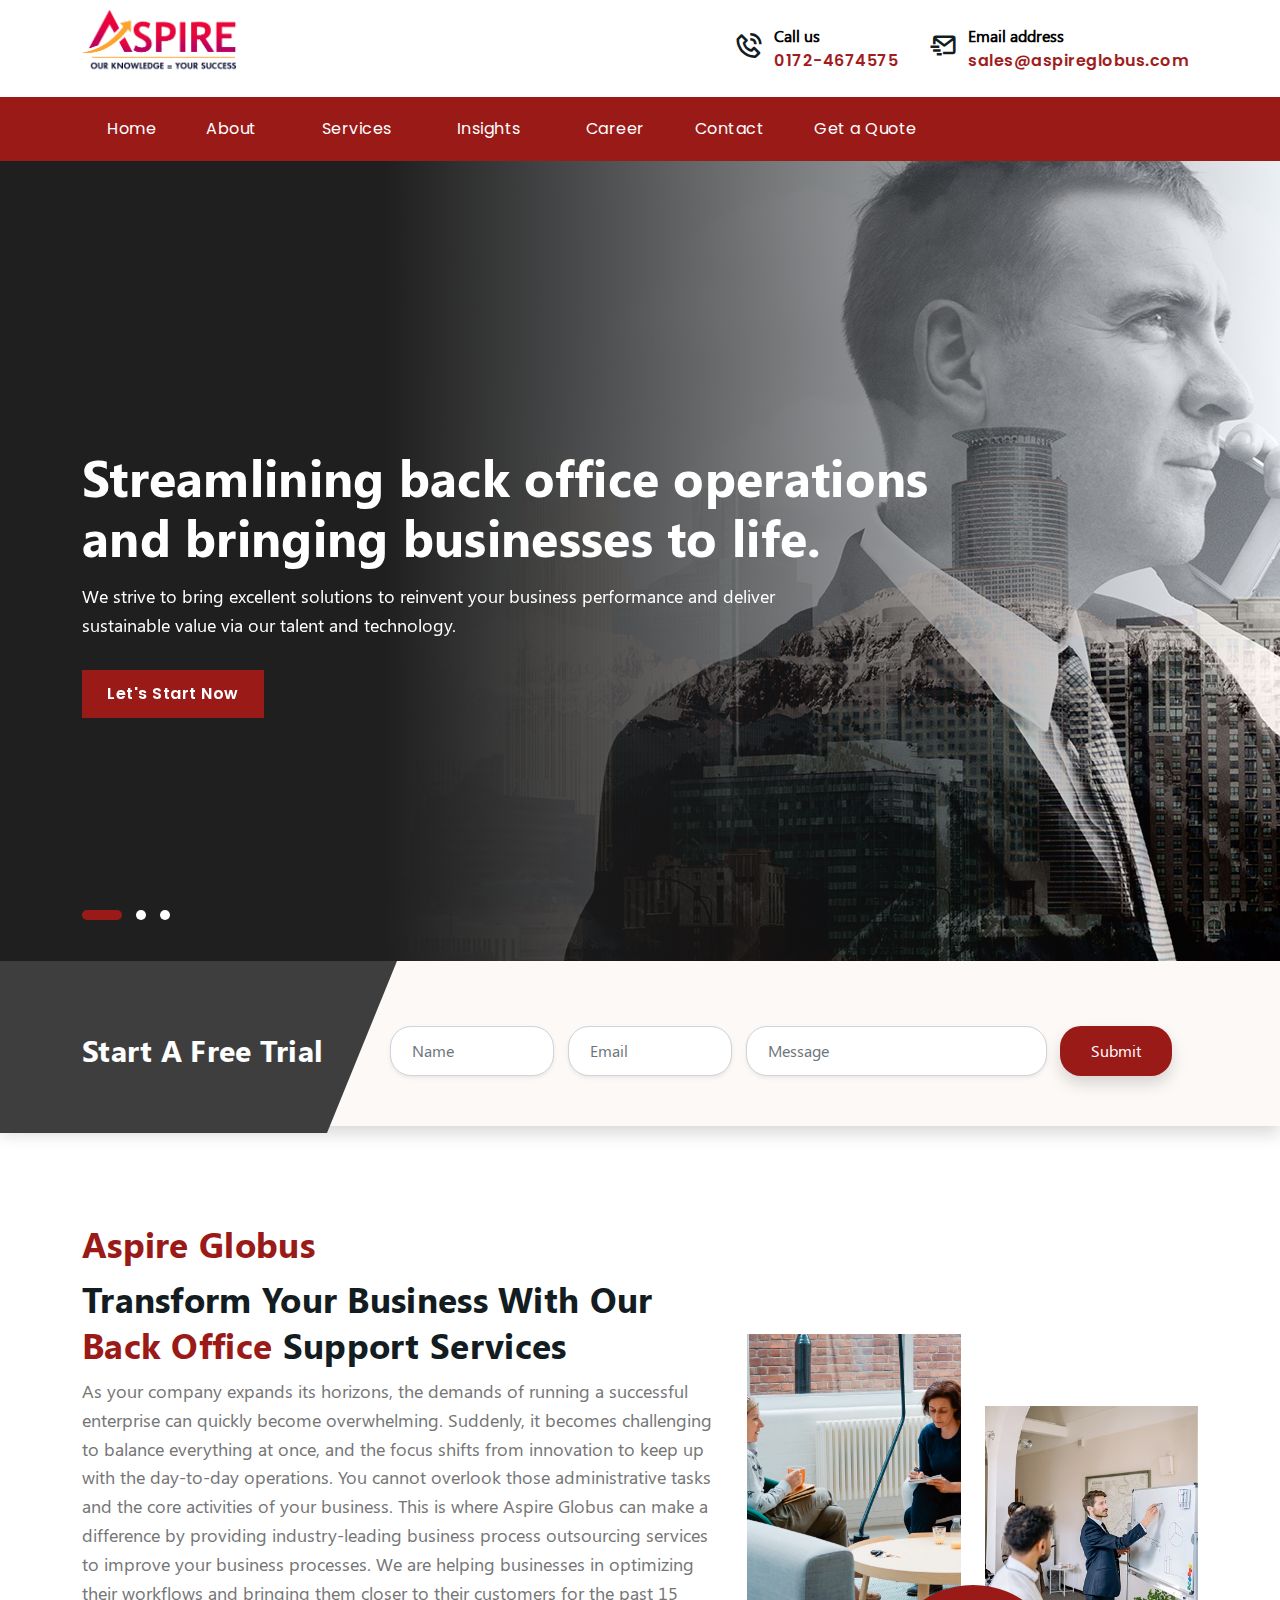
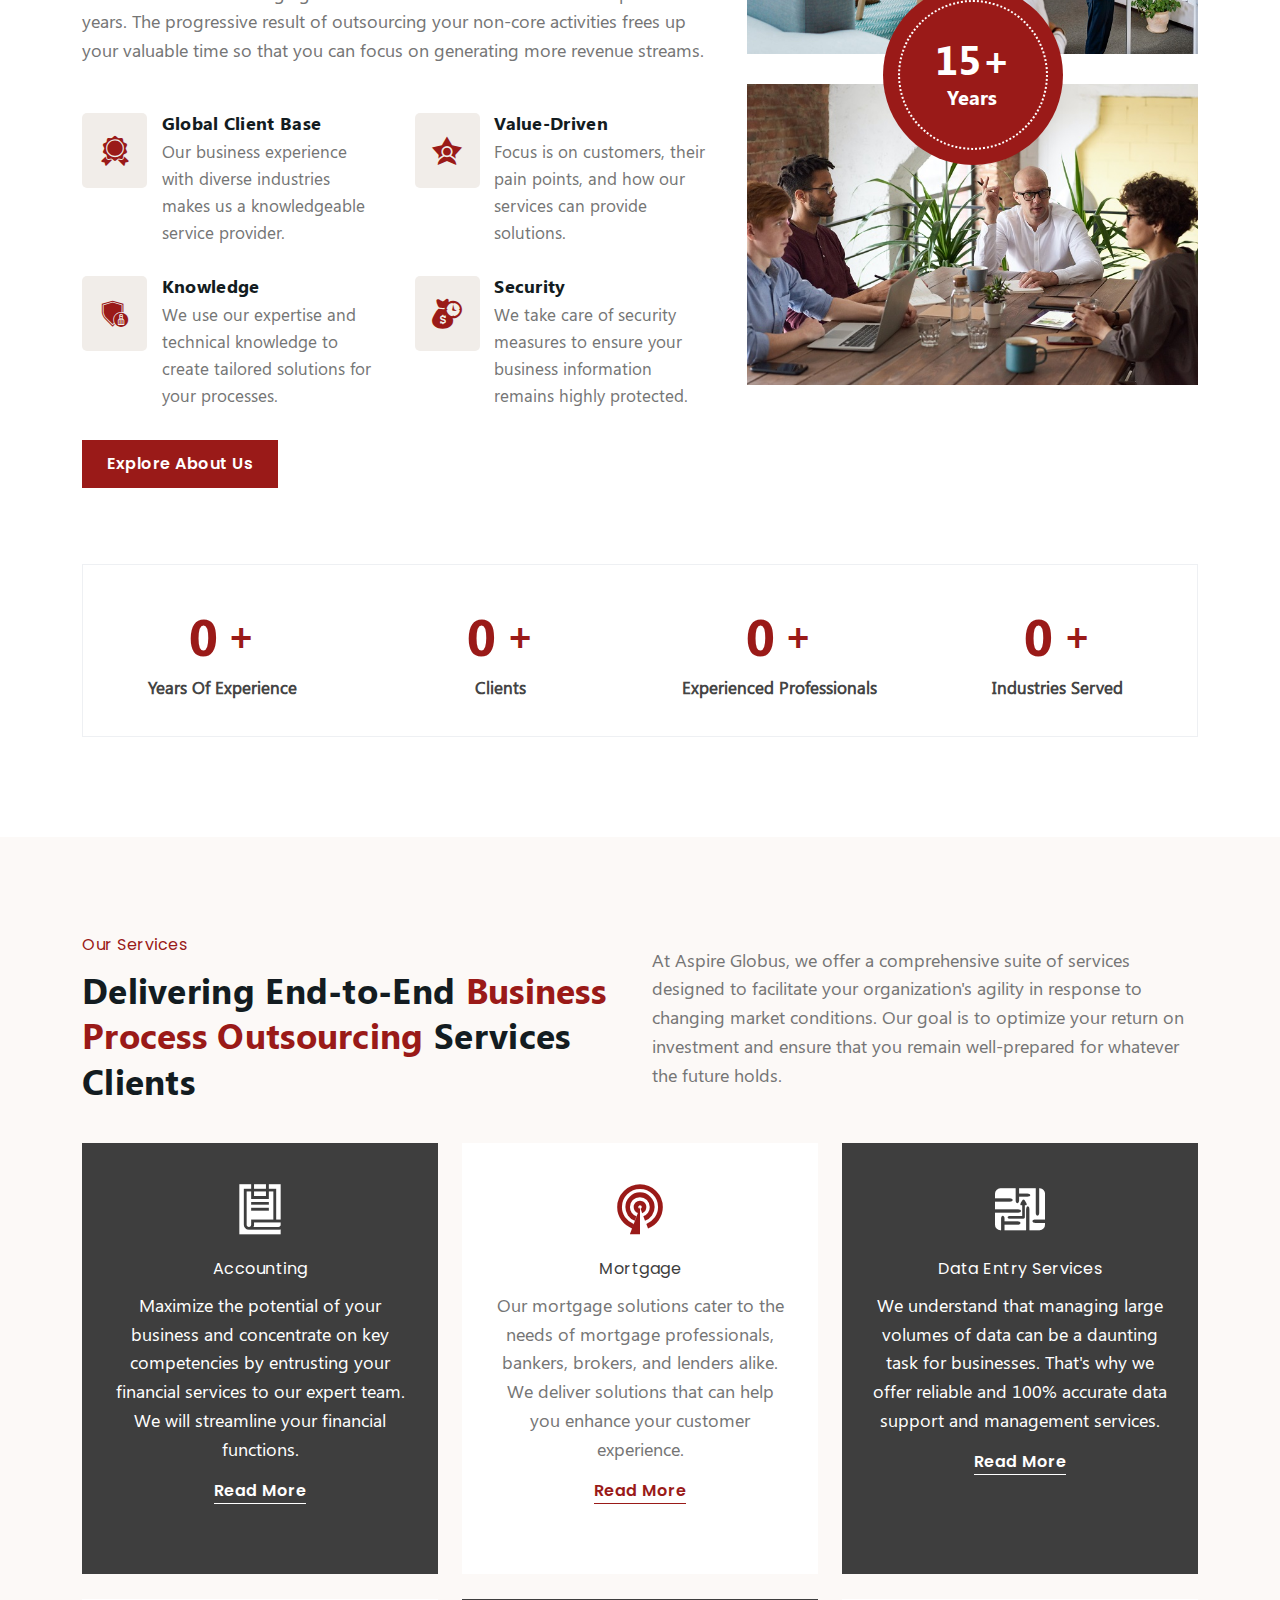
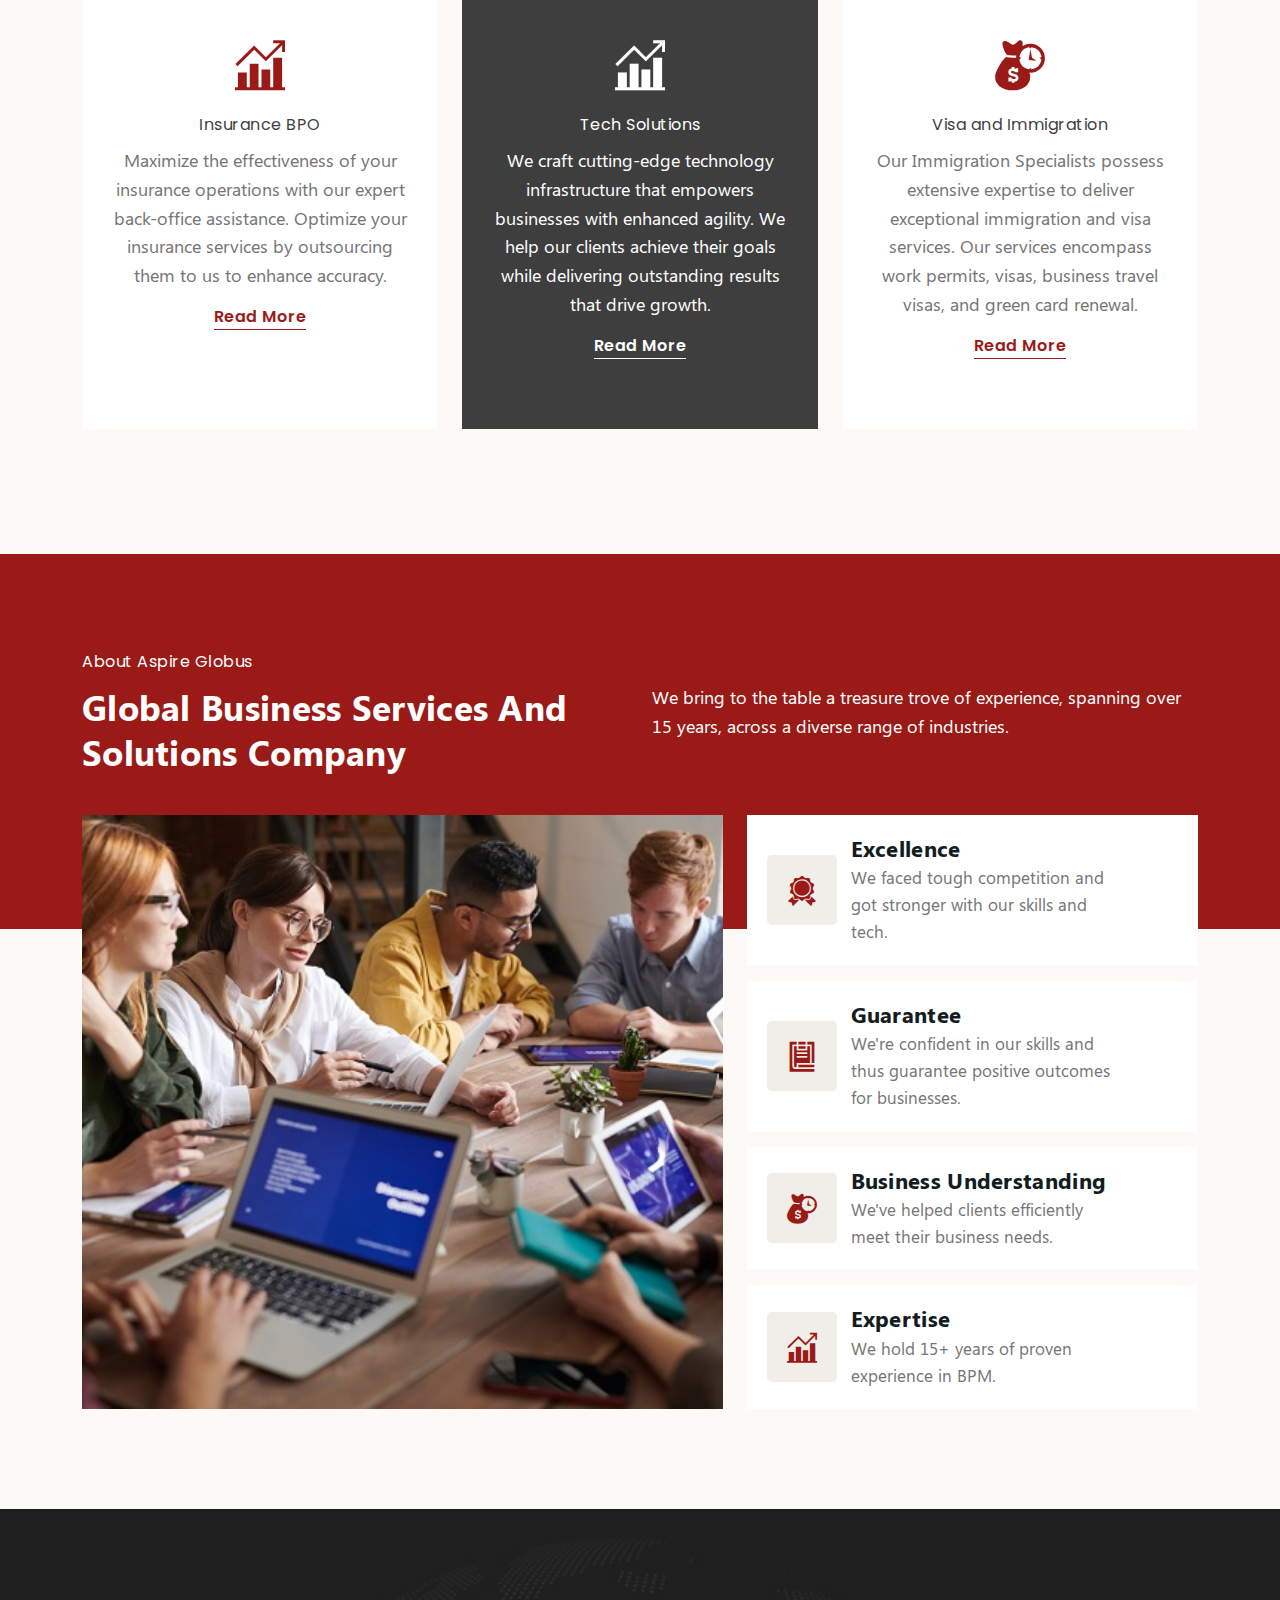
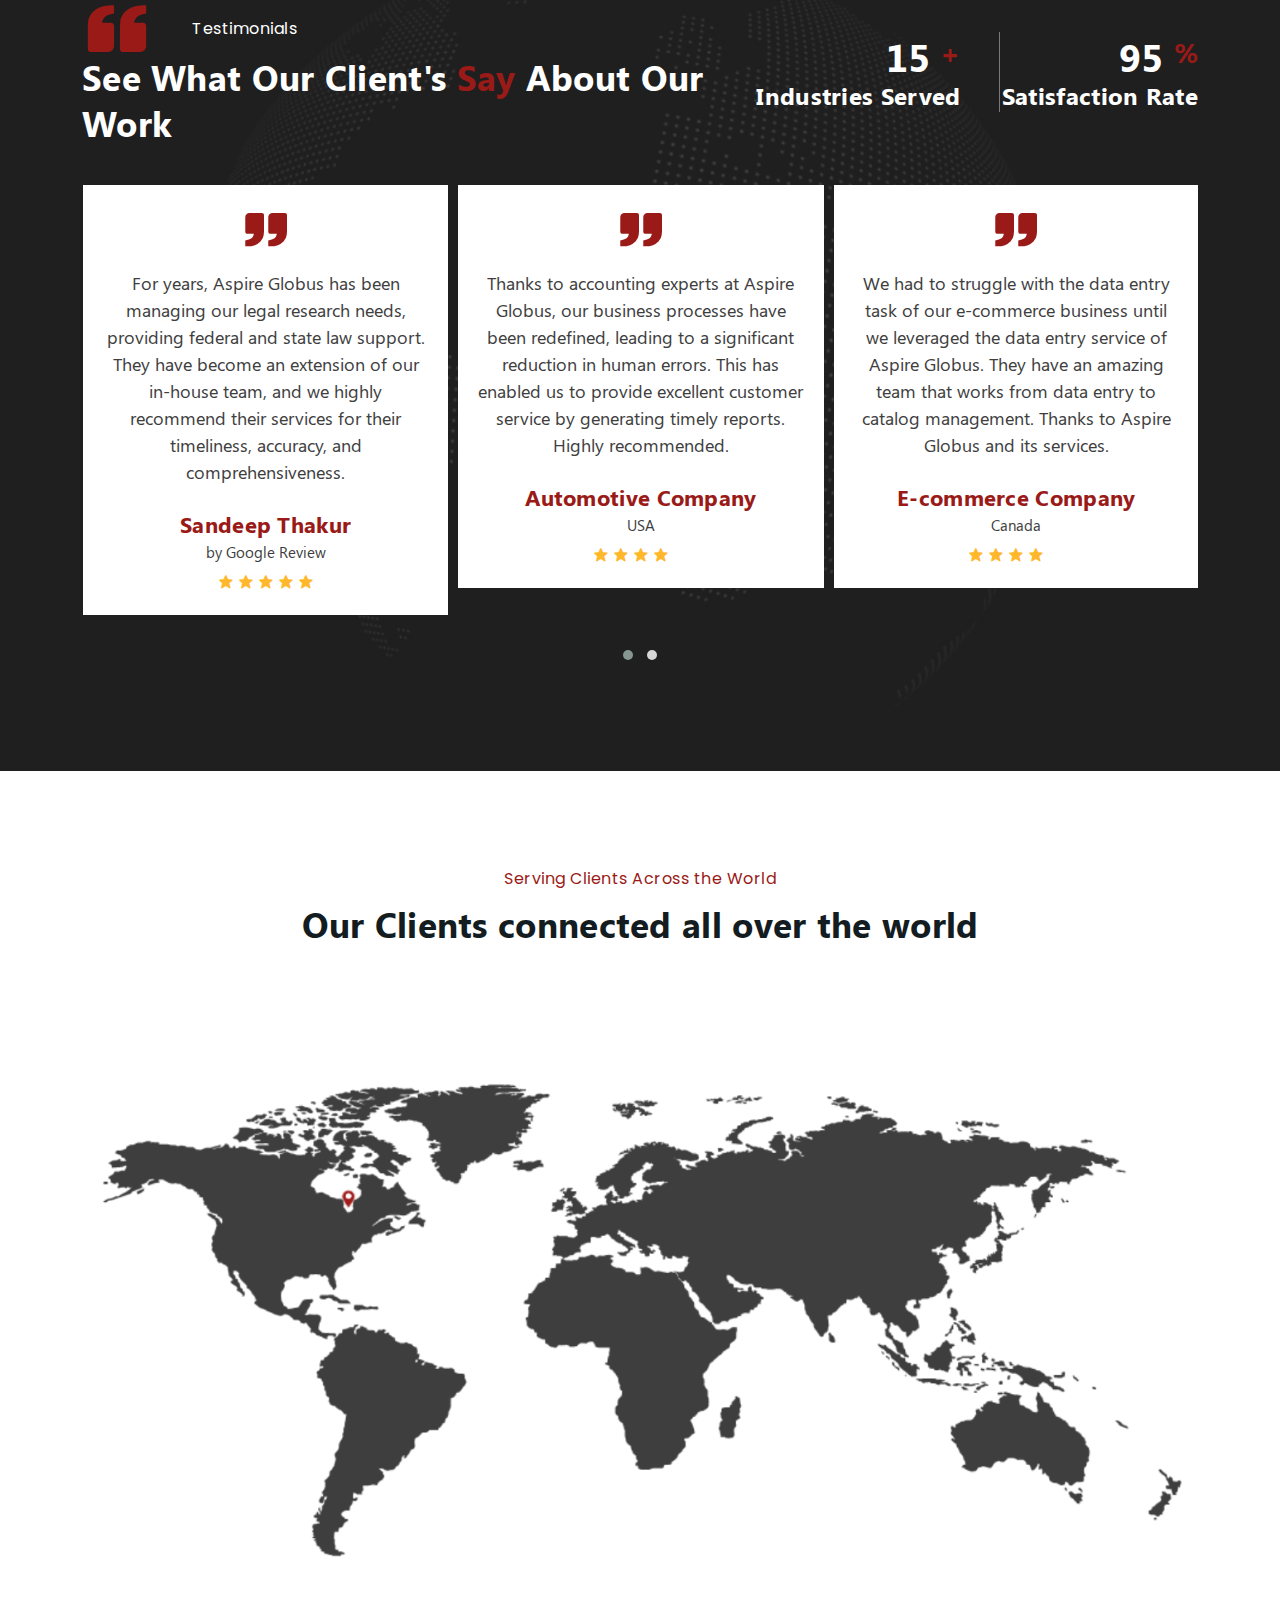
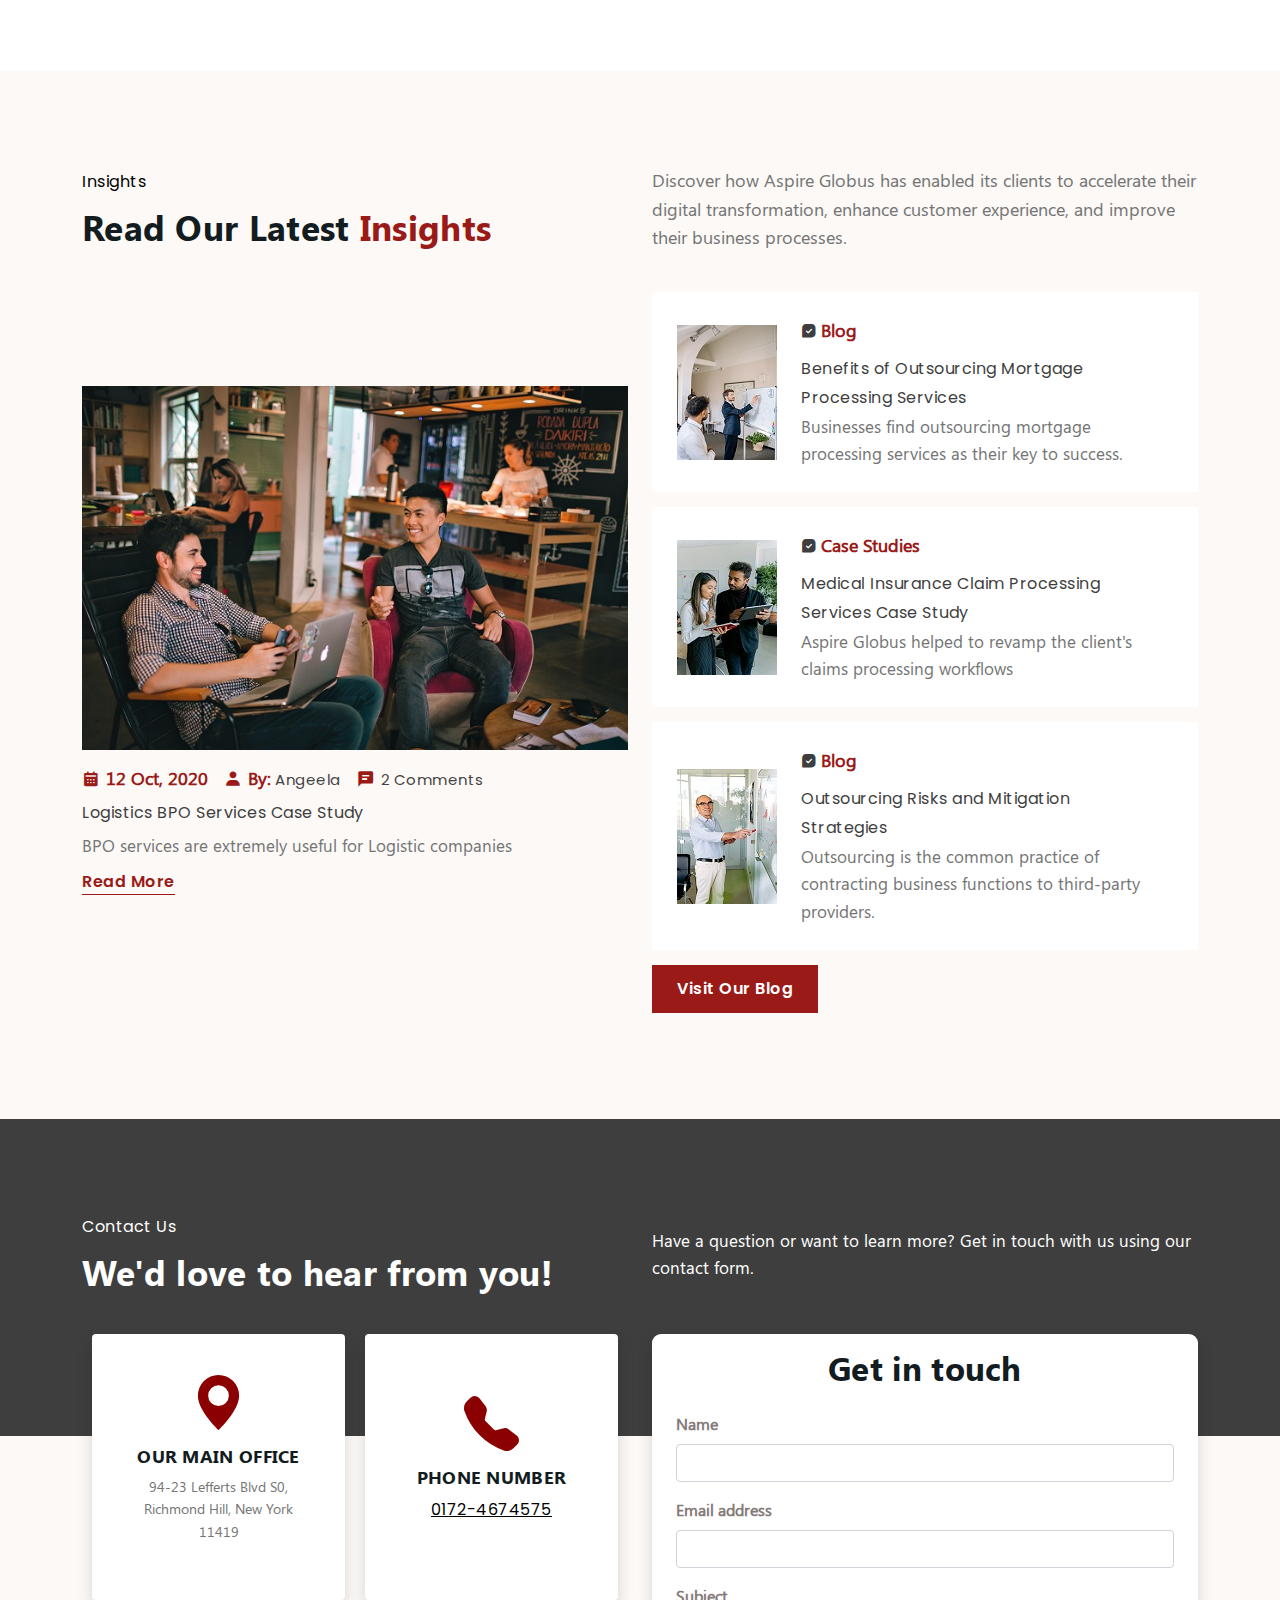
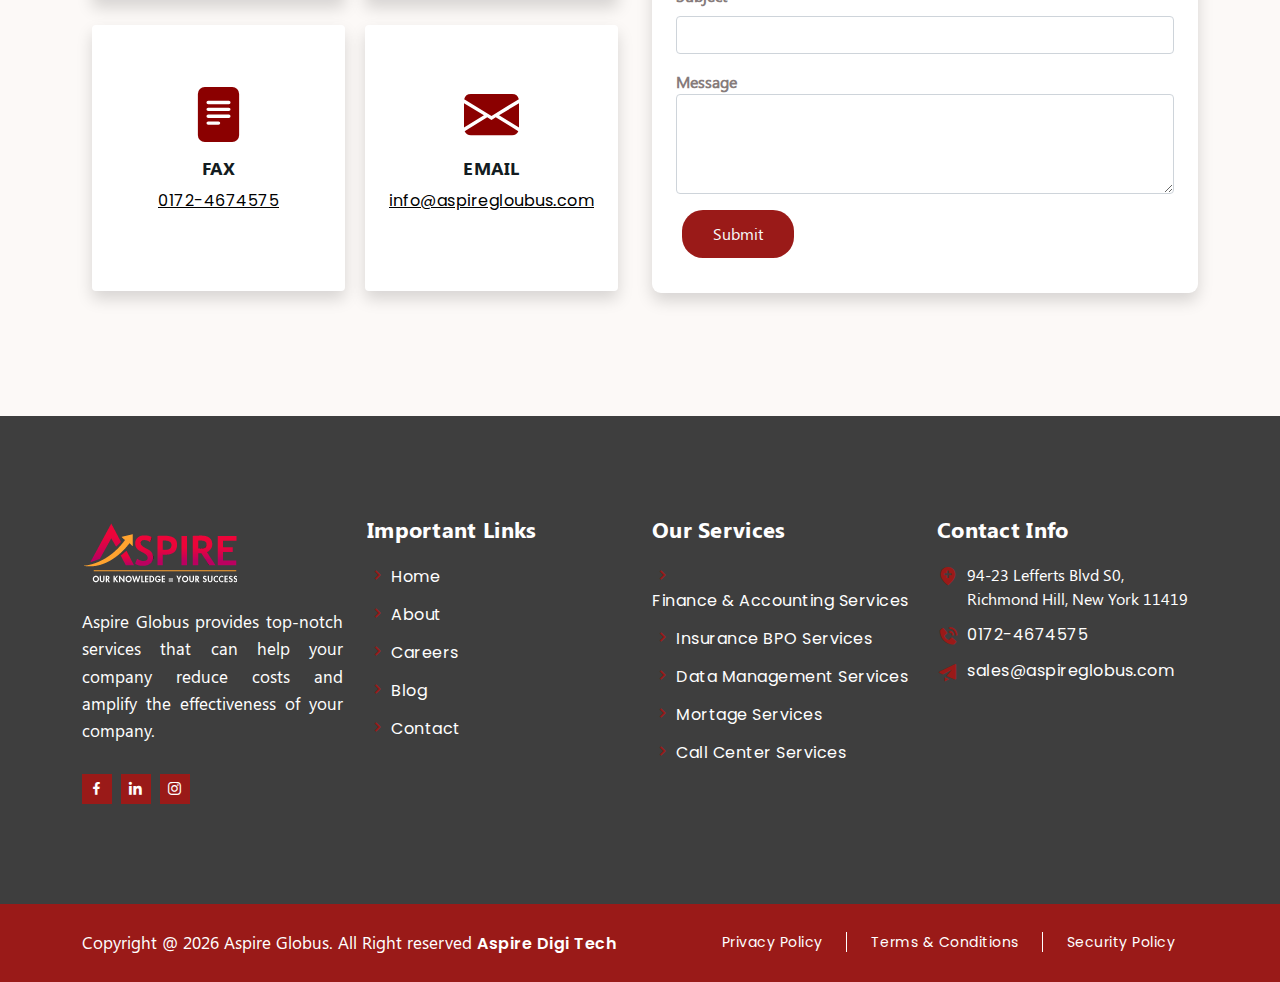
<file: index.html>
<!DOCTYPE html>
<html lang="en">

<head>
  <meta http-equiv="Cache-Control" content="no-store" />
  <meta charset="UTF-8" />
  <meta name="viewport" content="width=device-width, initial-scale=1.0" />

  <!-- Bootstrap CSS -->
  <link rel="stylesheet" href="assets/css/bootstrap.min.css" />
  <!-- Box Icons CSS -->
  <link rel="stylesheet" href="assets/css/boxicons.min.css" />
  <!-- Mean Menu CSS -->
  <link rel="stylesheet" href="assets/css/meanmenu.css" />
  <!-- Animate CSS -->
  <link rel="stylesheet" href="assets/css/animate.min.css" />
  <!-- Owl Carousel CSS -->
  <link rel="stylesheet" href="assets/css/owl.carousel.min.css" />
  <link rel="stylesheet" href="assets/css/owl.theme.default.min.css" />
  <!-- Flat Icon CSS -->
  <link rel="stylesheet" href="assets/fonts/flaticon.css" />
  <!-- Modal Video CSS -->
  <link rel="stylesheet" href="assets/css/modal-video.min.css" />
  <!-- Odometer CSS -->
  <link rel="stylesheet" href="assets/css/odometer.min.css" />
  <!-- Style CSS -->
  <link rel="stylesheet" href="assets/css/style.css" />
  <!-- Responsive CSS -->
  <link rel="stylesheet" href="assets/css/responsive.css" />
  <!-- Theme Dark CSS -->
  <link rel="stylesheet" href="assets/css/theme-dark.css" />
  <link rel="stylesheet" href="assets/fonts/style.css" />
  <link rel="stylesheet" href="assets/fonts/font-awesome.min.css">
  <link rel="stylesheet" href="assets/css/rm_menu.css">
  <link rel="stylesheet" href="assets/css/animate.min.css">
  <link rel="stylesheet" href="assets/fonts/font-flaticon-v2.min.css">


  <title>Aspire Globus :: Home</title>

  <link rel="icon" type="image/png" href="assets/img/favicon.jpg" />

</head>

<body>
  <!-- Preloader -->
  <div class="loader">
    <div class="d-table">
      <div class="d-table-cell">
        <div class="pre-load">
          <img src="./assets/images/aspire-logo.gif">

        </div>
      </div>
    </div>
  </div>
  <!-- End Preloader -->
  <header>
    <div class="header__middle">
      <div class="container">
        <div class="header__toparea">
          <div class="logo">
            <a href="index.html">
              <img src="assets/img/logo.png" class="logo-one" alt="Logo">
              </a>
          </div>
          <div class="info">
            <ul>
              <li>
                <div class="thumb">
                  <i class='bx bx-phone-call' ></i>
                </div>
                <div class="text">
                  <span>Call us</span>
                  <a href="tel:+0172-4674575"> 0172-4674575</a>
                </div>
              </li>
              <li>
                <div class="thumb">
                  <i class='bx bx-mail-send' ></i>
                </div>
                <div class="text">
                  <span>Email address</span>
                  <a href="mailto:sales@aspireglobus.com">sales@aspireglobus.com</a>
                </div>
              </li>
            </ul>
          </div>
        </div>
      </div>
    </div>
  </header>
<header>
  <div class="nav">
    <div class="container">
      <nav>
        <a href="javascript:void(0);" class="mobile-menu-trigger">Open mobile menu</a>
        <ul class="menu menu-bar">
          <li>
            <a href="" class="menu-link menu-list-link">Home</a>
          </li>
          <li>
            <a href="javascript:void(0);" class="menu-link menu-bar-link" aria-haspopup="true">About</a>
            <ul class="mega-menu mega-menu--multiLevel">
              <li>
                <a href="javascript:void(0);" class="menu-link mega-menu-link"> <i class='bx bx-buildings size-larged'></i> Corporate Overview </a>
              </li>
              <li>
                <a href="javascript:void(0);" class="menu-link mega-menu-link"> <i class='bx bx-cross size-larged'></i> Why us
                </a>
              </li>
              <li>
                <a href="javascript:void(0);" class="menu-link mega-menu-link"> <i class='bx bxs-user-check size-larged'></i> Leadership team
                </a>
              </li>
            </ul>
           
          </li>
          <li>
            <a href="javascript:void(0);" class="menu-link menu-bar-link" aria-haspopup="true">Services</a>
            <ul class="mega-menu mega-menu--multiLevel">
              <li>
                <a href="javascript:void(0);" class="menu-link mega-menu-link" aria-haspopup="true">Finance &
                  Accounting</a>
                <ul class="menu menu-list">
                  <li>
                    <a href="#" class="menu-link menu-list-link">Account Payable Services </a>
                  </li>
                  <li>
                    <a href="#" class="menu-link menu-list-link">Account Receivable Services</a>
                  </li>
                  <li>
                    <a href="javascript:void(0);" class="menu-link" >Bookkeeping </a>
                    <!-- <ul class="menu menu-list">
                      <li>
                        <a href="#" class="menu-link menu-list-link">1.1.2.1 Page link</a>
                      </li>
                      <li>
                        <a href="#" class="menu-link menu-list-link">1.1.2.2 Page link</a>
                      </li>
                    </ul> -->
                  </li>
                  <li>
                    <a href="#" class="menu-link menu-list-link">
                      Tax Preparation
                    </a>
                  </li>
                  <li>
                    <a href="#" class="menu-link menu-list-link">Reconciliation
                    </a>
                  </li>
                  <li>
                    <a href="#" class="menu-link menu-list-link">Payroll</a>
                  </li>
                  <li>
                    <a href="#" class="menu-link menu-list-link">Financial Reporting </a>
                  </li>
                </ul>
              </li>
              <li>
                <a href="javascript:void(0);" class="menu-link mega-menu-link" aria-haspopup="true">Insurance BPO
                </a>
                <ul class="menu menu-list">
                  <li>
                    <a href="#" class="menu-link menu-list-link">Underwriting Support
                    </a>
                  </li>
                  <li>
                    <a href="#" class="menu-link menu-list-link">Policy Maintenance
                    </a>
                  </li>
                  <li>
                    <a href="#" class="menu-link menu-list-link">New Business Services
                    </a>
                  </li>
                  <li>
                    <a href="#" class="menu-link menu-list-link">Claim Management
                    </a>
                  </li>
                  <li>
                    <a href="#" class="menu-link menu-list-link">Commission management

                    </a>
                  </li>
                  <li>
                    <a href="#" class="menu-link menu-list-link">Insurance Data Entry
                    </a>
                  </li>
                  <li>
                    <a href="#" class="menu-link menu-list-link">Insurance Reporting
                    </a>
                  </li>
                </ul>
              </li>
              <li>
                <a href="javascript:void(0);" class="menu-link mega-menu-link" aria-haspopup="true">Data Management
                  link</a>
                <ul class="menu menu-list">
                  <li>
                    <a href="javascript:void(0);" class="menu-link menu-list-link" aria-haspopup="true">Data Entry</a>
                    <ul class="menu menu-list">
                      <li>
                        <a href="#" class="menu-link menu-list-link">E-com data entry
                        </a>
                      </li>
                      <li>
                        <a href="#" class="menu-link menu-list-link">Real estate
                        </a>
                      </li>
                      <li>
                        <a href="#" class="menu-link menu-list-link">Restaurant

                        </a>
                      </li>
                      <li>
                        <a href="#" class="menu-link menu-list-link">Accounting
                        </a>
                      </li>
                      <li>
                        <a href="#" class="menu-link menu-list-link">Bill of Lading

                        </a>
                      </li>
                    </ul>
                  </li>
                  <li>
                    <a href="#" class="menu-link menu-list-link">Data Processing
                    </a>
                  </li>
                  <li>
                    <a href="#" class="menu-link menu-list-link">Data Analytics
                    </a>
                  </li>
                  <li>
                    <a href="#" class="menu-link menu-list-link">Data Analytics
                    </a>
                  </li>
                  <li>
                    <a href="#" class="menu-link menu-list-link">Data Catalogue Management
                    </a>
                  </li>
                  <li>
                    <a href="#" class="menu-link menu-list-link">Forms processing
                    </a>
                  </li>
                </ul>
              </li>
              <li>
                <a href="javascript:void(0);" class="menu-link mega-menu-link" aria-haspopup="true">Call Centre Services

                </a>
                <ul class="menu menu-list">
                  <li>
                    <a href="#" class="menu-link menu-list-link">Inbound
                    </a>
                  </li>
                  <li>
                    <a href="#" class="menu-link menu-list-link">Outbound

                    </a>
                  </li>
                  <li>
                    <a href="#" class="menu-link menu-list-link">Order Management

                    </a>
                  </li>
                  <li>
                    <a href="#" class="menu-link menu-list-link">Sales and Customer Acquisition
                    </a>
                  </li>
                  <li>
                    <a href="#" class="menu-link menu-list-link">Customer care


                    </a>
                  </li>
                  <li>
                    <a href="#" class="menu-link menu-list-link">Email Support

                    </a>
                  </li>
                  <li>
                    <a href="#" class="menu-link menu-list-link">Live Chat
                    </a>
                  </li>
                  <li>
                    <a href="#" class="menu-link menu-list-link">Technical and Help desk


                    </a>
                  </li>
                </ul>
              </li>
              <li>
                <a href="javascript:void(0);" class="menu-link mega-menu-link" aria-haspopup="true">Mortgage Services


                </a>
                <ul class="menu menu-list">
                  <li>
                    <a href="#" class="menu-link menu-list-link">Mortgage loan Processing

                    </a>
                  </li>
                  <li>
                    <a href="#" class="menu-link menu-list-link">Mortgage loan Appraisa

                    </a>
                  </li>
                  <li>
                    <a href="#" class="menu-link menu-list-link">Mortgage loan Closing

                    </a>
                  </li>
                  <li>
                    <a href="#" class="menu-link menu-list-link">Underwriting Services

                    </a>
                  </li>
                </ul>
              </li>
              <li>
                <a href="javascript:void(0);" class="menu-link mega-menu-link" aria-haspopup="true">Visa Immigration
                  Services



                </a>
                <ul class="menu menu-list">
                  <li>
                    <a href="#" class="menu-link menu-list-link">Work Permit


                    </a>
                  </li>
                  <li>
                    <a href="#" class="menu-link menu-list-link">Green Card


                    </a>
                  </li>
                  <li>
                    <a href="#" class="menu-link menu-list-link">Citizenship


                    </a>
                  </li>
                  <li>
                    <a href="#" class="menu-link menu-list-link">Passport renewal
                    </a>
                  </li>
                  <li>
                    <a href="#" class="menu-link menu-list-link">Interview Preparation
                    </a>
                  </li>
                  <li>
                    <a href="#" class="menu-link menu-list-link">Timely Status Update
                    </a>
                  </li>
                </ul>
              </li>
              <li class="mobile-menu-back-item">
                <a href="javascript:void(0);" class="menu-link mobile-menu-back-link">Back</a>
              </li>
            </ul>
          </li>
          <li>
            <a href="javascript:void(0);" class="menu-link menu-bar-link" aria-haspopup="true">Insights </a>
            <ul class="mega-menu mega-menu--multiLevel">
              <li>
                <a href="javascript:void(0);" class="menu-link mega-menu-link">Blogs
                </a>
              </li>
              <li>
                <a href="javascript:void(0);" class="menu-link mega-menu-link">Case Studies

                </a>
              </li>
              <li>
                <a href="javascript:void(0);" class="menu-link mega-menu-link">Whitepapers

                </a>
              </li>
              <li>
                <a href="javascript:void(0);" class="menu-link mega-menu-link">Infographics


                </a>
              </li>
              <li>
                <a href="javascript:void(0);" class="menu-link mega-menu-link">News ( for PR)


                </a>
              </li>
            </ul>
          </li>
          <!-- <li>
            <a href="javascript:void(0);" class="menu-link menu-bar-link" aria-haspopup="true">2. Flat mega menu (3
              cols)</a>
            <ul class="mega-menu mega-menu--flat">
              <li>
                <a href="#" class="menu-link mega-menu-link mega-menu-header">2.1 Page link header</a>
                <ul class="menu menu-list">
                  <li>
                    <a href="#" class="menu-link menu-list-link">2.1.1 Page link</a>
                  </li>
                  <li>
                    <a href="#" class="menu-link menu-list-link">2.1.2 Page link</a>
                  </li>
                  <li>
                    <a href="#" class="menu-link menu-list-link">2.1.3 Page link</a>
                  </li>
                </ul>
              </li>
              <li>
                <a href="#" class="menu-link mega-menu-link mega-menu-header">2.2 Page link header</a>
                <ul class="menu menu-list">
                  <li>
                    <a href="#" class="menu-link menu-list-link">2.2.1 Page link</a>
                  </li>
                  <li>
                    <a href="#" class="menu-link menu-list-link">2.2.2 Page link</a>
                  </li>
                  <li>
                    <a href="#" class="menu-link menu-list-link">2.2.3 Page link</a>
                  </li>
                </ul>
              </li>
              <li>
                <a href="#" class="menu-link mega-menu-link mega-menu-header">2.3 Page link header</a>
                <ul class="menu menu-list">
                  <li>
                    <a href="#" class="menu-link menu-list-link">2.2.1 Page link</a>
                  </li>
                  <li>
                    <a href="#" class="menu-link menu-list-link">2.2.2 Page link</a>
                  </li>
                </ul>
              </li>
              <li class="mobile-menu-back-item">
                <a href="javascript:void(0);" class="menu-link mobile-menu-back-link">Back</a>
              </li>
            </ul>
          </li> -->
          <!-- 
          <li>
            <a href="javascript:void(0);" class="menu-link menu-bar-link" aria-haspopup="true">3. Flat mega menu (2
              cols)</a>
            <ul class="mega-menu mega-menu--flat">
              <li>
                <a href="#" class="menu-link mega-menu-link mega-menu-header">3.1 Page link header</a>
                <ul class="menu menu-list">
                  <li>
                    <a href="#" class="menu-link menu-list-link">
                      3.1.1 Page link<br />
                      <small>Short decription of link</small>
                    </a>
                  </li>
                  <li>
                    <a href="#" class="menu-link menu-list-link">
                      3.1.2 Page link<br />
                      <small>Short decription of link</small>
                    </a>
                  </li>
                  <li>
                    <a href="#" class="menu-link menu-list-link">
                      3.1.2 Page link<br />
                      <small>Short decription of link</small>
                    </a>
                  </li>
                </ul>
              </li>
              <li class="mega-menu-content">
                <p class="mega-menu-header">3.2 Page link header</p>
                <p>This is just static content. You can add anything here. Images, text, buttons, your grandma's
                  secrect
                  recipe.</p>
              </li>
              <li class="mobile-menu-back-item">
                <a href="javascript:void(0);" class="menu-link mobile-menu-back-link">Back</a>
              </li>
            </ul>
          </li> -->

          <li>
            <a href="#" class="menu-link menu-bar-link">Career</a>
          </li>
          <li>
            <a href="#" class="menu-link menu-bar-link">Contact</a>
          </li>
          <li>
            <a href="#" class="menu-link menu-bar-link">Get a Quote</a>
          </li>


          <li class="mobile-menu-header">
            <a href="/home" class="">
              <span>Home</span>
            </a>
          </li>
        </ul>
      </nav>
    </div>

  </div>
</header>



  <!-- Mobile Menu Starts Here -->

  <nav class="mobile-menu">
    <ul class="pushNav js-topPushNav">
      <li class="closeLevel js-closeLevelTop hdg">
        <i class='bx bx-x'></i>
        Close
      </li>
      <li>
        <a href="#">
          <i class='bx bxs-home'></i>
          Home
        </a>
      </li>
      <li><!-- Begin section 1 -->
        <div class="openLevel js-openLevel">
          About Us
          <i class='bx bx-chevron-right'></i>
        </div>
        <ul class="pushNav pushNav_level js-pushNavLevel">
          <li class="closeLevel js-closeLevel hdg">
            <i class="bx bx-chevron-left"></i>
            Go Back
          </li>
          <li><a href="#">Corporate Overview
            </a></li>
          <li><a href="#">Why us
            </a></li>
          <li><a href="#">Leadership team
            </a></li>
        </ul>
      </li><!-- End section 1 -->
      <li><!-- Begin section 1 -->
        <div class="openLevel js-openLevel">
          Services
          <i class='bx bx-chevron-right'></i>
        </div>
        <ul class="pushNav pushNav_level js-pushNavLevel">
          <li class="closeLevel js-closeLevel hdg">
            <i class="bx bx-chevron-left"></i>
            Go Back
          </li>
          <li>
            <div class="openLevel js-openLevel">
              Finance & Accounting
              <i class='bx bx-chevron-right'></i>
            </div>
            <ul class="pushNav pushNav_level js-pushNavLevel">
              <li class="closeLevel js-closeLevel hdg">
                <i class='bx bx-chevron-left'></i>
                Go Back
              </li>
              <li><a href="#">Account Payable Services</a></li>
              <li><a href="#">Account Receivable Services</a></li>
              <li><a href="#">Bookkeeping</a></li>
              <li><a href="#">Tax Preparation</a></li>
              <li><a href="#">Reconciliation</a></li>
              <li><a href="#">Payroll</a></li>
              <li><a href="#">Financial Reporting</a></li>
            </ul>
          </li>
          <li>
            <div class="openLevel js-openLevel">
              Call Centre Services
              <i class='bx bx-chevron-right'></i>
            </div>
            <ul class="pushNav pushNav_level js-pushNavLevel">
              <li class="closeLevel js-closeLevel hdg">
                <i class='bx bx-chevron-left'></i>
                Go Back
              </li>
              <li><a href="#">Inbound</a></li>
              <li><a href="#">Outbound</a></li>
              <li><a href="#">Order Management </a></li>
              <li><a href="#">Sales and Customer Acquisition </a></li>
              <li><a href="#">Customer care </a></li>
              <li><a href="#">Email Support</a></li>
              <li><a href="#">Live Chat</a></li>
              <li><a href="#">Technical and Help desk</a></li>
            </ul>
          </li>
          <li>
            <div class="openLevel js-openLevel">
              Mortgage Services
              <i class='bx bx-chevron-right'></i>
            </div>
            <ul class="pushNav pushNav_level js-pushNavLevel">
              <li class="closeLevel js-closeLevel hdg">
                <i class='bx bx-chevron-left'></i>
                Go Back
              </li>
              <li><a href="#">Mortgage loan Processing</a></li>
              <li><a href="#">Mortgage loan Appraisal </a></li>
              <li><a href="#">Mortgage loan Closing</a></li>
              <li><a href="#">Underwriting Services </a></li>
            </ul>
          </li>
          <li>
            <div class="openLevel js-openLevel">
              Visa Immigration Services
              <i class='bx bx-chevron-right'></i>
            </div>
            <ul class="pushNav pushNav_level js-pushNavLevel">
              <li class="closeLevel js-closeLevel hdg">
                <i class='bx bx-chevron-left'></i>
                Go Back
              </li>
              <li><a href="#">Work Permit
                </a></li>
              <li><a href="#">Green Card</a></li>
              <li><a href="#">Citizenship</a></li>
              <li><a href="#">Passport renewal </a></li>
              <li><a href="#">Interview Preparation</a></li>
              <li><a href="#">Timely Status Update
                </a></li>
            </ul>
          </li>
          <li><a href="#">Link to page three</a></li>
          <li><a href="#">Link to page four</a></li>
        </ul>
      </li><!-- End section 1 -->

      <!-- <li>
              <div class="openLevel js-openLevel">
                Section 2
                <i class="fa fa-chevron-right"></i>
              </div>
              <ul class="pushNav pushNav_level js-pushNavLevel">
                <li class="closeLevel js-closeLevel hdg">
                  <i class='bx bx-chevron-left'></i>
                  Go Back
                </li>
                <li><a href="#">Link to page fourteen</a></li>
                <li><a href="#">Link to page fifteen</a></li>
                <li><a href="#">Link to page sixteen</a></li>
                <li><a href="#">Link to page seventeen</a></li>
                <li><a href="#">Link to page eighteen</a></li>
                <li><a href="#">Link to page nineteen</a></li>
              </ul>
            </li> -->
      <hr />

      <li><!-- Begin section 1 -->
        <div class="openLevel js-openLevel">
          Insights
          <i class='bx bx-chevron-right'></i>
        </div>
        <ul class="pushNav pushNav_level js-pushNavLevel">
          <li class="closeLevel js-closeLevel hdg">
            <i class="bx bx-chevron-left"></i>
            Go Back
          </li>
          <li><a href="#">Blogs</a></li>
          <li><a href="#">Case Studies</a></li>
          <li><a href="#">Whitepapers</a></li>
          <li><a href="#">News ( for PR)</a></li>
        </ul>
      </li><!-- End section 1 -->
      <li>
        <a href="#">Career</a>
      </li>
      <li>
        <a href="#">Contact Us</a>
      </li>
      <li>
        <a href="#">Get a Quote</a>
      </li>
    </ul>
  </nav>
  <!-- Mobile Menu Ends Here -->

  <div class="mobile-header-menu">
    <div class="container">
      <div class="row align-items-center">
        <div class="col-md-6 col-sm-6">
          <div class="logo">
            <a href="index.html">
              <img src="assets/img/logo.png" class="logo-one" alt="Logo">
            </a>
          </div>
        </div>
        <div class="col-md-6 col-sm-6">
          <div class="burger js-menuToggle">
            <i class='bx bx-menu'></i>
          </div>
        </div>
      </div>
    </div>
  </div>

  <!-- Banner -->
  <div class="banner-area">
    <div class="banner-slider owl-theme owl-carousel">
      <div class="">
        <div class="banner-item banner-bg-one">
          <div class="d-table">
            <div class="d-table-cell">
              <div class="container">
                <div class="banner-content">
                  <h1>
                    Streamlining back office operations and bringing
                    businesses to life.
                  </h1>
                  <p>
                    We strive to bring excellent solutions to reinvent your
                    business performance and deliver sustainable value via our
                    talent and technology.
                  </p>
                  <a class="common-btn" href="#">
                    Let's Start Now
                    <span></span>
                  </a>
                </div>
              </div>
            </div>
          </div>
        </div>
      </div>

      <div class="">
        <div class="banner-item banner-bg-two">
          <div class="d-table">
            <div class="d-table-cell">
              <div class="container">
                <div class="banner-content">
                  <h2>
                    Elevate business performance through intelligent
                    operations.
                  </h2>
                  <p>
                    Helping you to enjoy unbelievable benefits of outsourcing
                    by increasing your productivity and saving overhead costs.
                    Be a part of our happy clients’ list.
                  </p>
                  <a class="common-btn" href="#">
                    Let's Start Now
                    <span></span>
                  </a>
                </div>
              </div>
            </div>
          </div>
        </div>
      </div>

      <div class="">
        <div class="banner-item banner-bg-three">
          <div class="d-table">
            <div class="d-table-cell">
              <div class="container">
                <div class="banner-content">
                  <h2>
                    Unlock Your Financial Potential with Professional
                    Outsourcing services.
                  </h2>
                  <p>
                    Business owners like you don't spend time on daily
                    accounting and financial operations. They just outsource
                    to gain growth and transition.
                  </p>
                  <a class="common-btn" href="#">
                    Let's Start Now
                    <span></span>
                  </a>
                </div>
              </div>
            </div>
          </div>
        </div>
      </div>
    </div>
  </div>
  <!-- End Banner -->

  <!-- Logo -->
  <div class="logo-area shadow">
    <div class="container">
      <div class="row align-items-center">
        <div class="col-lg-3">
          <div class="logo-text boomX">
            <h3 class="boomQuote">Start A Free Trial</h3>
          </div>
        </div>

        <div class="col-lg-9">
          <form class="d-flex ctaform" method="POST" name="quoteform" action="quote.php">
            <input class="shadow-sm form-control" name="name" type="text" placeholder="Name" />
            <input class="shadow-sm form-control" name="email" type="email" placeholder="Email" />
            <input class="shadow-sm form-control boomR" name="msg" type="text" placeholder="Message" />
            <button class="btn btnColor shadow btn-primary" name="quote_submit" type="submit">
              Submit
            </button>
          </form>
        </div>
      </div>
    </div>
  </div>
  <!-- End Logo -->

  <!-- About -->
  <section class="about-area pt-100 pb-100">
    <div class="container">
      <div class="row align-items-center">
        <div class="col-lg-7">
          <div class="about-content">
            <div class="section-title">
              <span class="sub-title-about">About</span>
              <h2 class="boomHeading">Aspire Globus </h2>
              <h2 class="boomHeadingH2">
                Transform Your Business With Our
                <span class="fw-bold">Back Office </span>
                Support Services
              </h2>
              <p class="boomP">
                As your company expands its horizons, the demands of running a successful enterprise can quickly become
                overwhelming. Suddenly, it becomes challenging to balance everything at once, and the focus shifts from
                innovation to keep up with the day-to-day operations. You cannot overlook those administrative tasks and
                the core activities of your business. This is where Aspire Globus can make a difference by providing
                industry-leading business process outsourcing services to improve your business processes. We are
                helping businesses in optimizing their workflows and bringing them closer to their customers for the
                past 15 years. The progressive result of outsourcing your non-core activities frees up your valuable
                time so that you can focus on generating more revenue streams.
              </p>
            </div>

            <div class="row mt-5">
              <div class="col-sm-6 col-lg-6">
                <ul>
                  <li>
                    <i class="flaticon-medal-of-award"></i>
                  </li>
                  <li>
                    <h3>Global Client Base </h3>
                    <p>Our business experience with diverse industries makes us a knowledgeable service provider.
                    </p>
                  </li>
                </ul>
              </div>

              <div class="col-sm-6 col-lg-6">
                <ul>
                  <li>
                    <i class="flaticon-star"></i>
                  </li>
                  <li>
                    <h3>Value-Driven </h3>
                    <p>
                      Focus is on customers, their pain points, and how our services can provide solutions.
                    </p>
                  </li>
                </ul>
              </div>

              <div class="col-sm-6 col-lg-6">
                <ul>
                  <li>
                    <i class="flaticon-insurance"></i>
                  </li>
                  <li>
                    <h3>Knowledge</h3>
                    <p>We use our expertise and technical knowledge to create tailored solutions for your processes.
                    </p>
                  </li>
                </ul>
              </div>

              <div class="col-sm-6 col-lg-6">
                <ul>
                  <li>
                    <i class="flaticon-dollars-money-bag-with-a-clock"></i>
                  </li>
                  <li>
                    <h3>Security</h3>
                    <p>We take care of security measures to ensure your business information remains highly protected.

                    </p>
                  </li>
                </ul>
              </div>
            </div>
            <a class="common-btn" href="#">
              Explore About Us
              <span></span>
            </a>
          </div>
        </div>

        <div class="col-lg-5">
          <div class="about-img">
            <div class="row align-items-end">
              <div class="col-sm-6 col-lg-6 mobile-dnone">
                <img src="assets/img/about/about1.jpg" alt="About" />
              </div>
              <div class="col-sm-6 col-lg-6 mobile-dnone">
                <img src="assets/img/about/about2.jpg" alt="About" />
              </div>
              <div class="col-lg-12">
                <img src="assets/img/about/about3.jpg" alt="About" />
              </div>
            </div>
            <div class="years">
              <h3>
                15+ <br />
                <span>Years</span>
              </h3>
            </div>
          </div>
        </div>
      </div>
      <!-- Counter -->


      <div class="counter-area">
        <div class="container">
          <div class="row">
            <div class="col-sm-6 col-lg-3 card-overlay">
              <div class="counter-item">
                <h3>
                  <span class="odometer" data-count="15">00</span>
                  <span class="target">+</span>
                </h3>
                <p>Years Of Experience</p>
              </div>
            </div>

            <div class="col-sm-6 col-lg-3 card-overlay">
              <div class="counter-item">
                <h3>
                  <span class="odometer" data-count="800">00</span>
                  <span class="target">+</span>
                </h3>
                <p>Clients </p>
              </div>
            </div>

            <div class="col-sm-6 col-lg-3 card-overlay">
              <div class="counter-item">
                <h3>
                  <span class="odometer" data-count="250">00</span>
                  <span class="target">+</span>
                </h3>
                <p>Experienced Professionals </p>
              </div>
            </div>

            <div class="col-sm-6 col-lg-3 card-overlay">
              <div class="counter-item">
                <h3>
                  <span class="odometer" data-count="15"></span>
                  <span class="target">+</span>
                </h3>
                <p>Industries Served</p>
              </div>
            </div>
          </div>
        </div>
      </div>
      <!-- End Counter -->
    </div>
  </section>
  <!-- End About -->

  <!-- Services -->
  <section class="pt-100 pb-100 services-bg">
    <div class="container">
      <div class="section-title">
        <div class="row align-items-center">
          <div class="col-lg-6">
            <span class="sub-title">Our Services</span>
            <h2>
              Delivering End-to-End <span>Business Process Outsourcing</span>  Services
              Clients
            </h2>
          </div>
          <div class="col-lg-6">
            <p class="boomP">
              At Aspire Globus, we offer a comprehensive suite of services designed to facilitate your organization's agility in response to changing market conditions. Our goal is to optimize your return on investment and ensure that you remain well-prepared for whatever the future holds.

            </p>
          </div>
        </div>
      </div>

      <div class="row">
        <div class="col-sm-6 col-lg-4">
          <div class="services-item card-overlay active">
            <i class="flaticon-evaluate"></i>
            <h3>
              <a href="service-details.html">Accounting </a>
            </h3>
            <p class="boomP">Maximize the potential of your business and concentrate on key competencies by entrusting
              your financial services to our expert team. We will streamline your financial functions.
            </p>
            <a class="services-btn" href="service-details.html">Read More</a>
            
          </div>
        </div>

        <div class="col-sm-6 col-lg-4">
          <div class="services-item card-overlay">
            <i class="flaticon-marketing-strategy"></i>
            <h3>
              <a href="service-details.html">Mortgage</a>
            </h3>
            <p class="boomP">Our mortgage solutions cater to the needs of mortgage professionals, bankers, brokers, and
              lenders alike. We deliver solutions that can help you enhance your customer experience.
            </p>
            <a class="services-btn" href="service-details.html">Read More</a>            
          </div>
        </div>

        <div class="col-sm-6 col-lg-4">
          <div class="services-item card-overlay active">
            <i class="flaticon-strategy-in-a-labyrinth"></i>
            <h3>
              <a href="service-details.html">Data Entry Services </a>
            </h3>
            <p class="boomP">We understand that managing large volumes of data can be a daunting task for businesses.
              That's why we offer reliable and 100% accurate data support and management services.
            </p>
            <a class="services-btn" href="service-details.html">Read More</a>
          </div>
        </div>

        <div class="col-sm-6 col-lg-4">
          <div class="services-item card-overlay">
            <i class="flaticon-trend"></i>
            <h3>
              <a href="service-details.html">Insurance BPO</a>
            </h3>
            <p class="boomP">Maximize the effectiveness of your insurance operations with our expert back-office
              assistance. Optimize your insurance services by outsourcing them to us to enhance accuracy.
            </p>
            <a class="services-btn" href="service-details.html">Read More</a>
          </div>
        </div>

        <div class="col-sm-6 col-lg-4">
          <div class="services-item card-overlay active">
            <i class="flaticon-trend"></i>
            <h3>
              <a href="service-details.html">Tech Solutions </a>
            </h3>
            <p class="boomP">We craft cutting-edge technology infrastructure that empowers businesses with enhanced
              agility. We help our clients achieve their goals while delivering outstanding results that drive growth.
            </p>
            <a class="services-btn" href="service-details.html">Read More</a>
           
          </div>
        </div>
        <div class="col-sm-6 col-lg-4">
          <div class="services-item card-overlay">
            <i class="flaticon-dollars-money-bag-with-a-clock"></i>
            <h3>
              <a href="service-details.html">Visa and Immigration</a>
            </h3>
            <p class="boomP">Our Immigration Specialists possess extensive expertise to deliver exceptional immigration and visa services. Our services encompass work permits, visas, business travel visas, and green card renewal.
            </p>
            <a class="services-btn" href="service-details.html">Read More</a>
          </div>
        </div>
      </div>
    </div>
  </section>
  <!-- End Services -->

  <!-- Work -->
  <section class="work-area ptb-100">
    <div class="container">
      <div class="section-title">
        <div class="row align-items-center">
          <div class="col-lg-6">
            <span class="sub-title">About Aspire Globus </span>
            <h2>Global Business Services And Solutions Company</h2>
          </div>
          <div class="col-lg-6">
            <p class="boomP">We bring to the table a treasure trove of experience, spanning over 15 years, across a
              diverse range of industries.
            </p>
          </div>
        </div>
      </div>

      <div class="row">
        <div class="col-lg-7">
          <div class="work-video">
            <img src="assets/img/work1.jpg" class="rounded" alt="Work" />
          </div>
        </div>

        <div class="col-lg-5">
          <div class="work-item">
            <ul class="align-items-center">
              <li>
                <i class="flaticon-medal-of-award"></i>
              </li>
              <li>
                <h3>Excellence</h3>
                <p>We faced tough competition and got stronger with our skills and tech.</p>
              </li>
            </ul>
          </div>
          <div class="work-item">
            <ul class="align-items-center">
              <li>
                <i class="flaticon-evaluate"></i>
              </li>
              <li>
                <h3>Guarantee</h3>
                <p>We're confident in our skills and thus guarantee positive outcomes for businesses.</p>
              </li>
            </ul>
          </div>
          <div class="work-item">
            <ul class="align-items-center">
              <li>
                <i class="flaticon-dollars-money-bag-with-a-clock"></i>
              </li>
              <li>
                <h3>Business Understanding </h3>
                <p>We've helped clients efficiently meet their business needs.</p>
              </li>
            </ul>
          </div>
          <div class="work-item">
            <ul class="align-items-center">
              <li>
                <i class="flaticon-trend"></i>
              </li>
              <li>
                <h3>Expertise</h3>
                <p>We hold 15+ years of proven experience in BPM.</p>
              </li>
            </ul>
          </div>
        </div>
      </div>
    </div>
  </section>
  <!-- End Work -->





  <!-- Testimonials -->
  <section class="testimonial-section ptb-100 testimonials-area">
    <div class="container">
      <div class="section-title">
        <div class="row align-items-center">
          <div class="col-lg-7">
            <div class="testimonial-heading">
              <i class='bx bxs-quote-left size-larged'></i>
              <span class="sub-title">Testimonials</span>
            </div>
            <h2>See What Our Client's <span>Say</span> About Our Work</h2>
          </div>
          <div class="col-lg-5">
            <div class="row ">
              <div class="col-sm-6 col-lg-6">
                <div class="single_counter_inner custom-before-line">

                  <div class="countr_text">
                    <h1>15</h1>
                    <h3>+</h3>
                  </div>

                  <div class="counter_title">
                    <h4>Industries Served</h4>
                  </div>

                </div>
              </div>
              <div class="col-sm-6 col-lg-6">
                <div class="single_counter_inner">


                  <div class="countr_text">
                    <h1>95</h1>
                    <h3>%</h3>
                  </div>

                  <div class="counter_title">
                    <h4>Satisfaction Rate</h4>
                  </div>
                </div>
              </div>
            </div>
          </div>
        </div>
      </div>
      <div class="testimonials-slider owl-theme owl-carousel owl-loaded owl-drag">
        <div class="owl-stage-outer">
          <div class="owl-stage"
            style="transform: translate3d(-2592px, 0px, 0px); transition: all 1s ease 0s; width: 10368px;">
            <div class="owl-item cloned" style="width: 1296px;">
              <div class="testimonials-item">
                <i class="bx  bxs-quote-right icon"></i>
                <p>Thanks to accounting experts at Aspire Globus, our business processes have been redefined, 
                  leading to a significant reduction in human errors. This has enabled us to provide excellent 
                  customer service by generating timely reports. Highly recommended.
                </p>
                <h3>Automotive Company
                </h3>
                <span>USA </span>
                <ul>
                  <li>
                    <i class="bx bxs-star checked"></i>
                  </li>
                  <li>
                    <i class="bx bxs-star checked"></i>
                  </li>
                  <li>
                    <i class="bx bxs-star checked"></i>
                  </li>
                  <li>
                    <i class="bx bxs-star checked"></i>
                  </li>
                  <li>
                    <i class="bx bxs-star"></i>
                  </li>
                </ul>
              </div>
            </div>
            <div class="owl-item cloned" style="width: 1296px;">
              <div class="testimonials-item">
                <i class="bx bxs-quote-right icon"></i>
                <p>
                  We had to struggle with the data entry task of our e-commerce business until we leveraged the data entry service of Aspire Globus. They have an amazing team that works from data entry to catalog management. Thanks to Aspire Globus and its services.
                </p>
                <h3>E-commerce Company 
                </h3>
                <span>Canada
                </span>
                <ul>
                  <li>
                    <i class="bx bxs-star checked"></i>
                  </li>
                  <li>
                    <i class="bx bxs-star checked"></i>
                  </li>
                  <li>
                    <i class="bx bxs-star checked"></i>
                  </li>
                  <li>
                    <i class="bx bxs-star checked"></i>
                  </li>
                  <li>
                    <i class="bx bxs-star"></i>
                  </li>
                </ul>
              </div>
            </div>
            <div class="owl-item active" style="width: 1296px;">
              <div class="testimonials-item">
                <i class="bx bxs-quote-right icon"></i>
                <p>
                  For years, Aspire Globus has been managing our legal research needs, providing federal and state law support. They have become an extension of our in-house team, and we highly recommend their services for their timeliness, accuracy, and comprehensiveness.
                </p>
                <h3>Sandeep Thakur</h3>
                <span>by Google Review</span>
                <ul>
                  <li>
                    <i class="bx bxs-star checked"></i>
                  </li>
                  <li>
                    <i class="bx bxs-star checked"></i>
                  </li>
                  <li>
                    <i class="bx bxs-star checked"></i>
                  </li>
                  <li>
                    <i class="bx bxs-star checked"></i>
                  </li>
                  <li>
                    <i class="bx bxs-star checked"></i>
                  </li>
                </ul>
              </div>
            </div>
            <div class="owl-item cloned" style="width: 1296px;">
              <div class="testimonials-item">
                <i class="bx  bxs-quote-right icon"></i>
                <p>Aspire Globus' data analysis services provided us with valuable insights into our customer base, enabling us to build strong customer retention. We highly recommend them for their unmatched services</p>
                <h3>Legal Firm 
                </h3>
                <span>Usa</span>
                <ul>
                  <li>
                    <i class="bx bxs-star checked"></i>
                  </li>
                  <li>
                    <i class="bx bxs-star checked"></i>
                  </li>
                  <li>
                    <i class="bx bxs-star checked"></i>
                  </li>
                  <li>
                    <i class="bx bxs-star checked"></i>
                  </li>
                  <li>
                    <i class="bx bxs-star"></i>
                  </li>
                </ul>
              </div>
            </div>
          </div>
        </div>
      </div>
    </div>
  </section>
  <!-- End Testimonials -->

  <section class="ptb-100">
    <div class="container">
      <div class="section-title mb-0">
        <div class="row align-items-center">
          <div class="col-lg-12 text-center">
            <span class="sub-title"> Serving Clients Across the World</span>
            <h2>Our Clients connected all over the world</h2>
          </div>
        </div>
        <br>
        <br>
        <div class="col-lg-12 text-center">
          <img src="assets/images/map.gif">
          <!-- <img src="assets/images/red map.gif"> -->
        </div>
      </div>
    </div>
  </section>

  <!-- Blog -->
  <section class="blog-area pt-100 pb-100">
    <div class="container">
      <div class="section-title">
        <div class="row align-items-center">
          <div class="col-lg-6">
            <span class="sub-title boomProjects">Insights</span>
            <h2>
              Read Our Latest <span>Insights</span> 
            </h2>
          </div>
          <div class="col-lg-6">
            <p class="boomP">Discover how Aspire Globus has enabled its clients to accelerate their digital transformation, enhance customer experience, and improve their business processes.

            </p>
          </div>
        </div>
      </div>

      <div class="row align-items-center">
        <div class="col-lg-6">
          <div class="blog-item">
            <a href="blog-details.html">
              <img src="assets/img/blog/blog1.jpg" alt="Blog" />
            </a>
            <ul>
              <li>
                <i class="bx bxs-calendar"></i>
                <span>12 Oct, 2020</span>
              </li>
              <li>
                <i class="bx bxs-user"></i>
                <span>By:</span>
                <a href="#">Angeela</a>
              </li>
              <li>
                <i class="bx bxs-comment-detail"></i>
                <a href="#">2 Comments</a>
              </li>
            </ul>
            <h3>
              <a href="blog-details.html">Logistics BPO Services Case Study
              </a>
            </h3>
            <p>BPO services are extremely useful for Logistic companies 

            </p>
            <a class="blog-btn" href="#">Read More</a>
          </div>
        </div>

        <div class="col-lg-6">
          <div class="blog-side-item">
            <ul class="align-items-center">
              <li>
                <a href="blog-details.html">
                  <img src="assets/img/blog/blog-side1.jpg" alt="Blog" />
                </a>
              </li>
              <li>
                <i class='bx bxs-message-square-check'></i>
                <span>Blog</span>
                <h4>
                  <a href="blog-details.html">Benefits of Outsourcing Mortgage Processing Services 
 
                  </a>
                </h4>
                <p>Businesses find outsourcing mortgage processing services as their key to success.
                </p>
              </li>
            </ul>
          </div>
          <div class="blog-side-item">
            <ul class="align-items-center">
              <li>
                <a href="blog-details.html">
                  <img src="assets/img/blog/blog-side2.jpg" alt="Blog" />
                </a>
              </li>
              <li>
                <i class='bx bxs-message-square-check'></i>
                <span>Case Studies</span>
                <h4>
                  <a href="blog-details.html">Medical Insurance Claim Processing Services Case Study</a>
                </h4>
                <p>Aspire Globus helped to revamp the client's claims processing workflows
                </p>
              </li>
            </ul>
          </div>
          <div class="blog-side-item">
            <ul class="align-items-center">
              <li>
                <a href="blog-details.html">
                  <img src="assets/img/blog/blog-side3.jpg" alt="Blog" />
                </a>
              </li>
              <li>
                <i class='bx bxs-message-square-check'></i>
                <span>Blog</span>
                <h4>
                  <a href="blog-details.html">Outsourcing Risks and Mitigation Strategies</a>
                </h4>
                <p>Outsourcing is the common practice of contracting business functions to third-party providers.
                </p>
              </li>
            </ul>
          </div>
          <div class="visit-blog">
            <a class="common-btn" href="blog.html">
              Visit Our Blog
              <span></span>
            </a>
          </div>
        </div>
      </div>
    </div>
  </section>
  <!-- End Blog -->
  <section class="work-area contact-boom ptb-100">
    <div class="container">
      <div class="section-title">
        <div class="row align-items-center">
          <div class="col-lg-6">
            <span class="sub-title">Contact Us</span>
            <h2>We'd love to hear from you!</h2>
          </div>
          <div class="col-lg-6">
            <p>Have a question or want to learn more? Get in touch with us using our contact form.
            </p>
          </div>
        </div>
      </div>

      <div class="row dsd">
        <div class="col-lg-6">
          <div class="boomRow d-flex">
            <div class="card boomAddressCard shadow">
              <svg xmlns="http://www.w3.org/2000/svg" fill="currentColor" class="bi bi-geo-alt-fill"
                viewBox="0 0 16 16">
                <path d="M8 16s6-5.686 6-10A6 6 0 0 0 2 6c0 4.314 6 10 6 10zm0-7a3 3 0 1 1 0-6 3 3 0 0 1 0 6z" />
              </svg>
              <div class="card-body">
                <h5 class="card-title">OUR MAIN OFFICE</h5>
                <p class="dds card-text">
                  94-23 Lefferts Blvd S0, Richmond Hill, New York 11419
                </p>
              </div>
            </div>
            <div class="card boomAddressCard shadow">
              <svg xmlns="http://www.w3.org/2000/svg" fill="currentColor" class="bi bi-telephone-fill"
                viewBox="0 0 16 16">
                <path fill-rule="evenodd"
                  d="M1.885.511a1.745 1.745 0 0 1 2.61.163L6.29 2.98c.329.423.445.974.315 1.494l-.547 2.19a.678.678 0 0 0 .178.643l2.457 2.457a.678.678 0 0 0 .644.178l2.189-.547a1.745 1.745 0 0 1 1.494.315l2.306 1.794c.829.645.905 1.87.163 2.611l-1.034 1.034c-.74.74-1.846 1.065-2.877.702a18.634 18.634 0 0 1-7.01-4.42 18.634 18.634 0 0 1-4.42-7.009c-.362-1.03-.037-2.137.703-2.877L1.885.511z" />
              </svg>
              <div class="card-body">
                <h5 class="card-title">PHONE NUMBER</h5>
                <p class="card-text">
                  <a class="cald" href="tel:01724674575">0172-4674575</a>
                </p>
              </div>
            </div>
          </div>
          <div class="boomRow d-flex">
            <div class="card boomAddressCard shadow">
              <svg xmlns="http://www.w3.org/2000/svg" fill="currentColor" class="bi bi-file-text-fill"
                viewBox="0 0 16 16">
                <path
                  d="M12 0H4a2 2 0 0 0-2 2v12a2 2 0 0 0 2 2h8a2 2 0 0 0 2-2V2a2 2 0 0 0-2-2zM5 4h6a.5.5 0 0 1 0 1H5a.5.5 0 0 1 0-1zm-.5 2.5A.5.5 0 0 1 5 6h6a.5.5 0 0 1 0 1H5a.5.5 0 0 1-.5-.5zM5 8h6a.5.5 0 0 1 0 1H5a.5.5 0 0 1 0-1zm0 2h3a.5.5 0 0 1 0 1H5a.5.5 0 0 1 0-1z" />
              </svg>
              <div class="card-body">
                <h5 class="card-title">FAX</h5>
                <p class="card-text">
                  <a class="cald" href="tel:01724674575">0172-4674575</a>
                </p>
              </div>
            </div>
            <div class="card boomAddressCard shadow">
              <svg xmlns="http://www.w3.org/2000/svg" fill="currentColor" class="bi bi-envelope-fill"
                viewBox="0 0 16 16">
                <path
                  d="M.05 3.555A2 2 0 0 1 2 2h12a2 2 0 0 1 1.95 1.555L8 8.414.05 3.555ZM0 4.697v7.104l5.803-3.558L0 4.697ZM6.761 8.83l-6.57 4.027A2 2 0 0 0 2 14h12a2 2 0 0 0 1.808-1.144l-6.57-4.027L8 9.586l-1.239-.757Zm3.436-.586L16 11.801V4.697l-5.803 3.546Z" />
              </svg>
              <div class="card-body">
                <h5 class="card-title">EMAIL</h5>
                <p class="card-text">
                  <a class="cald" href="tel:info@aspireglobus.com">info@aspiregloubus.com</a>
                </p>
              </div>
            </div>
          </div>
        </div>
        <div class="col-lg-6">
          <form class="ctz shadow">
            <h3>Get in touch</h3>
            <div class="mb-3">
              <label for="exampleInputEmail1" class="form-label">Name </label>
              <input type="text" class="form-control" id="exampleInputEmail1" aria-describedby="emailHelp" />
            </div>

            <div class="mb-3">
              <label for="exampleInputEmail1" class="form-label">Email address</label>
              <input type="email" class="form-control" id="exampleInputEmail1" aria-describedby="emailHelp" />
            </div>
            <div class="mb-3">
              <label for="exampleInputEmail1" class="form-label">Subject</label>
              <input type="text" class="form-control" id="exampleInputEmail1" aria-describedby="emailHelp" />
            </div>
            <div class="mb-3">
              <label for="">Message</label>

              <textarea class="form-control" id="floatingTextarea2" style="height: 100px"></textarea>
            </div>
            <button type="submit" class="text-light btn btnColor">
              Submit
            </button>
          </form>
        </div>
      </div>
    </div>
  </section>
  <!-- Footer -->
  <footer class="footer-area pt-100">
    <div class="container">
      <div class="row">
        <div class="col-sm-6 col-lg-3">
          <div class="footer-item">
            <div class="footer-logo">
              <a class="footer-inva" href="index.html">
                <img src="assets/images/Logo-white.png" class="footerLogo" alt="Logo" />
              </a>
              <p class="footerContent">
                Aspire Globus provides top-notch services that can
                help your company reduce costs and amplify the effectiveness
                of your company.
              </p>
              <ul>
                <li>
                  <a href="https://www.facebook.com/aspiremofficial/" target="_blank">
                    <i class="bx bxl-facebook"></i>
                  </a>
                </li>

                <li>
                  <a href="https://www.linkedin.com/company/aspireminc/" target="_blank">
                    <i class="bx bxl-linkedin"></i>
                  </a>
                </li>
                <li>
                  <a href="https://www.instagram.com/aspire.business.solutions/" target="_blank">
                    <i class="bx bxl-instagram"></i>
                  </a>
                </li>
              </ul>
            </div>
          </div>
        </div>

        <div class="col-sm-6 col-lg-3">
          <div class="footer-item">
            <div class="footer-link">
              <h3>Important Links</h3>
              <ul>
                <li>
                  <i class="bx bx-chevron-right"></i>
                  <a href="index.html">Home</a>
                </li>
                <li>
                  <i class="bx bx-chevron-right"></i>
                  <a href="about.html">About</a>
                </li>
                <li>
                  <i class="bx bx-chevron-right"></i>
                  <a href="projects.html">Careers</a>
                </li>
                <li>
                  <i class="bx bx-chevron-right"></i>
                  <a href="blog.html">Blog</a>
                </li>
                <li>
                  <i class="bx bx-chevron-right"></i>
                  <a href="faq.html">Contact</a>
                </li>
              </ul>
            </div>
          </div>
        </div>

        <div class="col-sm-6 col-lg-3">
          <div class="footer-item">
            <div class="footer-link">
              <h3>Our Services</h3>
              <ul>
                <li>
                  <i class="bx bx-chevron-right"></i>
                  <a href="#">Finance & Accounting Services</a>
                </li>
                <li>
                  <i class="bx bx-chevron-right"></i>
                  <a href="#">Insurance BPO Services</a>
                </li>
                <li>
                  <i class="bx bx-chevron-right"></i>
                  <a href="#">Data Management Services </a>
                </li>

                <li>
                  <i class="bx bx-chevron-right"></i>
                  <a href="#">Mortage Services </a>
                </li>
                <li>
                  <i class="bx bx-chevron-right"></i>
                  <a href="#">Call Center Services</a>
                </li>
              </ul>
            </div>
          </div>
        </div>

        <div class="col-sm-6 col-lg-3">
          <div class="footer-item">
            <div class="footer-contact">
              <h3>Contact Info</h3>
              <ul>
                <li>
                  <i class="bx bxs-location-plus"></i>
                  <span>94-23 Lefferts Blvd S0, Richmond Hill, New York
                    11419</span>
                </li>
                <li>
                  <i class="bx bxs-phone-call"></i>
                  <a href="tel:+0172-4674575"> 0172-4674575</a>
                </li>
                <li>
                  <i class="bx bxs-paper-plane"></i>
                  <a href="mailto:sales@aspireglobus.com">sales@aspireglobus.com</a>
                </li>
              </ul>
            </div>
          </div>
        </div>
      </div>
    </div>
    <div class="copyright-area">
      <div class="container">
        <div class="row">
          <div class="col-lg-6 col-sm-12">
            <p>
              Copyright @
              <script>
                document.write(new Date().getFullYear());
              </script>
              Aspire Globus. All Right reserved
              <a class="copyrightLocal" href="#" target="_blank">Aspire Digi Tech</a>
            </p>
          </div>
          <div class="col-lg-6 col-sm-12">
            <ul class="footer-links policies">
              <li class="nav-item">
                <a href="privacy-policy.php" target="_blank">Privacy Policy</a>
              </li>
              <li class="nav-item">
                <a href="terms-and-conditions.php">Terms &amp; Conditions</a>
              </li>
              <li class="nav-item">
                <a class="borRight" href="security-policy.php">Security Policy</a>
              </li>
            </ul>
          </div>
        </div>

      </div>
    </div>
  </footer>
  <!-- End Footer -->

  <!-- Go Top -->
  <div class="go-top">
    <i class="bx bxs-up-arrow-alt"></i>
    <i class="bx bxs-up-arrow-alt"></i>
  </div>
  <!-- End Go Top -->

  <!-- Essential JS -->
  <script src="assets/js/jquery.min.js"></script>
  <script src="assets/js/bootstrap.bundle.min.js"></script>
  <!-- Form Validator JS -->
  <script src="assets/js/form-validator.min.js"></script>
  <!-- Contact JS -->
  <script src="assets/js/contact-form-script.js"></script>
  <!-- Ajax Chip JS -->
  <script src="assets/js/jquery.ajaxchimp.min.js"></script>
  <!-- Mean Menu JS -->
  <script src="assets/js/jquery.meanmenu.js"></script>
  <!-- Wow JS -->
  <script src="assets/js/wow.min.js"></script>
  <!-- Owl Carousel JS -->
  <script src="assets/js/owl.carousel.min.js"></script>
  <!-- Modal Video JS -->
  <script src="assets/js/jquery-modal-video.min.js"></script>
  <!-- Odometer JS -->
  <script src="assets/js/odometer.min.js"></script>
  <script src="assets/js/jquery.appear.min.js"></script>
  <!-- Smooth Scroll JS -->
  <script src="assets/js/smoothscroll.min.js"></script>
  <!-- Custom JS -->
  <script src="assets/js/custom.js"></script>
  <script src="assets/js/Mobile-menu.js"></script>
  <script src='https://cdnjs.cloudflare.com/ajax/libs/jquery/2.1.3/jquery.min.js'></script>
  <script src="assets/js/rm_menu.js"></script>
  <script src="assets/js/jquery.slicknav.min.js"></script>
  <script src="assets/js/jquery-new.min.js"></script>

  <script>
    function openCity(evt, cityName) {
      // Declare all variables
      var i, tabcontent, tablinks;

      // Get all elements with class="tabcontent" and hide them
      tabcontent = document.getElementsByClassName("tabcontent");
      for (i = 0; i < tabcontent.length; i++) {
        tabcontent[i].style.display = "none";
      }

      // Get all elements with class="tablinks" and remove the class "active"
      tablinks = document.getElementsByClassName("tablinks");
      for (i = 0; i < tablinks.length; i++) {
        tablinks[i].className = tablinks[i].className.replace(" active", "");
      }

      // Show the current tab, and add an "active" class to the link that opened the tab
      document.getElementById(cityName).style.display = "block";
      evt.currentTarget.className += " active";
    }
  </script>
</body>

</html>
</file>
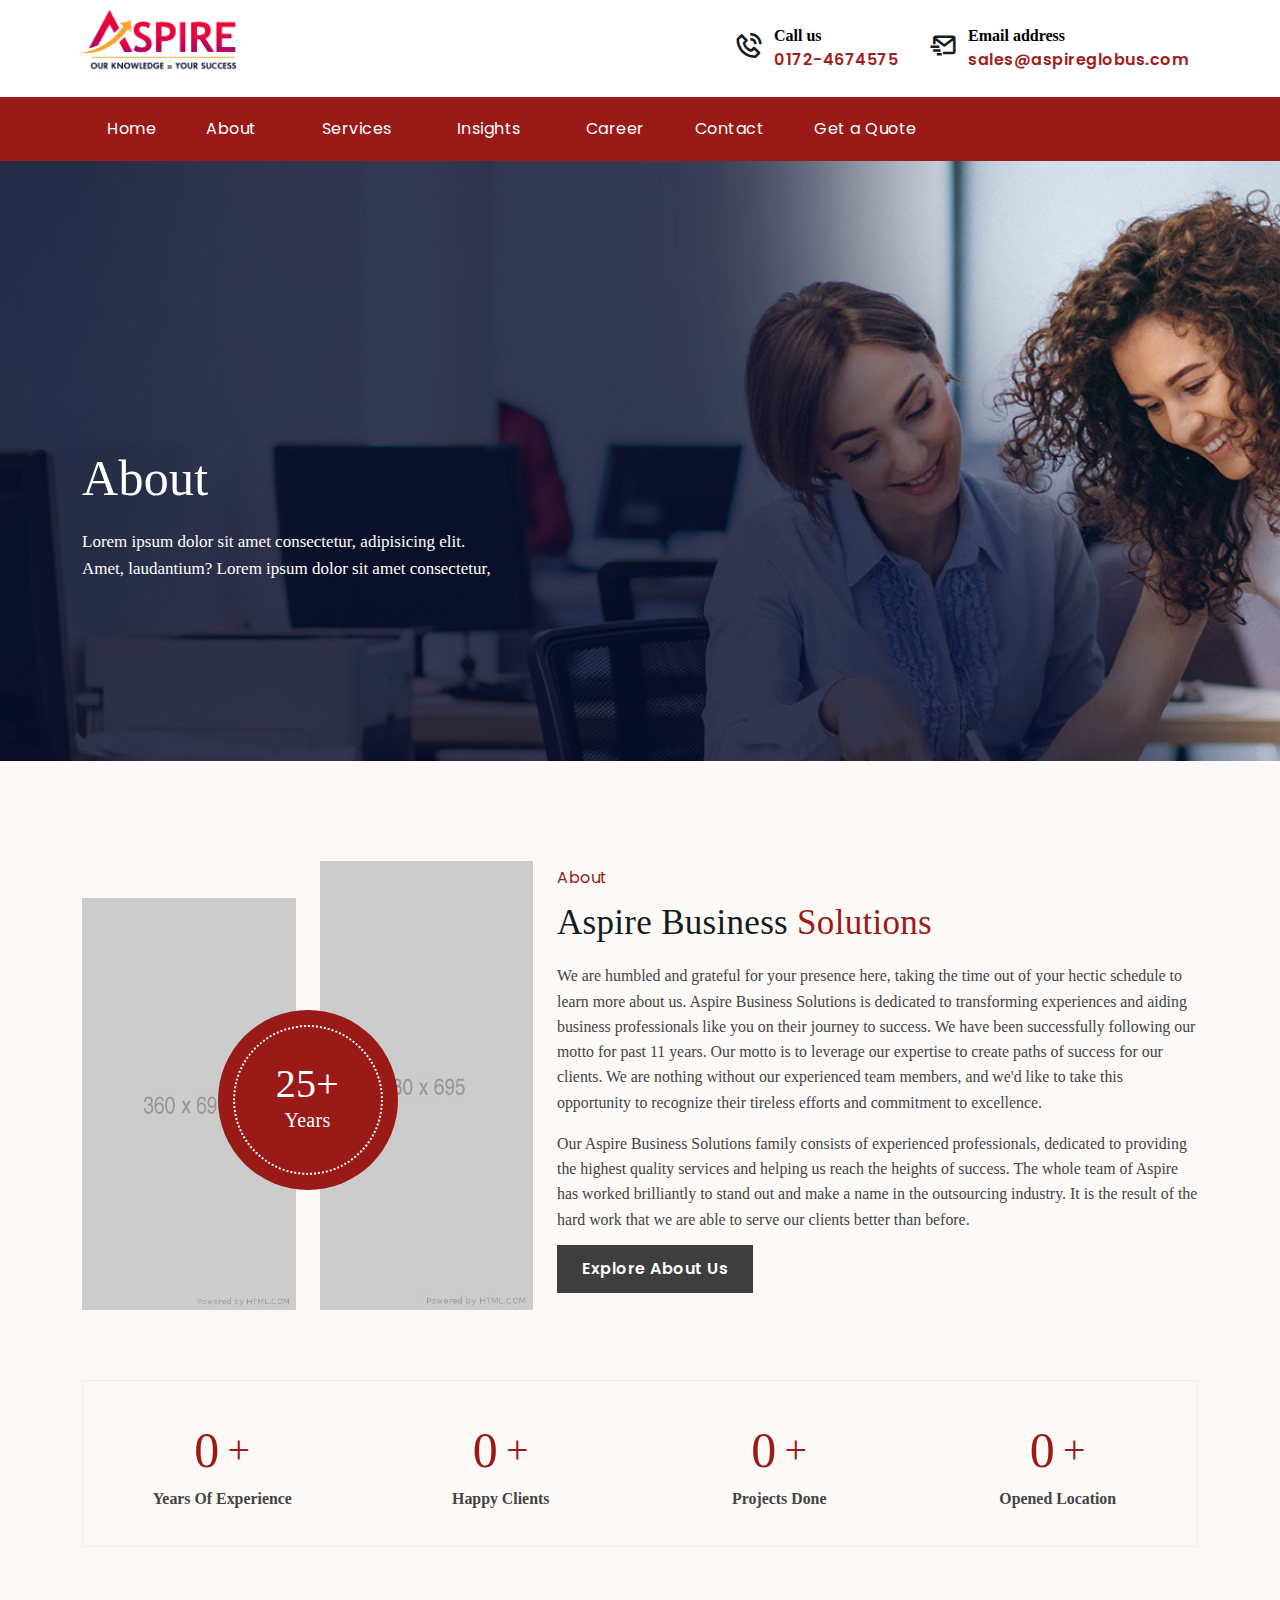
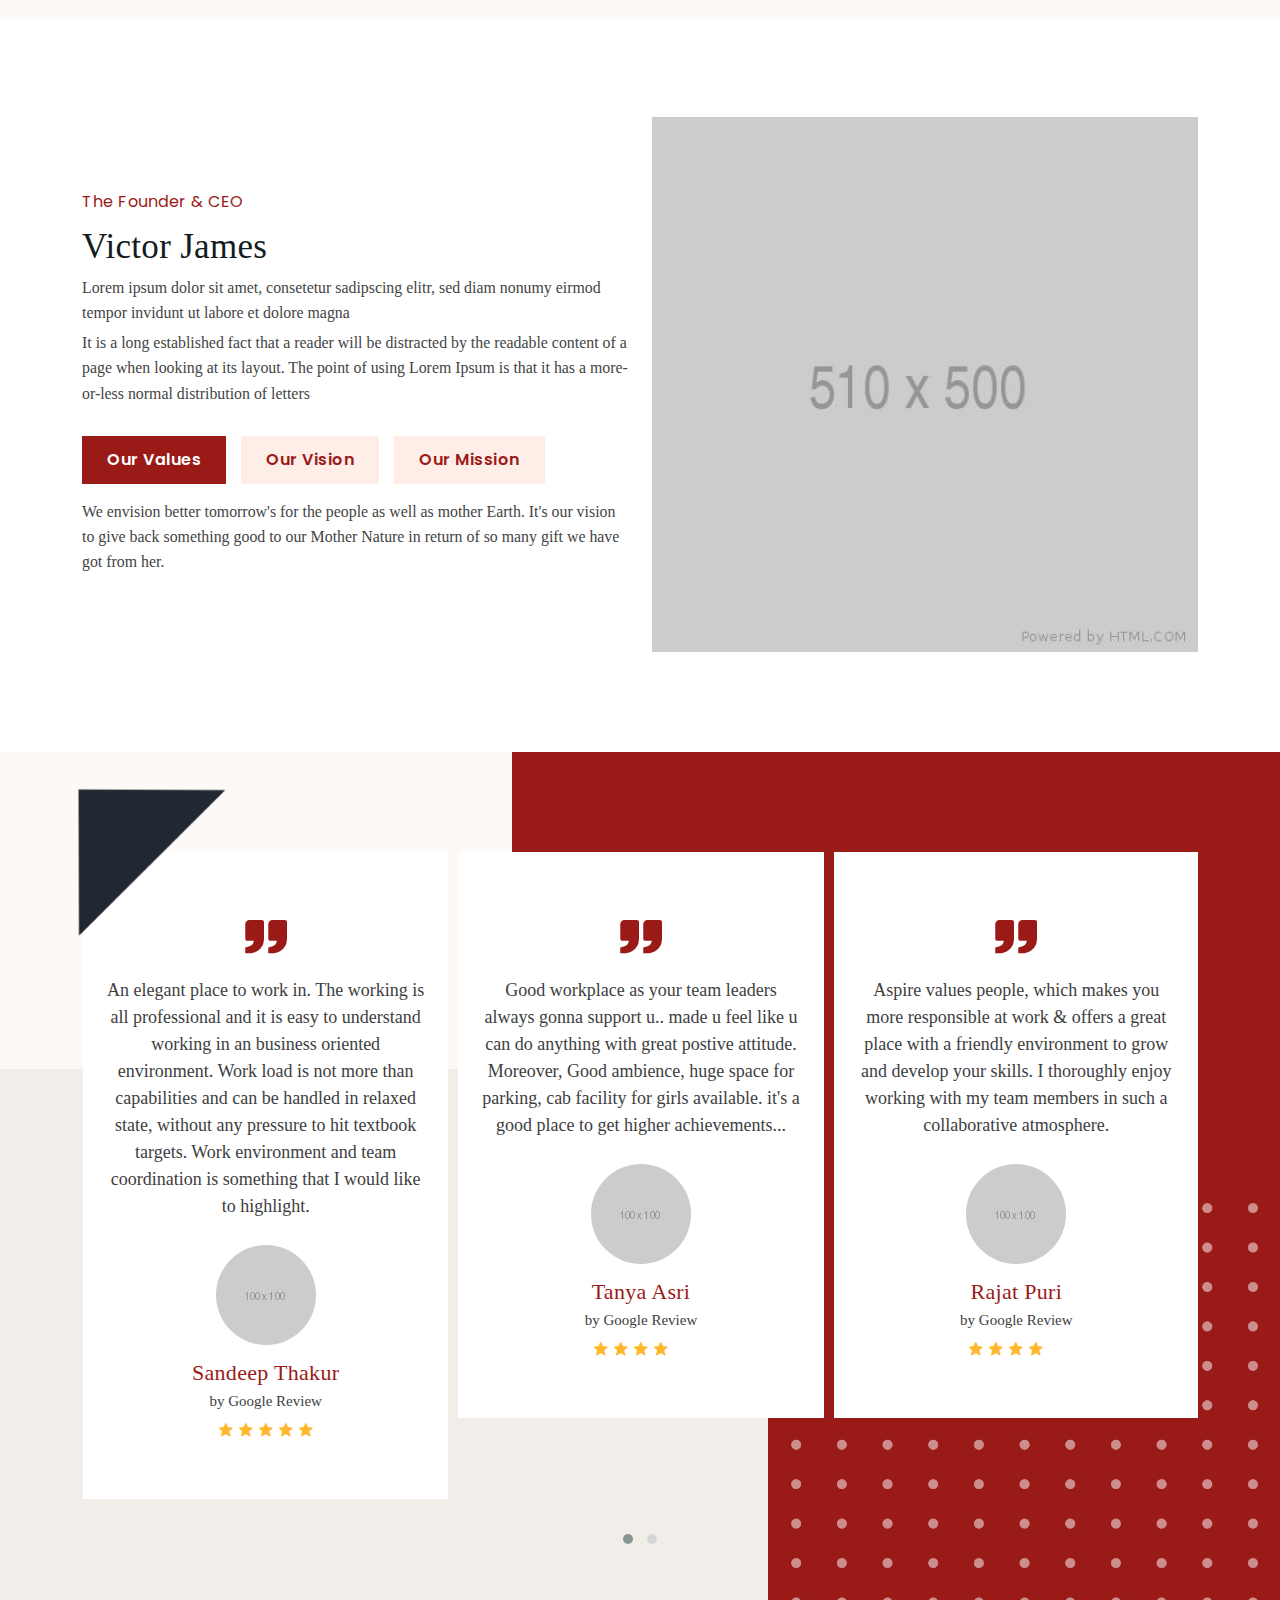
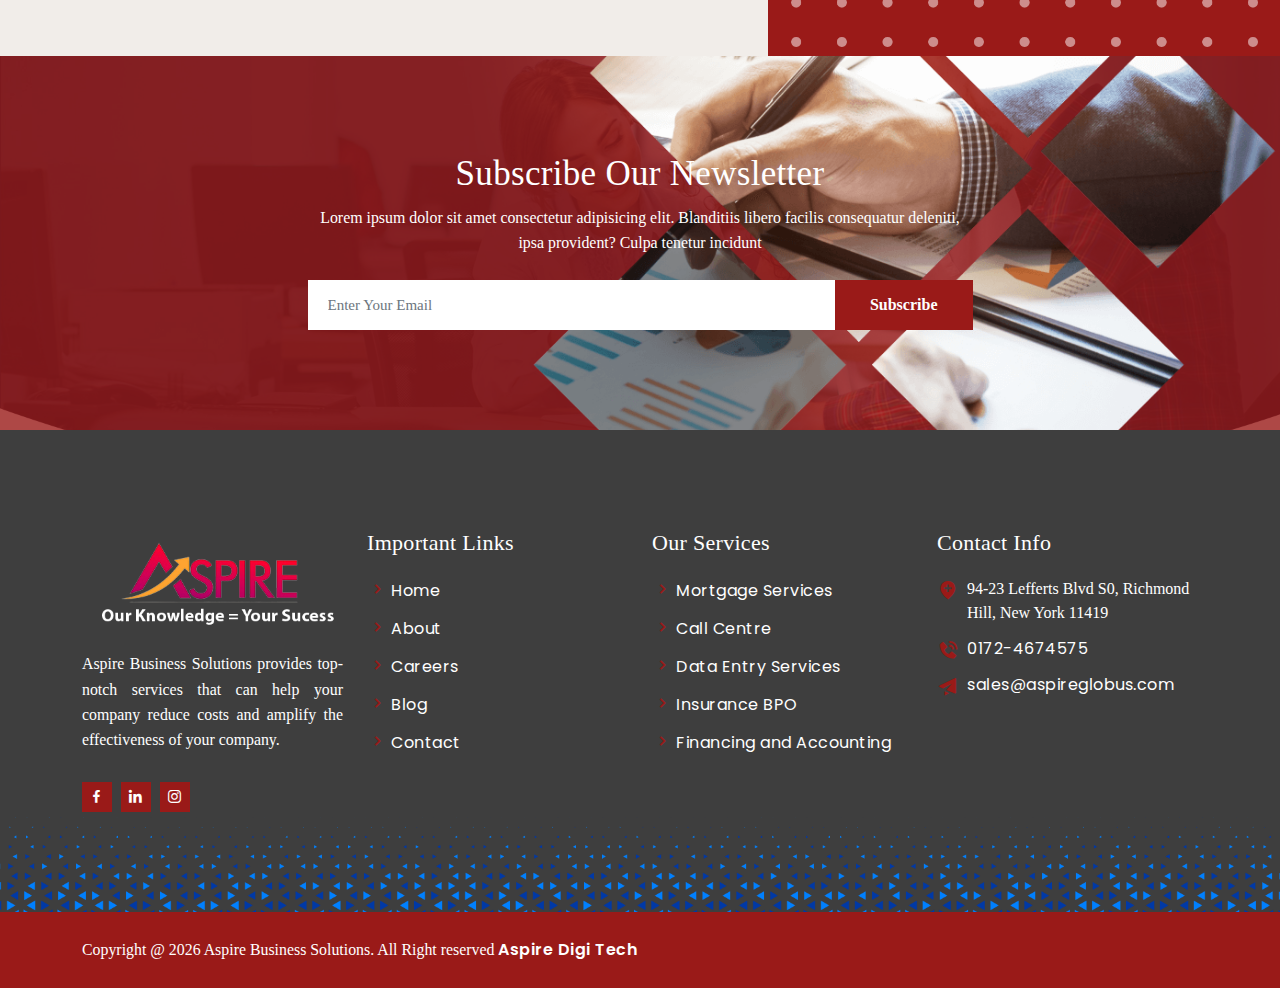
<file: about-new.html>
<!DOCTYPE html>
<html lang="zxx">

<head>
  <meta charset="UTF-8" />
  <meta name="viewport" content="width=device-width, initial-scale=1.0" />

  <!-- Bootstrap CSS -->
  <link rel="stylesheet" href="assets/css/bootstrap.min.css" />
  <!-- Box Icons CSS -->
  <link rel="stylesheet" href="assets/css/boxicons.min.css" />
  <!-- Mean Menu CSS -->
  <link rel="stylesheet" href="assets/css/meanmenu.css" />
  <!-- Animate CSS -->
  <link rel="stylesheet" href="assets/css/animate.min.css" />
  <!-- Owl Carousel CSS -->
  <link rel="stylesheet" href="assets/css/owl.carousel.min.css" />
  <link rel="stylesheet" href="assets/css/owl.theme.default.min.css" />
  <!-- Flat Icon CSS -->
  <link rel="stylesheet" href="assets/fonts/flaticon.css" />
  <!-- Modal Video CSS -->
  <link rel="stylesheet" href="assets/css/modal-video.min.css" />
  <!-- Odometer CSS -->
  <link rel="stylesheet" href="assets/css/odometer.min.css" />
  <!-- Style CSS -->
  <link rel="stylesheet" href="assets/css/style.css" />
  <!-- Responsive CSS -->
  <link rel="stylesheet" href="assets/css/responsive.css" />
  <!-- Theme Dark CSS -->
  <link rel="stylesheet" href="assets/css/theme-dark.css" />
  <!-- Theme Dark CSS -->
  <link rel="stylesheet" href="assets/css/theme-dark.css" />

  <title>Aspire Business Solutions</title>


  <link rel="icon" type="image/png" href="assets/img/favicon.jpg" />
</head>

<body>
  <!-- Preloader -->
  <div class="loader">
    <div class="d-table">
      <div class="d-table-cell">
        <div class="pre-load">
          <div class="inner one"></div>
          <div class="inner two"></div>
          <div class="inner three"></div>
        </div>
      </div>
    </div>
  </div>
  <!-- End Preloader -->
  
  <header>
    <div class="header__middle">
      <div class="container">
        <div class="header__toparea">
          <div class="logo">
            <a href="index.html">
              <img src="assets/img/logo.png" class="logo-one" alt="Logo">
              </a>
          </div>
          <div class="info">
            <ul>
              <li>
                <div class="thumb">
                  <i class='bx bx-phone-call' ></i>
                </div>
                <div class="text">
                  <span>Call us</span>
                  <a href="tel:+0172-4674575"> 0172-4674575</a>
                </div>
              </li>
              <li>
                <div class="thumb">
                  <i class='bx bx-mail-send' ></i>
                </div>
                <div class="text">
                  <span>Email address</span>
                  <a href="mailto:sales@aspireglobus.com">sales@aspireglobus.com</a>
                </div>
              </li>
            </ul>
          </div>
        </div>
      </div>
    </div>
  </header>

  <div class="nav">
    <div class="container">
      <nav>
        <a href="javascript:void(0);" class="mobile-menu-trigger">Open mobile menu</a>
        <ul class="menu menu-bar">
          <li>
            <a href="" class="menu-link menu-list-link">Home</a>
          </li>
          <li>
            <a href="javascript:void(0);" class="menu-link menu-bar-link" aria-haspopup="true">About</a>
            <ul class="mega-menu mega-menu--multiLevel">
              <li>
                <a href="javascript:void(0);" class="menu-link mega-menu-link">Corporate Overview </a>
              </li>
              <li>
                <a href="javascript:void(0);" class="menu-link mega-menu-link">Why us
                </a>
              </li>
              <li>
                <a href="javascript:void(0);" class="menu-link mega-menu-link">Leadership team
                </a>
              </li>
            </ul>
          </li>
          <li>
            <a href="javascript:void(0);" class="menu-link menu-bar-link" aria-haspopup="true">Services</a>
            <ul class="mega-menu mega-menu--multiLevel">
              <li>
                <a href="javascript:void(0);" class="menu-link mega-menu-link" aria-haspopup="true">Finance &
                  Accounting</a>
                <ul class="menu menu-list">
                  <li>
                    <a href="#" class="menu-link menu-list-link">Account Payable Services </a>
                  </li>
                  <li>
                    <a href="#" class="menu-link menu-list-link">Account Receivable Services</a>
                  </li>
                  <li>
                    <a href="javascript:void(0);" class="menu-link menu-list-link" aria-haspopup="true">Bookkeeping </a>
                    <ul class="menu menu-list">
                      <li>
                        <a href="#" class="menu-link menu-list-link">1.1.2.1 Page link</a>
                      </li>
                      <li>
                        <a href="#" class="menu-link menu-list-link">1.1.2.2 Page link</a>
                      </li>
                    </ul>
                  </li>
                  <li>
                    <a href="#" class="menu-link menu-list-link">
                      Tax Preparation
                    </a>
                  </li>
                  <li>
                    <a href="#" class="menu-link menu-list-link">Reconciliation
                    </a>
                  </li>
                  <li>
                    <a href="#" class="menu-link menu-list-link">Payroll</a>
                  </li>
                  <li>
                    <a href="#" class="menu-link menu-list-link">Financial Reporting </a>
                  </li>
                </ul>
              </li>
              <li>
                <a href="javascript:void(0);" class="menu-link mega-menu-link" aria-haspopup="true">Insurance BPO
                </a>
                <ul class="menu menu-list">
                  <li>
                    <a href="#" class="menu-link menu-list-link">Underwriting Support
                    </a>
                  </li>
                  <li>
                    <a href="#" class="menu-link menu-list-link">Policy Maintenance
                    </a>
                  </li>
                  <li>
                    <a href="#" class="menu-link menu-list-link">New Business Services
                    </a>
                  </li>
                  <li>
                    <a href="#" class="menu-link menu-list-link">Claim Management
                    </a>
                  </li>
                  <li>
                    <a href="#" class="menu-link menu-list-link">Commission management

                    </a>
                  </li>
                  <li>
                    <a href="#" class="menu-link menu-list-link">Insurance Data Entry
                    </a>
                  </li>
                  <li>
                    <a href="#" class="menu-link menu-list-link">Insurance Reporting
                    </a>
                  </li>
                </ul>
              </li>
              <li>
                <a href="javascript:void(0);" class="menu-link mega-menu-link" aria-haspopup="true">Data Management
                  link</a>
                <ul class="menu menu-list">
                  <li>
                    <a href="javascript:void(0);" class="menu-link menu-list-link" aria-haspopup="true">Data Entry</a>
                    <ul class="menu menu-list">
                      <li>
                        <a href="#" class="menu-link menu-list-link">E-com data entry
                        </a>
                      </li>
                      <li>
                        <a href="#" class="menu-link menu-list-link">Real estate
                        </a>
                      </li>
                      <li>
                        <a href="#" class="menu-link menu-list-link">Restaurant

                        </a>
                      </li>
                      <li>
                        <a href="#" class="menu-link menu-list-link">Accounting
                        </a>
                      </li>
                      <li>
                        <a href="#" class="menu-link menu-list-link">Bill of Lading

                        </a>
                      </li>
                    </ul>
                  </li>
                  <li>
                    <a href="#" class="menu-link menu-list-link">Data Processing
                    </a>
                  </li>
                  <li>
                    <a href="#" class="menu-link menu-list-link">Data Analytics
                    </a>
                  </li>
                  <li>
                    <a href="#" class="menu-link menu-list-link">Data Analytics
                    </a>
                  </li>
                  <li>
                    <a href="#" class="menu-link menu-list-link">Data Catalogue Management
                    </a>
                  </li>
                  <li>
                    <a href="#" class="menu-link menu-list-link">Forms processing
                    </a>
                  </li>
                </ul>
              </li>
              <li>
                <a href="javascript:void(0);" class="menu-link mega-menu-link" aria-haspopup="true">Call Centre Services

                </a>
                <ul class="menu menu-list">
                  <li>
                    <a href="#" class="menu-link menu-list-link">Inbound
                    </a>
                  </li>
                  <li>
                    <a href="#" class="menu-link menu-list-link">Outbound

                    </a>
                  </li>
                  <li>
                    <a href="#" class="menu-link menu-list-link">Order Management

                    </a>
                  </li>
                  <li>
                    <a href="#" class="menu-link menu-list-link">Sales and Customer Acquisition
                    </a>
                  </li>
                  <li>
                    <a href="#" class="menu-link menu-list-link">Customer care


                    </a>
                  </li>
                  <li>
                    <a href="#" class="menu-link menu-list-link">Email Support

                    </a>
                  </li>
                  <li>
                    <a href="#" class="menu-link menu-list-link">Live Chat
                    </a>
                  </li>
                  <li>
                    <a href="#" class="menu-link menu-list-link">Technical and Help desk


                    </a>
                  </li>
                </ul>
              </li>
              <li>
                <a href="javascript:void(0);" class="menu-link mega-menu-link" aria-haspopup="true">Mortgage Services


                </a>
                <ul class="menu menu-list">
                  <li>
                    <a href="#" class="menu-link menu-list-link">Mortgage loan Processing

                    </a>
                  </li>
                  <li>
                    <a href="#" class="menu-link menu-list-link">Mortgage loan Appraisa

                    </a>
                  </li>
                  <li>
                    <a href="#" class="menu-link menu-list-link">Mortgage loan Closing

                    </a>
                  </li>
                  <li>
                    <a href="#" class="menu-link menu-list-link">Underwriting Services

                    </a>
                  </li>
                </ul>
              </li>
              <li>
                <a href="javascript:void(0);" class="menu-link mega-menu-link" aria-haspopup="true">Visa Immigration
                  Services



                </a>
                <ul class="menu menu-list">
                  <li>
                    <a href="#" class="menu-link menu-list-link">Work Permit


                    </a>
                  </li>
                  <li>
                    <a href="#" class="menu-link menu-list-link">Green Card


                    </a>
                  </li>
                  <li>
                    <a href="#" class="menu-link menu-list-link">Citizenship


                    </a>
                  </li>
                  <li>
                    <a href="#" class="menu-link menu-list-link">Passport renewal
                    </a>
                  </li>
                  <li>
                    <a href="#" class="menu-link menu-list-link">Interview Preparation
                    </a>
                  </li>
                  <li>
                    <a href="#" class="menu-link menu-list-link">Timely Status Update
                    </a>
                  </li>
                </ul>
              </li>
              <li class="mobile-menu-back-item">
                <a href="javascript:void(0);" class="menu-link mobile-menu-back-link">Back</a>
              </li>
            </ul>
          </li>
          <li>
            <a href="javascript:void(0);" class="menu-link menu-bar-link" aria-haspopup="true">Insights </a>
            <ul class="mega-menu mega-menu--multiLevel">
              <li>
                <a href="javascript:void(0);" class="menu-link mega-menu-link">Blogs
                </a>
              </li>
              <li>
                <a href="javascript:void(0);" class="menu-link mega-menu-link">Case Studies

                </a>
              </li>
              <li>
                <a href="javascript:void(0);" class="menu-link mega-menu-link">Whitepapers

                </a>
              </li>
              <li>
                <a href="javascript:void(0);" class="menu-link mega-menu-link">Infographics


                </a>
              </li>
              <li>
                <a href="javascript:void(0);" class="menu-link mega-menu-link">News ( for PR)


                </a>
              </li>
            </ul>
          </li>
          <!-- <li>
            <a href="javascript:void(0);" class="menu-link menu-bar-link" aria-haspopup="true">2. Flat mega menu (3
              cols)</a>
            <ul class="mega-menu mega-menu--flat">
              <li>
                <a href="#" class="menu-link mega-menu-link mega-menu-header">2.1 Page link header</a>
                <ul class="menu menu-list">
                  <li>
                    <a href="#" class="menu-link menu-list-link">2.1.1 Page link</a>
                  </li>
                  <li>
                    <a href="#" class="menu-link menu-list-link">2.1.2 Page link</a>
                  </li>
                  <li>
                    <a href="#" class="menu-link menu-list-link">2.1.3 Page link</a>
                  </li>
                </ul>
              </li>
              <li>
                <a href="#" class="menu-link mega-menu-link mega-menu-header">2.2 Page link header</a>
                <ul class="menu menu-list">
                  <li>
                    <a href="#" class="menu-link menu-list-link">2.2.1 Page link</a>
                  </li>
                  <li>
                    <a href="#" class="menu-link menu-list-link">2.2.2 Page link</a>
                  </li>
                  <li>
                    <a href="#" class="menu-link menu-list-link">2.2.3 Page link</a>
                  </li>
                </ul>
              </li>
              <li>
                <a href="#" class="menu-link mega-menu-link mega-menu-header">2.3 Page link header</a>
                <ul class="menu menu-list">
                  <li>
                    <a href="#" class="menu-link menu-list-link">2.2.1 Page link</a>
                  </li>
                  <li>
                    <a href="#" class="menu-link menu-list-link">2.2.2 Page link</a>
                  </li>
                </ul>
              </li>
              <li class="mobile-menu-back-item">
                <a href="javascript:void(0);" class="menu-link mobile-menu-back-link">Back</a>
              </li>
            </ul>
          </li> -->
          <!-- 
          <li>
            <a href="javascript:void(0);" class="menu-link menu-bar-link" aria-haspopup="true">3. Flat mega menu (2
              cols)</a>
            <ul class="mega-menu mega-menu--flat">
              <li>
                <a href="#" class="menu-link mega-menu-link mega-menu-header">3.1 Page link header</a>
                <ul class="menu menu-list">
                  <li>
                    <a href="#" class="menu-link menu-list-link">
                      3.1.1 Page link<br />
                      <small>Short decription of link</small>
                    </a>
                  </li>
                  <li>
                    <a href="#" class="menu-link menu-list-link">
                      3.1.2 Page link<br />
                      <small>Short decription of link</small>
                    </a>
                  </li>
                  <li>
                    <a href="#" class="menu-link menu-list-link">
                      3.1.2 Page link<br />
                      <small>Short decription of link</small>
                    </a>
                  </li>
                </ul>
              </li>
              <li class="mega-menu-content">
                <p class="mega-menu-header">3.2 Page link header</p>
                <p>This is just static content. You can add anything here. Images, text, buttons, your grandma's
                  secrect
                  recipe.</p>
              </li>
              <li class="mobile-menu-back-item">
                <a href="javascript:void(0);" class="menu-link mobile-menu-back-link">Back</a>
              </li>
            </ul>
          </li> -->

          <li>
            <a href="#" class="menu-link menu-bar-link">Career</a>
          </li>
          <li>
            <a href="#" class="menu-link menu-bar-link">Contact</a>
          </li>
          <li>
            <a href="#" class="menu-link menu-bar-link">Get a Quote</a>
          </li>


          <li class="mobile-menu-header">
            <a href="/home" class="">
              <span>Home</span>
            </a>
          </li>
        </ul>
      </nav>
    </div>

  </div>






  <!-- Page Title -->
  <div class="page-title-area title-bg-one">
    <div class="d-table">
      <div class="d-table-cell">
        <div class="container">
          <div class="title-content">
            <h1>About</h1>
            <p class="inner-banner-para">Lorem ipsum dolor sit amet consectetur, adipisicing elit. Amet, laudantium?
              Lorem ipsum dolor sit amet consectetur,
            </p>
          </div>
        </div>
      </div>
    </div>
  </div>
  <!-- End Page Title -->

  <!-- About -->
  <section class="about-area four section-overlay pt-100 pb-70">
    <div class="container">
      <div class="row align-items-center">
        <div class="col-lg-5">
          <div class="about-img">
            <div class="row align-items-end">
              <div class="col-sm-6 col-lg-6">
                <img src="assets/img/about/about4.jpg" alt="About" />
              </div>
              <div class="col-sm-6 col-lg-6">
                <img src="assets/img/about/about5.jpg" alt="About" />
              </div>
            </div>
            <div class="years">
              <h3>
                25+ <br />
                <span>Years</span>
              </h3>
            </div>
          </div>
        </div>

        <div class="col-lg-7">
          <div class="about-content">
            <div class="section-title">
              <span class="sub-title">About</span>
              <h2>Aspire Business <span>Solutions</span></h2>
              <p class="py-2">
                We are humbled and grateful for your presence here, taking the
                time out of your hectic schedule to learn more about us.
                Aspire Business Solutions is dedicated to transforming
                experiences and aiding business professionals like you on
                their journey to success. We have been successfully following
                our motto for past 11 years. Our motto is to leverage our
                expertise to create paths of success for our clients. We are
                nothing without our experienced team members, and we'd like to
                take this opportunity to recognize their tireless efforts and
                commitment to excellence.
              </p>
              <p class="py-2">
                Our Aspire Business Solutions family consists of experienced
                professionals, dedicated to providing the highest quality
                services and helping us reach the heights of success. The
                whole team of Aspire has worked brilliantly to stand out and
                make a name in the outsourcing industry. It is the result of
                the hard work that we are able to serve our clients better
                than before.
              </p>
            </div>

            <!-- <div class="row">
                <div class="col-sm-6 col-lg-6">
                  <ul>
                    <li>
                      <i class="flaticon-medal-of-award"></i>
                    </li>
                    <li>
                      <h3>25+ Years Experience</h3>
                      <p>
                        Lorem, ipsum dolor sit amet consectetur adipisicing elit
                      </p>
                    </li>
                  </ul>
                </div>

                <div class="col-sm-6 col-lg-6">
                  <ul>
                    <li>
                      <i class="flaticon-star"></i>
                    </li>
                    <li>
                      <h3>Growing Success</h3>
                      <p>
                        Lorem, ipsum dolor sit amet consectetur adipisicing elit
                      </p>
                    </li>
                  </ul>
                </div>

                <div class="col-sm-6 col-lg-6">
                  <ul>
                    <li>
                      <i class="flaticon-insurance"></i>
                    </li>
                    <li>
                      <h3>100% Trusted Company</h3>
                      <p>
                        Lorem, ipsum dolor sit amet consectetur adipisicing elit
                      </p>
                    </li>
                  </ul>
                </div>

                <div class="col-sm-6 col-lg-6">
                  <ul>
                    <li>
                      <i class="flaticon-dollars-money-bag-with-a-clock"></i>
                    </li>
                    <li>
                      <h3>Finance Management</h3>
                      <p>
                        Lorem, ipsum dolor sit amet consectetur adipisicing elit
                      </p>
                    </li>
                  </ul>
                </div>
              </div> -->
            <a class="common-btn two" href="#">
              Explore About Us
              <span></span>
            </a>
          </div>
        </div>
      </div>
      <div class="counter-area pt-100 pb-70">
        <div class="container">
          <div class="row">
            <div class="col-sm-6 col-lg-3 card-overlay">
              <div class="counter-item">
                <h3>
                  <span class="odometer" data-count="25">00</span>
                  <span class="target">+</span>
                </h3>
                <p>Years Of Experience</p>
              </div>
            </div>

            <div class="col-sm-6 col-lg-3 card-overlay">
              <div class="counter-item">
                <h3>
                  <span class="odometer" data-count="150">00</span>
                  <span class="target">+</span>
                </h3>
                <p>Happy Clients</p>
              </div>
            </div>

            <div class="col-sm-6 col-lg-3 card-overlay">
              <div class="counter-item">
                <h3>
                  <span class="odometer" data-count="150">00</span>
                  <span class="target">+</span>
                </h3>
                <p>Projects Done</p>
              </div>
            </div>

            <div class="col-sm-6 col-lg-3 card-overlay">
              <div class="counter-item">
                <h3>
                  <span class="odometer" data-count="4">00</span>
                  <span class="target">+</span>
                </h3>
                <p>Opened Location</p>
              </div>
            </div>
          </div>
        </div>
      </div>
    </div>
  </section>
  <!-- End About -->

  <!-- End Counter -->

  <!-- Work -->
  <!-- <section class="work-area three ptb-100">
      <div class="container">
        <div class="section-title">
          <span class="sub-title">How We Work</span>
          <h2>See How We Manage Our Work</h2>
          <p>
            Lorem ipsum dolor sit amet consectetur adipisicing elit. Blanditiis
            libero facilis consequatur deleniti, ipsa provident? Culpa tenetur
            incidunt reprehenderit qui a voluptas
          </p>
        </div>
        <div class="row">
          <div class="col-lg-7">
            <div class="work-video">
              <img src="assets/img/work1.jpg" alt="Work" />
              <div class="video-wrap">
                <button class="js-modal-btn" data-video-id="80YJ4wNkGXU">
                  <i class="bx bx-play"></i>
                </button>
              </div>
            </div>
          </div>

          <div class="col-lg-5">
            <div class="work-item">
              <ul class="align-items-center">
                <li>
                  <i class="flaticon-medal-of-award"></i>
                </li>
                <li>
                  <h3>Great Efficiency</h3>
                  <p>Lorem ipsum dolor sit ame etyt, consetetur sadips</p>
                </li>
              </ul>
            </div>
            <div class="work-item">
              <ul class="align-items-center">
                <li>
                  <i class="flaticon-evaluate"></i>
                </li>
                <li>
                  <h3>Project Analysis & Budget</h3>
                  <p>Lorem ipsum dolor sit ame etyt, consetetur sadips</p>
                </li>
              </ul>
            </div>
            <div class="work-item">
              <ul class="align-items-center">
                <li>
                  <i class="flaticon-dollars-money-bag-with-a-clock"></i>
                </li>
                <li>
                  <h3>Finance Planning</h3>
                  <p>Lorem ipsum dolor sit ame etyt, consetetur sadips</p>
                </li>
              </ul>
            </div>
            <div class="work-item">
              <ul class="align-items-center">
                <li>
                  <i class="flaticon-trend"></i>
                </li>
                <li>
                  <h3>Growing Success</h3>
                  <p>Lorem ipsum dolor sit ame etyt, consetetur sadips</p>
                </li>
              </ul>
            </div>
          </div>
        </div>
      </div>
    </section> -->
  <!-- End Work -->

  <!-- Founder -->
  <section class="founder-area section-overlay pt-100 pb-70">
    <div class="container">
      <div class="row align-items-center">
        <div class="col-lg-6">
          <div class="founder-content">
            <div class="section-title">
              <span class="sub-title">The Founder & CEO</span>
              <h2>Victor James</h2>
              <p>
                Lorem ipsum dolor sit amet, consetetur sadipscing elitr, sed
                diam nonumy eirmod tempor invidunt ut labore et dolore magna
              </p>
            </div>
            <p class="founder-p">
              It is a long established fact that a reader will be distracted
              by the readable content of a page when looking at its layout.
              The point of using Lorem Ipsum is that it has a more-or-less
              normal distribution of letters
            </p>
            <ul class="nav nav-pills" id="pills-tab" role="tablist">
              <li class="nav-item" role="presentation">
                <a class="nav-link active" id="pills-home-tab" data-bs-toggle="pill" href="#pills-home" role="tab"
                  aria-controls="pills-home" aria-selected="true">Our Values</a>
              </li>
              <li class="nav-item" role="presentation">
                <a class="nav-link" id="pills-profile-tab" data-bs-toggle="pill" href="#pills-profile" role="tab"
                  aria-controls="pills-profile" aria-selected="false">Our Vision</a>
              </li>
              <li class="nav-item" role="presentation">
                <a class="nav-link" id="pills-contact-tab" data-bs-toggle="pill" href="#pills-contact" role="tab"
                  aria-controls="pills-contact" aria-selected="false">Our Mission</a>
              </li>
            </ul>
            <div class="tab-content" id="pills-tabContent">
              <div class="tab-pane fade show active" id="pills-home" role="tabpanel" aria-labelledby="pills-home-tab">
                <p>
                  We envision better tomorrow's for the people as well as
                  mother Earth. It's our vision to give back something good to
                  our Mother Nature in return of so many gift we have got from
                  her.
                </p>
              </div>
              <div class="tab-pane fade" id="pills-profile" role="tabpanel" aria-labelledby="pills-profile-tab">
                <p>
                  We believe in giving our consumers full value for their
                  money. It's our belief that people appreciate quality as
                  well timeliness; and we believe in doing our best to honour
                  our promises and exceed our patrons' expectations every time
                </p>
              </div>
              <div class="tab-pane fade" id="pills-contact" role="tabpanel" aria-labelledby="pills-contact-tab">
                <p>
                  We aim to contribute to the present technical excellence
                  with our committed research and development efforts. Our aim
                  is to simplify life with ground - breaking solutions and use
                  the benefits of technology to enrich everyone's life.
                </p>
              </div>
            </div>
          </div>
        </div>

        <div class="col-lg-6">
          <div class="founder-img">
            <img src="assets/img/founder-main1.jpg" alt="Founder" />
          </div>
        </div>
      </div>
    </div>
  </section>
  <!-- End Founder -->

  <!-- Team -->
  <!-- <section class="team-area four ptb-100">
      <div class="container">
        <div class="section-title">
          <span class="sub-title">Team Members</span>
          <h2>Meet Our Awesome <span>Team</span> To Whom We Are Dependent</h2>
        </div>

        <div class="row">
          <div class="col-sm-6 col-lg-4">
            <div class="team-item">
              <div class="top card-overlay">
                <img src="assets/img/team/team1.jpg" alt="Team" />
              </div>
              <div class="bottom">
                <ul>
                  <li>
                    <a href="#" target="_blank">
                      <i class="bx bxl-facebook"></i>
                    </a>
                  </li>
                  <li>
                    <a href="#" target="_blank">
                      <i class="bx bxl-linkedin"></i>
                    </a>
                  </li>
                  <li>
                    <a href="#" target="_blank">
                      <i class="bx bxl-twitter"></i>
                    </a>
                  </li>
                </ul>
                <h3>
                  <a href="team-details.html">David Seek</a>
                </h3>
                <span>Cheif Executive</span>
              </div>
            </div>
          </div>

          <div class="col-sm-6 col-lg-4">
            <div class="team-item">
              <div class="top card-overlay">
                <img src="assets/img/team/team2.jpg" alt="Team" />
              </div>
              <div class="bottom">
                <ul>
                  <li>
                    <a href="#" target="_blank">
                      <i class="bx bxl-facebook"></i>
                    </a>
                  </li>
                  <li>
                    <a href="#" target="_blank">
                      <i class="bx bxl-linkedin"></i>
                    </a>
                  </li>
                  <li>
                    <a href="#" target="_blank">
                      <i class="bx bxl-twitter"></i>
                    </a>
                  </li>
                </ul>
                <h3>
                  <a href="team-details.html">Angela Carter</a>
                </h3>
                <span>Cheif Marketing Researcher</span>
              </div>
            </div>
          </div>

          <div class="col-sm-6 offset-sm-3 offset-lg-0 col-lg-4">
            <div class="team-item">
              <div class="top card-overlay">
                <img src="assets/img/team/team3.jpg" alt="Team" />
              </div>
              <div class="bottom">
                <ul>
                  <li>
                    <a href="#" target="_blank">
                      <i class="bx bxl-facebook"></i>
                    </a>
                  </li>
                  <li>
                    <a href="#" target="_blank">
                      <i class="bx bxl-linkedin"></i>
                    </a>
                  </li>
                  <li>
                    <a href="#" target="_blank">
                      <i class="bx bxl-twitter"></i>
                    </a>
                  </li>
                </ul>
                <h3>
                  <a href="team-details.html">Moris James</a>
                </h3>
                <span>Cheif Finance Consultant</span>
              </div>
            </div>
          </div>
        </div>

        <div class="text-center">
          <a class="common-btn" href="team.html">
            All Members
            <span></span>
          </a>
        </div>
      </div>
    </section> -->
  <!-- End Team -->

  <!-- Testimonials -->
  <section class="testimonials-area three four ptb-100">
    <div class="testimonials-shape">
      <img src="assets/img/testimonials-shape2.png" alt="Shape" />
      <img src="assets/img/testimonials-shape3.png" alt="Shape" />
    </div>
    <div class="container">
      <div class="testimonials-slider owl-theme owl-carousel">
        <div class="testimonials-item">
          <i class="bx bxs-quote-right icon"></i>
          <p>
            An elegant place to work in. The working is all professional and
            it is easy to understand working in an business oriented
            environment. Work load is not more than capabilities and can be
            handled in relaxed state, without any pressure to hit textbook
            targets. Work environment and team coordination is something that
            I would like to highlight.
          </p>
          <img src="assets/img/testimonials1.jpg" alt="Testimonials" />
          <h3>Sandeep Thakur</h3>
          <span>by Google Review</span>
          <ul>
            <li>
              <i class="bx bxs-star checked"></i>
            </li>
            <li>
              <i class="bx bxs-star checked"></i>
            </li>
            <li>
              <i class="bx bxs-star checked"></i>
            </li>
            <li>
              <i class="bx bxs-star checked"></i>
            </li>
            <li>
              <i class="bx bxs-star checked"></i>
            </li>
          </ul>
        </div>

        <div class="testimonials-item">
          <i class="bx bxs-quote-right icon"></i>
          <p>
            Good workplace as your team leaders always gonna support u.. made
            u feel like u can do anything with great postive attitude.
            Moreover, Good ambience, huge space for parking, cab facility for
            girls available. it's a good place to get higher achievements...
          </p>
          <img src="assets/img/testimonials2.jpg" alt="Testimonials" />
          <h3>Tanya Asri</h3>
          <span>by Google Review</span>
          <ul>
            <li>
              <i class="bx bxs-star checked"></i>
            </li>
            <li>
              <i class="bx bxs-star checked"></i>
            </li>
            <li>
              <i class="bx bxs-star checked"></i>
            </li>
            <li>
              <i class="bx bxs-star checked"></i>
            </li>
            <li>
              <i class="bx bxs-star"></i>
            </li>
          </ul>
        </div>

        <div class="testimonials-item">
          <i class="bx bxs-quote-right icon"></i>
          <p>
            Aspire values people, which makes you more responsible at work &
            offers a great place with a friendly environment to grow and
            develop your skills. I thoroughly enjoy working with my team
            members in such a collaborative atmosphere.
          </p>
          <img src="assets/img/testimonials3.jpg" alt="Testimonials" />
          <h3>Rajat Puri</h3>
          <span>by Google Review</span>
          <ul>
            <li>
              <i class="bx bxs-star checked"></i>
            </li>
            <li>
              <i class="bx bxs-star checked"></i>
            </li>
            <li>
              <i class="bx bxs-star checked"></i>
            </li>
            <li>
              <i class="bx bxs-star checked"></i>
            </li>
            <li>
              <i class="bx bxs-star"></i>
            </li>
          </ul>
        </div>
        <div class="testimonials-item">
          <i class="bx bxs-quote-right icon"></i>
          <p>
            This place is awesome to work. The working environment is so
            friendly & calm. Best experience ever. Everyone is supportive &
            work culture is so motivating. I'm so lucky that I have got chance
            to work with this company.
          </p>
          <img src="assets/img/testimonials3.jpg" alt="Testimonials" />
          <h3>Sunaina Sharma</h3>
          <span>by Google Review</span>
          <ul>
            <li>
              <i class="bx bxs-star checked"></i>
            </li>
            <li>
              <i class="bx bxs-star checked"></i>
            </li>
            <li>
              <i class="bx bxs-star checked"></i>
            </li>
            <li>
              <i class="bx bxs-star checked"></i>
            </li>
            <li>
              <i class="bx bxs-star"></i>
            </li>
          </ul>
        </div>
      </div>
    </div>
  </section>
  <!-- End Testimonials -->

  <!-- Subscribe -->
  <section class="subscribe-area four ptb-100">
    <div class="subscribe-img">
      <img src="assets/img/subscribe-main2.png" alt="Subscribe" />
    </div>
    <div class="container">
      <div class="subscribe-wrap">
        <div class="section-title two">
          <h2>Subscribe Our Newsletter</h2>
          <p>
            Lorem ipsum dolor sit amet consectetur adipisicing elit.
            Blanditiis libero facilis consequatur deleniti, ipsa provident?
            Culpa tenetur incidunt
          </p>
        </div>
        <form class="newsletter-form" data-toggle="validator">
          <input type="email" class="form-control" placeholder="Enter Your Email" name="EMAIL" required
            autocomplete="off" />

          <button class="btn common-btn" type="submit">
            Subscribe
            <span></span>
          </button>
          <div id="validator-newsletter" class="form-result"></div>
        </form>
      </div>
    </div>
  </section>
  <!-- End Subscribe -->

  <!-- Footer -->
  <footer class="footer-area pt-100">
    <div class="container">
      <div class="row">
        <div class="col-sm-6 col-lg-3">
          <div class="footer-item">
            <div class="footer-logo">
              <a class="footer-inva" href="index.html">
                <img src="assets/img/aspirenew.png" class="footerLogo" alt="Logo" />
              </a>
              <p class="footerContent">
                Aspire Business Solutions provides top-notch services that can
                help your company reduce costs and amplify the effectiveness
                of your company.
              </p>
              <ul>
                <li>
                  <a href="https://www.facebook.com/aspiremofficial/" target="_blank">
                    <i class="bx bxl-facebook"></i>
                  </a>
                </li>

                <li>
                  <a href="https://www.linkedin.com/company/aspireminc/" target="_blank">
                    <i class="bx bxl-linkedin"></i>
                  </a>
                </li>
                <li>
                  <a href="https://www.instagram.com/aspire.business.solutions/" target="_blank">
                    <i class="bx bxl-instagram"></i>
                  </a>
                </li>
              </ul>
            </div>
          </div>
        </div>

        <div class="col-sm-6 col-lg-3">
          <div class="footer-item">
            <div class="footer-link">
              <h3>Important Links</h3>
              <ul>
                <li>
                  <i class="bx bx-chevron-right"></i>
                  <a href="index.html">Home</a>
                </li>
                <li>
                  <i class="bx bx-chevron-right"></i>
                  <a href="about.html">About</a>
                </li>
                <li>
                  <i class="bx bx-chevron-right"></i>
                  <a href="projects.html">Careers</a>
                </li>
                <li>
                  <i class="bx bx-chevron-right"></i>
                  <a href="blog.html">Blog</a>
                </li>
                <li>
                  <i class="bx bx-chevron-right"></i>
                  <a href="faq.html">Contact</a>
                </li>
              </ul>
            </div>
          </div>
        </div>

        <div class="col-sm-6 col-lg-3">
          <div class="footer-item">
            <div class="footer-link">
              <h3>Our Services</h3>
              <ul>
                <li>
                  <i class="bx bx-chevron-right"></i>
                  <a href="#">Mortgage Services</a>
                </li>
                <li>
                  <i class="bx bx-chevron-right"></i>
                  <a href="#">Call Centre</a>
                </li>
                <li>
                  <i class="bx bx-chevron-right"></i>
                  <a href="#">Data Entry Services </a>
                </li>

                <li>
                  <i class="bx bx-chevron-right"></i>
                  <a href="#">Insurance BPO </a>
                </li>
                <li>
                  <i class="bx bx-chevron-right"></i>
                  <a href="#">Financing and Accounting</a>
                </li>
              </ul>
            </div>
          </div>
        </div>

        <div class="col-sm-6 col-lg-3">
          <div class="footer-item">
            <div class="footer-contact">
              <h3>Contact Info</h3>
              <ul>
                <li>
                  <i class="bx bxs-location-plus"></i>
                  <span>94-23 Lefferts Blvd S0, Richmond Hill, New York
                    11419</span>
                </li>
                <li>
                  <i class="bx bxs-phone-call"></i>
                  <a href="tel:+0172-4674575"> 0172-4674575</a>
                </li>
                <li>
                  <i class="bx bxs-paper-plane"></i>
                  <a href="mailto:sales@aspireglobus.com">sales@aspireglobus.com</a>
                </li>
              </ul>
            </div>
          </div>
        </div>
      </div>
    </div>
    <div class="copyright-area">
      <div class="container">
        <p>
          Copyright @
          <script>
            document.write(new Date().getFullYear());
          </script>
          Aspire Business Solutions. All Right reserved
          <a class="copyrightLocal" href="#" target="_blank">Aspire Digi Tech</a>
        </p>
      </div>
    </div>
    <div class="footer-shape">
      <img src="assets/img/footer-bg.png" alt="Footer" />
    </div>
  </footer>
  <!-- End Footer -->

  <!-- Go Top -->
  <div class="go-top">
    <i class="bx bxs-up-arrow-alt"></i>
    <i class="bx bxs-up-arrow-alt"></i>
  </div>
  <!-- End Go Top -->
<script>
$(window).scroll(function(){
  var sticky = $('.sticky'),
      scroll = $(window).scrollTop();

  if (scroll >= 100) sticky.addClass('fixed');
  else sticky.removeClass('fixed');
});
</script>
  <!-- Essential JS -->
  <script src="assets/js/jquery.min.js"></script>
  <script src="assets/js/bootstrap.bundle.min.js"></script>
  <!-- Form Validator JS -->
  <script src="assets/js/form-validator.min.js"></script>
  <!-- Contact JS -->
  <script src="assets/js/contact-form-script.js"></script>
  <!-- Ajax Chip JS -->
  <script src="assets/js/jquery.ajaxchimp.min.js"></script>
  <!-- Mean Menu JS -->
  <script src="assets/js/jquery.meanmenu.js"></script>
  <!-- Wow JS -->
  <script src="assets/js/wow.min.js"></script>
  <!-- Owl Carousel JS -->
  <script src="assets/js/owl.carousel.min.js"></script>
  <!-- Modal Video JS -->
  <script src="assets/js/jquery-modal-video.min.js"></script>
  <!-- Odometer JS -->
  <script src="assets/js/odometer.min.js"></script>
  <script src="assets/js/jquery.appear.min.js"></script>
  <!-- Smooth Scroll JS -->
  <script src="assets/js/smoothscroll.min.js"></script>
  <!-- Custom JS -->
  <script src="assets/js/custom.js"></script>
</body>

</html>
</file>
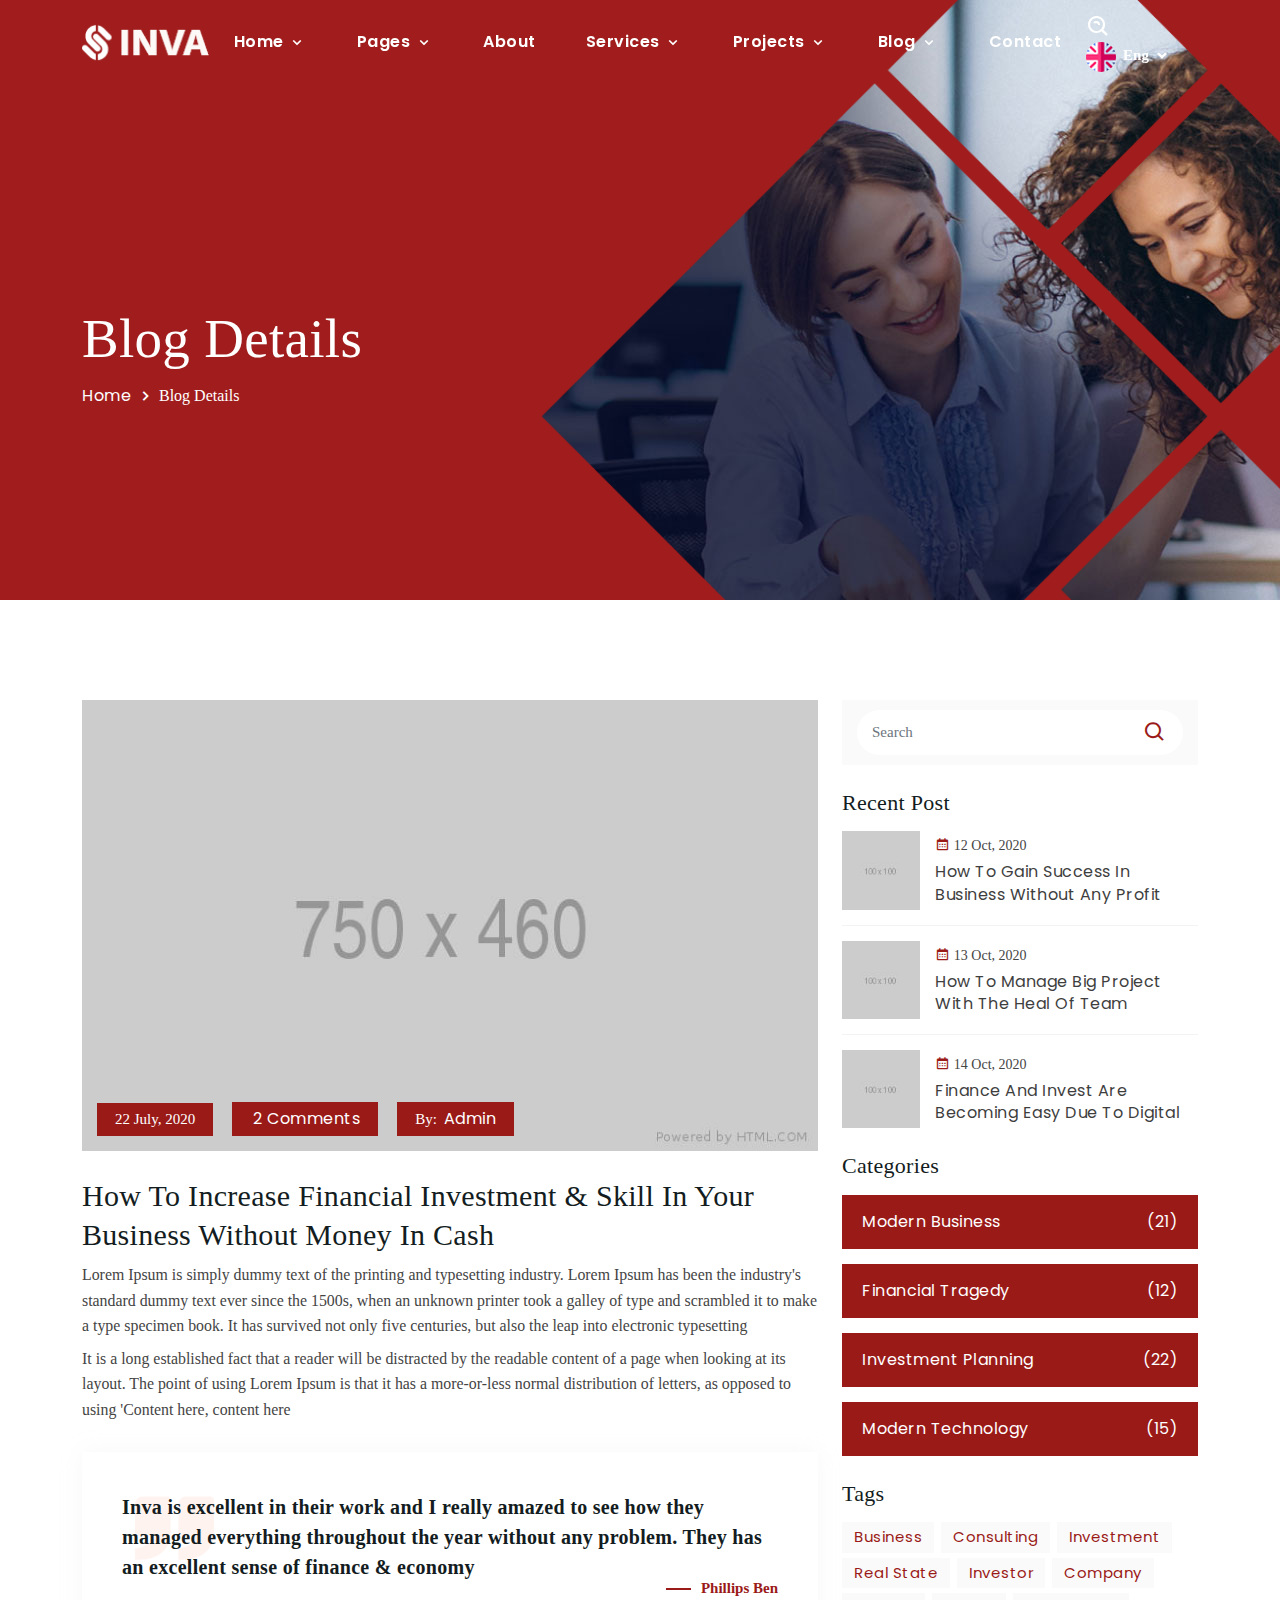
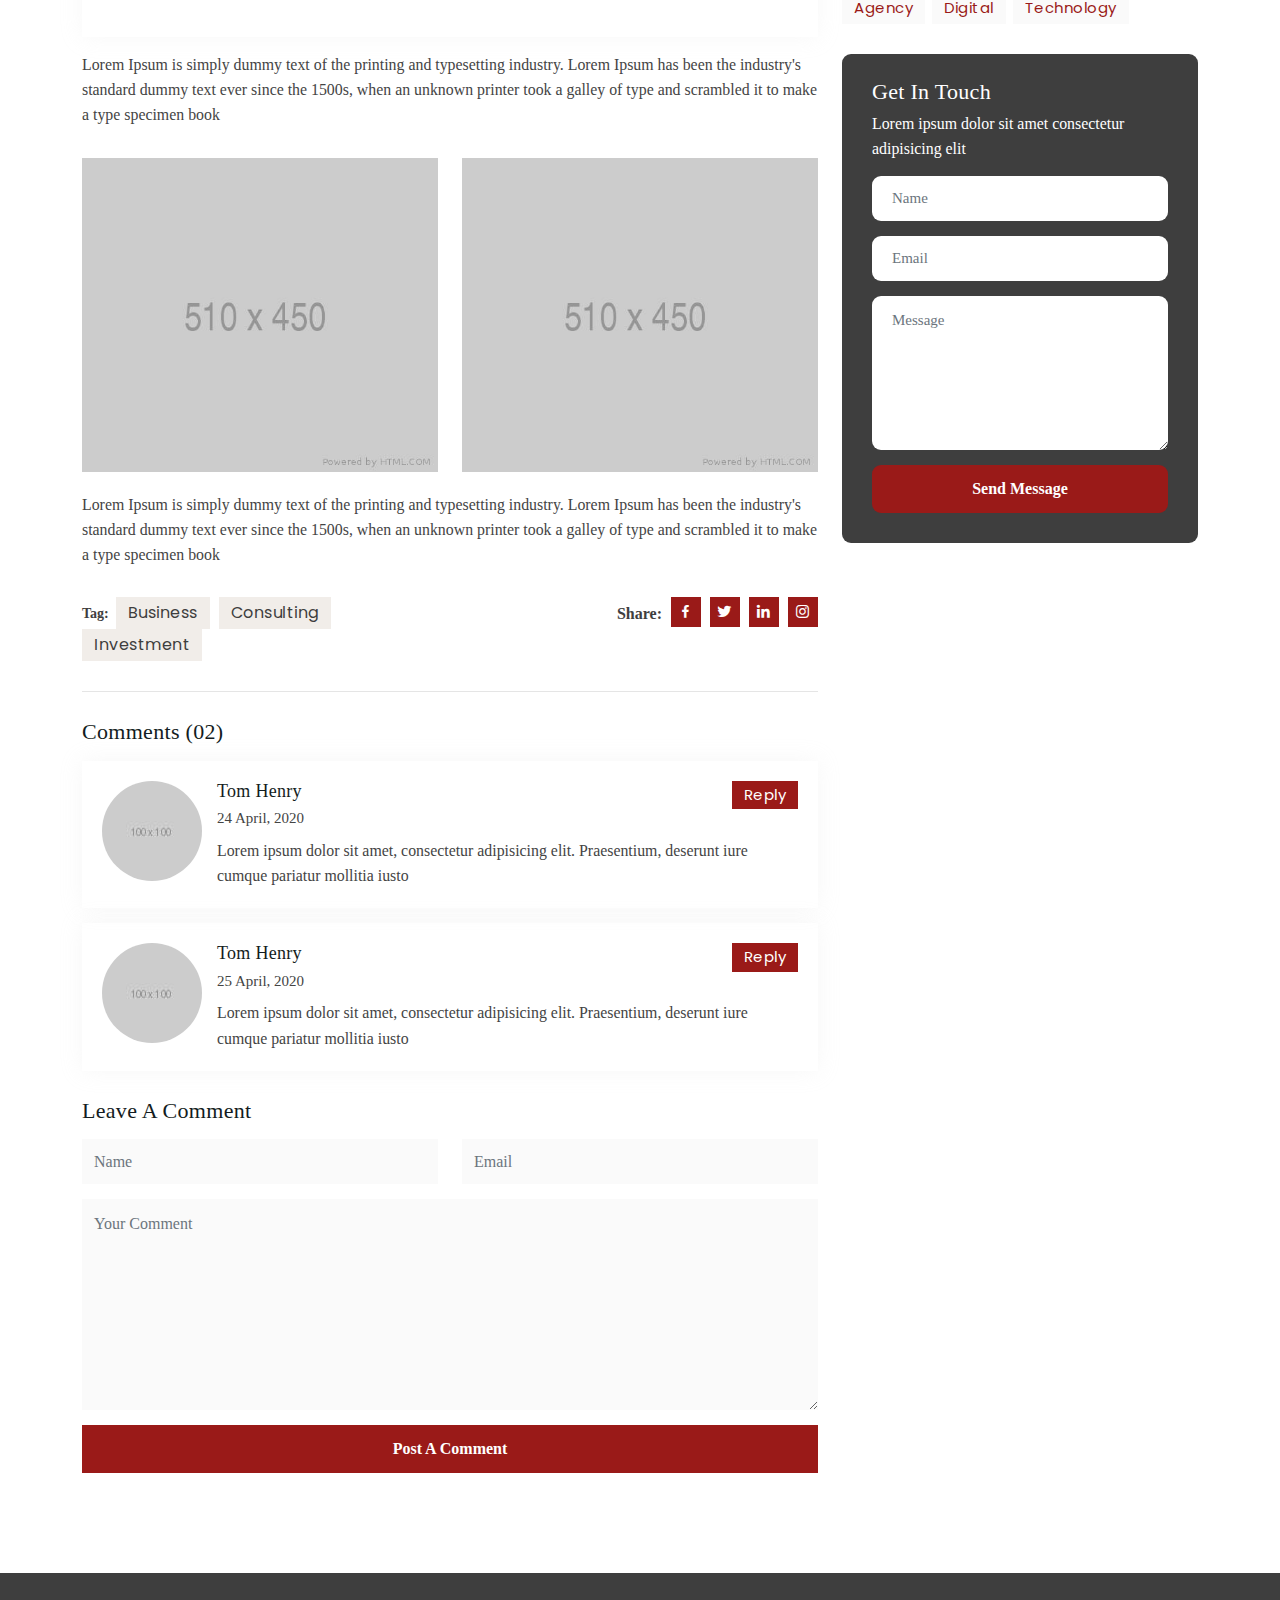
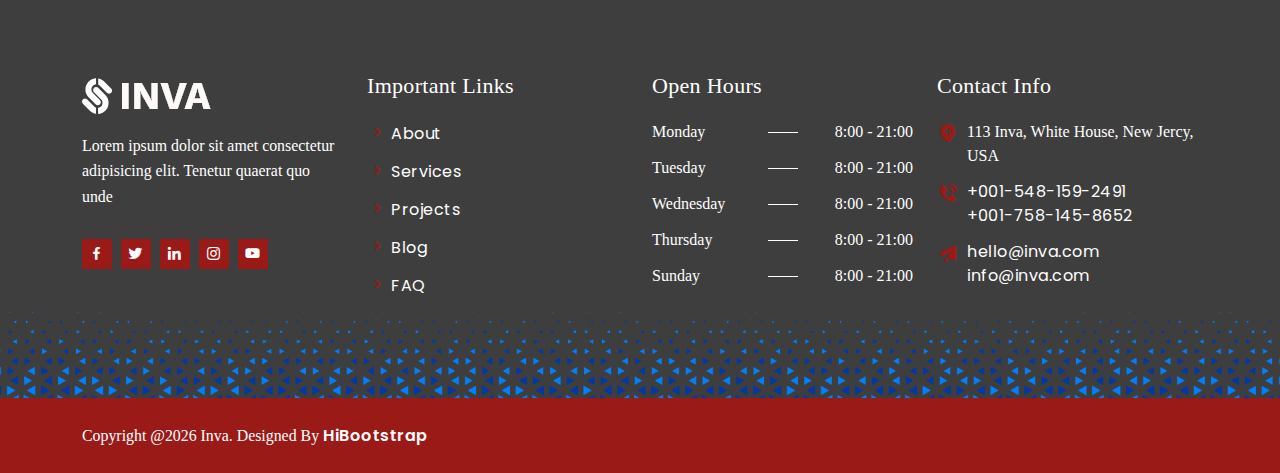
<file: blog-details.html>
<!DOCTYPE html>
<html lang="zxx">
    <head>
        <meta charset="UTF-8">
        <meta name="viewport" content="width=device-width, initial-scale=1.0">

        <!-- Bootstrap CSS -->
        <link rel="stylesheet" href="assets/css/bootstrap.min.css">
        <!-- Box Icons CSS -->
        <link rel="stylesheet" href="assets/css/boxicons.min.css">
        <!-- Mean Menu CSS -->
        <link rel="stylesheet" href="assets/css/meanmenu.css">
        <!-- Animate CSS -->
        <link rel="stylesheet" href="assets/css/animate.min.css">
        <!-- Owl Carousel CSS -->
        <link rel="stylesheet" href="assets/css/owl.carousel.min.css">
        <link rel="stylesheet" href="assets/css/owl.theme.default.min.css">
        <!-- Flat Icon CSS -->
        <link rel="stylesheet" href="assets/fonts/flaticon.css">
        <!-- Modal Video CSS -->
        <link rel="stylesheet" href="assets/css/modal-video.min.css">
        <!-- Odometer CSS -->
        <link rel="stylesheet" href="assets/css/odometer.min.css">
        <!-- Style CSS -->
        <link rel="stylesheet" href="assets/css/style.css">
        <!-- Responsive CSS -->
        <link rel="stylesheet" href="assets/css/responsive.css">
        <!-- Theme Dark CSS -->
        <link rel="stylesheet" href="assets/css/theme-dark.css">

        <title>Inva - Finance & Investment HTML Template</title>

        <link rel="icon" type="image/png" href="assets/img/favicon.png">
    </head>
    <body>
        <!-- Preloader -->
        <div class="loader">
            <div class="d-table">
                <div class="d-table-cell">
                    <div class="pre-load">
                        <div class="inner one"></div>
                        <div class="inner two"></div>
                        <div class="inner three"></div>
                    </div>
                </div>
            </div>
        </div>
        <!-- End Preloader -->

        <!-- Navbar -->
        <div class="navbar-area sticky-top">
            <!-- Menu For Mobile Device -->
            <div class="mobile-nav">
                <a href="index.html" class="logo">
                    <img src="assets/img/logo-three.png" alt="Logo">
                </a>
            </div>

            <!-- Menu For Desktop Device -->
            <div class="main-nav four">
                <div class="container">
                    <nav class="navbar navbar-expand-md navbar-light">
                        <a class="navbar-brand" href="index.html">
                            <img src="assets/img/logo-three.png" alt="Logo">
                        </a>
                        <div class="collapse navbar-collapse mean-menu" id="navbarSupportedContent">
                            <ul class="navbar-nav">
                                <li class="nav-item">
                                    <a href="#" class="nav-link dropdown-toggle">Home <i class='bx bx-chevron-down'></i></a>
                                    <ul class="dropdown-menu">
                                        <li class="nav-item">
                                            <a href="index.html" class="nav-link">Home Demo One</a>
                                        </li>
                                        <li class="nav-item">
                                            <a href="index-2.html" class="nav-link">Home Demo Two</a>
                                        </li>
                                        <li class="nav-item">
                                            <a href="index-3.html" class="nav-link">Home Demo Three</a>
                                        </li>
                                    </ul>
                                </li>
                                <li class="nav-item">
                                    <a href="#" class="nav-link dropdown-toggle">Pages <i class='bx bx-chevron-down'></i></a>
                                    <ul class="dropdown-menu">
                                        <li class="nav-item">
                                            <a href="#" class="nav-link dropdown-toggle">Users <i class='bx bx-chevron-down'></i></a>
                                            <ul class="dropdown-menu">
                                                <li class="nav-item">
                                                    <a href="sign-in.html" class="nav-link">Sign In</a>
                                                </li>
                                                <li class="nav-item">
                                                    <a href="sign-up.html" class="nav-link">Sign Up</a>
                                                </li>
                                            </ul>
                                        </li>
                                        <li class="nav-item">
                                            <a href="#" class="nav-link dropdown-toggle">Team <i class='bx bx-chevron-down'></i></a>
                                            <ul class="dropdown-menu">
                                                <li class="nav-item">
                                                    <a href="team.html" class="nav-link">Team</a>
                                                </li>
                                                <li class="nav-item">
                                                    <a href="team-details.html" class="nav-link">Team Details</a>
                                                </li>
                                            </ul>
                                        </li>
                                        <li class="nav-item">
                                            <a href="Pricing.html" class="nav-link">Pricing</a>
                                        </li>
                                        <li class="nav-item">
                                            <a href="testimonials.html" class="nav-link">Testimonials</a>
                                        </li>
                                        <li class="nav-item">
                                            <a href="faq.html" class="nav-link">FAQ</a>
                                        </li>
                                        <li class="nav-item">
                                            <a href="404.html" class="nav-link">404 Error Page</a>
                                        </li>
                                        <li class="nav-item">
                                            <a href="coming-soon.html" class="nav-link">Coming Soon</a>
                                        </li>
                                        <li class="nav-item">
                                            <a href="privacy-policy.html" class="nav-link">Privacy Policy</a>
                                        </li>
                                        <li class="nav-item">
                                            <a href="terms-conditions.html" class="nav-link">Terms & Conditions</a>
                                        </li>
                                    </ul>
                                </li>
                                <li class="nav-item">
                                    <a href="about.html" class="nav-link">About</a>
                                </li>
                                <li class="nav-item">
                                    <a href="#" class="nav-link dropdown-toggle">Services <i class='bx bx-chevron-down'></i></a>
                                    <ul class="dropdown-menu">
                                        <li class="nav-item">
                                            <a href="services.html" class="nav-link">Services</a>
                                        </li>
                                        <li class="nav-item">
                                            <a href="service-details.html" class="nav-link">Service Details</a>
                                        </li>
                                    </ul>
                                </li>
                                <li class="nav-item">
                                    <a href="#" class="nav-link dropdown-toggle">Projects <i class='bx bx-chevron-down'></i></a>
                                    <ul class="dropdown-menu">
                                        <li class="nav-item">
                                            <a href="projects.html" class="nav-link">Projects</a>
                                        </li>
                                        <li class="nav-item">
                                            <a href="project-details.html" class="nav-link">Project Details</a>
                                        </li>
                                    </ul>
                                </li>
                                <li class="nav-item">
                                    <a href="#" class="nav-link dropdown-toggle active">Blog <i class='bx bx-chevron-down'></i></a>
                                    <ul class="dropdown-menu">
                                        <li class="nav-item">
                                            <a href="blog.html" class="nav-link">Blog</a>
                                        </li>
                                        <li class="nav-item">
                                            <a href="blog-details.html" class="nav-link active">Blog Details</a>
                                        </li>
                                    </ul>
                                </li>
                                <li class="nav-item">
                                    <a href="contact.html" class="nav-link">Contact</a>
                                </li>
                            </ul>

                            <div class="side-nav">
                                <div class="nav-search">
                                    <i id="search-btn" class="bx bx-search-alt"></i>
                                    <div id="search-overlay" class="block">
                                        <div class="centered">
                                            <div id="search-box">
                                                <i id="close-btn" class="bx bx-x"></i>
                                                <form>
                                                    <input type="text" class="form-control" placeholder="Search..."/>
                                                    <button type="submit" class="btn">Search</button>
                                                </form>
                                            </div>
                                        </div>
                                    </div>
                                </div>
                                <div class="dropdown nav-flag-dropdown">
                                    <button class="btn dropdown-toggle" type="button" id="dropdownMenuButton" data-bs-toggle="dropdown" aria-haspopup="true" aria-expanded="false">
                                        <img src="assets/img/flag1.jpg" alt="Flag">
                                        Eng
                                        <i class='bx bx-chevron-down'></i>
                                    </button>
                                    <div class="dropdown-menu" aria-labelledby="dropdownMenuButton">
                                        <a class="dropdown-item" href="#">
                                            <img src="assets/img/flag2.jpg" alt="Flag">
                                            Ger
                                        </a>
                                        <a class="dropdown-item" href="#">
                                            <img src="assets/img/flag3.jpg" alt="Flag">
                                            Isr
                                        </a>
                                        <a class="dropdown-item" href="#">
                                            <img src="assets/img/flag4.jpg" alt="Flag">
                                            USA
                                        </a>
                                    </div>
                                </div>
                            </div>

                        </div>
                    </nav>
                </div>
            </div>
        </div>
        <!-- End Navbar -->

        <!-- Page Title -->
        <div class="page-title-area title-bg-four">
            <div class="title-shape">
                <img src="assets/img/title/title-bg-shape.png" alt="Shape">
            </div>
            <div class="d-table">
                <div class="d-table-cell">
                    <div class="container">
                        <div class="title-content">
                            <h2>Blog Details</h2>
                            <ul>
                                <li>
                                    <a href="index.html">Home</a>
                                </li>
                                <li>
                                    <i class='bx bx-chevron-right'></i>
                                </li>
                                <li>
                                    <span>Blog Details</span>
                                </li>
                            </ul>
                        </div>
                    </div>
                </div>
            </div>
        </div>
        <!-- End Page Title -->

        <!-- Blog Details -->
        <div class="blog-details-area ptb-100">
            <div class="container">
                <div class="row">

                    <div class="col-lg-8">
                        <div class="details-item">

                            <div class="details-img">
                                <img src="assets/img/blog/blog-details1.jpg" alt="Details">
                                <ul>
                                    <li>
                                        <span>22 July, 2020</span>
                                    </li>
                                    <li>
                                        <a href="#">2 Comments</a>
                                    </li>
                                    <li>
                                        <span>By:</span>
                                        <a href="#">Admin</a>
                                    </li>
                                </ul>
                            </div>

                            <div class="details-head">
                                <h2>How To Increase Financial Investment  & Skill In Your Business Without Money In Cash</h2>
                                <p>Lorem Ipsum is simply dummy text of the printing and typesetting industry. Lorem Ipsum has been the industry's standard dummy text ever since the 1500s, when an unknown printer took a galley of type and scrambled it to make a type specimen book. It has survived not only five centuries, but also the leap into electronic typesetting</p>
                                <p>It is a long established fact that a reader will be distracted by the readable content of a page when looking at its layout. The point of using Lorem Ipsum is that it has a more-or-less normal distribution of letters, as opposed to using 'Content here, content here</p>
                            </div>

                            <div class="details-quote">
                                <blockquote>
                                    <i class='bx bxs-quote-right'></i>
                                    <h4>Inva is excellent in their work and I really amazed to see how they managed everything throughout the year without any problem. They has an excellent sense of finance & economy</h4>
                                    <span>Phillips Ben</span>
                                </blockquote>
                                <p>Lorem Ipsum is simply dummy text of the printing and typesetting industry. Lorem Ipsum has been the industry's standard dummy text ever since the 1500s, when an unknown printer took a galley of type and scrambled it to make a type specimen book</p>
                            </div>

                            <div class="details-text">
                                <div class="row">
                                    <div class="col-sm-6 col-lg-6">
                                        <img src="assets/img/blog/blog-details2.jpg" alt="Details">
                                    </div>
                                    <div class="col-sm-6 col-lg-6">
                                        <img src="assets/img/blog/blog-details3.jpg" alt="Details">
                                    </div>
                                </div>
                                <p>Lorem Ipsum is simply dummy text of the printing and typesetting industry. Lorem Ipsum has been the industry's standard dummy text ever since the 1500s, when an unknown printer took a galley of type and scrambled it to make a type specimen book</p>
                            </div>

                            <div class="details-tag">
                                <div class="row">

                                    <div class="col-sm-6 col-lg-6">
                                        <div class="left">
                                            <ul>
                                                <li>
                                                    <span>Tag:</span>
                                                </li>
                                                <li>
                                                    <a href="#">Business</a>
                                                </li>
                                                <li>
                                                    <a href="#">Consulting</a>
                                                </li>
                                                <li>
                                                    <a href="#">Investment</a>
                                                </li>
                                            </ul>
                                        </div>
                                    </div>

                                    <div class="col-sm-6 col-lg-6">
                                        <div class="right">
                                            <ul>
                                                <li>
                                                    <span>Share:</span>
                                                </li>
                                                <li>
                                                    <a href="#" target="_blank">
                                                        <i class='bx bxl-facebook'></i>
                                                    </a>
                                                </li>
                                                <li>
                                                    <a href="#" target="_blank">
                                                        <i class='bx bxl-twitter'></i>
                                                    </a>
                                                </li>
                                                <li>
                                                    <a href="#" target="_blank">
                                                        <i class='bx bxl-linkedin'></i>
                                                    </a>
                                                </li>
                                                <li>
                                                    <a href="#" target="_blank">
                                                        <i class='bx bxl-instagram'></i>
                                                    </a>
                                                </li>
                                            </ul>
                                        </div>
                                    </div>

                                </div>
                            </div>

                            <div class="details-comments">
                                <h3>Comments (02)</h3>
                                <ul>
                                    <li>
                                        <img src="assets/img/blog/blog-cmnt1.jpg" alt="Blog">
                                        <h4>Tom Henry</h4>
                                        <span>24 April, 2020</span>
                                        <p>Lorem ipsum dolor sit amet, consectetur adipisicing elit. Praesentium, deserunt iure cumque pariatur mollitia iusto</p>
                                        <a href="#">Reply</a>
                                    </li>
                                    <li>
                                        <img src="assets/img/blog/blog-cmnt2.jpg" alt="Blog">
                                        <h4>Tom Henry</h4>
                                        <span>25 April, 2020</span>
                                        <p>Lorem ipsum dolor sit amet, consectetur adipisicing elit. Praesentium, deserunt iure cumque pariatur mollitia iusto</p>
                                        <a href="#">Reply</a>
                                    </li>
                                </ul>
                            </div>

                            <div class="details-form">
                                <h3>Leave A Comment</h3>
                                <form>
                                    <div class="row">
                                        <div class="col-lg-6">
                                            <div class="form-group">
                                                <input type="text" class="form-control" placeholder="Name">
                                            </div>
                                        </div>
                                        <div class="col-lg-6">
                                            <div class="form-group">
                                                <input type="email" class="form-control" placeholder="Email">
                                            </div>
                                        </div>
                                        <div class="col-lg-12">
                                            <div class="form-group">
                                                <textarea id="your-comment" rows="8" class="form-control" placeholder="Your Comment"></textarea>
                                            </div>
                                        </div>
                                        <div class="col-lg-12">
                                            <button type="submit" class="btn common-btn">
                                                Post A Comment
                                                <span></span>
                                            </button>
                                        </div>
                                    </div>
                                </form>
                            </div>

                        </div>
                    </div>

                    <div class="col-lg-4">
                        <div class="widget-area">

                            <div class="search widget-item">
                                <form>
                                    <input type="text" class="form-control" placeholder="Search">
                                    <button type="submit" class="btn">
                                        <i class='bx bx-search'></i>
                                    </button>
                                </form>
                            </div>

                            <div class="recent widget-item">
                                <h3>Recent Post</h3>
                                <div class="inner">
                                    <ul class="align-items-center">
                                        <li>
                                            <img src="assets/img/blog/blog-thumb1.jpg" alt="Details">
                                        </li>
                                        <li>
                                            <span><i class='bx bx-calendar'></i> 12 Oct, 2020</span>
                                            <h4>
                                                <a href="#">How To Gain Success In Business Without Any Profit</a>
                                            </h4>
                                        </li>
                                    </ul>
                                </div>
                                <div class="inner">
                                    <ul class="align-items-center">
                                        <li>
                                            <img src="assets/img/blog/blog-thumb2.jpg" alt="Details">
                                        </li>
                                        <li>
                                            <span><i class='bx bx-calendar'></i> 13 Oct, 2020</span>
                                            <h4>
                                                <a href="#">How To Manage Big Project With The Heal Of Team</a>
                                            </h4>
                                        </li>
                                    </ul>
                                </div>
                                <div class="inner">
                                    <ul class="align-items-center">
                                        <li>
                                            <img src="assets/img/blog/blog-thumb3.jpg" alt="Details">
                                        </li>
                                        <li>
                                            <span><i class='bx bx-calendar'></i> 14 Oct, 2020</span>
                                            <h4>
                                                <a href="#">Finance And Invest Are Becoming Easy Due To Digital</a>
                                            </h4>
                                        </li>
                                    </ul>
                                </div>
                            </div>

                            <div class="categories widget-item">
                                <h3>Categories</h3>  
                                <ul>
                                    <li>
                                        <a href="#">Modern Business <span>(21)</span></a>
                                    </li>
                                    <li>
                                        <a href="#">Financial Tragedy <span>(12)</span></a>
                                    </li>
                                    <li>
                                        <a href="#">Investment Planning <span>(22)</span></a>
                                    </li>
                                    <li>
                                        <a href="#">Modern Technology <span>(15)</span></a>
                                    </li>
                                </ul>             
                            </div>

                            <div class="tags widget-item">
                                <h3>Tags</h3>
                                <ul>
                                    <li>
                                        <a href="#">Business</a>
                                    </li>
                                    <li>
                                        <a href="#">Consulting</a>
                                    </li>
                                    <li>
                                        <a href="#">Investment</a>
                                    </li>
                                    <li>
                                        <a href="#">Real State</a>
                                    </li>
                                    <li>
                                        <a href="#">Investor</a>
                                    </li>
                                    <li>
                                        <a href="#">Company</a>
                                    </li>
                                    <li>
                                        <a href="#">Agency</a>
                                    </li>
                                    <li>
                                        <a href="#">Digital</a>
                                    </li>
                                    <li>
                                        <a href="#">Technology</a>
                                    </li>
                                </ul>
                            </div>

                            <div class="touch widget-item">
                                <h3>Get In Touch</h3>
                                <p>Lorem ipsum dolor sit amet consectetur adipisicing elit</p>
                                <form>
                                    <div class="form-group">
                                        <input type="text" class="form-control" placeholder="Name">
                                    </div>
                                    <div class="form-group">
                                        <input type="email" class="form-control" placeholder="Email">
                                    </div>
                                    <div class="form-group">
                                        <textarea name="your-message" rows="6" class="form-control" placeholder="Message"></textarea>
                                    </div>
                                    <div class="text-center">
                                        <button type="submit" class="btn common-btn">
                                            Send Message
                                            <span></span>
                                        </button>
                                    </div>
                                </form>
                            </div>

                        </div>
                    </div>

                </div>
            </div>
        </div>
        <!-- End Blog Details -->

        <!-- Footer -->
        <footer class="footer-area pt-100">
            <div class="container">
                <div class="row">

                    <div class="col-sm-6 col-lg-3">
                        <div class="footer-item">
                            <div class="footer-logo">
                                <a class="footer-inva" href="index.html">
                                    <img src="assets/img/logo-three.png" alt="Logo">
                                </a>
                                <p>Lorem ipsum dolor sit amet consectetur adipisicing elit. Tenetur quaerat quo unde</p>
                                <ul>
                                    <li>
                                        <a href="#" target="_blank">
                                            <i class='bx bxl-facebook'></i>
                                        </a>
                                    </li>
                                    <li>
                                        <a href="#" target="_blank">
                                            <i class='bx bxl-twitter'></i>
                                        </a>
                                    </li>
                                    <li>
                                        <a href="#" target="_blank">
                                            <i class='bx bxl-linkedin'></i>
                                        </a>
                                    </li>
                                    <li>
                                        <a href="#" target="_blank">
                                            <i class='bx bxl-instagram'></i>
                                        </a>
                                    </li>
                                    <li>
                                        <a href="#" target="_blank">
                                            <i class='bx bxl-youtube'></i>
                                        </a>
                                    </li>
                                </ul>
                            </div>
                        </div>
                    </div>

                    <div class="col-sm-6 col-lg-3">
                        <div class="footer-item">
                            <div class="footer-link">
                                <h3>Important Links</h3>
                                <ul>
                                    <li>
                                        <i class='bx bx-chevron-right' ></i>
                                        <a href="about.html">About</a>
                                    </li>
                                    <li>
                                        <i class='bx bx-chevron-right' ></i>
                                        <a href="services.html">Services</a>
                                    </li>
                                    <li>
                                        <i class='bx bx-chevron-right' ></i>
                                        <a href="projects.html">Projects</a>
                                    </li>
                                    <li>
                                        <i class='bx bx-chevron-right' ></i>
                                        <a href="blog.html">Blog</a>
                                    </li>
                                    <li>
                                        <i class='bx bx-chevron-right' ></i>
                                        <a href="faq.html">FAQ</a>
                                    </li>
                                </ul>
                            </div>
                        </div>
                    </div>

                    <div class="col-sm-6 col-lg-3">
                        <div class="footer-item">
                            <div class="footer-hours">
                                <h3>Open Hours</h3>
                                <ul>
                                    <li>Monday <span>8:00 - 21:00</span></li>
                                    <li>Tuesday <span>8:00 - 21:00</span></li>
                                    <li>Wednesday <span>8:00 - 21:00</span></li>
                                    <li>Thursday <span>8:00 - 21:00</span></li>
                                    <li>Sunday <span>8:00 - 21:00</span></li>
                                </ul>
                            </div>
                        </div>
                    </div>

                    <div class="col-sm-6 col-lg-3">
                        <div class="footer-item">
                            <div class="footer-contact">
                                <h3>Contact Info</h3>
                                <ul>
                                    <li>
                                        <i class='bx bxs-location-plus'></i>
                                        <span>113 Inva, White House, New Jercy, USA</span>
                                    </li>
                                    <li>
                                        <i class='bx bxs-phone-call'></i>
                                        <a href="tel:+0015481592491">+001-548-159-2491</a>
                                        <a href="tel:+0017581458652">+001-758-145-8652</a>
                                    </li>
                                    <li>
                                        <i class='bx bxs-paper-plane'></i>
                                        <a href="mailto:hello@inva.com">hello@inva.com</a>
                                        <a href="mailto:info@inva.com">info@inva.com</a>
                                    </li>
                                </ul>
                            </div>
                        </div>
                    </div>

                </div>
            </div>
            <div class="copyright-area">
                <div class="container">
                    <p>Copyright @<script>document.write(new Date().getFullYear())</script> Inva. Designed By <a href="https://hibootstrap.com/" target="_blank">HiBootstrap</a></p>
                </div>
            </div>
            <div class="footer-shape">
                <img src="assets/img/footer-bg.png" alt="Footer">
            </div>
        </footer>
        <!-- End Footer -->

        <!-- Go Top -->
        <div class="go-top">
            <i class="bx bxs-up-arrow-alt"></i>
            <i class="bx bxs-up-arrow-alt"></i>
        </div>
        <!-- End Go Top -->


        <!-- Essential JS -->
        <script src="assets/js/jquery.min.js"></script>
        <script src="assets/js/bootstrap.bundle.min.js"></script>
        <!-- Form Validator JS -->
        <script src="assets/js/form-validator.min.js"></script>
        <!-- Contact JS -->
        <script src="assets/js/contact-form-script.js"></script>
        <!-- Ajax Chip JS -->
        <script src="assets/js/jquery.ajaxchimp.min.js"></script>
        <!-- Mean Menu JS -->
        <script src="assets/js/jquery.meanmenu.js"></script>
        <!-- Wow JS -->
        <script src="assets/js/wow.min.js"></script>
        <!-- Owl Carousel JS -->
        <script src="assets/js/owl.carousel.min.js"></script>
        <!-- Modal Video JS -->
        <script src="assets/js/jquery-modal-video.min.js"></script>
        <!-- Odometer JS -->
        <script src="assets/js/odometer.min.js"></script>
        <script src="assets/js/jquery.appear.min.js"></script>
        <!-- Smooth Scroll JS -->
        <script src="assets/js/smoothscroll.min.js"></script>
        <!-- Custom JS -->
        <script src="assets/js/custom.js"></script>
    </body>
</html>
</file>
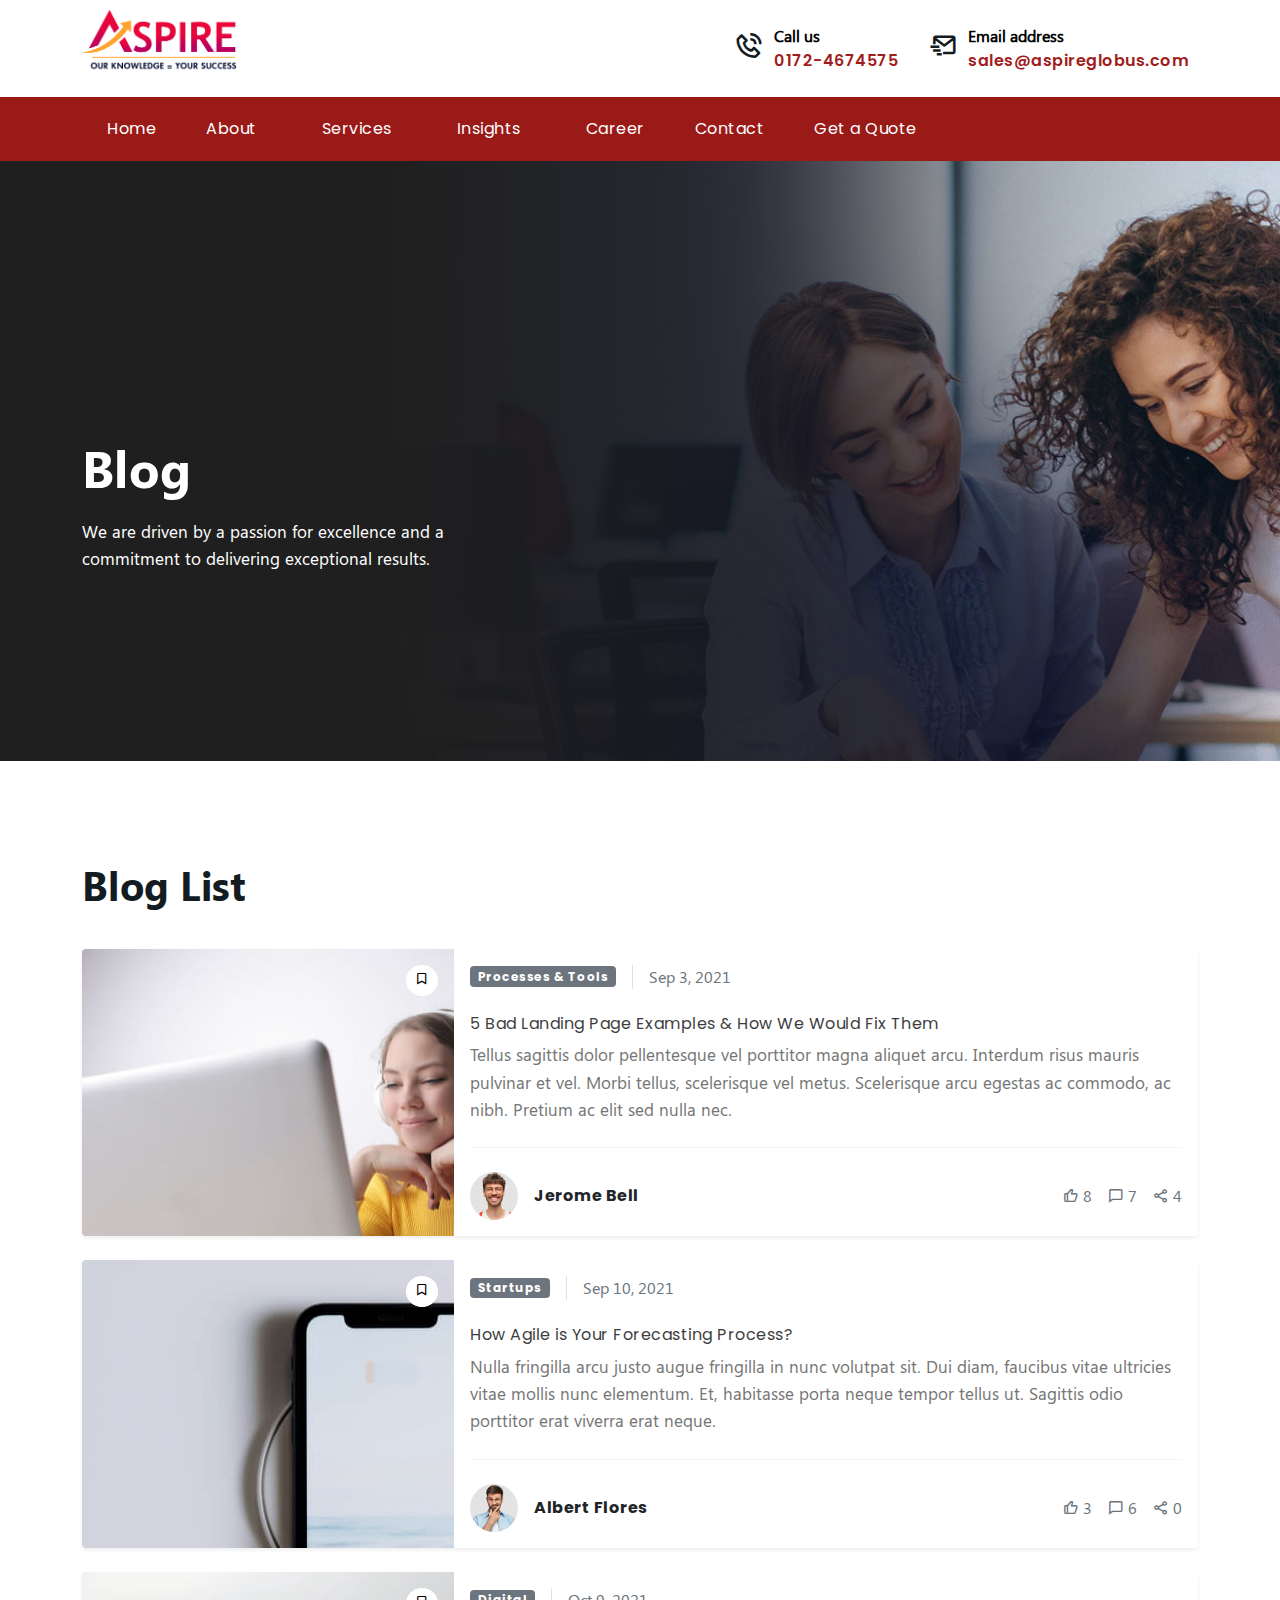
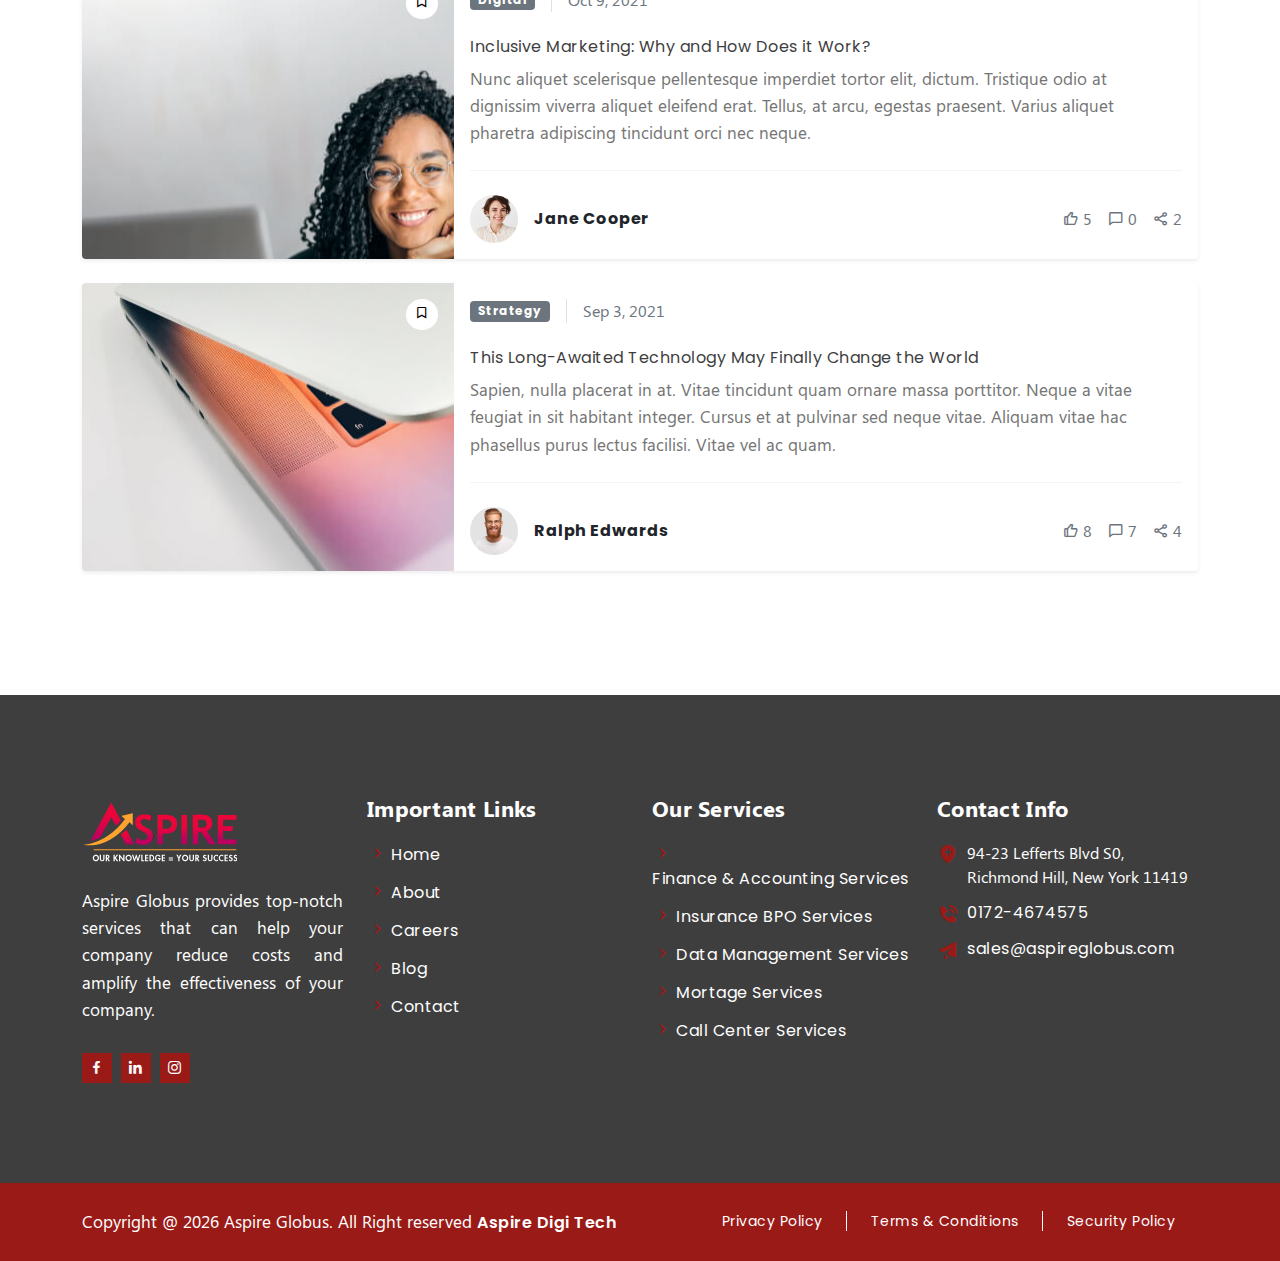
<file: blog.html>
<!DOCTYPE html>
<html lang="en">

<head>
  <meta http-equiv="Cache-Control" content="no-store" />
  <meta charset="UTF-8" />
  <meta name="viewport" content="width=device-width, initial-scale=1.0" />

  <!-- Bootstrap CSS -->
  <link rel="stylesheet" href="assets/css/bootstrap.min.css" />
  <!-- Box Icons CSS -->
  <link rel="stylesheet" href="assets/css/boxicons.min.css" />
  <!-- Mean Menu CSS -->
  <link rel="stylesheet" href="assets/css/meanmenu.css" />
  <!-- Animate CSS -->
  <link rel="stylesheet" href="assets/css/animate.min.css" />
  <!-- Owl Carousel CSS -->
  <link rel="stylesheet" href="assets/css/owl.carousel.min.css" />
  <link rel="stylesheet" href="assets/css/owl.theme.default.min.css" />
  <!-- Flat Icon CSS -->
  <link rel="stylesheet" href="assets/fonts/flaticon.css" />
  <!-- Modal Video CSS -->
  <link rel="stylesheet" href="assets/css/modal-video.min.css" />
  <!-- Odometer CSS -->
  <link rel="stylesheet" href="assets/css/odometer.min.css" />
  <!-- Style CSS -->
  <link rel="stylesheet" href="assets/css/style.css" />
  <!-- Responsive CSS -->
  <link rel="stylesheet" href="assets/css/responsive.css" />
  <!-- Theme Dark CSS -->
  <link rel="stylesheet" href="assets/css/theme-dark.css" />
  <link rel="stylesheet" href="assets/fonts/style.css" />
  <link rel="stylesheet" href="assets/fonts/font-awesome.min.css">
  <link rel="stylesheet" href="assets/css/rm_menu.css">
  <link rel="stylesheet" href="assets/css/animate.min.css">
  <link rel="stylesheet" href="assets/fonts/font-flaticon-v2.min.css">


  <title>Aspire Globus :: Home</title>

  <link rel="icon" type="image/png" href="assets/img/favicon.jpg" />

</head>

<body>
  <!-- Preloader -->
  <div class="loader">
    <div class="d-table">
      <div class="d-table-cell">
        <div class="pre-load">
          <img src="./assets/images/aspire-logo.gif">

        </div>
      </div>
    </div>
  </div>
  <!-- End Preloader -->
  <header>
    <div class="header__middle">
      <div class="container">
        <div class="header__toparea">
          <div class="logo">
            <a href="index.html">
              <img src="assets/img/logo.png" class="logo-one" alt="Logo">
              </a>
          </div>
          <div class="info">
            <ul>
              <li>
                <div class="thumb">
                  <i class='bx bx-phone-call' ></i>
                </div>
                <div class="text">
                  <span>Call us</span>
                  <a href="tel:+0172-4674575"> 0172-4674575</a>
                </div>
              </li>
              <li>
                <div class="thumb">
                  <i class='bx bx-mail-send' ></i>
                </div>
                <div class="text">
                  <span>Email address</span>
                  <a href="mailto:sales@aspireglobus.com">sales@aspireglobus.com</a>
                </div>
              </li>
            </ul>
          </div>
        </div>
      </div>
    </div>
  </header>
<header>
  <div class="nav">
    <div class="container">
      <nav>
        <a href="javascript:void(0);" class="mobile-menu-trigger">Open mobile menu</a>
        <ul class="menu menu-bar">
          <li>
            <a href="" class="menu-link menu-list-link">Home</a>
          </li>
          <li>
            <a href="javascript:void(0);" class="menu-link menu-bar-link" aria-haspopup="true">About</a>
            <ul class="mega-menu mega-menu--multiLevel">
              <li>
                <a href="javascript:void(0);" class="menu-link mega-menu-link"> <i class='bx bx-buildings size-larged'></i> Corporate Overview </a>
              </li>
              <li>
                <a href="javascript:void(0);" class="menu-link mega-menu-link"> <i class='bx bx-cross size-larged'></i> Why us
                </a>
              </li>
              <li>
                <a href="javascript:void(0);" class="menu-link mega-menu-link"> <i class='bx bxs-user-check size-larged'></i> Leadership team
                </a>
              </li>
            </ul>
           
          </li>
          <li>
            <a href="javascript:void(0);" class="menu-link menu-bar-link" aria-haspopup="true">Services</a>
            <ul class="mega-menu mega-menu--multiLevel">
              <li>
                <a href="javascript:void(0);" class="menu-link mega-menu-link" aria-haspopup="true">Finance &
                  Accounting</a>
                <ul class="menu menu-list">
                  <li>
                    <a href="#" class="menu-link menu-list-link">Account Payable Services </a>
                  </li>
                  <li>
                    <a href="#" class="menu-link menu-list-link">Account Receivable Services</a>
                  </li>
                  <li>
                    <a href="javascript:void(0);" class="menu-link" >Bookkeeping </a>
                    <!-- <ul class="menu menu-list">
                      <li>
                        <a href="#" class="menu-link menu-list-link">1.1.2.1 Page link</a>
                      </li>
                      <li>
                        <a href="#" class="menu-link menu-list-link">1.1.2.2 Page link</a>
                      </li>
                    </ul> -->
                  </li>
                  <li>
                    <a href="#" class="menu-link menu-list-link">
                      Tax Preparation
                    </a>
                  </li>
                  <li>
                    <a href="#" class="menu-link menu-list-link">Reconciliation
                    </a>
                  </li>
                  <li>
                    <a href="#" class="menu-link menu-list-link">Payroll</a>
                  </li>
                  <li>
                    <a href="#" class="menu-link menu-list-link">Financial Reporting </a>
                  </li>
                </ul>
              </li>
              <li>
                <a href="javascript:void(0);" class="menu-link mega-menu-link" aria-haspopup="true">Insurance BPO
                </a>
                <ul class="menu menu-list">
                  <li>
                    <a href="#" class="menu-link menu-list-link">Underwriting Support
                    </a>
                  </li>
                  <li>
                    <a href="#" class="menu-link menu-list-link">Policy Maintenance
                    </a>
                  </li>
                  <li>
                    <a href="#" class="menu-link menu-list-link">New Business Services
                    </a>
                  </li>
                  <li>
                    <a href="#" class="menu-link menu-list-link">Claim Management
                    </a>
                  </li>
                  <li>
                    <a href="#" class="menu-link menu-list-link">Commission management

                    </a>
                  </li>
                  <li>
                    <a href="#" class="menu-link menu-list-link">Insurance Data Entry
                    </a>
                  </li>
                  <li>
                    <a href="#" class="menu-link menu-list-link">Insurance Reporting
                    </a>
                  </li>
                </ul>
              </li>
              <li>
                <a href="javascript:void(0);" class="menu-link mega-menu-link" aria-haspopup="true">Data Management
                  link</a>
                <ul class="menu menu-list">
                  <li>
                    <a href="javascript:void(0);" class="menu-link menu-list-link" aria-haspopup="true">Data Entry</a>
                    <ul class="menu menu-list">
                      <li>
                        <a href="#" class="menu-link menu-list-link">E-com data entry
                        </a>
                      </li>
                      <li>
                        <a href="#" class="menu-link menu-list-link">Real estate
                        </a>
                      </li>
                      <li>
                        <a href="#" class="menu-link menu-list-link">Restaurant

                        </a>
                      </li>
                      <li>
                        <a href="#" class="menu-link menu-list-link">Accounting
                        </a>
                      </li>
                      <li>
                        <a href="#" class="menu-link menu-list-link">Bill of Lading

                        </a>
                      </li>
                    </ul>
                  </li>
                  <li>
                    <a href="#" class="menu-link menu-list-link">Data Processing
                    </a>
                  </li>
                  <li>
                    <a href="#" class="menu-link menu-list-link">Data Analytics
                    </a>
                  </li>
                  <li>
                    <a href="#" class="menu-link menu-list-link">Data Analytics
                    </a>
                  </li>
                  <li>
                    <a href="#" class="menu-link menu-list-link">Data Catalogue Management
                    </a>
                  </li>
                  <li>
                    <a href="#" class="menu-link menu-list-link">Forms processing
                    </a>
                  </li>
                </ul>
              </li>
              <li>
                <a href="javascript:void(0);" class="menu-link mega-menu-link" aria-haspopup="true">Call Centre Services

                </a>
                <ul class="menu menu-list">
                  <li>
                    <a href="#" class="menu-link menu-list-link">Inbound
                    </a>
                  </li>
                  <li>
                    <a href="#" class="menu-link menu-list-link">Outbound

                    </a>
                  </li>
                  <li>
                    <a href="#" class="menu-link menu-list-link">Order Management

                    </a>
                  </li>
                  <li>
                    <a href="#" class="menu-link menu-list-link">Sales and Customer Acquisition
                    </a>
                  </li>
                  <li>
                    <a href="#" class="menu-link menu-list-link">Customer care


                    </a>
                  </li>
                  <li>
                    <a href="#" class="menu-link menu-list-link">Email Support

                    </a>
                  </li>
                  <li>
                    <a href="#" class="menu-link menu-list-link">Live Chat
                    </a>
                  </li>
                  <li>
                    <a href="#" class="menu-link menu-list-link">Technical and Help desk


                    </a>
                  </li>
                </ul>
              </li>
              <li>
                <a href="javascript:void(0);" class="menu-link mega-menu-link" aria-haspopup="true">Mortgage Services


                </a>
                <ul class="menu menu-list">
                  <li>
                    <a href="#" class="menu-link menu-list-link">Mortgage loan Processing

                    </a>
                  </li>
                  <li>
                    <a href="#" class="menu-link menu-list-link">Mortgage loan Appraisa

                    </a>
                  </li>
                  <li>
                    <a href="#" class="menu-link menu-list-link">Mortgage loan Closing

                    </a>
                  </li>
                  <li>
                    <a href="#" class="menu-link menu-list-link">Underwriting Services

                    </a>
                  </li>
                </ul>
              </li>
              <li>
                <a href="javascript:void(0);" class="menu-link mega-menu-link" aria-haspopup="true">Visa Immigration
                  Services



                </a>
                <ul class="menu menu-list">
                  <li>
                    <a href="#" class="menu-link menu-list-link">Work Permit


                    </a>
                  </li>
                  <li>
                    <a href="#" class="menu-link menu-list-link">Green Card


                    </a>
                  </li>
                  <li>
                    <a href="#" class="menu-link menu-list-link">Citizenship


                    </a>
                  </li>
                  <li>
                    <a href="#" class="menu-link menu-list-link">Passport renewal
                    </a>
                  </li>
                  <li>
                    <a href="#" class="menu-link menu-list-link">Interview Preparation
                    </a>
                  </li>
                  <li>
                    <a href="#" class="menu-link menu-list-link">Timely Status Update
                    </a>
                  </li>
                </ul>
              </li>
              <li class="mobile-menu-back-item">
                <a href="javascript:void(0);" class="menu-link mobile-menu-back-link">Back</a>
              </li>
            </ul>
          </li>
          <li>
            <a href="javascript:void(0);" class="menu-link menu-bar-link" aria-haspopup="true">Insights </a>
            <ul class="mega-menu mega-menu--multiLevel">
              <li>
                <a href="javascript:void(0);" class="menu-link mega-menu-link">Blogs
                </a>
              </li>
              <li>
                <a href="javascript:void(0);" class="menu-link mega-menu-link">Case Studies

                </a>
              </li>
              <li>
                <a href="javascript:void(0);" class="menu-link mega-menu-link">Whitepapers

                </a>
              </li>
              <li>
                <a href="javascript:void(0);" class="menu-link mega-menu-link">Infographics


                </a>
              </li>
              <li>
                <a href="javascript:void(0);" class="menu-link mega-menu-link">News ( for PR)


                </a>
              </li>
            </ul>
          </li>
          <!-- <li>
            <a href="javascript:void(0);" class="menu-link menu-bar-link" aria-haspopup="true">2. Flat mega menu (3
              cols)</a>
            <ul class="mega-menu mega-menu--flat">
              <li>
                <a href="#" class="menu-link mega-menu-link mega-menu-header">2.1 Page link header</a>
                <ul class="menu menu-list">
                  <li>
                    <a href="#" class="menu-link menu-list-link">2.1.1 Page link</a>
                  </li>
                  <li>
                    <a href="#" class="menu-link menu-list-link">2.1.2 Page link</a>
                  </li>
                  <li>
                    <a href="#" class="menu-link menu-list-link">2.1.3 Page link</a>
                  </li>
                </ul>
              </li>
              <li>
                <a href="#" class="menu-link mega-menu-link mega-menu-header">2.2 Page link header</a>
                <ul class="menu menu-list">
                  <li>
                    <a href="#" class="menu-link menu-list-link">2.2.1 Page link</a>
                  </li>
                  <li>
                    <a href="#" class="menu-link menu-list-link">2.2.2 Page link</a>
                  </li>
                  <li>
                    <a href="#" class="menu-link menu-list-link">2.2.3 Page link</a>
                  </li>
                </ul>
              </li>
              <li>
                <a href="#" class="menu-link mega-menu-link mega-menu-header">2.3 Page link header</a>
                <ul class="menu menu-list">
                  <li>
                    <a href="#" class="menu-link menu-list-link">2.2.1 Page link</a>
                  </li>
                  <li>
                    <a href="#" class="menu-link menu-list-link">2.2.2 Page link</a>
                  </li>
                </ul>
              </li>
              <li class="mobile-menu-back-item">
                <a href="javascript:void(0);" class="menu-link mobile-menu-back-link">Back</a>
              </li>
            </ul>
          </li> -->
          <!-- 
          <li>
            <a href="javascript:void(0);" class="menu-link menu-bar-link" aria-haspopup="true">3. Flat mega menu (2
              cols)</a>
            <ul class="mega-menu mega-menu--flat">
              <li>
                <a href="#" class="menu-link mega-menu-link mega-menu-header">3.1 Page link header</a>
                <ul class="menu menu-list">
                  <li>
                    <a href="#" class="menu-link menu-list-link">
                      3.1.1 Page link<br />
                      <small>Short decription of link</small>
                    </a>
                  </li>
                  <li>
                    <a href="#" class="menu-link menu-list-link">
                      3.1.2 Page link<br />
                      <small>Short decription of link</small>
                    </a>
                  </li>
                  <li>
                    <a href="#" class="menu-link menu-list-link">
                      3.1.2 Page link<br />
                      <small>Short decription of link</small>
                    </a>
                  </li>
                </ul>
              </li>
              <li class="mega-menu-content">
                <p class="mega-menu-header">3.2 Page link header</p>
                <p>This is just static content. You can add anything here. Images, text, buttons, your grandma's
                  secrect
                  recipe.</p>
              </li>
              <li class="mobile-menu-back-item">
                <a href="javascript:void(0);" class="menu-link mobile-menu-back-link">Back</a>
              </li>
            </ul>
          </li> -->

          <li>
            <a href="#" class="menu-link menu-bar-link">Career</a>
          </li>
          <li>
            <a href="#" class="menu-link menu-bar-link">Contact</a>
          </li>
          <li>
            <a href="#" class="menu-link menu-bar-link">Get a Quote</a>
          </li>


          <li class="mobile-menu-header">
            <a href="/home" class="">
              <span>Home</span>
            </a>
          </li>
        </ul>
      </nav>
    </div>

  </div>
</header>



  <!-- Mobile Menu Starts Here -->

  <nav class="mobile-menu">
    <ul class="pushNav js-topPushNav">
      <li class="closeLevel js-closeLevelTop hdg">
        <i class='bx bx-x'></i>
        Close
      </li>
      <li>
        <a href="#">
          <i class='bx bxs-home'></i>
          Home
        </a>
      </li>
      <li><!-- Begin section 1 -->
        <div class="openLevel js-openLevel">
          About Us
          <i class='bx bx-chevron-right'></i>
        </div>
        <ul class="pushNav pushNav_level js-pushNavLevel">
          <li class="closeLevel js-closeLevel hdg">
            <i class="bx bx-chevron-left"></i>
            Go Back
          </li>
          <li><a href="#">Corporate Overview
            </a></li>
          <li><a href="#">Why us
            </a></li>
          <li><a href="#">Leadership team
            </a></li>
        </ul>
      </li><!-- End section 1 -->
      <li><!-- Begin section 1 -->
        <div class="openLevel js-openLevel">
          Services
          <i class='bx bx-chevron-right'></i>
        </div>
        <ul class="pushNav pushNav_level js-pushNavLevel">
          <li class="closeLevel js-closeLevel hdg">
            <i class="bx bx-chevron-left"></i>
            Go Back
          </li>
          <li>
            <div class="openLevel js-openLevel">
              Finance & Accounting
              <i class='bx bx-chevron-right'></i>
            </div>
            <ul class="pushNav pushNav_level js-pushNavLevel">
              <li class="closeLevel js-closeLevel hdg">
                <i class='bx bx-chevron-left'></i>
                Go Back
              </li>
              <li><a href="#">Account Payable Services</a></li>
              <li><a href="#">Account Receivable Services</a></li>
              <li><a href="#">Bookkeeping</a></li>
              <li><a href="#">Tax Preparation</a></li>
              <li><a href="#">Reconciliation</a></li>
              <li><a href="#">Payroll</a></li>
              <li><a href="#">Financial Reporting</a></li>
            </ul>
          </li>
          <li>
            <div class="openLevel js-openLevel">
              Call Centre Services
              <i class='bx bx-chevron-right'></i>
            </div>
            <ul class="pushNav pushNav_level js-pushNavLevel">
              <li class="closeLevel js-closeLevel hdg">
                <i class='bx bx-chevron-left'></i>
                Go Back
              </li>
              <li><a href="#">Inbound</a></li>
              <li><a href="#">Outbound</a></li>
              <li><a href="#">Order Management </a></li>
              <li><a href="#">Sales and Customer Acquisition </a></li>
              <li><a href="#">Customer care </a></li>
              <li><a href="#">Email Support</a></li>
              <li><a href="#">Live Chat</a></li>
              <li><a href="#">Technical and Help desk</a></li>
            </ul>
          </li>
          <li>
            <div class="openLevel js-openLevel">
              Mortgage Services
              <i class='bx bx-chevron-right'></i>
            </div>
            <ul class="pushNav pushNav_level js-pushNavLevel">
              <li class="closeLevel js-closeLevel hdg">
                <i class='bx bx-chevron-left'></i>
                Go Back
              </li>
              <li><a href="#">Mortgage loan Processing</a></li>
              <li><a href="#">Mortgage loan Appraisal </a></li>
              <li><a href="#">Mortgage loan Closing</a></li>
              <li><a href="#">Underwriting Services </a></li>
            </ul>
          </li>
          <li>
            <div class="openLevel js-openLevel">
              Visa Immigration Services
              <i class='bx bx-chevron-right'></i>
            </div>
            <ul class="pushNav pushNav_level js-pushNavLevel">
              <li class="closeLevel js-closeLevel hdg">
                <i class='bx bx-chevron-left'></i>
                Go Back
              </li>
              <li><a href="#">Work Permit
                </a></li>
              <li><a href="#">Green Card</a></li>
              <li><a href="#">Citizenship</a></li>
              <li><a href="#">Passport renewal </a></li>
              <li><a href="#">Interview Preparation</a></li>
              <li><a href="#">Timely Status Update
                </a></li>
            </ul>
          </li>
          <li><a href="#">Link to page three</a></li>
          <li><a href="#">Link to page four</a></li>
        </ul>
      </li><!-- End section 1 -->

      <!-- <li>
              <div class="openLevel js-openLevel">
                Section 2
                <i class="fa fa-chevron-right"></i>
              </div>
              <ul class="pushNav pushNav_level js-pushNavLevel">
                <li class="closeLevel js-closeLevel hdg">
                  <i class='bx bx-chevron-left'></i>
                  Go Back
                </li>
                <li><a href="#">Link to page fourteen</a></li>
                <li><a href="#">Link to page fifteen</a></li>
                <li><a href="#">Link to page sixteen</a></li>
                <li><a href="#">Link to page seventeen</a></li>
                <li><a href="#">Link to page eighteen</a></li>
                <li><a href="#">Link to page nineteen</a></li>
              </ul>
            </li> -->
      <hr />

      <li><!-- Begin section 1 -->
        <div class="openLevel js-openLevel">
          Insights
          <i class='bx bx-chevron-right'></i>
        </div>
        <ul class="pushNav pushNav_level js-pushNavLevel">
          <li class="closeLevel js-closeLevel hdg">
            <i class="bx bx-chevron-left"></i>
            Go Back
          </li>
          <li><a href="#">Blogs</a></li>
          <li><a href="#">Case Studies</a></li>
          <li><a href="#">Whitepapers</a></li>
          <li><a href="#">News ( for PR)</a></li>
        </ul>
      </li><!-- End section 1 -->
      <li>
        <a href="#">Career</a>
      </li>
      <li>
        <a href="#">Contact Us</a>
      </li>
      <li>
        <a href="#">Get a Quote</a>
      </li>
    </ul>
  </nav>
  <!-- Mobile Menu Ends Here -->

  <div class="mobile-header-menu">
    <div class="container">
      <div class="row align-items-center">
        <div class="col-md-6 col-sm-6">
          <div class="logo">
            <a href="index.html">
              <img src="assets/img/logo.png" class="logo-one" alt="Logo">
            </a>
          </div>
        </div>
        <div class="col-md-6 col-sm-6">
          <div class="burger js-menuToggle">
            <i class='bx bx-menu'></i>
          </div>
        </div>
      </div>
    </div>
  </div>

    <!-- Page Title -->
    <div class="page-title-area title-bg-one banner-item">
      <div class="d-table">
        <div class="d-table-cell">
          <div class="container">
            <div class="title-content">
              <h1>Blog</h1>
              <p class="inner-banner-para">We are driven by a passion for excellence and a commitment to delivering
                exceptional results.
              </p>
            </div>
          </div>
        </div>
      </div>
    </div>
    <!-- End Page Title -->




    <section class="container ptb-100">

      <!-- Page title + Layout switcher + Search form -->
      <div class="row align-items-end gy-3 mb-4 pb-lg-3 pb-1">
        <div class="col-lg-5 col-md-4">
          <h1 class="mb-2 mb-md-0">Blog List</h1>
        </div>
        
      </div>

      <!-- Item -->
      <article class="card border-0 shadow-sm overflow-hidden mb-4">
        <div class="row g-0">
          <div class="col-sm-4 position-relative bg-position-center bg-repeat-0 bg-size-cover" style="background-image: url(assets/images/img/blog/01.jpg); min-height: 15rem;">
            <a href="blog-single.html" class="position-absolute top-0 start-0 w-100 h-100" aria-label="Read more"></a>
            <a href="#" class="btn btn-icon btn-light bg-white border-white btn-sm rounded-circle position-absolute top-0 end-0 zindex-5 me-3 mt-3" data-bs-toggle="tooltip" data-bs-placement="left" aria-label="Read later" data-bs-original-title="Read later">
              <i class="bx bx-bookmark"></i>
            </a>
          </div>
          <div class="col-sm-8">
            <div class="card-body">
              <div class="d-flex align-items-center mb-3">
                <a href="#" class="badge fs-sm text-nav bg-secondary text-decoration-none">Processes &amp; Tools</a>
                <span class="fs-sm text-muted border-start ps-3 ms-3">Sep 3, 2021</span>
              </div>
              <h3 class="h4">
                <a href="blog-single.html">5 Bad Landing Page Examples &amp; How We Would Fix Them</a>
              </h3>
              <p>Tellus sagittis dolor pellentesque vel porttitor magna aliquet arcu. Interdum risus mauris pulvinar et vel. Morbi tellus, scelerisque vel metus. Scelerisque arcu egestas ac commodo, ac nibh. Pretium ac elit sed nulla nec.</p>
              <hr class="my-4">
              <div class="d-flex align-items-center justify-content-between">
                <a href="#" class="d-flex align-items-center fw-bold text-dark text-decoration-none me-3">
                  <img src="assets/images/blog-person1.jpg" class="rounded-circle me-3" width="48" alt="Avatar">
                  Jerome Bell
                </a>
                <div class="d-flex align-items-center text-muted">
                  <div class="d-flex align-items-center me-3">
                    <i class="bx bx-like fs-lg me-1"></i>
                    <span class="fs-sm">8</span>
                  </div>
                  <div class="d-flex align-items-center me-3">
                    <i class="bx bx-comment fs-lg me-1"></i>
                    <span class="fs-sm">7</span>
                  </div>
                  <div class="d-flex align-items-center">
                    <i class="bx bx-share-alt fs-lg me-1"></i>
                    <span class="fs-sm">4</span>
                  </div>
                </div>
              </div>
            </div>
          </div>
        </div>
      </article>

      <!-- Item -->
      <article class="card border-0 shadow-sm overflow-hidden mb-4">
        <div class="row g-0">
          <div class="col-sm-4 position-relative bg-position-center bg-repeat-0 bg-size-cover" style="background-image: url(assets/images/img/blog/06.jpg); min-height: 15rem;">
            <a href="blog-single.html" class="position-absolute top-0 start-0 w-100 h-100" aria-label="Read more"></a>
            <a href="#" class="btn btn-icon btn-light bg-white border-white btn-sm rounded-circle position-absolute top-0 end-0 zindex-5 me-3 mt-3" data-bs-toggle="tooltip" data-bs-placement="left" aria-label="Read later" data-bs-original-title="Read later">
              <i class="bx bx-bookmark"></i>
            </a>
          </div>
          <div class="col-sm-8">
            <div class="card-body">
              <div class="d-flex align-items-center mb-3">
                <a href="#" class="badge fs-sm text-nav bg-secondary text-decoration-none">Startups</a>
                <span class="fs-sm text-muted border-start ps-3 ms-3">Sep 10, 2021</span>
              </div>
              <h3 class="h4">
                <a href="blog-single.html">How Agile is Your Forecasting Process?</a>
              </h3>
              <p>Nulla fringilla arcu justo augue fringilla in nunc volutpat sit. Dui diam, faucibus vitae ultricies vitae mollis nunc elementum. Et, habitasse porta neque tempor tellus ut. Sagittis odio porttitor erat viverra erat neque.</p>
              <hr class="my-4">
              <div class="d-flex align-items-center justify-content-between">
                <a href="#" class="d-flex align-items-center fw-bold text-dark text-decoration-none me-3">
                  <img src="assets/images/blog-person2.jpg" class="rounded-circle me-3" width="48" alt="Avatar">
                  Albert Flores
                </a>
                <div class="d-flex align-items-center text-muted">
                  <div class="d-flex align-items-center me-3">
                    <i class="bx bx-like fs-lg me-1"></i>
                    <span class="fs-sm">3</span>
                  </div>
                  <div class="d-flex align-items-center me-3">
                    <i class="bx bx-comment fs-lg me-1"></i>
                    <span class="fs-sm">6</span>
                  </div>
                  <div class="d-flex align-items-center">
                    <i class="bx bx-share-alt fs-lg me-1"></i>
                    <span class="fs-sm">0</span>
                  </div>
                </div>
              </div>
            </div>
          </div>
        </div>
      </article>

      <!-- Item -->
      <article class="card border-0 shadow-sm overflow-hidden mb-4">
        <div class="row g-0">
          <div class="col-sm-4 position-relative bg-position-center bg-repeat-0 bg-size-cover" style="background-image: url(assets/images/img/blog/05.jpg); min-height: 15rem;">
            <a href="blog-single.html" class="position-absolute top-0 start-0 w-100 h-100" aria-label="Read more"></a>
            <a href="#" class="btn btn-icon btn-light bg-white border-white btn-sm rounded-circle position-absolute top-0 end-0 zindex-5 me-3 mt-3" data-bs-toggle="tooltip" data-bs-placement="left" aria-label="Read later" data-bs-original-title="Read later">
              <i class="bx bx-bookmark"></i>
            </a>
          </div>
          <div class="col-sm-8">
            <div class="card-body">
              <div class="d-flex align-items-center mb-3">
                <a href="#" class="badge fs-sm text-nav bg-secondary text-decoration-none">Digital</a>
                <span class="fs-sm text-muted border-start ps-3 ms-3">Oct 9, 2021</span>
              </div>
              <h3 class="h4">
                <a href="blog-single.html">Inclusive Marketing: Why and How Does it Work?</a>
              </h3>
              <p>Nunc aliquet scelerisque pellentesque imperdiet tortor elit, dictum. Tristique odio at dignissim viverra aliquet eleifend erat. Tellus, at arcu, egestas praesent. Varius aliquet pharetra adipiscing tincidunt orci nec neque.</p>
              <hr class="my-4">
              <div class="d-flex align-items-center justify-content-between">
                <a href="#" class="d-flex align-items-center fw-bold text-dark text-decoration-none me-3">
                  <img src="assets/images/blog-person3.jpg" class="rounded-circle me-3" width="48" alt="Avatar">
                  Jane Cooper
                </a>
                <div class="d-flex align-items-center text-muted">
                  <div class="d-flex align-items-center me-3">
                    <i class="bx bx-like fs-lg me-1"></i>
                    <span class="fs-sm">5</span>
                  </div>
                  <div class="d-flex align-items-center me-3">
                    <i class="bx bx-comment fs-lg me-1"></i>
                    <span class="fs-sm">0</span>
                  </div>
                  <div class="d-flex align-items-center">
                    <i class="bx bx-share-alt fs-lg me-1"></i>
                    <span class="fs-sm">2</span>
                  </div>
                </div>
              </div>
            </div>
          </div>
        </div>
      </article>

      <!-- Item -->
      <article class="card border-0 shadow-sm overflow-hidden mb-4">
        <div class="row g-0">
          <div class="col-sm-4 position-relative bg-position-center bg-repeat-0 bg-size-cover" style="background-image: url(assets/images/img/blog/09.jpg); min-height: 15rem;">
            <a href="blog-single.html" class="position-absolute top-0 start-0 w-100 h-100" aria-label="Read more"></a>
            <a href="#" class="btn btn-icon btn-light bg-white border-white btn-sm rounded-circle position-absolute top-0 end-0 zindex-5 me-3 mt-3" data-bs-toggle="tooltip" data-bs-placement="left" aria-label="Read later" data-bs-original-title="Read later">
              <i class="bx bx-bookmark"></i>
            </a>
          </div>
          <div class="col-sm-8">
            <div class="card-body">
              <div class="d-flex align-items-center mb-3">
                <a href="#" class="badge fs-sm text-nav bg-secondary text-decoration-none">Strategy</a>
                <span class="fs-sm text-muted border-start ps-3 ms-3">Sep 3, 2021</span>
              </div>
              <h3 class="h4">
                <a href="blog-single.html">This Long-Awaited Technology May Finally Change the World</a>
              </h3>
              <p>Sapien, nulla placerat in at. Vitae tincidunt quam ornare massa porttitor. Neque a vitae feugiat in sit habitant integer. Cursus et at pulvinar sed neque vitae. Aliquam vitae hac phasellus purus lectus facilisi. Vitae vel ac quam.</p>
              <hr class="my-4">
              <div class="d-flex align-items-center justify-content-between">
                <a href="#" class="d-flex align-items-center fw-bold text-dark text-decoration-none me-3">
                  <img src="assets/images/blog-person4.jpg" class="rounded-circle me-3" width="48" alt="Avatar">
                  Ralph Edwards
                </a>
                <div class="d-flex align-items-center text-muted">
                  <div class="d-flex align-items-center me-3">
                    <i class="bx bx-like fs-lg me-1"></i>
                    <span class="fs-sm">8</span>
                  </div>
                  <div class="d-flex align-items-center me-3">
                    <i class="bx bx-comment fs-lg me-1"></i>
                    <span class="fs-sm">7</span>
                  </div>
                  <div class="d-flex align-items-center">
                    <i class="bx bx-share-alt fs-lg me-1"></i>
                    <span class="fs-sm">4</span>
                  </div>
                </div>
              </div>
            </div>
          </div>
        </div>
      </article>

      <!-- Item -->
      

      <!-- Item -->
      

      <!-- Pagination -->
      
    </section>














  <!-- Footer -->
  <footer class="footer-area pt-100">
    <div class="container">
      <div class="row">
        <div class="col-sm-6 col-lg-3">
          <div class="footer-item">
            <div class="footer-logo">
              <a class="footer-inva" href="index.html">
                <img src="assets/images/Logo-white.png" class="footerLogo" alt="Logo" />
              </a>
              <p class="footerContent">
                Aspire Globus provides top-notch services that can
                help your company reduce costs and amplify the effectiveness
                of your company.
              </p>
              <ul>
                <li>
                  <a href="https://www.facebook.com/aspiremofficial/" target="_blank">
                    <i class="bx bxl-facebook"></i>
                  </a>
                </li>

                <li>
                  <a href="https://www.linkedin.com/company/aspireminc/" target="_blank">
                    <i class="bx bxl-linkedin"></i>
                  </a>
                </li>
                <li>
                  <a href="https://www.instagram.com/aspire.business.solutions/" target="_blank">
                    <i class="bx bxl-instagram"></i>
                  </a>
                </li>
              </ul>
            </div>
          </div>
        </div>

        <div class="col-sm-6 col-lg-3">
          <div class="footer-item">
            <div class="footer-link">
              <h3>Important Links</h3>
              <ul>
                <li>
                  <i class="bx bx-chevron-right"></i>
                  <a href="index.html">Home</a>
                </li>
                <li>
                  <i class="bx bx-chevron-right"></i>
                  <a href="about.html">About</a>
                </li>
                <li>
                  <i class="bx bx-chevron-right"></i>
                  <a href="projects.html">Careers</a>
                </li>
                <li>
                  <i class="bx bx-chevron-right"></i>
                  <a href="blog.html">Blog</a>
                </li>
                <li>
                  <i class="bx bx-chevron-right"></i>
                  <a href="faq.html">Contact</a>
                </li>
              </ul>
            </div>
          </div>
        </div>

        <div class="col-sm-6 col-lg-3">
          <div class="footer-item">
            <div class="footer-link">
              <h3>Our Services</h3>
              <ul>
                <li>
                  <i class="bx bx-chevron-right"></i>
                  <a href="#">Finance & Accounting Services</a>
                </li>
                <li>
                  <i class="bx bx-chevron-right"></i>
                  <a href="#">Insurance BPO Services</a>
                </li>
                <li>
                  <i class="bx bx-chevron-right"></i>
                  <a href="#">Data Management Services </a>
                </li>

                <li>
                  <i class="bx bx-chevron-right"></i>
                  <a href="#">Mortage Services </a>
                </li>
                <li>
                  <i class="bx bx-chevron-right"></i>
                  <a href="#">Call Center Services</a>
                </li>
              </ul>
            </div>
          </div>
        </div>

        <div class="col-sm-6 col-lg-3">
          <div class="footer-item">
            <div class="footer-contact">
              <h3>Contact Info</h3>
              <ul>
                <li>
                  <i class="bx bxs-location-plus"></i>
                  <span>94-23 Lefferts Blvd S0, Richmond Hill, New York
                    11419</span>
                </li>
                <li>
                  <i class="bx bxs-phone-call"></i>
                  <a href="tel:+0172-4674575"> 0172-4674575</a>
                </li>
                <li>
                  <i class="bx bxs-paper-plane"></i>
                  <a href="mailto:sales@aspireglobus.com">sales@aspireglobus.com</a>
                </li>
              </ul>
            </div>
          </div>
        </div>
      </div>
    </div>
    <div class="copyright-area">
      <div class="container">
        <div class="row">
          <div class="col-lg-6 col-sm-12">
            <p>
              Copyright @
              <script>
                document.write(new Date().getFullYear());
              </script>
              Aspire Globus. All Right reserved
              <a class="copyrightLocal" href="#" target="_blank">Aspire Digi Tech</a>
            </p>
          </div>
          <div class="col-lg-6 col-sm-12">
            <ul class="footer-links policies">
              <li class="nav-item">
                <a href="privacy-policy.php" target="_blank">Privacy Policy</a>
              </li>
              <li class="nav-item">
                <a href="terms-and-conditions.php">Terms &amp; Conditions</a>
              </li>
              <li class="nav-item">
                <a class="borRight" href="security-policy.php">Security Policy</a>
              </li>
            </ul>
          </div>
        </div>

      </div>
    </div>
  </footer>
  <!-- End Footer -->

  <!-- Go Top -->
  <div class="go-top">
    <i class="bx bxs-up-arrow-alt"></i>
    <i class="bx bxs-up-arrow-alt"></i>
  </div>
  <!-- End Go Top -->

  <!-- Essential JS -->
  <script src="assets/js/jquery.min.js"></script>
  <script src="assets/js/bootstrap.bundle.min.js"></script>
  <!-- Form Validator JS -->
  <script src="assets/js/form-validator.min.js"></script>
  <!-- Contact JS -->
  <script src="assets/js/contact-form-script.js"></script>
  <!-- Ajax Chip JS -->
  <script src="assets/js/jquery.ajaxchimp.min.js"></script>
  <!-- Mean Menu JS -->
  <script src="assets/js/jquery.meanmenu.js"></script>
  <!-- Wow JS -->
  <script src="assets/js/wow.min.js"></script>
  <!-- Owl Carousel JS -->
  <script src="assets/js/owl.carousel.min.js"></script>
  <!-- Modal Video JS -->
  <script src="assets/js/jquery-modal-video.min.js"></script>
  <!-- Odometer JS -->
  <script src="assets/js/odometer.min.js"></script>
  <script src="assets/js/jquery.appear.min.js"></script>
  <!-- Smooth Scroll JS -->
  <script src="assets/js/smoothscroll.min.js"></script>
  <!-- Custom JS -->
  <script src="assets/js/custom.js"></script>
  <script src="assets/js/Mobile-menu.js"></script>
  <script src='https://cdnjs.cloudflare.com/ajax/libs/jquery/2.1.3/jquery.min.js'></script>
  <script src="assets/js/rm_menu.js"></script>
  <script src="assets/js/jquery.slicknav.min.js"></script>
  <script src="assets/js/jquery-new.min.js"></script>

  <script>
    function openCity(evt, cityName) {
      // Declare all variables
      var i, tabcontent, tablinks;

      // Get all elements with class="tabcontent" and hide them
      tabcontent = document.getElementsByClassName("tabcontent");
      for (i = 0; i < tabcontent.length; i++) {
        tabcontent[i].style.display = "none";
      }

      // Get all elements with class="tablinks" and remove the class "active"
      tablinks = document.getElementsByClassName("tablinks");
      for (i = 0; i < tablinks.length; i++) {
        tablinks[i].className = tablinks[i].className.replace(" active", "");
      }

      // Show the current tab, and add an "active" class to the link that opened the tab
      document.getElementById(cityName).style.display = "block";
      evt.currentTarget.className += " active";
    }
  </script>
</body>

</html>
</file>
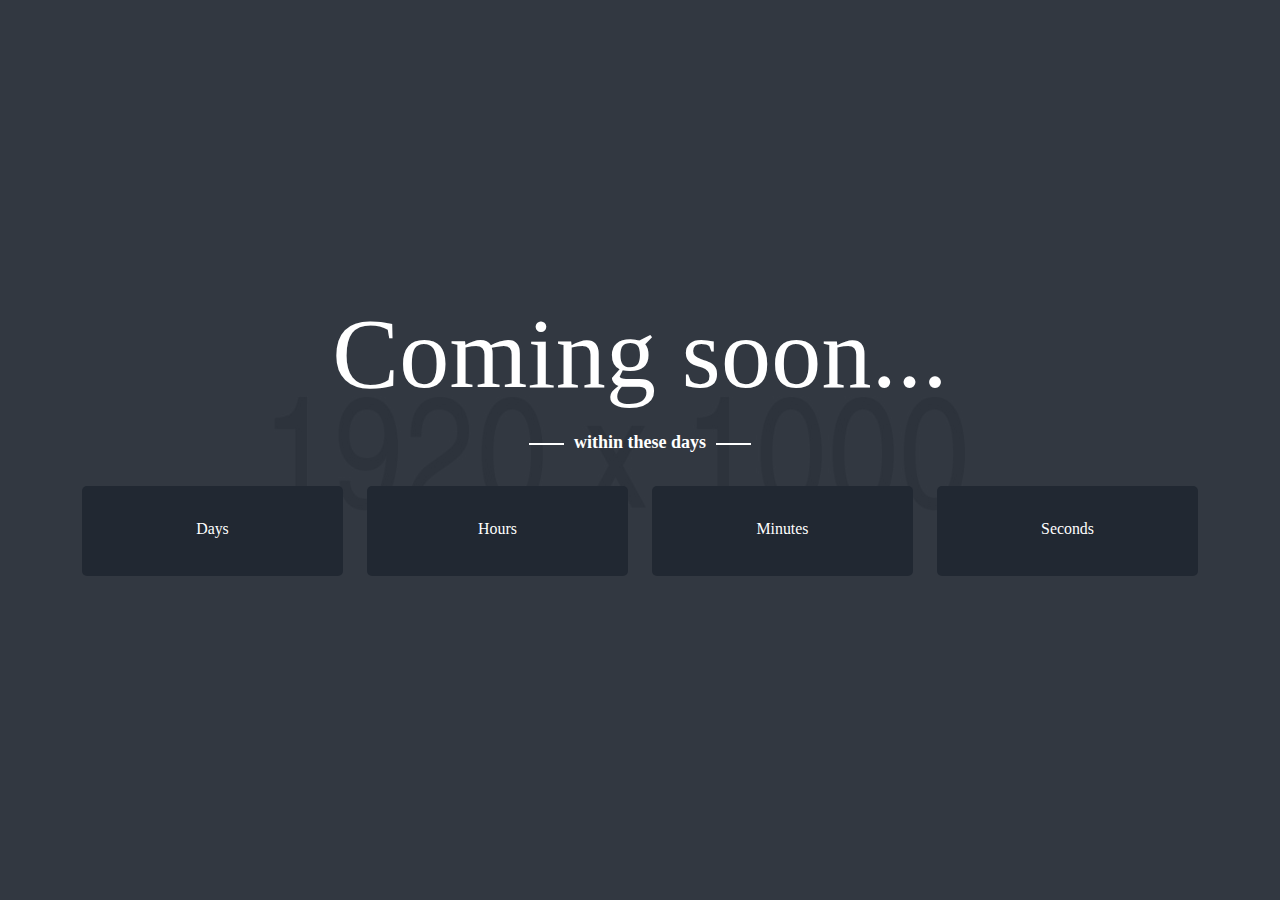
<file: coming-soon.html>
<!DOCTYPE html>
<html lang="zxx">
    <head>
        <meta charset="UTF-8">
        <meta name="viewport" content="width=device-width, initial-scale=1.0">

        <!-- Bootstrap CSS -->
        <link rel="stylesheet" href="assets/css/bootstrap.min.css">
        <!-- Box Icons CSS -->
        <link rel="stylesheet" href="assets/css/boxicons.min.css">
        <!-- Mean Menu CSS -->
        <link rel="stylesheet" href="assets/css/meanmenu.css">
        <!-- Animate CSS -->
        <link rel="stylesheet" href="assets/css/animate.min.css">
        <!-- Owl Carousel CSS -->
        <link rel="stylesheet" href="assets/css/owl.carousel.min.css">
        <link rel="stylesheet" href="assets/css/owl.theme.default.min.css">
        <!-- Flat Icon CSS -->
        <link rel="stylesheet" href="assets/fonts/flaticon.css">
        <!-- Modal Video CSS -->
        <link rel="stylesheet" href="assets/css/modal-video.min.css">
        <!-- Odometer CSS -->
        <link rel="stylesheet" href="assets/css/odometer.min.css">
        <!-- Style CSS -->
        <link rel="stylesheet" href="assets/css/style.css">
        <!-- Responsive CSS -->
        <link rel="stylesheet" href="assets/css/responsive.css">
        <!-- Theme Dark CSS -->
        <link rel="stylesheet" href="assets/css/theme-dark.css">

        <title>Inva - Finance & Investment HTML Template</title>

        <link rel="icon" type="image/png" href="assets/img/favicon.png">
    </head>
    <body>
        <!-- Preloader -->
        <div class="loader">
            <div class="d-table">
                <div class="d-table-cell">
                    <div class="pre-load">
                        <div class="inner one"></div>
                        <div class="inner two"></div>
                        <div class="inner three"></div>
                    </div>
                </div>
            </div>
        </div>
        <!-- End Preloader -->

        <!-- Coming Soon -->
        <div class="coming-soon-area">
            <div class="d-table">
                <div class="d-table-cell">
                    <div class="container">
                        <div class="soon-item">
                            <h1>Coming soon...</h1>
                            <span>within these days</span>
                            <div class="row">

                                <div class="col-6 col-sm-3 col-lg-3">
                                    <div class="coming-inner">
                                        <h3 id="days"></h3>
                                        <p>Days</p>
                                    </div>
                                </div>

                                <div class="col-6 col-sm-3 col-lg-3">
                                    <div class="coming-inner">
                                        <h3 id="hours"></h3>
                                        <p>Hours</p>
                                    </div>
                                </div>

                                <div class="col-6 col-sm-3 col-lg-3">
                                    <div class="coming-inner">
                                        <h3 id="minutes"></h3>
                                        <p>Minutes</p>
                                    </div>
                                </div>

                                <div class="col-6 col-sm-3 col-lg-3">
                                    <div class="coming-inner">
                                        <h3 id="seconds"></h3>
                                        <p>Seconds</p>
                                    </div>
                                </div>

                            </div>
                        </div>
                    </div>
                </div>
            </div>
        </div>
        <!-- End Coming Soon -->

        <!-- Go Top -->
        <div class="go-top">
            <i class="bx bxs-up-arrow-alt"></i>
            <i class="bx bxs-up-arrow-alt"></i>
        </div>
        <!-- End Go Top -->


        <!-- Essential JS -->
        <script src="assets/js/jquery.min.js"></script>
        <script src="assets/js/bootstrap.bundle.min.js"></script>
        <!-- Form Validator JS -->
        <script src="assets/js/form-validator.min.js"></script>
        <!-- Contact JS -->
        <script src="assets/js/contact-form-script.js"></script>
        <!-- Ajax Chip JS -->
        <script src="assets/js/jquery.ajaxchimp.min.js"></script>
        <!-- Mean Menu JS -->
        <script src="assets/js/jquery.meanmenu.js"></script>
        <!-- Wow JS -->
        <script src="assets/js/wow.min.js"></script>
        <!-- Owl Carousel JS -->
        <script src="assets/js/owl.carousel.min.js"></script>
        <!-- Modal Video JS -->
        <script src="assets/js/jquery-modal-video.min.js"></script>
        <!-- Odometer JS -->
        <script src="assets/js/odometer.min.js"></script>
        <script src="assets/js/jquery.appear.min.js"></script>
        <!-- Smooth Scroll JS -->
        <script src="assets/js/smoothscroll.min.js"></script>
        <!-- Custom JS -->
        <script src="assets/js/custom.js"></script>
    </body>
</html>
</file>
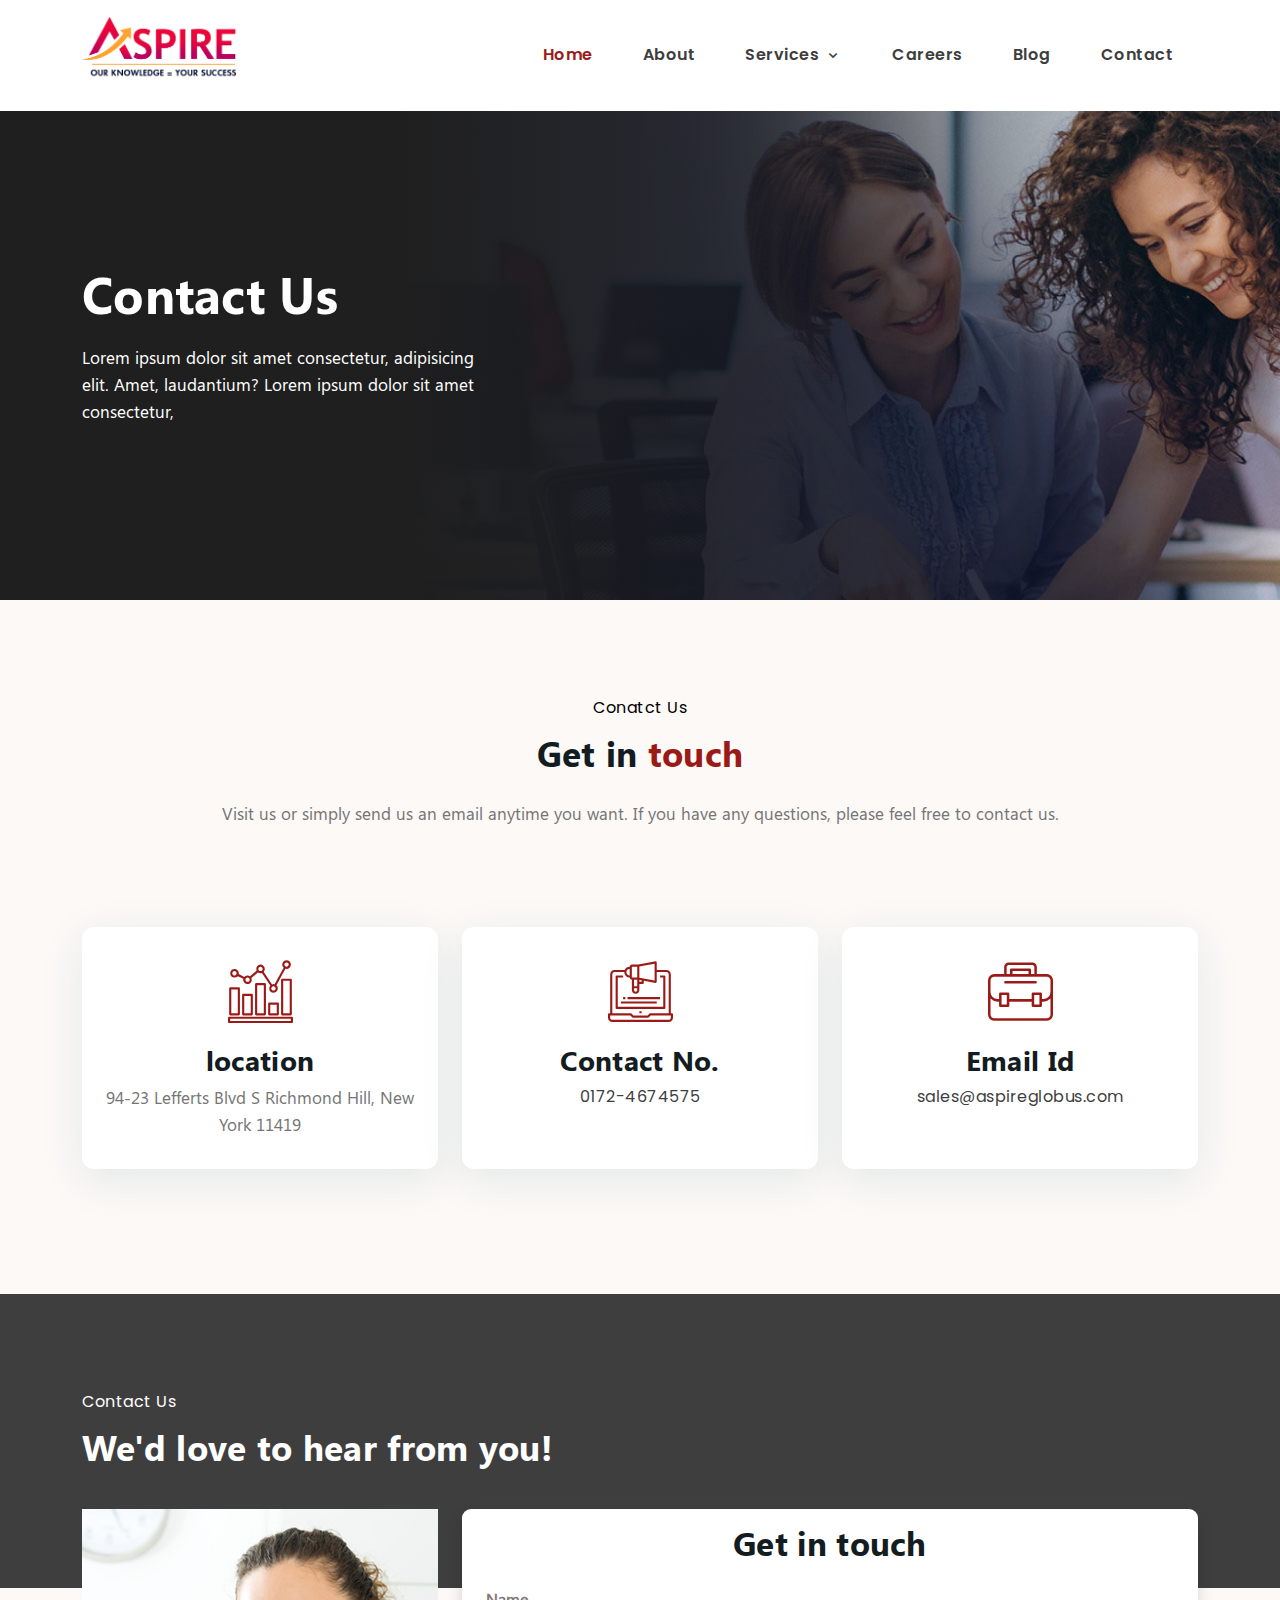
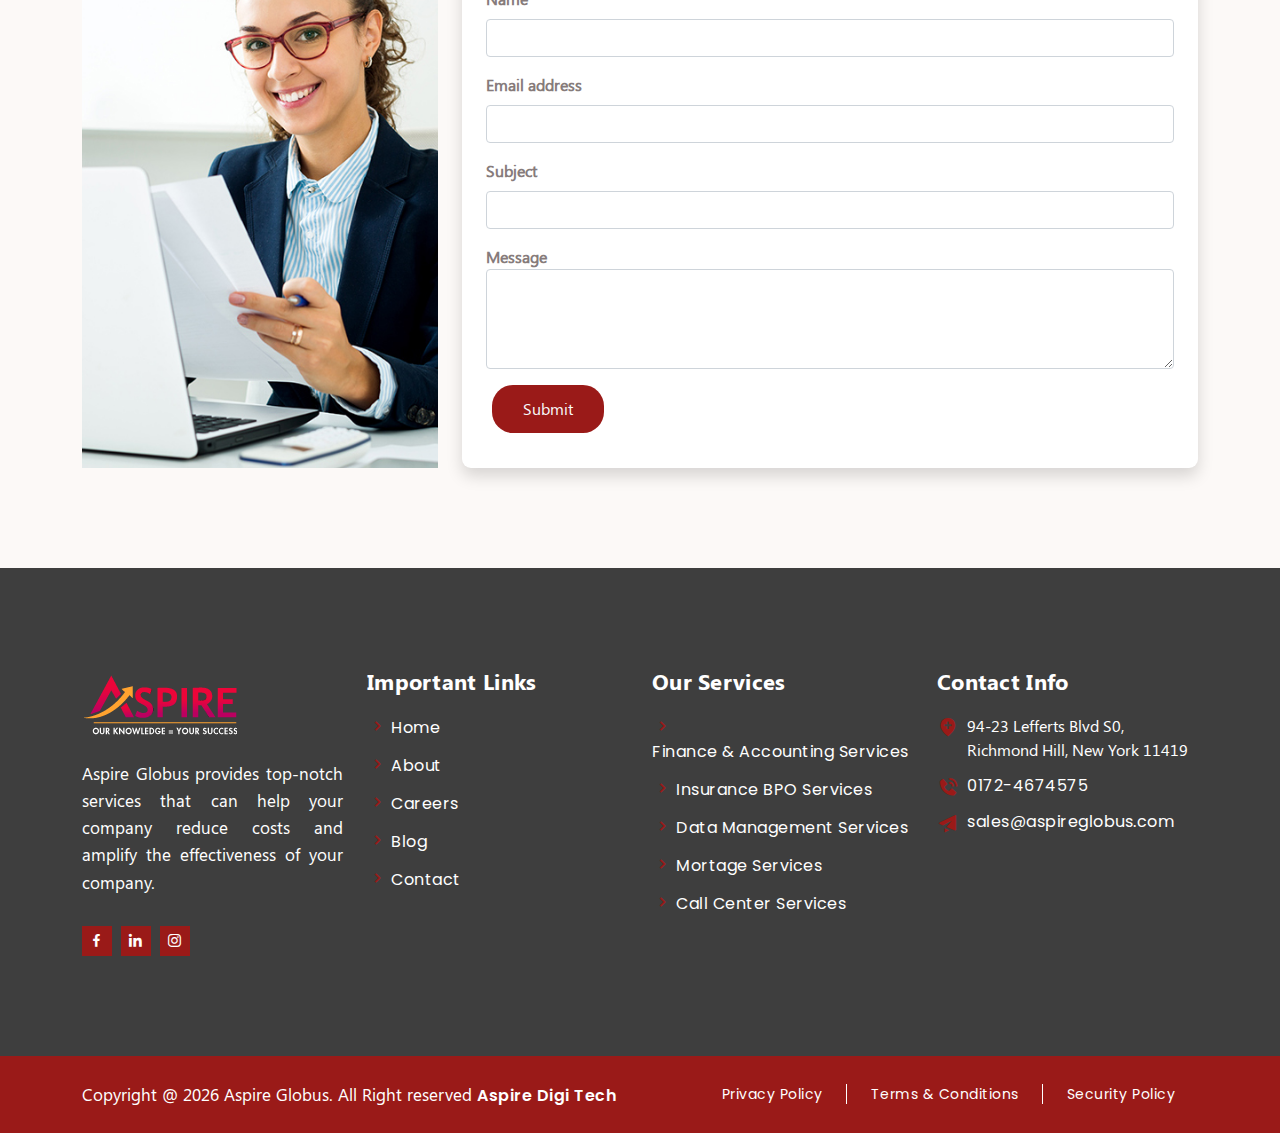
<file: contact.html>
<!DOCTYPE html>
<html lang="en">

<head>
  <meta http-equiv="Cache-Control" content="no-store" />
  <meta charset="UTF-8" />
  <meta name="viewport" content="width=device-width, initial-scale=1.0" />

  <!-- Bootstrap CSS -->
  <link rel="stylesheet" href="assets/css/bootstrap.min.css" />
  <!-- Box Icons CSS -->
  <link rel="stylesheet" href="assets/css/boxicons.min.css" />
  <!-- Mean Menu CSS -->
  <link rel="stylesheet" href="assets/css/meanmenu.css" />
  <!-- Animate CSS -->
  <link rel="stylesheet" href="assets/css/animate.min.css" />
  <!-- Owl Carousel CSS -->
  <link rel="stylesheet" href="assets/css/owl.carousel.min.css" />
  <link rel="stylesheet" href="assets/css/owl.theme.default.min.css" />
  <!-- Flat Icon CSS -->
  <link rel="stylesheet" href="assets/fonts/flaticon.css" />
  <!-- Modal Video CSS -->
  <link rel="stylesheet" href="assets/css/modal-video.min.css" />
  <!-- Odometer CSS -->
  <link rel="stylesheet" href="assets/css/odometer.min.css" />
  <!-- Style CSS -->
  <link rel="stylesheet" href="assets/css/style.css" />
  <!-- Responsive CSS -->
  <link rel="stylesheet" href="assets/css/responsive.css" />
  <!-- Theme Dark CSS -->
  <link rel="stylesheet" href="assets/css/theme-dark.css" />
  <link rel="stylesheet" href="assets/fonts/style.css" />
  <link rel="stylesheet" href="assets/fonts/font-awesome.min.css">
  <link rel="stylesheet" href="assets/css/rm_menu.css">
  <link rel="stylesheet" href="assets/css/animate.min.css">
  <link rel="stylesheet" href="assets/fonts/font-flaticon-v2.min.css">
  <link rel="stylesheet" href="https://cdn.jsdelivr.net/npm/bootstrap-icons@1.10.3/font/bootstrap-icons.css" />
  <link rel="stylesheet" href="assets/fonts/font-flaticon-v2.min.css">

  <title>Aspire Globus::Contact Us</title>

  <link rel="icon" type="image/png" href="assets/img/favicon.jpg" />

</head>

<body>
  <!-- Preloader -->
  <div class="loader">
    <div class="d-table">
      <div class="d-table-cell">
        <div class="pre-load">
          <img src="./assets/images/aspire-logo.gif">

        </div>
      </div>
    </div>
  </div>
  <!-- End Preloader -->

  <!-- Header -->

  <!-- End Header -->

  <!-- Navbar -->
  <div class="navbar-area sticky-top">
    <!-- Menu For Mobile Device -->
    <div class="mobile-nav">
      <a href="index.html" class="logo">
        <img src="assets/img/logo.png" alt="Logo" />
      </a>
    </div>

    <!-- Menu For Desktop Device -->
    <div class="main-nav">
      <div class="container">
        <nav class="navbar navbar-expand-md navbar-light">
          <a class="navbar-brand" href="index.html">
            <img src="assets/img/logo.png" class="logo-one" alt="Logo" />
            <img src="assets/img/logo.png" class="logo-two" alt="Logo" />
          </a>
          <div class="collapse navbar-collapse mean-menu" id="navbarSupportedContent">
            <ul class="navbar-nav ms-auto me-0">
              <li class="nav-item">
                <a href="#" class="nav-link active">Home</a>
              </li>

              <li class="nav-item">
                <a href="about.html" class="nav-link">About</a>
              </li>
              <li class="nav-item">
                <a href="#" class="nav-link dropdown-toggle">Services <i class="bx bx-chevron-down"></i></a>
                <ul class="dropdown-menu">
                  <li class="nav-item">
                    <a href="#" class="nav-link">Finance & Accounting</a>
                  </li>
                  <li class="nav-item">
                    <a href="#" class="nav-link">Insurance BPO Services</a>
                  </li>
                  <li class="nav-item">
                    <a href="#" class="nav-link">Data Management Services</a>
                  </li>
                  <li class="nav-item">
                    <a href="mortage-services.html" class="nav-link">Mortage Services</a>
                  </li>
                  <li class="nav-item">
                    <a href="#" class="nav-link">Call Center Services</a>
                  </li>
                </ul>
              </li>

              <li class="nav-item">
                <a href="#" class="nav-link dropdown-toggle">Careers</a>
              </li>

              <li class="nav-item">
                <a href="./blog.html" class="nav-link dropdown-toggle">Blog</a>
              </li>
              <li class="nav-item">
                <a href="contact.html" class="nav-link">Contact</a>
              </li>
            </ul>
          </div>
        </nav>
      </div>
    </div>
  </div>
  <!-- End Navbar -->

  <!-- Page Title -->
  <div class="page-title-area title-bg-one banner-item">
    <div class="d-table">
      <div class="d-table-cell">
        <div class="container">
          <div class="title-content">
            <h1>Contact Us</h1>
            <p class="inner-banner-para">Lorem ipsum dolor sit amet consectetur, adipisicing elit. Amet, laudantium?
              Lorem ipsum dolor sit amet consectetur,
            </p>
          </div>
        </div>
      </div>
    </div>
  </div>
  <!-- End Page Title -->

  <section class=" Blog-section insights-section-main ptb-100 text-center services-bg">
    <div class="container">
      <div class="section-title mb-0">
        <div class="row align-items-center pb-100">
          <div class="col-lg-12">
            <span class="sub-title boomProjects">Conatct Us</span>
            <h2>
              Get in<span> touch</span>
            </h2>
            <br>
            <p>Visit us or simply send us an email anytime you want. If you have any questions, please feel free to contact us.</p>
          </div>
        </div>
        <div class="row">
          <div class="col-lg-4 col-sm-12">
            <div class="item--meta">
              <div class="item--icon"> <i aria-hidden="true" class="flaticon-v2 flaticon-v2-stats"></i></div>
              <h3 class="item--title">location</h3>
              <p>94-23 Lefferts Blvd S Richmond Hill, New York 11419</p>
              
            </div>
          </div>
          <div class="col-lg-4 col-sm-12">
            <div class="item--meta">
              <div class="item--icon"> <i aria-hidden="true" class="flaticon-v2 flaticon-v2-digital-marketing-1"></i>
              </div>
              <h3 class="item--title">Contact No.</h3>
              <a href="tel:+0172-4674575"> 0172-4674575</a>
              
            </div>
          </div>
          <div class="col-lg-4 col-sm-12">
            <div class="item--meta">
              <div class="item--icon"> <i aria-hidden="true" class="flaticon-v2 flaticon-v2-suitcase"></i></div>
              <h3 class="item--title">Email Id</h3>
              <a href="mailto:sales@aspireglobus.com">sales@aspireglobus.com</a>
              
            </div>
          </div>
          
          
          
        </div>


      </div>
    </div>
  </section>


  <section class="work-area contact-boom ptb-100">
    <div class="container">
      <div class="section-title">
        <div class="row align-items-center">
          <div class="col-lg-6">
            <span class="sub-title">Contact Us</span>
            <h2>We'd love to hear from you!</h2>
          </div>
          <div class="col-lg-6">
            
          </div>
        </div>
      </div>

      <div class="row dsd">
        <div class="col-lg-4 ctz contact-left-img">
          <img src="assets/images/filler2-1-1.jpg">

        </div>
        <div class="col-lg-8">
          <form class="ctz shadow">
            <h3>Get in touch</h3>
            <div class="mb-3">
              <label for="exampleInputEmail1" class="form-label">Name </label>
              <input type="text" class="form-control" id="exampleInputEmail1" aria-describedby="emailHelp">
            </div>

            <div class="mb-3">
              <label for="exampleInputEmail1" class="form-label">Email address</label>
              <input type="email" class="form-control" id="exampleInputEmail1" aria-describedby="emailHelp">
            </div>
            <div class="mb-3">
              <label for="exampleInputEmail1" class="form-label">Subject</label>
              <input type="text" class="form-control" id="exampleInputEmail1" aria-describedby="emailHelp">
            </div>
            <div class="mb-3">
              <label for="">Message</label>

              <textarea class="form-control" id="floatingTextarea2" style="height: 100px"></textarea>
            </div>
            <button type="submit" class="text-light btn btnColor">
              Submit
            </button>
          </form>
        </div>
      </div>
    </div>
  </section>


  <!-- Footer -->
  <footer class="footer-area pt-100">
    <div class="container">
      <div class="row">
        <div class="col-sm-6 col-lg-3">
          <div class="footer-item">
            <div class="footer-logo">
              <a class="footer-inva" href="index.html">
                <img src="assets/images/Logo-white.png" class="footerLogo" alt="Logo" />
              </a>
              <p class="footerContent">
                Aspire Globus provides top-notch services that can
                help your company reduce costs and amplify the effectiveness
                of your company.
              </p>
              <ul>
                <li>
                  <a href="https://www.facebook.com/aspiremofficial/" target="_blank">
                    <i class="bx bxl-facebook"></i>
                  </a>
                </li>

                <li>
                  <a href="https://www.linkedin.com/company/aspireminc/" target="_blank">
                    <i class="bx bxl-linkedin"></i>
                  </a>
                </li>
                <li>
                  <a href="https://www.instagram.com/aspire.business.solutions/" target="_blank">
                    <i class="bx bxl-instagram"></i>
                  </a>
                </li>
              </ul>
            </div>
          </div>
        </div>

        <div class="col-sm-6 col-lg-3">
          <div class="footer-item">
            <div class="footer-link">
              <h3>Important Links</h3>
              <ul>
                <li>
                  <i class="bx bx-chevron-right"></i>
                  <a href="index.html">Home</a>
                </li>
                <li>
                  <i class="bx bx-chevron-right"></i>
                  <a href="about.html">About</a>
                </li>
                <li>
                  <i class="bx bx-chevron-right"></i>
                  <a href="projects.html">Careers</a>
                </li>
                <li>
                  <i class="bx bx-chevron-right"></i>
                  <a href="blog.html">Blog</a>
                </li>
                <li>
                  <i class="bx bx-chevron-right"></i>
                  <a href="faq.html">Contact</a>
                </li>
              </ul>
            </div>
          </div>
        </div>

        <div class="col-sm-6 col-lg-3">
          <div class="footer-item">
            <div class="footer-link">
              <h3>Our Services</h3>
              <ul>
                <li>
                  <i class="bx bx-chevron-right"></i>
                  <a href="#">Finance & Accounting Services</a>
                </li>
                <li>
                  <i class="bx bx-chevron-right"></i>
                  <a href="#">Insurance BPO Services</a>
                </li>
                <li>
                  <i class="bx bx-chevron-right"></i>
                  <a href="#">Data Management Services </a>
                </li>

                <li>
                  <i class="bx bx-chevron-right"></i>
                  <a href="#">Mortage Services </a>
                </li>
                <li>
                  <i class="bx bx-chevron-right"></i>
                  <a href="#">Call Center Services</a>
                </li>
              </ul>
            </div>
          </div>
        </div>

        <div class="col-sm-6 col-lg-3">
          <div class="footer-item">
            <div class="footer-contact">
              <h3>Contact Info</h3>
              <ul>
                <li>
                  <i class="bx bxs-location-plus"></i>
                  <span>94-23 Lefferts Blvd S0, Richmond Hill, New York
                    11419</span>
                </li>
                <li>
                  <i class="bx bxs-phone-call"></i>
                  <a href="tel:+0172-4674575"> 0172-4674575</a>
                </li>
                <li>
                  <i class="bx bxs-paper-plane"></i>
                  <a href="mailto:sales@aspireglobus.com">sales@aspireglobus.com</a>
                </li>
              </ul>
            </div>
          </div>
        </div>
      </div>
    </div>
    <div class="copyright-area">
      <div class="container">
        <div class="row">
          <div class="col-lg-6 col-sm-12">
            <p>
              Copyright @
              <script>
                document.write(new Date().getFullYear());
              </script>
              Aspire Globus. All Right reserved
              <a class="copyrightLocal" href="#" target="_blank">Aspire Digi Tech</a>
            </p>
          </div>
          <div class="col-lg-6 col-sm-12">
            <ul class="footer-links policies">
              <li class="nav-item">
                <a href="privacy-policy.php" target="_blank">Privacy Policy</a>
              </li>
              <li class="nav-item">
                <a href="terms-and-conditions.php">Terms &amp; Conditions</a>
              </li>
              <li class="nav-item">
                <a class="borRight" href="security-policy.php">Security Policy</a>
              </li>
            </ul>
          </div>
        </div>

      </div>
    </div>
  </footer>
  <!-- End Footer -->

  <!-- Go Top -->
  <div class="go-top">
    <i class="bx bxs-up-arrow-alt"></i>
    <i class="bx bxs-up-arrow-alt"></i>
  </div>
  <!-- End Go Top -->

  <!-- Essential JS -->
  <script src="assets/js/jquery.min.js"></script>
  <script src="assets/js/bootstrap.bundle.min.js"></script>
  <!-- Form Validator JS -->
  <script src="assets/js/form-validator.min.js"></script>
  <!-- Contact JS -->
  <script src="assets/js/contact-form-script.js"></script>
  <!-- Ajax Chip JS -->
  <script src="assets/js/jquery.ajaxchimp.min.js"></script>
  <!-- Mean Menu JS -->
  <script src="assets/js/jquery.meanmenu.js"></script>
  <!-- Wow JS -->
  <script src="assets/js/wow.min.js"></script>
  <!-- Owl Carousel JS -->
  <script src="assets/js/owl.carousel.min.js"></script>
  <!-- Modal Video JS -->
  <script src="assets/js/jquery-modal-video.min.js"></script>
  <!-- Odometer JS -->
  <script src="assets/js/odometer.min.js"></script>
  <script src="assets/js/jquery.appear.min.js"></script>
  <!-- Smooth Scroll JS -->
  <script src="assets/js/smoothscroll.min.js"></script>
  <!-- Custom JS -->
  <script src="assets/js/custom.js"></script>
  <script src="assets/js/Mobile-menu.js"></script>
  <script src='https://cdnjs.cloudflare.com/ajax/libs/jquery/2.1.3/jquery.min.js'></script>
  <script src="assets/js/rm_menu.js"></script>
  <script src="assets/js/jquery.slicknav.min.js"></script>
  <script src="assets/js/jquery-new.min.js"></script>

  <script>
    function openCity(evt, cityName) {
      // Declare all variables
      var i, tabcontent, tablinks;

      // Get all elements with class="tabcontent" and hide them
      tabcontent = document.getElementsByClassName("tabcontent");
      for (i = 0; i < tabcontent.length; i++) {
        tabcontent[i].style.display = "none";
      }

      // Get all elements with class="tablinks" and remove the class "active"
      tablinks = document.getElementsByClassName("tablinks");
      for (i = 0; i < tablinks.length; i++) {
        tablinks[i].className = tablinks[i].className.replace(" active", "");
      }

      // Show the current tab, and add an "active" class to the link that opened the tab
      document.getElementById(cityName).style.display = "block";
      evt.currentTarget.className += " active";
    }
  </script>
</body>

</html>
</file>
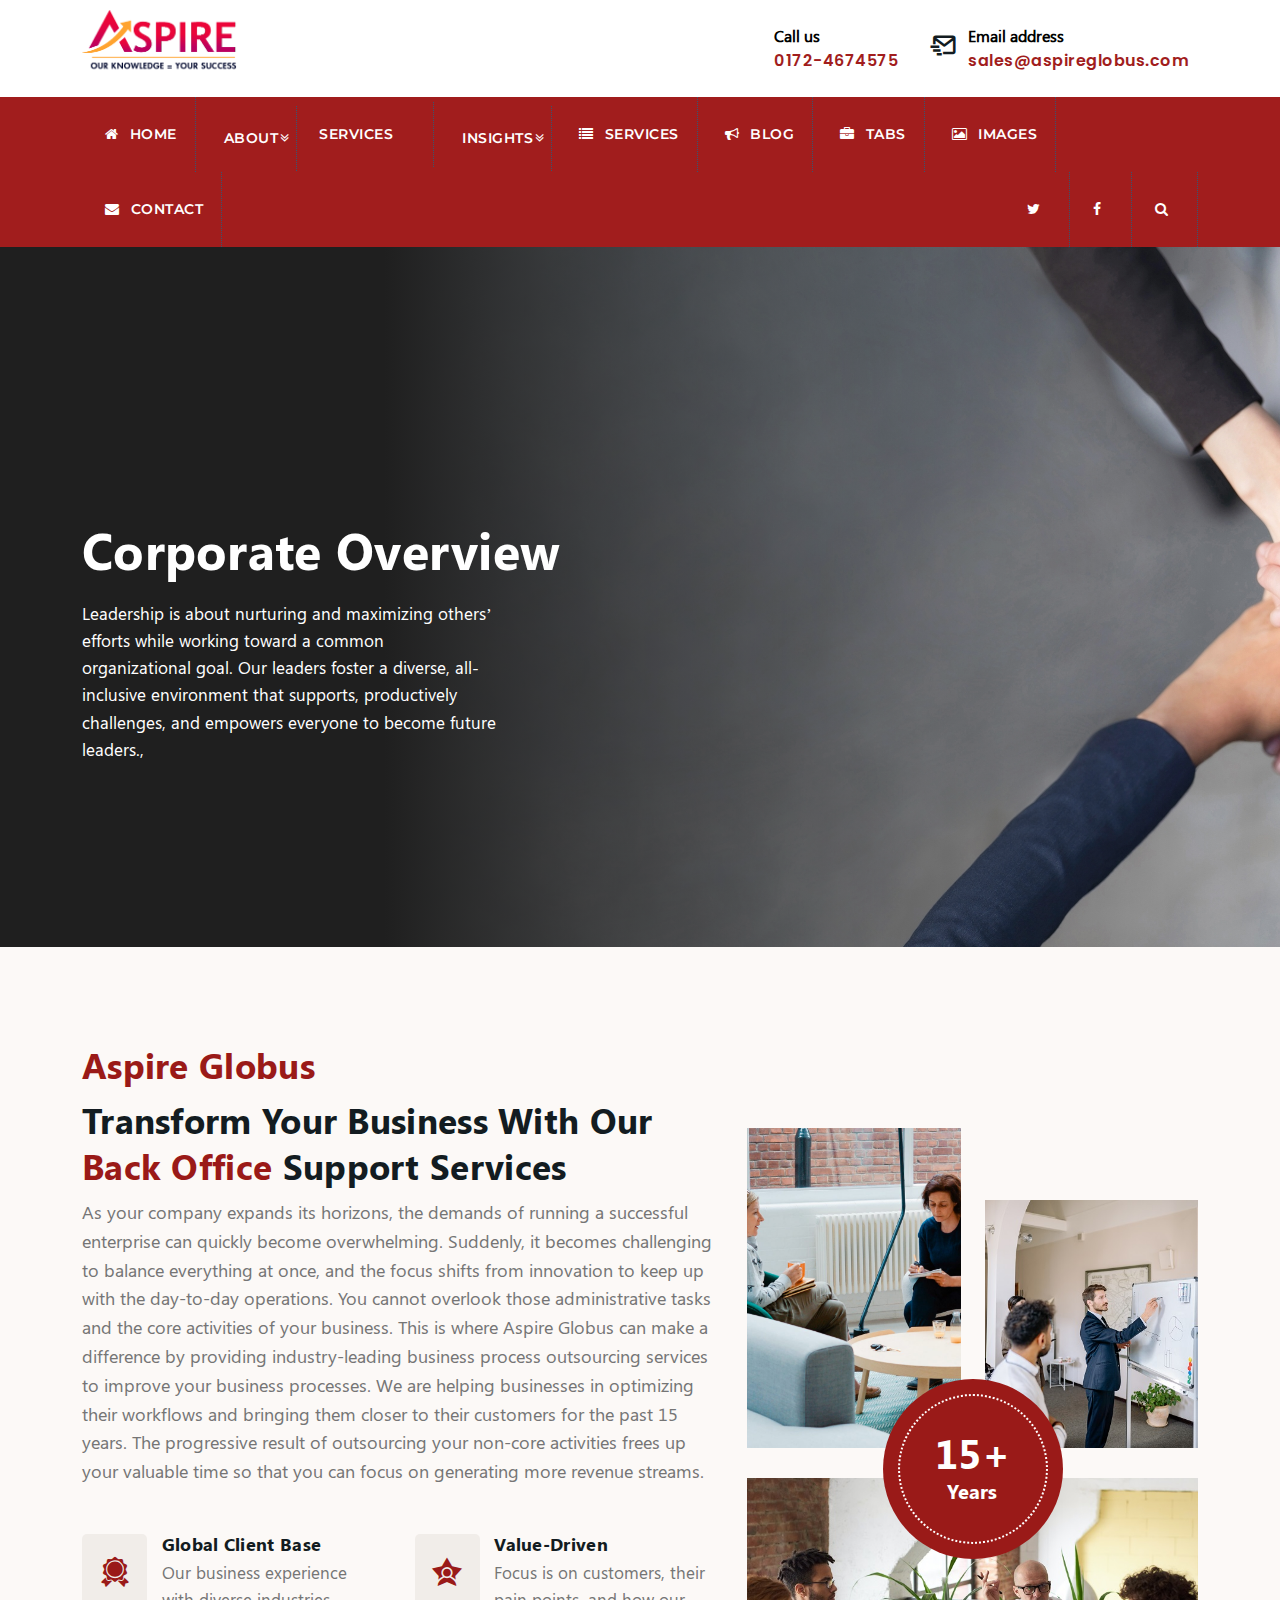
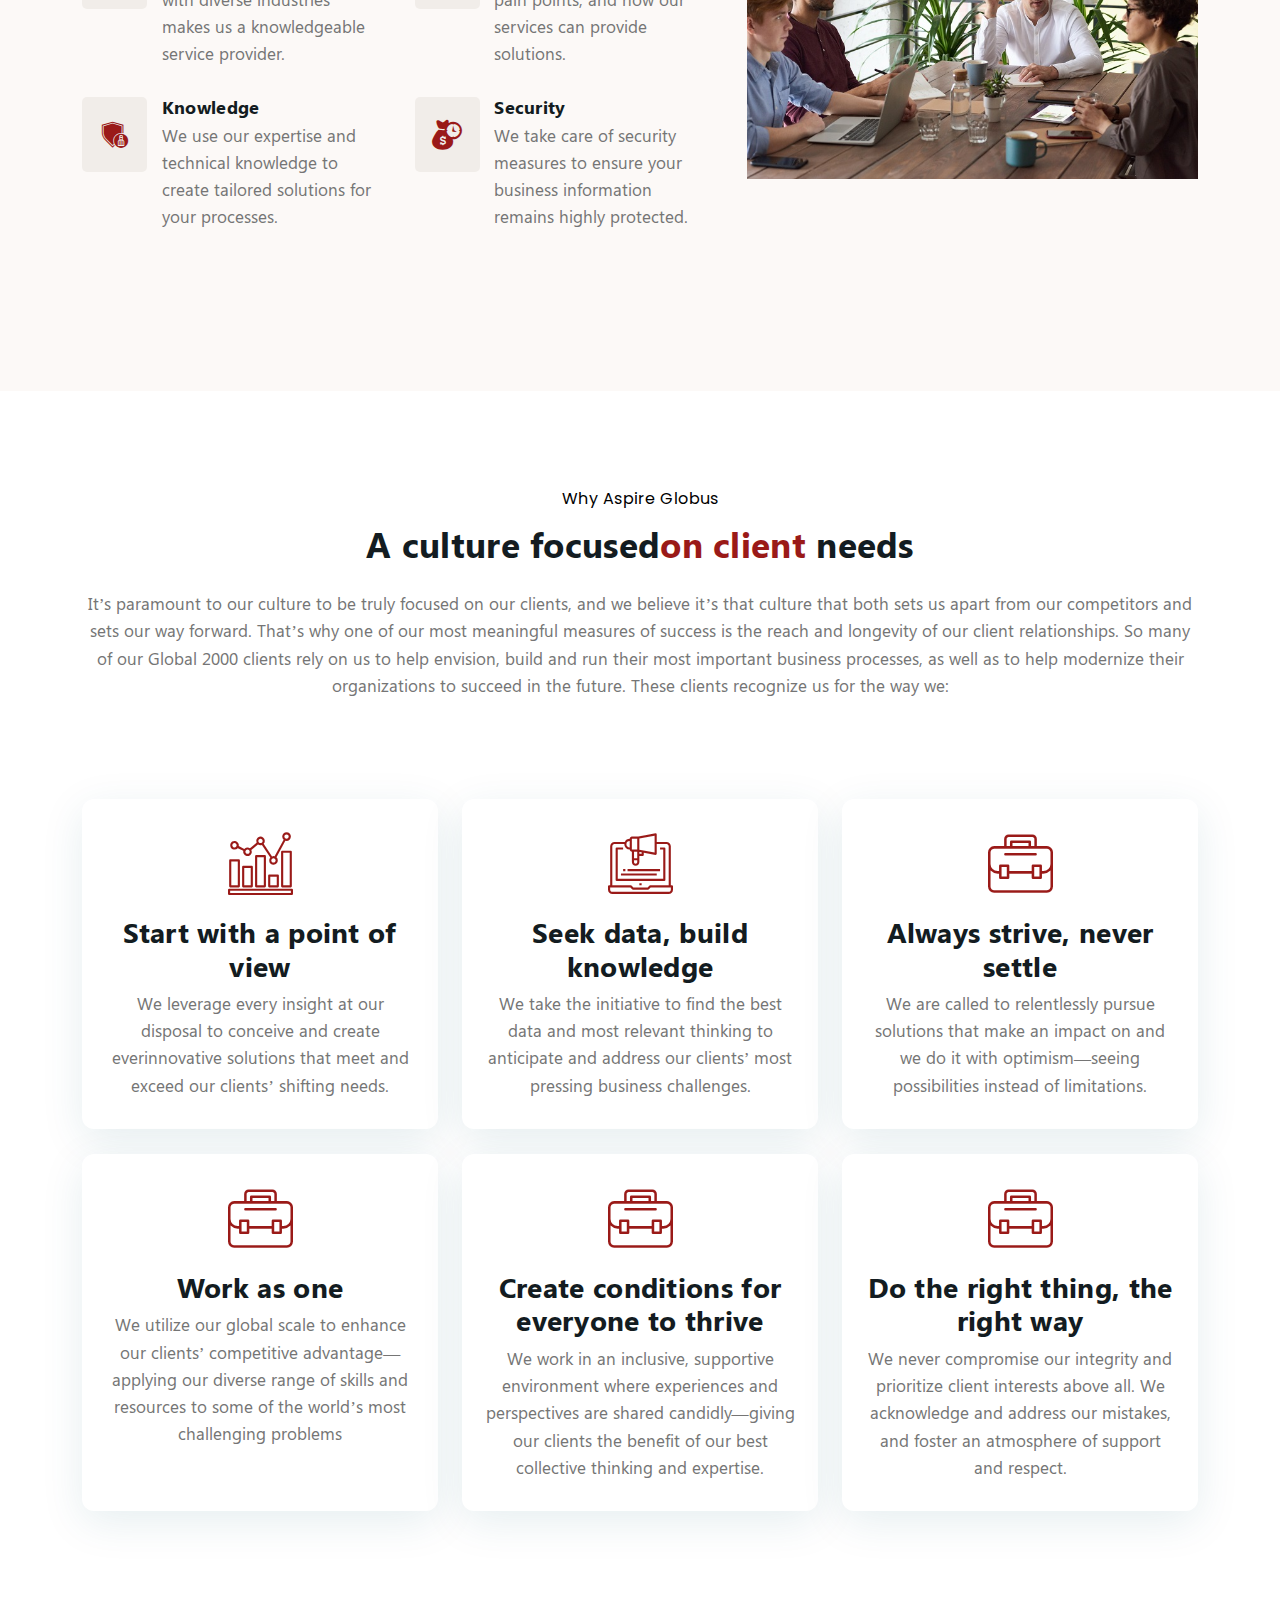
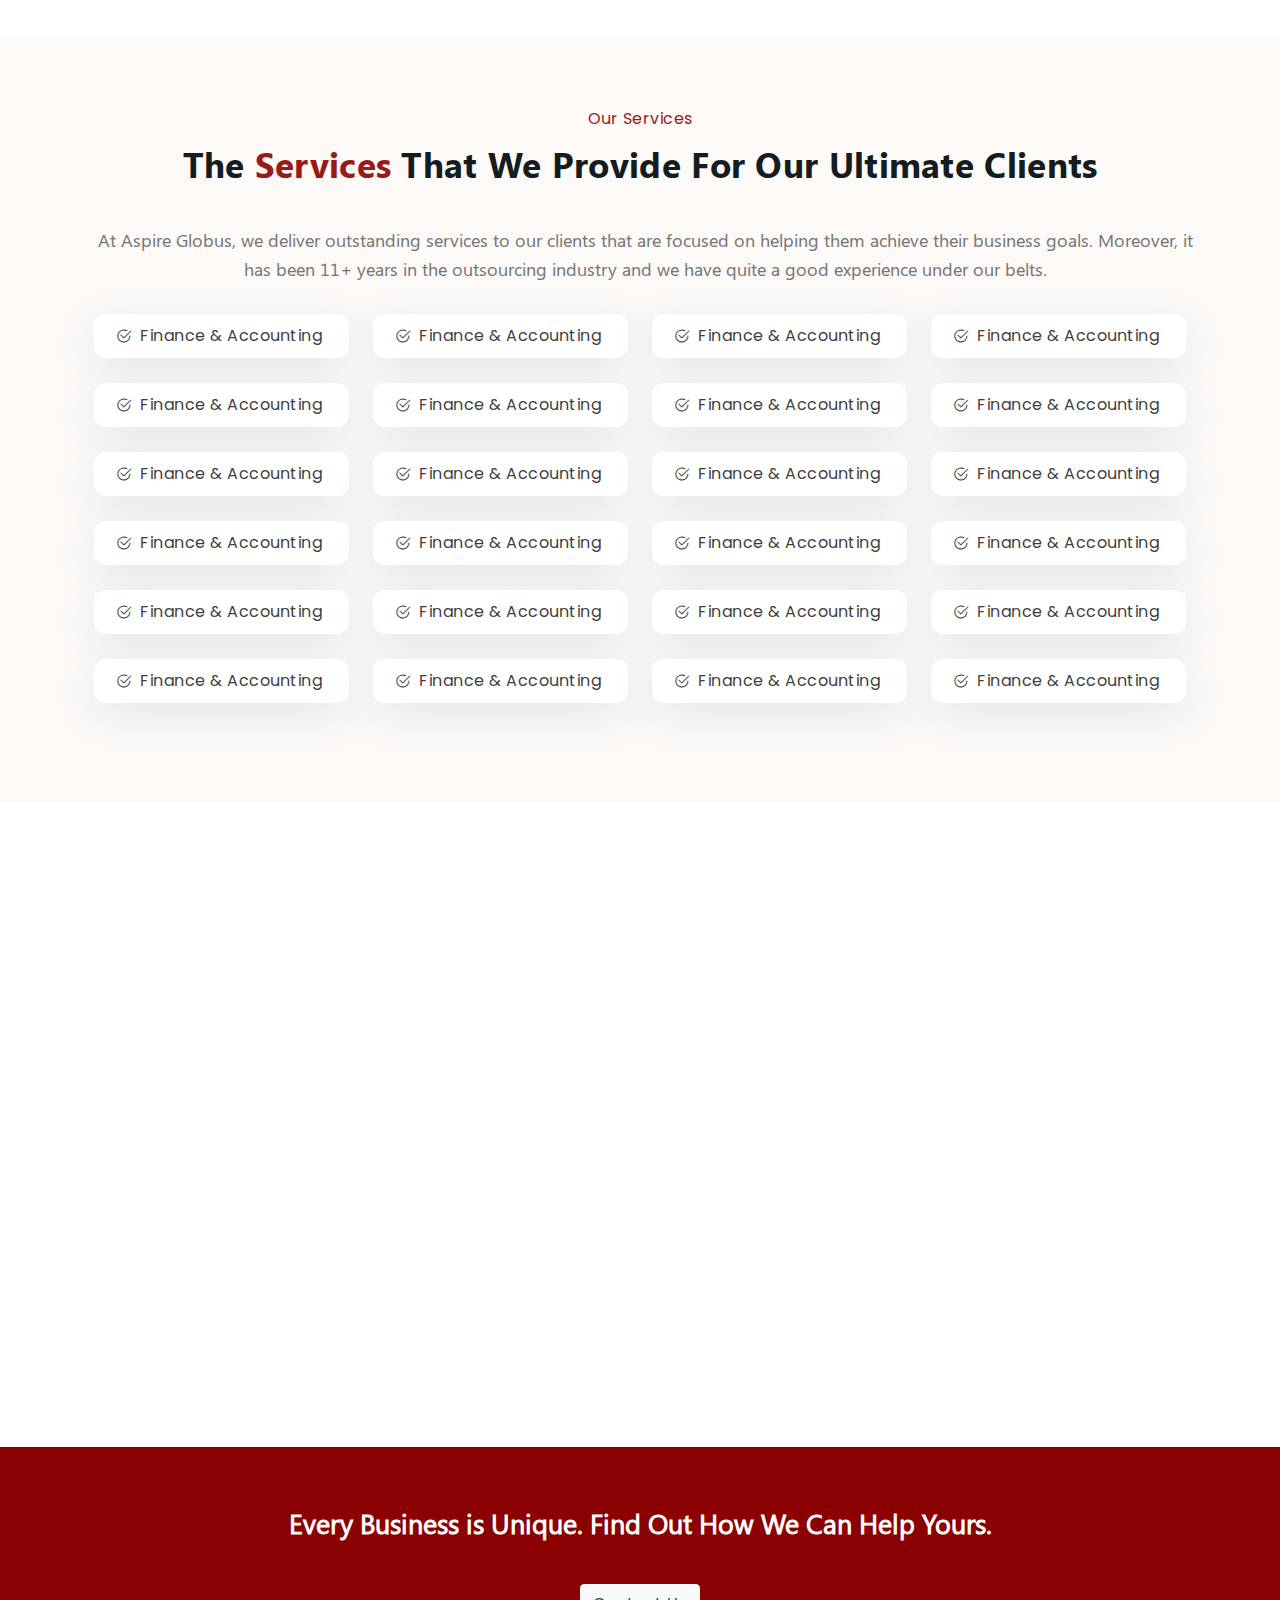
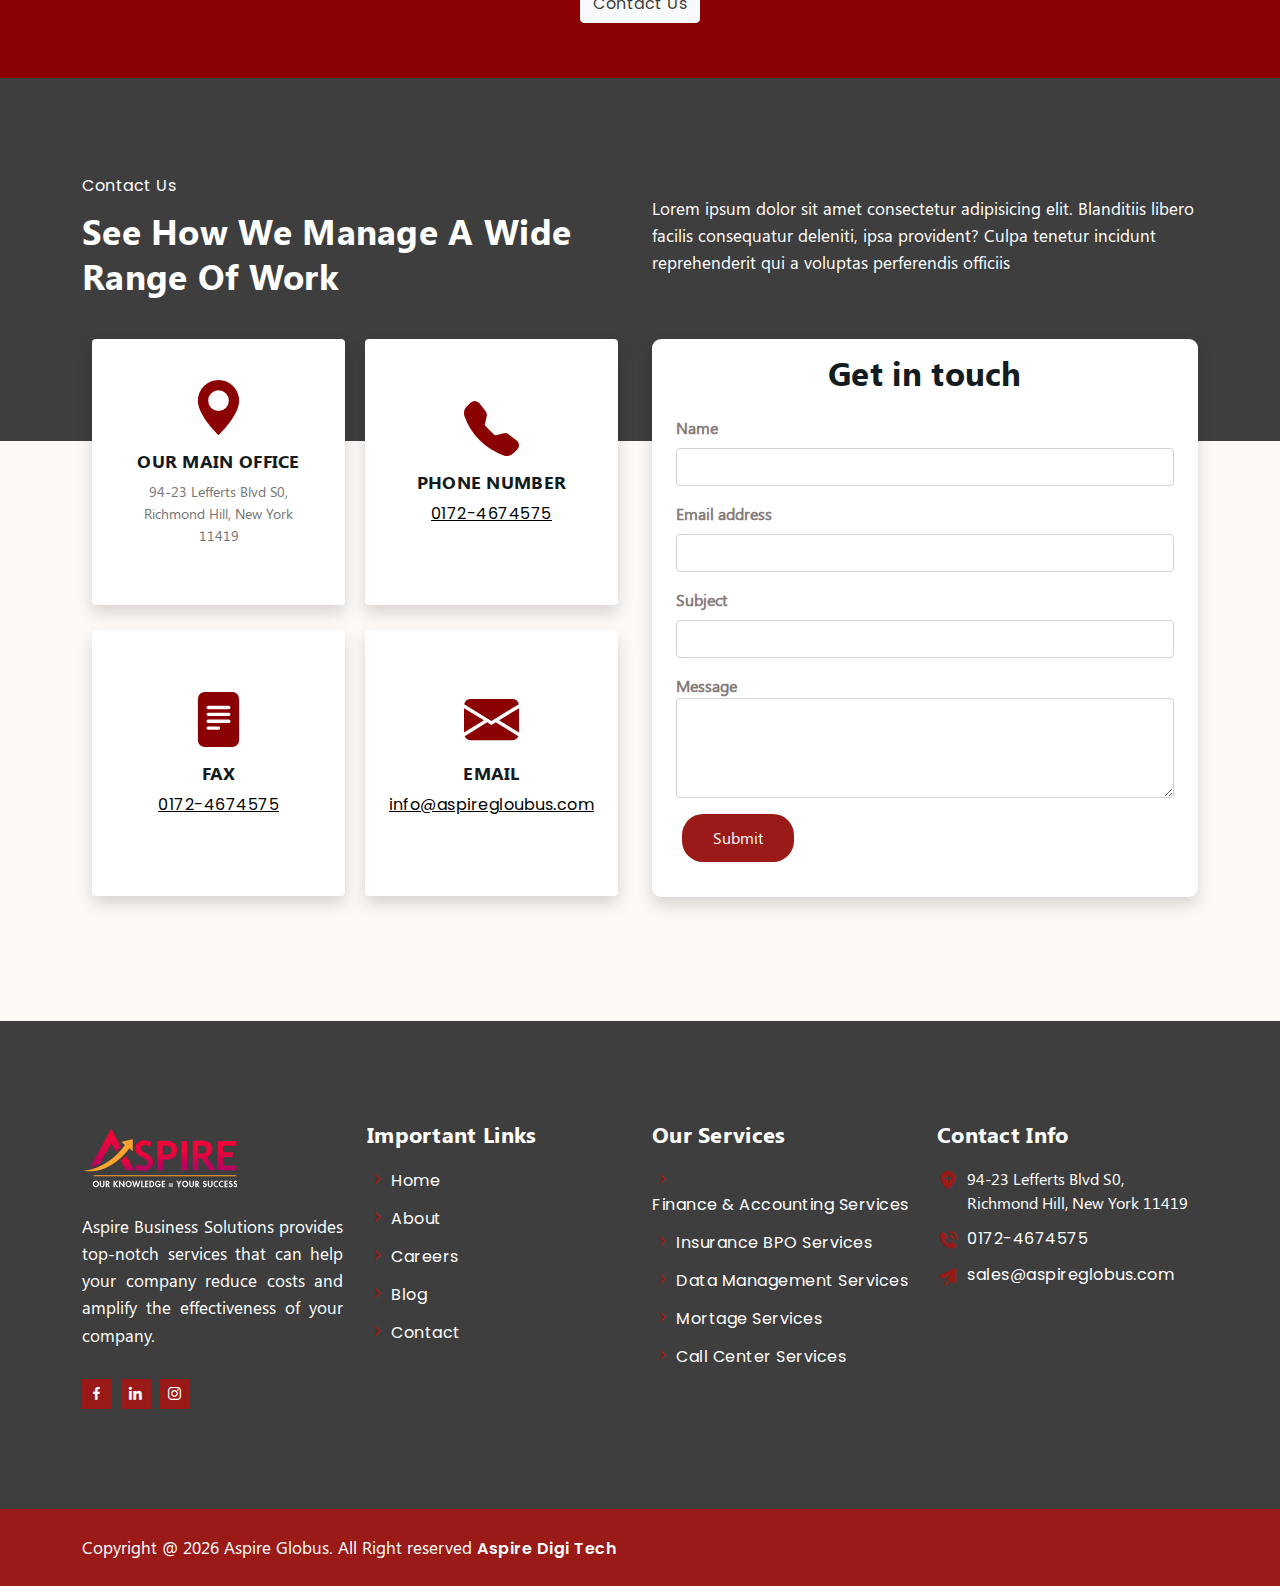
<file: corporate-overview.html>
<!DOCTYPE html>
<html lang="en">

<head>
  <meta http-equiv="Cache-Control" content="no-store" />
  <meta charset="UTF-8" />
  <meta name="viewport" content="width=device-width, initial-scale=1.0" />

  <!-- Bootstrap CSS -->
  <link rel="stylesheet" href="assets/css/bootstrap.min.css" />
  <!-- Box Icons CSS -->
  <link rel="stylesheet" href="assets/css/boxicons.min.css" />
  <!-- Mean Menu CSS -->
  <link rel="stylesheet" href="assets/css/meanmenu.css" />
  <!-- Animate CSS -->
  <link rel="stylesheet" href="assets/css/animate.min.css" />
  <!-- Owl Carousel CSS -->
  <link rel="stylesheet" href="assets/css/owl.carousel.min.css" />
  <link rel="stylesheet" href="assets/css/owl.theme.default.min.css" />
  <!-- Flat Icon CSS -->
  <link rel="stylesheet" href="assets/fonts/flaticon.css" />
  <!-- Modal Video CSS -->
  <link rel="stylesheet" href="assets/css/modal-video.min.css" />
  <!-- Odometer CSS -->
  <link rel="stylesheet" href="assets/css/odometer.min.css" />
  <!-- Style CSS -->
  <link rel="stylesheet" href="assets/css/style.css" />
  <!-- Responsive CSS -->
  <link rel="stylesheet" href="assets/css/responsive.css" />
  <!-- Theme Dark CSS -->
  <link rel="stylesheet" href="assets/css/theme-dark.css" />
  <link rel="stylesheet" href="assets/fonts/style.css" />
  <link rel="stylesheet" href="assets/fonts/font-awesome.min.css">
  <link rel="stylesheet" href="assets/css/rm_menu.css">
  <link rel="stylesheet" href="assets/css/animate.min.css">
  <link rel="stylesheet" href="assets/fonts/font-flaticon-v2.min.css">
  <link rel="stylesheet" href="https://cdn.jsdelivr.net/npm/bootstrap-icons@1.10.3/font/bootstrap-icons.css" />
  <link rel="stylesheet" href="assets/fonts/font-flaticon-v2.min.css">

  <title>Aspire Globus :: Corporate Overview</title>

  <link rel="icon" type="image/png" href="assets/img/favicon.jpg" />

</head>

<body>
  <!-- Preloader -->
  <div class="loader">
    <div class="d-table">
      <div class="d-table-cell">
        <div class="pre-load">
          <img src="./assets/images/aspire-logo.gif">

        </div>
      </div>
    </div>
  </div>
  <!-- End Preloader -->
  <header>
    <div class="header__middle">
      <div class="container">
        <div class="header__toparea">
          <div class="logo">
            <a href="index.html">
              <img src="assets/img/logo.png" class="logo-one" alt="Logo">
            </a>
          </div>
          <div class="info">
            <ul>
              <li>
                <div class="thumb">
                  <i class="flaticon flaticon-phone-call"></i>
                </div>
                <div class="text">
                  <span>Call us</span>
                  <a href="tel:+0172-4674575"> 0172-4674575</a>
                </div>
              </li>
              <li>
                <div class="thumb">
                  <i class='bx bx-mail-send'></i>
                </div>
                <div class="text">
                  <span>Email address</span>
                  <a href="mailto:sales@aspireglobus.com">sales@aspireglobus.com</a>
                </div>
              </li>
            </ul>
          </div>
        </div>
      </div>
    </div>

  </header>
  <div class="menu-area">
    <div id="header-sticky" class="mm-menu">
      <div class="container">
        <div class="row mmr">
          <ul class="exo-menu">
            <li><a class=" home-drop-down" href="#"><i class="fa fa-home"></i> Home</a>
              <ul class="Home animated fadeIn">
                <div class="col-md-3 hmp">
                  <div class="tab">
                    <button class="tablinks rmm active" onmouseover="openCity(event, 'Home')">Home</button>
                    <button class="tablinks rmm" onmouseover="openCity(event, 'Profile')">Profile</button>
                    <button class="tablinks rmm" onmouseover="openCity(event, 'Messages')">Messages</button>
                    <button class="tablinks rmm" onmouseover="openCity(event, 'Settings')">Settings</button>
                  </div>
                  <img src="assets/images/1.jpg" alt="">
                </div>

                <div id="Home" class="tabcontent active" style="display: block;">
                  <div class="col-md-3">
                    <h4 class="row mega-title">Standers</h4>
                    <ul class="stander">
                      <li><a href="#">Mobile</a></li>
                      <li><a href="#">Computer</a></li>
                      <li><a href="#">Watch</a></li>
                      <li><a href="#">laptop</a></li>
                      <li><a href="#">Camera</a></li>
                      <li><a href="#">I pad</a></li>
                      <li><a class="view-more btn- btn-sm" href="#">View more</a></li>
                    </ul>
                  </div>
                  <div class="col-md-3">
                    <h4 class="row mega-title">Description</h4>
                    <ul class="description">
                      <li><a href="#">Women</a>
                        <span>Description of Women</span>
                      </li>
                      <li><a href="#">Men</a>
                        <span>Description of men Cloths</span>
                      </li>
                      <li><a href="#">Kids</a>
                        <span>Description of Kids Cloths</span>
                      </li>
                      <li><a href="#">Others</a>
                        <span>Description of Others Cloths</span>
                      </li>
                      <li>
                        <a class="view-more btn btn-sm " href="#">View more</a>

                      </li>
                    </ul>
                  </div>
                  <div class="col-md-3">
                    <img class="img-responsive" src="assets/images/1.jpg">
                    <h4>Architecture </h4>
                    <div class="footer-icon">
                      <a href="#"><i class="fa fa-facebook"></i></a>
                      <a href="#"><i class="fa fa-twitter"></i></a>
                      <a href="#"><i class="fa fa-google"></i></a>
                      <a href="#"><i class="fa fa-instagram"></i></a>
                    </div>
                  </div>
                </div>
                <div id="Profile" class="tabcontent" style="display: none;">
                  <div class="col-md-3">
                    <img class="img-responsive mpik" src="assets/images/1.jpg">
                    <h4>MoviePoster </h4>
                  </div>
                  <div class="col-md-6">
                    <div class="details">
                      <form>
                        <div>
                          <label for="name">Full Name</label>
                          <input type="text" class="form-control" id="name">
                        </div>
                        <div>
                          <label for="email">Email Address</label>
                          <input type="email" class="form-control" id="email">
                        </div>
                        <div>
                          <label for="p-address">Property Address</label>
                          <input type="text" class="form-control" id="p-address">
                        </div>
                        <div>
                          <label for="p-type">Property Type</label>
                          <select class="form-control" id="p-type" name="p-type">
                            <option> Property Type 1</option>
                            <option> Property Type 2</option>
                            <option> Property Type 3</option>
                          </select>
                        </div>
                        <div class="submit-btn-wrapper">
                          <button class="rmm-btn" type="submit">Request Quote</button>
                        </div>
                      </form>
                    </div>
                  </div>
                </div>
                <div id="Messages" class="tabcontent" style="display: none;">
                  <div class="col-md-3">
                    <div class="padding-30px-left md-padding-20px-left sm-no-padding-left">
                      <h5>Integration of business</h5>
                      <p>Duis Integration aute irure design in reprehenderit in voluptate.</p>
                      <ul class="list-style-16">
                        <li>Exclusive design</li>
                        <li>Life time supports</li>
                        <li>Solve your problem with us</li>
                        <li>We Provide Awesome Services</li>
                        <li>Your business deserves best software</li>
                      </ul>

                    </div>
                  </div>
                  <div class="col-md-6">
                    <img class="img-responsive cover-background " src="assets/images/1.jpg">
                    <div class="text-center center-col absolute-middle-center">
                      <a class="video" href="https://www.youtube.com/embed/7e90gBu4pas?autoplay=1" data-type="iframe">
                        <span class="video_btn margin-10px-right margin-15px-bottom">
                          <i class="fa fa-play"></i>
                        </span>
                      </a>
                    </div>
                  </div>
                </div>
                <div id="Settings" class="tabcontent" style="display: none;">
                  <div class="col-md-3">
                    <img class="img-responsive" src="assets/images/1.jpg">
                    <h4>Real Street </h4>
                  </div>
                  <div class="col-md-3">
                    <img class="img-responsive" src="assets/images/1.jpg">
                    <h4>Real Street </h4>
                  </div>
                  <div class="col-md-3">
                    <img class="img-responsive" src="assets/images/1.jpg">
                    <h4>Real Street </h4>
                  </div>
                </div>
              </ul>
            </li>

            <li class="drop-down"><a href="#"><i class=""></i> About</a>
              <!--Drop Down-->
              <ul class="drop-down-ul animated fadeIndown">
                <li class="flyout-right"><a href="#">Flyout Right</a><!--Flyout Right-->
                  <ul class="animated fadeIn">
                    <li><a href="#">Mobile</a></li>
                    <li><a href="#">Computer</a></li>
                    <li class="flyout-right"><a href="#">Watch</a>
                      <ul class="animated fadeIn">
                        <li><a href="#">Team</a></li>
                        <li><a href="#">About us</a></li>
                        <li class="flyout-right"><a href="#">Blog</a>
                          <ul class="animated fadeIn">
                            <li><a href="#">Your Tittle 1</a></li>
                            <li><a href="#">Your Tittle 2</a></li>
                            <li><a href="#">Your Tittle 3</a></li>
                          </ul>
                        </li>
                      </ul>
                    </li>
                  </ul>
                </li>
                <li><a href="#">Corporate View</a></li>
                <li><a href="#">Why Us</a></li>
                <li><a href="#">Leardership Team View</a></li>
              </ul>
              <!--//End drop down-->
            </li>

            <li class="mega-drop-down">
              <a href="javascript:void(0);" class="menu-link menu-bar-link" aria-haspopup="true">Services</a>
              <div class="animated fadeIn mega-menu">
                <ul class="mega-menu mega-menu--multiLevel stander">
                  <li>
                    <a href="javascript:void(0);" class="menu-link mega-menu-link" aria-haspopup="true">Finance &amp;
                      Accounting</a>
                    <ul class="menu menu-list">
                      <li>
                        <a href="#" class="menu-link menu-list-link">Account Payable Services </a>
                      </li>
                      <li>
                        <a href="#" class="menu-link menu-list-link">Account Receivable Services</a>
                      </li>
                      <li>
                        <a href="#" class="menu-link menu-list-link">Bookkeeping</a>
                      </li>
                      <li>
                        <a href="#" class="menu-link menu-list-link">
                          Tax Preparation
                        </a>
                      </li>
                      <li>
                        <a href="#" class="menu-link menu-list-link">Reconciliation
                        </a>
                      </li>
                      <li>
                        <a href="#" class="menu-link menu-list-link">Payroll</a>
                      </li>
                      <li>
                        <a href="#" class="menu-link menu-list-link">Financial Reporting </a>
                      </li>
                    </ul>
                  </li>
                  <li>
                    <a href="javascript:void(0);" class="menu-link mega-menu-link" aria-haspopup="true">Insurance BPO
                    </a>
                    <ul class="menu menu-list">
                      <li>
                        <a href="#" class="menu-link menu-list-link">Underwriting Support
                        </a>
                      </li>
                      <li>
                        <a href="#" class="menu-link menu-list-link">Policy Maintenance
                        </a>
                      </li>
                      <li>
                        <a href="#" class="menu-link menu-list-link">New Business Services
                        </a>
                      </li>
                      <li>
                        <a href="#" class="menu-link menu-list-link">Claim Management
                        </a>
                      </li>
                      <li>
                        <a href="#" class="menu-link menu-list-link">Commission management

                        </a>
                      </li>
                      <li>
                        <a href="#" class="menu-link menu-list-link">Insurance Data Entry
                        </a>
                      </li>
                      <li>
                        <a href="#" class="menu-link menu-list-link">Insurance Reporting
                        </a>
                      </li>
                    </ul>
                  </li>
                  <li>
                    <a href="javascript:void(0);" class="menu-link mega-menu-link" aria-haspopup="true">Data Management
                      link</a>
                    <ul class="menu menu-list">
                      <li>
                        <a href="javascript:void(0);" class="menu-link menu-list-link" aria-haspopup="true">Data
                          Entry</a>
                        <ul class="menu menu-list">
                          <li>
                            <a href="#" class="menu-link menu-list-link">E-com data entry
                            </a>
                          </li>
                          <li>
                            <a href="#" class="menu-link menu-list-link">Real estate
                            </a>
                          </li>
                          <li>
                            <a href="#" class="menu-link menu-list-link">Restaurant

                            </a>
                          </li>
                          <li>
                            <a href="#" class="menu-link menu-list-link">Accounting
                            </a>
                          </li>
                          <li>
                            <a href="#" class="menu-link menu-list-link">Bill of Lading

                            </a>
                          </li>
                        </ul>
                      </li>
                      <li>
                        <a href="#" class="menu-link menu-list-link">Data Processing
                        </a>
                      </li>
                      <li>
                        <a href="#" class="menu-link menu-list-link">Data Analytics
                        </a>
                      </li>
                      <li>
                        <a href="#" class="menu-link menu-list-link">Data Analytics
                        </a>
                      </li>
                      <li>
                        <a href="#" class="menu-link menu-list-link">Data Catalogue Management
                        </a>
                      </li>
                      <li>
                        <a href="#" class="menu-link menu-list-link">Forms processing
                        </a>
                      </li>
                    </ul>
                  </li>
                  <li>
                    <a href="javascript:void(0);" class="menu-link mega-menu-link" aria-haspopup="true">Call Centre
                      Services

                    </a>
                    <ul class="menu menu-list">
                      <li>
                        <a href="#" class="menu-link menu-list-link">Inbound
                        </a>
                      </li>
                      <li>
                        <a href="#" class="menu-link menu-list-link">Outbound

                        </a>
                      </li>
                      <li>
                        <a href="#" class="menu-link menu-list-link">Order Management

                        </a>
                      </li>
                      <li>
                        <a href="#" class="menu-link menu-list-link">Sales and Customer Acquisition
                        </a>
                      </li>
                      <li>
                        <a href="#" class="menu-link menu-list-link">Customer care


                        </a>
                      </li>
                      <li>
                        <a href="#" class="menu-link menu-list-link">Email Support

                        </a>
                      </li>
                      <li>
                        <a href="#" class="menu-link menu-list-link">Live Chat
                        </a>
                      </li>
                      <li>
                        <a href="#" class="menu-link menu-list-link">Technical and Help desk


                        </a>
                      </li>
                    </ul>
                  </li>
                  <li>
                    <a href="javascript:void(0);" class="menu-link mega-menu-link" aria-haspopup="true">Mortgage
                      Services


                    </a>
                    <ul class="menu menu-list">
                      <li>
                        <a href="#" class="menu-link menu-list-link">Mortgage loan Processing

                        </a>
                      </li>
                      <li>
                        <a href="#" class="menu-link menu-list-link">Mortgage loan Appraisa

                        </a>
                      </li>
                      <li>
                        <a href="#" class="menu-link menu-list-link">Mortgage loan Closing

                        </a>
                      </li>
                      <li>
                        <a href="#" class="menu-link menu-list-link">Underwriting Services

                        </a>
                      </li>
                    </ul>
                  </li>
                  <li>
                    <a href="javascript:void(0);" class="menu-link mega-menu-link" aria-haspopup="true">Visa Immigration
                      Services



                    </a>
                    <ul class="menu menu-list">
                      <li>
                        <a href="#" class="menu-link menu-list-link">Work Permit


                        </a>
                      </li>
                      <li>
                        <a href="#" class="menu-link menu-list-link">Green Card


                        </a>
                      </li>
                      <li>
                        <a href="#" class="menu-link menu-list-link">Citizenship


                        </a>
                      </li>
                      <li>
                        <a href="#" class="menu-link menu-list-link">Passport renewal
                        </a>
                      </li>
                      <li>
                        <a href="#" class="menu-link menu-list-link">Interview Preparation
                        </a>
                      </li>
                      <li>
                        <a href="#" class="menu-link menu-list-link">Timely Status Update
                        </a>
                      </li>
                    </ul>
                  </li>
                  <li class="mobile-menu-back-item">
                    <a href="javascript:void(0);" class="menu-link mobile-menu-back-link">Back</a>
                  </li>
                </ul>
                <!--Drop Down-->
                <ul class="drop-down-ul animated fadeIndown stander">
                  <li class="flyout-right"><a href="#">Flyout Right</a><!--Flyout Right-->
                    <ul class="animated fadeIn">
                      <li><a href="#">Mobile</a></li>
                      <li><a href="#">Computer</a></li>
                      <li class="flyout-right"><a href="#">Watch</a>
                        <ul class="animated fadeIn">
                          <li><a href="#">Team</a></li>
                          <li><a href="#">About us</a></li>
                          <li class="flyout-right"><a href="#">Blog</a>
                            <ul class="animated fadeIn">
                              <li><a href="#">Your Tittle 1</a></li>
                              <li><a href="#">Your Tittle 2</a></li>
                              <li><a href="#">Your Tittle 3</a></li>
                            </ul>
                          </li>
                        </ul>
                      </li>
                    </ul>
                  </li>
                  <li><a href="#">Corporate View</a></li>
                  <li><a href="#">Why Us</a></li>
                  <li><a href="#">Leardership Team View</a></li>
                </ul>
                <!--//End drop down-->
              </div>
            </li>



            <li class="drop-down"><a href="#"><i class=""></i> Insights</a>
              <!--Drop Down-->
              <ul class="drop-down-ul animated fadeIndown">
                <li class="flyout-right"><a href="#">Flyout Right</a><!--Flyout Right-->
                  <ul class="animated fadeIn">
                    <li><a href="#">Mobile</a></li>
                    <li><a href="#">Computer</a></li>
                    <li class="flyout-right"><a href="#">Watch</a>
                      <ul class="animated fadeIn">
                        <li><a href="#">Team</a></li>
                        <li><a href="#">About us</a></li>
                        <li class="flyout-right"><a href="#">Blog</a>
                          <ul class="animated fadeIn">
                            <li><a href="#">Your Tittle 1</a></li>
                            <li><a href="#">Your Tittle 2</a></li>
                            <li><a href="#">Your Tittle 3</a></li>
                          </ul>
                        </li>
                      </ul>
                    </li>
                  </ul>
                </li>
                <li><a href="#">Blogs</a></li>
                <li><a href="#">Case Studies</a></li>
                <li><a href="#">Whitepapers</a></li>
                <li><a href="#">Infographics</a></li>
                <li><a href="#">News ( for PR)</a></li>

              </ul>
              <!--//End drop down-->
            </li>
            <li class="mega-drop-down"><a href="#"><i class="fa fa-list"></i> Services</a>
              <div class="animated fadeIn mega-menu">
                <div class="mega-menu-wrap">
                  <div class="row">
                    <ul class="service">
                      <li> <a href="">Finance &
                          Accounting</h4></a>
                        <ul>
                          <li><a href="#">Mobile</a></li>
                          <li><a href="#">Computer</a></li>
                          <li><a href="#">Watch</a></li>
                          <li><a href="#">laptop</a></li>
                          <li><a href="#">Camera</a></li>
                          <li><a href="#">I pad</a></li>
                        </ul>
                      </li>
                    </ul>


                    <div class="col-md-4">
                      <h4 class="row mega-title">Finance &
                        Accounting</h4>
                      <ul class="stander">
                        <li><a href="#">Mobile</a></li>
                        <li><a href="#">Computer</a></li>
                        <li><a href="#">Watch</a></li>
                        <li><a href="#">laptop</a></li>
                        <li><a href="#">Camera</a></li>
                        <li><a href="#">I pad</a></li>
                        <li><a class="view-more btn- btn-sm" href="#">View more</a></li>
                      </ul>
                    </div>
                    <div class="col-md-4">
                      <ul class="description">
                        <li><a href="#">Women</a>
                          <span>Description of Women</span>
                        </li>
                        <li><a href="#">Men</a>
                          <span>Description of men Cloths</span>
                        </li>
                        <li><a href="#">Kids</a>
                          <span>Description of Kids Cloths</span>
                        </li>
                        <li><a href="#">Others</a>
                          <span>Description of Others Cloths</span>
                        </li>
                        <li>
                          <a class="view-more btn btn-sm " href="#">View more</a>

                        </li>
                      </ul>
                    </div>
                    <div class="col-md-4">
                      <ul class="icon-des">
                        <li><a href="#"><i class="fa fa-globe"></i>Web</a></li>
                        <li><a href="#"><i class="fa fa-mobile"></i>Mobile</a></li>
                        <li><a href="#"><i class="fa fa-arrows-h"></i>Responsive</a></li>
                        <li><a href="#"><i class="fa fa-desktop"></i>Desktop</a></li>
                        <li><a href="#"><i class="fa fa-paint-brush"></i>UI/UX</a></li>
                      </ul>
                    </div>

                  </div>
                </div>
              </div>
            </li>
            <li class="blog-drop-down"><a href="#"><i class="fa fa-bullhorn"></i> Blog</a>
              <div class="Blog animated fadeIn">
                <div class="row">
                  <div class="col-md-4">
                    <div class="new-blog-builder">
                      <div class="blog-wrapper-image">
                        <img src="assets/images/1.jpg">
                      </div>
                      <div class="grid-content grid-blog">
                        <div class="meta-wrap">
                          <span class="bp-padd">
                            <i class="fa fa-folder-open-o"></i>
                            <a href="#">Branding</a> ,
                            <a href="#">Business</a>
                          </span>
                          <span>
                            <i class="fa fa-clock-o"></i>
                            <time class="entry-date" datetime="2019-11-18T17:14:38+00:00">Nov 18, 2017</time>
                          </span>
                          <h2 class="post-title-builder">
                            <a href="#">Fitness tips 12 bad runner habits</a>
                          </h2>
                          <p>Konglish is the use of English words derived from English words.Lorem ipsum dolor sit amet
                          </p>
                          <a class="blog-btn-more" href="#">READ MORE</a>
                        </div>
                      </div>
                    </div>
                  </div>
                  <div class="col-md-4">
                    <div class="new-blog-builder">
                      <div class="blog-wrapper-image">
                        <img src="assets/images/1.jpg">
                      </div>
                      <div class="grid-content grid-blog">
                        <div class="meta-wrap">
                          <span class="bp-padd">
                            <i class="fa fa-folder-open-o"></i>
                            <a href="#">Branding</a> ,
                            <a href="#">Business</a>
                          </span>
                          <span>
                            <i class="fa fa-clock-o"></i>
                            <time class="entry-date" datetime="2019-11-18T17:14:38+00:00">Nov 18, 2017</time>
                          </span>
                          <h2 class="post-title-builder">
                            <a href="#">Competently matrix is innovative markets</a>
                          </h2>
                          <p>Konglish is the use of English words derived from English words.Lorem ipsum dolor sit amet
                          </p>
                          <a class="blog-btn-more" href="#">READ MORE</a>
                        </div>
                      </div>
                    </div>
                  </div>
                  <div class="col-md-4">
                    <div class="new-blog-builder">
                      <div class="blog-wrapper-image">
                        <img src="assets/images/1.jpg">
                      </div>
                      <div class="grid-content grid-blog">
                        <div class="meta-wrap">
                          <span class="bp-padd">
                            <i class="fa fa-folder-open-o"></i>
                            <a href="#">Branding</a> ,
                            <a href="#">Business</a>
                          </span>
                          <span>
                            <i class="fa fa-clock-o"></i>
                            <time class="entry-date" datetime="2019-11-18T17:14:38+00:00">Nov 18, 2017</time>
                          </span>
                          <h2 class="post-title-builder">
                            <a href="#">Energistically redefine flexible benefits after</a>
                          </h2>
                          <p>Konglish is the use of English words derived from English words.Lorem ipsum dolor sit amet
                          </p>
                          <a class="blog-btn-more" href="#">READ MORE</a>
                        </div>
                      </div>
                    </div>
                  </div>
                </div>
              </div>
            </li>
            <li class="Tabs-drop-down"><a href="#"><i class="fa fa-briefcase"></i> Tabs</a>
              <div class="Tabs animated fadeIn">
                <div class="row">
                  <div class="col-md-3">
                    <div class="tab">
                      <button class="tablinks rmm" onmouseover="openCity(event, 'Asia')">Asia</button>
                      <button class="tablinks rmm" onmouseover="openCity(event, 'London')">London</button>
                      <button class="tablinks rmm" onmouseover="openCity(event, 'New York')">New York</button>
                      <button class="tablinks rmm" onmouseover="openCity(event, 'United States')">United States</button>
                    </div>
                  </div>
                  <div class="col-lg-3">
                    <div id="Asia" class="tabcontent active" style="display: none;">
                      <div class="col-md-3">
                        <img class="img-responsive" src="assets/images/1.jpg">
                        <h4>Architecture</h4>
                      </div>
                      <div class="col-md-3">
                        <img class="img-responsive" src="assets/images/1.jpg">
                        <h4>Architecture </h4>
                      </div>
                      <div class="col-md-3">
                        <img class="img-responsive" src="assets/images/1.jpg">
                        <h4>Architecture </h4>
                      </div>
                    </div>

                    <div id="New York" class="tabcontent" style="display: none;">
                      <div class="col-md-3">
                        <img class="img-responsive" src="assets/images/1.jpg">
                        <h4>Engineering </h4>
                      </div>
                      <div class="col-md-3">
                        <img class="img-responsive" src="assets/images/1.jpg">
                        <h4>Engineering </h4>
                      </div>
                      <div class="col-md-3">
                        <img class="img-responsive" src="assets/images/1.jpg">
                        <h4>Engineering </h4>
                      </div>
                    </div>

                    <div id="United States" class="tabcontent" style="display: none;">
                      <div class="col-md-3">
                        <img class="img-responsive" src="assets/images/1.jpg">
                        <h4>Real Street </h4>
                      </div>
                      <div class="col-md-3">
                        <img class="img-responsive" src="assets/images/1.jpg">
                        <h4>Real Street </h4>
                      </div>
                      <div class="col-md-3">
                        <img class="img-responsive" src="assets/images/1.jpg">
                        <h4>Real Street </h4>
                      </div>
                    </div>
                  </div>

                </div>


              </div>
            </li>

            <li class="images-drop-down"><a href="#"><i class="fa fa-photo"></i> Images</a>
              <div class="Images animated fadeIn">
                <div class="col-md-3">
                  <img class="img-responsive" src="assets/images/1.jpg">
                  <h4>Buisness </h4>
                </div>
                <div class="col-md-3">
                  <img class="img-responsive" src="assets/images/1.jpg">
                  <h4>Constraction </h4>
                </div>
                <div class="col-md-3">
                  <img class="img-responsive" src="assets/images/1.jpg">
                  <h4>Architecture </h4>
                </div>
                <div class="col-md-3">
                  <img class="img-responsive" src="assets/images/1.jpg">
                  <h4>Engineering </h4>
                </div>
                <p>Images can appear above, below, left, or right of the item text</p>
              </div>

            </li>
            <li class="contact-drop-down"><a href="#"><i class="fa fa-envelope"></i> Contact</a>
              <div class="contact animated fadeIn">
                <div class="col-md-6">
                  <div class="contact-wrapper mb-30">
                    <div class="contact-text">
                      <h4>Contact Info:</h4>
                      <p>Lorem ipsum dolor sit amet, consectetur adipisicing elit, sed do eius- mod tempor incididunt ut
                        labore et dolore magna aliqua. Ut enim ad minim veniam, quis nostrud exercitation ullamco
                        laboris </p>
                    </div>
                    <ul class="contact-menu">
                      <li>
                        <span class="address"><i class="fa fa-map-marker"></i>Address:</span>
                        <span class="contact-link">55, Lvabbari. Mikicuka, USA, 665087</span>
                      </li>
                      <li>
                        <span class="address"><i class="fa fa-phone"></i>Phone:</span>
                        <span class="contact-link">+23 4567 890 , +356 4657 8878</span>
                      </li>
                      <li>
                        <span class="address"><i class="fa fa-envelope"></i>Email:</span>
                        <span class="contact-link">support@megamenu.com</span>
                      </li>
                      <li>
                        <span class="address"><i class="fa fa-user"></i>Share:</span>
                        <div class="contact-icon">
                          <a href="#"><i class="fa fa-facebook-f"></i></a>
                          <a href="#"><i class="fa fa-twitter"></i></a>
                          <a href="#"><i class="fa fa-google-plus"></i></a>
                          <a href="#"><i class="fa fa-instagram"></i></a>
                        </div>
                      </li>
                    </ul>
                  </div>
                </div>
                <div class="col-md-6">
                  <div class="map-wrapper pos-relative mb-30">
                    <iframe
                      src="https://www.google.com/maps/embed?pb=!1m14!1m8!1m3!1d1825.7529629112532!2d90.38888959995522!3d23.76499199779321!3m2!1i1024!2i768!4f13.1!3m3!1m2!1s0x3755c75f2944fbf1%3A0xc2b073b23f015fea!2sElenbari+Jame+Masjid!5e0!3m2!1sen!2sbd!4v1549536484950"
                      width="600" height="450" frameborder="0" style="border:0" allowfullscreen=""></iframe>
                  </div>
                </div>
              </div>
            </li>
            <li class="search-drop-down drop-icon"><a href="#"><i class="fa fa-search"></i></a>
              <div class="search animated fadeIn">
                <form class="form">
                  <input type="text" class="form-control" placeholder="Search here..">
                  <button type="submit" class="btn rmmsearch"><i class="fa fa-search"></i></button>
                </form>
              </div>
            </li>
            <li class="search-drop-down drop-icon"><a href="#"><i class="fa fa-facebook"></i></a></li>
            <li class="search-drop-down drop-icon"><a href="#"><i class="fa fa-twitter"></i></a></li>
          </ul>
        </div>
      </div>
    </div>
  </div>

  <!-- Mobile Menu Starts Here -->

  <nav class="mobile-menu">
    <ul class="pushNav js-topPushNav">
      <li class="closeLevel js-closeLevelTop hdg">
        <i class='bx bx-x'></i>
        Close
      </li>
      <li>
        <a href="#">
          <i class='bx bxs-home'></i>
          Home
        </a>
      </li>
      <li><!-- Begin section 1 -->
        <div class="openLevel js-openLevel">
          About Us
          <i class='bx bx-chevron-right'></i>
        </div>
        <ul class="pushNav pushNav_level js-pushNavLevel">
          <li class="closeLevel js-closeLevel hdg">
            <i class="bx bx-chevron-left"></i>
            Go Back
          </li>
          <li><a href="#">Corporate Overview
            </a></li>
          <li><a href="#">Why us
            </a></li>
          <li><a href="#">Leadership team
            </a></li>
        </ul>
      </li><!-- End section 1 -->
      <li><!-- Begin section 1 -->
        <div class="openLevel js-openLevel">
          Services
          <i class='bx bx-chevron-right'></i>
        </div>
        <ul class="pushNav pushNav_level js-pushNavLevel">
          <li class="closeLevel js-closeLevel hdg">
            <i class="bx bx-chevron-left"></i>
            Go Back
          </li>
          <li>
            <div class="openLevel js-openLevel">
              Finance & Accounting
              <i class='bx bx-chevron-right'></i>
            </div>
            <ul class="pushNav pushNav_level js-pushNavLevel">
              <li class="closeLevel js-closeLevel hdg">
                <i class='bx bx-chevron-left'></i>
                Go Back
              </li>
              <li><a href="#">Account Payable Services</a></li>
              <li><a href="#">Account Receivable Services</a></li>
              <li><a href="#">Bookkeeping</a></li>
              <li><a href="#">Tax Preparation</a></li>
              <li><a href="#">Reconciliation</a></li>
              <li><a href="#">Payroll</a></li>
              <li><a href="#">Financial Reporting</a></li>
            </ul>
          </li>
          <li>
            <div class="openLevel js-openLevel">
              Call Centre Services
              <i class='bx bx-chevron-right'></i>
            </div>
            <ul class="pushNav pushNav_level js-pushNavLevel">
              <li class="closeLevel js-closeLevel hdg">
                <i class='bx bx-chevron-left'></i>
                Go Back
              </li>
              <li><a href="#">Inbound</a></li>
              <li><a href="#">Outbound</a></li>
              <li><a href="#">Order Management </a></li>
              <li><a href="#">Sales and Customer Acquisition </a></li>
              <li><a href="#">Customer care </a></li>
              <li><a href="#">Email Support</a></li>
              <li><a href="#">Live Chat</a></li>
              <li><a href="#">Technical and Help desk</a></li>
            </ul>
          </li>
          <li>
            <div class="openLevel js-openLevel">
              Mortgage Services
              <i class='bx bx-chevron-right'></i>
            </div>
            <ul class="pushNav pushNav_level js-pushNavLevel">
              <li class="closeLevel js-closeLevel hdg">
                <i class='bx bx-chevron-left'></i>
                Go Back
              </li>
              <li><a href="#">Mortgage loan Processing</a></li>
              <li><a href="#">Mortgage loan Appraisal </a></li>
              <li><a href="#">Mortgage loan Closing</a></li>
              <li><a href="#">Underwriting Services </a></li>
            </ul>
          </li>
          <li>
            <div class="openLevel js-openLevel">
              Visa Immigration Services
              <i class='bx bx-chevron-right'></i>
            </div>
            <ul class="pushNav pushNav_level js-pushNavLevel">
              <li class="closeLevel js-closeLevel hdg">
                <i class='bx bx-chevron-left'></i>
                Go Back
              </li>
              <li><a href="#">Work Permit
                </a></li>
              <li><a href="#">Green Card</a></li>
              <li><a href="#">Citizenship</a></li>
              <li><a href="#">Passport renewal </a></li>
              <li><a href="#">Interview Preparation</a></li>
              <li><a href="#">Timely Status Update
                </a></li>
            </ul>
          </li>
          <li><a href="#">Link to page three</a></li>
          <li><a href="#">Link to page four</a></li>
        </ul>
      </li><!-- End section 1 -->

      <!-- <li>
              <div class="openLevel js-openLevel">
                Section 2
                <i class="fa fa-chevron-right"></i>
              </div>
              <ul class="pushNav pushNav_level js-pushNavLevel">
                <li class="closeLevel js-closeLevel hdg">
                  <i class='bx bx-chevron-left'></i>
                  Go Back
                </li>
                <li><a href="#">Link to page fourteen</a></li>
                <li><a href="#">Link to page fifteen</a></li>
                <li><a href="#">Link to page sixteen</a></li>
                <li><a href="#">Link to page seventeen</a></li>
                <li><a href="#">Link to page eighteen</a></li>
                <li><a href="#">Link to page nineteen</a></li>
              </ul>
            </li> -->
      <hr />

      <li><!-- Begin section 1 -->
        <div class="openLevel js-openLevel">
          Insights
          <i class='bx bx-chevron-right'></i>
        </div>
        <ul class="pushNav pushNav_level js-pushNavLevel">
          <li class="closeLevel js-closeLevel hdg">
            <i class="bx bx-chevron-left"></i>
            Go Back
          </li>
          <li><a href="#">Blogs</a></li>
          <li><a href="#">Case Studies</a></li>
          <li><a href="#">Whitepapers</a></li>
          <li><a href="#">News ( for PR)</a></li>
        </ul>
      </li><!-- End section 1 -->
      <li>
        <a href="#">Career</a>
      </li>
      <li>
        <a href="#">Contact Us</a>
      </li>
      <li>
        <a href="#">Get a Quote</a>
      </li>
    </ul>
  </nav>
  <!-- Mobile Menu Ends Here -->

  <div class="mobile-header-menu">
    <div class="container">
      <div class="row align-items-center">
        <div class="col-md-6 col-sm-6">
          <div class="logo">
            <a href="index.html">
              <img src="assets/img/logo.png" class="logo-one" alt="Logo">
            </a>
          </div>
        </div>
        <div class="col-md-6 col-sm-6">
          <div class="burger js-menuToggle">
            <i class='bx bx-menu'></i>
          </div>
        </div>
      </div>
    </div>
  </div>
  <!-- Page Title -->
  <div class="page-title-area title-bg-one banner-item leadership">
    <div class="d-table">
      <div class="d-table-cell">
        <div class="container">
          <div class="title-content">
            <h1>Corporate Overview</h1>
            <p class="inner-banner-para">Leadership is about nurturing and maximizing others’ efforts while working
              toward a common organizational goal. Our leaders foster a diverse, all-inclusive environment that
              supports, productively challenges, and empowers everyone to become future leaders.,
            </p>
          </div>
        </div>
      </div>
    </div>
  </div>
  <!-- End Page Title -->

  <body>
    <section class="about-area pt-100 pb-100 services-area">
        <div class="container">
          <div class="row align-items-center">
            <div class="col-lg-7">
              <div class="about-content">
                <div class="section-title">
                  <span class="sub-title-about">About</span>
                  <h2 class="boomHeading">Aspire Globus </h2>
                  <h2 class="boomHeadingH2">
                    Transform Your Business With Our
                    <span class="fw-bold">Back Office </span>
                    Support Services
                  </h2>
                  <p class="boomP">
                    As your company expands its horizons, the demands of running a successful enterprise can quickly become
                    overwhelming. Suddenly, it becomes challenging to balance everything at once, and the focus shifts from
                    innovation to keep up with the day-to-day operations. You cannot overlook those administrative tasks and
                    the core activities of your business. This is where Aspire Globus can make a difference by providing
                    industry-leading business process outsourcing services to improve your business processes. We are
                    helping businesses in optimizing their workflows and bringing them closer to their customers for the
                    past 15 years. The progressive result of outsourcing your non-core activities frees up your valuable
                    time so that you can focus on generating more revenue streams.
                  </p>
                </div>
    
                <div class="row mt-5">
                    <div class="col-sm-6 col-lg-6">
                      <ul>
                        <li>
                          <i class="flaticon-medal-of-award"></i>
                        </li>
                        <li>
                          <h3>Global Client Base </h3>
                          <p>Our business experience with diverse industries makes us a knowledgeable service provider.
                          </p>
                        </li>
                      </ul>
                    </div>
      
                    <div class="col-sm-6 col-lg-6">
                      <ul>
                        <li>
                          <i class="flaticon-star"></i>
                        </li>
                        <li>
                          <h3>Value-Driven </h3>
                          <p>
                            Focus is on customers, their pain points, and how our services can provide solutions.
                          </p>
                        </li>
                      </ul>
                    </div>
      
                    <div class="col-sm-6 col-lg-6">
                      <ul>
                        <li>
                          <i class="flaticon-insurance"></i>
                        </li>
                        <li>
                          <h3>Knowledge</h3>
                          <p>We use our expertise and technical knowledge to create tailored solutions for your processes.
                          </p>
                        </li>
                      </ul>
                    </div>
      
                    <div class="col-sm-6 col-lg-6">
                      <ul>
                        <li>
                          <i class="flaticon-dollars-money-bag-with-a-clock"></i>
                        </li>
                        <li>
                          <h3>Security</h3>
                          <p>We take care of security measures to ensure your business information remains highly protected.
      
                          </p>
                        </li>
                      </ul>
                    </div>
                  </div>
              </div>
            </div>
    
            <div class="col-lg-5">
              <div class="about-img">
                <div class="row align-items-end">
                  <div class="col-sm-6 col-lg-6 mobile-dnone">
                    <img src="assets/img/about/about1.jpg" alt="About">
                  </div>
                  <div class="col-sm-6 col-lg-6 mobile-dnone">
                    <img src="assets/img/about/about2.jpg" alt="About">
                  </div>
                  <div class="col-lg-12">
                    <img src="assets/img/about/about3.jpg" alt="About">
                  </div>
                </div>
                <div class="years">
                  <h3>
                    15+ <br>
                    <span>Years</span>
                  </h3>
                </div>
              </div>
            </div>
          </div>
          <!-- Counter -->
    
<!--     
          <div class="counter-area">
            <div class="container">
              <div class="row">
                <div class="col-sm-6 col-lg-3 card-overlay">
                  <div class="counter-item">
                    <h3>
                      <span class="odometer odometer-auto-theme" data-count="15"><div class="odometer-inside"><span class="odometer-digit"><span class="odometer-digit-spacer">8</span><span class="odometer-digit-inner"><span class="odometer-ribbon"><span class="odometer-ribbon-inner"><span class="odometer-value">0</span></span></span></span></span></div></span>
                      <span class="target">+</span>
                    </h3>
                    <p>Years Of Experience</p>
                  </div>
                </div>
    
                <div class="col-sm-6 col-lg-3 card-overlay">
                  <div class="counter-item">
                    <h3>
                      <span class="odometer odometer-auto-theme" data-count="800"><div class="odometer-inside"><span class="odometer-digit"><span class="odometer-digit-spacer">8</span><span class="odometer-digit-inner"><span class="odometer-ribbon"><span class="odometer-ribbon-inner"><span class="odometer-value">0</span></span></span></span></span></div></span>
                      <span class="target">+</span>
                    </h3>
                    <p>Clients </p>
                  </div>
                </div>
    
                <div class="col-sm-6 col-lg-3 card-overlay">
                  <div class="counter-item">
                    <h3>
                      <span class="odometer odometer-auto-theme" data-count="250"><div class="odometer-inside"><span class="odometer-digit"><span class="odometer-digit-spacer">8</span><span class="odometer-digit-inner"><span class="odometer-ribbon"><span class="odometer-ribbon-inner"><span class="odometer-value">0</span></span></span></span></span></div></span>
                      <span class="target">+</span>
                    </h3>
                    <p>Experienced Professionals </p>
                  </div>
                </div>
    
                <div class="col-sm-6 col-lg-3 card-overlay">
                  <div class="counter-item">
                    <h3>
                      <span class="odometer odometer-auto-theme" data-count="15"><div class="odometer-inside"><span class="odometer-digit"><span class="odometer-digit-spacer">8</span><span class="odometer-digit-inner"><span class="odometer-ribbon"><span class="odometer-ribbon-inner"><span class="odometer-value">0</span></span></span></span></span></div></span>
                      <span class="target">+</span>
                    </h3>
                    <p>Industries Served</p>
                  </div>
                </div>
              </div>
            </div>
          </div> -->
          <!-- End Counter -->
        </div>
      </section>


    <section class=" Blog-section insights-section-main ptb-100 text-center">
      <div class="container">
        <div class="section-title mb-0">
          <div class="row align-items-center pb-100">
            <div class="col-lg-12">
              <span class="sub-title boomProjects">Why Aspire Globus</span>
              <h2>
                A culture focused<span>on client </span> needs
              </h2>
              <br>
              <p>It’s paramount to our culture to be truly focused on
                our clients, and we believe it’s that culture that both
                sets us apart from our competitors and sets our way
                forward. That’s why one of our most meaningful
                measures of success is the reach and longevity of
                our client relationships. So many of our Global 2000
                clients rely on us to help envision, build and run their
                most important business processes, as well as to help
                modernize their organizations to succeed in the future.
                These clients recognize us for the way we:</p>
            </div>
          </div>
          <div class="row">
            <div class="col-lg-4 col-sm-12">
              <div class="item--meta">
                <div class="item--icon"> <i aria-hidden="true" class="flaticon-v2 flaticon-v2-stats"></i></div>
                <h3 class="item--title">Start with a point of view</h3>
                <p>We leverage every insight at our disposal to conceive
                  and create everinnovative solutions that meet and
                  exceed our clients’ shifting needs.</p>
              </div>
            </div>
            <div class="col-lg-4 col-sm-12">
              <div class="item--meta">
                <div class="item--icon"> <i aria-hidden="true" class="flaticon-v2 flaticon-v2-digital-marketing-1"></i>
                </div>
                <h3 class="item--title">Seek data, build knowledge</h3>
                <p>We take the initiative to find the best data and most
                  relevant thinking to anticipate and address our clients’
                  most pressing business challenges.</p>
              </div>
            </div>
            <div class="col-lg-4 col-sm-12">
              <div class="item--meta">
                <div class="item--icon"> <i aria-hidden="true" class="flaticon-v2 flaticon-v2-suitcase"></i></div>
                <h3 class="item--title">Always strive, never settle</h3>
                <p>We are called to relentlessly pursue solutions that make an
                  impact on and we do it with
                  optimism—seeing possibilities instead of limitations.</p>
              </div>
            </div>
            <div class="col-lg-4 col-sm-12">
              <div class="item--meta">
                <div class="item--icon"> <i aria-hidden="true" class="flaticon-v2 flaticon-v2-suitcase"></i></div>
                <h3 class="item--title">Work as one</h3>
                <p>We utilize our global scale to enhance our clients’ competitive
                  advantage—applying our diverse range of skills and
                  resources to some of the world’s most challenging problems</p>
              </div>
            </div>
            <div class="col-lg-4 col-sm-12">
              <div class="item--meta">
                <div class="item--icon"> <i aria-hidden="true" class="flaticon-v2 flaticon-v2-suitcase"></i></div>
                <h3 class="item--title">Create conditions for everyone to thrive</h3>
                <p>We work in an inclusive, supportive environment where
                  experiences and perspectives are shared candidly—giving our
                  clients the benefit of our best collective thinking and expertise.</p>
              </div>
            </div>
            <div class="col-lg-4 col-sm-12">
              <div class="item--meta">
                <div class="item--icon"> <i aria-hidden="true" class="flaticon-v2 flaticon-v2-suitcase"></i></div>
                <h3 class="item--title">Do the right thing, the right way</h3>
                <p>We never compromise our integrity and prioritize client
                  interests above all. We acknowledge and address our
                  mistakes, and foster an atmosphere of support and respect.</p>
              </div>
            </div>
          </div>


        </div>
      </div>
    </section>
    <section class="whyDifferent services-bg">
      <div class="container">
        <div class="section-title">
          <span class="sub-title">Our Services</span>
          <h2>
            The <span>Services</span> That We Provide For Our Ultimate
            Clients
          </h2>
        </div>
        <p class="boomP">At Aspire Globus, we deliver outstanding services to our clients that are focused on helping them
          achieve their
          business goals. Moreover, it has been 11+ years in the outsourcing industry and we have quite a good experience
          under our belts.</p>
        <div class="row">
          <div class="col-lg-3 col-sm-12">
            <ul>
              <li><i class="bi bi-check2-circle"></i> <a href="">Finance &amp; Accounting</a></li>
              <li><i class="bi bi-check2-circle"></i> <a href="">Finance &amp; Accounting</a></li>
              <li><i class="bi bi-check2-circle"></i> <a href="">Finance &amp; Accounting</a></li>
              <li><i class="bi bi-check2-circle"></i> <a href="">Finance &amp; Accounting</a></li>
              <li><i class="bi bi-check2-circle"></i> <a href="">Finance &amp; Accounting</a></li>
              <li><i class="bi bi-check2-circle"></i> <a href="">Finance &amp; Accounting</a></li>
            </ul>
          </div>
          <div class="col-lg-3 col-sm-12">
            <ul>
              <li><i class="bi bi-check2-circle"></i> <a href="">Finance &amp; Accounting</a></li>
              <li><i class="bi bi-check2-circle"></i> <a href="">Finance &amp; Accounting</a></li>
              <li><i class="bi bi-check2-circle"></i> <a href="">Finance &amp; Accounting</a></li>
              <li><i class="bi bi-check2-circle"></i> <a href="">Finance &amp; Accounting</a></li>
              <li><i class="bi bi-check2-circle"></i> <a href="">Finance &amp; Accounting</a></li>
              <li><i class="bi bi-check2-circle"></i> <a href="">Finance &amp; Accounting</a></li>
            </ul>
          </div>
          <div class="col-lg-3 col-sm-12">
            <ul>
              <li><i class="bi bi-check2-circle"></i> <a href="">Finance &amp; Accounting</a></li>
              <li><i class="bi bi-check2-circle"></i> <a href="">Finance &amp; Accounting</a></li>
              <li><i class="bi bi-check2-circle"></i> <a href="">Finance &amp; Accounting</a></li>
              <li><i class="bi bi-check2-circle"></i> <a href="">Finance &amp; Accounting</a></li>
              <li><i class="bi bi-check2-circle"></i> <a href="">Finance &amp; Accounting</a></li>
              <li><i class="bi bi-check2-circle"></i> <a href="">Finance &amp; Accounting</a></li>
            </ul>
          </div>
          <div class="col-lg-3 col-sm-12">
            <ul>
              <li><i class="bi bi-check2-circle"></i> <a href="">Finance &amp; Accounting</a></li>
              <li><i class="bi bi-check2-circle"></i> <a href="">Finance &amp; Accounting</a></li>
              <li><i class="bi bi-check2-circle"></i> <a href="">Finance &amp; Accounting</a></li>
              <li><i class="bi bi-check2-circle"></i> <a href="">Finance &amp; Accounting</a></li>
              <li><i class="bi bi-check2-circle"></i> <a href="">Finance &amp; Accounting</a></li>
              <li><i class="bi bi-check2-circle"></i> <a href="">Finance &amp; Accounting</a></li>
            </ul>
          </div>
        </div>
      </div>
    </section>
 
    <!-- <section class="blog-area Blog-section insights-section-main">
      <div class="container-fluid">
        <div class="section-title">
          <div class="row align-items-center ptb-100">
            <div class="col-lg-12">
              <span class="sub-title boomProjects">Life At Aspire Globus</span>
              <h2>
                Read Our Latest <span>Insights</span> To Solve Your Business Problem
              </h2>
            </div>
          </div>
          <div class="row insights-section-list">
            <div class="col-lg-3 col-sm-12">
              <img src="assets/images/Insights/3.jpg">
            </div>
            <div class="col-lg-3 col-sm-12 Dark-red-bg ">
              <a href="" class="c-preview">
                <div class="section-title">
                  <h2>
                    Corporate<span>Social</span> Responsibility
                  </h2>
                  <p>Aspire Globus has been at the forefront of social commitment and transformation with its numerous
                    flagship programs that drive empowerment and emancipation of the under privileged social strata. Be
                    a part of our noble causes!</p>
                </div>
              </a>
            </div>
            <div class="col-lg-6 col-sm-12">
              <a href="" class="c-preview sqaure">
                <div class="square">
                  <img src="assets/images/Insights/2.jpg">
                  <div class="section-title ">
                    <span class="sub-title boomProjects">Aspire Globus</span>
                    <h2>
                      Corporate <span>Social</span> Responsibility
                    </h2>
                  </div>
                </div>
              </a>
            </div>
          </div>
          <div class="row insights-section-list">
            <div class="col-lg-3 col-sm-12 Dark-blue-bg">
              <div class="section-title">
                <h2>
                  To Solve Your<span>Business</span> Problem
                </h2>
                <p>Aspire Globus has been at the forefront of social commitment and transformation with its numerous
                  flagship programs that drive empowerment and emancipation of the under privileged social strata. Be a
                  part of our noble causes!</p>
              </div>
            </div>
            <div class="col-lg-6 col-sm-12">
              <a href="" class="c-preview sqaure">
                <div class="square">
                  <img src="assets/images/Insights/1.jpg">
                  <div class="section-title ">
                    <span class="sub-title boomProjects">Insights</span>
                    <h2>
                      To Solve Your<span>Business</span> Problem
                    </h2>
                  </div>
                </div>
              </a>
            </div>
            <div class="col-lg-3 col-sm-12 Dark-blue-bg">
              <div class="section-title">
                <span class="sub-title boomProjects">Insights</span>
                <h2>
                  To Solve Your<span>Business</span> Problem
                </h2>
                <p>Lorem ipsum dolor sit amet, consectetur adipisicing elit. Amet, doloribus!</p>
              </div>
            </div>


          </div>
        </div>
      </div>
    </section> -->

    <div class="choose-us-area ptb-100 custom-process">
        <div class="container">
          <div class="row align-items-center">
            <div class="col-lg-8">
              <div class="choose-us-content">
                <div class="wow animate__ animate__fadeInUp delay-0-2s animated animated animated" style="visibility: visible; animation-name: fadeInUp;">
                    <div class="testimonial-heading">
                        <i class="bx bxs-quote-left size-larged"></i>
                        <span class="top-title">Baltej Singh Brar | Chief Executive Officer</span>
                      </div>
                      <br>
                  
                  <h2>The trust and longevity that
                    define Aspire Globus  strategic
                    partnerships with global clients
                    provide exciting opportunities
                    to further strengthen and grow
                    these relationships as we expand
                    our portfolio of digital services.</h2>
                </div>
              </div>
            </div>
  
            <div class="col-lg-4">
              <div class="choose-us-img wow animate__ animate__fadeInUp delay-0-2s animated animated animated" style="visibility: visible; animation-name: fadeInUp;">
                <img src="assets/images/CEO.jpg" alt="Images">
              </div>
            </div>
          </div>
        </div>
      </div>
      <section class="container-fluid whyCTACover">
        <div class="whyCTA">
            <p>Every Business is Unique. Find Out How We Can Help Yours.</p>
            <button class="btn btn-light">
                 <a href="contact.html">Contact Us</a>  
            </button>
        </div>
    </section>
    <section class="work-area contact-boom ptb-100">
      <div class="container">
        <div class="section-title">
          <div class="row align-items-center">
            <div class="col-lg-6">
              <span class="sub-title">Contact Us</span>
              <h2>See How We Manage A Wide Range Of Work</h2>
            </div>
            <div class="col-lg-6">
              <p>
                Lorem ipsum dolor sit amet consectetur adipisicing elit.
                Blanditiis libero facilis consequatur deleniti, ipsa provident?
                Culpa tenetur incidunt reprehenderit qui a voluptas perferendis
                officiis
              </p>
            </div>
          </div>
        </div>
  
        <div class="row dsd">
          <div class="col-lg-6">
            <div class="boomRow d-flex">
              <div class="card boomAddressCard shadow">
                <svg xmlns="http://www.w3.org/2000/svg" fill="currentColor" class="bi bi-geo-alt-fill" viewBox="0 0 16 16">
                  <path d="M8 16s6-5.686 6-10A6 6 0 0 0 2 6c0 4.314 6 10 6 10zm0-7a3 3 0 1 1 0-6 3 3 0 0 1 0 6z"></path>
                </svg>
                <div class="card-body">
                  <h5 class="card-title">OUR MAIN OFFICE</h5>
                  <p class="dds card-text">
                    94-23 Lefferts Blvd S0, Richmond Hill, New York 11419
                  </p>
                </div>
              </div>
              <div class="card boomAddressCard shadow">
                <svg xmlns="http://www.w3.org/2000/svg" fill="currentColor" class="bi bi-telephone-fill" viewBox="0 0 16 16">
                  <path fill-rule="evenodd" d="M1.885.511a1.745 1.745 0 0 1 2.61.163L6.29 2.98c.329.423.445.974.315 1.494l-.547 2.19a.678.678 0 0 0 .178.643l2.457 2.457a.678.678 0 0 0 .644.178l2.189-.547a1.745 1.745 0 0 1 1.494.315l2.306 1.794c.829.645.905 1.87.163 2.611l-1.034 1.034c-.74.74-1.846 1.065-2.877.702a18.634 18.634 0 0 1-7.01-4.42 18.634 18.634 0 0 1-4.42-7.009c-.362-1.03-.037-2.137.703-2.877L1.885.511z"></path>
                </svg>
                <div class="card-body">
                  <h5 class="card-title">PHONE NUMBER</h5>
                  <p class="card-text">
                    <a class="cald" href="tel:01724674575">0172-4674575</a>
                  </p>
                </div>
              </div>
            </div>
            <div class="boomRow d-flex">
              <div class="card boomAddressCard shadow">
                <svg xmlns="http://www.w3.org/2000/svg" fill="currentColor" class="bi bi-file-text-fill" viewBox="0 0 16 16">
                  <path d="M12 0H4a2 2 0 0 0-2 2v12a2 2 0 0 0 2 2h8a2 2 0 0 0 2-2V2a2 2 0 0 0-2-2zM5 4h6a.5.5 0 0 1 0 1H5a.5.5 0 0 1 0-1zm-.5 2.5A.5.5 0 0 1 5 6h6a.5.5 0 0 1 0 1H5a.5.5 0 0 1-.5-.5zM5 8h6a.5.5 0 0 1 0 1H5a.5.5 0 0 1 0-1zm0 2h3a.5.5 0 0 1 0 1H5a.5.5 0 0 1 0-1z"></path>
                </svg>
                <div class="card-body">
                  <h5 class="card-title">FAX</h5>
                  <p class="card-text">
                    <a class="cald" href="tel:01724674575">0172-4674575</a>
                  </p>
                </div>
              </div>
              <div class="card boomAddressCard shadow">
                <svg xmlns="http://www.w3.org/2000/svg" fill="currentColor" class="bi bi-envelope-fill" viewBox="0 0 16 16">
                  <path d="M.05 3.555A2 2 0 0 1 2 2h12a2 2 0 0 1 1.95 1.555L8 8.414.05 3.555ZM0 4.697v7.104l5.803-3.558L0 4.697ZM6.761 8.83l-6.57 4.027A2 2 0 0 0 2 14h12a2 2 0 0 0 1.808-1.144l-6.57-4.027L8 9.586l-1.239-.757Zm3.436-.586L16 11.801V4.697l-5.803 3.546Z"></path>
                </svg>
                <div class="card-body">
                  <h5 class="card-title">EMAIL</h5>
                  <p class="card-text">
                    <a class="cald" href="tel:info@aspireglobus.com">info@aspiregloubus.com</a>
                  </p>
                </div>
              </div>
            </div>
          </div>
          <div class="col-lg-6">
            <form class="ctz shadow">
              <h3>Get in touch</h3>
              <div class="mb-3">
                <label for="exampleInputEmail1" class="form-label">Name </label>
                <input type="text" class="form-control" id="exampleInputEmail1" aria-describedby="emailHelp">
              </div>
  
              <div class="mb-3">
                <label for="exampleInputEmail1" class="form-label">Email address</label>
                <input type="email" class="form-control" id="exampleInputEmail1" aria-describedby="emailHelp">
              </div>
              <div class="mb-3">
                <label for="exampleInputEmail1" class="form-label">Subject</label>
                <input type="text" class="form-control" id="exampleInputEmail1" aria-describedby="emailHelp">
              </div>
              <div class="mb-3">
                <label for="">Message</label>
  
                <textarea class="form-control" id="floatingTextarea2" style="height: 100px"></textarea>
              </div>
              <button type="submit" class="text-light btn btnColor">
                Submit
              </button>
            </form>
          </div>
        </div>
      </div>
    </section>
  </body>

  <!-- Footer -->
  <footer class="footer-area pt-100">
    <div class="container">
      <div class="row">
        <div class="col-sm-6 col-lg-3">
          <div class="footer-item">
            <div class="footer-logo">
              <a class="footer-inva" href="index.html">
                <img src="assets/images/Logo-white.png" class="footerLogo" alt="Logo" />
              </a>
              <p class="footerContent">
                Aspire Business Solutions provides top-notch services that can
                help your company reduce costs and amplify the effectiveness
                of your company.
              </p>
              <ul>
                <li>
                  <a href="https://www.facebook.com/aspiremofficial/" target="_blank">
                    <i class="bx bxl-facebook"></i>
                  </a>
                </li>

                <li>
                  <a href="https://www.linkedin.com/company/aspireminc/" target="_blank">
                    <i class="bx bxl-linkedin"></i>
                  </a>
                </li>
                <li>
                  <a href="https://www.instagram.com/aspire.business.solutions/" target="_blank">
                    <i class="bx bxl-instagram"></i>
                  </a>
                </li>
              </ul>
            </div>
          </div>
        </div>

        <div class="col-sm-6 col-lg-3">
          <div class="footer-item">
            <div class="footer-link">
              <h3>Important Links</h3>
              <ul>
                <li>
                  <i class="bx bx-chevron-right"></i>
                  <a href="index.html">Home</a>
                </li>
                <li>
                  <i class="bx bx-chevron-right"></i>
                  <a href="about.html">About</a>
                </li>
                <li>
                  <i class="bx bx-chevron-right"></i>
                  <a href="projects.html">Careers</a>
                </li>
                <li>
                  <i class="bx bx-chevron-right"></i>
                  <a href="blog.html">Blog</a>
                </li>
                <li>
                  <i class="bx bx-chevron-right"></i>
                  <a href="faq.html">Contact</a>
                </li>
              </ul>
            </div>
          </div>
        </div>

        <div class="col-sm-6 col-lg-3">
          <div class="footer-item">
            <div class="footer-link">
              <h3>Our Services</h3>
              <ul>
                <li>
                  <i class="bx bx-chevron-right"></i>
                  <a href="#">Finance & Accounting Services</a>
                </li>
                <li>
                  <i class="bx bx-chevron-right"></i>
                  <a href="#">Insurance BPO Services</a>
                </li>
                <li>
                  <i class="bx bx-chevron-right"></i>
                  <a href="#">Data Management Services </a>
                </li>

                <li>
                  <i class="bx bx-chevron-right"></i>
                  <a href="#">Mortage Services </a>
                </li>
                <li>
                  <i class="bx bx-chevron-right"></i>
                  <a href="#">Call Center Services</a>
                </li>
              </ul>
            </div>
          </div>
        </div>

        <div class="col-sm-6 col-lg-3">
          <div class="footer-item">
            <div class="footer-contact">
              <h3>Contact Info</h3>
              <ul>
                <li>
                  <i class="bx bxs-location-plus"></i>
                  <span>94-23 Lefferts Blvd S0, Richmond Hill, New York
                    11419</span>
                </li>
                <li>
                  <i class="bx bxs-phone-call"></i>
                  <a href="tel:+0172-4674575"> 0172-4674575</a>
                </li>
                <li>
                  <i class="bx bxs-paper-plane"></i>
                  <a href="mailto:sales@aspireglobus.com">sales@aspireglobus.com</a>
                </li>
              </ul>
            </div>
          </div>
        </div>
      </div>
    </div>
    <div class="copyright-area">
      <div class="container">
        <p>
          Copyright @
          <script>
            document.write(new Date().getFullYear());
          </script>
          Aspire Globus. All Right reserved
          <a class="copyrightLocal" href="#" target="_blank">Aspire Digi Tech</a>
        </p>
      </div>
    </div>
  </footer>
  <!-- End Footer -->

  <!-- Go Top -->
  <div class="go-top">
    <i class="bx bxs-up-arrow-alt"></i>
    <i class="bx bxs-up-arrow-alt"></i>
  </div>
  <!-- End Go Top -->

  <!-- Essential JS -->
  <script src="assets/js/jquery.min.js"></script>
  <script src="assets/js/bootstrap.bundle.min.js"></script>
  <!-- Form Validator JS -->
  <script src="assets/js/form-validator.min.js"></script>
  <!-- Contact JS -->
  <script src="assets/js/contact-form-script.js"></script>
  <!-- Ajax Chip JS -->
  <script src="assets/js/jquery.ajaxchimp.min.js"></script>
  <!-- Mean Menu JS -->
  <script src="assets/js/jquery.meanmenu.js"></script>
  <!-- Wow JS -->
  <script src="assets/js/wow.min.js"></script>
  <!-- Owl Carousel JS -->
  <script src="assets/js/owl.carousel.min.js"></script>
  <!-- Modal Video JS -->
  <script src="assets/js/jquery-modal-video.min.js"></script>
  <!-- Odometer JS -->
  <script src="assets/js/odometer.min.js"></script>
  <script src="assets/js/jquery.appear.min.js"></script>
  <!-- Smooth Scroll JS -->
  <script src="assets/js/smoothscroll.min.js"></script>
  <!-- Custom JS -->
  <script src="assets/js/custom.js"></script>
  <script src="assets/js/Mobile-menu.js"></script>
  <script src='https://cdnjs.cloudflare.com/ajax/libs/jquery/2.1.3/jquery.min.js'></script>
  <script src="assets/js/rm_menu.js"></script>
  <script src="assets/js/jquery.slicknav.min.js"></script>
  <script src="assets/js/jquery-new.min.js"></script>

  <script>
    function openCity(evt, cityName) {
      // Declare all variables
      var i, tabcontent, tablinks;

      // Get all elements with class="tabcontent" and hide them
      tabcontent = document.getElementsByClassName("tabcontent");
      for (i = 0; i < tabcontent.length; i++) {
        tabcontent[i].style.display = "none";
      }

      // Get all elements with class="tablinks" and remove the class "active"
      tablinks = document.getElementsByClassName("tablinks");
      for (i = 0; i < tablinks.length; i++) {
        tablinks[i].className = tablinks[i].className.replace(" active", "");
      }

      // Show the current tab, and add an "active" class to the link that opened the tab
      document.getElementById(cityName).style.display = "block";
      evt.currentTarget.className += " active";
    }
  </script>
</body>

</html>
</file>
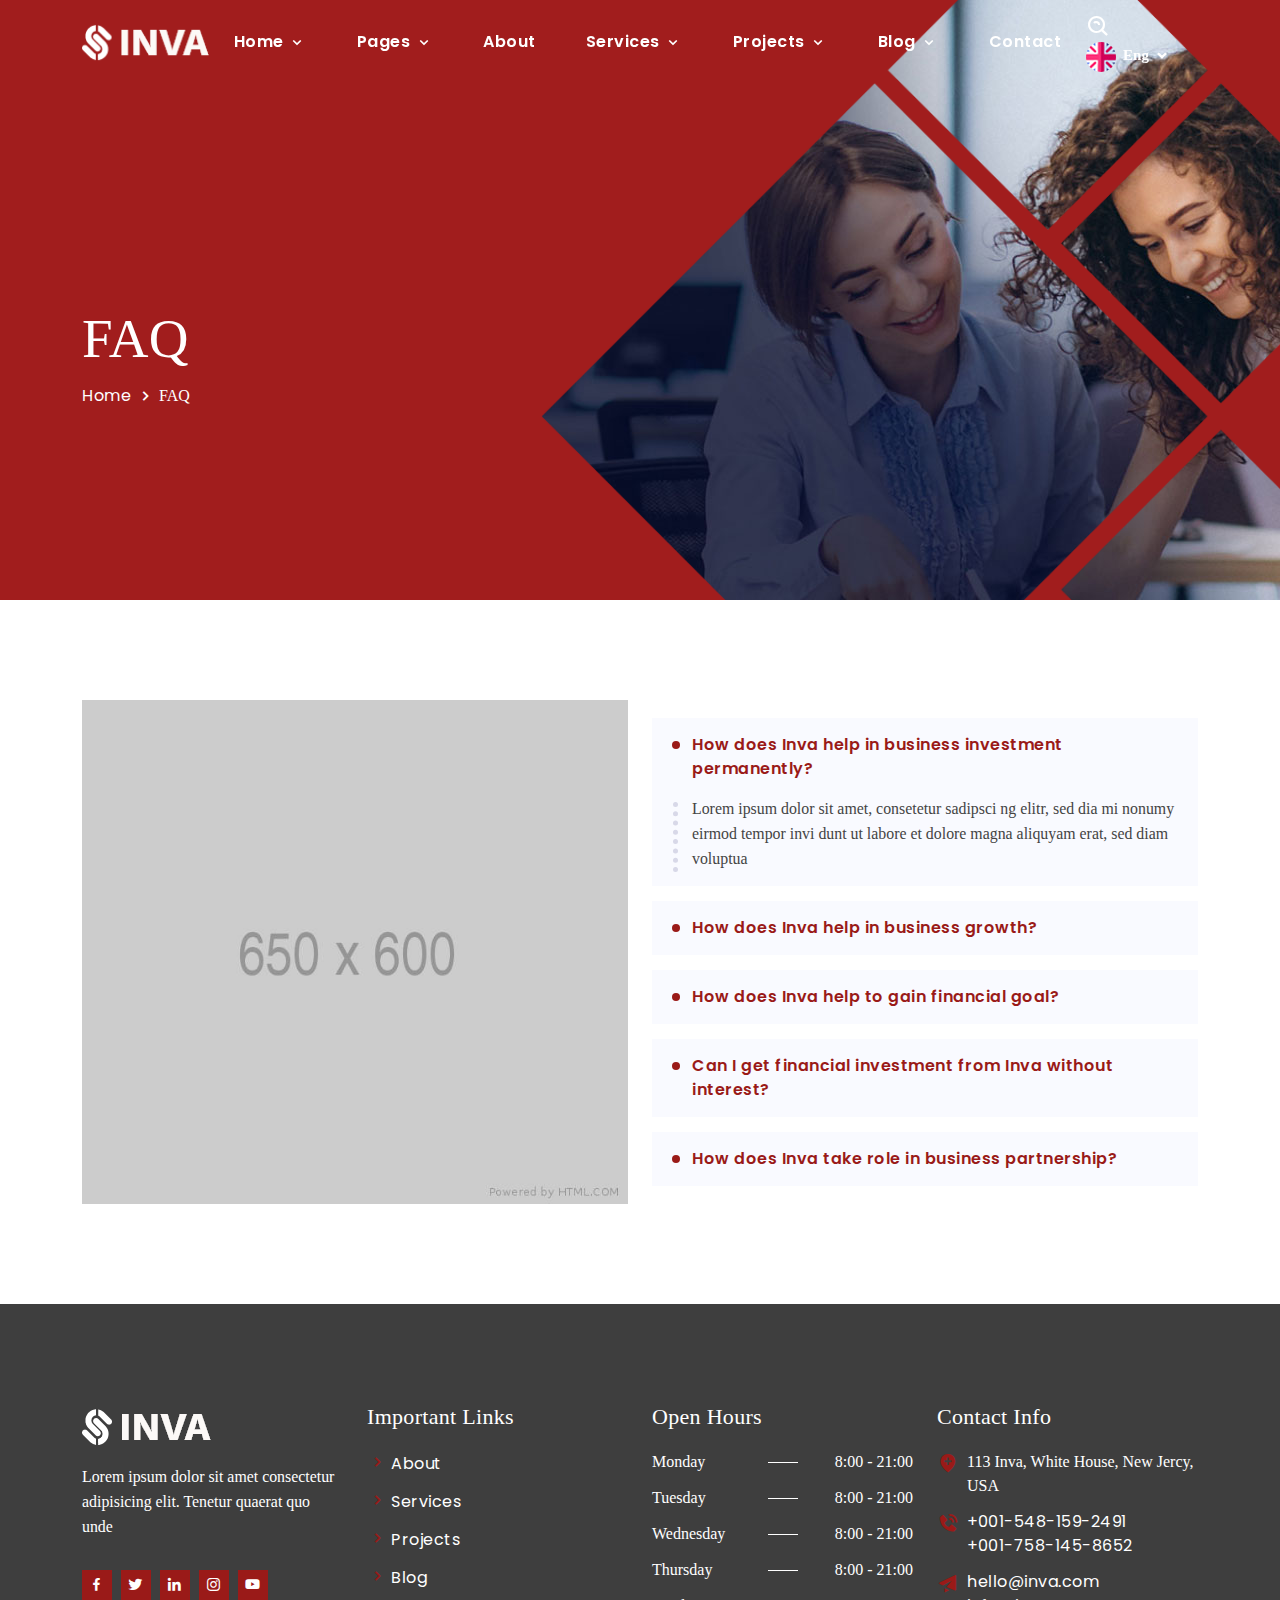
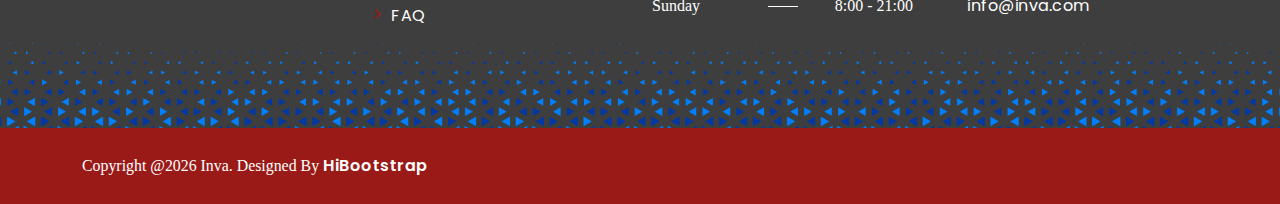
<file: faq.html>
<!DOCTYPE html>
<html lang="zxx">
    <head>
        <meta charset="UTF-8">
        <meta name="viewport" content="width=device-width, initial-scale=1.0">

        <!-- Bootstrap CSS -->
        <link rel="stylesheet" href="assets/css/bootstrap.min.css">
        <!-- Box Icons CSS -->
        <link rel="stylesheet" href="assets/css/boxicons.min.css">
        <!-- Mean Menu CSS -->
        <link rel="stylesheet" href="assets/css/meanmenu.css">
        <!-- Animate CSS -->
        <link rel="stylesheet" href="assets/css/animate.min.css">
        <!-- Owl Carousel CSS -->
        <link rel="stylesheet" href="assets/css/owl.carousel.min.css">
        <link rel="stylesheet" href="assets/css/owl.theme.default.min.css">
        <!-- Flat Icon CSS -->
        <link rel="stylesheet" href="assets/fonts/flaticon.css">
        <!-- Modal Video CSS -->
        <link rel="stylesheet" href="assets/css/modal-video.min.css">
        <!-- Odometer CSS -->
        <link rel="stylesheet" href="assets/css/odometer.min.css">
        <!-- Style CSS -->
        <link rel="stylesheet" href="assets/css/style.css">
        <!-- Responsive CSS -->
        <link rel="stylesheet" href="assets/css/responsive.css">
        <!-- Theme Dark CSS -->
        <link rel="stylesheet" href="assets/css/theme-dark.css">

        <title>Inva - Finance & Investment HTML Template</title>

        <link rel="icon" type="image/png" href="assets/img/favicon.png">
    </head>
    <body>
        <!-- Preloader -->
        <div class="loader">
            <div class="d-table">
                <div class="d-table-cell">
                    <div class="pre-load">
                        <div class="inner one"></div>
                        <div class="inner two"></div>
                        <div class="inner three"></div>
                    </div>
                </div>
            </div>
        </div>
        <!-- End Preloader -->

        <!-- Navbar -->
        <div class="navbar-area sticky-top">
            <!-- Menu For Mobile Device -->
            <div class="mobile-nav">
                <a href="index.html" class="logo">
                    <img src="assets/img/logo-three.png" alt="Logo">
                </a>
            </div>

            <!-- Menu For Desktop Device -->
            <div class="main-nav four">
                <div class="container">
                    <nav class="navbar navbar-expand-md navbar-light">
                        <a class="navbar-brand" href="index.html">
                            <img src="assets/img/logo-three.png" alt="Logo">
                        </a>
                        <div class="collapse navbar-collapse mean-menu" id="navbarSupportedContent">
                            <ul class="navbar-nav">
                                <li class="nav-item">
                                    <a href="#" class="nav-link dropdown-toggle">Home <i class='bx bx-chevron-down'></i></a>
                                    <ul class="dropdown-menu">
                                        <li class="nav-item">
                                            <a href="index.html" class="nav-link">Home Demo One</a>
                                        </li>
                                        <li class="nav-item">
                                            <a href="index-2.html" class="nav-link">Home Demo Two</a>
                                        </li>
                                        <li class="nav-item">
                                            <a href="index-3.html" class="nav-link">Home Demo Three</a>
                                        </li>
                                    </ul>
                                </li>
                                <li class="nav-item">
                                    <a href="#" class="nav-link dropdown-toggle active">Pages <i class='bx bx-chevron-down'></i></a>
                                    <ul class="dropdown-menu">
                                        <li class="nav-item">
                                            <a href="#" class="nav-link dropdown-toggle">Users <i class='bx bx-chevron-down'></i></a>
                                            <ul class="dropdown-menu">
                                                <li class="nav-item">
                                                    <a href="sign-in.html" class="nav-link">Sign In</a>
                                                </li>
                                                <li class="nav-item">
                                                    <a href="sign-up.html" class="nav-link">Sign Up</a>
                                                </li>
                                            </ul>
                                        </li>
                                        <li class="nav-item">
                                            <a href="#" class="nav-link dropdown-toggle">Team <i class='bx bx-chevron-down'></i></a>
                                            <ul class="dropdown-menu">
                                                <li class="nav-item">
                                                    <a href="team.html" class="nav-link">Team</a>
                                                </li>
                                                <li class="nav-item">
                                                    <a href="team-details.html" class="nav-link">Team Details</a>
                                                </li>
                                            </ul>
                                        </li>
                                        <li class="nav-item">
                                            <a href="Pricing.html" class="nav-link">Pricing</a>
                                        </li>
                                        <li class="nav-item">
                                            <a href="testimonials.html" class="nav-link">Testimonials</a>
                                        </li>
                                        <li class="nav-item">
                                            <a href="faq.html" class="nav-link active">FAQ</a>
                                        </li>
                                        <li class="nav-item">
                                            <a href="404.html" class="nav-link">404 Error Page</a>
                                        </li>
                                        <li class="nav-item">
                                            <a href="coming-soon.html" class="nav-link">Coming Soon</a>
                                        </li>
                                        <li class="nav-item">
                                            <a href="privacy-policy.html" class="nav-link">Privacy Policy</a>
                                        </li>
                                        <li class="nav-item">
                                            <a href="terms-conditions.html" class="nav-link">Terms & Conditions</a>
                                        </li>
                                    </ul>
                                </li>
                                <li class="nav-item">
                                    <a href="about.html" class="nav-link">About</a>
                                </li>
                                <li class="nav-item">
                                    <a href="#" class="nav-link dropdown-toggle">Services <i class='bx bx-chevron-down'></i></a>
                                    <ul class="dropdown-menu">
                                        <li class="nav-item">
                                            <a href="services.html" class="nav-link">Services</a>
                                        </li>
                                        <li class="nav-item">
                                            <a href="service-details.html" class="nav-link">Service Details</a>
                                        </li>
                                    </ul>
                                </li>
                                <li class="nav-item">
                                    <a href="#" class="nav-link dropdown-toggle">Projects <i class='bx bx-chevron-down'></i></a>
                                    <ul class="dropdown-menu">
                                        <li class="nav-item">
                                            <a href="projects.html" class="nav-link">Projects</a>
                                        </li>
                                        <li class="nav-item">
                                            <a href="project-details.html" class="nav-link">Project Details</a>
                                        </li>
                                    </ul>
                                </li>
                                <li class="nav-item">
                                    <a href="#" class="nav-link dropdown-toggle">Blog <i class='bx bx-chevron-down'></i></a>
                                    <ul class="dropdown-menu">
                                        <li class="nav-item">
                                            <a href="blog.html" class="nav-link">Blog</a>
                                        </li>
                                        <li class="nav-item">
                                            <a href="blog-details.html" class="nav-link">Blog Details</a>
                                        </li>
                                    </ul>
                                </li>
                                <li class="nav-item">
                                    <a href="contact.html" class="nav-link">Contact</a>
                                </li>
                            </ul>

                            <div class="side-nav">
                                <div class="nav-search">
                                    <i id="search-btn" class="bx bx-search-alt"></i>
                                    <div id="search-overlay" class="block">
                                        <div class="centered">
                                            <div id="search-box">
                                                <i id="close-btn" class="bx bx-x"></i>
                                                <form>
                                                    <input type="text" class="form-control" placeholder="Search..."/>
                                                    <button type="submit" class="btn">Search</button>
                                                </form>
                                            </div>
                                        </div>
                                    </div>
                                </div>
                                <div class="dropdown nav-flag-dropdown">
                                    <button class="btn dropdown-toggle" type="button" id="dropdownMenuButton" data-bs-toggle="dropdown" aria-haspopup="true" aria-expanded="false">
                                        <img src="assets/img/flag1.jpg" alt="Flag">
                                        Eng
                                        <i class='bx bx-chevron-down'></i>
                                    </button>
                                    <div class="dropdown-menu" aria-labelledby="dropdownMenuButton">
                                        <a class="dropdown-item" href="#">
                                            <img src="assets/img/flag2.jpg" alt="Flag">
                                            Ger
                                        </a>
                                        <a class="dropdown-item" href="#">
                                            <img src="assets/img/flag3.jpg" alt="Flag">
                                            Isr
                                        </a>
                                        <a class="dropdown-item" href="#">
                                            <img src="assets/img/flag4.jpg" alt="Flag">
                                            USA
                                        </a>
                                    </div>
                                </div>
                            </div>

                        </div>
                    </nav>
                </div>
            </div>
        </div>
        <!-- End Navbar -->

        <!-- Page Title -->
        <div class="page-title-area title-bg-six">
            <div class="title-shape">
                <img src="assets/img/title/title-bg-shape.png" alt="Shape">
            </div>
            <div class="d-table">
                <div class="d-table-cell">
                    <div class="container">
                        <div class="title-content">
                            <h2>FAQ</h2>
                            <ul>
                                <li>
                                    <a href="index.html">Home</a>
                                </li>
                                <li>
                                    <i class='bx bx-chevron-right'></i>
                                </li>
                                <li>
                                    <span>FAQ</span>
                                </li>
                            </ul>
                        </div>
                    </div>
                </div>
            </div>
        </div>
        <!-- End Page Title -->

        <!-- FAQ -->
        <div class="faq-area pt-100 pb-70">
            <div class="container">
                <div class="row align-items-center">

                    <div class="col-lg-6">
                        <div class="faq-img">
                            <img src="assets/img/faq-main1.jpg" alt="FAQ">
                        </div>
                    </div>

                    <div class="col-lg-6">
                        <div class="faq-item">
                            <ul class="accordion">
                                <li>
                                    <a>How does Inva help in business investment permanently?</a>
                                    <p>Lorem ipsum dolor sit amet, consetetur sadipsci ng elitr, sed dia mi nonumy eirmod tempor invi dunt ut labore et dolore magna aliquyam erat, sed diam voluptua</p>
                                </li>
                                <li>
                                    <a>How does Inva help in business growth?</a>
                                    <p>Lorem ipsum dolor sit amet, consetetur sadipsci ng elitr, sed dia mi nonumy eirmod tempor invi dunt ut labore et dolore magna aliquyam erat, sed diam voluptua</p>
                                </li>
                                <li>
                                    <a>How does Inva help to gain financial goal?</a>
                                    <p>Lorem ipsum dolor sit amet, consetetur sadipsci ng elitr, sed dia mi nonumy eirmod tempor invi dunt ut labore et dolore magna aliquyam erat, sed diam voluptua</p>
                                </li>
                                <li>
                                    <a>Can I get financial investment from Inva without interest?</a>
                                    <p>Lorem ipsum dolor sit amet, consetetur sadipsci ng elitr, sed dia mi nonumy eirmod tempor invi dunt ut labore et dolore magna aliquyam erat, sed diam voluptua</p>
                                </li>
                                <li>
                                    <a>How does Inva take role in business partnership?</a>
                                    <p>Lorem ipsum dolor sit amet, consetetur sadipsci ng elitr, sed dia mi nonumy eirmod tempor invi dunt ut labore et dolore magna aliquyam erat, sed diam voluptua</p>
                                </li>
                            </ul>
                        </div>
                    </div>

                </div>
            </div>
        </div>
        <!-- End FAQ -->

        <!-- Footer -->
        <footer class="footer-area pt-100">
            <div class="container">
                <div class="row">

                    <div class="col-sm-6 col-lg-3">
                        <div class="footer-item">
                            <div class="footer-logo">
                                <a class="footer-inva" href="index.html">
                                    <img src="assets/img/logo-three.png" alt="Logo">
                                </a>
                                <p>Lorem ipsum dolor sit amet consectetur adipisicing elit. Tenetur quaerat quo unde</p>
                                <ul>
                                    <li>
                                        <a href="#" target="_blank">
                                            <i class='bx bxl-facebook'></i>
                                        </a>
                                    </li>
                                    <li>
                                        <a href="#" target="_blank">
                                            <i class='bx bxl-twitter'></i>
                                        </a>
                                    </li>
                                    <li>
                                        <a href="#" target="_blank">
                                            <i class='bx bxl-linkedin'></i>
                                        </a>
                                    </li>
                                    <li>
                                        <a href="#" target="_blank">
                                            <i class='bx bxl-instagram'></i>
                                        </a>
                                    </li>
                                    <li>
                                        <a href="#" target="_blank">
                                            <i class='bx bxl-youtube'></i>
                                        </a>
                                    </li>
                                </ul>
                            </div>
                        </div>
                    </div>

                    <div class="col-sm-6 col-lg-3">
                        <div class="footer-item">
                            <div class="footer-link">
                                <h3>Important Links</h3>
                                <ul>
                                    <li>
                                        <i class='bx bx-chevron-right' ></i>
                                        <a href="about.html">About</a>
                                    </li>
                                    <li>
                                        <i class='bx bx-chevron-right' ></i>
                                        <a href="services.html">Services</a>
                                    </li>
                                    <li>
                                        <i class='bx bx-chevron-right' ></i>
                                        <a href="projects.html">Projects</a>
                                    </li>
                                    <li>
                                        <i class='bx bx-chevron-right' ></i>
                                        <a href="blog.html">Blog</a>
                                    </li>
                                    <li>
                                        <i class='bx bx-chevron-right' ></i>
                                        <a href="faq.html">FAQ</a>
                                    </li>
                                </ul>
                            </div>
                        </div>
                    </div>

                    <div class="col-sm-6 col-lg-3">
                        <div class="footer-item">
                            <div class="footer-hours">
                                <h3>Open Hours</h3>
                                <ul>
                                    <li>Monday <span>8:00 - 21:00</span></li>
                                    <li>Tuesday <span>8:00 - 21:00</span></li>
                                    <li>Wednesday <span>8:00 - 21:00</span></li>
                                    <li>Thursday <span>8:00 - 21:00</span></li>
                                    <li>Sunday <span>8:00 - 21:00</span></li>
                                </ul>
                            </div>
                        </div>
                    </div>

                    <div class="col-sm-6 col-lg-3">
                        <div class="footer-item">
                            <div class="footer-contact">
                                <h3>Contact Info</h3>
                                <ul>
                                    <li>
                                        <i class='bx bxs-location-plus'></i>
                                        <span>113 Inva, White House, New Jercy, USA</span>
                                    </li>
                                    <li>
                                        <i class='bx bxs-phone-call'></i>
                                        <a href="tel:+0015481592491">+001-548-159-2491</a>
                                        <a href="tel:+0017581458652">+001-758-145-8652</a>
                                    </li>
                                    <li>
                                        <i class='bx bxs-paper-plane'></i>
                                        <a href="mailto:hello@inva.com">hello@inva.com</a>
                                        <a href="mailto:info@inva.com">info@inva.com</a>
                                    </li>
                                </ul>
                            </div>
                        </div>
                    </div>

                </div>
            </div>
            <div class="copyright-area">
                <div class="container">
                    <p>Copyright @<script>document.write(new Date().getFullYear())</script> Inva. Designed By <a href="https://hibootstrap.com/" target="_blank">HiBootstrap</a></p>
                </div>
            </div>
            <div class="footer-shape">
                <img src="assets/img/footer-bg.png" alt="Footer">
            </div>
        </footer>
        <!-- End Footer -->

        <!-- Go Top -->
        <div class="go-top">
            <i class="bx bxs-up-arrow-alt"></i>
            <i class="bx bxs-up-arrow-alt"></i>
        </div>
        <!-- End Go Top -->


        <!-- Essential JS -->
        <script src="assets/js/jquery.min.js"></script>
        <script src="assets/js/bootstrap.bundle.min.js"></script>
        <!-- Form Validator JS -->
        <script src="assets/js/form-validator.min.js"></script>
        <!-- Contact JS -->
        <script src="assets/js/contact-form-script.js"></script>
        <!-- Ajax Chip JS -->
        <script src="assets/js/jquery.ajaxchimp.min.js"></script>
        <!-- Mean Menu JS -->
        <script src="assets/js/jquery.meanmenu.js"></script>
        <!-- Wow JS -->
        <script src="assets/js/wow.min.js"></script>
        <!-- Owl Carousel JS -->
        <script src="assets/js/owl.carousel.min.js"></script>
        <!-- Modal Video JS -->
        <script src="assets/js/jquery-modal-video.min.js"></script>
        <!-- Odometer JS -->
        <script src="assets/js/odometer.min.js"></script>
        <script src="assets/js/jquery.appear.min.js"></script>
        <!-- Smooth Scroll JS -->
        <script src="assets/js/smoothscroll.min.js"></script>
        <!-- Custom JS -->
        <script src="assets/js/custom.js"></script>
    </body>
</html>
</file>
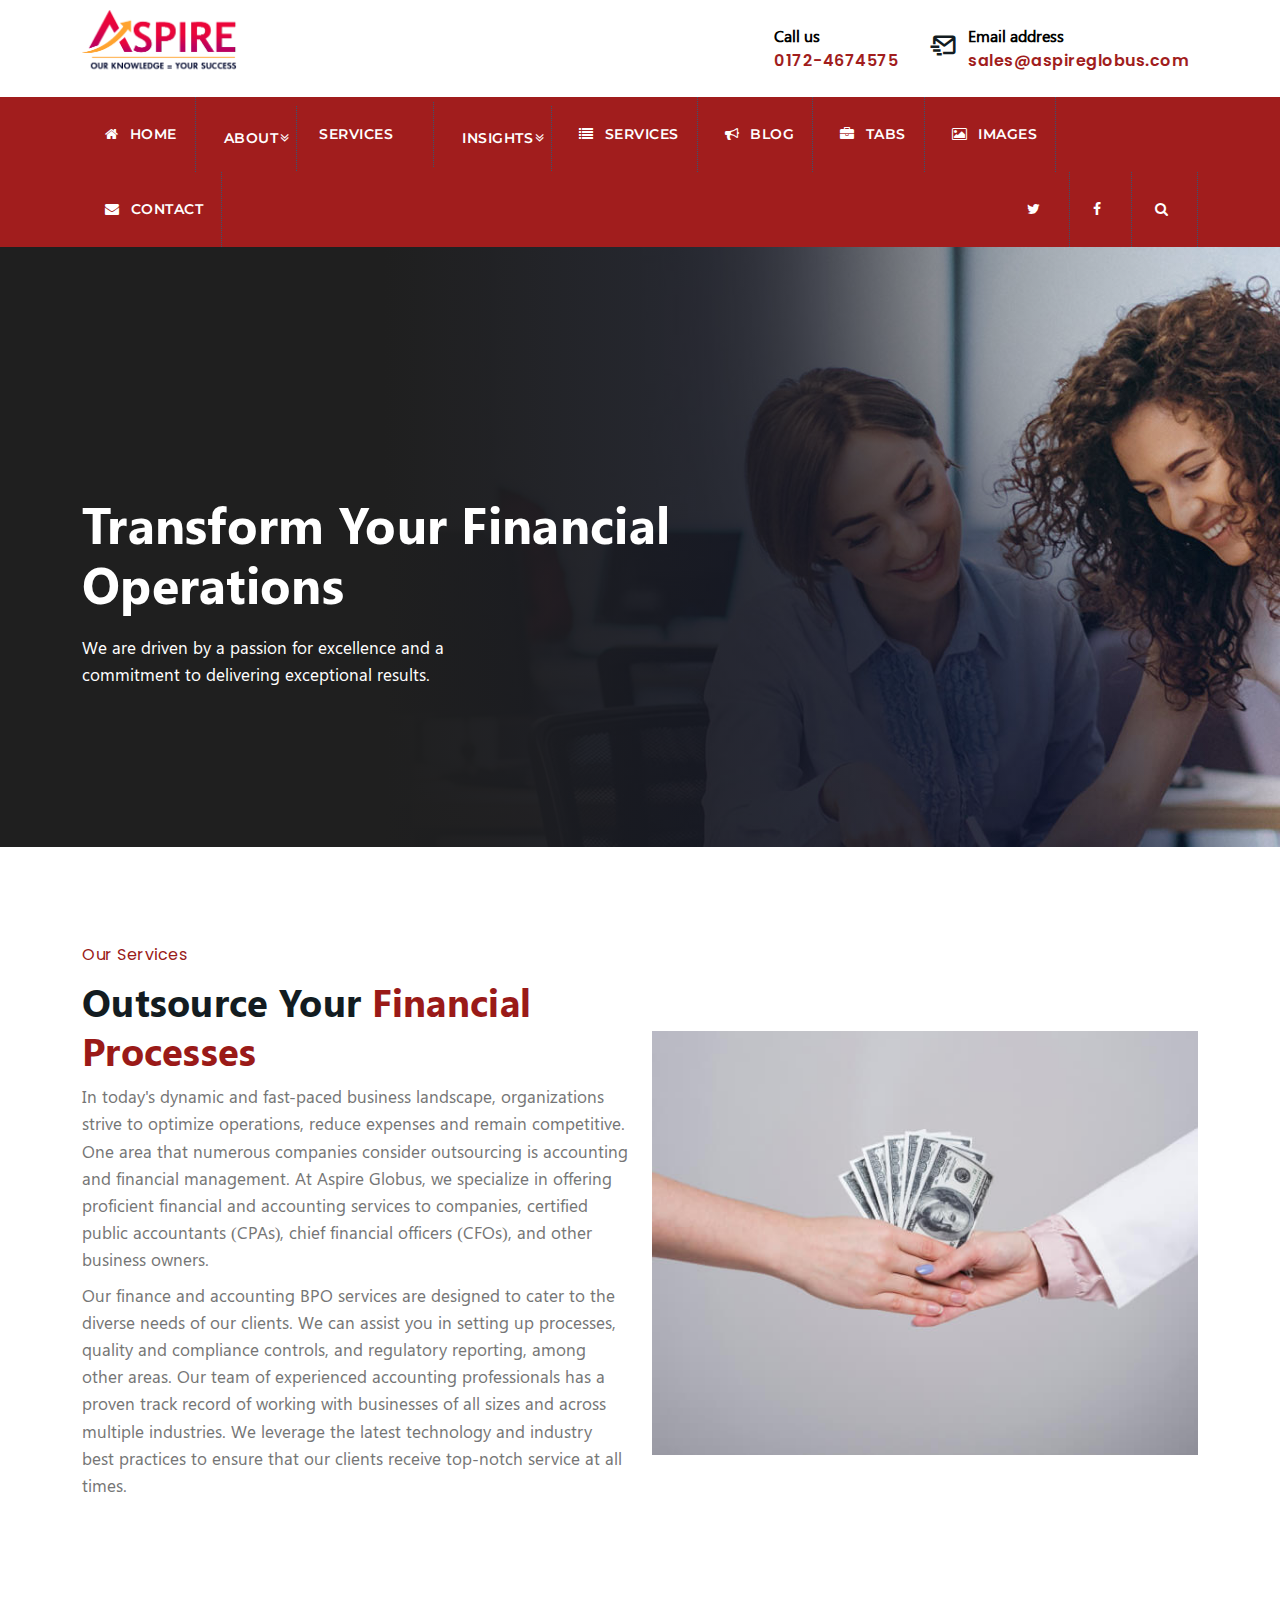
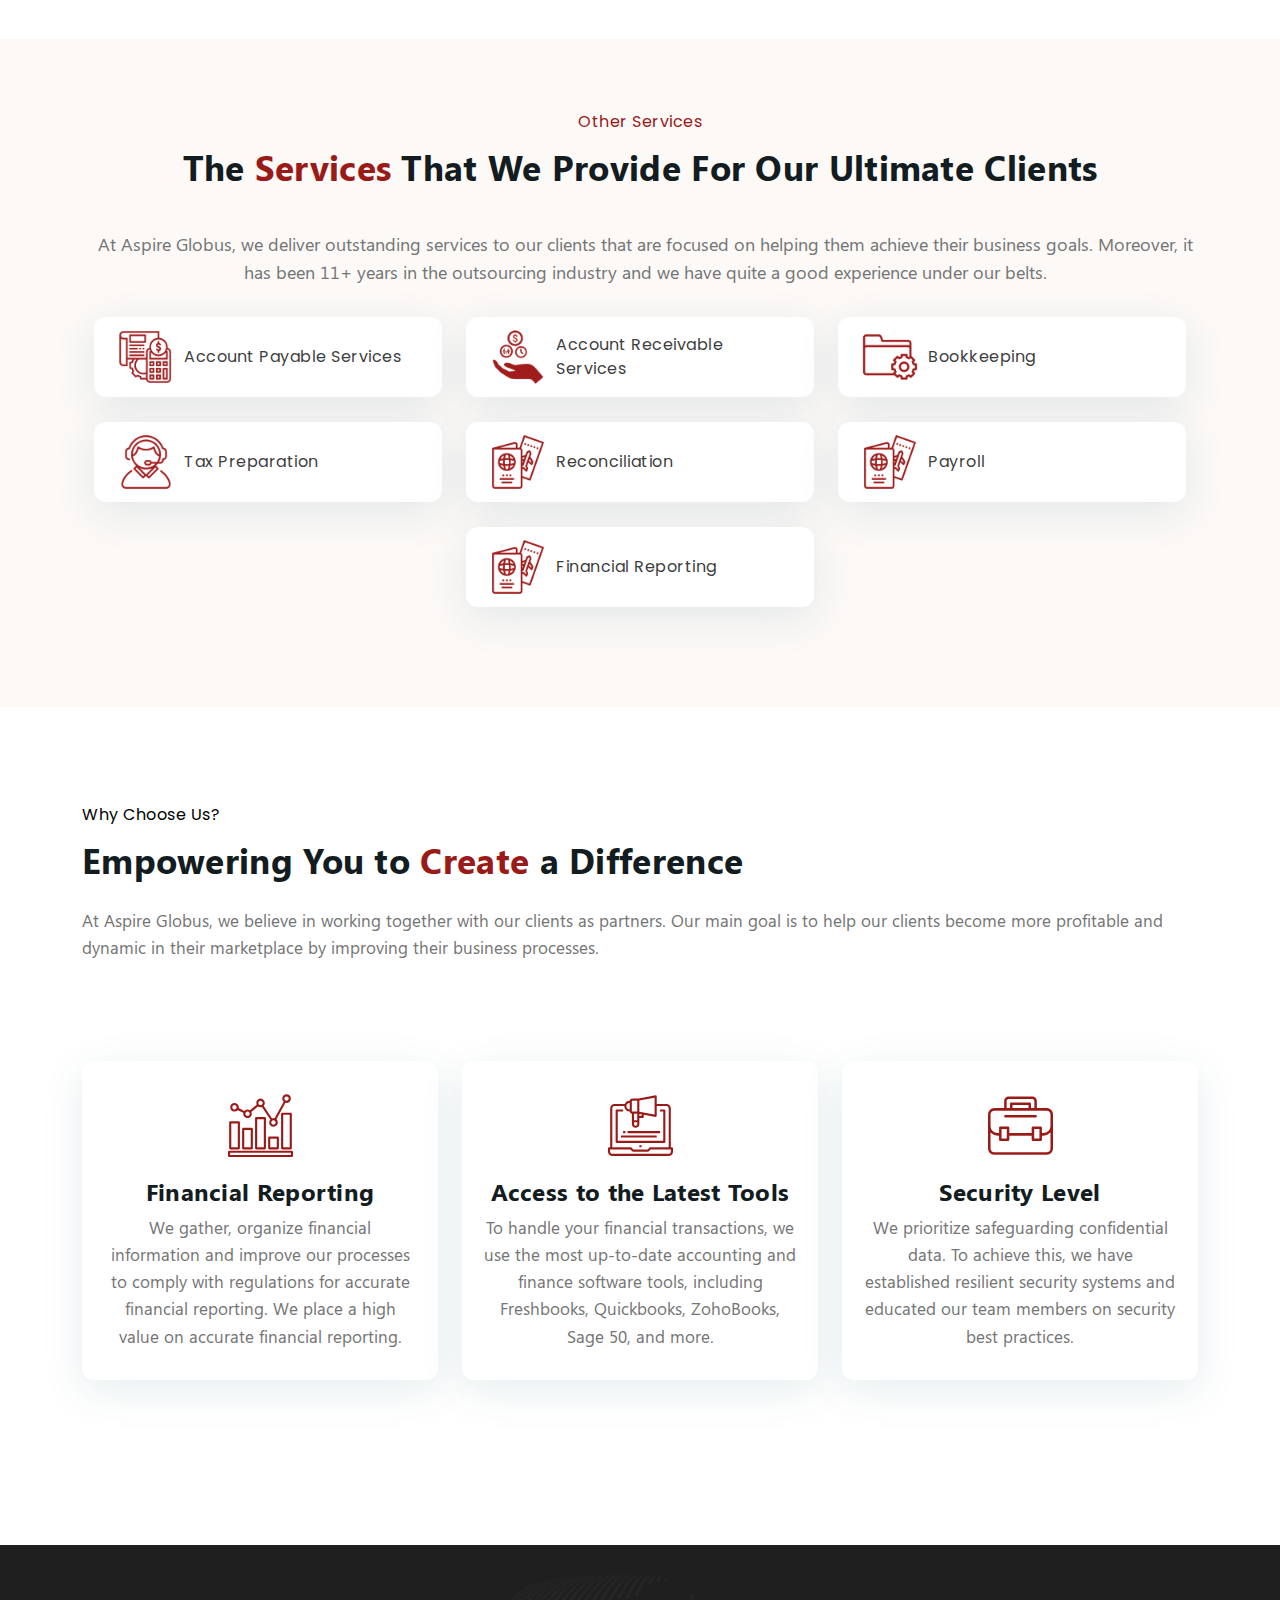
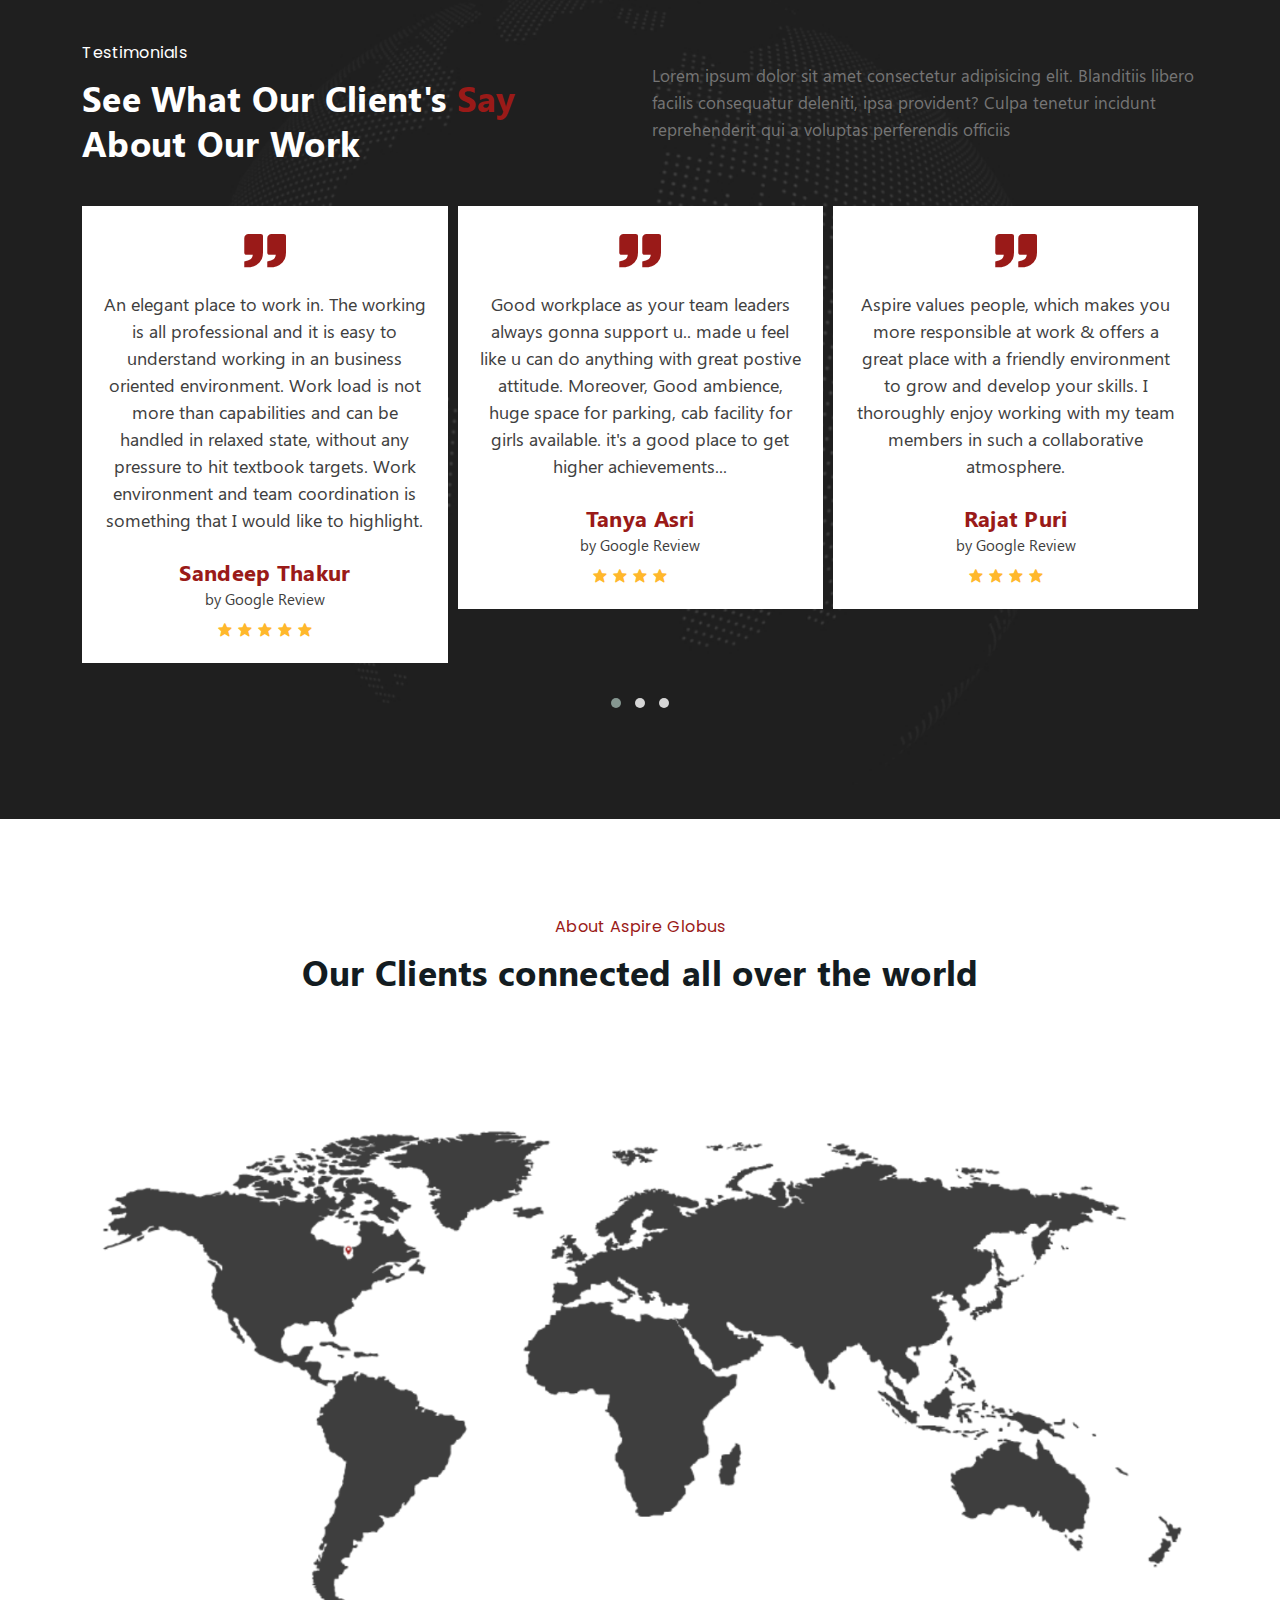
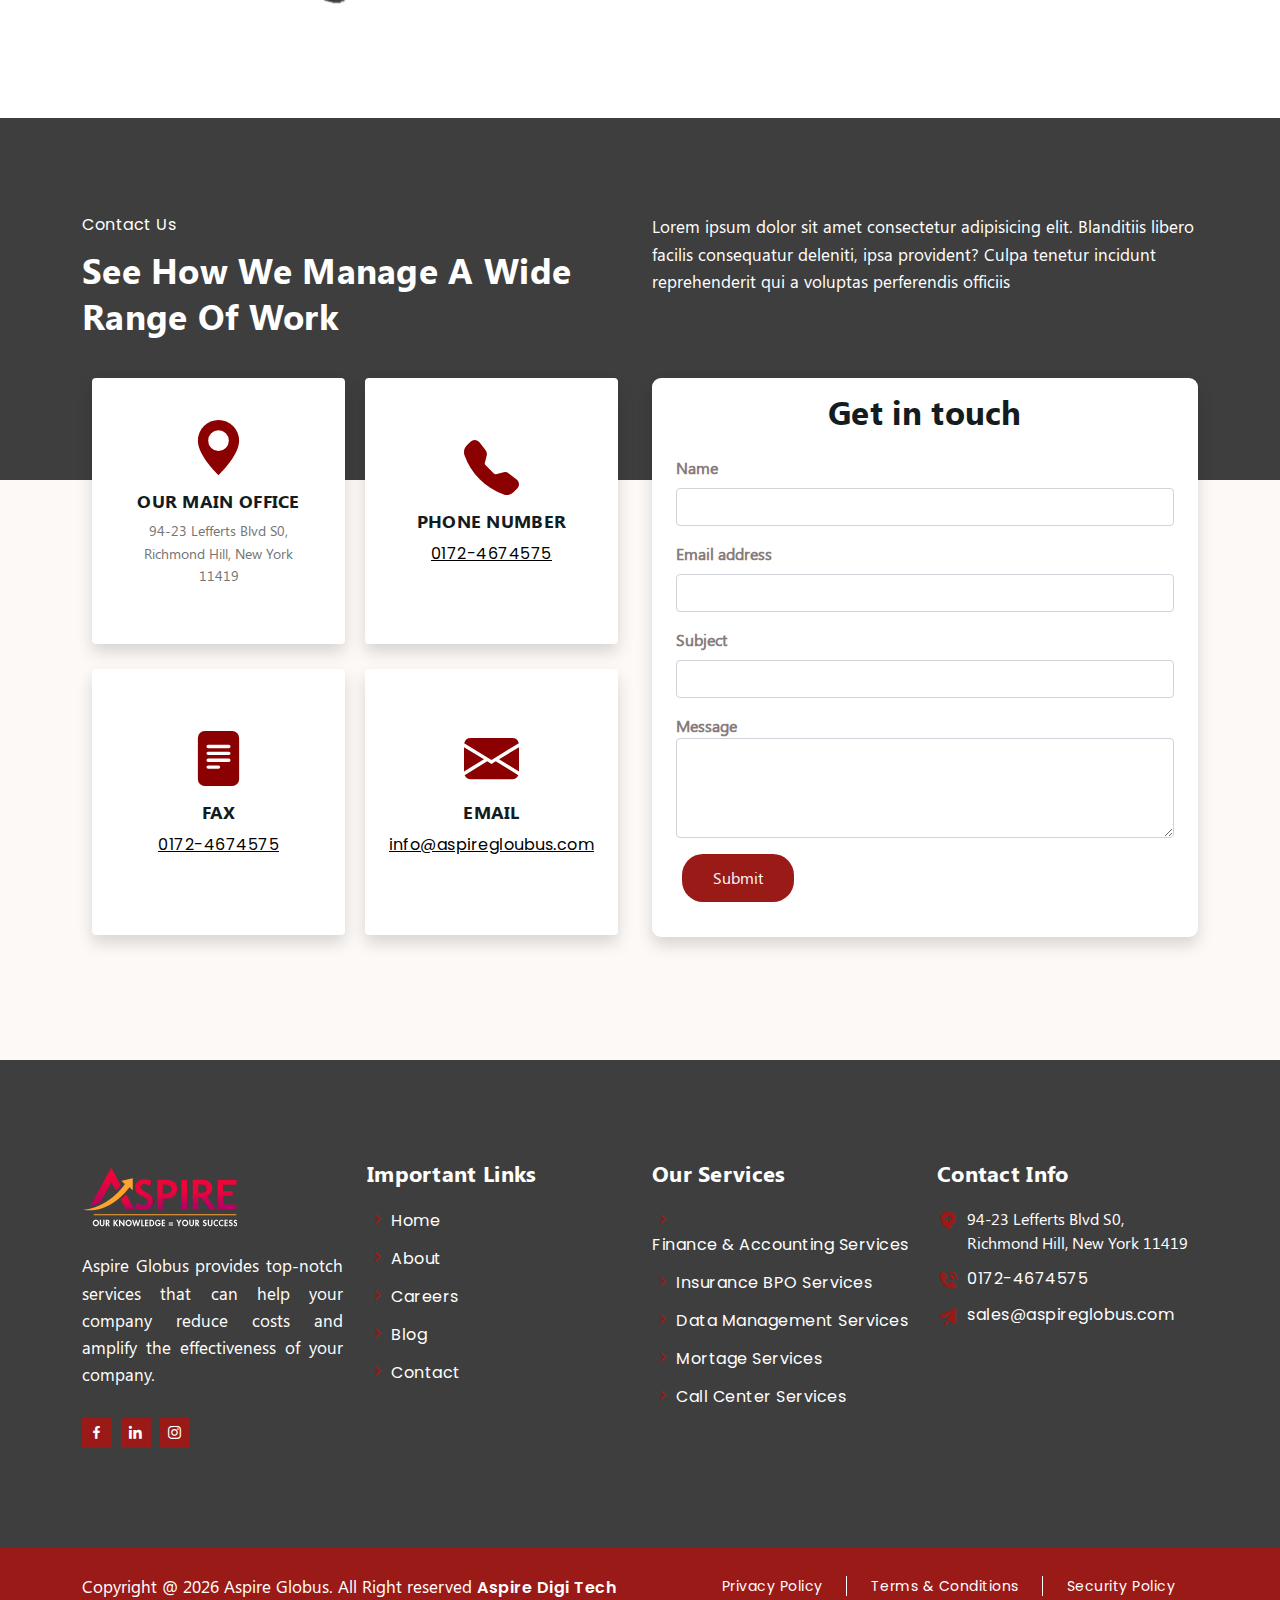
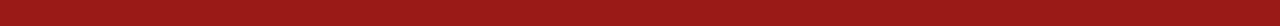
<file: finance-accounting.html>
<!DOCTYPE html>
<html lang="en">

<head>
  <meta http-equiv="Cache-Control" content="no-store" />
  <meta charset="UTF-8" />
  <meta name="viewport" content="width=device-width, initial-scale=1.0" />

  <!-- Bootstrap CSS -->
  <link rel="stylesheet" href="assets/css/bootstrap.min.css" />
  <!-- Box Icons CSS -->
  <link rel="stylesheet" href="assets/css/boxicons.min.css" />
  <!-- Mean Menu CSS -->
  <link rel="stylesheet" href="assets/css/meanmenu.css" />
  <!-- Animate CSS -->
  <link rel="stylesheet" href="assets/css/animate.min.css" />
  <!-- Owl Carousel CSS -->
  <link rel="stylesheet" href="assets/css/owl.carousel.min.css" />
  <link rel="stylesheet" href="assets/css/owl.theme.default.min.css" />
  <!-- Flat Icon CSS -->
  <link rel="stylesheet" href="assets/fonts/flaticon.css" />
  <!-- Modal Video CSS -->
  <link rel="stylesheet" href="assets/css/modal-video.min.css" />
  <!-- Odometer CSS -->
  <link rel="stylesheet" href="assets/css/odometer.min.css" />
  <!-- Style CSS -->
  <link rel="stylesheet" href="assets/css/style.css" />
  <!-- Responsive CSS -->
  <link rel="stylesheet" href="assets/css/responsive.css" />
  <!-- Theme Dark CSS -->
  <link rel="stylesheet" href="assets/css/theme-dark.css" />
  <link rel="stylesheet" href="assets/fonts/style.css" />
  <link rel="stylesheet" href="assets/fonts/font-awesome.min.css">
  <link rel="stylesheet" href="assets/css/rm_menu.css">
  <link rel="stylesheet" href="assets/css/animate.min.css">
  <link rel="stylesheet" href="assets/fonts/font-flaticon-v2.min.css">


  <title>Aspire Globus :: Home</title>

  <link rel="icon" type="image/png" href="assets/img/favicon.jpg" />

</head>

<body>
  <!-- Preloader -->
  <div class="loader">
    <div class="d-table">
      <div class="d-table-cell">
        <div class="pre-load">
          <img src="./assets/images/aspire-logo.gif">

        </div>
      </div>
    </div>
  </div>
  <!-- End Preloader -->
  <header>
    <div class="header__middle">
      <div class="container">
        <div class="header__toparea">
          <div class="logo">
            <a href="index.html">
              <img src="assets/img/logo.png" class="logo-one" alt="Logo">
            </a>
          </div>
          <div class="info">
            <ul>
              <li>
                <div class="thumb">
                  <i class="flaticon flaticon-phone-call"></i>
                </div>
                <div class="text">
                  <span>Call us</span>
                  <a href="tel:+0172-4674575"> 0172-4674575</a>
                </div>
              </li>
              <li>
                <div class="thumb">
                  <i class='bx bx-mail-send'></i>
                </div>
                <div class="text">
                  <span>Email address</span>
                  <a href="mailto:sales@aspireglobus.com">sales@aspireglobus.com</a>
                </div>
              </li>
            </ul>
          </div>
        </div>
      </div>
    </div>

  </header>
  <div class="menu-area">
    <div id="header-sticky" class="mm-menu">
      <div class="container">
        <div class="row mmr">
          <ul class="exo-menu">
            <li><a class=" home-drop-down" href="#"><i class="fa fa-home"></i> Home</a>
              <ul class="Home animated fadeIn">
                <div class="col-md-3 hmp">
                  <div class="tab">
                    <button class="tablinks rmm active" onmouseover="openCity(event, 'Home')">Home</button>
                    <button class="tablinks rmm" onmouseover="openCity(event, 'Profile')">Profile</button>
                    <button class="tablinks rmm" onmouseover="openCity(event, 'Messages')">Messages</button>
                    <button class="tablinks rmm" onmouseover="openCity(event, 'Settings')">Settings</button>
                  </div>
                  <img src="assets/images/1.jpg" alt="">
                </div>

                <div id="Home" class="tabcontent active" style="display: block;">
                  <div class="col-md-3">
                    <h4 class="row mega-title">Standers</h4>
                    <ul class="stander">
                      <li><a href="#">Mobile</a></li>
                      <li><a href="#">Computer</a></li>
                      <li><a href="#">Watch</a></li>
                      <li><a href="#">laptop</a></li>
                      <li><a href="#">Camera</a></li>
                      <li><a href="#">I pad</a></li>
                      <li><a class="view-more btn- btn-sm" href="#">View more</a></li>
                    </ul>
                  </div>
                  <div class="col-md-3">
                    <h4 class="row mega-title">Description</h4>
                    <ul class="description">
                      <li><a href="#">Women</a>
                        <span>Description of Women</span>
                      </li>
                      <li><a href="#">Men</a>
                        <span>Description of men Cloths</span>
                      </li>
                      <li><a href="#">Kids</a>
                        <span>Description of Kids Cloths</span>
                      </li>
                      <li><a href="#">Others</a>
                        <span>Description of Others Cloths</span>
                      </li>
                      <li>
                        <a class="view-more btn btn-sm " href="#">View more</a>

                      </li>
                    </ul>
                  </div>
                  <div class="col-md-3">
                    <img class="img-responsive" src="assets/images/1.jpg">
                    <h4>Architecture </h4>
                    <div class="footer-icon">
                      <a href="#"><i class="fa fa-facebook"></i></a>
                      <a href="#"><i class="fa fa-twitter"></i></a>
                      <a href="#"><i class="fa fa-google"></i></a>
                      <a href="#"><i class="fa fa-instagram"></i></a>
                    </div>
                  </div>
                </div>
                <div id="Profile" class="tabcontent" style="display: none;">
                  <div class="col-md-3">
                    <img class="img-responsive mpik" src="assets/images/1.jpg">
                    <h4>MoviePoster </h4>
                  </div>
                  <div class="col-md-6">
                    <div class="details">
                      <form>
                        <div>
                          <label for="name">Full Name</label>
                          <input type="text" class="form-control" id="name">
                        </div>
                        <div>
                          <label for="email">Email Address</label>
                          <input type="email" class="form-control" id="email">
                        </div>
                        <div>
                          <label for="p-address">Property Address</label>
                          <input type="text" class="form-control" id="p-address">
                        </div>
                        <div>
                          <label for="p-type">Property Type</label>
                          <select class="form-control" id="p-type" name="p-type">
                            <option> Property Type 1</option>
                            <option> Property Type 2</option>
                            <option> Property Type 3</option>
                          </select>
                        </div>
                        <div class="submit-btn-wrapper">
                          <button class="rmm-btn" type="submit">Request Quote</button>
                        </div>
                      </form>
                    </div>
                  </div>
                </div>
                <div id="Messages" class="tabcontent" style="display: none;">
                  <div class="col-md-3">
                    <div class="padding-30px-left md-padding-20px-left sm-no-padding-left">
                      <h5>Integration of business</h5>
                      <p>Duis Integration aute irure design in reprehenderit in voluptate.</p>
                      <ul class="list-style-16">
                        <li>Exclusive design</li>
                        <li>Life time supports</li>
                        <li>Solve your problem with us</li>
                        <li>We Provide Awesome Services</li>
                        <li>Your business deserves best software</li>
                      </ul>

                    </div>
                  </div>
                  <div class="col-md-6">
                    <img class="img-responsive cover-background " src="assets/images/1.jpg">
                    <div class="text-center center-col absolute-middle-center">
                      <a class="video" href="https://www.youtube.com/embed/7e90gBu4pas?autoplay=1" data-type="iframe">
                        <span class="video_btn margin-10px-right margin-15px-bottom">
                          <i class="fa fa-play"></i>
                        </span>
                      </a>
                    </div>
                  </div>
                </div>
                <div id="Settings" class="tabcontent" style="display: none;">
                  <div class="col-md-3">
                    <img class="img-responsive" src="assets/images/1.jpg">
                    <h4>Real Street </h4>
                  </div>
                  <div class="col-md-3">
                    <img class="img-responsive" src="assets/images/1.jpg">
                    <h4>Real Street </h4>
                  </div>
                  <div class="col-md-3">
                    <img class="img-responsive" src="assets/images/1.jpg">
                    <h4>Real Street </h4>
                  </div>
                </div>
              </ul>
            </li>

            <li class="drop-down"><a href="#"><i class=""></i> About</a>
              <!--Drop Down-->
              <ul class="drop-down-ul animated fadeIndown">
                <li class="flyout-right"><a href="#">Flyout Right</a><!--Flyout Right-->
                  <ul class="animated fadeIn">
                    <li><a href="#">Mobile</a></li>
                    <li><a href="#">Computer</a></li>
                    <li class="flyout-right"><a href="#">Watch</a>
                      <ul class="animated fadeIn">
                        <li><a href="#">Team</a></li>
                        <li><a href="#">About us</a></li>
                        <li class="flyout-right"><a href="#">Blog</a>
                          <ul class="animated fadeIn">
                            <li><a href="#">Your Tittle 1</a></li>
                            <li><a href="#">Your Tittle 2</a></li>
                            <li><a href="#">Your Tittle 3</a></li>
                          </ul>
                        </li>
                      </ul>
                    </li>
                  </ul>
                </li>
                <li><a href="#">Corporate View</a></li>
                <li><a href="#">Why Us</a></li>
                <li><a href="#">Leardership Team View</a></li>
              </ul>
              <!--//End drop down-->
            </li>

            <li class="mega-drop-down">
              <a href="javascript:void(0);" class="menu-link menu-bar-link" aria-haspopup="true">Services</a>
              <div class="animated fadeIn mega-menu">
                <ul class="mega-menu mega-menu--multiLevel stander">
                  <li>
                    <a href="javascript:void(0);" class="menu-link mega-menu-link" aria-haspopup="true">Finance &amp;
                      Accounting</a>
                    <ul class="menu menu-list">
                      <li>
                        <a href="#" class="menu-link menu-list-link">Account Payable Services </a>
                      </li>
                      <li>
                        <a href="#" class="menu-link menu-list-link">Account Receivable Services</a>
                      </li>
                      <li>
                        <a href="#" class="menu-link menu-list-link">Bookkeeping</a>
                      </li>
                      <li>
                        <a href="#" class="menu-link menu-list-link">
                          Tax Preparation
                        </a>
                      </li>
                      <li>
                        <a href="#" class="menu-link menu-list-link">Reconciliation
                        </a>
                      </li>
                      <li>
                        <a href="#" class="menu-link menu-list-link">Payroll</a>
                      </li>
                      <li>
                        <a href="#" class="menu-link menu-list-link">Financial Reporting </a>
                      </li>
                    </ul>
                  </li>
                  <li>
                    <a href="javascript:void(0);" class="menu-link mega-menu-link" aria-haspopup="true">Insurance BPO
                    </a>
                    <ul class="menu menu-list">
                      <li>
                        <a href="#" class="menu-link menu-list-link">Underwriting Support
                        </a>
                      </li>
                      <li>
                        <a href="#" class="menu-link menu-list-link">Policy Maintenance
                        </a>
                      </li>
                      <li>
                        <a href="#" class="menu-link menu-list-link">New Business Services
                        </a>
                      </li>
                      <li>
                        <a href="#" class="menu-link menu-list-link">Claim Management
                        </a>
                      </li>
                      <li>
                        <a href="#" class="menu-link menu-list-link">Commission management

                        </a>
                      </li>
                      <li>
                        <a href="#" class="menu-link menu-list-link">Insurance Data Entry
                        </a>
                      </li>
                      <li>
                        <a href="#" class="menu-link menu-list-link">Insurance Reporting
                        </a>
                      </li>
                    </ul>
                  </li>
                  <li>
                    <a href="javascript:void(0);" class="menu-link mega-menu-link" aria-haspopup="true">Data Management
                      link</a>
                    <ul class="menu menu-list">
                      <li>
                        <a href="javascript:void(0);" class="menu-link menu-list-link" aria-haspopup="true">Data
                          Entry</a>
                        <ul class="menu menu-list">
                          <li>
                            <a href="#" class="menu-link menu-list-link">E-com data entry
                            </a>
                          </li>
                          <li>
                            <a href="#" class="menu-link menu-list-link">Real estate
                            </a>
                          </li>
                          <li>
                            <a href="#" class="menu-link menu-list-link">Restaurant

                            </a>
                          </li>
                          <li>
                            <a href="#" class="menu-link menu-list-link">Accounting
                            </a>
                          </li>
                          <li>
                            <a href="#" class="menu-link menu-list-link">Bill of Lading

                            </a>
                          </li>
                        </ul>
                      </li>
                      <li>
                        <a href="#" class="menu-link menu-list-link">Data Processing
                        </a>
                      </li>
                      <li>
                        <a href="#" class="menu-link menu-list-link">Data Analytics
                        </a>
                      </li>
                      <li>
                        <a href="#" class="menu-link menu-list-link">Data Analytics
                        </a>
                      </li>
                      <li>
                        <a href="#" class="menu-link menu-list-link">Data Catalogue Management
                        </a>
                      </li>
                      <li>
                        <a href="#" class="menu-link menu-list-link">Forms processing
                        </a>
                      </li>
                    </ul>
                  </li>
                  <li>
                    <a href="javascript:void(0);" class="menu-link mega-menu-link" aria-haspopup="true">Call Centre
                      Services

                    </a>
                    <ul class="menu menu-list">
                      <li>
                        <a href="#" class="menu-link menu-list-link">Inbound
                        </a>
                      </li>
                      <li>
                        <a href="#" class="menu-link menu-list-link">Outbound

                        </a>
                      </li>
                      <li>
                        <a href="#" class="menu-link menu-list-link">Order Management

                        </a>
                      </li>
                      <li>
                        <a href="#" class="menu-link menu-list-link">Sales and Customer Acquisition
                        </a>
                      </li>
                      <li>
                        <a href="#" class="menu-link menu-list-link">Customer care


                        </a>
                      </li>
                      <li>
                        <a href="#" class="menu-link menu-list-link">Email Support

                        </a>
                      </li>
                      <li>
                        <a href="#" class="menu-link menu-list-link">Live Chat
                        </a>
                      </li>
                      <li>
                        <a href="#" class="menu-link menu-list-link">Technical and Help desk


                        </a>
                      </li>
                    </ul>
                  </li>
                  <li>
                    <a href="javascript:void(0);" class="menu-link mega-menu-link" aria-haspopup="true">Mortgage
                      Services


                    </a>
                    <ul class="menu menu-list">
                      <li>
                        <a href="#" class="menu-link menu-list-link">Mortgage loan Processing

                        </a>
                      </li>
                      <li>
                        <a href="#" class="menu-link menu-list-link">Mortgage loan Appraisa

                        </a>
                      </li>
                      <li>
                        <a href="#" class="menu-link menu-list-link">Mortgage loan Closing

                        </a>
                      </li>
                      <li>
                        <a href="#" class="menu-link menu-list-link">Underwriting Services

                        </a>
                      </li>
                    </ul>
                  </li>
                  <li>
                    <a href="javascript:void(0);" class="menu-link mega-menu-link" aria-haspopup="true">Visa Immigration
                      Services



                    </a>
                    <ul class="menu menu-list">
                      <li>
                        <a href="#" class="menu-link menu-list-link">Work Permit


                        </a>
                      </li>
                      <li>
                        <a href="#" class="menu-link menu-list-link">Green Card


                        </a>
                      </li>
                      <li>
                        <a href="#" class="menu-link menu-list-link">Citizenship


                        </a>
                      </li>
                      <li>
                        <a href="#" class="menu-link menu-list-link">Passport renewal
                        </a>
                      </li>
                      <li>
                        <a href="#" class="menu-link menu-list-link">Interview Preparation
                        </a>
                      </li>
                      <li>
                        <a href="#" class="menu-link menu-list-link">Timely Status Update
                        </a>
                      </li>
                    </ul>
                  </li>
                  <li class="mobile-menu-back-item">
                    <a href="javascript:void(0);" class="menu-link mobile-menu-back-link">Back</a>
                  </li>
                </ul>
                <!--Drop Down-->
                <ul class="drop-down-ul animated fadeIndown stander">
                  <li class="flyout-right"><a href="#">Flyout Right</a><!--Flyout Right-->
                    <ul class="animated fadeIn">
                      <li><a href="#">Mobile</a></li>
                      <li><a href="#">Computer</a></li>
                      <li class="flyout-right"><a href="#">Watch</a>
                        <ul class="animated fadeIn">
                          <li><a href="#">Team</a></li>
                          <li><a href="#">About us</a></li>
                          <li class="flyout-right"><a href="#">Blog</a>
                            <ul class="animated fadeIn">
                              <li><a href="#">Your Tittle 1</a></li>
                              <li><a href="#">Your Tittle 2</a></li>
                              <li><a href="#">Your Tittle 3</a></li>
                            </ul>
                          </li>
                        </ul>
                      </li>
                    </ul>
                  </li>
                  <li><a href="#">Corporate View</a></li>
                  <li><a href="#">Why Us</a></li>
                  <li><a href="#">Leardership Team View</a></li>
                </ul>
                <!--//End drop down-->
              </div>
            </li>



            <li class="drop-down"><a href="#"><i class=""></i> Insights</a>
              <!--Drop Down-->
              <ul class="drop-down-ul animated fadeIndown">
                <li class="flyout-right"><a href="#">Flyout Right</a><!--Flyout Right-->
                  <ul class="animated fadeIn">
                    <li><a href="#">Mobile</a></li>
                    <li><a href="#">Computer</a></li>
                    <li class="flyout-right"><a href="#">Watch</a>
                      <ul class="animated fadeIn">
                        <li><a href="#">Team</a></li>
                        <li><a href="#">About us</a></li>
                        <li class="flyout-right"><a href="#">Blog</a>
                          <ul class="animated fadeIn">
                            <li><a href="#">Your Tittle 1</a></li>
                            <li><a href="#">Your Tittle 2</a></li>
                            <li><a href="#">Your Tittle 3</a></li>
                          </ul>
                        </li>
                      </ul>
                    </li>
                  </ul>
                </li>
                <li><a href="#">Blogs</a></li>
                <li><a href="#">Case Studies</a></li>
                <li><a href="#">Whitepapers</a></li>
                <li><a href="#">Infographics</a></li>
                <li><a href="#">News ( for PR)</a></li>

              </ul>
              <!--//End drop down-->
            </li>
            <li class="mega-drop-down"><a href="#"><i class="fa fa-list"></i> Services</a>
              <div class="animated fadeIn mega-menu">
                <div class="mega-menu-wrap">
                  <div class="row">
                    <ul class="service">
                      <li> <a href="">Finance &
                          Accounting</h4></a>
                        <ul>
                          <li><a href="#">Mobile</a></li>
                          <li><a href="#">Computer</a></li>
                          <li><a href="#">Watch</a></li>
                          <li><a href="#">laptop</a></li>
                          <li><a href="#">Camera</a></li>
                          <li><a href="#">I pad</a></li>
                        </ul>
                      </li>
                    </ul>


                    <div class="col-md-4">
                      <h4 class="row mega-title">Finance &
                        Accounting</h4>
                      <ul class="stander">
                        <li><a href="#">Mobile</a></li>
                        <li><a href="#">Computer</a></li>
                        <li><a href="#">Watch</a></li>
                        <li><a href="#">laptop</a></li>
                        <li><a href="#">Camera</a></li>
                        <li><a href="#">I pad</a></li>
                        <li><a class="view-more btn- btn-sm" href="#">View more</a></li>
                      </ul>
                    </div>
                    <div class="col-md-4">
                      <ul class="description">
                        <li><a href="#">Women</a>
                          <span>Description of Women</span>
                        </li>
                        <li><a href="#">Men</a>
                          <span>Description of men Cloths</span>
                        </li>
                        <li><a href="#">Kids</a>
                          <span>Description of Kids Cloths</span>
                        </li>
                        <li><a href="#">Others</a>
                          <span>Description of Others Cloths</span>
                        </li>
                        <li>
                          <a class="view-more btn btn-sm " href="#">View more</a>

                        </li>
                      </ul>
                    </div>
                    <div class="col-md-4">
                      <ul class="icon-des">
                        <li><a href="#"><i class="fa fa-globe"></i>Web</a></li>
                        <li><a href="#"><i class="fa fa-mobile"></i>Mobile</a></li>
                        <li><a href="#"><i class="fa fa-arrows-h"></i>Responsive</a></li>
                        <li><a href="#"><i class="fa fa-desktop"></i>Desktop</a></li>
                        <li><a href="#"><i class="fa fa-paint-brush"></i>UI/UX</a></li>
                      </ul>
                    </div>

                  </div>
                </div>
              </div>
            </li>
            <li class="blog-drop-down"><a href="#"><i class="fa fa-bullhorn"></i> Blog</a>
              <div class="Blog animated fadeIn">
                <div class="row">
                  <div class="col-md-4">
                    <div class="new-blog-builder">
                      <div class="blog-wrapper-image">
                        <img src="assets/images/1.jpg">
                      </div>
                      <div class="grid-content grid-blog">
                        <div class="meta-wrap">
                          <span class="bp-padd">
                            <i class="fa fa-folder-open-o"></i>
                            <a href="#">Branding</a> ,
                            <a href="#">Business</a>
                          </span>
                          <span>
                            <i class="fa fa-clock-o"></i>
                            <time class="entry-date" datetime="2019-11-18T17:14:38+00:00">Nov 18, 2017</time>
                          </span>
                          <h2 class="post-title-builder">
                            <a href="#">Fitness tips 12 bad runner habits</a>
                          </h2>
                          <p>Konglish is the use of English words derived from English words.Lorem ipsum dolor sit amet
                          </p>
                          <a class="blog-btn-more" href="#">READ MORE</a>
                        </div>
                      </div>
                    </div>
                  </div>
                  <div class="col-md-4">
                    <div class="new-blog-builder">
                      <div class="blog-wrapper-image">
                        <img src="assets/images/1.jpg">
                      </div>
                      <div class="grid-content grid-blog">
                        <div class="meta-wrap">
                          <span class="bp-padd">
                            <i class="fa fa-folder-open-o"></i>
                            <a href="#">Branding</a> ,
                            <a href="#">Business</a>
                          </span>
                          <span>
                            <i class="fa fa-clock-o"></i>
                            <time class="entry-date" datetime="2019-11-18T17:14:38+00:00">Nov 18, 2017</time>
                          </span>
                          <h2 class="post-title-builder">
                            <a href="#">Competently matrix is innovative markets</a>
                          </h2>
                          <p>Konglish is the use of English words derived from English words.Lorem ipsum dolor sit amet
                          </p>
                          <a class="blog-btn-more" href="#">READ MORE</a>
                        </div>
                      </div>
                    </div>
                  </div>
                  <div class="col-md-4">
                    <div class="new-blog-builder">
                      <div class="blog-wrapper-image">
                        <img src="assets/images/1.jpg">
                      </div>
                      <div class="grid-content grid-blog">
                        <div class="meta-wrap">
                          <span class="bp-padd">
                            <i class="fa fa-folder-open-o"></i>
                            <a href="#">Branding</a> ,
                            <a href="#">Business</a>
                          </span>
                          <span>
                            <i class="fa fa-clock-o"></i>
                            <time class="entry-date" datetime="2019-11-18T17:14:38+00:00">Nov 18, 2017</time>
                          </span>
                          <h2 class="post-title-builder">
                            <a href="#">Energistically redefine flexible benefits after</a>
                          </h2>
                          <p>Konglish is the use of English words derived from English words.Lorem ipsum dolor sit amet
                          </p>
                          <a class="blog-btn-more" href="#">READ MORE</a>
                        </div>
                      </div>
                    </div>
                  </div>
                </div>
              </div>
            </li>
            <li class="Tabs-drop-down"><a href="#"><i class="fa fa-briefcase"></i> Tabs</a>
              <div class="Tabs animated fadeIn">
                <div class="row">
                  <div class="col-md-3">
                    <div class="tab">
                      <button class="tablinks rmm" onmouseover="openCity(event, 'Asia')">Asia</button>
                      <button class="tablinks rmm" onmouseover="openCity(event, 'London')">London</button>
                      <button class="tablinks rmm" onmouseover="openCity(event, 'New York')">New York</button>
                      <button class="tablinks rmm" onmouseover="openCity(event, 'United States')">United States</button>
                    </div>
                  </div>
                  <div class="col-lg-3">
                    <div id="Asia" class="tabcontent active" style="display: none;">
                      <div class="col-md-3">
                        <img class="img-responsive" src="assets/images/1.jpg">
                        <h4>Architecture</h4>
                      </div>
                      <div class="col-md-3">
                        <img class="img-responsive" src="assets/images/1.jpg">
                        <h4>Architecture </h4>
                      </div>
                      <div class="col-md-3">
                        <img class="img-responsive" src="assets/images/1.jpg">
                        <h4>Architecture </h4>
                      </div>
                    </div>

                    <div id="New York" class="tabcontent" style="display: none;">
                      <div class="col-md-3">
                        <img class="img-responsive" src="assets/images/1.jpg">
                        <h4>Engineering </h4>
                      </div>
                      <div class="col-md-3">
                        <img class="img-responsive" src="assets/images/1.jpg">
                        <h4>Engineering </h4>
                      </div>
                      <div class="col-md-3">
                        <img class="img-responsive" src="assets/images/1.jpg">
                        <h4>Engineering </h4>
                      </div>
                    </div>

                    <div id="United States" class="tabcontent" style="display: none;">
                      <div class="col-md-3">
                        <img class="img-responsive" src="assets/images/1.jpg">
                        <h4>Real Street </h4>
                      </div>
                      <div class="col-md-3">
                        <img class="img-responsive" src="assets/images/1.jpg">
                        <h4>Real Street </h4>
                      </div>
                      <div class="col-md-3">
                        <img class="img-responsive" src="assets/images/1.jpg">
                        <h4>Real Street </h4>
                      </div>
                    </div>
                  </div>

                </div>


              </div>
            </li>

            <li class="images-drop-down"><a href="#"><i class="fa fa-photo"></i> Images</a>
              <div class="Images animated fadeIn">
                <div class="col-md-3">
                  <img class="img-responsive" src="assets/images/1.jpg">
                  <h4>Buisness </h4>
                </div>
                <div class="col-md-3">
                  <img class="img-responsive" src="assets/images/1.jpg">
                  <h4>Constraction </h4>
                </div>
                <div class="col-md-3">
                  <img class="img-responsive" src="assets/images/1.jpg">
                  <h4>Architecture </h4>
                </div>
                <div class="col-md-3">
                  <img class="img-responsive" src="assets/images/1.jpg">
                  <h4>Engineering </h4>
                </div>
                <p>Images can appear above, below, left, or right of the item text</p>
              </div>

            </li>
            <li class="contact-drop-down"><a href="#"><i class="fa fa-envelope"></i> Contact</a>
              <div class="contact animated fadeIn">
                <div class="col-md-6">
                  <div class="contact-wrapper mb-30">
                    <div class="contact-text">
                      <h4>Contact Info:</h4>
                      <p>Lorem ipsum dolor sit amet, consectetur adipisicing elit, sed do eius- mod tempor incididunt ut
                        labore et dolore magna aliqua. Ut enim ad minim veniam, quis nostrud exercitation ullamco
                        laboris </p>
                    </div>
                    <ul class="contact-menu">
                      <li>
                        <span class="address"><i class="fa fa-map-marker"></i>Address:</span>
                        <span class="contact-link">55, Lvabbari. Mikicuka, USA, 665087</span>
                      </li>
                      <li>
                        <span class="address"><i class="fa fa-phone"></i>Phone:</span>
                        <span class="contact-link">+23 4567 890 , +356 4657 8878</span>
                      </li>
                      <li>
                        <span class="address"><i class="fa fa-envelope"></i>Email:</span>
                        <span class="contact-link">support@megamenu.com</span>
                      </li>
                      <li>
                        <span class="address"><i class="fa fa-user"></i>Share:</span>
                        <div class="contact-icon">
                          <a href="#"><i class="fa fa-facebook-f"></i></a>
                          <a href="#"><i class="fa fa-twitter"></i></a>
                          <a href="#"><i class="fa fa-google-plus"></i></a>
                          <a href="#"><i class="fa fa-instagram"></i></a>
                        </div>
                      </li>
                    </ul>
                  </div>
                </div>
                <div class="col-md-6">
                  <div class="map-wrapper pos-relative mb-30">
                    <iframe
                      src="https://www.google.com/maps/embed?pb=!1m14!1m8!1m3!1d1825.7529629112532!2d90.38888959995522!3d23.76499199779321!3m2!1i1024!2i768!4f13.1!3m3!1m2!1s0x3755c75f2944fbf1%3A0xc2b073b23f015fea!2sElenbari+Jame+Masjid!5e0!3m2!1sen!2sbd!4v1549536484950"
                      width="600" height="450" frameborder="0" style="border:0" allowfullscreen=""></iframe>
                  </div>
                </div>
              </div>
            </li>
            <li class="search-drop-down drop-icon"><a href="#"><i class="fa fa-search"></i></a>
              <div class="search animated fadeIn">
                <form class="form">
                  <input type="text" class="form-control" placeholder="Search here..">
                  <button type="submit" class="btn rmmsearch"><i class="fa fa-search"></i></button>
                </form>
              </div>
            </li>
            <li class="search-drop-down drop-icon"><a href="#"><i class="fa fa-facebook"></i></a></li>
            <li class="search-drop-down drop-icon"><a href="#"><i class="fa fa-twitter"></i></a></li>
          </ul>
        </div>
      </div>
    </div>
  </div>

  <!-- Mobile Menu Starts Here -->

  <nav class="mobile-menu">
    <ul class="pushNav js-topPushNav">
      <li class="closeLevel js-closeLevelTop hdg">
        <i class='bx bx-x'></i>
        Close
      </li>
      <li>
        <a href="#">
          <i class='bx bxs-home'></i>
          Home
        </a>
      </li>
      <li><!-- Begin section 1 -->
        <div class="openLevel js-openLevel">
          About Us
          <i class='bx bx-chevron-right'></i>
        </div>
        <ul class="pushNav pushNav_level js-pushNavLevel">
          <li class="closeLevel js-closeLevel hdg">
            <i class="bx bx-chevron-left"></i>
            Go Back
          </li>
          <li><a href="#">Corporate Overview
            </a></li>
          <li><a href="#">Why us
            </a></li>
          <li><a href="#">Leadership team
            </a></li>
        </ul>
      </li><!-- End section 1 -->
      <li><!-- Begin section 1 -->
        <div class="openLevel js-openLevel">
          Services
          <i class='bx bx-chevron-right'></i>
        </div>
        <ul class="pushNav pushNav_level js-pushNavLevel">
          <li class="closeLevel js-closeLevel hdg">
            <i class="bx bx-chevron-left"></i>
            Go Back
          </li>
          <li>
            <div class="openLevel js-openLevel">
              Finance & Accounting
              <i class='bx bx-chevron-right'></i>
            </div>
            <ul class="pushNav pushNav_level js-pushNavLevel">
              <li class="closeLevel js-closeLevel hdg">
                <i class='bx bx-chevron-left'></i>
                Go Back
              </li>
              <li><a href="#">Account Payable Services</a></li>
              <li><a href="#">Account Receivable Services</a></li>
              <li><a href="#">Bookkeeping</a></li>
              <li><a href="#">Tax Preparation</a></li>
              <li><a href="#">Reconciliation</a></li>
              <li><a href="#">Payroll</a></li>
              <li><a href="#">Financial Reporting</a></li>
            </ul>
          </li>
          <li>
            <div class="openLevel js-openLevel">
              Call Centre Services
              <i class='bx bx-chevron-right'></i>
            </div>
            <ul class="pushNav pushNav_level js-pushNavLevel">
              <li class="closeLevel js-closeLevel hdg">
                <i class='bx bx-chevron-left'></i>
                Go Back
              </li>
              <li><a href="#">Inbound</a></li>
              <li><a href="#">Outbound</a></li>
              <li><a href="#">Order Management </a></li>
              <li><a href="#">Sales and Customer Acquisition </a></li>
              <li><a href="#">Customer care </a></li>
              <li><a href="#">Email Support</a></li>
              <li><a href="#">Live Chat</a></li>
              <li><a href="#">Technical and Help desk</a></li>
            </ul>
          </li>
          <li>
            <div class="openLevel js-openLevel">
              Mortgage Services
              <i class='bx bx-chevron-right'></i>
            </div>
            <ul class="pushNav pushNav_level js-pushNavLevel">
              <li class="closeLevel js-closeLevel hdg">
                <i class='bx bx-chevron-left'></i>
                Go Back
              </li>
              <li><a href="#">Mortgage loan Processing</a></li>
              <li><a href="#">Mortgage loan Appraisal </a></li>
              <li><a href="#">Mortgage loan Closing</a></li>
              <li><a href="#">Underwriting Services </a></li>
            </ul>
          </li>
          <li>
            <div class="openLevel js-openLevel">
              Visa Immigration Services
              <i class='bx bx-chevron-right'></i>
            </div>
            <ul class="pushNav pushNav_level js-pushNavLevel">
              <li class="closeLevel js-closeLevel hdg">
                <i class='bx bx-chevron-left'></i>
                Go Back
              </li>
              <li><a href="#">Work Permit
                </a></li>
              <li><a href="#">Green Card</a></li>
              <li><a href="#">Citizenship</a></li>
              <li><a href="#">Passport renewal </a></li>
              <li><a href="#">Interview Preparation</a></li>
              <li><a href="#">Timely Status Update
                </a></li>
            </ul>
          </li>
          <li><a href="#">Link to page three</a></li>
          <li><a href="#">Link to page four</a></li>
        </ul>
      </li><!-- End section 1 -->

      <!-- <li>
              <div class="openLevel js-openLevel">
                Section 2
                <i class="fa fa-chevron-right"></i>
              </div>
              <ul class="pushNav pushNav_level js-pushNavLevel">
                <li class="closeLevel js-closeLevel hdg">
                  <i class='bx bx-chevron-left'></i>
                  Go Back
                </li>
                <li><a href="#">Link to page fourteen</a></li>
                <li><a href="#">Link to page fifteen</a></li>
                <li><a href="#">Link to page sixteen</a></li>
                <li><a href="#">Link to page seventeen</a></li>
                <li><a href="#">Link to page eighteen</a></li>
                <li><a href="#">Link to page nineteen</a></li>
              </ul>
            </li> -->
      <hr />

      <li><!-- Begin section 1 -->
        <div class="openLevel js-openLevel">
          Insights
          <i class='bx bx-chevron-right'></i>
        </div>
        <ul class="pushNav pushNav_level js-pushNavLevel">
          <li class="closeLevel js-closeLevel hdg">
            <i class="bx bx-chevron-left"></i>
            Go Back
          </li>
          <li><a href="#">Blogs</a></li>
          <li><a href="#">Case Studies</a></li>
          <li><a href="#">Whitepapers</a></li>
          <li><a href="#">News ( for PR)</a></li>
        </ul>
      </li><!-- End section 1 -->
      <li>
        <a href="#">Career</a>
      </li>
      <li>
        <a href="#">Contact Us</a>
      </li>
      <li>
        <a href="#">Get a Quote</a>
      </li>
    </ul>
  </nav>
  <!-- Mobile Menu Ends Here -->
  <!-- Mobile Menu Ends Here -->

  <div class="mobile-header-menu">
    <div class="container">
      <div class="row align-items-center">
        <div class="col-md-6 col-sm-6">
          <div class="logo">
            <a href="index.html">
              <img src="assets/img/logo.png" class="logo-one" alt="Logo">
            </a>
          </div>
        </div>
        <div class="col-md-6 col-sm-6">
          <div class="burger js-menuToggle">
            <i class='bx bx-menu'></i>
          </div>
        </div>
      </div>
    </div>
  </div>

  <!-- Page Title -->
  <div class="page-title-area title-bg-one banner-item">
    <div class="d-table">
      <div class="d-table-cell">
        <div class="container">
          <div class="title-content">
            <h1>Transform Your Financial Operations
            </h1>
            <p class="inner-banner-para">We are driven by a passion for excellence and a commitment to delivering
              exceptional results.
            </p>
          </div>
        </div>
      </div>
    </div>
  </div>
  <!-- End Page Title -->

     <!-- Another Section -->
     <div class="choose-us-area ptb-100 custom-process ">
      <div class="container">
        <div class="row align-items-center ">
          <div class="col-md-6 col-sm-12">
            <div class="section-title custom-align-left">
              <span class="sub-title">Our Services</span>
              <h1>Outsource Your <span> Financial Processes </span> </h1>
              <p class="py-2">In today's dynamic and fast-paced business landscape, organizations strive to optimize operations, reduce expenses and remain competitive. One area that numerous companies consider outsourcing is accounting and financial management. At Aspire Globus, we specialize in offering proficient financial and accounting services to companies, certified public accountants (CPAs), chief financial officers (CFOs), and other business owners.
              </p>
              <p>Our finance and accounting BPO services are designed to cater to the diverse needs of our clients. We can assist you in setting up processes, quality and compliance controls, and regulatory reporting, among other areas. Our team of experienced accounting professionals has a proven track record of working with businesses of all sizes and across multiple industries. We leverage the latest technology and industry best practices to ensure that our clients receive top-notch service at all times.
              </p>
            </div>
          </div>
          <div class="col-md-6 col-sm-12">
            <img src="assets/images/finance-img.jpg">
  
          </div>
        </div>
      </div>
    </div>
    <!-- Another Section Ending -->



    <section class="whyDifferent services-bg">
      <div class="container">
        <div class="section-title">
          <span class="sub-title">Other Services</span>
          <h2>
            The <span>Services</span> That We Provide For Our Ultimate
            Clients
          </h2>
        </div>
        <p class="boomP">At Aspire Globus, we deliver outstanding services to our clients that are focused on helping them
          achieve their
          business goals. Moreover, it has been 11+ years in the outsourcing industry and we have quite a good experience
          under our belts.</p>
        <div class="row justify-center">
          <div class="col-lg-4 col-sm-12">
            <ul>
              <li><img src="assets/images/Custom-icon/finance accounting.png"><a href="">Account Payable Services </a></li>
            </ul>
          </div>
          <div class="col-lg-4 col-sm-12">
            <ul>
              <li><img src="assets/images/Custom-icon/Insurance BPO.png"><a href="">Account Receivable Services</a></li>
            </ul>
          </div>
          <div class="col-lg-4 col-sm-12">
            <ul>
              <li><img src="assets/images/Custom-icon/Data management.png"><a href="">Bookkeeping</a></li>
            </ul>
          </div>
          <div class="col-lg-4 col-sm-12">
            <ul>
              <li><img src="assets/images/Custom-icon/Call Centre.png"><a href="">
                Tax Preparation
              </a></li>
            </ul>
          </div>
          <div class="col-lg-4 col-sm-12">
            <ul>
              <li><img src="assets/images/Custom-icon/visa immigration.png"><a href="">Reconciliation
              </a></li>
            </ul>
          </div>
          <div class="col-lg-4 col-sm-12">
            <ul>
              <li><img src="assets/images/Custom-icon/visa immigration.png"><a href="">Payroll</a></li>
            </ul>
          </div>
          <div class="col-lg-4 col-sm-12">
            <ul>
              <li><img src="assets/images/Custom-icon/visa immigration.png"><a href="">Financial Reporting </a></li>
            </ul>
          </div>
        </div>
      </div>
    </section>






    <!-- Who we are  -->

    <section class=" Blog-section insights-section-main ptb-100">
      <div class="container">
        <div class="section-title">
          <div class="row align-items-center pb-100">
            <div class="col-lg-12">
              <span class="sub-title boomProjects">Why Choose Us?</span>
              <h2>
                Empowering You to <span> Create </span>a Difference
              </h2>
              <br>
              <p>At Aspire Globus, we believe in working together with our clients as partners. Our main goal is to help
                our clients become more profitable and dynamic in their marketplace by improving their business processes.
              </p>
            </div>
          </div>
          <div class="row">
            <div class="col-lg-4 col-sm-12">
              <div class="item--meta">
                <div class="item--icon"> <i aria-hidden="true" class="flaticon-v2 flaticon-v2-stats"></i></div>
                <h4 class="item--title">Financial Reporting
                </h4>
                <p>We gather, organize financial information and improve our processes to comply with regulations for accurate financial reporting. We place a high value on accurate financial reporting.</p>
              </div>
            </div>
            <div class="col-lg-4 col-sm-12">
              <div class="item--meta">
                <div class="item--icon"> <i aria-hidden="true" class="flaticon-v2 flaticon-v2-digital-marketing-1"></i>
                </div>
                <h4 class="item--title">Access to the Latest Tools </h4>
                <p>To handle your financial transactions, we use the most up-to-date accounting and finance software tools, including Freshbooks, Quickbooks, ZohoBooks, Sage 50, and more.
                </p>
              </div>
            </div>
            <div class="col-lg-4 col-sm-12">
              <div class="item--meta">
                <div class="item--icon"> <i aria-hidden="true" class="flaticon-v2 flaticon-v2-suitcase"></i></div>
                <h4 class="item--title">Security Level </h4>
                <p>We prioritize safeguarding confidential data. To achieve this, we have established resilient security systems and educated our team members on security best practices.
                </p>
              </div>
            </div>
          </div>
  
  
        </div>
      </div>
    </section>

    <!-- Who we are  Ending -->


    <!-- Testimonials -->

    <section class="testimonials-area ptb-100">
        <div class="container">
          <div class="section-title" style="max-width:unset;">
            <div class="row align-items-center">
              <div class="col-lg-6">
                <span class="sub-title">Testimonials</span>
                <h2>See What Our Client's <span>Say</span> About Our Work</h2>
              </div>
              <div class="col-lg-6">
                <p>
                  Lorem ipsum dolor sit amet consectetur adipisicing elit.
                  Blanditiis libero facilis consequatur deleniti, ipsa provident?
                  Culpa tenetur incidunt reprehenderit qui a voluptas perferendis
                  officiis
                </p>
              </div>
            </div>
          </div>
  
          <div
            class="testimonials-slider owl-theme owl-carousel owl-loaded owl-drag"
          >
            <div class="owl-stage-outer">
              <div
                class="owl-stage"
                style="
                  transform: translate3d(-2592px, 0px, 0px);
                  transition: all 1s ease 0s;
                  width: 10368px;
                "
              >
                <div class="owl-item cloned" style="width: 1296px">
                  <div class="testimonials-item">
                    <i class="bx bxs-quote-right icon"></i>
                    <p>
                      Aspire values people, which makes you more responsible at
                      work &amp; offers a great place with a friendly environment
                      to grow and develop your skills. I thoroughly enjoy working
                      with my team members in such a collaborative atmosphere.
                    </p>
                    <h3>Rajat Puri</h3>
                    <span>by Google Review</span>
                    <ul>
                      <li>
                        <i class="bx bxs-star checked"></i>
                      </li>
                      <li>
                        <i class="bx bxs-star checked"></i>
                      </li>
                      <li>
                        <i class="bx bxs-star checked"></i>
                      </li>
                      <li>
                        <i class="bx bxs-star checked"></i>
                      </li>
                      <li>
                        <i class="bx bxs-star"></i>
                      </li>
                    </ul>
                  </div>
                </div>
                <div class="owl-item cloned" style="width: 1296px">
                  <div class="testimonials-item">
                    <i class="bx bxs-quote-right icon"></i>
                    <p>
                      This place is awesome to work. The working environment is so
                      friendly &amp; calm. Best experience ever. Everyone is
                      supportive &amp; work culture is so motivating. I'm so lucky
                      that I have got chance to work with this company.
                    </p>
                    <h3>Sunaina Sharma</h3>
                    <span>by Google Review</span>
                    <ul>
                      <li>
                        <i class="bx bxs-star checked"></i>
                      </li>
                      <li>
                        <i class="bx bxs-star checked"></i>
                      </li>
                      <li>
                        <i class="bx bxs-star checked"></i>
                      </li>
                      <li>
                        <i class="bx bxs-star checked"></i>
                      </li>
                      <li>
                        <i class="bx bxs-star"></i>
                      </li>
                    </ul>
                  </div>
                </div>
                <div class="owl-item active" style="width: 1296px">
                  <div class="testimonials-item">
                    <i class="bx bxs-quote-right icon"></i>
                    <p>
                      An elegant place to work in. The working is all professional
                      and it is easy to understand working in an business oriented
                      environment. Work load is not more than capabilities and can
                      be handled in relaxed state, without any pressure to hit
                      textbook targets. Work environment and team coordination is
                      something that I would like to highlight.
                    </p>
                    <h3>Sandeep Thakur</h3>
                    <span>by Google Review</span>
                    <ul>
                      <li>
                        <i class="bx bxs-star checked"></i>
                      </li>
                      <li>
                        <i class="bx bxs-star checked"></i>
                      </li>
                      <li>
                        <i class="bx bxs-star checked"></i>
                      </li>
                      <li>
                        <i class="bx bxs-star checked"></i>
                      </li>
                      <li>
                        <i class="bx bxs-star checked"></i>
                      </li>
                    </ul>
                  </div>
                </div>
                <div class="owl-item" style="width: 1296px">
                  <div class="testimonials-item">
                    <i class="bx bxs-quote-right icon"></i>
                    <p>
                      Good workplace as your team leaders always gonna support u..
                      made u feel like u can do anything with great postive
                      attitude. Moreover, Good ambience, huge space for parking,
                      cab facility for girls available. it's a good place to get
                      higher achievements...
                    </p>
                    <h3>Tanya Asri</h3>
                    <span>by Google Review</span>
                    <ul>
                      <li>
                        <i class="bx bxs-star checked"></i>
                      </li>
                      <li>
                        <i class="bx bxs-star checked"></i>
                      </li>
                      <li>
                        <i class="bx bxs-star checked"></i>
                      </li>
                      <li>
                        <i class="bx bxs-star checked"></i>
                      </li>
                      <li>
                        <i class="bx bxs-star"></i>
                      </li>
                    </ul>
                  </div>
                </div>
                <div class="owl-item" style="width: 1296px">
                  <div class="testimonials-item">
                    <i class="bx bxs-quote-right icon"></i>
                    <p>
                      Aspire values people, which makes you more responsible at
                      work &amp; offers a great place with a friendly environment
                      to grow and develop your skills. I thoroughly enjoy working
                      with my team members in such a collaborative atmosphere.
                    </p>
                    <h3>Rajat Puri</h3>
                    <span>by Google Review</span>
                    <ul>
                      <li>
                        <i class="bx bxs-star checked"></i>
                      </li>
                      <li>
                        <i class="bx bxs-star checked"></i>
                      </li>
                      <li>
                        <i class="bx bxs-star checked"></i>
                      </li>
                      <li>
                        <i class="bx bxs-star checked"></i>
                      </li>
                      <li>
                        <i class="bx bxs-star"></i>
                      </li>
                    </ul>
                  </div>
                </div>
                <div class="owl-item" style="width: 1296px">
                  <div class="testimonials-item">
                    <i class="bx bxs-quote-right icon"></i>
                    <p>
                      This place is awesome to work. The working environment is so
                      friendly &amp; calm. Best experience ever. Everyone is
                      supportive &amp; work culture is so motivating. I'm so lucky
                      that I have got chance to work with this company.
                    </p>
                    <h3>Sunaina Sharma</h3>
                    <span>by Google Review</span>
                    <ul>
                      <li>
                        <i class="bx bxs-star checked"></i>
                      </li>
                      <li>
                        <i class="bx bxs-star checked"></i>
                      </li>
                      <li>
                        <i class="bx bxs-star checked"></i>
                      </li>
                      <li>
                        <i class="bx bxs-star checked"></i>
                      </li>
                      <li>
                        <i class="bx bxs-star"></i>
                      </li>
                    </ul>
                  </div>
                </div>
                <div class="owl-item cloned" style="width: 1296px">
                  <div class="testimonials-item">
                    <i class="bx bxs-quote-right icon"></i>
                    <p>
                      An elegant place to work in. The working is all professional
                      and it is easy to understand working in an business oriented
                      environment. Work load is not more than capabilities and can
                      be handled in relaxed state, without any pressure to hit
                      textbook targets. Work environment and team coordination is
                      something that I would like to highlight.
                    </p>
                    <h3>Sandeep Thakur</h3>
                    <span>by Google Review</span>
                    <ul>
                      <li>
                        <i class="bx bxs-star checked"></i>
                      </li>
                      <li>
                        <i class="bx bxs-star checked"></i>
                      </li>
                      <li>
                        <i class="bx bxs-star checked"></i>
                      </li>
                      <li>
                        <i class="bx bxs-star checked"></i>
                      </li>
                      <li>
                        <i class="bx bxs-star checked"></i>
                      </li>
                    </ul>
                  </div>
                </div>
                <div class="owl-item cloned" style="width: 1296px">
                  <div class="testimonials-item">
                    <i class="bx bxs-quote-right icon"></i>
                    <p>
                      Good workplace as your team leaders always gonna support u..
                      made u feel like u can do anything with great postive
                      attitude. Moreover, Good ambience, huge space for parking,
                      cab facility for girls available. it's a good place to get
                      higher achievements...
                    </p>
                    <h3>Tanya Asri</h3>
                    <span>by Google Review</span>
                    <ul>
                      <li>
                        <i class="bx bxs-star checked"></i>
                      </li>
                      <li>
                        <i class="bx bxs-star checked"></i>
                      </li>
                      <li>
                        <i class="bx bxs-star checked"></i>
                      </li>
                      <li>
                        <i class="bx bxs-star checked"></i>
                      </li>
                      <li>
                        <i class="bx bxs-star"></i>
                      </li>
                    </ul>
                  </div>
                </div>
              </div>
            </div>
            <div class="owl-nav">
              <button type="button" role="presentation" class="owl-prev">
                <i class="bx bx-chevron-left"></i></button
              ><button type="button" role="presentation" class="owl-next">
                <i class="bx bx-chevron-right"></i>
              </button>
            </div>
            <div class="owl-dots disabled"></div>
          </div>
        </div>
      </section>
  
      <!-- Testimonial Ending  -->

      <section class="ptb-100">
        <div class="container">
          <div class="section-title mb-0">
            <div class="row align-items-center">
              <div class="col-lg-12 text-center">
                <span class="sub-title">About Aspire Globus </span>
                <h2>Our Clients connected all over the world</h2>
              </div>
            </div>
            <br>
            <br>
            <div class="col-lg-12 text-center">
              <img src="assets/images/map.gif">
              <!-- <img src="assets/images/red map.gif"> -->
            </div>
          </div>
        </div>
      </section>

    <!-- CTA  -->
    <section class="work-area contact-boom ptb-100">
      <div class="container">
        <div class="section-title" style="max-width: unset">
          <div class="row">
            <div class="col-lg-6">
              <span class="sub-title" style="display: block; text-align: left"
                >Contact Us</span
              >
              <h2 style="text-align: start">
                See How We Manage A Wide Range Of Work
              </h2>
            </div>
            <div class="col-lg-6">
              <p style="text-align: start">
                Lorem ipsum dolor sit amet consectetur adipisicing elit.
                Blanditiis libero facilis consequatur deleniti, ipsa provident?
                Culpa tenetur incidunt reprehenderit qui a voluptas perferendis
                officiis
              </p>
            </div>
          </div>
        </div>

        <div class="row dsd">
          <div class="col-lg-6">
            <div class="boomRow d-flex">
              <div class="card boomAddressCard shadow">
                <svg
                  xmlns="http://www.w3.org/2000/svg"
                  fill="currentColor"
                  class="bi bi-geo-alt-fill"
                  viewBox="0 0 16 16"
                >
                  <path
                    d="M8 16s6-5.686 6-10A6 6 0 0 0 2 6c0 4.314 6 10 6 10zm0-7a3 3 0 1 1 0-6 3 3 0 0 1 0 6z"
                  ></path>
                </svg>
                <div class="card-body">
                  <h5 class="card-title">OUR MAIN OFFICE</h5>
                  <p class="dds card-text">
                    94-23 Lefferts Blvd S0, Richmond Hill, New York 11419
                  </p>
                </div>
              </div>
              <div class="card boomAddressCard shadow">
                <svg
                  xmlns="http://www.w3.org/2000/svg"
                  fill="currentColor"
                  class="bi bi-telephone-fill"
                  viewBox="0 0 16 16"
                >
                  <path
                    fill-rule="evenodd"
                    d="M1.885.511a1.745 1.745 0 0 1 2.61.163L6.29 2.98c.329.423.445.974.315 1.494l-.547 2.19a.678.678 0 0 0 .178.643l2.457 2.457a.678.678 0 0 0 .644.178l2.189-.547a1.745 1.745 0 0 1 1.494.315l2.306 1.794c.829.645.905 1.87.163 2.611l-1.034 1.034c-.74.74-1.846 1.065-2.877.702a18.634 18.634 0 0 1-7.01-4.42 18.634 18.634 0 0 1-4.42-7.009c-.362-1.03-.037-2.137.703-2.877L1.885.511z"
                  ></path>
                </svg>
                <div class="card-body">
                  <h5 class="card-title">PHONE NUMBER</h5>
                  <p class="card-text">
                    <a class="cald" href="tel:01724674575">0172-4674575</a>
                  </p>
                </div>
              </div>
            </div>
            <div class="boomRow d-flex">
              <div class="card boomAddressCard shadow">
                <svg
                  xmlns="http://www.w3.org/2000/svg"
                  fill="currentColor"
                  class="bi bi-file-text-fill"
                  viewBox="0 0 16 16"
                >
                  <path
                    d="M12 0H4a2 2 0 0 0-2 2v12a2 2 0 0 0 2 2h8a2 2 0 0 0 2-2V2a2 2 0 0 0-2-2zM5 4h6a.5.5 0 0 1 0 1H5a.5.5 0 0 1 0-1zm-.5 2.5A.5.5 0 0 1 5 6h6a.5.5 0 0 1 0 1H5a.5.5 0 0 1-.5-.5zM5 8h6a.5.5 0 0 1 0 1H5a.5.5 0 0 1 0-1zm0 2h3a.5.5 0 0 1 0 1H5a.5.5 0 0 1 0-1z"
                  ></path>
                </svg>
                <div class="card-body">
                  <h5 class="card-title">FAX</h5>
                  <p class="card-text">
                    <a class="cald" href="tel:01724674575">0172-4674575</a>
                  </p>
                </div>
              </div>
              <div class="card boomAddressCard shadow">
                <svg
                  xmlns="http://www.w3.org/2000/svg"
                  fill="currentColor"
                  class="bi bi-envelope-fill"
                  viewBox="0 0 16 16"
                >
                  <path
                    d="M.05 3.555A2 2 0 0 1 2 2h12a2 2 0 0 1 1.95 1.555L8 8.414.05 3.555ZM0 4.697v7.104l5.803-3.558L0 4.697ZM6.761 8.83l-6.57 4.027A2 2 0 0 0 2 14h12a2 2 0 0 0 1.808-1.144l-6.57-4.027L8 9.586l-1.239-.757Zm3.436-.586L16 11.801V4.697l-5.803 3.546Z"
                  ></path>
                </svg>
                <div class="card-body">
                  <h5 class="card-title">EMAIL</h5>
                  <p class="card-text">
                    <a class="cald" href="tel:info@aspireglobus.com"
                      >info@aspiregloubus.com</a
                    >
                  </p>
                </div>
              </div>
            </div>
          </div>
          <div class="col-lg-6">
            <form class="ctz shadow">
              <h3>Get in touch</h3>
              <div class="mb-3">
                <label for="exampleInputEmail1" class="form-label">Name </label>
                <input
                  type="text"
                  class="form-control"
                  id="exampleInputEmail1"
                  aria-describedby="emailHelp"
                />
              </div>

              <div class="mb-3">
                <label for="exampleInputEmail1" class="form-label"
                  >Email address</label
                >
                <input
                  type="email"
                  class="form-control"
                  id="exampleInputEmail1"
                  aria-describedby="emailHelp"
                />
              </div>
              <div class="mb-3">
                <label for="exampleInputEmail1" class="form-label"
                  >Subject</label
                >
                <input
                  type="text"
                  class="form-control"
                  id="exampleInputEmail1"
                  aria-describedby="emailHelp"
                />
              </div>
              <div class="mb-3">
                <label for="">Message</label>

                <textarea
                  class="form-control"
                  id="floatingTextarea2"
                  style="height: 100px"
                ></textarea>
              </div>
              <button type="submit" class="text-light btn btnColor">
                Submit
              </button>
            </form>
          </div>
        </div>
      </div>
    </section>
    <!-- CTA Ending -->

  <!-- Footer -->
  <footer class="footer-area pt-100">
    <div class="container">
      <div class="row">
        <div class="col-sm-6 col-lg-3">
          <div class="footer-item">
            <div class="footer-logo">
              <a class="footer-inva" href="index.html">
                <img src="assets/images/Logo-white.png" class="footerLogo" alt="Logo" />
              </a>
              <p class="footerContent">
                Aspire Globus provides top-notch services that can
                help your company reduce costs and amplify the effectiveness
                of your company.
              </p>
              <ul>
                <li>
                  <a href="https://www.facebook.com/aspiremofficial/" target="_blank">
                    <i class="bx bxl-facebook"></i>
                  </a>
                </li>

                <li>
                  <a href="https://www.linkedin.com/company/aspireminc/" target="_blank">
                    <i class="bx bxl-linkedin"></i>
                  </a>
                </li>
                <li>
                  <a href="https://www.instagram.com/aspire.business.solutions/" target="_blank">
                    <i class="bx bxl-instagram"></i>
                  </a>
                </li>
              </ul>
            </div>
          </div>
        </div>

        <div class="col-sm-6 col-lg-3">
          <div class="footer-item">
            <div class="footer-link">
              <h3>Important Links</h3>
              <ul>
                <li>
                  <i class="bx bx-chevron-right"></i>
                  <a href="index.html">Home</a>
                </li>
                <li>
                  <i class="bx bx-chevron-right"></i>
                  <a href="about.html">About</a>
                </li>
                <li>
                  <i class="bx bx-chevron-right"></i>
                  <a href="projects.html">Careers</a>
                </li>
                <li>
                  <i class="bx bx-chevron-right"></i>
                  <a href="blog.html">Blog</a>
                </li>
                <li>
                  <i class="bx bx-chevron-right"></i>
                  <a href="faq.html">Contact</a>
                </li>
              </ul>
            </div>
          </div>
        </div>

        <div class="col-sm-6 col-lg-3">
          <div class="footer-item">
            <div class="footer-link">
              <h3>Our Services</h3>
              <ul>
                <li>
                  <i class="bx bx-chevron-right"></i>
                  <a href="#">Finance & Accounting Services</a>
                </li>
                <li>
                  <i class="bx bx-chevron-right"></i>
                  <a href="#">Insurance BPO Services</a>
                </li>
                <li>
                  <i class="bx bx-chevron-right"></i>
                  <a href="#">Data Management Services </a>
                </li>

                <li>
                  <i class="bx bx-chevron-right"></i>
                  <a href="#">Mortage Services </a>
                </li>
                <li>
                  <i class="bx bx-chevron-right"></i>
                  <a href="#">Call Center Services</a>
                </li>
              </ul>
            </div>
          </div>
        </div>

        <div class="col-sm-6 col-lg-3">
          <div class="footer-item">
            <div class="footer-contact">
              <h3>Contact Info</h3>
              <ul>
                <li>
                  <i class="bx bxs-location-plus"></i>
                  <span>94-23 Lefferts Blvd S0, Richmond Hill, New York
                    11419</span>
                </li>
                <li>
                  <i class="bx bxs-phone-call"></i>
                  <a href="tel:+0172-4674575"> 0172-4674575</a>
                </li>
                <li>
                  <i class="bx bxs-paper-plane"></i>
                  <a href="mailto:sales@aspireglobus.com">sales@aspireglobus.com</a>
                </li>
              </ul>
            </div>
          </div>
        </div>
      </div>
    </div>
    <div class="copyright-area">
      <div class="container">
        <div class="row">
          <div class="col-lg-6 col-sm-12">
            <p>
              Copyright @
              <script>
                document.write(new Date().getFullYear());
              </script>
              Aspire Globus. All Right reserved
              <a class="copyrightLocal" href="#" target="_blank">Aspire Digi Tech</a>
            </p>
          </div>
          <div class="col-lg-6 col-sm-12">
            <ul class="footer-links policies">
              <li class="nav-item">
                <a href="privacy-policy.php" target="_blank">Privacy Policy</a>
              </li>
              <li class="nav-item">
                <a href="terms-and-conditions.php">Terms &amp; Conditions</a>
              </li>
              <li class="nav-item">
                <a class="borRight" href="security-policy.php">Security Policy</a>
              </li>
            </ul>
          </div>
        </div>

      </div>
    </div>
  </footer>
  <!-- End Footer -->

  <!-- Go Top -->
  <div class="go-top">
    <i class="bx bxs-up-arrow-alt"></i>
    <i class="bx bxs-up-arrow-alt"></i>
  </div>
  <!-- End Go Top -->

  <!-- Essential JS -->
  <script src="assets/js/jquery.min.js"></script>
  <script src="assets/js/bootstrap.bundle.min.js"></script>
  <!-- Form Validator JS -->
  <script src="assets/js/form-validator.min.js"></script>
  <!-- Contact JS -->
  <script src="assets/js/contact-form-script.js"></script>
  <!-- Ajax Chip JS -->
  <script src="assets/js/jquery.ajaxchimp.min.js"></script>
  <!-- Mean Menu JS -->
  <script src="assets/js/jquery.meanmenu.js"></script>
  <!-- Wow JS -->
  <script src="assets/js/wow.min.js"></script>
  <!-- Owl Carousel JS -->
  <script src="assets/js/owl.carousel.min.js"></script>
  <!-- Modal Video JS -->
  <script src="assets/js/jquery-modal-video.min.js"></script>
  <!-- Odometer JS -->
  <script src="assets/js/odometer.min.js"></script>
  <script src="assets/js/jquery.appear.min.js"></script>
  <!-- Smooth Scroll JS -->
  <script src="assets/js/smoothscroll.min.js"></script>
  <!-- Custom JS -->
  <script src="assets/js/custom.js"></script>
  <script src="assets/js/Mobile-menu.js"></script>
  <script src='https://cdnjs.cloudflare.com/ajax/libs/jquery/2.1.3/jquery.min.js'></script>
  <script src="assets/js/rm_menu.js"></script>
  <script src="assets/js/jquery.slicknav.min.js"></script>
  <script src="assets/js/jquery-new.min.js"></script>

  <script>
    function openCity(evt, cityName) {
      // Declare all variables
      var i, tabcontent, tablinks;

      // Get all elements with class="tabcontent" and hide them
      tabcontent = document.getElementsByClassName("tabcontent");
      for (i = 0; i < tabcontent.length; i++) {
        tabcontent[i].style.display = "none";
      }

      // Get all elements with class="tablinks" and remove the class "active"
      tablinks = document.getElementsByClassName("tablinks");
      for (i = 0; i < tablinks.length; i++) {
        tablinks[i].className = tablinks[i].className.replace(" active", "");
      }

      // Show the current tab, and add an "active" class to the link that opened the tab
      document.getElementById(cityName).style.display = "block";
      evt.currentTarget.className += " active";
    }
  </script>
</body>

</html>
</file>
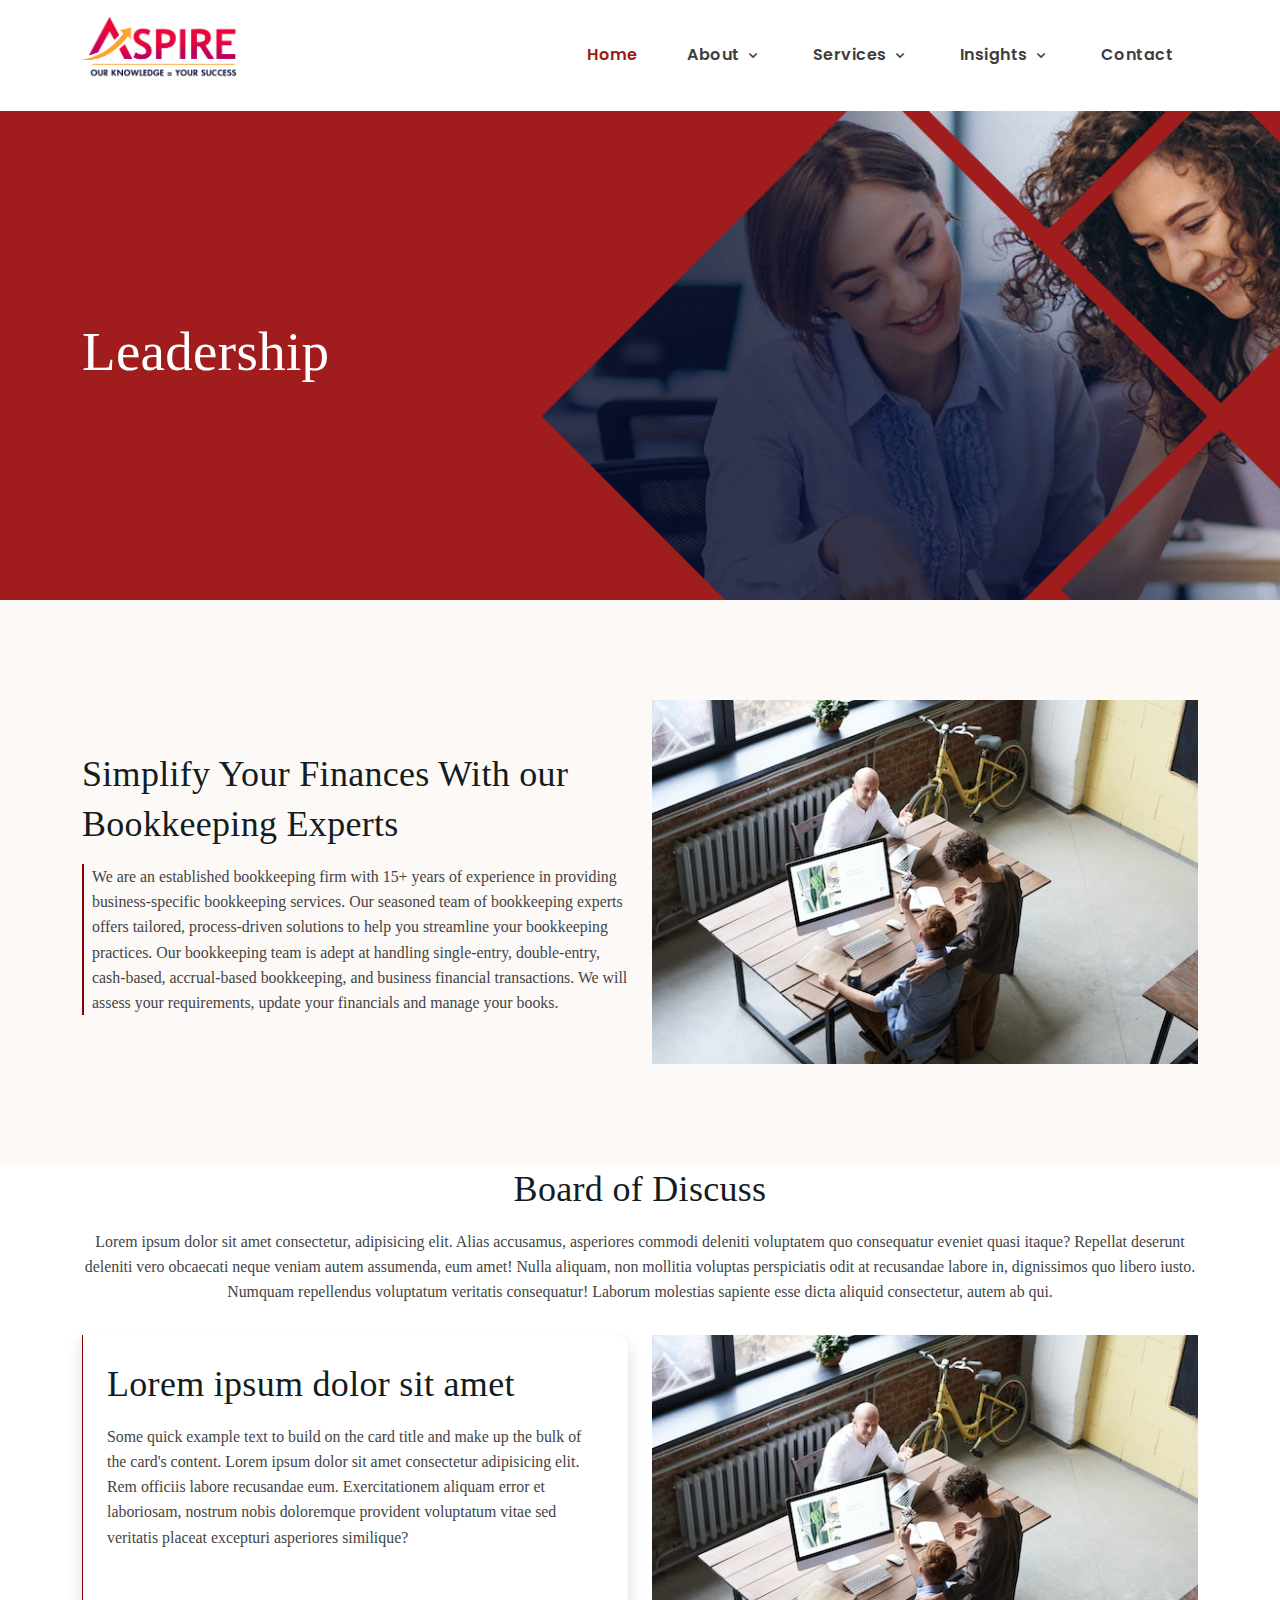
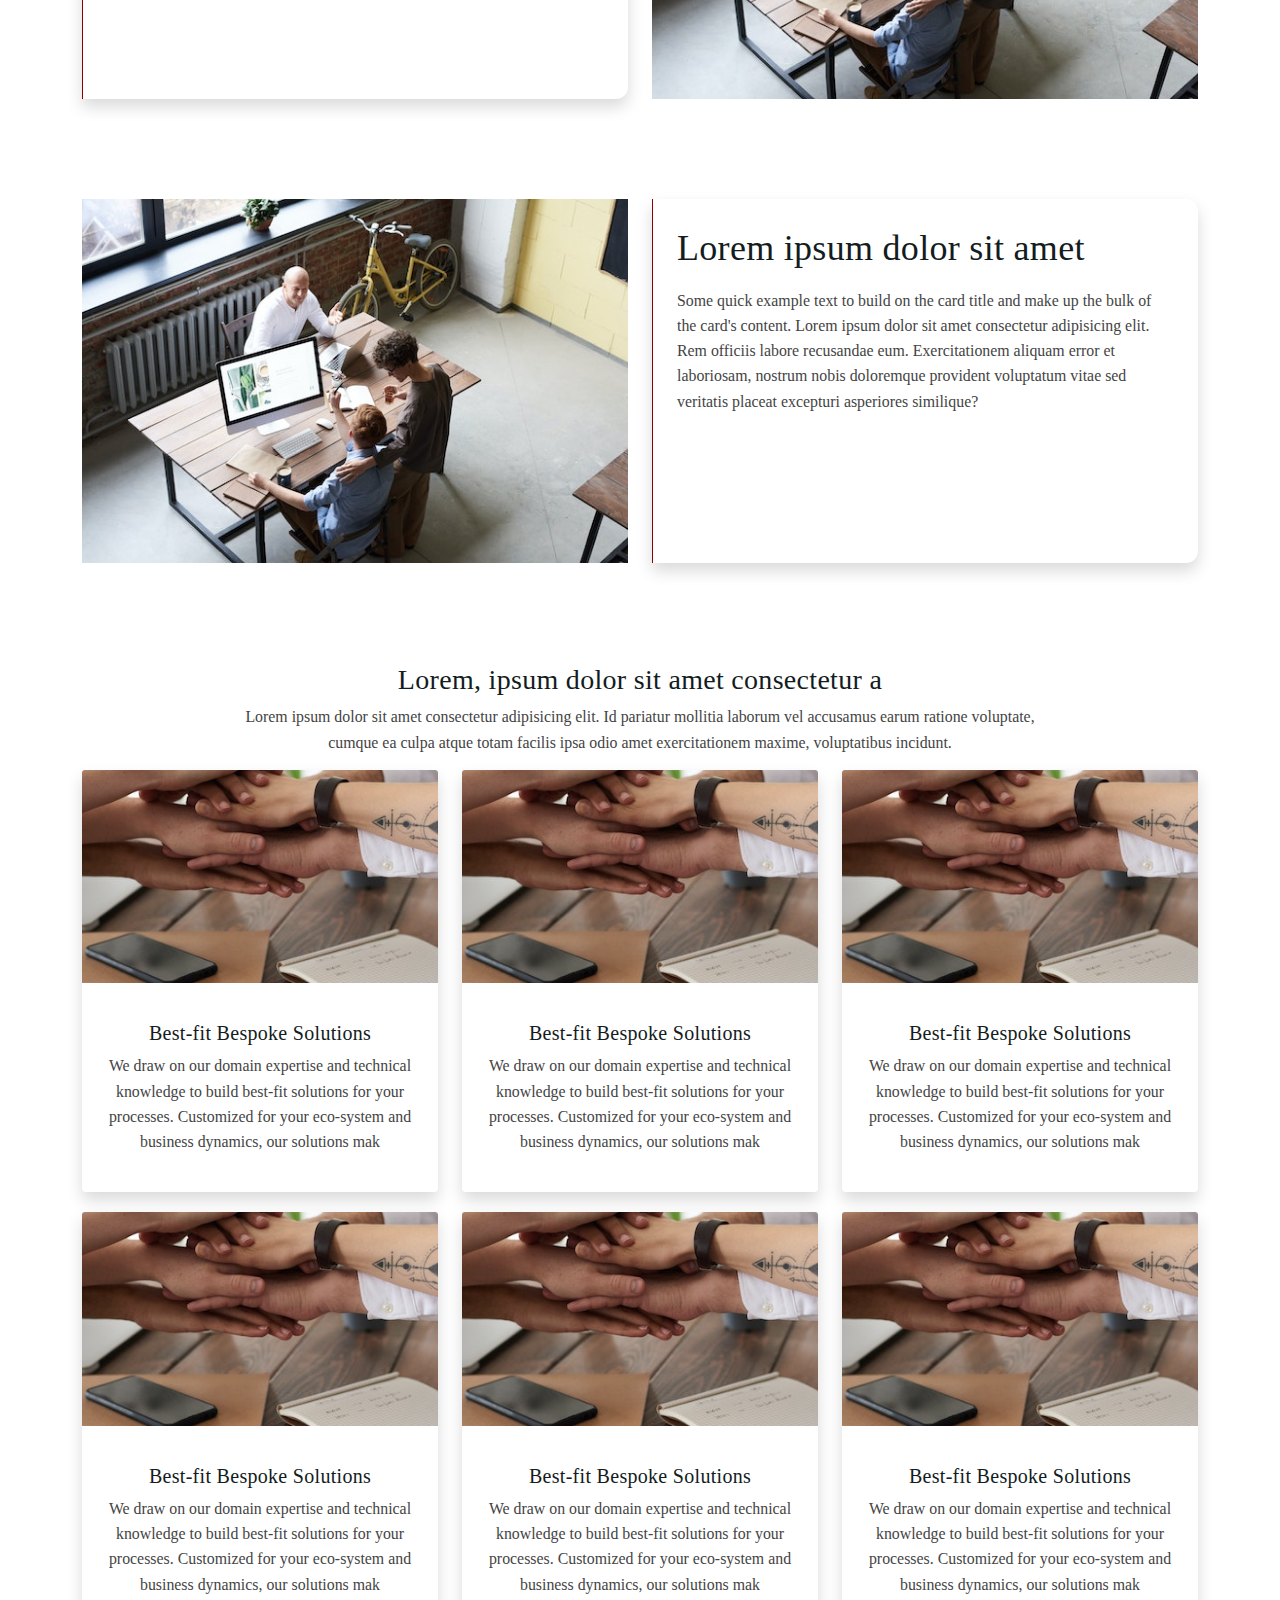
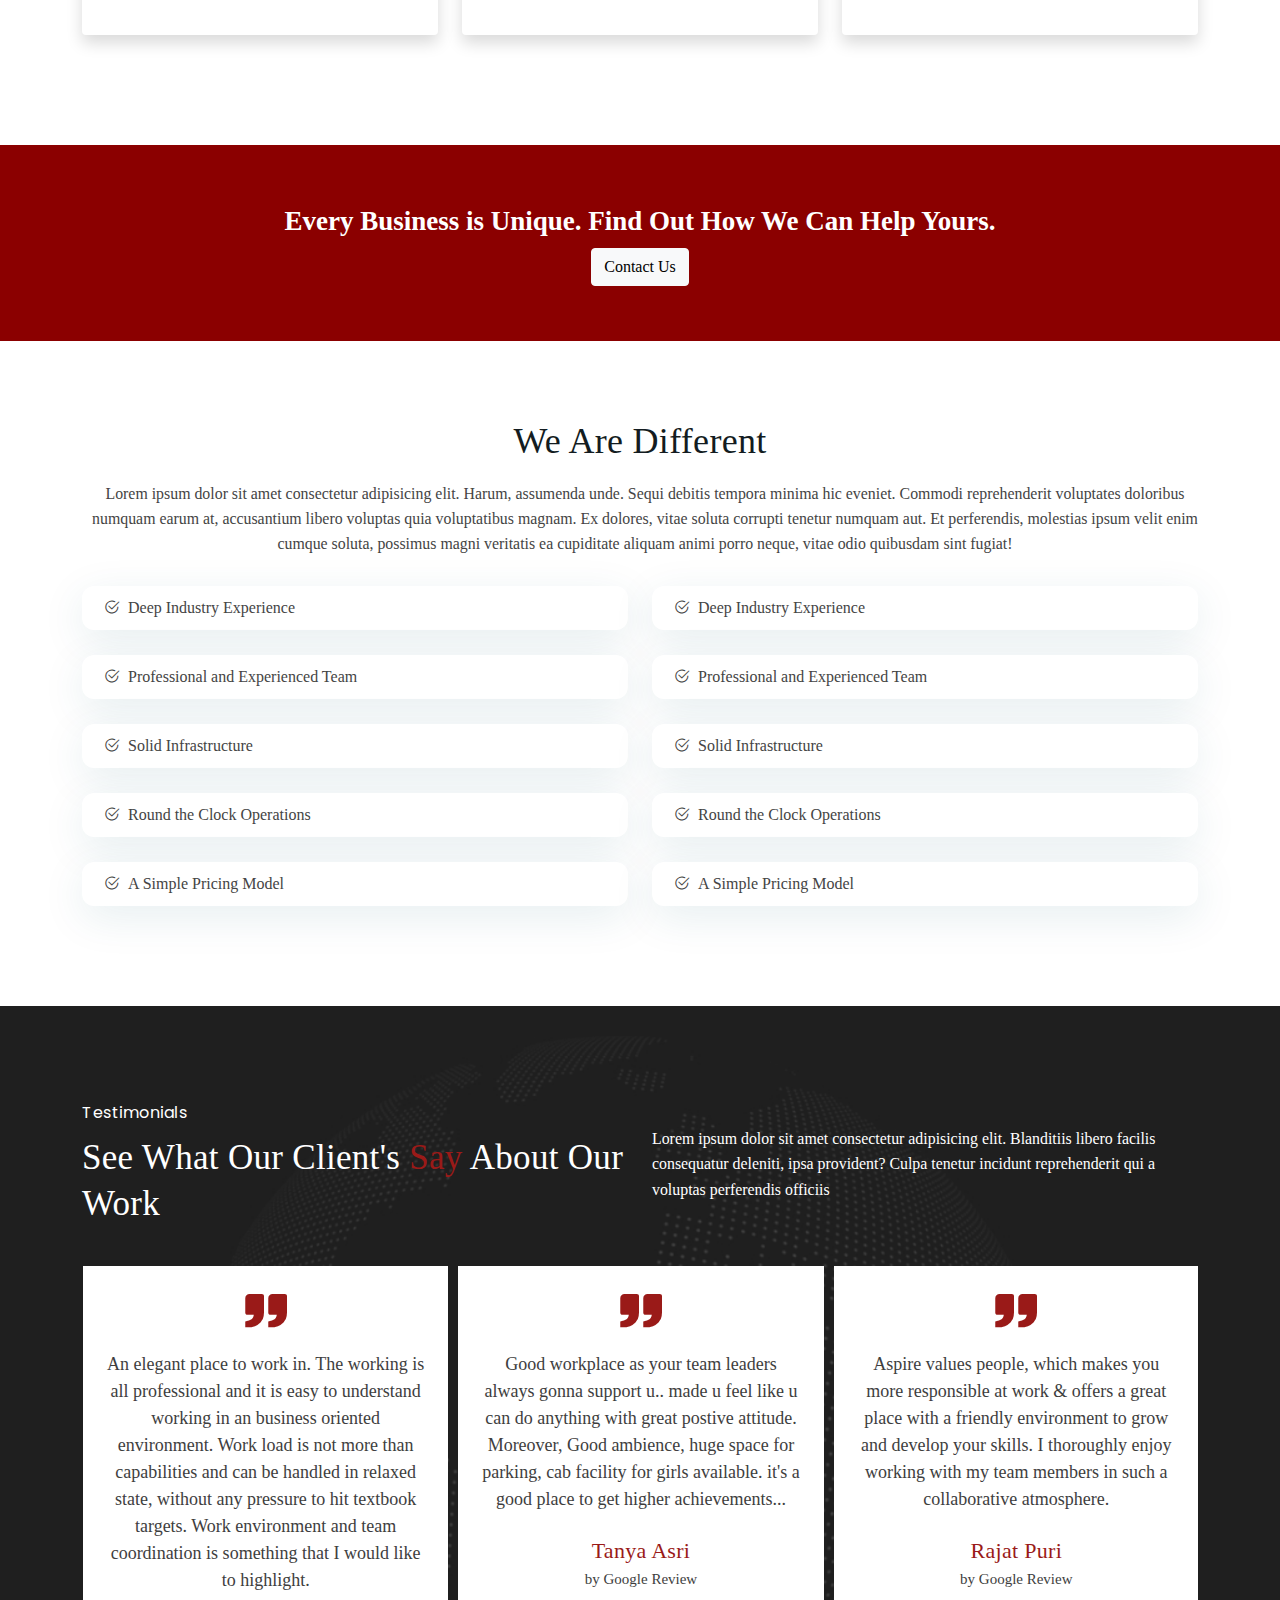
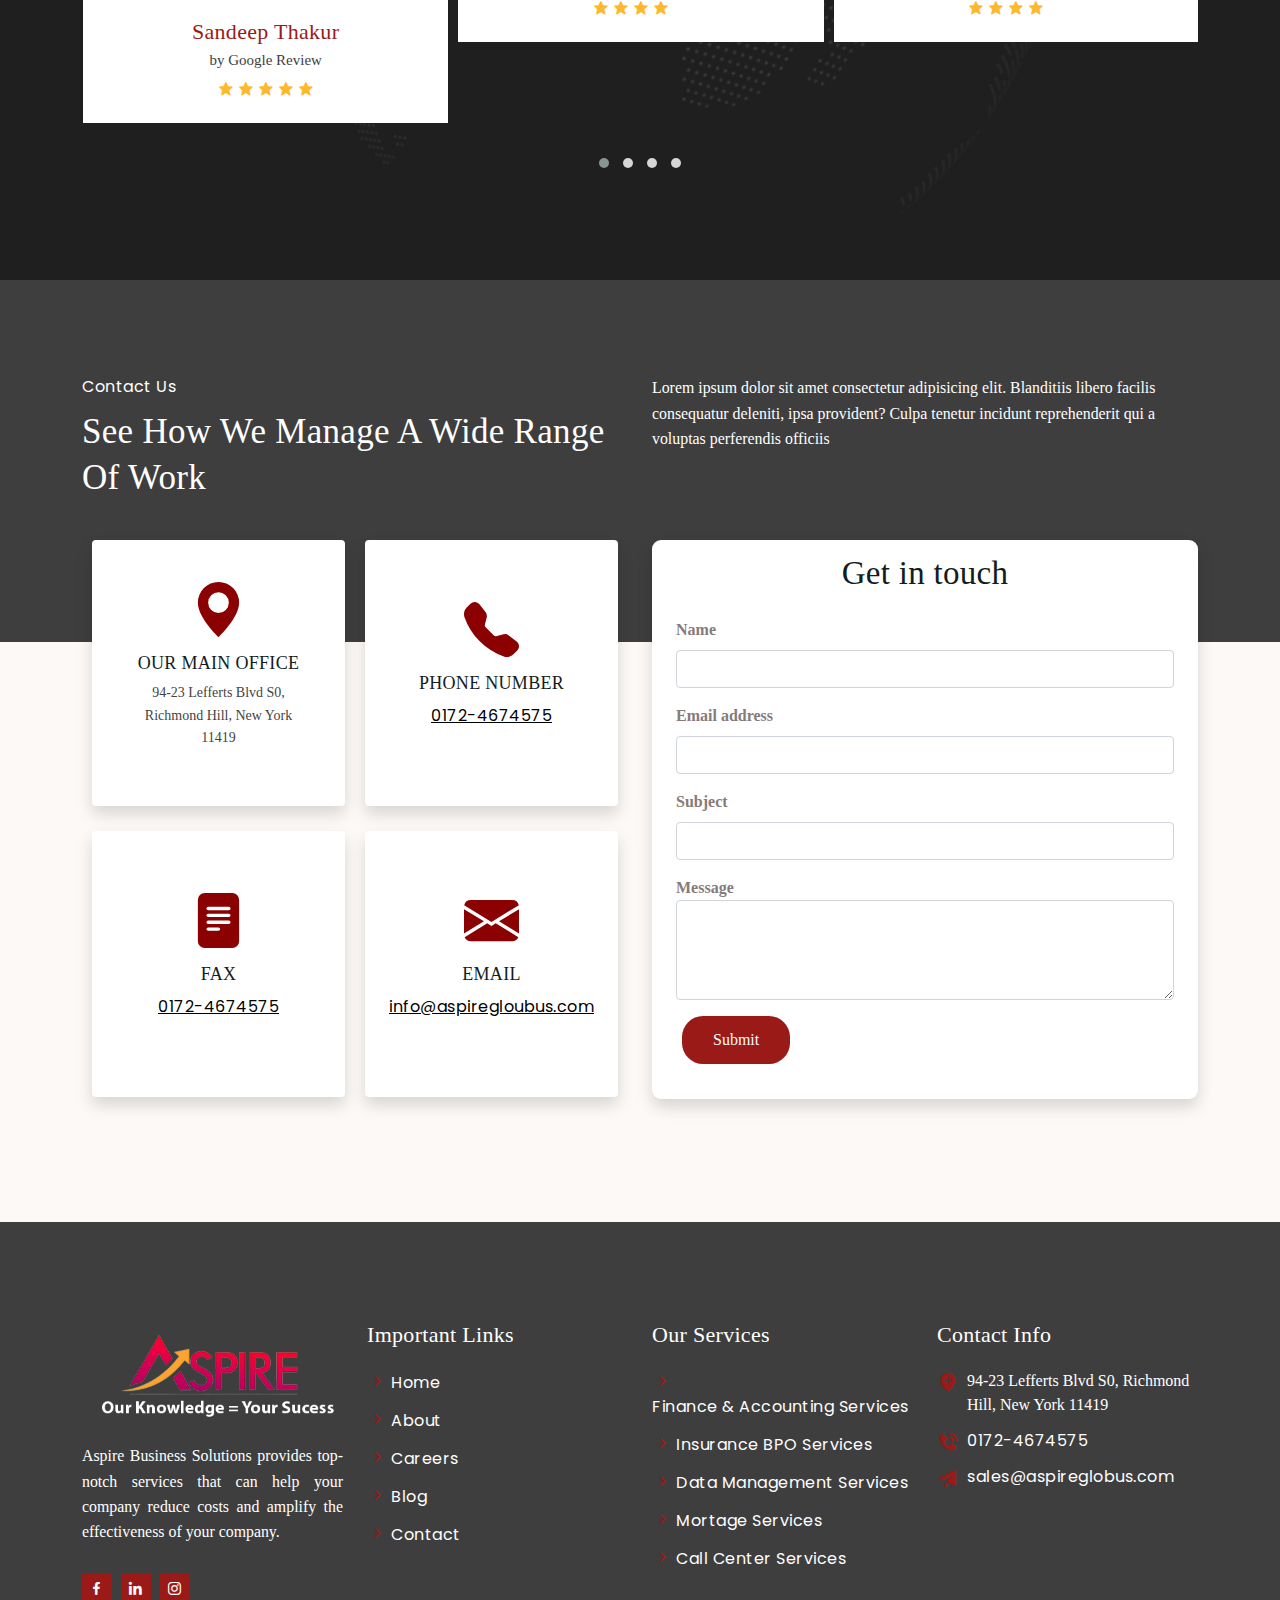
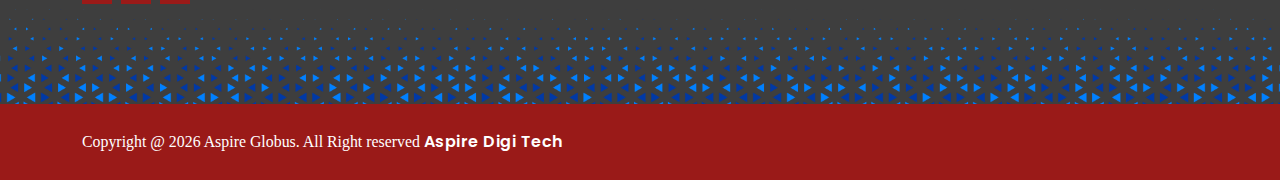
<file: leadership-team.html>
<!DOCTYPE html>
    <html lang="en">
    <head>
        <meta http-equiv="Cache-Control" content="no-store" />
        <meta charset="UTF-8" />
        <meta name="viewport" content="width=device-width, initial-scale=1.0" />

        <!-- Bootstrap CSS -->
        <link rel="stylesheet" href="assets/css/bootstrap.min.css" />
        <!-- Box Icons CSS -->
        <link rel="stylesheet" href="assets/css/boxicons.min.css" />
        <!-- Mean Menu CSS -->
        <link rel="stylesheet" href="assets/css/meanmenu.css" />
        <!-- Animate CSS -->
        <link rel="stylesheet" href="assets/css/animate.min.css" />
        <!-- Owl Carousel CSS -->
        <link rel="stylesheet" href="assets/css/owl.carousel.min.css" />
        <link rel="stylesheet" href="assets/css/owl.theme.default.min.css" />
        <!-- Flat Icon CSS -->
        <link rel="stylesheet" href="assets/fonts/flaticon.css" />
        <!-- Modal Video CSS -->
        <link rel="stylesheet" href="assets/css/modal-video.min.css" />
        <!-- Odometer CSS -->
        <link rel="stylesheet" href="assets/css/odometer.min.css" />
        <!-- Style CSS -->
        <link rel="stylesheet" href="assets/css/style.css" />
        <!-- Responsive CSS -->
        <link rel="stylesheet" href="assets/css/responsive.css" />
        <!-- Theme Dark CSS -->
        <link rel="stylesheet" href="assets/css/theme-dark.css" />

        <title>Leadership Team | Aspire Globus</title>
        <link
        rel="stylesheet"
        href="https://cdn.jsdelivr.net/npm/bootstrap-icons@1.10.3/font/bootstrap-icons.css"
    />
        <link rel="icon" type="image/png" href="assets/img/favicon.jpg" />
        <style>
        .about-content .top-title {
            font-size: 16px;
            font-weight: 600;
            color: darkred;
            display: block;
            margin-bottom: 10px;
        }
        .about-content h2 {
            font-size: 36px;
            margin-bottom: 15px;
            line-height: 50px;
        }
        .about-content p {
            margin-bottom: 30px;
            position: relative;
            padding-left: 10px;
        }
        .about-content p::before {
            content: "";
            position: absolute;
            top: 0;
            left: 0;
            width: 2px;
            height: 100%;
            background-color: darkred;
        }
        .default-btn {
            font-size: 16px;
            color: #ffffff;
            transition: all ease 0.5s;
            text-align: center;
            position: relative;
            z-index: 1;
            overflow: hidden;
            display: inline-block;
            padding: 12px 20px;
            background-color: darkred;
            border-radius: 3px;
            border: 1px solid darkred;
            font-weight: 600;
            border-radius: 50px;
            line-height: 29px;
        }
        </style>
    </head>
    <body>
        <!-- Preloader -->
        <div class="loader">
        <div class="d-table">
            <div class="d-table-cell">
            <div class="pre-load">
                <div class="inner one"></div>
                <div class="inner two"></div>
                <div class="inner three"></div>
            </div>
            </div>
        </div>
        </div>
        <!-- End Preloader -->

        <!-- Navbar -->
        <div class="navbar-area sticky-top">
        <!-- Menu For Mobile Device -->
        <div class="mobile-nav">
            <a href="index.html" class="logo">
            <img src="assets/img/logo.png" alt="Logo" />
            </a>
        </div>

        <!-- Menu For Desktop Device -->
        <div class="main-nav">
            <div class="container">
            <nav class="navbar navbar-expand-md navbar-light">
                <a class="navbar-brand" href="index.html">
                <img src="assets/img/logo.png" class="logo-one" alt="Logo" />
                <img src="assets/img/logo.png" class="logo-two" alt="Logo" />
                </a>
                <div
                class="collapse navbar-collapse mean-menu"
                id="navbarSupportedContent"
                >
                <ul class="navbar-nav ms-auto me-0">
                    <li class="nav-item">
                    <a href="#" class="nav-link active">Home</a>
                    </li>

                    <li class="nav-item">
                    <a href="about.html" class="nav-link"
                        >About <i class="bx bx-chevron-down"></i
                    ></a>
                    <ul class="dropdown-menu">
                        <li class="nav-item">
                        <a href="#" class="nav-link">Corporate Overview </a>
                        </li>
                        <li class="nav-item">
                        <a href="#" class="nav-link">Why us </a>
                        </li>
                        <li class="nav-item">
                        <a href="#" class="nav-link">Leadership team </a>
                        </li>
                    </ul>
                    </li>
                    <li class="nav-item">
                    <a href="services.html" class="nav-link dropdown-toggle"
                        >Services <i class="bx bx-chevron-down"></i
                    ></a>
                    <ul class="dropdown-menu">
                        <li class="nav-item">
                        <a href="#" class="nav-link">Finance & Accounting</a>
                        <ul class="dropdown-menu">
                            <li class="nav-item">
                            <a href="#" class="nav-link">AP</a>
                            </li>
                            <li class="nav-item">
                            <a href="#" class="nav-link">AR</a>
                            </li>
                            <li class="nav-item">
                            <a href="#" class="nav-link">Bookkeeping</a>
                            </li>
                            <li class="nav-item">
                            <a href="#" class="nav-link">Tax Prepration</a>
                            </li>
                            <li class="nav-item">
                            <a href="#" class="nav-link">Reconciliation</a>
                            </li>
                            <li class="nav-item">
                            <a href="#" class="nav-link">Payroll</a>
                            </li>
                            <li class="nav-item">
                            <a href="#" class="nav-link">Financial Reporting</a>
                            </li>
                        </ul>
                        </li>
                        <li class="nav-item">
                        <a href="#" class="nav-link">Insurance BPO Services</a>
                        <ul class="dropdown-menu">
                            <li class="nav-item">
                            <a href="#" class="nav-link">Underwriting Support</a>
                            </li>
                            <li class="nav-item">
                            <a href="#" class="nav-link">Policy Maintenance </a>
                            </li>
                            <li class="nav-item">
                            <a href="#" class="nav-link"
                                >New Business Services
                            </a>
                            </li>
                            <li class="nav-item">
                            <a href="#" class="nav-link">Claim Management </a>
                            </li>
                            <li class="nav-item">
                            <a href="#" class="nav-link"
                                >Commission management
                            </a>
                            </li>
                            <li class="nav-item">
                            <a href="#" class="nav-link">Insurance Data Entry </a>
                            </li>
                            <li class="nav-item">
                            <a href="#" class="nav-link">Insurance Reporting </a>
                            </li>
                        </ul>
                        </li>
                        <li class="nav-item">
                        <a href="#" class="nav-link">Data Management Services</a>

                        <ul class="dropdown-menu">
                            <li class="nav-item">
                            <a href="#" class="nav-link">Data Entry </a>
                            </li>
                            <li class="nav-item">
                            <a href="#" class="nav-link">Data Processing </a>
                            </li>
                            <li class="nav-item">
                            <a href="#" class="nav-link">Data Analytics </a>
                            </li>
                            <li class="nav-item">
                            <a href="#" class="nav-link">Data Mining</a>
                            </li>
                            <li class="nav-item">
                            <a href="#" class="nav-link"
                                >Data Catalogue Management
                            </a>
                            </li>
                            <li class="nav-item">
                            <a href="#" class="nav-link">Forms processing </a>
                            </li>
                        </ul>
                        </li>
                        <li class="nav-item">
                        <a href="mortage-services.html" class="nav-link"
                            >Mortage Services</a
                        >
                        <ul class="dropdown-menu">
                            <li class="nav-item">
                            <a href="#" class="nav-link"
                                >Mortgage loan Processing
                            </a>
                            </li>
                            <li class="nav-item">
                            <a href="#" class="nav-link"
                                >Mortgage loan Appraisal
                            </a>
                            </li>
                            <li class="nav-item">
                            <a href="#" class="nav-link"
                                >Mortgage loan Closing
                            </a>
                            </li>
                            <li class="nav-item">
                            <a href="#" class="nav-link"
                                >Underwriting Services
                            </a>
                            </li>
                        </ul>
                        </li>
                        <li class="nav-item">
                        <a href="#" class="nav-link">Call Center Services</a>
                        <ul class="dropdown-menu">
                            <li class="nav-item">
                            <a href="#" class="nav-link">Inbound</a>
                            </li>
                            <li class="nav-item">
                            <a href="#" class="nav-link">Outbound </a>
                            </li>
                            <li class="nav-item">
                            <a href="#" class="nav-link">Order Management </a>
                            </li>
                            <li class="nav-item">
                            <a href="#" class="nav-link"
                                >Sales and Customer Acquisition
                            </a>
                            </li>
                            <li class="nav-item">
                            <a href="#" class="nav-link">Customer care </a>
                            </li>
                            <li class="nav-item">
                            <a href="#" class="nav-link">Email Support </a>
                            </li>
                            <li class="nav-item">
                            <a href="#" class="nav-link">Live Chat </a>
                            </li>
                            <li class="nav-item">
                            <a href="#" class="nav-link"
                                >Technical and Help desk</a
                            >
                            </li>
                        </ul>
                        </li>
                        <li class="nav-item">
                        <a href="#" class="nav-link">Immigration</a>
                        </li>
                    </ul>
                    </li>

                    <li class="nav-item">
                    <a href="#" class="nav-link dropdown-toggle"
                        >Insights <i class="bx bx-chevron-down"></i
                    ></a>
                    <ul class="dropdown-menu">
                        <li class="nav-item">
                        <a href="#" class="nav-link">Blogs</a>
                        </li>
                        <li class="nav-item">
                        <a href="#" class="nav-link">Case Studies </a>
                        </li>
                        <li class="nav-item">
                        <a href="#" class="nav-link">Whitepapers </a>
                        </li>
                        <li class="nav-item">
                        <a href="#" class="nav-link">Infographics </a>
                        </li>
                        <li class="nav-item">
                        <a href="#" class="nav-link">News </a>
                        </li>
                    </ul>
                    </li>
                    <li class="nav-item">
                    <a href="contact.html" class="nav-link">Contact</a>
                    </li>
                </ul>
                </div>
            </nav>
            </div>
        </div>
        </div>
        <!-- End Navbar -->

        <!-- Page Title -->
        <div class="page-title-area title-bg-two">
        <div class="title-shape">
            <img src="assets/img/title/title-bg-shape.png" alt="Shape" />
        </div>
        <div class="d-table">
            <div class="d-table-cell">
            <div class="container">
                <div class="title-content">
                <h2>Leadership</h2>
                </div>
            </div>
            </div>
        </div>
        </div>
        <!-- End Page Title -->

        <div class="services-area pt-100 pb-70 bg-color-f1f5f7">
        <div class="about-area cutom-margin-l-0">
            <div class="container">
            <div class="row align-items-center">
                <div class="col-lg-6">
                <div
                    class="about-content wow animate__ animate__fadeInUp delay-0-4s animated animated animated"
                    style="visibility: visible; animation-name: fadeInUp"
                >
                    <h2>Simplify Your Finances With our Bookkeeping Experts</h2>
                    <p>
                    We are an established bookkeeping firm with 15+ years of
                    experience in providing business-specific bookkeeping
                    services. Our seasoned team of bookkeeping experts offers
                    tailored, process-driven solutions to help you streamline your
                    bookkeeping practices. Our bookkeeping team is adept at
                    handling single-entry, double-entry, cash-based, accrual-based
                    bookkeeping, and business financial transactions. We will
                    assess your requirements, update your financials and manage
                    your books.
                    </p>
                </div>
                </div>
                <div class="col-lg-6">
                <div class="about-img mr-15">
                    <div
                    class="about-img-1 wow animate__ animate__fadeInUp delay-0-2s animated animated animated"
                    style="visibility: visible; animation-name: fadeInUp"
                    >
                    <img src="assets/images/about-img-4.jpg" alt="Images" />
                    </div>
                </div>
                </div>
            </div>
            </div>
        </div>
        </div>



        <!--  -->



        <section class="container leadershipboard">
            <h3>Board of Discuss</h3>
            <p>Lorem ipsum dolor sit amet consectetur, adipisicing elit. Alias accusamus, asperiores commodi deleniti voluptatem quo consequatur eveniet quasi itaque? Repellat deserunt deleniti vero obcaecati neque veniam autem assumenda, eum amet!
            Nulla aliquam, non mollitia voluptas perspiciatis odit at recusandae labore in, dignissimos quo libero iusto. Numquam repellendus voluptatum veritatis consequatur! Laborum molestias sapiente esse dicta aliquid consectetur, autem ab qui.</p>
            <div class="row">
                <div class="col-lg-6 d-flex">
                    <div class="card shadow leadersCARD">
                            <h3 class="text-start">Lorem ipsum dolor sit amet </h3>
                            <p class="text-start">Some quick example text to build on the card title and make up the bulk of the card's content. Lorem ipsum dolor sit amet consectetur adipisicing elit. Rem officiis labore recusandae eum. Exercitationem aliquam error et laboriosam, nostrum nobis doloremque provident voluptatum vitae sed veritatis placeat excepturi asperiores similique? </p>
                        </div>
                    </div>
                    <div class="col-lg-6">
                        
                        <img src="assets/images/about-img-4.jpg" class="leardersIMG" alt="...">
                    </div>
                
                
                </div>
            <div class="row pt-100">
        
                    <div class="col-lg-6">
                        
                        <img src="assets/images/about-img-4.jpg" class="leardersIMG" alt="...">
                    </div>
                    <div class="col-lg-6 d-flex">
                        <div class="card shadow leadersCARD">
                                <h3 class="text-start">Lorem ipsum dolor sit amet </h3>
                                <p class="text-start">Some quick example text to build on the card title and make up the bulk of the card's content. Lorem ipsum dolor sit amet consectetur adipisicing elit. Rem officiis labore recusandae eum. Exercitationem aliquam error et laboriosam, nostrum nobis doloremque provident voluptatum vitae sed veritatis placeat excepturi asperiores similique? </p>
                            </div>
                        </div>
                
                </div>
            </div>
        </section>

        <section class="container why-second-section ptb-100">
        <div class="section-header">
            <h3>Lorem, ipsum dolor sit amet consectetur a</h3>
            <p>Lorem ipsum dolor sit amet consectetur adipisicing elit. Id pariatur mollitia laborum vel accusamus earum ratione voluptate, cumque ea culpa atque totam facilis ipsa odio amet exercitationem maxime, voluptatibus incidunt.</p>
        </div>

        <div class="row  ptb-20">
            <div class="col-lg-4 col-sm-12">
                <div class="card whyCARD shadow" >
                    <img src="./assets/images/why-choose-us.jpg" class="card-img-top" alt="why-image">
                    <div class="card-body">
                    <h5 class="card-title">Best-fit Bespoke
                        Solutions</h5>
                    <p class="card-text">We draw on our domain expertise and technical knowledge to build best-fit solutions for your processes. Customized for your eco-system and business dynamics, our solutions mak</p>
                    </div>
                </div>
            </div>
            <div class="col-lg-4 col-sm-12">
                <div class="card whyCARD shadow" >
                    <img src="./assets/images/why-choose-us.jpg" class="card-img-top" alt="why-image">
                    <div class="card-body">
                    <h5 class="card-title">Best-fit Bespoke
                        Solutions</h5>
                    <p class="card-text">We draw on our domain expertise and technical knowledge to build best-fit solutions for your processes. Customized for your eco-system and business dynamics, our solutions mak</p>
                    </div>
                </div>
            </div>
            <div class="col-lg-4 col-sm-12">
                <div class="card whyCARD shadow" >
                    <img src="./assets/images/why-choose-us.jpg" class="card-img-top" alt="why-image">
                    <div class="card-body">
                    <h5 class="card-title">Best-fit Bespoke
                        Solutions</h5>
                    <p class="card-text">We draw on our domain expertise and technical knowledge to build best-fit solutions for your processes. Customized for your eco-system and business dynamics, our solutions mak</p>
                    </div>
                </div>
            </div>
            <div class="col-lg-4 col-sm-12">
                <div class="card whyCARD shadow" >
                    <img src="./assets/images/why-choose-us.jpg" class="card-img-top" alt="why-image">
                    <div class="card-body">
                    <h5 class="card-title">Best-fit Bespoke
                        Solutions</h5>
                    <p class="card-text">We draw on our domain expertise and technical knowledge to build best-fit solutions for your processes. Customized for your eco-system and business dynamics, our solutions mak</p>
                    </div>
                </div>
            </div>
            <div class="col-lg-4 col-sm-12">
                <div class="card whyCARD shadow" >
                    <img src="./assets/images/why-choose-us.jpg" class="card-img-top" alt="why-image">
                    <div class="card-body">
                    <h5 class="card-title">Best-fit Bespoke
                        Solutions</h5>
                    <p class="card-text">We draw on our domain expertise and technical knowledge to build best-fit solutions for your processes. Customized for your eco-system and business dynamics, our solutions mak</p>
                    </div>
                </div>
            </div>
            <div class="col-lg-4 col-sm-12">
                <div class="card whyCARD shadow" >
                    <img src="./assets/images/why-choose-us.jpg" class="card-img-top" alt="why-image">
                    <div class="card-body">
                    <h5 class="card-title">Best-fit Bespoke
                        Solutions</h5>
                    <p class="card-text">We draw on our domain expertise and technical knowledge to build best-fit solutions for your processes. Customized for your eco-system and business dynamics, our solutions mak</p>
                    </div>
                </div>
            </div>
        
            </div>
        </div>


        </section>


        <!-- CTA  -->

        <section class="container-fluid whyCTACover">
            <div class="whyCTA">
                <p>Every Business is Unique. Find Out How We Can Help Yours.</p>
                <button class="btn btn-light">
                    Contact Us
                </button>
            </div>
        </section>


        <!-- CTA Ending -->




        <section class="container whyDifferent">
            <h3>We Are Different</h3>
            <p>Lorem ipsum dolor sit amet consectetur adipisicing elit. Harum, assumenda unde. Sequi debitis tempora minima hic eveniet. Commodi reprehenderit voluptates doloribus numquam earum at, accusantium libero voluptas quia voluptatibus magnam.
            Ex dolores, vitae soluta corrupti tenetur numquam aut. Et perferendis, molestias ipsum velit enim cumque soluta, possimus magni veritatis ea cupiditate aliquam animi porro neque, vitae odio quibusdam sint fugiat!</p>
            <div class="row">
                <div class="col-lg-6 col-sm-12">
                    <ul>
                        <li><i class="bi bi-check2-circle"></i> Deep Industry Experience</li>
                        <li><i class="bi bi-check2-circle"></i> Professional and Experienced Team</li>
                        <li><i class="bi bi-check2-circle"></i> Solid Infrastructure</li>
                        <li><i class="bi bi-check2-circle"></i> Round the Clock Operations</li>
                        <li><i class="bi bi-check2-circle"></i> A Simple Pricing Model</li>
                    </ul>
                </div>
                <div class="col-lg-6 col-sm-12">
                    <ul>
                        <li><i class="bi bi-check2-circle"></i> Deep Industry Experience</li>
                        <li><i class="bi bi-check2-circle"></i> Professional and Experienced Team</li>
                        <li><i class="bi bi-check2-circle"></i> Solid Infrastructure</li>
                        <li><i class="bi bi-check2-circle"></i> Round the Clock Operations</li>
                        <li><i class="bi bi-check2-circle"></i> A Simple Pricing Model</li>
                    </ul>
                </div>
            
            </div>
        </section>


    <!-- Testimonials -->

    <section class="testimonials-area ptb-100">
        <div class="container">
        <div class="section-title" style="max-width:unset;">
            <div class="row align-items-center">
            <div class="col-lg-6">
                <span class="sub-title">Testimonials</span>
                <h2>See What Our Client's <span>Say</span> About Our Work</h2>
            </div>
            <div class="col-lg-6">
                <p>
                Lorem ipsum dolor sit amet consectetur adipisicing elit.
                Blanditiis libero facilis consequatur deleniti, ipsa provident?
                Culpa tenetur incidunt reprehenderit qui a voluptas perferendis
                officiis
                </p>
            </div>
            </div>
        </div>

        <div class="testimonials-slider owl-theme owl-carousel owl-loaded owl-drag">
            <div class="owl-stage-outer">
            <div class="owl-stage" style="transform: translate3d(-11664px, 0px, 0px); transition: all 1s ease 0s; width: 20736px;"><div class="owl-item cloned" style="width: 1296px">
                <div class="testimonials-item">
                    <i class="bx bxs-quote-right icon"></i>
                    <p>
                    Aspire values people, which makes you more responsible at
                    work &amp; offers a great place with a friendly environment
                    to grow and develop your skills. I thoroughly enjoy working
                    with my team members in such a collaborative atmosphere.
                    </p>
                    <h3>Rajat Puri</h3>
                    <span>by Google Review</span>
                    <ul>
                    <li>
                        <i class="bx bxs-star checked"></i>
                    </li>
                    <li>
                        <i class="bx bxs-star checked"></i>
                    </li>
                    <li>
                        <i class="bx bxs-star checked"></i>
                    </li>
                    <li>
                        <i class="bx bxs-star checked"></i>
                    </li>
                    <li>
                        <i class="bx bxs-star"></i>
                    </li>
                    </ul>
                </div>
                </div><div class="owl-item cloned" style="width: 1296px">
                <div class="testimonials-item">
                    <i class="bx bxs-quote-right icon"></i>
                    <p>
                    This place is awesome to work. The working environment is so
                    friendly &amp; calm. Best experience ever. Everyone is
                    supportive &amp; work culture is so motivating. I'm so lucky
                    that I have got chance to work with this company.
                    </p>
                    <h3>Sunaina Sharma</h3>
                    <span>by Google Review</span>
                    <ul>
                    <li>
                        <i class="bx bxs-star checked"></i>
                    </li>
                    <li>
                        <i class="bx bxs-star checked"></i>
                    </li>
                    <li>
                        <i class="bx bxs-star checked"></i>
                    </li>
                    <li>
                        <i class="bx bxs-star checked"></i>
                    </li>
                    <li>
                        <i class="bx bxs-star"></i>
                    </li>
                    </ul>
                </div>
                </div><div class="owl-item cloned" style="width: 1296px">
                <div class="testimonials-item">
                    <i class="bx bxs-quote-right icon"></i>
                    <p>
                    An elegant place to work in. The working is all professional
                    and it is easy to understand working in an business oriented
                    environment. Work load is not more than capabilities and can
                    be handled in relaxed state, without any pressure to hit
                    textbook targets. Work environment and team coordination is
                    something that I would like to highlight.
                    </p>
                    <h3>Sandeep Thakur</h3>
                    <span>by Google Review</span>
                    <ul>
                    <li>
                        <i class="bx bxs-star checked"></i>
                    </li>
                    <li>
                        <i class="bx bxs-star checked"></i>
                    </li>
                    <li>
                        <i class="bx bxs-star checked"></i>
                    </li>
                    <li>
                        <i class="bx bxs-star checked"></i>
                    </li>
                    <li>
                        <i class="bx bxs-star checked"></i>
                    </li>
                    </ul>
                </div>
                </div><div class="owl-item cloned" style="width: 1296px">
                <div class="testimonials-item">
                    <i class="bx bxs-quote-right icon"></i>
                    <p>
                    Good workplace as your team leaders always gonna support u..
                    made u feel like u can do anything with great postive
                    attitude. Moreover, Good ambience, huge space for parking,
                    cab facility for girls available. it's a good place to get
                    higher achievements...
                    </p>
                    <h3>Tanya Asri</h3>
                    <span>by Google Review</span>
                    <ul>
                    <li>
                        <i class="bx bxs-star checked"></i>
                    </li>
                    <li>
                        <i class="bx bxs-star checked"></i>
                    </li>
                    <li>
                        <i class="bx bxs-star checked"></i>
                    </li>
                    <li>
                        <i class="bx bxs-star checked"></i>
                    </li>
                    <li>
                        <i class="bx bxs-star"></i>
                    </li>
                    </ul>
                </div>
                </div>
                
                
                <div class="owl-item" style="width: 1296px">
                <div class="testimonials-item">
                    <i class="bx bxs-quote-right icon"></i>
                    <p>
                    An elegant place to work in. The working is all professional
                    and it is easy to understand working in an business oriented
                    environment. Work load is not more than capabilities and can
                    be handled in relaxed state, without any pressure to hit
                    textbook targets. Work environment and team coordination is
                    something that I would like to highlight.
                    </p>
                    <h3>Sandeep Thakur</h3>
                    <span>by Google Review</span>
                    <ul>
                    <li>
                        <i class="bx bxs-star checked"></i>
                    </li>
                    <li>
                        <i class="bx bxs-star checked"></i>
                    </li>
                    <li>
                        <i class="bx bxs-star checked"></i>
                    </li>
                    <li>
                        <i class="bx bxs-star checked"></i>
                    </li>
                    <li>
                        <i class="bx bxs-star checked"></i>
                    </li>
                    </ul>
                </div>
                </div>
                <div class="owl-item" style="width: 1296px">
                <div class="testimonials-item">
                    <i class="bx bxs-quote-right icon"></i>
                    <p>
                    Good workplace as your team leaders always gonna support u..
                    made u feel like u can do anything with great postive
                    attitude. Moreover, Good ambience, huge space for parking,
                    cab facility for girls available. it's a good place to get
                    higher achievements...
                    </p>
                    <h3>Tanya Asri</h3>
                    <span>by Google Review</span>
                    <ul>
                    <li>
                        <i class="bx bxs-star checked"></i>
                    </li>
                    <li>
                        <i class="bx bxs-star checked"></i>
                    </li>
                    <li>
                        <i class="bx bxs-star checked"></i>
                    </li>
                    <li>
                        <i class="bx bxs-star checked"></i>
                    </li>
                    <li>
                        <i class="bx bxs-star"></i>
                    </li>
                    </ul>
                </div>
                </div>
                <div class="owl-item" style="width: 1296px">
                <div class="testimonials-item">
                    <i class="bx bxs-quote-right icon"></i>
                    <p>
                    Aspire values people, which makes you more responsible at
                    work &amp; offers a great place with a friendly environment
                    to grow and develop your skills. I thoroughly enjoy working
                    with my team members in such a collaborative atmosphere.
                    </p>
                    <h3>Rajat Puri</h3>
                    <span>by Google Review</span>
                    <ul>
                    <li>
                        <i class="bx bxs-star checked"></i>
                    </li>
                    <li>
                        <i class="bx bxs-star checked"></i>
                    </li>
                    <li>
                        <i class="bx bxs-star checked"></i>
                    </li>
                    <li>
                        <i class="bx bxs-star checked"></i>
                    </li>
                    <li>
                        <i class="bx bxs-star"></i>
                    </li>
                    </ul>
                </div>
                </div>
                <div class="owl-item" style="width: 1296px">
                <div class="testimonials-item">
                    <i class="bx bxs-quote-right icon"></i>
                    <p>
                    This place is awesome to work. The working environment is so
                    friendly &amp; calm. Best experience ever. Everyone is
                    supportive &amp; work culture is so motivating. I'm so lucky
                    that I have got chance to work with this company.
                    </p>
                    <h3>Sunaina Sharma</h3>
                    <span>by Google Review</span>
                    <ul>
                    <li>
                        <i class="bx bxs-star checked"></i>
                    </li>
                    <li>
                        <i class="bx bxs-star checked"></i>
                    </li>
                    <li>
                        <i class="bx bxs-star checked"></i>
                    </li>
                    <li>
                        <i class="bx bxs-star checked"></i>
                    </li>
                    <li>
                        <i class="bx bxs-star"></i>
                    </li>
                    </ul>
                </div>
                </div>
                
                
            <div class="owl-item cloned" style="width: 1296px">
                <div class="testimonials-item">
                    <i class="bx bxs-quote-right icon"></i>
                    <p>
                    Aspire values people, which makes you more responsible at
                    work &amp; offers a great place with a friendly environment
                    to grow and develop your skills. I thoroughly enjoy working
                    with my team members in such a collaborative atmosphere.
                    </p>
                    <h3>Rajat Puri</h3>
                    <span>by Google Review</span>
                    <ul>
                    <li>
                        <i class="bx bxs-star checked"></i>
                    </li>
                    <li>
                        <i class="bx bxs-star checked"></i>
                    </li>
                    <li>
                        <i class="bx bxs-star checked"></i>
                    </li>
                    <li>
                        <i class="bx bxs-star checked"></i>
                    </li>
                    <li>
                        <i class="bx bxs-star"></i>
                    </li>
                    </ul>
                </div>
                </div><div class="owl-item cloned active" style="width: 1296px">
                <div class="testimonials-item">
                    <i class="bx bxs-quote-right icon"></i>
                    <p>
                    This place is awesome to work. The working environment is so
                    friendly &amp; calm. Best experience ever. Everyone is
                    supportive &amp; work culture is so motivating. I'm so lucky
                    that I have got chance to work with this company.
                    </p>
                    <h3>Sunaina Sharma</h3>
                    <span>by Google Review</span>
                    <ul>
                    <li>
                        <i class="bx bxs-star checked"></i>
                    </li>
                    <li>
                        <i class="bx bxs-star checked"></i>
                    </li>
                    <li>
                        <i class="bx bxs-star checked"></i>
                    </li>
                    <li>
                        <i class="bx bxs-star checked"></i>
                    </li>
                    <li>
                        <i class="bx bxs-star"></i>
                    </li>
                    </ul>
                </div>
                </div><div class="owl-item cloned" style="width: 1296px">
                <div class="testimonials-item">
                    <i class="bx bxs-quote-right icon"></i>
                    <p>
                    An elegant place to work in. The working is all professional
                    and it is easy to understand working in an business oriented
                    environment. Work load is not more than capabilities and can
                    be handled in relaxed state, without any pressure to hit
                    textbook targets. Work environment and team coordination is
                    something that I would like to highlight.
                    </p>
                    <h3>Sandeep Thakur</h3>
                    <span>by Google Review</span>
                    <ul>
                    <li>
                        <i class="bx bxs-star checked"></i>
                    </li>
                    <li>
                        <i class="bx bxs-star checked"></i>
                    </li>
                    <li>
                        <i class="bx bxs-star checked"></i>
                    </li>
                    <li>
                        <i class="bx bxs-star checked"></i>
                    </li>
                    <li>
                        <i class="bx bxs-star checked"></i>
                    </li>
                    </ul>
                </div>
                </div><div class="owl-item cloned" style="width: 1296px">
                <div class="testimonials-item">
                    <i class="bx bxs-quote-right icon"></i>
                    <p>
                    Good workplace as your team leaders always gonna support u..
                    made u feel like u can do anything with great postive
                    attitude. Moreover, Good ambience, huge space for parking,
                    cab facility for girls available. it's a good place to get
                    higher achievements...
                    </p>
                    <h3>Tanya Asri</h3>
                    <span>by Google Review</span>
                    <ul>
                    <li>
                        <i class="bx bxs-star checked"></i>
                    </li>
                    <li>
                        <i class="bx bxs-star checked"></i>
                    </li>
                    <li>
                        <i class="bx bxs-star checked"></i>
                    </li>
                    <li>
                        <i class="bx bxs-star checked"></i>
                    </li>
                    <li>
                        <i class="bx bxs-star"></i>
                    </li>
                    </ul>
                </div>
                </div></div>
            </div>
            <div class="owl-nav">
            <button type="button" role="presentation" class="owl-prev">
                <i class="bx bx-chevron-left"></i></button><button type="button" role="presentation" class="owl-next">
                <i class="bx bx-chevron-right"></i>
            </button>
            </div>
            <div class="owl-dots disabled"></div>
        <div class="owl-nav"><button type="button" role="presentation" class="owl-prev"><i class="bx bx-chevron-left"></i></button><button type="button" role="presentation" class="owl-next"><i class="bx bx-chevron-right"></i></button></div><div class="owl-dots disabled"></div></div>
        </div>
    </section>


    <!-- Testimonials Ending -->




        <!-- CTA  -->
        <section class="work-area contact-boom ptb-100">
            <div class="container">
            <div class="section-title" style="max-width: unset">
                <div class="row">
                <div class="col-lg-6">
                    <span class="sub-title" style="display: block; text-align: left"
                    >Contact Us</span
                    >
                    <h2 style="text-align: start">
                    See How We Manage A Wide Range Of Work
                    </h2>
                </div>
                <div class="col-lg-6">
                    <p style="text-align: start">
                    Lorem ipsum dolor sit amet consectetur adipisicing elit.
                    Blanditiis libero facilis consequatur deleniti, ipsa provident?
                    Culpa tenetur incidunt reprehenderit qui a voluptas perferendis
                    officiis
                    </p>
                </div>
                </div>
            </div>
    
            <div class="row dsd">
                <div class="col-lg-6">
                <div class="boomRow d-flex">
                    <div class="card boomAddressCard shadow">
                    <svg
                        xmlns="http://www.w3.org/2000/svg"
                        fill="currentColor"
                        class="bi bi-geo-alt-fill"
                        viewBox="0 0 16 16"
                    >
                        <path
                        d="M8 16s6-5.686 6-10A6 6 0 0 0 2 6c0 4.314 6 10 6 10zm0-7a3 3 0 1 1 0-6 3 3 0 0 1 0 6z"
                        ></path>
                    </svg>
                    <div class="card-body">
                        <h5 class="card-title">OUR MAIN OFFICE</h5>
                        <p class="dds card-text">
                        94-23 Lefferts Blvd S0, Richmond Hill, New York 11419
                        </p>
                    </div>
                    </div>
                    <div class="card boomAddressCard shadow">
                    <svg
                        xmlns="http://www.w3.org/2000/svg"
                        fill="currentColor"
                        class="bi bi-telephone-fill"
                        viewBox="0 0 16 16"
                    >
                        <path
                        fill-rule="evenodd"
                        d="M1.885.511a1.745 1.745 0 0 1 2.61.163L6.29 2.98c.329.423.445.974.315 1.494l-.547 2.19a.678.678 0 0 0 .178.643l2.457 2.457a.678.678 0 0 0 .644.178l2.189-.547a1.745 1.745 0 0 1 1.494.315l2.306 1.794c.829.645.905 1.87.163 2.611l-1.034 1.034c-.74.74-1.846 1.065-2.877.702a18.634 18.634 0 0 1-7.01-4.42 18.634 18.634 0 0 1-4.42-7.009c-.362-1.03-.037-2.137.703-2.877L1.885.511z"
                        ></path>
                    </svg>
                    <div class="card-body">
                        <h5 class="card-title">PHONE NUMBER</h5>
                        <p class="card-text">
                        <a class="cald" href="tel:01724674575">0172-4674575</a>
                        </p>
                    </div>
                    </div>
                </div>
                <div class="boomRow d-flex">
                    <div class="card boomAddressCard shadow">
                    <svg
                        xmlns="http://www.w3.org/2000/svg"
                        fill="currentColor"
                        class="bi bi-file-text-fill"
                        viewBox="0 0 16 16"
                    >
                        <path
                        d="M12 0H4a2 2 0 0 0-2 2v12a2 2 0 0 0 2 2h8a2 2 0 0 0 2-2V2a2 2 0 0 0-2-2zM5 4h6a.5.5 0 0 1 0 1H5a.5.5 0 0 1 0-1zm-.5 2.5A.5.5 0 0 1 5 6h6a.5.5 0 0 1 0 1H5a.5.5 0 0 1-.5-.5zM5 8h6a.5.5 0 0 1 0 1H5a.5.5 0 0 1 0-1zm0 2h3a.5.5 0 0 1 0 1H5a.5.5 0 0 1 0-1z"
                        ></path>
                    </svg>
                    <div class="card-body">
                        <h5 class="card-title">FAX</h5>
                        <p class="card-text">
                        <a class="cald" href="tel:01724674575">0172-4674575</a>
                        </p>
                    </div>
                    </div>
                    <div class="card boomAddressCard shadow">
                    <svg
                        xmlns="http://www.w3.org/2000/svg"
                        fill="currentColor"
                        class="bi bi-envelope-fill"
                        viewBox="0 0 16 16"
                    >
                        <path
                        d="M.05 3.555A2 2 0 0 1 2 2h12a2 2 0 0 1 1.95 1.555L8 8.414.05 3.555ZM0 4.697v7.104l5.803-3.558L0 4.697ZM6.761 8.83l-6.57 4.027A2 2 0 0 0 2 14h12a2 2 0 0 0 1.808-1.144l-6.57-4.027L8 9.586l-1.239-.757Zm3.436-.586L16 11.801V4.697l-5.803 3.546Z"
                        ></path>
                    </svg>
                    <div class="card-body">
                        <h5 class="card-title">EMAIL</h5>
                        <p class="card-text">
                        <a class="cald" href="tel:info@aspireglobus.com"
                            >info@aspiregloubus.com</a
                        >
                        </p>
                    </div>
                    </div>
                </div>
                </div>
                <div class="col-lg-6">
                <form class="ctz shadow">
                    <h3>Get in touch</h3>
                    <div class="mb-3">
                    <label for="exampleInputEmail1" class="form-label">Name </label>
                    <input
                        type="text"
                        class="form-control"
                        id="exampleInputEmail1"
                        aria-describedby="emailHelp"
                    />
                    </div>
    
                    <div class="mb-3">
                    <label for="exampleInputEmail1" class="form-label"
                        >Email address</label
                    >
                    <input
                        type="email"
                        class="form-control"
                        id="exampleInputEmail1"
                        aria-describedby="emailHelp"
                    />
                    </div>
                    <div class="mb-3">
                    <label for="exampleInputEmail1" class="form-label"
                        >Subject</label
                    >
                    <input
                        type="text"
                        class="form-control"
                        id="exampleInputEmail1"
                        aria-describedby="emailHelp"
                    />
                    </div>
                    <div class="mb-3">
                    <label for="">Message</label>
    
                    <textarea
                        class="form-control"
                        id="floatingTextarea2"
                        style="height: 100px"
                    ></textarea>
                    </div>
                    <button type="submit" class="text-light btn btnColor">
                    Submit
                    </button>
                </form>
                </div>
            </div>
            </div>
        </section>
        <!-- CTA Ending -->

        <!-- Footer -->
        <footer class="footer-area pt-100">
        <div class="container">
            <div class="row">
            <div class="col-sm-6 col-lg-3">
                <div class="footer-item">
                <div class="footer-logo">
                    <a class="footer-inva" href="index.html">
                    <img
                        src="assets/img/aspirenew.png"
                        class="footerLogo"
                        alt="Logo"
                    />
                    </a>
                    <p class="footerContent">
                    Aspire Business Solutions provides top-notch services that can
                    help your company reduce costs and amplify the effectiveness
                    of your company.
                    </p>
                    <ul>
                    <li>
                        <a
                        href="https://www.facebook.com/aspiremofficial/"
                        target="_blank"
                        >
                        <i class="bx bxl-facebook"></i>
                        </a>
                    </li>

                    <li>
                        <a
                        href="https://www.linkedin.com/company/aspireminc/"
                        target="_blank"
                        >
                        <i class="bx bxl-linkedin"></i>
                        </a>
                    </li>
                    <li>
                        <a
                        href="https://www.instagram.com/aspire.business.solutions/"
                        target="_blank"
                        >
                        <i class="bx bxl-instagram"></i>
                        </a>
                    </li>
                    </ul>
                </div>
                </div>
            </div>

            <div class="col-sm-6 col-lg-3">
                <div class="footer-item">
                <div class="footer-link">
                    <h3>Important Links</h3>
                    <ul>
                    <li>
                        <i class="bx bx-chevron-right"></i>
                        <a href="index.html">Home</a>
                    </li>
                    <li>
                        <i class="bx bx-chevron-right"></i>
                        <a href="about.html">About</a>
                    </li>
                    <li>
                        <i class="bx bx-chevron-right"></i>
                        <a href="projects.html">Careers</a>
                    </li>
                    <li>
                        <i class="bx bx-chevron-right"></i>
                        <a href="blog.html">Blog</a>
                    </li>
                    <li>
                        <i class="bx bx-chevron-right"></i>
                        <a href="faq.html">Contact</a>
                    </li>
                    </ul>
                </div>
                </div>
            </div>

            <div class="col-sm-6 col-lg-3">
                <div class="footer-item">
                <div class="footer-link">
                    <h3>Our Services</h3>
                    <ul>
                    <li>
                        <i class="bx bx-chevron-right"></i>
                        <a href="#">Finance & Accounting Services</a>
                    </li>
                    <li>
                        <i class="bx bx-chevron-right"></i>
                        <a href="#">Insurance BPO Services</a>
                    </li>
                    <li>
                        <i class="bx bx-chevron-right"></i>
                        <a href="#">Data Management Services </a>
                    </li>

                    <li>
                        <i class="bx bx-chevron-right"></i>
                        <a href="#">Mortage Services </a>
                    </li>
                    <li>
                        <i class="bx bx-chevron-right"></i>
                        <a href="#">Call Center Services</a>
                    </li>
                    </ul>
                </div>
                </div>
            </div>

            <div class="col-sm-6 col-lg-3">
                <div class="footer-item">
                <div class="footer-contact">
                    <h3>Contact Info</h3>
                    <ul>
                    <li>
                        <i class="bx bxs-location-plus"></i>
                        <span
                        >94-23 Lefferts Blvd S0, Richmond Hill, New York
                        11419</span
                        >
                    </li>
                    <li>
                        <i class="bx bxs-phone-call"></i>
                        <a href="tel:+0172-4674575"> 0172-4674575</a>
                    </li>
                    <li>
                        <i class="bx bxs-paper-plane"></i>
                        <a href="mailto:sales@aspireglobus.com"
                        >sales@aspireglobus.com</a
                        >
                    </li>
                    </ul>
                </div>
                </div>
            </div>
            </div>
        </div>
        <div class="copyright-area">
            <div class="container">
            <p>
                Copyright @
                <script>
                document.write(new Date().getFullYear());
                </script>
                Aspire Globus. All Right reserved
                <a class="copyrightLocal" href="#" target="_blank"
                >Aspire Digi Tech</a
                >
            </p>
            </div>
        </div>
        <div class="footer-shape">
            <img src="assets/img/footer-bg.png" alt="Footer" />
        </div>
        </footer>
        <!-- End Footer -->

        <!-- Go Top -->
        <div class="go-top">
        <i class="bx bxs-up-arrow-alt"></i>
        <i class="bx bxs-up-arrow-alt"></i>
        </div>
        <!-- End Go Top -->

        <!-- Essential JS -->
        <script src="assets/js/jquery.min.js"></script>
        <script src="assets/js/bootstrap.bundle.min.js"></script>
        <!-- Form Validator JS -->
        <script src="assets/js/form-validator.min.js"></script>
        <!-- Contact JS -->
        <script src="assets/js/contact-form-script.js"></script>
        <!-- Ajax Chip JS -->
        <script src="assets/js/jquery.ajaxchimp.min.js"></script>
        <!-- Mean Menu JS -->
        <script src="assets/js/jquery.meanmenu.js"></script>
        <!-- Wow JS -->
        <script src="assets/js/wow.min.js"></script>
        <!-- Owl Carousel JS -->
        <script src="assets/js/owl.carousel.min.js"></script>
        <!-- Modal Video JS -->
        <script src="assets/js/jquery-modal-video.min.js"></script>
        <!-- Odometer JS -->
        <script src="assets/js/odometer.min.js"></script>
        <script src="assets/js/jquery.appear.min.js"></script>
        <!-- Smooth Scroll JS -->
        <script src="assets/js/smoothscroll.min.js"></script>
        <!-- Custom JS -->
        <script src="assets/js/custom.js"></script>
    </body>
    </html>
</file>
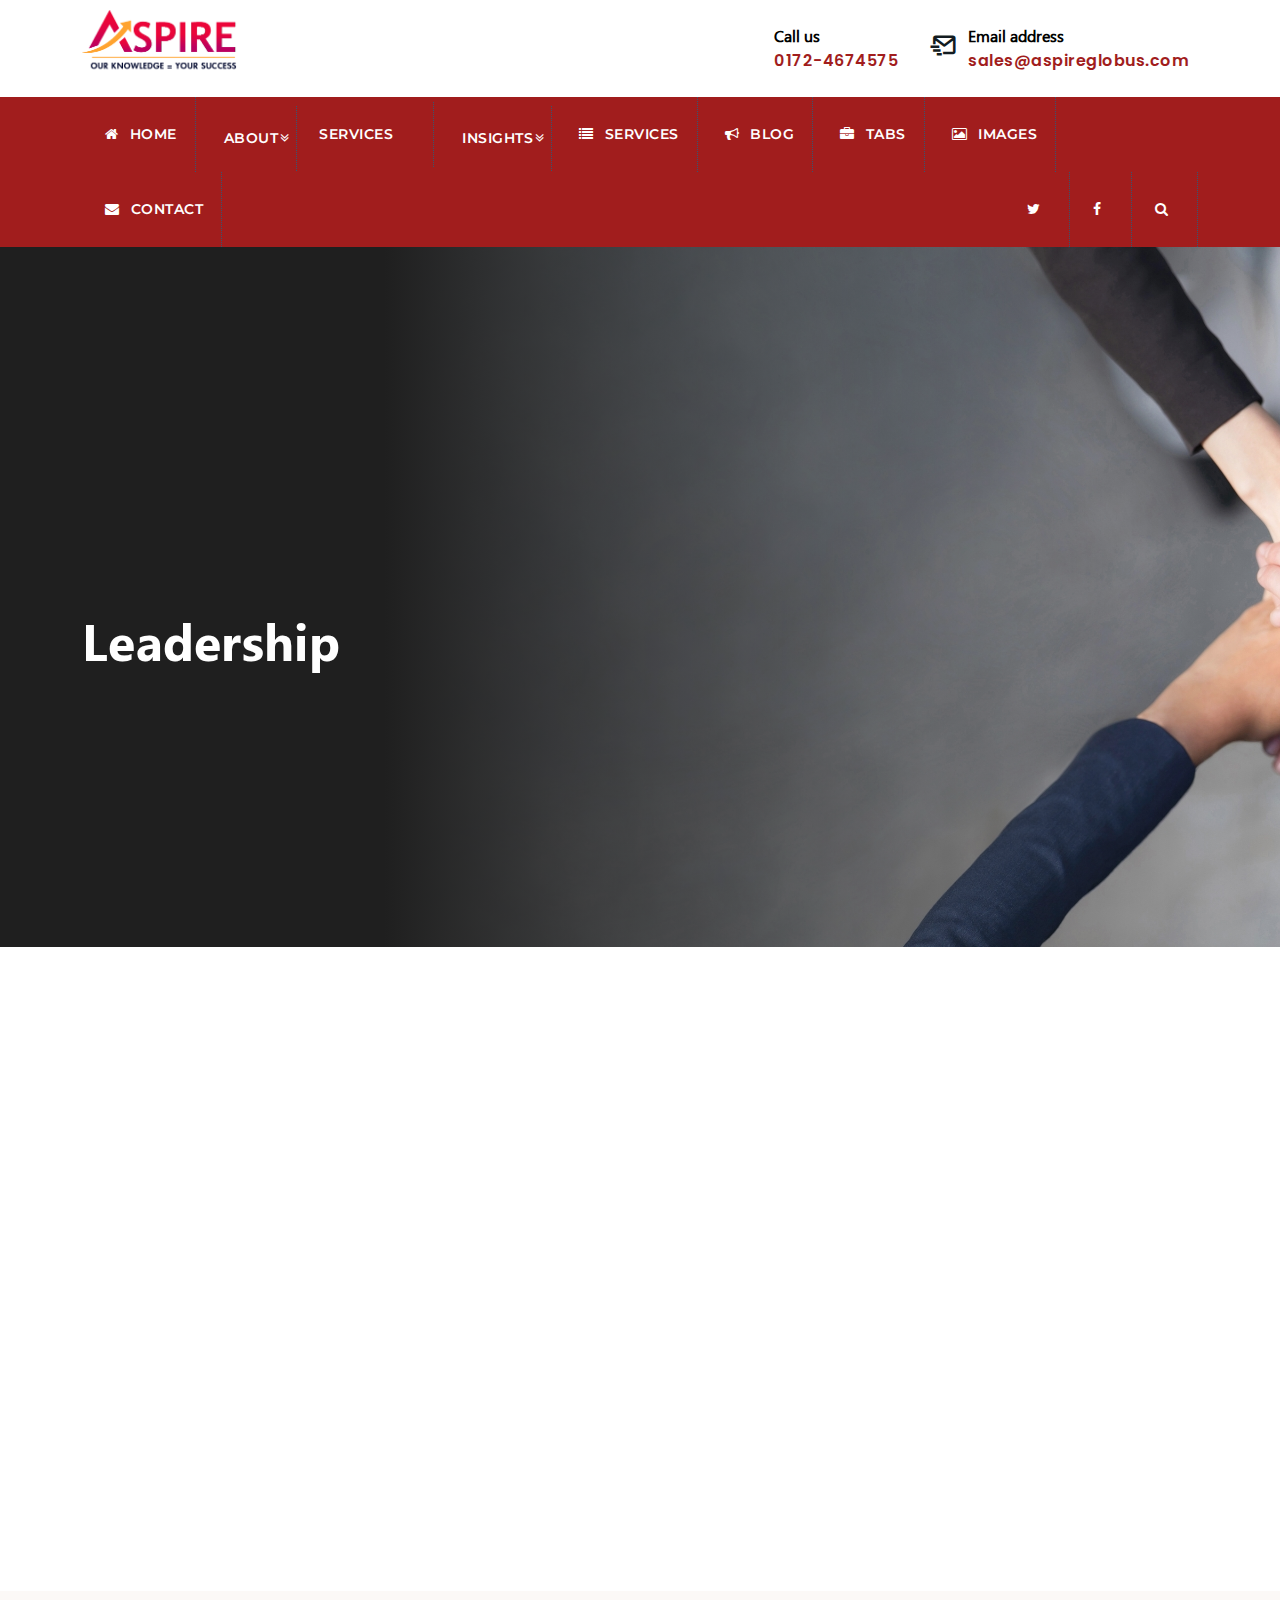
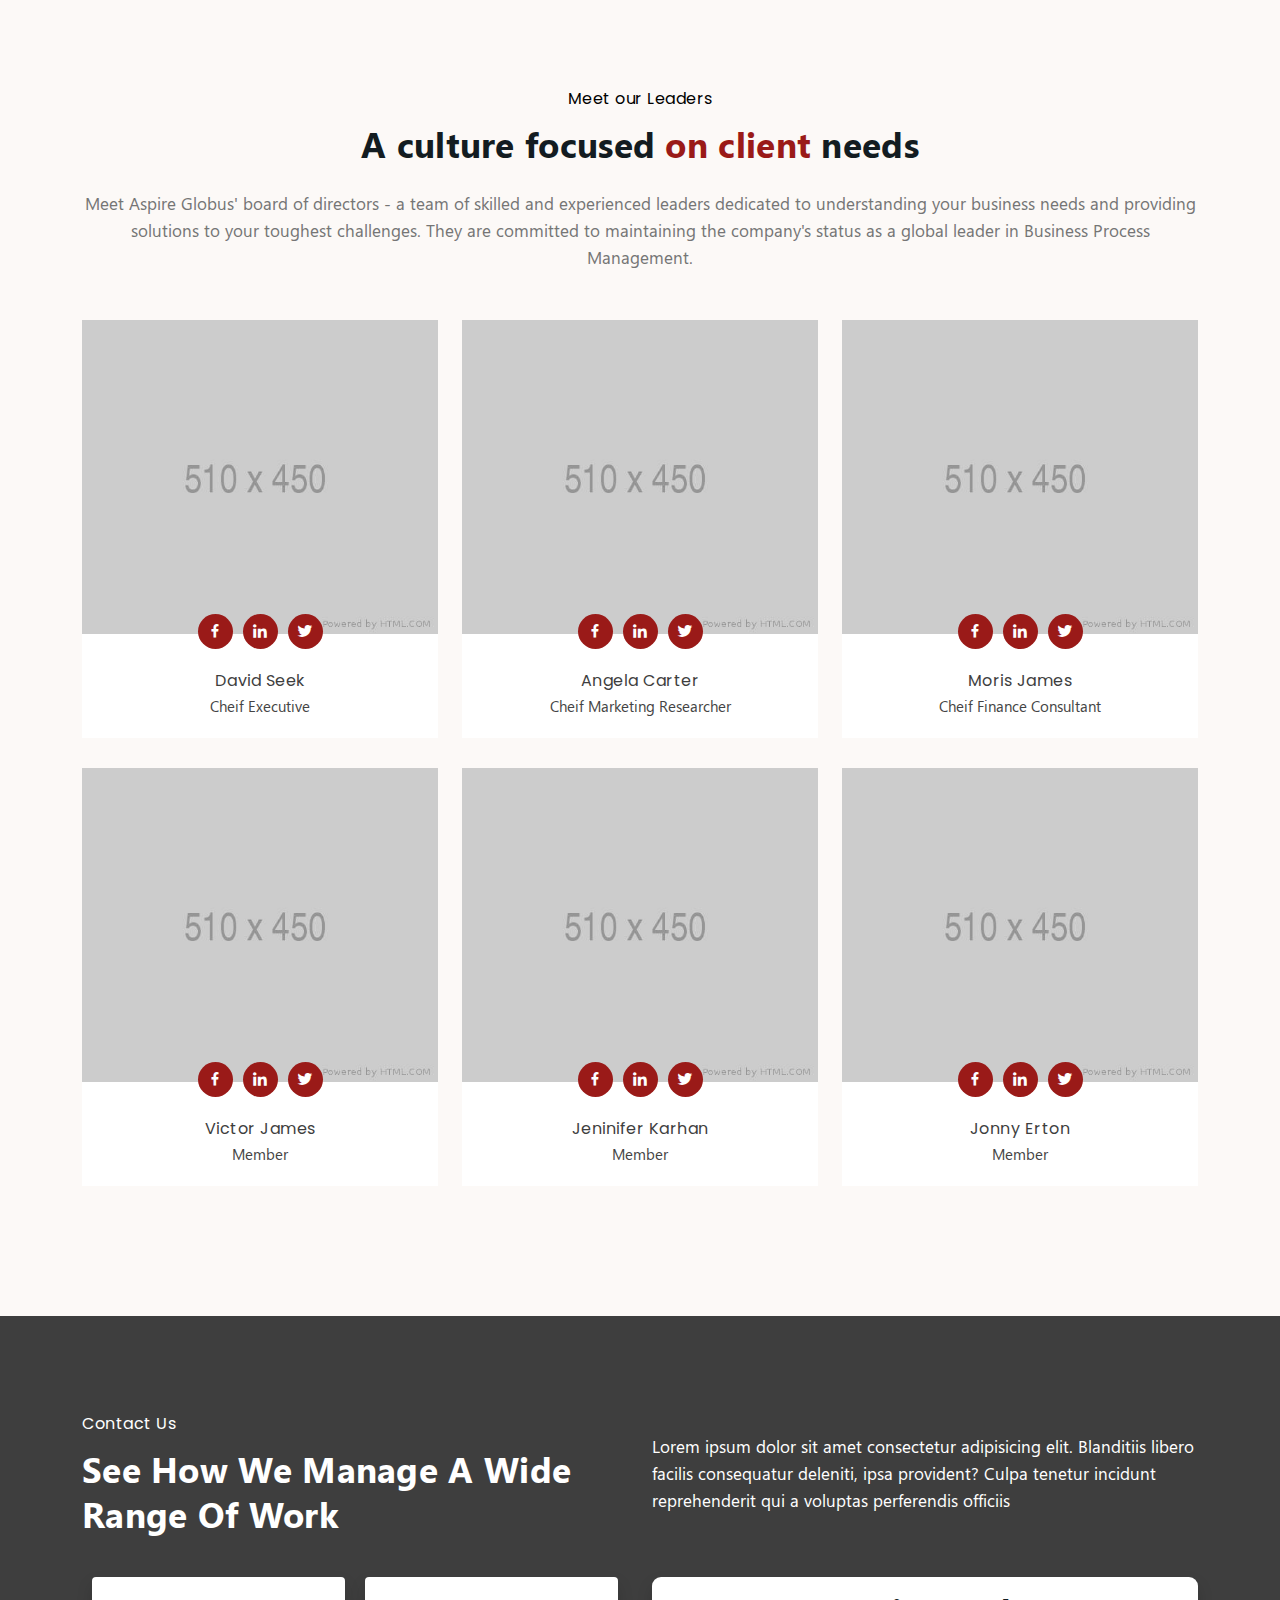
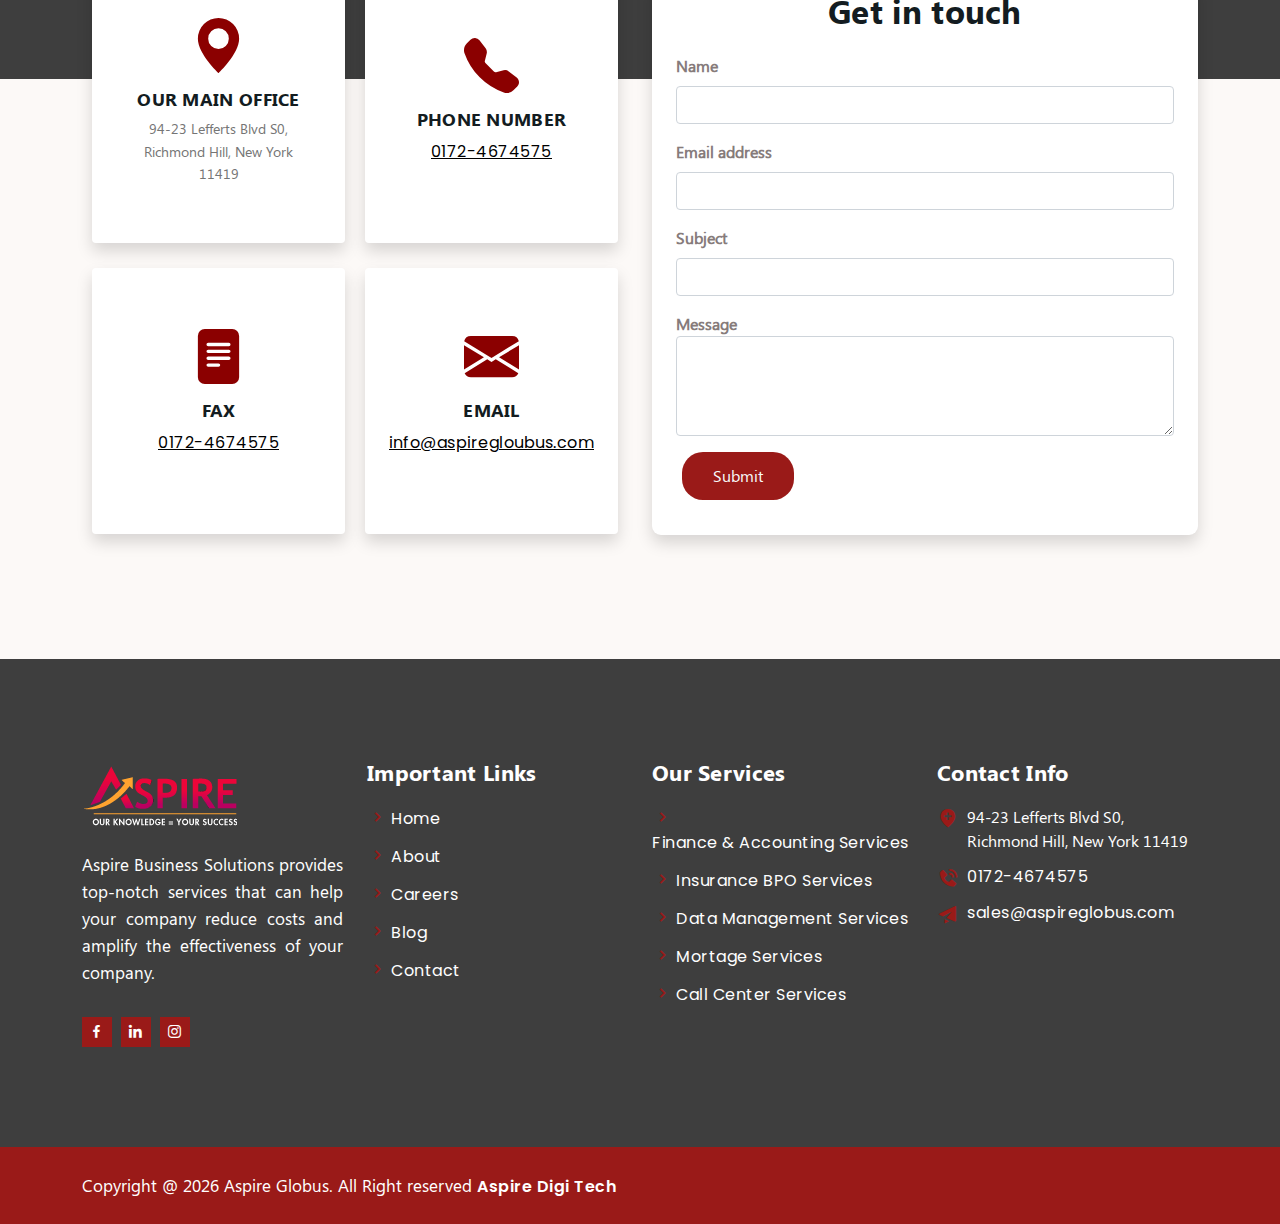
<file: leadership.html>
<!DOCTYPE html>
<html lang="en">

<head>
  <meta http-equiv="Cache-Control" content="no-store" />
  <meta charset="UTF-8" />
  <meta name="viewport" content="width=device-width, initial-scale=1.0" />

  <!-- Bootstrap CSS -->
  <link rel="stylesheet" href="assets/css/bootstrap.min.css" />
  <!-- Box Icons CSS -->
  <link rel="stylesheet" href="assets/css/boxicons.min.css" />
  <!-- Mean Menu CSS -->
  <link rel="stylesheet" href="assets/css/meanmenu.css" />
  <!-- Animate CSS -->
  <link rel="stylesheet" href="assets/css/animate.min.css" />
  <!-- Owl Carousel CSS -->
  <link rel="stylesheet" href="assets/css/owl.carousel.min.css" />
  <link rel="stylesheet" href="assets/css/owl.theme.default.min.css" />
  <!-- Flat Icon CSS -->
  <link rel="stylesheet" href="assets/fonts/flaticon.css" />
  <!-- Modal Video CSS -->
  <link rel="stylesheet" href="assets/css/modal-video.min.css" />
  <!-- Odometer CSS -->
  <link rel="stylesheet" href="assets/css/odometer.min.css" />
  <!-- Style CSS -->
  <link rel="stylesheet" href="assets/css/style.css" />
  <!-- Responsive CSS -->
  <link rel="stylesheet" href="assets/css/responsive.css" />
  <!-- Theme Dark CSS -->
  <link rel="stylesheet" href="assets/css/theme-dark.css" />
  <link rel="stylesheet" href="assets/fonts/style.css" />
  <link rel="stylesheet" href="assets/fonts/font-awesome.min.css">
  <link rel="stylesheet" href="assets/css/rm_menu.css">
  <link rel="stylesheet" href="assets/css/animate.min.css">
  <link rel="stylesheet" href="assets/fonts/font-flaticon-v2.min.css">


  <title>Aspire Globus::Leadership</title>

  <link rel="icon" type="image/png" href="assets/img/favicon.jpg" />

</head>

<body>
  <!-- Preloader -->
  <div class="loader">
    <div class="d-table">
      <div class="d-table-cell">
        <div class="pre-load">
          <img src="./assets/images/aspire-logo.gif">

        </div>
      </div>
    </div>
  </div>
  <!-- End Preloader -->
  <header>
    <div class="header__middle">
      <div class="container">
        <div class="header__toparea">
          <div class="logo">
            <a href="index.html">
              <img src="assets/img/logo.png" class="logo-one" alt="Logo">
            </a>
          </div>
          <div class="info">
            <ul>
              <li>
                <div class="thumb">
                  <i class="flaticon flaticon-phone-call"></i>
                </div>
                <div class="text">
                  <span>Call us</span>
                  <a href="tel:+0172-4674575"> 0172-4674575</a>
                </div>
              </li>
              <li>
                <div class="thumb">
                  <i class='bx bx-mail-send'></i>
                </div>
                <div class="text">
                  <span>Email address</span>
                  <a href="mailto:sales@aspireglobus.com">sales@aspireglobus.com</a>
                </div>
              </li>
            </ul>
          </div>
        </div>
      </div>
    </div>

  </header>
  <div class="menu-area">
    <div id="header-sticky" class="mm-menu">
      <div class="container">
        <div class="row mmr">
          <ul class="exo-menu">
            <li><a class=" home-drop-down" href="#"><i class="fa fa-home"></i> Home</a>
              <ul class="Home animated fadeIn">
                <div class="col-md-3 hmp">
                  <div class="tab">
                    <button class="tablinks rmm active" onmouseover="openCity(event, 'Home')">Home</button>
                    <button class="tablinks rmm" onmouseover="openCity(event, 'Profile')">Profile</button>
                    <button class="tablinks rmm" onmouseover="openCity(event, 'Messages')">Messages</button>
                    <button class="tablinks rmm" onmouseover="openCity(event, 'Settings')">Settings</button>
                  </div>
                  <img src="assets/images/1.jpg" alt="">
                </div>

                <div id="Home" class="tabcontent active" style="display: block;">
                  <div class="col-md-3">
                    <h4 class="row mega-title">Standers</h4>
                    <ul class="stander">
                      <li><a href="#">Mobile</a></li>
                      <li><a href="#">Computer</a></li>
                      <li><a href="#">Watch</a></li>
                      <li><a href="#">laptop</a></li>
                      <li><a href="#">Camera</a></li>
                      <li><a href="#">I pad</a></li>
                      <li><a class="view-more btn- btn-sm" href="#">View more</a></li>
                    </ul>
                  </div>
                  <div class="col-md-3">
                    <h4 class="row mega-title">Description</h4>
                    <ul class="description">
                      <li><a href="#">Women</a>
                        <span>Description of Women</span>
                      </li>
                      <li><a href="#">Men</a>
                        <span>Description of men Cloths</span>
                      </li>
                      <li><a href="#">Kids</a>
                        <span>Description of Kids Cloths</span>
                      </li>
                      <li><a href="#">Others</a>
                        <span>Description of Others Cloths</span>
                      </li>
                      <li>
                        <a class="view-more btn btn-sm " href="#">View more</a>

                      </li>
                    </ul>
                  </div>
                  <div class="col-md-3">
                    <img class="img-responsive" src="assets/images/1.jpg">
                    <h4>Architecture </h4>
                    <div class="footer-icon">
                      <a href="#"><i class="fa fa-facebook"></i></a>
                      <a href="#"><i class="fa fa-twitter"></i></a>
                      <a href="#"><i class="fa fa-google"></i></a>
                      <a href="#"><i class="fa fa-instagram"></i></a>
                    </div>
                  </div>
                </div>
                <div id="Profile" class="tabcontent" style="display: none;">
                  <div class="col-md-3">
                    <img class="img-responsive mpik" src="assets/images/1.jpg">
                    <h4>MoviePoster </h4>
                  </div>
                  <div class="col-md-6">
                    <div class="details">
                      <form>
                        <div>
                          <label for="name">Full Name</label>
                          <input type="text" class="form-control" id="name">
                        </div>
                        <div>
                          <label for="email">Email Address</label>
                          <input type="email" class="form-control" id="email">
                        </div>
                        <div>
                          <label for="p-address">Property Address</label>
                          <input type="text" class="form-control" id="p-address">
                        </div>
                        <div>
                          <label for="p-type">Property Type</label>
                          <select class="form-control" id="p-type" name="p-type">
                            <option> Property Type 1</option>
                            <option> Property Type 2</option>
                            <option> Property Type 3</option>
                          </select>
                        </div>
                        <div class="submit-btn-wrapper">
                          <button class="rmm-btn" type="submit">Request Quote</button>
                        </div>
                      </form>
                    </div>
                  </div>
                </div>
                <div id="Messages" class="tabcontent" style="display: none;">
                  <div class="col-md-3">
                    <div class="padding-30px-left md-padding-20px-left sm-no-padding-left">
                      <h5>Integration of business</h5>
                      <p>Duis Integration aute irure design in reprehenderit in voluptate.</p>
                      <ul class="list-style-16">
                        <li>Exclusive design</li>
                        <li>Life time supports</li>
                        <li>Solve your problem with us</li>
                        <li>We Provide Awesome Services</li>
                        <li>Your business deserves best software</li>
                      </ul>

                    </div>
                  </div>
                  <div class="col-md-6">
                    <img class="img-responsive cover-background " src="assets/images/1.jpg">
                    <div class="text-center center-col absolute-middle-center">
                      <a class="video" href="https://www.youtube.com/embed/7e90gBu4pas?autoplay=1" data-type="iframe">
                        <span class="video_btn margin-10px-right margin-15px-bottom">
                          <i class="fa fa-play"></i>
                        </span>
                      </a>
                    </div>
                  </div>
                </div>
                <div id="Settings" class="tabcontent" style="display: none;">
                  <div class="col-md-3">
                    <img class="img-responsive" src="assets/images/1.jpg">
                    <h4>Real Street </h4>
                  </div>
                  <div class="col-md-3">
                    <img class="img-responsive" src="assets/images/1.jpg">
                    <h4>Real Street </h4>
                  </div>
                  <div class="col-md-3">
                    <img class="img-responsive" src="assets/images/1.jpg">
                    <h4>Real Street </h4>
                  </div>
                </div>
              </ul>
            </li>

            <li class="drop-down"><a href="#"><i class=""></i> About</a>
              <!--Drop Down-->
              <ul class="drop-down-ul animated fadeIndown">
                <li class="flyout-right"><a href="#">Flyout Right</a><!--Flyout Right-->
                  <ul class="animated fadeIn">
                    <li><a href="#">Mobile</a></li>
                    <li><a href="#">Computer</a></li>
                    <li class="flyout-right"><a href="#">Watch</a>
                      <ul class="animated fadeIn">
                        <li><a href="#">Team</a></li>
                        <li><a href="#">About us</a></li>
                        <li class="flyout-right"><a href="#">Blog</a>
                          <ul class="animated fadeIn">
                            <li><a href="#">Your Tittle 1</a></li>
                            <li><a href="#">Your Tittle 2</a></li>
                            <li><a href="#">Your Tittle 3</a></li>
                          </ul>
                        </li>
                      </ul>
                    </li>
                  </ul>
                </li>
                <li><a href="#">Corporate View</a></li>
                <li><a href="#">Why Us</a></li>
                <li><a href="#">Leardership Team View</a></li>
              </ul>
              <!--//End drop down-->
            </li>

            <li class="mega-drop-down">
              <a href="javascript:void(0);" class="menu-link menu-bar-link" aria-haspopup="true">Services</a>
              <div class="animated fadeIn mega-menu">
                <ul class="mega-menu mega-menu--multiLevel stander">
                  <li>
                    <a href="javascript:void(0);" class="menu-link mega-menu-link" aria-haspopup="true">Finance &amp;
                      Accounting</a>
                    <ul class="menu menu-list">
                      <li>
                        <a href="#" class="menu-link menu-list-link">Account Payable Services </a>
                      </li>
                      <li>
                        <a href="#" class="menu-link menu-list-link">Account Receivable Services</a>
                      </li>
                      <li>
                        <a href="#" class="menu-link menu-list-link">Bookkeeping</a>
                      </li>
                      <li>
                        <a href="#" class="menu-link menu-list-link">
                          Tax Preparation
                        </a>
                      </li>
                      <li>
                        <a href="#" class="menu-link menu-list-link">Reconciliation
                        </a>
                      </li>
                      <li>
                        <a href="#" class="menu-link menu-list-link">Payroll</a>
                      </li>
                      <li>
                        <a href="#" class="menu-link menu-list-link">Financial Reporting </a>
                      </li>
                    </ul>
                  </li>
                  <li>
                    <a href="javascript:void(0);" class="menu-link mega-menu-link" aria-haspopup="true">Insurance BPO
                    </a>
                    <ul class="menu menu-list">
                      <li>
                        <a href="#" class="menu-link menu-list-link">Underwriting Support
                        </a>
                      </li>
                      <li>
                        <a href="#" class="menu-link menu-list-link">Policy Maintenance
                        </a>
                      </li>
                      <li>
                        <a href="#" class="menu-link menu-list-link">New Business Services
                        </a>
                      </li>
                      <li>
                        <a href="#" class="menu-link menu-list-link">Claim Management
                        </a>
                      </li>
                      <li>
                        <a href="#" class="menu-link menu-list-link">Commission management

                        </a>
                      </li>
                      <li>
                        <a href="#" class="menu-link menu-list-link">Insurance Data Entry
                        </a>
                      </li>
                      <li>
                        <a href="#" class="menu-link menu-list-link">Insurance Reporting
                        </a>
                      </li>
                    </ul>
                  </li>
                  <li>
                    <a href="javascript:void(0);" class="menu-link mega-menu-link" aria-haspopup="true">Data Management
                      link</a>
                    <ul class="menu menu-list">
                      <li>
                        <a href="javascript:void(0);" class="menu-link menu-list-link" aria-haspopup="true">Data
                          Entry</a>
                        <ul class="menu menu-list">
                          <li>
                            <a href="#" class="menu-link menu-list-link">E-com data entry
                            </a>
                          </li>
                          <li>
                            <a href="#" class="menu-link menu-list-link">Real estate
                            </a>
                          </li>
                          <li>
                            <a href="#" class="menu-link menu-list-link">Restaurant

                            </a>
                          </li>
                          <li>
                            <a href="#" class="menu-link menu-list-link">Accounting
                            </a>
                          </li>
                          <li>
                            <a href="#" class="menu-link menu-list-link">Bill of Lading

                            </a>
                          </li>
                        </ul>
                      </li>
                      <li>
                        <a href="#" class="menu-link menu-list-link">Data Processing
                        </a>
                      </li>
                      <li>
                        <a href="#" class="menu-link menu-list-link">Data Analytics
                        </a>
                      </li>
                      <li>
                        <a href="#" class="menu-link menu-list-link">Data Analytics
                        </a>
                      </li>
                      <li>
                        <a href="#" class="menu-link menu-list-link">Data Catalogue Management
                        </a>
                      </li>
                      <li>
                        <a href="#" class="menu-link menu-list-link">Forms processing
                        </a>
                      </li>
                    </ul>
                  </li>
                  <li>
                    <a href="javascript:void(0);" class="menu-link mega-menu-link" aria-haspopup="true">Call Centre
                      Services

                    </a>
                    <ul class="menu menu-list">
                      <li>
                        <a href="#" class="menu-link menu-list-link">Inbound
                        </a>
                      </li>
                      <li>
                        <a href="#" class="menu-link menu-list-link">Outbound

                        </a>
                      </li>
                      <li>
                        <a href="#" class="menu-link menu-list-link">Order Management

                        </a>
                      </li>
                      <li>
                        <a href="#" class="menu-link menu-list-link">Sales and Customer Acquisition
                        </a>
                      </li>
                      <li>
                        <a href="#" class="menu-link menu-list-link">Customer care


                        </a>
                      </li>
                      <li>
                        <a href="#" class="menu-link menu-list-link">Email Support

                        </a>
                      </li>
                      <li>
                        <a href="#" class="menu-link menu-list-link">Live Chat
                        </a>
                      </li>
                      <li>
                        <a href="#" class="menu-link menu-list-link">Technical and Help desk


                        </a>
                      </li>
                    </ul>
                  </li>
                  <li>
                    <a href="javascript:void(0);" class="menu-link mega-menu-link" aria-haspopup="true">Mortgage
                      Services


                    </a>
                    <ul class="menu menu-list">
                      <li>
                        <a href="#" class="menu-link menu-list-link">Mortgage loan Processing

                        </a>
                      </li>
                      <li>
                        <a href="#" class="menu-link menu-list-link">Mortgage loan Appraisa

                        </a>
                      </li>
                      <li>
                        <a href="#" class="menu-link menu-list-link">Mortgage loan Closing

                        </a>
                      </li>
                      <li>
                        <a href="#" class="menu-link menu-list-link">Underwriting Services

                        </a>
                      </li>
                    </ul>
                  </li>
                  <li>
                    <a href="javascript:void(0);" class="menu-link mega-menu-link" aria-haspopup="true">Visa Immigration
                      Services



                    </a>
                    <ul class="menu menu-list">
                      <li>
                        <a href="#" class="menu-link menu-list-link">Work Permit


                        </a>
                      </li>
                      <li>
                        <a href="#" class="menu-link menu-list-link">Green Card


                        </a>
                      </li>
                      <li>
                        <a href="#" class="menu-link menu-list-link">Citizenship


                        </a>
                      </li>
                      <li>
                        <a href="#" class="menu-link menu-list-link">Passport renewal
                        </a>
                      </li>
                      <li>
                        <a href="#" class="menu-link menu-list-link">Interview Preparation
                        </a>
                      </li>
                      <li>
                        <a href="#" class="menu-link menu-list-link">Timely Status Update
                        </a>
                      </li>
                    </ul>
                  </li>
                  <li class="mobile-menu-back-item">
                    <a href="javascript:void(0);" class="menu-link mobile-menu-back-link">Back</a>
                  </li>
                </ul>
                <!--Drop Down-->
                <ul class="drop-down-ul animated fadeIndown stander">
                  <li class="flyout-right"><a href="#">Flyout Right</a><!--Flyout Right-->
                    <ul class="animated fadeIn">
                      <li><a href="#">Mobile</a></li>
                      <li><a href="#">Computer</a></li>
                      <li class="flyout-right"><a href="#">Watch</a>
                        <ul class="animated fadeIn">
                          <li><a href="#">Team</a></li>
                          <li><a href="#">About us</a></li>
                          <li class="flyout-right"><a href="#">Blog</a>
                            <ul class="animated fadeIn">
                              <li><a href="#">Your Tittle 1</a></li>
                              <li><a href="#">Your Tittle 2</a></li>
                              <li><a href="#">Your Tittle 3</a></li>
                            </ul>
                          </li>
                        </ul>
                      </li>
                    </ul>
                  </li>
                  <li><a href="#">Corporate View</a></li>
                  <li><a href="#">Why Us</a></li>
                  <li><a href="#">Leardership Team View</a></li>
                </ul>
                <!--//End drop down-->
              </div>
            </li>



            <li class="drop-down"><a href="#"><i class=""></i> Insights</a>
              <!--Drop Down-->
              <ul class="drop-down-ul animated fadeIndown">
                <li class="flyout-right"><a href="#">Flyout Right</a><!--Flyout Right-->
                  <ul class="animated fadeIn">
                    <li><a href="#">Mobile</a></li>
                    <li><a href="#">Computer</a></li>
                    <li class="flyout-right"><a href="#">Watch</a>
                      <ul class="animated fadeIn">
                        <li><a href="#">Team</a></li>
                        <li><a href="#">About us</a></li>
                        <li class="flyout-right"><a href="#">Blog</a>
                          <ul class="animated fadeIn">
                            <li><a href="#">Your Tittle 1</a></li>
                            <li><a href="#">Your Tittle 2</a></li>
                            <li><a href="#">Your Tittle 3</a></li>
                          </ul>
                        </li>
                      </ul>
                    </li>
                  </ul>
                </li>
                <li><a href="#">Blogs</a></li>
                <li><a href="#">Case Studies</a></li>
                <li><a href="#">Whitepapers</a></li>
                <li><a href="#">Infographics</a></li>
                <li><a href="#">News ( for PR)</a></li>

              </ul>
              <!--//End drop down-->
            </li>
            <li class="mega-drop-down"><a href="#"><i class="fa fa-list"></i> Services</a>
              <div class="animated fadeIn mega-menu">
                <div class="mega-menu-wrap">
                  <div class="row">
                    <ul class="service">
                      <li> <a href="">Finance &
                          Accounting</h4></a>
                        <ul>
                          <li><a href="#">Mobile</a></li>
                          <li><a href="#">Computer</a></li>
                          <li><a href="#">Watch</a></li>
                          <li><a href="#">laptop</a></li>
                          <li><a href="#">Camera</a></li>
                          <li><a href="#">I pad</a></li>
                        </ul>
                      </li>
                    </ul>


                    <div class="col-md-4">
                      <h4 class="row mega-title">Finance &
                        Accounting</h4>
                      <ul class="stander">
                        <li><a href="#">Mobile</a></li>
                        <li><a href="#">Computer</a></li>
                        <li><a href="#">Watch</a></li>
                        <li><a href="#">laptop</a></li>
                        <li><a href="#">Camera</a></li>
                        <li><a href="#">I pad</a></li>
                        <li><a class="view-more btn- btn-sm" href="#">View more</a></li>
                      </ul>
                    </div>
                    <div class="col-md-4">
                      <ul class="description">
                        <li><a href="#">Women</a>
                          <span>Description of Women</span>
                        </li>
                        <li><a href="#">Men</a>
                          <span>Description of men Cloths</span>
                        </li>
                        <li><a href="#">Kids</a>
                          <span>Description of Kids Cloths</span>
                        </li>
                        <li><a href="#">Others</a>
                          <span>Description of Others Cloths</span>
                        </li>
                        <li>
                          <a class="view-more btn btn-sm " href="#">View more</a>

                        </li>
                      </ul>
                    </div>
                    <div class="col-md-4">
                      <ul class="icon-des">
                        <li><a href="#"><i class="fa fa-globe"></i>Web</a></li>
                        <li><a href="#"><i class="fa fa-mobile"></i>Mobile</a></li>
                        <li><a href="#"><i class="fa fa-arrows-h"></i>Responsive</a></li>
                        <li><a href="#"><i class="fa fa-desktop"></i>Desktop</a></li>
                        <li><a href="#"><i class="fa fa-paint-brush"></i>UI/UX</a></li>
                      </ul>
                    </div>

                  </div>
                </div>
              </div>
            </li>
            <li class="blog-drop-down"><a href="#"><i class="fa fa-bullhorn"></i> Blog</a>
              <div class="Blog animated fadeIn">
                <div class="row">
                  <div class="col-md-4">
                    <div class="new-blog-builder">
                      <div class="blog-wrapper-image">
                        <img src="assets/images/1.jpg">
                      </div>
                      <div class="grid-content grid-blog">
                        <div class="meta-wrap">
                          <span class="bp-padd">
                            <i class="fa fa-folder-open-o"></i>
                            <a href="#">Branding</a> ,
                            <a href="#">Business</a>
                          </span>
                          <span>
                            <i class="fa fa-clock-o"></i>
                            <time class="entry-date" datetime="2019-11-18T17:14:38+00:00">Nov 18, 2017</time>
                          </span>
                          <h2 class="post-title-builder">
                            <a href="#">Fitness tips 12 bad runner habits</a>
                          </h2>
                          <p>Konglish is the use of English words derived from English words.Lorem ipsum dolor sit amet
                          </p>
                          <a class="blog-btn-more" href="#">READ MORE</a>
                        </div>
                      </div>
                    </div>
                  </div>
                  <div class="col-md-4">
                    <div class="new-blog-builder">
                      <div class="blog-wrapper-image">
                        <img src="assets/images/1.jpg">
                      </div>
                      <div class="grid-content grid-blog">
                        <div class="meta-wrap">
                          <span class="bp-padd">
                            <i class="fa fa-folder-open-o"></i>
                            <a href="#">Branding</a> ,
                            <a href="#">Business</a>
                          </span>
                          <span>
                            <i class="fa fa-clock-o"></i>
                            <time class="entry-date" datetime="2019-11-18T17:14:38+00:00">Nov 18, 2017</time>
                          </span>
                          <h2 class="post-title-builder">
                            <a href="#">Competently matrix is innovative markets</a>
                          </h2>
                          <p>Konglish is the use of English words derived from English words.Lorem ipsum dolor sit amet
                          </p>
                          <a class="blog-btn-more" href="#">READ MORE</a>
                        </div>
                      </div>
                    </div>
                  </div>
                  <div class="col-md-4">
                    <div class="new-blog-builder">
                      <div class="blog-wrapper-image">
                        <img src="assets/images/1.jpg">
                      </div>
                      <div class="grid-content grid-blog">
                        <div class="meta-wrap">
                          <span class="bp-padd">
                            <i class="fa fa-folder-open-o"></i>
                            <a href="#">Branding</a> ,
                            <a href="#">Business</a>
                          </span>
                          <span>
                            <i class="fa fa-clock-o"></i>
                            <time class="entry-date" datetime="2019-11-18T17:14:38+00:00">Nov 18, 2017</time>
                          </span>
                          <h2 class="post-title-builder">
                            <a href="#">Energistically redefine flexible benefits after</a>
                          </h2>
                          <p>Konglish is the use of English words derived from English words.Lorem ipsum dolor sit amet
                          </p>
                          <a class="blog-btn-more" href="#">READ MORE</a>
                        </div>
                      </div>
                    </div>
                  </div>
                </div>
              </div>
            </li>
            <li class="Tabs-drop-down"><a href="#"><i class="fa fa-briefcase"></i> Tabs</a>
              <div class="Tabs animated fadeIn">
                <div class="row">
                  <div class="col-md-3">
                    <div class="tab">
                      <button class="tablinks rmm" onmouseover="openCity(event, 'Asia')">Asia</button>
                      <button class="tablinks rmm" onmouseover="openCity(event, 'London')">London</button>
                      <button class="tablinks rmm" onmouseover="openCity(event, 'New York')">New York</button>
                      <button class="tablinks rmm" onmouseover="openCity(event, 'United States')">United States</button>
                    </div>
                  </div>
                  <div class="col-lg-3">
                    <div id="Asia" class="tabcontent active" style="display: none;">
                      <div class="col-md-3">
                        <img class="img-responsive" src="assets/images/1.jpg">
                        <h4>Architecture</h4>
                      </div>
                      <div class="col-md-3">
                        <img class="img-responsive" src="assets/images/1.jpg">
                        <h4>Architecture </h4>
                      </div>
                      <div class="col-md-3">
                        <img class="img-responsive" src="assets/images/1.jpg">
                        <h4>Architecture </h4>
                      </div>
                    </div>

                    <div id="New York" class="tabcontent" style="display: none;">
                      <div class="col-md-3">
                        <img class="img-responsive" src="assets/images/1.jpg">
                        <h4>Engineering </h4>
                      </div>
                      <div class="col-md-3">
                        <img class="img-responsive" src="assets/images/1.jpg">
                        <h4>Engineering </h4>
                      </div>
                      <div class="col-md-3">
                        <img class="img-responsive" src="assets/images/1.jpg">
                        <h4>Engineering </h4>
                      </div>
                    </div>

                    <div id="United States" class="tabcontent" style="display: none;">
                      <div class="col-md-3">
                        <img class="img-responsive" src="assets/images/1.jpg">
                        <h4>Real Street </h4>
                      </div>
                      <div class="col-md-3">
                        <img class="img-responsive" src="assets/images/1.jpg">
                        <h4>Real Street </h4>
                      </div>
                      <div class="col-md-3">
                        <img class="img-responsive" src="assets/images/1.jpg">
                        <h4>Real Street </h4>
                      </div>
                    </div>
                  </div>

                </div>


              </div>
            </li>

            <li class="images-drop-down"><a href="#"><i class="fa fa-photo"></i> Images</a>
              <div class="Images animated fadeIn">
                <div class="col-md-3">
                  <img class="img-responsive" src="assets/images/1.jpg">
                  <h4>Buisness </h4>
                </div>
                <div class="col-md-3">
                  <img class="img-responsive" src="assets/images/1.jpg">
                  <h4>Constraction </h4>
                </div>
                <div class="col-md-3">
                  <img class="img-responsive" src="assets/images/1.jpg">
                  <h4>Architecture </h4>
                </div>
                <div class="col-md-3">
                  <img class="img-responsive" src="assets/images/1.jpg">
                  <h4>Engineering </h4>
                </div>
                <p>Images can appear above, below, left, or right of the item text</p>
              </div>

            </li>
            <li class="contact-drop-down"><a href="#"><i class="fa fa-envelope"></i> Contact</a>
              <div class="contact animated fadeIn">
                <div class="col-md-6">
                  <div class="contact-wrapper mb-30">
                    <div class="contact-text">
                      <h4>Contact Info:</h4>
                      <p>Lorem ipsum dolor sit amet, consectetur adipisicing elit, sed do eius- mod tempor incididunt ut
                        labore et dolore magna aliqua. Ut enim ad minim veniam, quis nostrud exercitation ullamco
                        laboris </p>
                    </div>
                    <ul class="contact-menu">
                      <li>
                        <span class="address"><i class="fa fa-map-marker"></i>Address:</span>
                        <span class="contact-link">55, Lvabbari. Mikicuka, USA, 665087</span>
                      </li>
                      <li>
                        <span class="address"><i class="fa fa-phone"></i>Phone:</span>
                        <span class="contact-link">+23 4567 890 , +356 4657 8878</span>
                      </li>
                      <li>
                        <span class="address"><i class="fa fa-envelope"></i>Email:</span>
                        <span class="contact-link">support@megamenu.com</span>
                      </li>
                      <li>
                        <span class="address"><i class="fa fa-user"></i>Share:</span>
                        <div class="contact-icon">
                          <a href="#"><i class="fa fa-facebook-f"></i></a>
                          <a href="#"><i class="fa fa-twitter"></i></a>
                          <a href="#"><i class="fa fa-google-plus"></i></a>
                          <a href="#"><i class="fa fa-instagram"></i></a>
                        </div>
                      </li>
                    </ul>
                  </div>
                </div>
                <div class="col-md-6">
                  <div class="map-wrapper pos-relative mb-30">
                    <iframe
                      src="https://www.google.com/maps/embed?pb=!1m14!1m8!1m3!1d1825.7529629112532!2d90.38888959995522!3d23.76499199779321!3m2!1i1024!2i768!4f13.1!3m3!1m2!1s0x3755c75f2944fbf1%3A0xc2b073b23f015fea!2sElenbari+Jame+Masjid!5e0!3m2!1sen!2sbd!4v1549536484950"
                      width="600" height="450" frameborder="0" style="border:0" allowfullscreen=""></iframe>
                  </div>
                </div>
              </div>
            </li>
            <li class="search-drop-down drop-icon"><a href="#"><i class="fa fa-search"></i></a>
              <div class="search animated fadeIn">
                <form class="form">
                  <input type="text" class="form-control" placeholder="Search here..">
                  <button type="submit" class="btn rmmsearch"><i class="fa fa-search"></i></button>
                </form>
              </div>
            </li>
            <li class="search-drop-down drop-icon"><a href="#"><i class="fa fa-facebook"></i></a></li>
            <li class="search-drop-down drop-icon"><a href="#"><i class="fa fa-twitter"></i></a></li>
          </ul>
        </div>
      </div>
    </div>
  </div>

  <!-- Mobile Menu Starts Here -->

  <nav class="mobile-menu">
    <ul class="pushNav js-topPushNav">
      <li class="closeLevel js-closeLevelTop hdg">
        <i class='bx bx-x'></i>
        Close
      </li>
      <li>
        <a href="#">
          <i class='bx bxs-home'></i>
          Home
        </a>
      </li>
      <li><!-- Begin section 1 -->
        <div class="openLevel js-openLevel">
          About Us
          <i class='bx bx-chevron-right'></i>
        </div>
        <ul class="pushNav pushNav_level js-pushNavLevel">
          <li class="closeLevel js-closeLevel hdg">
            <i class="bx bx-chevron-left"></i>
            Go Back
          </li>
          <li><a href="#">Corporate Overview
            </a></li>
          <li><a href="#">Why us
            </a></li>
          <li><a href="#">Leadership team
            </a></li>
        </ul>
      </li><!-- End section 1 -->
      <li><!-- Begin section 1 -->
        <div class="openLevel js-openLevel">
          Services
          <i class='bx bx-chevron-right'></i>
        </div>
        <ul class="pushNav pushNav_level js-pushNavLevel">
          <li class="closeLevel js-closeLevel hdg">
            <i class="bx bx-chevron-left"></i>
            Go Back
          </li>
          <li>
            <div class="openLevel js-openLevel">
              Finance & Accounting
              <i class='bx bx-chevron-right'></i>
            </div>
            <ul class="pushNav pushNav_level js-pushNavLevel">
              <li class="closeLevel js-closeLevel hdg">
                <i class='bx bx-chevron-left'></i>
                Go Back
              </li>
              <li><a href="#">Account Payable Services</a></li>
              <li><a href="#">Account Receivable Services</a></li>
              <li><a href="#">Bookkeeping</a></li>
              <li><a href="#">Tax Preparation</a></li>
              <li><a href="#">Reconciliation</a></li>
              <li><a href="#">Payroll</a></li>
              <li><a href="#">Financial Reporting</a></li>
            </ul>
          </li>
          <li>
            <div class="openLevel js-openLevel">
              Call Centre Services
              <i class='bx bx-chevron-right'></i>
            </div>
            <ul class="pushNav pushNav_level js-pushNavLevel">
              <li class="closeLevel js-closeLevel hdg">
                <i class='bx bx-chevron-left'></i>
                Go Back
              </li>
              <li><a href="#">Inbound</a></li>
              <li><a href="#">Outbound</a></li>
              <li><a href="#">Order Management </a></li>
              <li><a href="#">Sales and Customer Acquisition </a></li>
              <li><a href="#">Customer care </a></li>
              <li><a href="#">Email Support</a></li>
              <li><a href="#">Live Chat</a></li>
              <li><a href="#">Technical and Help desk</a></li>
            </ul>
          </li>
          <li>
            <div class="openLevel js-openLevel">
              Mortgage Services
              <i class='bx bx-chevron-right'></i>
            </div>
            <ul class="pushNav pushNav_level js-pushNavLevel">
              <li class="closeLevel js-closeLevel hdg">
                <i class='bx bx-chevron-left'></i>
                Go Back
              </li>
              <li><a href="#">Mortgage loan Processing</a></li>
              <li><a href="#">Mortgage loan Appraisal </a></li>
              <li><a href="#">Mortgage loan Closing</a></li>
              <li><a href="#">Underwriting Services </a></li>
            </ul>
          </li>
          <li>
            <div class="openLevel js-openLevel">
              Visa Immigration Services
              <i class='bx bx-chevron-right'></i>
            </div>
            <ul class="pushNav pushNav_level js-pushNavLevel">
              <li class="closeLevel js-closeLevel hdg">
                <i class='bx bx-chevron-left'></i>
                Go Back
              </li>
              <li><a href="#">Work Permit
                </a></li>
              <li><a href="#">Green Card</a></li>
              <li><a href="#">Citizenship</a></li>
              <li><a href="#">Passport renewal </a></li>
              <li><a href="#">Interview Preparation</a></li>
              <li><a href="#">Timely Status Update
                </a></li>
            </ul>
          </li>
          <li><a href="#">Link to page three</a></li>
          <li><a href="#">Link to page four</a></li>
        </ul>
      </li><!-- End section 1 -->

      <!-- <li>
              <div class="openLevel js-openLevel">
                Section 2
                <i class="fa fa-chevron-right"></i>
              </div>
              <ul class="pushNav pushNav_level js-pushNavLevel">
                <li class="closeLevel js-closeLevel hdg">
                  <i class='bx bx-chevron-left'></i>
                  Go Back
                </li>
                <li><a href="#">Link to page fourteen</a></li>
                <li><a href="#">Link to page fifteen</a></li>
                <li><a href="#">Link to page sixteen</a></li>
                <li><a href="#">Link to page seventeen</a></li>
                <li><a href="#">Link to page eighteen</a></li>
                <li><a href="#">Link to page nineteen</a></li>
              </ul>
            </li> -->
      <hr />

      <li><!-- Begin section 1 -->
        <div class="openLevel js-openLevel">
          Insights
          <i class='bx bx-chevron-right'></i>
        </div>
        <ul class="pushNav pushNav_level js-pushNavLevel">
          <li class="closeLevel js-closeLevel hdg">
            <i class="bx bx-chevron-left"></i>
            Go Back
          </li>
          <li><a href="#">Blogs</a></li>
          <li><a href="#">Case Studies</a></li>
          <li><a href="#">Whitepapers</a></li>
          <li><a href="#">News ( for PR)</a></li>
        </ul>
      </li><!-- End section 1 -->
      <li>
        <a href="#">Career</a>
      </li>
      <li>
        <a href="#">Contact Us</a>
      </li>
      <li>
        <a href="#">Get a Quote</a>
      </li>
    </ul>
  </nav>
  <!-- Mobile Menu Ends Here -->

  <div class="mobile-header-menu">
    <div class="container">
      <div class="row align-items-center">
        <div class="col-md-6 col-sm-6">
          <div class="logo">
            <a href="index.html">
              <img src="assets/img/logo.png" class="logo-one" alt="Logo">
            </a>
          </div>
        </div>
        <div class="col-md-6 col-sm-6">
          <div class="burger js-menuToggle">
            <i class='bx bx-menu'></i>
          </div>
        </div>
      </div>
    </div>
  </div>
  <!-- Page Title -->
  <div class="page-title-area title-bg-one banner-item leadership">
    <div class="d-table">
      <div class="d-table-cell">
        <div class="container">
          <div class="title-content">
            <h1>Leadership</h1>
            <p class="inner-banner-para">
            </p>
          </div>
        </div>
      </div>
    </div>
  </div>
  <!-- End Page Title -->

  <div class="choose-us-area ptb-100 custom-process">
    <div class="container">
      <div class="row align-items-center">
        <div class="col-lg-8">
          <div class="choose-us-content">
            <div class="wow animate__ animate__fadeInUp delay-0-2s  animated animated animated"
              style="visibility: visible; animation-name: fadeInUp;">
              <div class="testimonial-heading">
                <i class="bx bxs-quote-left size-larged"></i>
                <span class="top-title">Baltej Singh Brar | Chief Executive Officer</span>
              </div>
              <br>
              <h2>The trust and longevity that
                define Aspire Globus strategic
                partnerships with global clients
                provide exciting opportunities
                to further strengthen and grow
                these relationships as we expand
                our portfolio of digital services.</h2>
              <div class="footer-item">
                <div class="footer-logo">
                  <ul>
                    <li>
                      <a href="https://www.facebook.com/aspiremofficial/" target="_blank">
                        <i class="bx bxl-facebook"></i>
                      </a>
                    </li>
                    <li>
                      <a href="https://www.linkedin.com/company/aspireminc/" target="_blank">
                        <i class="bx bxl-linkedin"></i>
                      </a>
                    </li>
                    <li>
                      <a href="https://www.instagram.com/aspire.business.solutions/" target="_blank">
                        <i class="bx bxl-instagram"></i>
                      </a>
                    </li>
                  </ul>
                </div>
              </div>
            </div>
          </div>
        </div>

        <div class="col-lg-4">
          <div class="choose-us-img wow animate__ animate__fadeInUp delay-0-2s  animated animated animated"
            style="visibility: visible; animation-name: fadeInUp;">
            <img src="assets/images/CEO.jpg" alt="Images">
          </div>
        </div>
      </div>
    </div>
  </div>

  <section class="team-area ptb-100">
    <div class="container">
      <div class="section-title mb-0 text-center">
        <div class="row align-items-center">
          <div class="col-lg-12">
            <span class="sub-title boomProjects">Meet our Leaders
            </span>
            <h2>
              A culture focused<span> on client </span> needs
            </h2>
            <br>
            <p>Meet Aspire Globus' board of directors - a team of skilled and experienced leaders dedicated to understanding your business needs and providing solutions to your toughest challenges. They are committed to maintaining the company's status as a global leader in Business Process Management.</p>
            <br>
            <br>
          </div>
        </div>
      </div>
      <div class="row">
        <div class="col-sm-6 col-lg-4">
          <div class="team-item">
            <div class="top card-overlay">
              <img src="assets/img/team/team1.jpg" alt="Team">
            </div>
            <div class="bottom">
              <ul>
                <li>
                  <a href="#" target="_blank">
                    <i class="bx bxl-facebook"></i>
                  </a>
                </li>
                <li>
                  <a href="#" target="_blank">
                    <i class="bx bxl-linkedin"></i>
                  </a>
                </li>
                <li>
                  <a href="#" target="_blank">
                    <i class="bx bxl-twitter"></i>
                  </a>
                </li>
              </ul>
              <h3>
                <a href="team-details.html">David Seek</a>
              </h3>
              <span>Cheif Executive</span>
            </div>
          </div>
        </div>

        <div class="col-sm-6 col-lg-4">
          <div class="team-item">
            <div class="top card-overlay">
              <img src="assets/img/team/team2.jpg" alt="Team">
            </div>
            <div class="bottom">
              <ul>
                <li>
                  <a href="#" target="_blank">
                    <i class="bx bxl-facebook"></i>
                  </a>
                </li>
                <li>
                  <a href="#" target="_blank">
                    <i class="bx bxl-linkedin"></i>
                  </a>
                </li>
                <li>
                  <a href="#" target="_blank">
                    <i class="bx bxl-twitter"></i>
                  </a>
                </li>
              </ul>
              <h3>
                <a href="team-details.html">Angela Carter</a>
              </h3>
              <span>Cheif Marketing Researcher</span>
            </div>
          </div>
        </div>

        <div class="col-sm-6 col-lg-4">
          <div class="team-item">
            <div class="top card-overlay">
              <img src="assets/img/team/team3.jpg" alt="Team">
            </div>
            <div class="bottom">
              <ul>
                <li>
                  <a href="#" target="_blank">
                    <i class="bx bxl-facebook"></i>
                  </a>
                </li>
                <li>
                  <a href="#" target="_blank">
                    <i class="bx bxl-linkedin"></i>
                  </a>
                </li>
                <li>
                  <a href="#" target="_blank">
                    <i class="bx bxl-twitter"></i>
                  </a>
                </li>
              </ul>
              <h3>
                <a href="team-details.html">Moris James</a>
              </h3>
              <span>Cheif Finance Consultant</span>
            </div>
          </div>
        </div>

        <div class="col-sm-6 col-lg-4">
          <div class="team-item">
            <div class="top card-overlay">
              <img src="assets/img/team/team4.jpg" alt="Team">
            </div>
            <div class="bottom">
              <ul>
                <li>
                  <a href="#" target="_blank">
                    <i class="bx bxl-facebook"></i>
                  </a>
                </li>
                <li>
                  <a href="#" target="_blank">
                    <i class="bx bxl-linkedin"></i>
                  </a>
                </li>
                <li>
                  <a href="#" target="_blank">
                    <i class="bx bxl-twitter"></i>
                  </a>
                </li>
              </ul>
              <h3>
                <a href="team-details.html">Victor James</a>
              </h3>
              <span>Member</span>
            </div>
          </div>
        </div>

        <div class="col-sm-6 col-lg-4">
          <div class="team-item">
            <div class="top card-overlay">
              <img src="assets/img/team/team5.jpg" alt="Team">
            </div>
            <div class="bottom">
              <ul>
                <li>
                  <a href="#" target="_blank">
                    <i class="bx bxl-facebook"></i>
                  </a>
                </li>
                <li>
                  <a href="#" target="_blank">
                    <i class="bx bxl-linkedin"></i>
                  </a>
                </li>
                <li>
                  <a href="#" target="_blank">
                    <i class="bx bxl-twitter"></i>
                  </a>
                </li>
              </ul>
              <h3>
                <a href="team-details.html">Jeninifer Karhan</a>
              </h3>
              <span>Member</span>
            </div>
          </div>
        </div>

        <div class="col-sm-6 col-lg-4">
          <div class="team-item">
            <div class="top card-overlay">
              <img src="assets/img/team/team6.jpg" alt="Team">
            </div>
            <div class="bottom">
              <ul>
                <li>
                  <a href="#" target="_blank">
                    <i class="bx bxl-facebook"></i>
                  </a>
                </li>
                <li>
                  <a href="#" target="_blank">
                    <i class="bx bxl-linkedin"></i>
                  </a>
                </li>
                <li>
                  <a href="#" target="_blank">
                    <i class="bx bxl-twitter"></i>
                  </a>
                </li>
              </ul>
              <h3>
                <a href="team-details.html">Jonny Erton</a>
              </h3>
              <span>Member</span>
            </div>
          </div>
        </div>
      </div>
      <!-- <div class="pagination-area">
            <ul>
                <li>
                    <a href="#">Prev</a>
                </li>
                <li>
                    <a class="active" href="#">1</a>
                </li>
                <li>
                    <a href="#">2</a>
                </li>
                <li>
                    <a href="#">3</a>
                </li>
                <li>
                    <a href="#">Next</a>
                </li>
            </ul>
        </div> -->
    </div>
  </section>
  <section class="work-area contact-boom ptb-100">
    <div class="container">
      <div class="section-title">
        <div class="row align-items-center">
          <div class="col-lg-6">
            <span class="sub-title">Contact Us</span>
            <h2>See How We Manage A Wide Range Of Work</h2>
          </div>
          <div class="col-lg-6">
            <p>
              Lorem ipsum dolor sit amet consectetur adipisicing elit.
              Blanditiis libero facilis consequatur deleniti, ipsa provident?
              Culpa tenetur incidunt reprehenderit qui a voluptas perferendis
              officiis
            </p>
          </div>
        </div>
      </div>

      <div class="row dsd">
        <div class="col-lg-6">
          <div class="boomRow d-flex">
            <div class="card boomAddressCard shadow">
              <svg xmlns="http://www.w3.org/2000/svg" fill="currentColor" class="bi bi-geo-alt-fill"
                viewBox="0 0 16 16">
                <path d="M8 16s6-5.686 6-10A6 6 0 0 0 2 6c0 4.314 6 10 6 10zm0-7a3 3 0 1 1 0-6 3 3 0 0 1 0 6z"></path>
              </svg>
              <div class="card-body">
                <h5 class="card-title">OUR MAIN OFFICE</h5>
                <p class="dds card-text">
                  94-23 Lefferts Blvd S0, Richmond Hill, New York 11419
                </p>
              </div>
            </div>
            <div class="card boomAddressCard shadow">
              <svg xmlns="http://www.w3.org/2000/svg" fill="currentColor" class="bi bi-telephone-fill"
                viewBox="0 0 16 16">
                <path fill-rule="evenodd"
                  d="M1.885.511a1.745 1.745 0 0 1 2.61.163L6.29 2.98c.329.423.445.974.315 1.494l-.547 2.19a.678.678 0 0 0 .178.643l2.457 2.457a.678.678 0 0 0 .644.178l2.189-.547a1.745 1.745 0 0 1 1.494.315l2.306 1.794c.829.645.905 1.87.163 2.611l-1.034 1.034c-.74.74-1.846 1.065-2.877.702a18.634 18.634 0 0 1-7.01-4.42 18.634 18.634 0 0 1-4.42-7.009c-.362-1.03-.037-2.137.703-2.877L1.885.511z">
                </path>
              </svg>
              <div class="card-body">
                <h5 class="card-title">PHONE NUMBER</h5>
                <p class="card-text">
                  <a class="cald" href="tel:01724674575">0172-4674575</a>
                </p>
              </div>
            </div>
          </div>
          <div class="boomRow d-flex">
            <div class="card boomAddressCard shadow">
              <svg xmlns="http://www.w3.org/2000/svg" fill="currentColor" class="bi bi-file-text-fill"
                viewBox="0 0 16 16">
                <path
                  d="M12 0H4a2 2 0 0 0-2 2v12a2 2 0 0 0 2 2h8a2 2 0 0 0 2-2V2a2 2 0 0 0-2-2zM5 4h6a.5.5 0 0 1 0 1H5a.5.5 0 0 1 0-1zm-.5 2.5A.5.5 0 0 1 5 6h6a.5.5 0 0 1 0 1H5a.5.5 0 0 1-.5-.5zM5 8h6a.5.5 0 0 1 0 1H5a.5.5 0 0 1 0-1zm0 2h3a.5.5 0 0 1 0 1H5a.5.5 0 0 1 0-1z">
                </path>
              </svg>
              <div class="card-body">
                <h5 class="card-title">FAX</h5>
                <p class="card-text">
                  <a class="cald" href="tel:01724674575">0172-4674575</a>
                </p>
              </div>
            </div>
            <div class="card boomAddressCard shadow">
              <svg xmlns="http://www.w3.org/2000/svg" fill="currentColor" class="bi bi-envelope-fill"
                viewBox="0 0 16 16">
                <path
                  d="M.05 3.555A2 2 0 0 1 2 2h12a2 2 0 0 1 1.95 1.555L8 8.414.05 3.555ZM0 4.697v7.104l5.803-3.558L0 4.697ZM6.761 8.83l-6.57 4.027A2 2 0 0 0 2 14h12a2 2 0 0 0 1.808-1.144l-6.57-4.027L8 9.586l-1.239-.757Zm3.436-.586L16 11.801V4.697l-5.803 3.546Z">
                </path>
              </svg>
              <div class="card-body">
                <h5 class="card-title">EMAIL</h5>
                <p class="card-text">
                  <a class="cald" href="tel:info@aspireglobus.com">info@aspiregloubus.com</a>
                </p>
              </div>
            </div>
          </div>
        </div>
        <div class="col-lg-6">
          <form class="ctz shadow">
            <h3>Get in touch</h3>
            <div class="mb-3">
              <label for="exampleInputEmail1" class="form-label">Name </label>
              <input type="text" class="form-control" id="exampleInputEmail1" aria-describedby="emailHelp">
            </div>

            <div class="mb-3">
              <label for="exampleInputEmail1" class="form-label">Email address</label>
              <input type="email" class="form-control" id="exampleInputEmail1" aria-describedby="emailHelp">
            </div>
            <div class="mb-3">
              <label for="exampleInputEmail1" class="form-label">Subject</label>
              <input type="text" class="form-control" id="exampleInputEmail1" aria-describedby="emailHelp">
            </div>
            <div class="mb-3">
              <label for="">Message</label>

              <textarea class="form-control" id="floatingTextarea2" style="height: 100px"></textarea>
            </div>
            <button type="submit" class="text-light btn btnColor">
              Submit
            </button>
          </form>
        </div>
      </div>
    </div>
  </section>
  <!-- Footer -->
  <footer class="footer-area pt-100">
    <div class="container">
      <div class="row">
        <div class="col-sm-6 col-lg-3">
          <div class="footer-item">
            <div class="footer-logo">
              <a class="footer-inva" href="index.html">
                <img src="assets/images/Logo-white.png" class="footerLogo" alt="Logo" />
              </a>
              <p class="footerContent">
                Aspire Business Solutions provides top-notch services that can
                help your company reduce costs and amplify the effectiveness
                of your company.
              </p>
              <ul>
                <li>
                  <a href="https://www.facebook.com/aspiremofficial/" target="_blank">
                    <i class="bx bxl-facebook"></i>
                  </a>
                </li>

                <li>
                  <a href="https://www.linkedin.com/company/aspireminc/" target="_blank">
                    <i class="bx bxl-linkedin"></i>
                  </a>
                </li>
                <li>
                  <a href="https://www.instagram.com/aspire.business.solutions/" target="_blank">
                    <i class="bx bxl-instagram"></i>
                  </a>
                </li>
              </ul>
            </div>
          </div>
        </div>

        <div class="col-sm-6 col-lg-3">
          <div class="footer-item">
            <div class="footer-link">
              <h3>Important Links</h3>
              <ul>
                <li>
                  <i class="bx bx-chevron-right"></i>
                  <a href="index.html">Home</a>
                </li>
                <li>
                  <i class="bx bx-chevron-right"></i>
                  <a href="about.html">About</a>
                </li>
                <li>
                  <i class="bx bx-chevron-right"></i>
                  <a href="projects.html">Careers</a>
                </li>
                <li>
                  <i class="bx bx-chevron-right"></i>
                  <a href="blog.html">Blog</a>
                </li>
                <li>
                  <i class="bx bx-chevron-right"></i>
                  <a href="faq.html">Contact</a>
                </li>
              </ul>
            </div>
          </div>
        </div>

        <div class="col-sm-6 col-lg-3">
          <div class="footer-item">
            <div class="footer-link">
              <h3>Our Services</h3>
              <ul>
                <li>
                  <i class="bx bx-chevron-right"></i>
                  <a href="#">Finance & Accounting Services</a>
                </li>
                <li>
                  <i class="bx bx-chevron-right"></i>
                  <a href="#">Insurance BPO Services</a>
                </li>
                <li>
                  <i class="bx bx-chevron-right"></i>
                  <a href="#">Data Management Services </a>
                </li>

                <li>
                  <i class="bx bx-chevron-right"></i>
                  <a href="#">Mortage Services </a>
                </li>
                <li>
                  <i class="bx bx-chevron-right"></i>
                  <a href="#">Call Center Services</a>
                </li>
              </ul>
            </div>
          </div>
        </div>

        <div class="col-sm-6 col-lg-3">
          <div class="footer-item">
            <div class="footer-contact">
              <h3>Contact Info</h3>
              <ul>
                <li>
                  <i class="bx bxs-location-plus"></i>
                  <span>94-23 Lefferts Blvd S0, Richmond Hill, New York
                    11419</span>
                </li>
                <li>
                  <i class="bx bxs-phone-call"></i>
                  <a href="tel:+0172-4674575"> 0172-4674575</a>
                </li>
                <li>
                  <i class="bx bxs-paper-plane"></i>
                  <a href="mailto:sales@aspireglobus.com">sales@aspireglobus.com</a>
                </li>
              </ul>
            </div>
          </div>
        </div>
      </div>
    </div>
    <div class="copyright-area">
      <div class="container">
        <p>
          Copyright @
          <script>
            document.write(new Date().getFullYear());
          </script>
          Aspire Globus. All Right reserved
          <a class="copyrightLocal" href="#" target="_blank">Aspire Digi Tech</a>
        </p>
      </div>
    </div>
  </footer>
  <!-- End Footer -->

  <!-- Go Top -->
  <div class="go-top">
    <i class="bx bxs-up-arrow-alt"></i>
    <i class="bx bxs-up-arrow-alt"></i>
  </div>
  <!-- End Go Top -->

  <!-- Essential JS -->
  <script src="assets/js/jquery.min.js"></script>
  <script src="assets/js/bootstrap.bundle.min.js"></script>
  <!-- Form Validator JS -->
  <script src="assets/js/form-validator.min.js"></script>
  <!-- Contact JS -->
  <script src="assets/js/contact-form-script.js"></script>
  <!-- Ajax Chip JS -->
  <script src="assets/js/jquery.ajaxchimp.min.js"></script>
  <!-- Mean Menu JS -->
  <script src="assets/js/jquery.meanmenu.js"></script>
  <!-- Wow JS -->
  <script src="assets/js/wow.min.js"></script>
  <!-- Owl Carousel JS -->
  <script src="assets/js/owl.carousel.min.js"></script>
  <!-- Modal Video JS -->
  <script src="assets/js/jquery-modal-video.min.js"></script>
  <!-- Odometer JS -->
  <script src="assets/js/odometer.min.js"></script>
  <script src="assets/js/jquery.appear.min.js"></script>
  <!-- Smooth Scroll JS -->
  <script src="assets/js/smoothscroll.min.js"></script>
  <!-- Custom JS -->
  <script src="assets/js/custom.js"></script>
  <script src="assets/js/Mobile-menu.js"></script>
  <script src='https://cdnjs.cloudflare.com/ajax/libs/jquery/2.1.3/jquery.min.js'></script>
  <script src="assets/js/rm_menu.js"></script>
  <script src="assets/js/jquery.slicknav.min.js"></script>
  <script src="assets/js/jquery-new.min.js"></script>

  <script>
    function openCity(evt, cityName) {
      // Declare all variables
      var i, tabcontent, tablinks;

      // Get all elements with class="tabcontent" and hide them
      tabcontent = document.getElementsByClassName("tabcontent");
      for (i = 0; i < tabcontent.length; i++) {
        tabcontent[i].style.display = "none";
      }

      // Get all elements with class="tablinks" and remove the class "active"
      tablinks = document.getElementsByClassName("tablinks");
      for (i = 0; i < tablinks.length; i++) {
        tablinks[i].className = tablinks[i].className.replace(" active", "");
      }

      // Show the current tab, and add an "active" class to the link that opened the tab
      document.getElementById(cityName).style.display = "block";
      evt.currentTarget.className += " active";
    }
  </script>
</body>

</html>
</file>
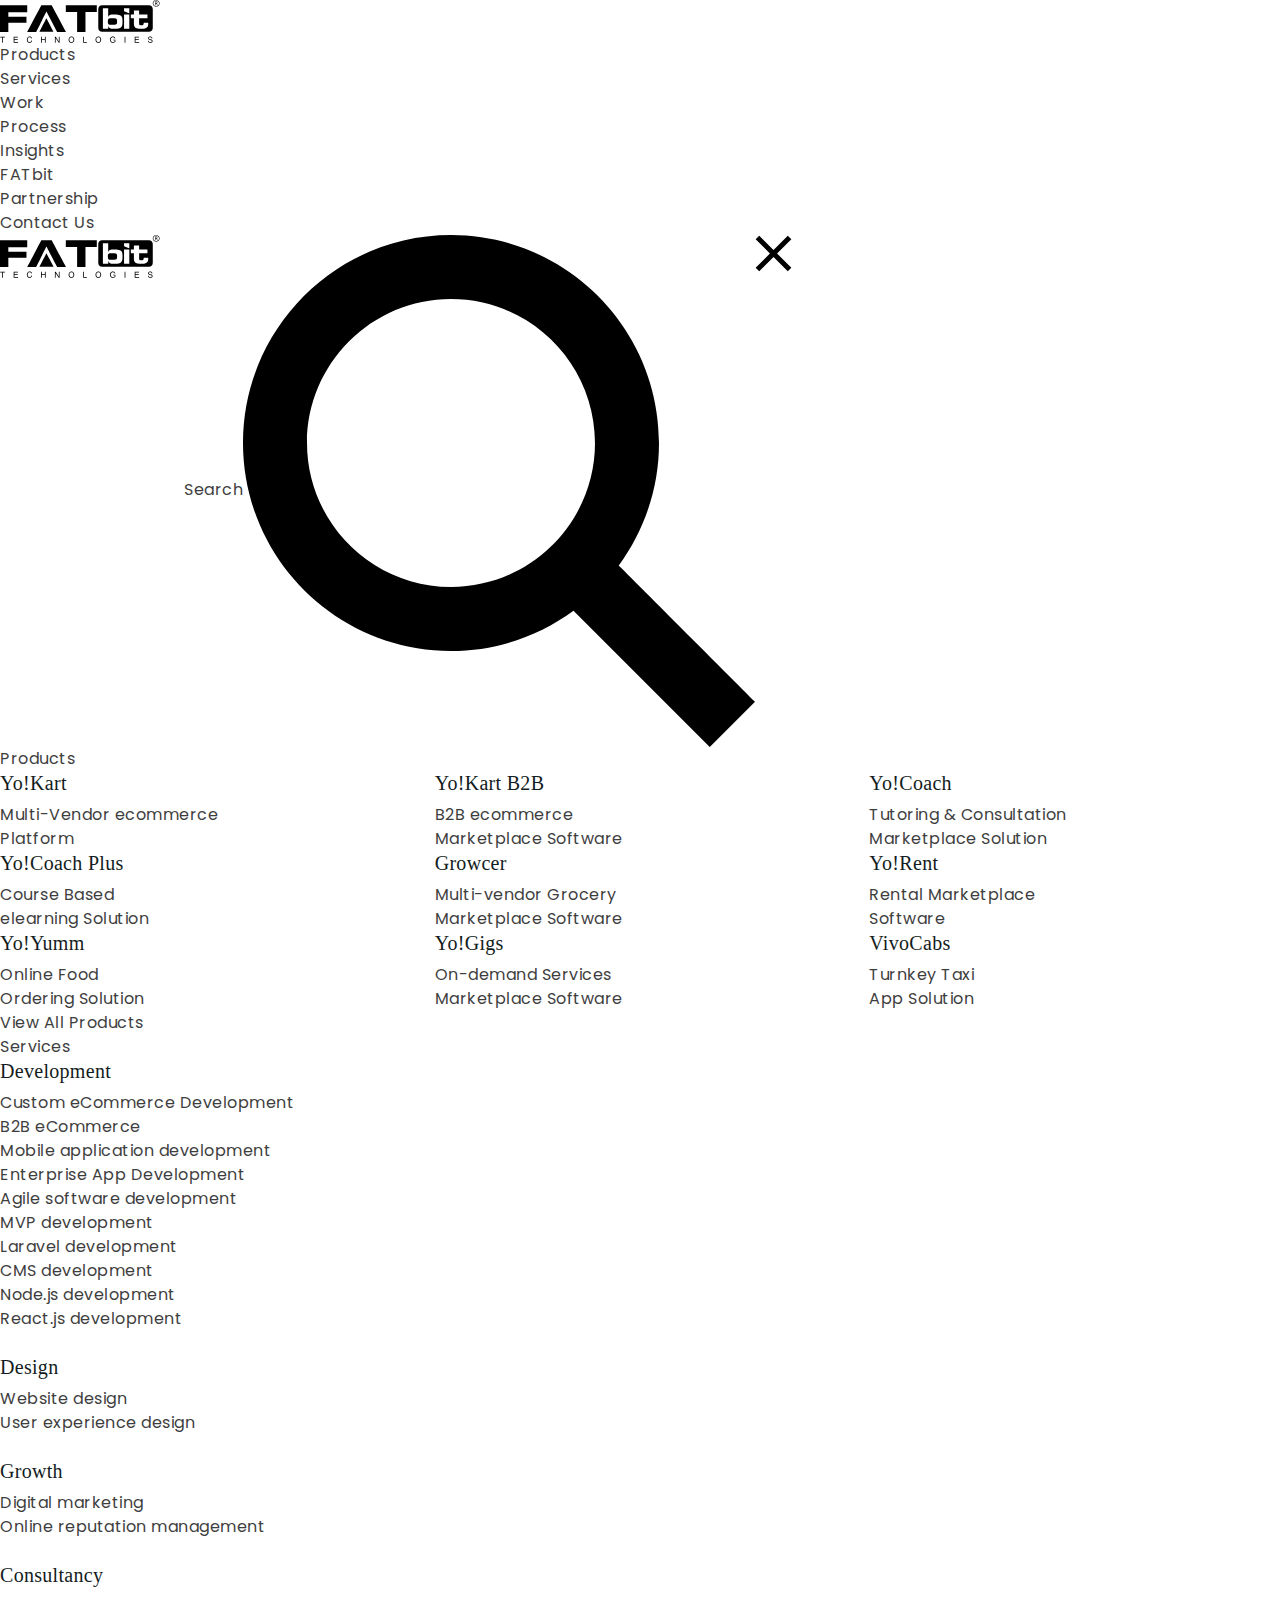
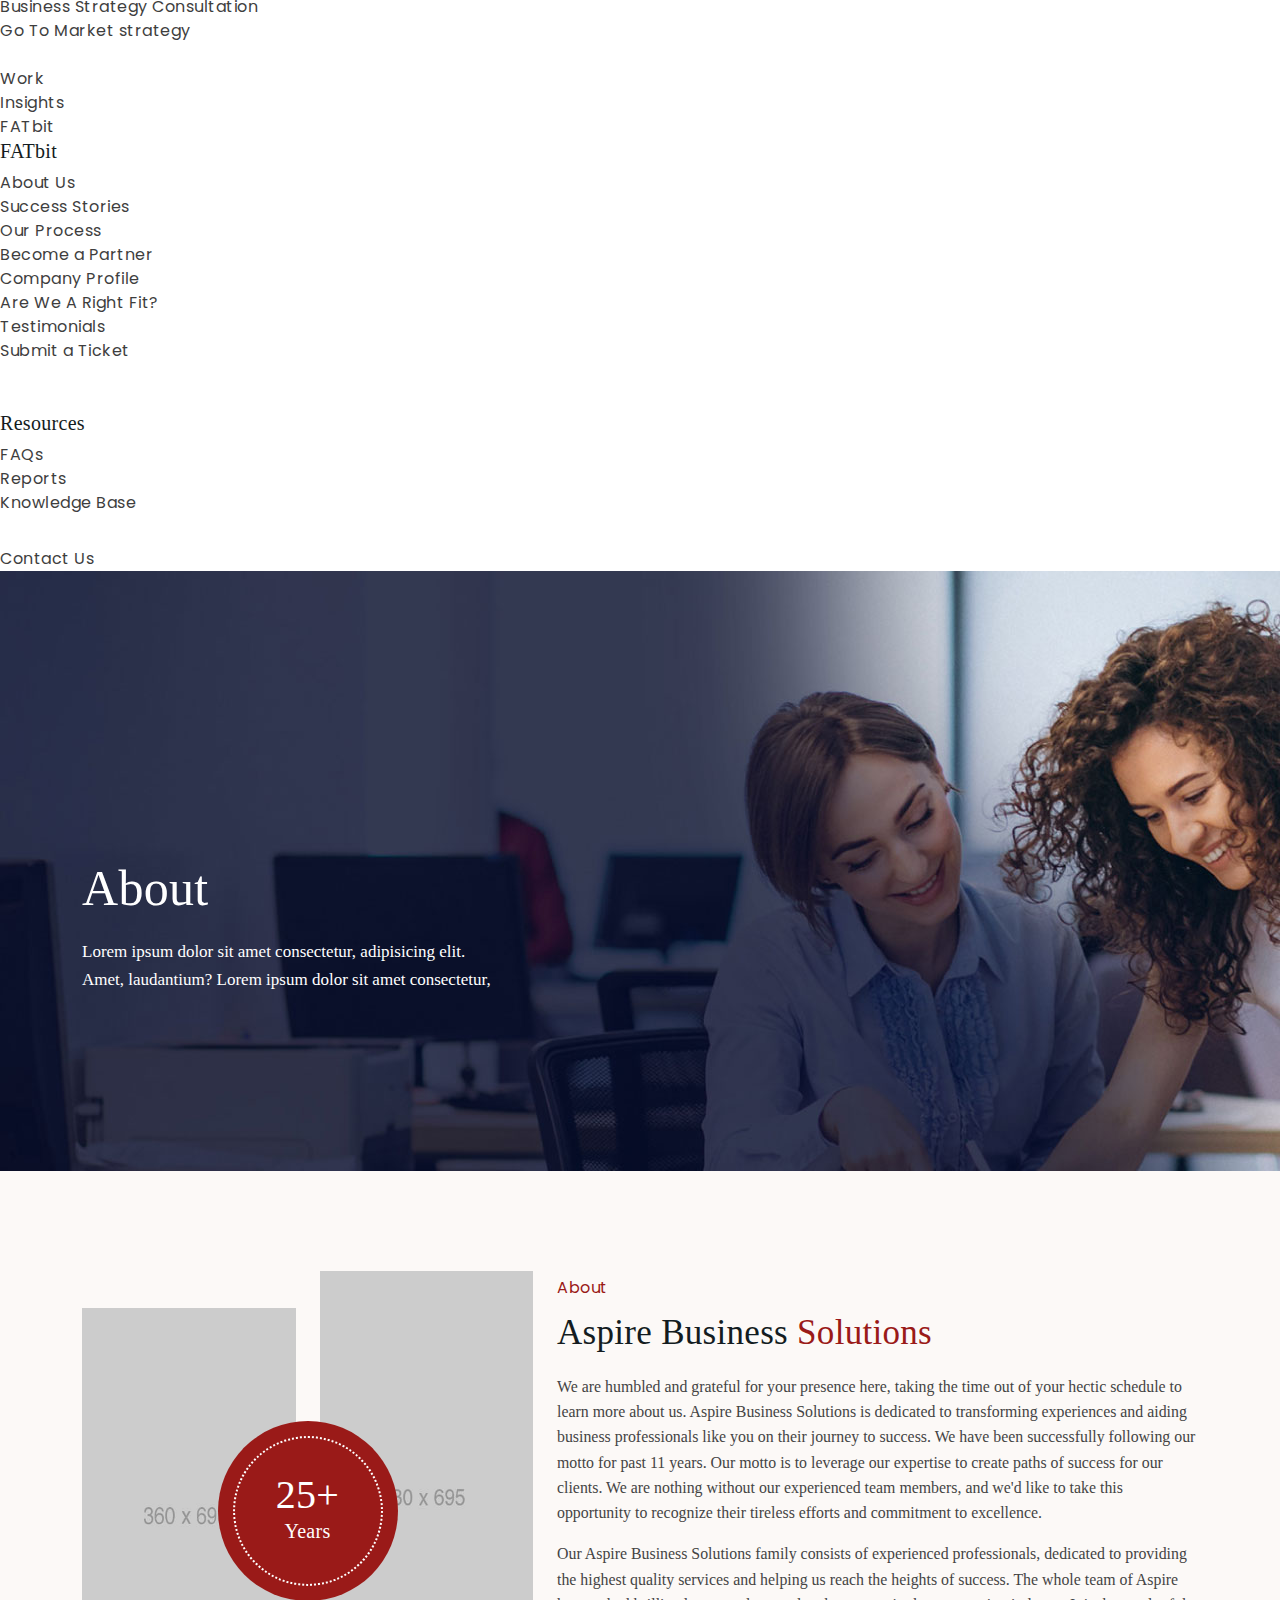
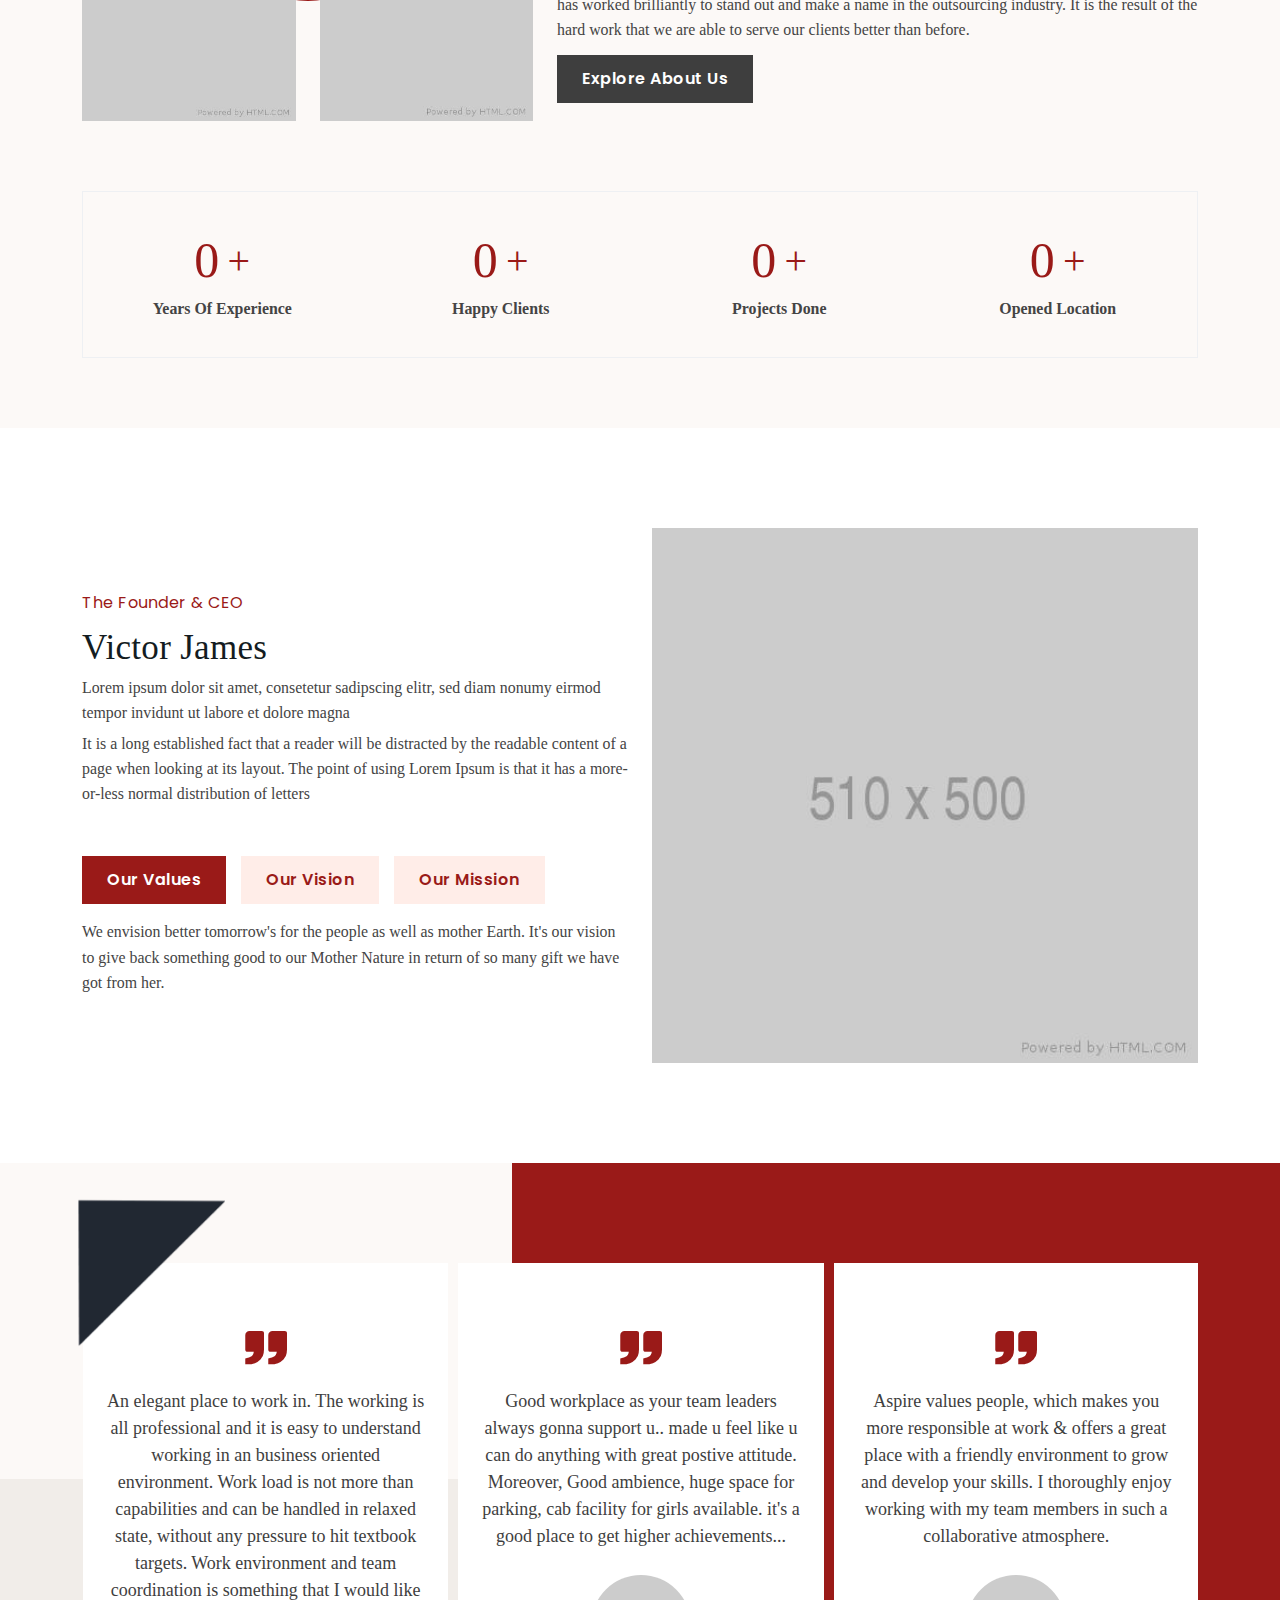
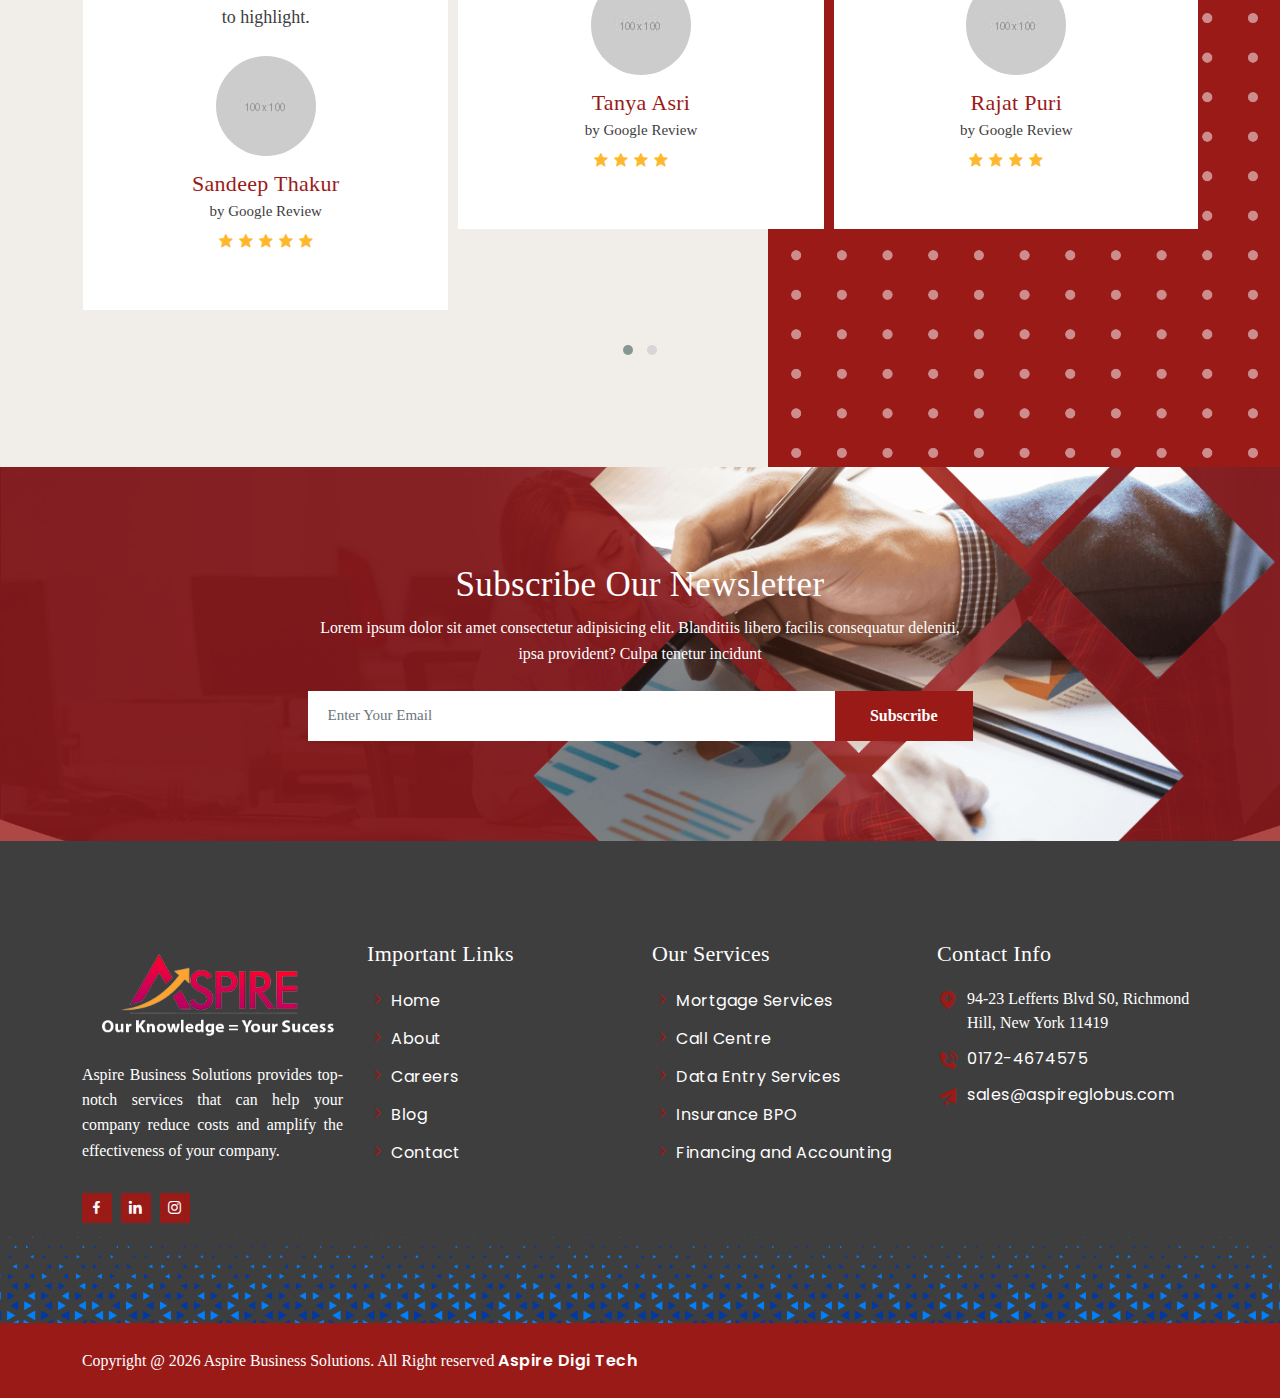
<file: menu-copy.html>
<!DOCTYPE html>
<html lang="zxx">

<head>
  <meta charset="UTF-8" />
  <meta name="viewport" content="width=device-width, initial-scale=1.0" />

  <!-- Bootstrap CSS -->
  <link rel="stylesheet" href="assets/css/bootstrap.min.css" />
  <!-- Box Icons CSS -->
  <link rel="stylesheet" href="assets/css/boxicons.min.css" />
  <!-- Mean Menu CSS -->
  <link rel="stylesheet" href="assets/css/meanmenu.css" />
  <!-- Animate CSS -->
  <link rel="stylesheet" href="assets/css/animate.min.css" />
  <!-- Owl Carousel CSS -->
  <link rel="stylesheet" href="assets/css/owl.carousel.min.css" />
  <link rel="stylesheet" href="assets/css/owl.theme.default.min.css" />
  <!-- Flat Icon CSS -->
  <link rel="stylesheet" href="assets/fonts/flaticon.css" />
  <!-- Modal Video CSS -->
  <link rel="stylesheet" href="assets/css/modal-video.min.css" />
  <!-- Odometer CSS -->
  <link rel="stylesheet" href="assets/css/odometer.min.css" />
  <!-- Style CSS -->
  <link rel="stylesheet" href="assets/css/style.css" />
  <!-- Responsive CSS -->
  <link rel="stylesheet" href="assets/css/responsive.css" />
  <!-- Theme Dark CSS -->
  <link rel="stylesheet" href="assets/css/theme-dark.css" />
  <!-- Theme Dark CSS -->
  <link rel="stylesheet" href="assets/css/theme-dark.css" />

  <title>Aspire Business Solutions</title>
  <style>
    .main-nav.four nav .navbar-nav .nav-item a:hover,
    .main-nav.four nav .navbar-nav .nav-item a:focus,
    .main-nav.four nav .navbar-nav .nav-item a.active {
      color: white;
    }

    nav ul,
    nav li {
      list-style: none;
      padding: 0;
      margin: 0;
    }

    nav a {
      display: block;
      text-decoration: none;
    }

    nav a:hover,
    nav a:visited {
      text-decoration: none;
    }

    .menu-bar {
      background: #ffffff;
      display: flex;
    }

    .menu-link {
      padding: 20px 25px;
      background: #ffffff;
      color: #3e3e3e;
      transition: background 0.2s, color 0.2s;
      position: relative;
      z-index: 1;
      font-weight: 600;
    }

    .menu-link[aria-haspopup="true"] {
      padding-right: 40px;
    }

    .menu-link[aria-haspopup="true"]:after {
      content: "";
      background-image: url('https://s3-us-west-2.amazonaws.com/s.cdpn.io/1397521/arrowRight.svg#accent');
      background-size: 14px;
      width: 14px;
      height: 14px;
      font-size: 12px;
      position: absolute;
      right: 10px;
      top: 50%;
      transform: translateY(-50%);
    }

    .mega-menu-header {
      font-size: 1.2em;
      text-transform: uppercase;
      font-weight: bold;
      color: #136a73;
    }

    .mega-menu {
      background: #ffffff;
      z-index: 10;
    }

    .mega-menu--multiLevel {
      flex-direction: column;
    }

    @media all and (min-width: 951px) {
      .nav {
        margin-top: 50px;
        background: #ffffff;
      }

      .nav>nav {
        max-width: 900px;
        margin: 0 auto;
      }

      .menu [aria-haspopup="true"]~ul {
        display: none;
      }

      .menu-bar {
        position: relative;
      }

      .menu-bar>li>[aria-haspopup="true"]:after {
        background-image: url('https://s3-us-west-2.amazonaws.com/s.cdpn.io/1397521/arrowBottom.svg#accent');
      }

      .menu-bar>li>[aria-haspopup="true"]:hover:after {
        background-image: url('https://s3-us-west-2.amazonaws.com/s.cdpn.io/1397521/arrowBottom.svg#light');
      }

      .menu-bar>li>[aria-haspopup="true"]:focus~ul {
        display: flex;
        transform-origin: top;
        animation: dropdown 0.2s ease-out;
      }

      .menu-bar>li>[aria-haspopup="true"]~ul:hover {
        display: flex;
      }

      .menu-bar>li:focus-within>[aria-haspopup="true"]~ul {
        display: flex;
      }

      .menu-bar>li>[aria-haspopup="true"]:focus,
      .menu-bar>li:focus-within>[aria-haspopup="true"],
      .menu-bar>li:hover>a {
        background: #a11d1d;
        color: #ffffff;
      }

      .menu-bar>li>[aria-haspopup="true"]:focus:after,
      .menu-bar>li:focus-within>[aria-haspopup="true"]:after,
      .menu-bar>li:hover>a:after {
        background-image: url('https://s3-us-west-2.amazonaws.com/s.cdpn.io/1397521/arrowTop.svg#light');
      }

      .mega-menu {
        position: absolute;
        top: 100%;
        left: 0;
        width: 100%;
      }

      .mega-menu:hover {
        display: flex;
      }

      .mega-menu a:hover {
        background: #dceced;
        color: #136a73;
      }

      .mega-menu--multiLevel>li {
        width: 33.33333333%;
      }

      .mega-menu--multiLevel>li>[aria-haspopup="true"]~ul {
        left: 33.33333333%;
        width: 33.33333333%;
      }

      .mega-menu--multiLevel>li>[aria-haspopup="true"]~ul ul {
        width: 100%;
        left: 100%;
      }

      .mega-menu--multiLevel li:hover>[aria-haspopup="true"]~ul {
        display: block;
        transform-origin: left;
        animation: flyout 0.2s ease-out;
      }

      .mega-menu--multiLevel li:focus-within>[aria-haspopup="true"]~ul {
        display: block;
      }

      .mega-menu--multiLevel li:hover>[aria-haspopup="true"],
      .mega-menu--multiLevel li:focus-within>[aria-haspopup="true"],
      .mega-menu--multiLevel li:hover>a,
      .mega-menu--multiLevel li:focus-within>a {
        background: #dceced;
        color: #136a73;
      }

      .mega-menu--multiLevel [aria-haspopup="true"]~ul,
      .mega-menu--multiLevel [aria-haspopup="true"] {
        border-left: 1px solid #f0f0f0;
      }

      .mega-menu--multiLevel [aria-haspopup="true"]~ul:hover,
      .mega-menu--multiLevel [aria-haspopup="true"]:hover {
        display: block;
      }

      .mega-menu--multiLevel [aria-haspopup="true"]~ul {
        position: absolute;
        top: 0;
        height: 100%;
      }

      .mega-menu--flat>* {
        flex: 1;
      }

      .mobile-menu-trigger,
      .mobile-menu-header,
      .mobile-menu-back-item {
        display: none;
      }
    }

    @media all and (max-width: 950px) {
      .nav {
        padding: 20px;
      }

      .mobile-menu-trigger,
      .mobile-menu-header,
      .mobile-menu-back-item {
        display: block;
      }

      .mobile-menu-trigger {
        background: #a11d1d;
        color: #ffffff;
        border: 0;
        padding: 10px;
        font-size: 1.2em;
        border-radius: 4px;
      }

      .mobile-menu-header {
        order: -1;
        background: grey;
      }

      .mobile-menu-header a {
        padding: 20px 25px;
        color: #ffffff;
        visibility: visible;
      }

      .menu-bar {
        flex-direction: column;
        position: fixed;
        top: 0;
        left: -100%;
        height: 100vh;
        width: 350px;
        max-width: 350px;
        max-width: 90%;
        overflow-x: hidden;
        transition: left 0.3s;
        box-shadow: 1px 0px 2px 0px rgba(0, 0, 0, 0.25);
      }

      .menu-bar>li>[aria-haspopup="true"]~ul {
        display: flex;
        flex-direction: column;
        background: #ffffff;
        position: absolute;
        left: 100%;
        top: 0;
        max-height: 100vh;
        width: 100%;
        transition: left 0.3s;
      }

      .menu-bar>li>[aria-haspopup="true"]~ul>li>[aria-haspopup="true"] {
        font-size: 1.2em;
      }

      .menu-bar>li>[aria-haspopup="true"]~ul>li>[aria-haspopup="true"]~ul a {
        padding-left: 40px;
      }

      .menu-bar>li>[aria-haspopup="true"]~ul>li>[aria-haspopup="true"]~ul>li>[aria-haspopup="true"]~ul a {
        padding-left: 80px;
      }

      .menu-bar>li>[aria-haspopup="true"]~ul [aria-haspopup="true"] {
        color: #2a2a2a;
      }

      .menu-bar>li>[aria-haspopup="true"]~ul [aria-haspopup="true"]:after {
        content: "+";
        background: none;
        font-size: 1em;
        font-weight: normal;
        height: 20px;
        line-height: 1;
      }

      .menu-bar>li>[aria-haspopup="true"]~ul [aria-haspopup="true"]~ul {
        max-height: 0px;
        transform-origin: top;
        transform: scaleY(0);
        transition: max-height 0.1s;
      }

      .mega-menu-content {
        padding: 20px 25px;
      }

      .mobile-menu-back-item {
        order: -1;
      }

      .mobile-menu-back-item a {
        background: #d9d9d9;
        color: #2a2a2a;
        max-height: calc(1.4em + 40px);
        margin-top: calc(0px - (1.4em + 40px));
        pointer-events: none;
      }

      .mobile-menu-back-item a:before {
        content: "";
        width: 14px;
        height: 12px;
        background-image: url('https://s3-us-west-2.amazonaws.com/s.cdpn.io/1397521/arrowLeft.svg#default');
        background-size: 14px;
        margin-right: 10px;
        display: inline-block;
      }

      .mobile-menu-trigger:focus~ul {
        left: 0;
      }

      .menu-bar:hover,
      .menu-bar:focus-within {
        left: 0;
      }

      .menu-bar>li>[aria-haspopup="true"]:focus~ul {
        left: 0;
      }

      .menu-bar>li>[aria-haspopup="true"]~ul {
        margin-top: calc(1.4em + 40px);
      }

      .menu-bar>li>[aria-haspopup="true"]~ul:hover,
      .menu-bar>li>[aria-haspopup="true"]~ul:focus-within {
        left: 0;
      }

      .menu-bar>li>[aria-haspopup="true"]~ul [aria-haspopup="true"]:focus~ul {
        max-height: 500px;
        animation: dropdown 0.3s forwards;
      }

      .menu-bar>li>[aria-haspopup="true"]~ul li:focus-within>[aria-haspopup="true"]~ul {
        max-height: 500px;
        transform: scaleY(1);
      }

      .menu-bar>li:focus-within~.mobile-menu-header a {
        visibility: hidden;
      }
    }

    @media all and (max-width: 950px) and (hover: none) {
      .mobile-menu-trigger:hover~ul {
        left: 0;
      }

      .menu-bar>li>[aria-haspopup="true"]:hover~ul {
        left: 0;
      }

      .menu-bar>li>[aria-haspopup="true"]~ul:hover {
        left: 0;
      }

      .menu-bar>li>[aria-haspopup="true"]~ul [aria-haspopup="true"]:hover~ul {
        max-height: 500px;
        animation: dropdown 0.3s forwards;
      }

      .menu-bar>li>[aria-haspopup="true"]~ul [aria-haspopup="true"]~ul:hover {
        max-height: 500px;
        transform: scaleY(1);
      }

      .menu-bar>li:hover~.mobile-menu-header a {
        visibility: hidden;
      }
    }

    @keyframes dropdown {
      0% {
        opacity: 0;
        transform: scaleY(0);
      }

      50% {
        opacity: 1;
      }

      100% {
        transform: scaleY(1);
      }
    }

    @keyframes flyout {
      0% {
        opacity: 0;
        transform: scaleX(0);
      }

      100% {
        opacity: 1;
        transform: scaleX(1);
      }
    }
  </style>

  <link rel="icon" type="image/png" href="assets/img/favicon.jpg" />
</head>

<body>
  <!-- Preloader -->
  <div class="loader">
    <div class="d-table">
      <div class="d-table-cell">
        <div class="pre-load">
          <div class="inner one"></div>
          <div class="inner two"></div>
          <div class="inner three"></div>
        </div>
      </div>
    </div>
  </div>
  <!-- End Preloader -->

<header id="header" class="header" role="main-header">

<div class="page-progress-container">
<div class="page-progress-bar" id="myBar" style="width: 0%;"></div>
</div>
<div class="header-inner">
<div class="brand">
<a href="/" role="brand" class="logo logo-with-cap">
<svg xmlns="https://www.w3.org/2000/svg" xmlns:xlink="https://www.w3.org/1999/xlink" preserveAspectRatio="xMidYMid" width="160" height="43" viewBox="0 0 160 43">
<g id="logo-copy">
<path d="M159.127,5.103 C158.828,5.646 158.409,6.066 157.871,6.366 C157.332,6.666 156.768,6.816 156.180,6.816 C155.592,6.816 155.028,6.666 154.489,6.366 C153.950,6.066 153.531,5.646 153.230,5.103 C152.931,4.561 152.780,3.995 152.780,3.408 C152.780,2.814 152.933,2.244 153.237,1.696 C153.542,1.150 153.966,0.730 154.509,0.436 C155.052,0.142 155.610,-0.005 156.180,-0.005 C156.750,-0.005 157.307,0.142 157.851,0.436 C158.394,0.730 158.817,1.150 159.120,1.696 C159.423,2.244 159.575,2.814 159.575,3.408 C159.575,3.995 159.426,4.561 159.127,5.103 ZM158.631,1.982 C158.378,1.525 158.024,1.175 157.571,0.929 C157.118,0.683 156.654,0.561 156.180,0.561 C155.703,0.561 155.238,0.683 154.787,0.929 C154.335,1.175 153.981,1.525 153.726,1.982 C153.471,2.438 153.344,2.914 153.344,3.408 C153.344,3.899 153.469,4.370 153.719,4.820 C153.970,5.270 154.321,5.621 154.771,5.874 C155.221,6.124 155.691,6.251 156.180,6.251 C156.669,6.251 157.139,6.124 157.589,5.874 C158.039,5.621 158.389,5.270 158.638,4.820 C158.887,4.370 159.012,3.899 159.012,3.408 C159.012,2.914 158.885,2.438 158.631,1.982 ZM157.282,4.290 C157.406,4.821 157.496,5.190 157.570,5.337 C157.570,5.337 157.062,5.337 157.062,5.337 C157.000,5.229 156.916,4.900 156.814,4.426 C156.701,3.899 156.493,3.701 156.047,3.684 C156.047,3.684 155.585,3.684 155.585,3.684 C155.585,3.684 155.585,5.337 155.585,5.337 C155.585,5.337 155.095,5.337 155.095,5.337 C155.095,5.337 155.095,1.580 155.095,1.580 C155.343,1.527 155.704,1.493 156.036,1.493 C156.560,1.493 156.904,1.595 157.141,1.810 C157.327,1.974 157.440,2.236 157.440,2.535 C157.440,3.033 157.119,3.366 156.724,3.504 C156.724,3.504 156.724,3.520 156.724,3.520 C157.012,3.621 157.186,3.894 157.282,4.290 ZM156.944,2.586 C156.944,2.094 156.588,1.879 156.070,1.879 C155.833,1.879 155.670,1.901 155.585,1.925 C155.585,1.925 155.585,3.311 155.585,3.311 C155.585,3.311 156.087,3.311 156.087,3.311 C156.611,3.311 156.944,3.022 156.944,2.586 Z" id="path-1" class="cls-3" fill-rule="evenodd"></path>
<path d="M-0.011,31.949 C-0.011,31.949 8.339,31.949 8.339,31.949 C8.339,31.949 8.339,22.681 8.339,22.681 C8.339,22.681 26.478,22.681 26.478,22.681 C26.478,22.681 26.478,16.634 26.478,16.634 C26.478,16.634 8.339,16.634 8.339,16.634 C8.339,16.634 8.339,12.158 8.339,12.158 C8.339,12.158 27.232,12.158 27.232,12.158 C27.232,12.158 27.232,5.265 27.232,5.265 C27.232,5.265 -0.011,5.265 -0.011,5.265 C-0.011,5.265 -0.011,31.949 -0.011,31.949 C-0.011,31.949 -0.011,31.949 -0.011,31.949 ZM65.810,12.121 C65.810,12.121 77.119,12.121 77.119,12.121 C77.119,12.121 77.119,31.901 77.119,31.901 C77.119,31.901 85.483,31.901 85.483,31.901 C85.483,31.901 85.483,12.121 85.483,12.121 C85.483,12.121 96.811,12.121 96.811,12.121 C96.811,12.121 96.811,5.265 96.811,5.265 C96.811,5.265 65.810,5.265 65.810,5.265 C65.810,5.265 65.810,12.121 65.810,12.121 C65.810,12.121 65.810,12.121 65.810,12.121 ZM27.281,31.901 C27.281,31.901 41.332,5.263 41.332,5.263 C41.332,5.263 51.693,5.263 51.693,5.263 C51.693,5.263 65.961,31.901 65.961,31.901 C65.961,31.901 57.106,31.901 57.106,31.901 C57.106,31.901 46.494,11.562 46.494,11.562 C46.494,11.562 42.096,20.138 42.096,20.138 C42.096,20.138 36.170,31.901 36.170,31.901 C36.170,31.901 27.281,31.901 27.281,31.901 Z" id="path-2" class="cls-3" fill-rule="evenodd"></path>
<path d="M151.261,37.601 C151.027,37.408 150.681,37.312 150.223,37.312 C149.747,37.312 149.399,37.399 149.181,37.575 C148.963,37.750 148.854,37.961 148.854,38.209 C148.854,38.424 148.931,38.600 149.086,38.739 C149.237,38.877 149.633,39.020 150.274,39.165 C150.914,39.310 151.354,39.437 151.592,39.546 C151.939,39.707 152.195,39.910 152.360,40.156 C152.525,40.402 152.608,40.685 152.608,41.006 C152.608,41.324 152.517,41.623 152.335,41.905 C152.154,42.186 151.893,42.405 151.553,42.561 C151.214,42.718 150.831,42.796 150.406,42.796 C149.867,42.796 149.415,42.717 149.051,42.559 C148.687,42.402 148.401,42.164 148.194,41.848 C147.987,41.531 147.878,41.173 147.867,40.773 C147.867,40.773 148.611,40.708 148.611,40.708 C148.646,41.007 148.728,41.252 148.856,41.444 C148.985,41.636 149.185,41.791 149.455,41.909 C149.726,42.027 150.031,42.086 150.369,42.086 C150.670,42.086 150.935,42.041 151.166,41.952 C151.396,41.862 151.567,41.739 151.679,41.583 C151.792,41.426 151.848,41.256 151.848,41.071 C151.848,40.883 151.794,40.720 151.686,40.580 C151.577,40.440 151.398,40.322 151.149,40.227 C150.990,40.165 150.636,40.067 150.089,39.935 C149.542,39.804 149.159,39.679 148.940,39.562 C148.655,39.413 148.443,39.227 148.304,39.006 C148.164,38.784 148.095,38.536 148.095,38.262 C148.095,37.960 148.180,37.678 148.351,37.416 C148.521,37.153 148.770,36.954 149.098,36.818 C149.426,36.683 149.790,36.615 150.191,36.615 C150.632,36.615 151.021,36.686 151.359,36.829 C151.696,36.971 151.955,37.181 152.136,37.459 C152.318,37.736 152.415,38.050 152.429,38.400 C152.429,38.400 151.673,38.457 151.673,38.457 C151.633,38.080 151.495,37.794 151.261,37.601 ZM134.700,36.716 C134.700,36.716 139.005,36.716 139.005,36.716 C139.005,36.716 139.005,37.422 139.005,37.422 C139.005,37.422 135.488,37.422 135.488,37.422 C135.488,37.422 135.488,39.253 135.488,39.253 C135.488,39.253 138.782,39.253 138.782,39.253 C138.782,39.253 138.782,39.954 138.782,39.954 C138.782,39.954 135.488,39.954 135.488,39.954 C135.488,39.954 135.488,41.988 135.488,41.988 C135.488,41.988 139.143,41.988 139.143,41.988 C139.143,41.988 139.143,42.694 139.143,42.694 C139.143,42.694 134.700,42.694 134.700,42.694 C134.700,42.694 134.700,36.716 134.700,36.716 ZM124.603,36.716 C124.603,36.716 125.391,36.716 125.391,36.716 C125.391,36.716 125.391,42.694 125.391,42.694 C125.391,42.694 124.603,42.694 124.603,42.694 C124.603,42.694 124.603,36.716 124.603,36.716 ZM112.938,42.796 C112.353,42.796 111.822,42.670 111.344,42.419 C110.866,42.167 110.505,41.804 110.261,41.328 C110.017,40.852 109.896,40.321 109.896,39.734 C109.896,39.152 110.017,38.609 110.259,38.105 C110.502,37.601 110.850,37.226 111.305,36.982 C111.760,36.737 112.284,36.615 112.877,36.615 C113.308,36.615 113.697,36.685 114.045,36.825 C114.393,36.965 114.666,37.160 114.864,37.410 C115.061,37.660 115.211,37.986 115.314,38.388 C115.314,38.388 114.604,38.584 114.604,38.584 C114.514,38.279 114.403,38.040 114.270,37.866 C114.138,37.692 113.948,37.553 113.702,37.448 C113.455,37.344 113.182,37.291 112.881,37.291 C112.521,37.291 112.210,37.346 111.947,37.457 C111.684,37.567 111.472,37.711 111.311,37.891 C111.150,38.070 111.025,38.267 110.936,38.482 C110.784,38.852 110.708,39.253 110.708,39.685 C110.708,40.218 110.799,40.663 110.982,41.022 C111.165,41.381 111.431,41.647 111.780,41.821 C112.130,41.995 112.501,42.082 112.893,42.082 C113.235,42.082 113.568,42.016 113.893,41.884 C114.218,41.753 114.464,41.612 114.632,41.462 C114.632,41.462 114.632,40.349 114.632,40.349 C114.632,40.349 112.881,40.349 112.881,40.349 C112.881,40.349 112.881,39.648 112.881,39.648 C112.881,39.648 115.404,39.644 115.404,39.644 C115.404,39.644 115.404,41.862 115.404,41.862 C115.017,42.172 114.617,42.405 114.205,42.561 C113.794,42.718 113.371,42.796 112.938,42.796 ZM99.775,42.427 C99.328,42.673 98.846,42.796 98.328,42.796 C97.768,42.796 97.267,42.660 96.825,42.388 C96.384,42.116 96.050,41.745 95.822,41.275 C95.595,40.805 95.481,40.307 95.481,39.783 C95.481,38.790 95.746,38.014 96.277,37.452 C96.808,36.891 97.493,36.610 98.332,36.610 C98.882,36.610 99.378,36.742 99.819,37.006 C100.261,37.270 100.597,37.637 100.829,38.109 C101.060,38.580 101.176,39.115 101.176,39.713 C101.176,40.319 101.054,40.862 100.810,41.340 C100.567,41.819 100.221,42.181 99.775,42.427 ZM100.118,38.435 C99.954,38.072 99.714,37.791 99.399,37.591 C99.083,37.391 98.729,37.291 98.337,37.291 C97.779,37.291 97.299,37.484 96.897,37.868 C96.494,38.253 96.293,38.895 96.293,39.795 C96.293,40.515 96.486,41.083 96.872,41.497 C97.258,41.912 97.742,42.119 98.324,42.119 C98.917,42.119 99.406,41.910 99.789,41.491 C100.172,41.072 100.364,40.478 100.364,39.709 C100.364,39.223 100.282,38.798 100.118,38.435 ZM83.158,36.716 C83.158,36.716 83.946,36.716 83.946,36.716 C83.946,36.716 83.946,41.988 83.946,41.988 C83.946,41.988 86.879,41.988 86.879,41.988 C86.879,41.988 86.879,42.694 86.879,42.694 C86.879,42.694 83.158,42.694 83.158,42.694 C83.158,42.694 83.158,36.716 83.158,36.716 ZM72.871,42.427 C72.424,42.673 71.942,42.796 71.424,42.796 C70.864,42.796 70.363,42.660 69.921,42.388 C69.480,42.116 69.146,41.745 68.918,41.275 C68.691,40.805 68.577,40.307 68.577,39.783 C68.577,38.790 68.842,38.014 69.373,37.452 C69.904,36.891 70.589,36.610 71.428,36.610 C71.978,36.610 72.474,36.742 72.915,37.006 C73.357,37.270 73.693,37.637 73.925,38.109 C74.156,38.580 74.272,39.115 74.272,39.713 C74.272,40.319 74.150,40.862 73.906,41.340 C73.663,41.819 73.317,42.181 72.871,42.427 ZM73.214,38.435 C73.050,38.072 72.810,37.791 72.495,37.591 C72.179,37.391 71.825,37.291 71.433,37.291 C70.875,37.291 70.395,37.484 69.993,37.868 C69.590,38.253 69.389,38.895 69.389,39.795 C69.389,40.515 69.582,41.083 69.968,41.497 C70.354,41.912 70.838,42.119 71.420,42.119 C72.013,42.119 72.502,41.910 72.885,41.491 C73.268,41.072 73.460,40.478 73.460,39.709 C73.460,39.223 73.378,38.798 73.214,38.435 ZM55.653,37.997 C55.653,37.997 55.653,42.694 55.653,42.694 C55.653,42.694 54.897,42.694 54.897,42.694 C54.897,42.694 54.897,36.716 54.897,36.716 C54.897,36.716 55.706,36.716 55.706,36.716 C55.706,36.716 58.834,41.409 58.834,41.409 C58.834,41.409 58.834,36.716 58.834,36.716 C58.834,36.716 59.589,36.716 59.589,36.716 C59.589,36.716 59.589,42.694 59.589,42.694 C59.589,42.694 58.781,42.694 58.781,42.694 C58.781,42.694 55.653,37.997 55.653,37.997 ZM44.902,39.876 C44.902,39.876 41.807,39.876 41.807,39.876 C41.807,39.876 41.807,42.694 41.807,42.694 C41.807,42.694 41.019,42.694 41.019,42.694 C41.019,42.694 41.019,36.716 41.019,36.716 C41.019,36.716 41.807,36.716 41.807,36.716 C41.807,36.716 41.807,39.171 41.807,39.171 C41.807,39.171 44.902,39.171 44.902,39.171 C44.902,39.171 44.902,36.716 44.902,36.716 C44.902,36.716 45.690,36.716 45.690,36.716 C45.690,36.716 45.690,42.694 45.690,42.694 C45.690,42.694 44.902,42.694 44.902,42.694 C44.902,42.694 44.902,39.876 44.902,39.876 ZM28.578,41.838 C28.890,42.025 29.227,42.119 29.590,42.119 C30.031,42.119 30.405,41.991 30.711,41.736 C31.017,41.480 31.224,41.101 31.332,40.598 C31.332,40.598 32.121,40.798 32.121,40.798 C31.955,41.448 31.658,41.943 31.229,42.284 C30.800,42.625 30.275,42.796 29.655,42.796 C29.013,42.796 28.491,42.665 28.089,42.402 C27.687,42.140 27.381,41.760 27.171,41.263 C26.961,40.765 26.856,40.231 26.856,39.660 C26.856,39.038 26.975,38.495 27.212,38.031 C27.448,37.568 27.786,37.216 28.223,36.975 C28.660,36.735 29.142,36.615 29.667,36.615 C30.263,36.615 30.764,36.767 31.170,37.071 C31.576,37.376 31.859,37.804 32.019,38.356 C32.019,38.356 31.243,38.539 31.243,38.539 C31.105,38.104 30.905,37.787 30.642,37.589 C30.379,37.391 30.049,37.291 29.651,37.291 C29.193,37.291 28.811,37.401 28.503,37.622 C28.196,37.842 27.980,38.137 27.855,38.508 C27.731,38.879 27.668,39.262 27.668,39.656 C27.668,40.165 27.742,40.608 27.890,40.987 C28.037,41.367 28.267,41.650 28.578,41.838 ZM13.648,36.716 C13.648,36.716 17.954,36.716 17.954,36.716 C17.954,36.716 17.954,37.422 17.954,37.422 C17.954,37.422 14.436,37.422 14.436,37.422 C14.436,37.422 14.436,39.253 14.436,39.253 C14.436,39.253 17.730,39.253 17.730,39.253 C17.730,39.253 17.730,39.954 17.730,39.954 C17.730,39.954 14.436,39.954 14.436,39.954 C14.436,39.954 14.436,41.988 14.436,41.988 C14.436,41.988 18.092,41.988 18.092,41.988 C18.092,41.988 18.092,42.694 18.092,42.694 C18.092,42.694 13.648,42.694 13.648,42.694 C13.648,42.694 13.648,36.716 13.648,36.716 ZM2.950,42.694 C2.950,42.694 2.162,42.694 2.162,42.694 C2.162,42.694 2.162,37.422 2.162,37.422 C2.162,37.422 0.200,37.422 0.200,37.422 C0.200,37.422 0.200,36.716 0.200,36.716 C0.200,36.716 4.920,36.716 4.920,36.716 C4.920,36.716 4.920,37.422 4.920,37.422 C4.920,37.422 2.950,37.422 2.950,37.422 C2.950,37.422 2.950,42.694 2.950,42.694 Z" id="path-3" class="cls-3" fill-rule="evenodd"></path>
<path d="M148.993,31.847 C148.993,31.847 102.053,31.847 102.053,31.847 C99.964,31.847 98.271,30.148 98.271,28.051 C98.271,28.051 98.271,9.124 98.271,9.124 C98.271,7.028 99.964,5.328 102.053,5.328 C102.053,5.328 148.993,5.328 148.993,5.328 C151.081,5.328 152.774,7.028 152.774,9.124 C152.774,9.124 152.774,28.051 152.774,28.051 C152.774,30.148 151.081,31.847 148.993,31.847 ZM122.501,20.192 C122.501,16.542 121.441,14.424 114.641,14.424 C114.641,14.424 113.046,14.424 113.046,14.424 C110.835,14.424 108.568,14.716 108.232,16.963 C108.232,16.963 108.176,16.963 108.176,16.963 C108.176,16.963 108.176,8.311 108.176,8.311 C108.176,8.311 102.898,8.311 102.898,8.311 C102.898,8.311 102.898,28.838 102.898,28.838 C102.898,28.838 108.218,28.838 108.218,28.838 C108.218,28.838 108.218,26.008 108.218,26.008 C108.218,26.008 108.275,26.008 108.275,26.008 C108.862,27.777 109.827,28.872 113.074,28.872 C113.074,28.872 114.641,28.872 114.641,28.872 C121.441,28.872 122.501,26.429 122.501,22.777 C122.501,22.777 122.501,20.192 122.501,20.192 ZM129.295,8.310 C129.295,8.310 124.048,8.310 124.048,8.310 C124.048,8.310 124.048,11.303 124.048,11.303 C124.048,11.303 129.295,13.363 129.295,13.363 C129.295,13.363 129.295,8.310 129.295,8.310 ZM129.295,14.416 C129.295,14.416 124.048,14.416 124.048,14.416 C124.048,14.416 124.048,28.836 124.048,28.836 C124.048,28.836 129.295,28.836 129.295,28.836 C129.295,28.836 129.295,14.416 129.295,14.416 ZM148.201,22.706 C148.201,22.706 143.689,22.706 143.689,22.706 C143.689,22.706 143.689,23.471 143.689,23.471 C143.689,24.791 143.150,25.184 141.415,25.184 C140.128,25.184 139.124,24.959 139.124,23.892 C139.124,23.892 139.124,18.197 139.124,18.197 C139.124,18.197 147.432,18.197 147.432,18.197 C147.432,18.197 147.432,14.416 147.432,14.416 C147.432,14.416 139.124,14.416 139.124,14.416 C139.124,14.416 139.124,10.624 139.124,10.624 C139.124,10.624 133.908,10.624 133.908,10.624 C133.908,10.624 133.908,14.416 133.908,14.416 C133.908,14.416 130.835,14.416 130.835,14.416 C130.835,14.416 130.835,18.197 130.835,18.197 C130.835,18.197 133.908,18.197 133.908,18.197 C133.908,18.197 133.908,24.060 133.908,24.060 C133.908,28.020 136.826,28.870 140.128,28.870 C140.128,28.870 142.255,28.870 142.255,28.870 C146.536,28.870 148.201,26.981 148.201,24.257 C148.201,24.257 148.201,22.706 148.201,22.706 ZM114.249,24.828 C114.249,24.828 111.087,24.828 111.087,24.828 C108.960,24.828 107.840,24.350 107.840,22.187 C107.840,22.187 107.840,20.783 107.840,20.783 C107.840,18.620 108.960,18.143 111.087,18.143 C111.087,18.143 114.249,18.143 114.249,18.143 C116.823,18.143 117.075,19.042 117.075,20.643 C117.075,20.643 117.075,22.327 117.075,22.327 C117.075,23.929 116.823,24.828 114.249,24.828 ZM46.422,18.208 C46.422,18.208 53.606,31.777 53.606,31.777 C53.606,31.777 39.426,31.777 39.426,31.777 C39.426,31.777 46.422,18.208 46.422,18.208 Z" id="path-4" class="cls-6" fill-rule="evenodd"></path>
</g>
</svg>
</a>
</div>
<div class="header-end">
<nav class="header-navigation">
<ul>
<li role="products-list"><a href="#solution-menu" class="has-dropmenu">Products</a></li>
<li role="services-list"><a href="#services-menu" class="has-dropmenu">Services</a></li>
<li role="portfolio"><a href="/portfolio.html" class="portfolio-link">Work</a></li>
<li role="work-process"><a href="/our-work-process.html">Process</a></li>
<li role="insights"><a href="https://www.fatbit.com/fab/">Insights</a></li>
<li role="fatbit"><a href="#fatbit-menu" class="has-dropmenu">FATbit</a></li>
<li role="knowledge-centre" style="display:none; padding-right:0px;" class="knowledge"><a href="https://support.fatbit.com/" target="_blank" rel="noopener nofollow" class="text-link">Knowledge Centre</a></li>
<li role="work-process"><a href="/join-our-partnership-program.html" target="blank">Partnership</a></li>
</ul>
</nav>
<a href="/website-design-company/requestaquote.html" class="header-btn">Contact Us</a>
<a class="navs-toggle" href="#NAV-WRAP"><span></span> <span></span> <span></span></a>
</div>
</div>
<div class="navigation-wrap toggle__target left tablet" id="NAV-WRAP">
<div class="navigation-wrap-inner">
<div class="main-navigation">
<div class="row navigation-wrap--head">
<div class="col-auto">
<a href="/" class="logo logo-with-cap">
<svg xmlns="https://www.w3.org/2000/svg" xmlns:xlink="https://www.w3.org/1999/xlink" preserveAspectRatio="xMidYMid" width="160" height="43" viewBox="0 0 160 43">
<g id="logo-copy">
<path d="M159.127,5.103 C158.828,5.646 158.409,6.066 157.871,6.366 C157.332,6.666 156.768,6.816 156.180,6.816 C155.592,6.816 155.028,6.666 154.489,6.366 C153.950,6.066 153.531,5.646 153.230,5.103 C152.931,4.561 152.780,3.995 152.780,3.408 C152.780,2.814 152.933,2.244 153.237,1.696 C153.542,1.150 153.966,0.730 154.509,0.436 C155.052,0.142 155.610,-0.005 156.180,-0.005 C156.750,-0.005 157.307,0.142 157.851,0.436 C158.394,0.730 158.817,1.150 159.120,1.696 C159.423,2.244 159.575,2.814 159.575,3.408 C159.575,3.995 159.426,4.561 159.127,5.103 ZM158.631,1.982 C158.378,1.525 158.024,1.175 157.571,0.929 C157.118,0.683 156.654,0.561 156.180,0.561 C155.703,0.561 155.238,0.683 154.787,0.929 C154.335,1.175 153.981,1.525 153.726,1.982 C153.471,2.438 153.344,2.914 153.344,3.408 C153.344,3.899 153.469,4.370 153.719,4.820 C153.970,5.270 154.321,5.621 154.771,5.874 C155.221,6.124 155.691,6.251 156.180,6.251 C156.669,6.251 157.139,6.124 157.589,5.874 C158.039,5.621 158.389,5.270 158.638,4.820 C158.887,4.370 159.012,3.899 159.012,3.408 C159.012,2.914 158.885,2.438 158.631,1.982 ZM157.282,4.290 C157.406,4.821 157.496,5.190 157.570,5.337 C157.570,5.337 157.062,5.337 157.062,5.337 C157.000,5.229 156.916,4.900 156.814,4.426 C156.701,3.899 156.493,3.701 156.047,3.684 C156.047,3.684 155.585,3.684 155.585,3.684 C155.585,3.684 155.585,5.337 155.585,5.337 C155.585,5.337 155.095,5.337 155.095,5.337 C155.095,5.337 155.095,1.580 155.095,1.580 C155.343,1.527 155.704,1.493 156.036,1.493 C156.560,1.493 156.904,1.595 157.141,1.810 C157.327,1.974 157.440,2.236 157.440,2.535 C157.440,3.033 157.119,3.366 156.724,3.504 C156.724,3.504 156.724,3.520 156.724,3.520 C157.012,3.621 157.186,3.894 157.282,4.290 ZM156.944,2.586 C156.944,2.094 156.588,1.879 156.070,1.879 C155.833,1.879 155.670,1.901 155.585,1.925 C155.585,1.925 155.585,3.311 155.585,3.311 C155.585,3.311 156.087,3.311 156.087,3.311 C156.611,3.311 156.944,3.022 156.944,2.586 Z" id="path-1" class="cls-3" fill-rule="evenodd"></path>
<path d="M-0.011,31.949 C-0.011,31.949 8.339,31.949 8.339,31.949 C8.339,31.949 8.339,22.681 8.339,22.681 C8.339,22.681 26.478,22.681 26.478,22.681 C26.478,22.681 26.478,16.634 26.478,16.634 C26.478,16.634 8.339,16.634 8.339,16.634 C8.339,16.634 8.339,12.158 8.339,12.158 C8.339,12.158 27.232,12.158 27.232,12.158 C27.232,12.158 27.232,5.265 27.232,5.265 C27.232,5.265 -0.011,5.265 -0.011,5.265 C-0.011,5.265 -0.011,31.949 -0.011,31.949 C-0.011,31.949 -0.011,31.949 -0.011,31.949 ZM65.810,12.121 C65.810,12.121 77.119,12.121 77.119,12.121 C77.119,12.121 77.119,31.901 77.119,31.901 C77.119,31.901 85.483,31.901 85.483,31.901 C85.483,31.901 85.483,12.121 85.483,12.121 C85.483,12.121 96.811,12.121 96.811,12.121 C96.811,12.121 96.811,5.265 96.811,5.265 C96.811,5.265 65.810,5.265 65.810,5.265 C65.810,5.265 65.810,12.121 65.810,12.121 C65.810,12.121 65.810,12.121 65.810,12.121 ZM27.281,31.901 C27.281,31.901 41.332,5.263 41.332,5.263 C41.332,5.263 51.693,5.263 51.693,5.263 C51.693,5.263 65.961,31.901 65.961,31.901 C65.961,31.901 57.106,31.901 57.106,31.901 C57.106,31.901 46.494,11.562 46.494,11.562 C46.494,11.562 42.096,20.138 42.096,20.138 C42.096,20.138 36.170,31.901 36.170,31.901 C36.170,31.901 27.281,31.901 27.281,31.901 Z" id="path-2" class="cls-3" fill-rule="evenodd"></path>
<path d="M151.261,37.601 C151.027,37.408 150.681,37.312 150.223,37.312 C149.747,37.312 149.399,37.399 149.181,37.575 C148.963,37.750 148.854,37.961 148.854,38.209 C148.854,38.424 148.931,38.600 149.086,38.739 C149.237,38.877 149.633,39.020 150.274,39.165 C150.914,39.310 151.354,39.437 151.592,39.546 C151.939,39.707 152.195,39.910 152.360,40.156 C152.525,40.402 152.608,40.685 152.608,41.006 C152.608,41.324 152.517,41.623 152.335,41.905 C152.154,42.186 151.893,42.405 151.553,42.561 C151.214,42.718 150.831,42.796 150.406,42.796 C149.867,42.796 149.415,42.717 149.051,42.559 C148.687,42.402 148.401,42.164 148.194,41.848 C147.987,41.531 147.878,41.173 147.867,40.773 C147.867,40.773 148.611,40.708 148.611,40.708 C148.646,41.007 148.728,41.252 148.856,41.444 C148.985,41.636 149.185,41.791 149.455,41.909 C149.726,42.027 150.031,42.086 150.369,42.086 C150.670,42.086 150.935,42.041 151.166,41.952 C151.396,41.862 151.567,41.739 151.679,41.583 C151.792,41.426 151.848,41.256 151.848,41.071 C151.848,40.883 151.794,40.720 151.686,40.580 C151.577,40.440 151.398,40.322 151.149,40.227 C150.990,40.165 150.636,40.067 150.089,39.935 C149.542,39.804 149.159,39.679 148.940,39.562 C148.655,39.413 148.443,39.227 148.304,39.006 C148.164,38.784 148.095,38.536 148.095,38.262 C148.095,37.960 148.180,37.678 148.351,37.416 C148.521,37.153 148.770,36.954 149.098,36.818 C149.426,36.683 149.790,36.615 150.191,36.615 C150.632,36.615 151.021,36.686 151.359,36.829 C151.696,36.971 151.955,37.181 152.136,37.459 C152.318,37.736 152.415,38.050 152.429,38.400 C152.429,38.400 151.673,38.457 151.673,38.457 C151.633,38.080 151.495,37.794 151.261,37.601 ZM134.700,36.716 C134.700,36.716 139.005,36.716 139.005,36.716 C139.005,36.716 139.005,37.422 139.005,37.422 C139.005,37.422 135.488,37.422 135.488,37.422 C135.488,37.422 135.488,39.253 135.488,39.253 C135.488,39.253 138.782,39.253 138.782,39.253 C138.782,39.253 138.782,39.954 138.782,39.954 C138.782,39.954 135.488,39.954 135.488,39.954 C135.488,39.954 135.488,41.988 135.488,41.988 C135.488,41.988 139.143,41.988 139.143,41.988 C139.143,41.988 139.143,42.694 139.143,42.694 C139.143,42.694 134.700,42.694 134.700,42.694 C134.700,42.694 134.700,36.716 134.700,36.716 ZM124.603,36.716 C124.603,36.716 125.391,36.716 125.391,36.716 C125.391,36.716 125.391,42.694 125.391,42.694 C125.391,42.694 124.603,42.694 124.603,42.694 C124.603,42.694 124.603,36.716 124.603,36.716 ZM112.938,42.796 C112.353,42.796 111.822,42.670 111.344,42.419 C110.866,42.167 110.505,41.804 110.261,41.328 C110.017,40.852 109.896,40.321 109.896,39.734 C109.896,39.152 110.017,38.609 110.259,38.105 C110.502,37.601 110.850,37.226 111.305,36.982 C111.760,36.737 112.284,36.615 112.877,36.615 C113.308,36.615 113.697,36.685 114.045,36.825 C114.393,36.965 114.666,37.160 114.864,37.410 C115.061,37.660 115.211,37.986 115.314,38.388 C115.314,38.388 114.604,38.584 114.604,38.584 C114.514,38.279 114.403,38.040 114.270,37.866 C114.138,37.692 113.948,37.553 113.702,37.448 C113.455,37.344 113.182,37.291 112.881,37.291 C112.521,37.291 112.210,37.346 111.947,37.457 C111.684,37.567 111.472,37.711 111.311,37.891 C111.150,38.070 111.025,38.267 110.936,38.482 C110.784,38.852 110.708,39.253 110.708,39.685 C110.708,40.218 110.799,40.663 110.982,41.022 C111.165,41.381 111.431,41.647 111.780,41.821 C112.130,41.995 112.501,42.082 112.893,42.082 C113.235,42.082 113.568,42.016 113.893,41.884 C114.218,41.753 114.464,41.612 114.632,41.462 C114.632,41.462 114.632,40.349 114.632,40.349 C114.632,40.349 112.881,40.349 112.881,40.349 C112.881,40.349 112.881,39.648 112.881,39.648 C112.881,39.648 115.404,39.644 115.404,39.644 C115.404,39.644 115.404,41.862 115.404,41.862 C115.017,42.172 114.617,42.405 114.205,42.561 C113.794,42.718 113.371,42.796 112.938,42.796 ZM99.775,42.427 C99.328,42.673 98.846,42.796 98.328,42.796 C97.768,42.796 97.267,42.660 96.825,42.388 C96.384,42.116 96.050,41.745 95.822,41.275 C95.595,40.805 95.481,40.307 95.481,39.783 C95.481,38.790 95.746,38.014 96.277,37.452 C96.808,36.891 97.493,36.610 98.332,36.610 C98.882,36.610 99.378,36.742 99.819,37.006 C100.261,37.270 100.597,37.637 100.829,38.109 C101.060,38.580 101.176,39.115 101.176,39.713 C101.176,40.319 101.054,40.862 100.810,41.340 C100.567,41.819 100.221,42.181 99.775,42.427 ZM100.118,38.435 C99.954,38.072 99.714,37.791 99.399,37.591 C99.083,37.391 98.729,37.291 98.337,37.291 C97.779,37.291 97.299,37.484 96.897,37.868 C96.494,38.253 96.293,38.895 96.293,39.795 C96.293,40.515 96.486,41.083 96.872,41.497 C97.258,41.912 97.742,42.119 98.324,42.119 C98.917,42.119 99.406,41.910 99.789,41.491 C100.172,41.072 100.364,40.478 100.364,39.709 C100.364,39.223 100.282,38.798 100.118,38.435 ZM83.158,36.716 C83.158,36.716 83.946,36.716 83.946,36.716 C83.946,36.716 83.946,41.988 83.946,41.988 C83.946,41.988 86.879,41.988 86.879,41.988 C86.879,41.988 86.879,42.694 86.879,42.694 C86.879,42.694 83.158,42.694 83.158,42.694 C83.158,42.694 83.158,36.716 83.158,36.716 ZM72.871,42.427 C72.424,42.673 71.942,42.796 71.424,42.796 C70.864,42.796 70.363,42.660 69.921,42.388 C69.480,42.116 69.146,41.745 68.918,41.275 C68.691,40.805 68.577,40.307 68.577,39.783 C68.577,38.790 68.842,38.014 69.373,37.452 C69.904,36.891 70.589,36.610 71.428,36.610 C71.978,36.610 72.474,36.742 72.915,37.006 C73.357,37.270 73.693,37.637 73.925,38.109 C74.156,38.580 74.272,39.115 74.272,39.713 C74.272,40.319 74.150,40.862 73.906,41.340 C73.663,41.819 73.317,42.181 72.871,42.427 ZM73.214,38.435 C73.050,38.072 72.810,37.791 72.495,37.591 C72.179,37.391 71.825,37.291 71.433,37.291 C70.875,37.291 70.395,37.484 69.993,37.868 C69.590,38.253 69.389,38.895 69.389,39.795 C69.389,40.515 69.582,41.083 69.968,41.497 C70.354,41.912 70.838,42.119 71.420,42.119 C72.013,42.119 72.502,41.910 72.885,41.491 C73.268,41.072 73.460,40.478 73.460,39.709 C73.460,39.223 73.378,38.798 73.214,38.435 ZM55.653,37.997 C55.653,37.997 55.653,42.694 55.653,42.694 C55.653,42.694 54.897,42.694 54.897,42.694 C54.897,42.694 54.897,36.716 54.897,36.716 C54.897,36.716 55.706,36.716 55.706,36.716 C55.706,36.716 58.834,41.409 58.834,41.409 C58.834,41.409 58.834,36.716 58.834,36.716 C58.834,36.716 59.589,36.716 59.589,36.716 C59.589,36.716 59.589,42.694 59.589,42.694 C59.589,42.694 58.781,42.694 58.781,42.694 C58.781,42.694 55.653,37.997 55.653,37.997 ZM44.902,39.876 C44.902,39.876 41.807,39.876 41.807,39.876 C41.807,39.876 41.807,42.694 41.807,42.694 C41.807,42.694 41.019,42.694 41.019,42.694 C41.019,42.694 41.019,36.716 41.019,36.716 C41.019,36.716 41.807,36.716 41.807,36.716 C41.807,36.716 41.807,39.171 41.807,39.171 C41.807,39.171 44.902,39.171 44.902,39.171 C44.902,39.171 44.902,36.716 44.902,36.716 C44.902,36.716 45.690,36.716 45.690,36.716 C45.690,36.716 45.690,42.694 45.690,42.694 C45.690,42.694 44.902,42.694 44.902,42.694 C44.902,42.694 44.902,39.876 44.902,39.876 ZM28.578,41.838 C28.890,42.025 29.227,42.119 29.590,42.119 C30.031,42.119 30.405,41.991 30.711,41.736 C31.017,41.480 31.224,41.101 31.332,40.598 C31.332,40.598 32.121,40.798 32.121,40.798 C31.955,41.448 31.658,41.943 31.229,42.284 C30.800,42.625 30.275,42.796 29.655,42.796 C29.013,42.796 28.491,42.665 28.089,42.402 C27.687,42.140 27.381,41.760 27.171,41.263 C26.961,40.765 26.856,40.231 26.856,39.660 C26.856,39.038 26.975,38.495 27.212,38.031 C27.448,37.568 27.786,37.216 28.223,36.975 C28.660,36.735 29.142,36.615 29.667,36.615 C30.263,36.615 30.764,36.767 31.170,37.071 C31.576,37.376 31.859,37.804 32.019,38.356 C32.019,38.356 31.243,38.539 31.243,38.539 C31.105,38.104 30.905,37.787 30.642,37.589 C30.379,37.391 30.049,37.291 29.651,37.291 C29.193,37.291 28.811,37.401 28.503,37.622 C28.196,37.842 27.980,38.137 27.855,38.508 C27.731,38.879 27.668,39.262 27.668,39.656 C27.668,40.165 27.742,40.608 27.890,40.987 C28.037,41.367 28.267,41.650 28.578,41.838 ZM13.648,36.716 C13.648,36.716 17.954,36.716 17.954,36.716 C17.954,36.716 17.954,37.422 17.954,37.422 C17.954,37.422 14.436,37.422 14.436,37.422 C14.436,37.422 14.436,39.253 14.436,39.253 C14.436,39.253 17.730,39.253 17.730,39.253 C17.730,39.253 17.730,39.954 17.730,39.954 C17.730,39.954 14.436,39.954 14.436,39.954 C14.436,39.954 14.436,41.988 14.436,41.988 C14.436,41.988 18.092,41.988 18.092,41.988 C18.092,41.988 18.092,42.694 18.092,42.694 C18.092,42.694 13.648,42.694 13.648,42.694 C13.648,42.694 13.648,36.716 13.648,36.716 ZM2.950,42.694 C2.950,42.694 2.162,42.694 2.162,42.694 C2.162,42.694 2.162,37.422 2.162,37.422 C2.162,37.422 0.200,37.422 0.200,37.422 C0.200,37.422 0.200,36.716 0.200,36.716 C0.200,36.716 4.920,36.716 4.920,36.716 C4.920,36.716 4.920,37.422 4.920,37.422 C4.920,37.422 2.950,37.422 2.950,37.422 C2.950,37.422 2.950,42.694 2.950,42.694 Z" id="path-3" class="cls-3" fill-rule="evenodd"></path>
<path d="M148.993,31.847 C148.993,31.847 102.053,31.847 102.053,31.847 C99.964,31.847 98.271,30.148 98.271,28.051 C98.271,28.051 98.271,9.124 98.271,9.124 C98.271,7.028 99.964,5.328 102.053,5.328 C102.053,5.328 148.993,5.328 148.993,5.328 C151.081,5.328 152.774,7.028 152.774,9.124 C152.774,9.124 152.774,28.051 152.774,28.051 C152.774,30.148 151.081,31.847 148.993,31.847 ZM122.501,20.192 C122.501,16.542 121.441,14.424 114.641,14.424 C114.641,14.424 113.046,14.424 113.046,14.424 C110.835,14.424 108.568,14.716 108.232,16.963 C108.232,16.963 108.176,16.963 108.176,16.963 C108.176,16.963 108.176,8.311 108.176,8.311 C108.176,8.311 102.898,8.311 102.898,8.311 C102.898,8.311 102.898,28.838 102.898,28.838 C102.898,28.838 108.218,28.838 108.218,28.838 C108.218,28.838 108.218,26.008 108.218,26.008 C108.218,26.008 108.275,26.008 108.275,26.008 C108.862,27.777 109.827,28.872 113.074,28.872 C113.074,28.872 114.641,28.872 114.641,28.872 C121.441,28.872 122.501,26.429 122.501,22.777 C122.501,22.777 122.501,20.192 122.501,20.192 ZM129.295,8.310 C129.295,8.310 124.048,8.310 124.048,8.310 C124.048,8.310 124.048,11.303 124.048,11.303 C124.048,11.303 129.295,13.363 129.295,13.363 C129.295,13.363 129.295,8.310 129.295,8.310 ZM129.295,14.416 C129.295,14.416 124.048,14.416 124.048,14.416 C124.048,14.416 124.048,28.836 124.048,28.836 C124.048,28.836 129.295,28.836 129.295,28.836 C129.295,28.836 129.295,14.416 129.295,14.416 ZM148.201,22.706 C148.201,22.706 143.689,22.706 143.689,22.706 C143.689,22.706 143.689,23.471 143.689,23.471 C143.689,24.791 143.150,25.184 141.415,25.184 C140.128,25.184 139.124,24.959 139.124,23.892 C139.124,23.892 139.124,18.197 139.124,18.197 C139.124,18.197 147.432,18.197 147.432,18.197 C147.432,18.197 147.432,14.416 147.432,14.416 C147.432,14.416 139.124,14.416 139.124,14.416 C139.124,14.416 139.124,10.624 139.124,10.624 C139.124,10.624 133.908,10.624 133.908,10.624 C133.908,10.624 133.908,14.416 133.908,14.416 C133.908,14.416 130.835,14.416 130.835,14.416 C130.835,14.416 130.835,18.197 130.835,18.197 C130.835,18.197 133.908,18.197 133.908,18.197 C133.908,18.197 133.908,24.060 133.908,24.060 C133.908,28.020 136.826,28.870 140.128,28.870 C140.128,28.870 142.255,28.870 142.255,28.870 C146.536,28.870 148.201,26.981 148.201,24.257 C148.201,24.257 148.201,22.706 148.201,22.706 ZM114.249,24.828 C114.249,24.828 111.087,24.828 111.087,24.828 C108.960,24.828 107.840,24.350 107.840,22.187 C107.840,22.187 107.840,20.783 107.840,20.783 C107.840,18.620 108.960,18.143 111.087,18.143 C111.087,18.143 114.249,18.143 114.249,18.143 C116.823,18.143 117.075,19.042 117.075,20.643 C117.075,20.643 117.075,22.327 117.075,22.327 C117.075,23.929 116.823,24.828 114.249,24.828 ZM46.422,18.208 C46.422,18.208 53.606,31.777 53.606,31.777 C53.606,31.777 39.426,31.777 39.426,31.777 C39.426,31.777 46.422,18.208 46.422,18.208 Z" id="path-4" class="cls-6" fill-rule="evenodd"></path>
</g>
</svg>
</a>
</div>
<div class="col-auto d-inline-flex">
<a href="/search.html" class="header--search">
<span class="search-txt"> Search</span><svg enable-background="new 0 0 515.558 515.558" height="512" viewBox="0 0 515.558 515.558" width="512" xmlns="https://www.w3.org/2000/svg">
<path d="m378.344 332.78c25.37-34.645 40.545-77.2 40.545-123.333 0-115.484-93.961-209.445-209.445-209.445s-209.444 93.961-209.444 209.445 93.961 209.445 209.445 209.445c46.133 0 88.692-15.177 123.337-40.547l137.212 137.212 45.564-45.564c0-.001-137.214-137.213-137.214-137.213zm-168.899 21.667c-79.958 0-145-65.042-145-145s65.042-145 145-145 145 65.042 145 145-65.043 145-145 145z"></path>
 </svg>
</a>
<a href="javascript:void(0);" class="close--header">
<svg xmlns="https://www.w3.org/2000/svg" width="37" height="37" viewBox="0 0 37 37">
<path data-name="Forma 1" d="M36.35,4.22L32.78,0.649,18.5,14.929,4.22,0.649,0.65,4.22,14.93,18.5,0.65,32.78l3.57,3.57L18.5,22.069,32.78,36.35l3.57-3.57L22.07,18.5Z"></path>
</svg>
</a>
</div>
</div>
<div class="headernav-dropdown">
<ul class="headernav-vertical">
<li class="has-dropdown__links is-active" id="solution-menu">
<a href="#solution-menu" class="has-dropmenu">Products&nbsp;&nbsp;<i class="menu-bit"></i></a>
<div class="headernav-dropdown__links">
<div class="row">
<div class="col-xl-4">
<a href="/multi-vendor-ecommerce-software.html" class="headernav-dropdown--link">
<h5>Yo!Kart</h5><span>Multi-Vendor ecommerce<br> Platform</span>
</a>
</div>
<div class="col-xl-4">
<a href="/b2b-multivendor-ecommerce-platform.html" class="headernav-dropdown--link">
<h5>Yo!Kart B2B</h5><span>B2B ecommerce<br> Marketplace Software</span>
</a>
</div>
<div class="col-xl-4">
<a href="/online-learning-consultation-marketplace-platform.html" class="headernav-dropdown--link">
<h5>Yo!Coach</h5><span>Tutoring &amp; Consultation<br> Marketplace
Solution</span>
</a>
</div>
<div class="col-xl-4">
<a href="https://www.yo-coach.com/launch-online-courses-platform.html?q=all-product-ycplus" class="headernav-dropdown--link" target="blank">
<h5>Yo!Coach Plus</h5><span>Course Based<br> elearning Solution</span>
</a>
</div>
<div class="col-xl-4">
<a href="/grocery-ecommerce-store-software.html" class="headernav-dropdown--link">
<h5>Growcer</h5><span>Multi-vendor Grocery<br> Marketplace Software</span>
</a>
</div>
<div class="col-xl-4">
<a href="/rental-business-portal-solution.html" class="headernav-dropdown--link">
<h5>Yo!Rent</h5><span>Rental Marketplace<br> Software</span>
</a>
</div>
<div class="col-xl-4">
<a href="/online-food-ordering-software.html" class="headernav-dropdown--link">
<h5>Yo!Yumm</h5><span>Online Food<br> Ordering Solution</span>
</a>
</div>
<div class="col-xl-4">
<a href="/online-service-marketplace-software.html" class="headernav-dropdown--link">
<h5>Yo!Gigs</h5><span>On-demand Services<br> Marketplace Software</span>
 </a>
</div>
<div class="col-xl-4">
<a href="/cab-booking-mobile-app-solution.html" class="headernav-dropdown--link">
<h5>VivoCabs</h5><span>Turnkey Taxi<br>App Solution</span>
</a>
</div>
</div>
<div class="text-xl-right">
<a href="/multivendor-ecommerce-marketplace-platforms.html" class="link-arrow primary">View All Products</a>
</div>
</div>
</li>
<li class="has-dropdown__links" id="services-menu"><a href="#services-menu" class="has-dropmenu">Services&nbsp;&nbsp;<i class="menu-bit"></i></a>
<div class="headernav-dropdown__links">
<h5>Development</h5>
<ul class="two-cols__links pb-4">
<li><a href="/custom-ecommerce-development-solutions.html"> Custom <span class="text-lowercase">e</span>Commerce Development</a></li>
<li><a href="/b2b-ecommerce-platform.html" style="text-transform:none;">B2B
eCommerce</a></li>
<li><a href="/mobile-application-development.html">Mobile application
development</a></li>
<li><a href="/enterprise-application-development.html">Enterprise App
Development</a></li>
<li><a href="/agile-software-development-services.html">Agile software
development</a></li>
<li><a href="/mvp-software-development-services.html">MVP development</a></li>
<li><a href="/laravel-development-services.html">Laravel development</a></li>
<li><a href="/cms-design-development-services.html">CMS development</a></li>
<li><a href="/nodejs-development-services.html">Node.js development</a></li>
<li><a href="/reactjs-development-services.html">React.js development</a></li>
</ul>
<h5>Design</h5>
<ul class="two-cols__links  pb-4">
<li><a href="/website-design-company/affordable-website-design-packages.html">Website
design</a></li>
<li><a href="/user-experience-ui-design.html"> User experience design</a></li>
</ul>
<h5>Growth</h5>
<ul class=" pb-4 two-cols__links">
<li><a href="/digital-marketing-services-company.html">Digital marketing</a></li>
<li><a href="/best-reputation-management-services.html">Online reputation
management</a></li>
</ul>
<h5>Consultancy</h5>
<ul class="two-cols__links  pb-4">
<li><a href="/business-model-consultation.html"> Business Strategy Consultation</a>
</li>
<li><a href="/go-to-market-strategy.html">Go To Market strategy</a></li>
</ul>
</div>
</li>
<li><a href="/portfolio.html">Work</a></li>

<li><a href="https://www.fatbit.com/fab/">Insights</a></li>
<li class="has-dropdown__links" id="fatbit-menu"><a href="#fatbit-menu" class="has-dropmenu">FATbit&nbsp;&nbsp;<i class="menu-bit"></i></a>
<div class="headernav-dropdown__links  d-xl-flex flex-column justify-content-center">
<h5>FATbit</h5>
<ul class="two-cols__links pb-5">
<li><a href="/about-us.html">About Us</a></li>
<li><a href="https://fatbit.com/success-stories/">Success Stories</a></li>
<li><a href="/our-work-process.html">Our Process</a> </li>
<li><a href="/partner-program-engagement-models.html?q=top_navigation">Become a
Partner</a></li>
<li><a href="/profile/">Company Profile</a></li>
<li><a href="/are-we-a-right-fit.html">Are We A Right Fit?</a></li>
<li><a href="/reviews-and-testimonials.html">Testimonials</a> </li>
<li><a href="https://www.fatbit.com/submit-a-ticket.html" style="text-transform:none;">Submit a Ticket</a></li>
</ul>
<h5>Resources</h5>
<ul class="two-cols__links pb-3">
<li><a href="/faqs">FAQs</a></li>
<li><a href="/reports.html">Reports</a></li>
<li><a href="https://support.fatbit.com">Knowledge Base</a></li>
</ul>
</div>
</li>
<li style="display:none;" class="knowledge-vertical-link"><a href="https://support.fatbit.com/" target="_blank" rel="noopener nofollow">Knowledge Centre</a></li>
</ul>
<div class="con-us pt-4 pt-xl-3">
<a href="/website-design-company/requestaquote.html?q=top_nav">Contact Us</a>
</div>
</div>
</div>
</div>
</div>
</header>
  <!-- <div class="nav">
    <div class="container">
      <nav>
        <a href="javascript:void(0);" class="mobile-menu-trigger">Open mobile menu</a>
        <ul class="menu menu-bar">
          <li>
            <a href="" class="menu-link menu-list-link">Home</a>
          </li>
          <li>
            <a href="javascript:void(0);" class="menu-link menu-bar-link" aria-haspopup="true">About</a>
            <ul class="mega-menu mega-menu--multiLevel">
              <li>
                <a href="javascript:void(0);" class="menu-link mega-menu-link">Corporate Overview </a>
              </li>
              <li>
                <a href="javascript:void(0);" class="menu-link mega-menu-link">Why us 
                </a>
              </li>
              <li>
                <a href="javascript:void(0);" class="menu-link mega-menu-link">Leadership team
                </a>
              </li>
            </ul>
          </li>
          <li>
            <a href="javascript:void(0);" class="menu-link menu-bar-link" aria-haspopup="true">Services</a>
            <ul class="mega-menu mega-menu--multiLevel">
              <li>
                <a href="javascript:void(0);" class="menu-link mega-menu-link" aria-haspopup="true">Finance &
                  Accounting</a>
                <ul class="menu menu-list">
                  <li>
                    <a href="#" class="menu-link menu-list-link">Account Payable Services </a>
                  </li>
                  <li>
                    <a href="#" class="menu-link menu-list-link">Account Receivable Services</a>
                  </li>
                  <li>
                    <a href="javascript:void(0);" class="menu-link menu-list-link" aria-haspopup="true">Bookkeeping </a>
                    <ul class="menu menu-list">
                      <li>
                        <a href="#" class="menu-link menu-list-link">1.1.2.1 Page link</a>
                      </li>
                      <li>
                        <a href="#" class="menu-link menu-list-link">1.1.2.2 Page link</a>
                      </li>
                    </ul>
                  </li>
                  <li>
                    <a href="#" class="menu-link menu-list-link">
                      Tax Preparation
                    </a>
                  </li>
                  <li>
                    <a href="#" class="menu-link menu-list-link">Reconciliation
                    </a>
                  </li>
                  <li>
                    <a href="#" class="menu-link menu-list-link">Payroll</a>
                  </li>
                  <li>
                    <a href="#" class="menu-link menu-list-link">Financial Reporting </a>
                  </li>
                </ul>
              </li>
              <li>
                <a href="javascript:void(0);" class="menu-link mega-menu-link" aria-haspopup="true">Insurance BPO
                </a>
                <ul class="menu menu-list">
                  <li>
                    <a href="#" class="menu-link menu-list-link">Underwriting Support
                    </a>
                  </li>
                  <li>
                    <a href="#" class="menu-link menu-list-link">Policy Maintenance
                    </a>
                  </li>
                  <li>
                    <a href="#" class="menu-link menu-list-link">New Business Services
                    </a>
                  </li>
                  <li>
                    <a href="#" class="menu-link menu-list-link">Claim Management
                    </a>
                  </li>
                  <li>
                    <a href="#" class="menu-link menu-list-link">Commission management

                    </a>
                  </li>
                  <li>
                    <a href="#" class="menu-link menu-list-link">Insurance Data Entry
                    </a>
                  </li>
                  <li>
                    <a href="#" class="menu-link menu-list-link">Insurance Reporting
                    </a>
                  </li>
                </ul>
              </li>
              <li>
                <a href="javascript:void(0);" class="menu-link mega-menu-link" aria-haspopup="true">Data Management
                  link</a>
                <ul class="menu menu-list">
                  <li>
                    <a href="javascript:void(0);" class="menu-link menu-list-link" aria-haspopup="true">Data Entry</a>
                    <ul class="menu menu-list">
                      <li>
                        <a href="#" class="menu-link menu-list-link">E-com data entry
                        </a>
                      </li>
                      <li>
                        <a href="#" class="menu-link menu-list-link">Real estate
                        </a>
                      </li>
                      <li>
                        <a href="#" class="menu-link menu-list-link">Restaurant

                        </a>
                      </li>
                      <li>
                        <a href="#" class="menu-link menu-list-link">Accounting
                        </a>
                      </li>
                      <li>
                        <a href="#" class="menu-link menu-list-link">Bill of Lading

                        </a>
                      </li>
                    </ul>
                  </li>
                  <li>
                    <a href="#" class="menu-link menu-list-link">Data Processing
                    </a>
                  </li>
                  <li>
                    <a href="#" class="menu-link menu-list-link">Data Analytics
                    </a>
                  </li>
                  <li>
                    <a href="#" class="menu-link menu-list-link">Data Analytics
                    </a>
                  </li>
                  <li>
                    <a href="#" class="menu-link menu-list-link">Data Catalogue Management
                    </a>
                  </li>
                  <li>
                    <a href="#" class="menu-link menu-list-link">Forms processing
                    </a>
                  </li>
                </ul>
              </li>
              <li>
                <a href="javascript:void(0);" class="menu-link mega-menu-link" aria-haspopup="true">Call Centre Services

                </a>
                <ul class="menu menu-list">
                  <li>
                    <a href="#" class="menu-link menu-list-link">Inbound
                    </a>
                  </li>
                  <li>
                    <a href="#" class="menu-link menu-list-link">Outbound

                    </a>
                  </li>
                  <li>
                    <a href="#" class="menu-link menu-list-link">Order Management

                    </a>
                  </li>
                  <li>
                    <a href="#" class="menu-link menu-list-link">Sales and Customer Acquisition
                    </a>
                  </li>
                  <li>
                    <a href="#" class="menu-link menu-list-link">Customer care


                    </a>
                  </li>
                  <li>
                    <a href="#" class="menu-link menu-list-link">Email Support

                    </a>
                  </li>
                  <li>
                    <a href="#" class="menu-link menu-list-link">Live Chat
                    </a>
                  </li>
                  <li>
                    <a href="#" class="menu-link menu-list-link">Technical and Help desk


                    </a>
                  </li>
                </ul>
              </li>
              <li>
                <a href="javascript:void(0);" class="menu-link mega-menu-link" aria-haspopup="true">Mortgage Services


                </a>
                <ul class="menu menu-list">
                  <li>
                    <a href="#" class="menu-link menu-list-link">Mortgage loan Processing

                    </a>
                  </li>
                  <li>
                    <a href="#" class="menu-link menu-list-link">Mortgage loan Appraisa

                    </a>
                  </li>
                  <li>
                    <a href="#" class="menu-link menu-list-link">Mortgage loan Closing

                    </a>
                  </li>
                  <li>
                    <a href="#" class="menu-link menu-list-link">Underwriting Services

                    </a>
                  </li>
                </ul>
              </li>
              <li>
                <a href="javascript:void(0);" class="menu-link mega-menu-link" aria-haspopup="true">Visa Immigration
                  Services



                </a>
                <ul class="menu menu-list">
                  <li>
                    <a href="#" class="menu-link menu-list-link">Work Permit


                    </a>
                  </li>
                  <li>
                    <a href="#" class="menu-link menu-list-link">Green Card


                    </a>
                  </li>
                  <li>
                    <a href="#" class="menu-link menu-list-link">Citizenship


                    </a>
                  </li>
                  <li>
                    <a href="#" class="menu-link menu-list-link">Passport renewal
                    </a>
                  </li>
                  <li>
                    <a href="#" class="menu-link menu-list-link">Interview Preparation
                    </a>
                  </li>
                  <li>
                    <a href="#" class="menu-link menu-list-link">Timely Status Update
                    </a>
                  </li>
                </ul>
              </li>
              <li class="mobile-menu-back-item">
                <a href="javascript:void(0);" class="menu-link mobile-menu-back-link">Back</a>
              </li>
            </ul>
          </li>

          <li>
            <a href="javascript:void(0);" class="menu-link menu-bar-link" aria-haspopup="true">2. Flat mega menu (3
              cols)</a>
            <ul class="mega-menu mega-menu--flat">
              <li>
                <a href="#" class="menu-link mega-menu-link mega-menu-header">2.1 Page link header</a>
                <ul class="menu menu-list">
                  <li>
                    <a href="#" class="menu-link menu-list-link">2.1.1 Page link</a>
                  </li>
                  <li>
                    <a href="#" class="menu-link menu-list-link">2.1.2 Page link</a>
                  </li>
                  <li>
                    <a href="#" class="menu-link menu-list-link">2.1.3 Page link</a>
                  </li>
                </ul>
              </li>
              <li>
                <a href="#" class="menu-link mega-menu-link mega-menu-header">2.2 Page link header</a>
                <ul class="menu menu-list">
                  <li>
                    <a href="#" class="menu-link menu-list-link">2.2.1 Page link</a>
                  </li>
                  <li>
                    <a href="#" class="menu-link menu-list-link">2.2.2 Page link</a>
                  </li>
                  <li>
                    <a href="#" class="menu-link menu-list-link">2.2.3 Page link</a>
                  </li>
                </ul>
              </li>
              <li>
                <a href="#" class="menu-link mega-menu-link mega-menu-header">2.3 Page link header</a>
                <ul class="menu menu-list">
                  <li>
                    <a href="#" class="menu-link menu-list-link">2.2.1 Page link</a>
                  </li>
                  <li>
                    <a href="#" class="menu-link menu-list-link">2.2.2 Page link</a>
                  </li>
                </ul>
              </li>
              <li class="mobile-menu-back-item">
                <a href="javascript:void(0);" class="menu-link mobile-menu-back-link">Back</a>
              </li>
            </ul>
          </li>

          <li>
            <a href="javascript:void(0);" class="menu-link menu-bar-link" aria-haspopup="true">3. Flat mega menu (2
              cols)</a>
            <ul class="mega-menu mega-menu--flat">
              <li>
                <a href="#" class="menu-link mega-menu-link mega-menu-header">3.1 Page link header</a>
                <ul class="menu menu-list">
                  <li>
                    <a href="#" class="menu-link menu-list-link">
                      3.1.1 Page link<br />
                      <small>Short decription of link</small>
                    </a>
                  </li>
                  <li>
                    <a href="#" class="menu-link menu-list-link">
                      3.1.2 Page link<br />
                      <small>Short decription of link</small>
                    </a>
                  </li>
                  <li>
                    <a href="#" class="menu-link menu-list-link">
                      3.1.2 Page link<br />
                      <small>Short decription of link</small>
                    </a>
                  </li>
                </ul>
              </li>
              <li class="mega-menu-content">
                <p class="mega-menu-header">3.2 Page link header</p>
                <p>This is just static content. You can add anything here. Images, text, buttons, your grandma's
                  secrect
                  recipe.</p>
              </li>
              <li class="mobile-menu-back-item">
                <a href="javascript:void(0);" class="menu-link mobile-menu-back-link">Back</a>
              </li>
            </ul>
          </li>

          <li>
            <a href="#" class="menu-link menu-bar-link">Static link</a>
          </li>

          <li class="mobile-menu-header">
            <a href="/home" class="">
              <span>Home</span>
            </a>
          </li>
        </ul>
      </nav>
    </div>

  </div> -->






  <!-- Page Title -->
  <div class="page-title-area title-bg-one">
    <div class="d-table">
      <div class="d-table-cell">
        <div class="container">
          <div class="title-content">
            <h1>About</h1>
            <p class="inner-banner-para">Lorem ipsum dolor sit amet consectetur, adipisicing elit. Amet, laudantium?
              Lorem ipsum dolor sit amet consectetur,
            </p>
          </div>
        </div>
      </div>
    </div>
  </div>
  <!-- End Page Title -->

  <!-- About -->
  <section class="about-area four section-overlay pt-100 pb-70">
    <div class="container">
      <div class="row align-items-center">
        <div class="col-lg-5">
          <div class="about-img">
            <div class="row align-items-end">
              <div class="col-sm-6 col-lg-6">
                <img src="assets/img/about/about4.jpg" alt="About" />
              </div>
              <div class="col-sm-6 col-lg-6">
                <img src="assets/img/about/about5.jpg" alt="About" />
              </div>
            </div>
            <div class="years">
              <h3>
                25+ <br />
                <span>Years</span>
              </h3>
            </div>
          </div>
        </div>

        <div class="col-lg-7">
          <div class="about-content">
            <div class="section-title">
              <span class="sub-title">About</span>
              <h2>Aspire Business <span>Solutions</span></h2>
              <p class="py-2">
                We are humbled and grateful for your presence here, taking the
                time out of your hectic schedule to learn more about us.
                Aspire Business Solutions is dedicated to transforming
                experiences and aiding business professionals like you on
                their journey to success. We have been successfully following
                our motto for past 11 years. Our motto is to leverage our
                expertise to create paths of success for our clients. We are
                nothing without our experienced team members, and we'd like to
                take this opportunity to recognize their tireless efforts and
                commitment to excellence.
              </p>
              <p class="py-2">
                Our Aspire Business Solutions family consists of experienced
                professionals, dedicated to providing the highest quality
                services and helping us reach the heights of success. The
                whole team of Aspire has worked brilliantly to stand out and
                make a name in the outsourcing industry. It is the result of
                the hard work that we are able to serve our clients better
                than before.
              </p>
            </div>

            <!-- <div class="row">
                <div class="col-sm-6 col-lg-6">
                  <ul>
                    <li>
                      <i class="flaticon-medal-of-award"></i>
                    </li>
                    <li>
                      <h3>25+ Years Experience</h3>
                      <p>
                        Lorem, ipsum dolor sit amet consectetur adipisicing elit
                      </p>
                    </li>
                  </ul>
                </div>

                <div class="col-sm-6 col-lg-6">
                  <ul>
                    <li>
                      <i class="flaticon-star"></i>
                    </li>
                    <li>
                      <h3>Growing Success</h3>
                      <p>
                        Lorem, ipsum dolor sit amet consectetur adipisicing elit
                      </p>
                    </li>
                  </ul>
                </div>

                <div class="col-sm-6 col-lg-6">
                  <ul>
                    <li>
                      <i class="flaticon-insurance"></i>
                    </li>
                    <li>
                      <h3>100% Trusted Company</h3>
                      <p>
                        Lorem, ipsum dolor sit amet consectetur adipisicing elit
                      </p>
                    </li>
                  </ul>
                </div>

                <div class="col-sm-6 col-lg-6">
                  <ul>
                    <li>
                      <i class="flaticon-dollars-money-bag-with-a-clock"></i>
                    </li>
                    <li>
                      <h3>Finance Management</h3>
                      <p>
                        Lorem, ipsum dolor sit amet consectetur adipisicing elit
                      </p>
                    </li>
                  </ul>
                </div>
              </div> -->
            <a class="common-btn two" href="#">
              Explore About Us
              <span></span>
            </a>
          </div>
        </div>
      </div>
      <div class="counter-area pt-100 pb-70">
        <div class="container">
          <div class="row">
            <div class="col-sm-6 col-lg-3 card-overlay">
              <div class="counter-item">
                <h3>
                  <span class="odometer" data-count="25">00</span>
                  <span class="target">+</span>
                </h3>
                <p>Years Of Experience</p>
              </div>
            </div>

            <div class="col-sm-6 col-lg-3 card-overlay">
              <div class="counter-item">
                <h3>
                  <span class="odometer" data-count="150">00</span>
                  <span class="target">+</span>
                </h3>
                <p>Happy Clients</p>
              </div>
            </div>

            <div class="col-sm-6 col-lg-3 card-overlay">
              <div class="counter-item">
                <h3>
                  <span class="odometer" data-count="150">00</span>
                  <span class="target">+</span>
                </h3>
                <p>Projects Done</p>
              </div>
            </div>

            <div class="col-sm-6 col-lg-3 card-overlay">
              <div class="counter-item">
                <h3>
                  <span class="odometer" data-count="4">00</span>
                  <span class="target">+</span>
                </h3>
                <p>Opened Location</p>
              </div>
            </div>
          </div>
        </div>
      </div>
    </div>
  </section>
  <!-- End About -->

  <!-- End Counter -->

  <!-- Work -->
  <!-- <section class="work-area three ptb-100">
      <div class="container">
        <div class="section-title">
          <span class="sub-title">How We Work</span>
          <h2>See How We Manage Our Work</h2>
          <p>
            Lorem ipsum dolor sit amet consectetur adipisicing elit. Blanditiis
            libero facilis consequatur deleniti, ipsa provident? Culpa tenetur
            incidunt reprehenderit qui a voluptas
          </p>
        </div>
        <div class="row">
          <div class="col-lg-7">
            <div class="work-video">
              <img src="assets/img/work1.jpg" alt="Work" />
              <div class="video-wrap">
                <button class="js-modal-btn" data-video-id="80YJ4wNkGXU">
                  <i class="bx bx-play"></i>
                </button>
              </div>
            </div>
          </div>

          <div class="col-lg-5">
            <div class="work-item">
              <ul class="align-items-center">
                <li>
                  <i class="flaticon-medal-of-award"></i>
                </li>
                <li>
                  <h3>Great Efficiency</h3>
                  <p>Lorem ipsum dolor sit ame etyt, consetetur sadips</p>
                </li>
              </ul>
            </div>
            <div class="work-item">
              <ul class="align-items-center">
                <li>
                  <i class="flaticon-evaluate"></i>
                </li>
                <li>
                  <h3>Project Analysis & Budget</h3>
                  <p>Lorem ipsum dolor sit ame etyt, consetetur sadips</p>
                </li>
              </ul>
            </div>
            <div class="work-item">
              <ul class="align-items-center">
                <li>
                  <i class="flaticon-dollars-money-bag-with-a-clock"></i>
                </li>
                <li>
                  <h3>Finance Planning</h3>
                  <p>Lorem ipsum dolor sit ame etyt, consetetur sadips</p>
                </li>
              </ul>
            </div>
            <div class="work-item">
              <ul class="align-items-center">
                <li>
                  <i class="flaticon-trend"></i>
                </li>
                <li>
                  <h3>Growing Success</h3>
                  <p>Lorem ipsum dolor sit ame etyt, consetetur sadips</p>
                </li>
              </ul>
            </div>
          </div>
        </div>
      </div>
    </section> -->
  <!-- End Work -->

  <!-- Founder -->
  <section class="founder-area section-overlay pt-100 pb-70">
    <div class="container">
      <div class="row align-items-center">
        <div class="col-lg-6">
          <div class="founder-content">
            <div class="section-title">
              <span class="sub-title">The Founder & CEO</span>
              <h2>Victor James</h2>
              <p>
                Lorem ipsum dolor sit amet, consetetur sadipscing elitr, sed
                diam nonumy eirmod tempor invidunt ut labore et dolore magna
              </p>
            </div>
            <p class="founder-p">
              It is a long established fact that a reader will be distracted
              by the readable content of a page when looking at its layout.
              The point of using Lorem Ipsum is that it has a more-or-less
              normal distribution of letters
            </p>
            <ul class="nav nav-pills" id="pills-tab" role="tablist">
              <li class="nav-item" role="presentation">
                <a class="nav-link active" id="pills-home-tab" data-bs-toggle="pill" href="#pills-home" role="tab"
                  aria-controls="pills-home" aria-selected="true">Our Values</a>
              </li>
              <li class="nav-item" role="presentation">
                <a class="nav-link" id="pills-profile-tab" data-bs-toggle="pill" href="#pills-profile" role="tab"
                  aria-controls="pills-profile" aria-selected="false">Our Vision</a>
              </li>
              <li class="nav-item" role="presentation">
                <a class="nav-link" id="pills-contact-tab" data-bs-toggle="pill" href="#pills-contact" role="tab"
                  aria-controls="pills-contact" aria-selected="false">Our Mission</a>
              </li>
            </ul>
            <div class="tab-content" id="pills-tabContent">
              <div class="tab-pane fade show active" id="pills-home" role="tabpanel" aria-labelledby="pills-home-tab">
                <p>
                  We envision better tomorrow's for the people as well as
                  mother Earth. It's our vision to give back something good to
                  our Mother Nature in return of so many gift we have got from
                  her.
                </p>
              </div>
              <div class="tab-pane fade" id="pills-profile" role="tabpanel" aria-labelledby="pills-profile-tab">
                <p>
                  We believe in giving our consumers full value for their
                  money. It's our belief that people appreciate quality as
                  well timeliness; and we believe in doing our best to honour
                  our promises and exceed our patrons' expectations every time
                </p>
              </div>
              <div class="tab-pane fade" id="pills-contact" role="tabpanel" aria-labelledby="pills-contact-tab">
                <p>
                  We aim to contribute to the present technical excellence
                  with our committed research and development efforts. Our aim
                  is to simplify life with ground - breaking solutions and use
                  the benefits of technology to enrich everyone's life.
                </p>
              </div>
            </div>
          </div>
        </div>

        <div class="col-lg-6">
          <div class="founder-img">
            <img src="assets/img/founder-main1.jpg" alt="Founder" />
          </div>
        </div>
      </div>
    </div>
  </section>
  <!-- End Founder -->

  <!-- Team -->
  <!-- <section class="team-area four ptb-100">
      <div class="container">
        <div class="section-title">
          <span class="sub-title">Team Members</span>
          <h2>Meet Our Awesome <span>Team</span> To Whom We Are Dependent</h2>
        </div>

        <div class="row">
          <div class="col-sm-6 col-lg-4">
            <div class="team-item">
              <div class="top card-overlay">
                <img src="assets/img/team/team1.jpg" alt="Team" />
              </div>
              <div class="bottom">
                <ul>
                  <li>
                    <a href="#" target="_blank">
                      <i class="bx bxl-facebook"></i>
                    </a>
                  </li>
                  <li>
                    <a href="#" target="_blank">
                      <i class="bx bxl-linkedin"></i>
                    </a>
                  </li>
                  <li>
                    <a href="#" target="_blank">
                      <i class="bx bxl-twitter"></i>
                    </a>
                  </li>
                </ul>
                <h3>
                  <a href="team-details.html">David Seek</a>
                </h3>
                <span>Cheif Executive</span>
              </div>
            </div>
          </div>

          <div class="col-sm-6 col-lg-4">
            <div class="team-item">
              <div class="top card-overlay">
                <img src="assets/img/team/team2.jpg" alt="Team" />
              </div>
              <div class="bottom">
                <ul>
                  <li>
                    <a href="#" target="_blank">
                      <i class="bx bxl-facebook"></i>
                    </a>
                  </li>
                  <li>
                    <a href="#" target="_blank">
                      <i class="bx bxl-linkedin"></i>
                    </a>
                  </li>
                  <li>
                    <a href="#" target="_blank">
                      <i class="bx bxl-twitter"></i>
                    </a>
                  </li>
                </ul>
                <h3>
                  <a href="team-details.html">Angela Carter</a>
                </h3>
                <span>Cheif Marketing Researcher</span>
              </div>
            </div>
          </div>

          <div class="col-sm-6 offset-sm-3 offset-lg-0 col-lg-4">
            <div class="team-item">
              <div class="top card-overlay">
                <img src="assets/img/team/team3.jpg" alt="Team" />
              </div>
              <div class="bottom">
                <ul>
                  <li>
                    <a href="#" target="_blank">
                      <i class="bx bxl-facebook"></i>
                    </a>
                  </li>
                  <li>
                    <a href="#" target="_blank">
                      <i class="bx bxl-linkedin"></i>
                    </a>
                  </li>
                  <li>
                    <a href="#" target="_blank">
                      <i class="bx bxl-twitter"></i>
                    </a>
                  </li>
                </ul>
                <h3>
                  <a href="team-details.html">Moris James</a>
                </h3>
                <span>Cheif Finance Consultant</span>
              </div>
            </div>
          </div>
        </div>

        <div class="text-center">
          <a class="common-btn" href="team.html">
            All Members
            <span></span>
          </a>
        </div>
      </div>
    </section> -->
  <!-- End Team -->

  <!-- Testimonials -->
  <section class="testimonials-area three four ptb-100">
    <div class="testimonials-shape">
      <img src="assets/img/testimonials-shape2.png" alt="Shape" />
      <img src="assets/img/testimonials-shape3.png" alt="Shape" />
    </div>
    <div class="container">
      <div class="testimonials-slider owl-theme owl-carousel">
        <div class="testimonials-item">
          <i class="bx bxs-quote-right icon"></i>
          <p>
            An elegant place to work in. The working is all professional and
            it is easy to understand working in an business oriented
            environment. Work load is not more than capabilities and can be
            handled in relaxed state, without any pressure to hit textbook
            targets. Work environment and team coordination is something that
            I would like to highlight.
          </p>
          <img src="assets/img/testimonials1.jpg" alt="Testimonials" />
          <h3>Sandeep Thakur</h3>
          <span>by Google Review</span>
          <ul>
            <li>
              <i class="bx bxs-star checked"></i>
            </li>
            <li>
              <i class="bx bxs-star checked"></i>
            </li>
            <li>
              <i class="bx bxs-star checked"></i>
            </li>
            <li>
              <i class="bx bxs-star checked"></i>
            </li>
            <li>
              <i class="bx bxs-star checked"></i>
            </li>
          </ul>
        </div>

        <div class="testimonials-item">
          <i class="bx bxs-quote-right icon"></i>
          <p>
            Good workplace as your team leaders always gonna support u.. made
            u feel like u can do anything with great postive attitude.
            Moreover, Good ambience, huge space for parking, cab facility for
            girls available. it's a good place to get higher achievements...
          </p>
          <img src="assets/img/testimonials2.jpg" alt="Testimonials" />
          <h3>Tanya Asri</h3>
          <span>by Google Review</span>
          <ul>
            <li>
              <i class="bx bxs-star checked"></i>
            </li>
            <li>
              <i class="bx bxs-star checked"></i>
            </li>
            <li>
              <i class="bx bxs-star checked"></i>
            </li>
            <li>
              <i class="bx bxs-star checked"></i>
            </li>
            <li>
              <i class="bx bxs-star"></i>
            </li>
          </ul>
        </div>

        <div class="testimonials-item">
          <i class="bx bxs-quote-right icon"></i>
          <p>
            Aspire values people, which makes you more responsible at work &
            offers a great place with a friendly environment to grow and
            develop your skills. I thoroughly enjoy working with my team
            members in such a collaborative atmosphere.
          </p>
          <img src="assets/img/testimonials3.jpg" alt="Testimonials" />
          <h3>Rajat Puri</h3>
          <span>by Google Review</span>
          <ul>
            <li>
              <i class="bx bxs-star checked"></i>
            </li>
            <li>
              <i class="bx bxs-star checked"></i>
            </li>
            <li>
              <i class="bx bxs-star checked"></i>
            </li>
            <li>
              <i class="bx bxs-star checked"></i>
            </li>
            <li>
              <i class="bx bxs-star"></i>
            </li>
          </ul>
        </div>
        <div class="testimonials-item">
          <i class="bx bxs-quote-right icon"></i>
          <p>
            This place is awesome to work. The working environment is so
            friendly & calm. Best experience ever. Everyone is supportive &
            work culture is so motivating. I'm so lucky that I have got chance
            to work with this company.
          </p>
          <img src="assets/img/testimonials3.jpg" alt="Testimonials" />
          <h3>Sunaina Sharma</h3>
          <span>by Google Review</span>
          <ul>
            <li>
              <i class="bx bxs-star checked"></i>
            </li>
            <li>
              <i class="bx bxs-star checked"></i>
            </li>
            <li>
              <i class="bx bxs-star checked"></i>
            </li>
            <li>
              <i class="bx bxs-star checked"></i>
            </li>
            <li>
              <i class="bx bxs-star"></i>
            </li>
          </ul>
        </div>
      </div>
    </div>
  </section>
  <!-- End Testimonials -->

  <!-- Subscribe -->
  <section class="subscribe-area four ptb-100">
    <div class="subscribe-img">
      <img src="assets/img/subscribe-main2.png" alt="Subscribe" />
    </div>
    <div class="container">
      <div class="subscribe-wrap">
        <div class="section-title two">
          <h2>Subscribe Our Newsletter</h2>
          <p>
            Lorem ipsum dolor sit amet consectetur adipisicing elit.
            Blanditiis libero facilis consequatur deleniti, ipsa provident?
            Culpa tenetur incidunt
          </p>
        </div>
        <form class="newsletter-form" data-toggle="validator">
          <input type="email" class="form-control" placeholder="Enter Your Email" name="EMAIL" required
            autocomplete="off" />

          <button class="btn common-btn" type="submit">
            Subscribe
            <span></span>
          </button>
          <div id="validator-newsletter" class="form-result"></div>
        </form>
      </div>
    </div>
  </section>
  <!-- End Subscribe -->

  <!-- Footer -->
  <footer class="footer-area pt-100">
    <div class="container">
      <div class="row">
        <div class="col-sm-6 col-lg-3">
          <div class="footer-item">
            <div class="footer-logo">
              <a class="footer-inva" href="index.html">
                <img src="assets/img/aspirenew.png" class="footerLogo" alt="Logo" />
              </a>
              <p class="footerContent">
                Aspire Business Solutions provides top-notch services that can
                help your company reduce costs and amplify the effectiveness
                of your company.
              </p>
              <ul>
                <li>
                  <a href="https://www.facebook.com/aspiremofficial/" target="_blank">
                    <i class="bx bxl-facebook"></i>
                  </a>
                </li>

                <li>
                  <a href="https://www.linkedin.com/company/aspireminc/" target="_blank">
                    <i class="bx bxl-linkedin"></i>
                  </a>
                </li>
                <li>
                  <a href="https://www.instagram.com/aspire.business.solutions/" target="_blank">
                    <i class="bx bxl-instagram"></i>
                  </a>
                </li>
              </ul>
            </div>
          </div>
        </div>

        <div class="col-sm-6 col-lg-3">
          <div class="footer-item">
            <div class="footer-link">
              <h3>Important Links</h3>
              <ul>
                <li>
                  <i class="bx bx-chevron-right"></i>
                  <a href="index.html">Home</a>
                </li>
                <li>
                  <i class="bx bx-chevron-right"></i>
                  <a href="about.html">About</a>
                </li>
                <li>
                  <i class="bx bx-chevron-right"></i>
                  <a href="projects.html">Careers</a>
                </li>
                <li>
                  <i class="bx bx-chevron-right"></i>
                  <a href="blog.html">Blog</a>
                </li>
                <li>
                  <i class="bx bx-chevron-right"></i>
                  <a href="faq.html">Contact</a>
                </li>
              </ul>
            </div>
          </div>
        </div>

        <div class="col-sm-6 col-lg-3">
          <div class="footer-item">
            <div class="footer-link">
              <h3>Our Services</h3>
              <ul>
                <li>
                  <i class="bx bx-chevron-right"></i>
                  <a href="#">Mortgage Services</a>
                </li>
                <li>
                  <i class="bx bx-chevron-right"></i>
                  <a href="#">Call Centre</a>
                </li>
                <li>
                  <i class="bx bx-chevron-right"></i>
                  <a href="#">Data Entry Services </a>
                </li>

                <li>
                  <i class="bx bx-chevron-right"></i>
                  <a href="#">Insurance BPO </a>
                </li>
                <li>
                  <i class="bx bx-chevron-right"></i>
                  <a href="#">Financing and Accounting</a>
                </li>
              </ul>
            </div>
          </div>
        </div>

        <div class="col-sm-6 col-lg-3">
          <div class="footer-item">
            <div class="footer-contact">
              <h3>Contact Info</h3>
              <ul>
                <li>
                  <i class="bx bxs-location-plus"></i>
                  <span>94-23 Lefferts Blvd S0, Richmond Hill, New York
                    11419</span>
                </li>
                <li>
                  <i class="bx bxs-phone-call"></i>
                  <a href="tel:+0172-4674575"> 0172-4674575</a>
                </li>
                <li>
                  <i class="bx bxs-paper-plane"></i>
                  <a href="mailto:sales@aspireglobus.com">sales@aspireglobus.com</a>
                </li>
              </ul>
            </div>
          </div>
        </div>
      </div>
    </div>
    <div class="copyright-area">
      <div class="container">
        <p>
          Copyright @
          <script>
            document.write(new Date().getFullYear());
          </script>
          Aspire Business Solutions. All Right reserved
          <a class="copyrightLocal" href="#" target="_blank">Aspire Digi Tech</a>
        </p>
      </div>
    </div>
    <div class="footer-shape">
      <img src="assets/img/footer-bg.png" alt="Footer" />
    </div>
  </footer>
  <!-- End Footer -->

  <!-- Go Top -->
  <div class="go-top">
    <i class="bx bxs-up-arrow-alt"></i>
    <i class="bx bxs-up-arrow-alt"></i>
  </div>
  <!-- End Go Top -->

  <!-- Essential JS -->
  <script src="assets/js/jquery.min.js"></script>
  <script src="assets/js/bootstrap.bundle.min.js"></script>
  <!-- Form Validator JS -->
  <script src="assets/js/form-validator.min.js"></script>
  <!-- Contact JS -->
  <script src="assets/js/contact-form-script.js"></script>
  <!-- Ajax Chip JS -->
  <script src="assets/js/jquery.ajaxchimp.min.js"></script>
  <!-- Mean Menu JS -->
  <script src="assets/js/jquery.meanmenu.js"></script>
  <!-- Wow JS -->
  <script src="assets/js/wow.min.js"></script>
  <!-- Owl Carousel JS -->
  <script src="assets/js/owl.carousel.min.js"></script>
  <!-- Modal Video JS -->
  <script src="assets/js/jquery-modal-video.min.js"></script>
  <!-- Odometer JS -->
  <script src="assets/js/odometer.min.js"></script>
  <script src="assets/js/jquery.appear.min.js"></script>
  <!-- Smooth Scroll JS -->
  <script src="assets/js/smoothscroll.min.js"></script>
  <!-- Custom JS -->
  <script src="assets/js/custom.js"></script>
</body>

</html>
</file>
<file: assets/css/meanmenu.css>
@import url("https://fonts.googleapis.com/css?family=Oswald:200,300,400,500,600,700");
body {
    font-family: "Oswald", sans-serif;
    padding: 0;
    margin: 0;
    font-size: 15px;
    background-color: #f1f1f1;
}

a.meanmenu-reveal {
	display: none;
}
/* when under viewport size, .mean-container is added to body */
.mean-container .mean-bar {
	float: left;
	width: 100%;
	position: absolute;
	background: transparent;
	padding: 20px 0 0;
	z-index: 999;
	border-bottom: 1px solid rgba(0, 0, 0, 0.03);
	height: 55px;
}
.mean-container a.meanmenu-reveal {
	width: 35px;
	height: 30px;
	padding: 12px 15px 0 0;
	position: absolute;
	right: 0;
	cursor: pointer;
	color:#44444d;
	text-decoration: none;
	font-size: 16px;
	text-indent: -9999em;
	line-height: 22px;
	font-size: 1px;
	display: block;
	font-weight: 700;
}
.mean-container a.meanmenu-reveal span {
	display: block;
	background: #ffffff;
	height: 4px;
    margin-top: 3px;
    border-radius: 3px;
}
.mean-container .mean-nav {
	float: left;
	width: 100%;
	background: #ffffff;
	margin-top: 68px;
}
.mean-container .mean-nav ul {
	padding: 0;
	margin: 0;
	width: 100%;
	border: none;
	list-style-type: none;
}
.mean-container .mean-nav ul li {
	position: relative;
	float: left;
	width: 100%;
}
.mean-container .mean-nav ul li a {
	display: block;
	float: left;
	width: 90%;
	padding: 1em 5%;
	margin: 0;
	text-align: left;
	color: #677294;
	border-top: 1px solid #DBEEFD;
	text-decoration: none;
}
.mean-container .mean-nav ul li a.active {
	color: #000000;
}
.mean-container .mean-nav ul li li a {
	width: 80%;
	padding: 1em 10%;
	color: #677294;
	border-top: 1px solid #DBEEFD;
	opacity: 1;
	filter: alpha(opacity=75);
	text-shadow: none !important;
	visibility: visible;
	text-transform: none;
	font-size: 14px;
}
.mean-container .mean-nav ul li.mean-last a {
	border-bottom: none;
	margin-bottom: 0;
}
.mean-container .mean-nav ul li li li a {
	width: 70%;
	padding: 1em 15%;
}
.mean-container .mean-nav ul li li li li a {
	width: 60%;
	padding: 1em 20%;
}
.mean-container .mean-nav ul li li li li li a {
	width: 50%;
	padding: 1em 25%;
}
.mean-container .mean-nav ul li a:hover {
	background: #252525;
	background: rgba(255,255,255,0.1);
}
.mean-container .mean-nav ul li a.mean-expand {
	margin-top: 3px;
	width: 100%;
	height: 24px;
	padding: 12px !important;
	text-align: right ;
	position: absolute;
	right: 0;
	top: 0;
	z-index: 2;
	font-weight: 700;
	background: transparent;
	border: none !important;
}
.mean-container .mean-push {
	float: left;
	width: 100%;
	padding: 0;
	margin: 0;
	clear: both;
}
.mean-nav .wrapper {
	width: 100%;
	padding: 0;
	margin: 0;
}
/* Fix for box sizing on Foundation Framework etc. */
.mean-container .mean-bar, .mean-container .mean-bar * {
	-webkit-box-sizing: content-box;
	-moz-box-sizing: content-box;
	box-sizing: content-box;
}
.mean-remove {
	display: none !important;
}
.mobile-nav {
    display: none;
}
.mobile-nav.mean-container .mean-nav ul li a.active {
    color: #FF2D55;
}
.main-nav {
    background: #000;
    position: absolute;
    top: 0;
    left: 0;
    padding-top: 15px;
    padding-bottom: 15px;
    width: 100%;
    z-index: 999;
    height: auto;
}
.mean-nav .dropdown-toggle::after {
	display: none;
}
.navbar-light .navbar-brand, .navbar-light .navbar-brand:hover {
    color: #fff;
    font-weight: bold;
    text-transform: uppercase;
}
.main-nav nav ul {
    padding: 0;
    margin: 0;
    list-style-type: none;
    align-items: center;
}
.main-nav nav .navbar-nav .nav-item {
    position: relative;
    padding: 15px 0;
}
.main-nav nav .navbar-nav .nav-item a {
    font-weight: 500;
    font-size: 16px;
    text-transform: uppercase;
    color: #ffffff;
    padding-left: 0;
    padding-right: 0;
    padding-top: 0;
    padding-bottom: 0;
    margin-left: 15px;
    margin-right: 15px;
}
.main-nav nav .navbar-nav .nav-item a:hover, 
.main-nav nav .navbar-nav .nav-item a:focus, 
.main-nav nav .navbar-nav .nav-item a.active {
    color: #FF2D55;
}
.main-nav nav .navbar-nav .nav-item:hover a {
    color: #FF2D55;
}
.main-nav nav .navbar-nav .nav-item .dropdown-menu {
    -webkit-box-shadow: 0 0 30px 0 rgba(0, 0, 0, 0.05);
            box-shadow: 0 0 30px 0 rgba(0, 0, 0, 0.05);
    background: #0d1028;
    position: absolute;
    top: 80px;
    left: 0;
    width: 250px;
    z-index: 99;
    display: block;
    padding-top: 20px;
    padding-left: 5px;
    padding-right: 5px;
    padding-bottom: 20px;
    opacity: 0;
    visibility: hidden;
    -webkit-transition: all 0.3s ease-in-out;
    transition: all 0.3s ease-in-out;
}
.main-nav nav .navbar-nav .nav-item .dropdown-menu li {
    position: relative;
    padding: 0;
}
.main-nav nav .navbar-nav .nav-item .dropdown-menu li a {
    font-size: 15px;
    font-weight: 500;
    text-transform: capitalize;
    padding: 9px 15px;
    margin: 0;
    display: block;
    color: #ffffff;
}
.main-nav nav .navbar-nav .nav-item .dropdown-menu li a:hover, 
.main-nav nav .navbar-nav .nav-item .dropdown-menu li a:focus, 
.main-nav nav .navbar-nav .nav-item .dropdown-menu li a.active {
    color: #FF2D55;
}
.main-nav nav .navbar-nav .nav-item .dropdown-menu li .dropdown-menu {
    position: absolute;
    left: -100%;
    top: 0;
    opacity: 0 !important;
    visibility: hidden !important;
}
.main-nav nav .navbar-nav .nav-item .dropdown-menu li:hover .dropdown-menu {
    opacity: 1 !important;
    visibility: visible !important;
    top: -20px !important;
}
.main-nav nav .navbar-nav .nav-item .dropdown-menu li .dropdown-menu li .dropdown-menu {
    position: absolute;
    left: -100%;
    top: 0;
    opacity: 0 !important;
    visibility: hidden !important;
}
.main-nav nav .navbar-nav .nav-item .dropdown-menu li:hover .dropdown-menu li:hover .dropdown-menu {
    opacity: 1 !important;
    visibility: visible !important;
    top: -20px !important;
}
.main-nav nav .navbar-nav .nav-item .dropdown-menu li .dropdown-menu li a {
    color: #ffffff;
    text-transform: capitalize;
}
.main-nav nav .navbar-nav .nav-item .dropdown-menu li .dropdown-menu li a:hover, 
.main-nav nav .navbar-nav .nav-item .dropdown-menu li .dropdown-menu li a:focus, 
.main-nav nav .navbar-nav .nav-item .dropdown-menu li .dropdown-menu li a.active {
    color: #FF2D55;
}
.main-nav nav .navbar-nav .nav-item .dropdown-menu li:hover a {
    color: #FF2D55;
}
.main-nav nav .navbar-nav .nav-item:hover ul {
    opacity: 1;
    visibility: visible;
    top: 100%;
}
.main-nav nav .navbar-nav .nav-item:last-child .dropdown-menu {
    left: auto;
    right: 0;
}

/* Responsive Style */
@media only screen and (max-width: 991px) {
    .mobile-nav {
        display: block;
        position: relative;
    }
    .mobile-nav .logo {
		text-decoration: none;
        position: absolute;
        top: 11px;
        z-index: 999;
        left: 15px;
        color: #fff;
        font-weight: bold;
        text-transform: uppercase;
        font-size: 20px;
    }
    .mean-container .mean-bar {
        background-color: #000;
        padding: 0;
    }
    .mean-container a.meanmenu-reveal {
        padding: 15px 15px 0 0;
    }
    .mobile-nav nav .navbar-nav .nav-item a i {
        display: none;
    }
    .main-nav {
        display: none !important;
    }
}
</file>
<file: assets/fonts/flaticon.css>
/*
  	Flaticon icon font: Flaticon
  	Creation date: 01/11/2020 06:40
  	*/

@font-face {
  font-family: "Flaticon";
  src: url("./Flaticon.eot");
  src: url("./Flaticon.eot?#iefix") format("embedded-opentype"),
       url("./Flaticon.woff2") format("woff2"),
       url("./Flaticon.woff") format("woff"),
       url("./Flaticon.ttf") format("truetype"),
       url("./Flaticon.svg#Flaticon") format("svg");
  font-weight: normal;
  font-style: normal;
}

@media screen and (-webkit-min-device-pixel-ratio:0) {
  @font-face {
    font-family: "Flaticon";
    src: url("./Flaticon.svg#Flaticon") format("svg");
  }
}

[class^="flaticon-"]:before, [class*=" flaticon-"]:before,
[class^="flaticon-"]:after, [class*=" flaticon-"]:after {   
  font-family: Flaticon;
font-style: normal;
}

.flaticon-medal-of-award:before { content: "\f100"; }
.flaticon-star:before { content: "\f101"; }
.flaticon-insurance:before { content: "\f102"; }
.flaticon-dollars-money-bag-with-a-clock:before { content: "\f103"; }
.flaticon-marketing-strategy:before { content: "\f104"; }
.flaticon-strategy-in-a-labyrinth:before { content: "\f105"; }
.flaticon-evaluate:before { content: "\f106"; }
.flaticon-trend:before { content: "\f107"; }
.flaticon-rocket:before { content: "\f108"; }
.flaticon-rocket-1:before { content: "\f109"; }
.flaticon-rocket-2:before { content: "\f10a"; }
.flaticon-trusted:before { content: "\f10b"; }
.flaticon-progress-report:before { content: "\f10c"; }
.flaticon-customer-feedback:before { content: "\f10d"; }
</file>
<file: assets/css/style.css>
/*
@File: Inva Template Style

* This file contains the styling for the actual template, this
is the file you need to edit to change the look of the
template.

This files table contents are outlined below>>>>>

*******************************************
*******************************************

** - Default CSS
** - Home Demo One CSS
** - Home Demo Two CSS
** - Home Demo Three CSS
** - About CSS
** - Services CSS
** - Service Details CSS
** - Project Details CSS
** - Blog CSS
** - Blog Details CSS
** - Contact CSS
** - User Form CSS
** - Team CSS
** - Team Details CSS
** - Pricing CSS
** - Testimonials CSS
** - FAQ CSS
** - Error CSS
** - Coming Soon CSS
** - Rules CSS
** - Go Top CSS
** - Preloader CSS
*/
@import url("https://fonts.googleapis.com/css2?family=Montserrat:ital,wght@0,500;0,600;0,700;0,800;0,900;1,500;1,600;1,700;1,800;1,900&family=Sen:wght@400;700;800&display=swap");
@import url("https://fonts.googleapis.com/css2?family=Montserrat:ital,wght@0,500;0,600;0,700;0,800;0,900;1,500;1,600;1,700;1,800;1,900&family=Poppins:ital,wght@0,500;1,400&family=Sen:wght@400;700;800&display=swap");
.boomP {
  font-size: 18px;
}

/*----- Default CSS -----*/
body {
  font-family: "Segoe UI Regular";
  color: #444444;
  background-color: #fff;
  font-size: 16px;
}

h1,
h2,
h3,
h4,
h5,
h6 {
  color: #3e3e3e;
  font-family: "Segoe UI Bold";
  color: #131c21;
  letter-spacing: 0.3px;
}

p {
  font-weight: 400;
  line-height: 1.59;
  margin: 0;
  font-size: calc(80% + 0.24vw);
  margin-bottom: 5px;
}

a {
  transition: 0.5s all ease;
  text-decoration: none;
  color: #3e3e3e;
}
a:hover {
  color: #3e3e3e;
}

img {
  max-width: 100%;
}

.d-table {
  width: 100%;
  height: 100%;
}

.d-table-cell {
  vertical-align: middle;
}

.mtb-100 {
  margin-top: 100px;
  margin-bottom: 100px;
}

.mb-100 {
  margin-bottom: 100px;
}

.ptb-100 {
  padding-top: 100px;
  padding-bottom: 100px;
}

.pt-100 {
  padding-top: 100px;
}

.pb-70 {
  padding-bottom: 70px;
}

.pb-100 {
  padding-bottom: 100px;
}

button:focus {
  outline: 0;
}

.btn.focus,
.btn:focus {
  box-shadow: none;
}

ul {
  margin: 0;
  padding: 0;
}

.common-btn {
  border: none;
  position: relative;
  display: inline-block;
  text-align: center;
  overflow: hidden;
  z-index: 1;
  background-color: #9a1a18;
  color: #fff;
  transition: 0.5s all ease;
  opacity: 1;
  font-weight: 600;
  padding: 12px 25px;
}
.common-btn span {
  position: absolute;
  display: inline-block;
  width: 0;
  height: 0;
  border-radius: 50%;
  background-color: #3e3e3e;
  transition: width 0.5s ease-in-out, height 0.5s ease-in-out;
  transform: translate(-50%, -50%);
  z-index: -1;
  border-radius: 5px;
  opacity: 1;
}
.common-btn:hover {
  color: #fff !important;
}
.common-btn:hover span {
  width: 225%;
  height: 562.5px;
}
.common-btn.two {
  background-color: #3e3e3e;
}
.common-btn.two span {
  background-color: #9a1a18;
}
.common-btn.three {
  background-color: #ea5455;
}
.common-btn.three span {
  background-color: #3e3e3e;
}

.section-title {
  position: relative;
  z-index: 1;
  margin-bottom: 40px;
  margin-top: -5px;
}
.section-title .sub-title {
  display: inline-block;
  color: white;
  font-weight: 600;
  margin-bottom: 10px;
}
.section-title h2 {
  font-size: 35px;
  margin-bottom: 0;
  line-height: 1.3;
}
.section-title h2 span {
  color: #9a1a18;
}
.section-title h1 {
  font-size: 38px;
  margin-bottom: 0;
  line-height: 1.3;
}
.section-title h1 span {
  color: #9a1a18;
}
.section-title p {
  margin-bottom: 0;
}
.section-title.two {
  text-align: center;
}
.section-title.two .sub-title {
  color: #3140fc;
}
.section-title.two h2 {
  margin-bottom: 8px;
}
.section-title.two h2 span {
  color: #3140fc;
}
.section-title.two p {
  max-width: 665px;
  margin-left: auto;
  margin-right: auto;
}
.section-title.three {
  text-align: center;
}
.section-title.three h2 {
  margin-bottom: 8px;
}
.section-title.three h2 span {
  position: relative;
  display: inline-block;
  color: #3e3e3e;
  z-index: 1;
}
.section-title.three h2 span:before {
  position: absolute;
  content: "";
  width: 100%;
  height: 5px;
  left: 0;
  right: 0;
  bottom: 7px;
  margin-left: auto;
  margin-right: auto;
  background-color: #ea5455;
  z-index: -1;
}
.section-title.three p {
  max-width: 665px;
  margin-left: auto;
  margin-right: auto;
}

.why-second-section {
  text-align: center;
}
.why-second-section .section-header {
  max-width: 800px;
  margin: 0 auto;
}
.why-second-section .whyCARD {
  margin: 10px 0px;
  border: none;
}
.why-second-section .whyCARD .card-body {
  padding: 38px 12px;
}

.whyCTACover {
  background: darkred;
}
.whyCTACover .whyCTA {
  display: flex;
  flex-direction: column;
  align-items: center;
  padding: 55px 0px;
  color: white;
}
.whyCTACover .whyCTA p {
  font-size: 27px;
  font-weight: bold;
  color: #fff;
}

.whyDifferent {
  padding: 75px 0px;
  text-align: center;
}
.whyDifferent .row {
  margin: 0 auto;
}
.whyDifferent h3 {
  font-size: 36px;
  margin-bottom: 15px;
  line-height: 50px;
}
.whyDifferent p {
  margin-bottom: 30px;
  position: relative;
  padding-left: 10px;
}
.whyDifferent li {
  list-style-type: none;
  display: flex;
  align-items: center;
  margin-bottom: 25px;
  padding: 10px 22px;
  background-color: #fff;
  border-radius: 12px;
  -ms-box-shadow: 0 11px 43px rgba(7, 87, 107, 0.1);
  -o-box-shadow: 0 11px 43px rgba(7, 87, 107, 0.1);
  box-shadow: 0 11px 43px rgba(7, 87, 107, 0.1);
  text-align: left;
  height: 100%;
  gap: 8px;
}
.whyDifferent li img {
  max-width: 60px;
}

a {
  color: #3e3e3e;
  font-family: "Poppins";
  letter-spacing: 0.5px;
  font-weight: 400;
  font-size: 16px;
}
a:hover {
  color: #9a1a18;
}

.leadershipboard {
  text-align: center;
}
.leadershipboard h3 {
  font-size: 36px;
  margin-bottom: 15px;
  line-height: 50px;
}
.leadershipboard p {
  margin-bottom: 30px;
  position: relative;
}
.leadershipboard .leadersCARD {
  border: none;
  padding: 24px;
  border-left: 1px solid darkred;
  border-radius: 0px 12px 12px 0px;
}

.section-overlay {
  position: relative;
}

.section-overlay-two {
  position: relative;
}
.section-overlay-two:before {
  position: absolute;
  content: "";
  left: 0;
  top: 0;
  height: 100%;
  border-top: 500px solid #3140fc;
  border-right: 470px solid transparent;
  z-index: -1;
}
.section-overlay-two:after {
  position: absolute;
  content: "";
  left: 0;
  top: 0;
  height: 100%;
  border-bottom: 500px solid #3140fc;
  border-right: 470px solid transparent;
  z-index: -1;
}

.card-overlay {
  position: relative;
  overflow: hidden;
}

.card-overlay-two {
  position: relative;
  overflow: hidden;
}
.card-overlay-two:before {
  position: absolute;
  content: "";
  left: 0;
  top: 0;
  height: 100%;
  border-top: 230px solid #3140fc;
  border-right: 240px solid transparent;
  opacity: 0.1;
  z-index: -1;
  transition: 0.5s all ease;
}
.card-overlay-two:after {
  position: absolute;
  content: "";
  left: 0;
  top: 0;
  height: 100%;
  border-bottom: 230px solid #3140fc;
  border-right: 240px solid transparent;
  opacity: 0.1;
  z-index: -1;
  transition: 0.5s all ease;
}

/*----- Home Demo One CSS -----*/
/*-- Header --*/
.header-area {
  padding-top: 15px;
  padding-bottom: 15px;
  background-color: #fcf9f7;
  position: relative;
}
.header-area:before {
  position: absolute;
  content: "";
  left: 0;
  top: 0;
  height: 100%;
  width: 70%;
  border-left: 0px solid transparent;
  border-top: 57px solid #3e3e3e;
  border-right: 30px solid transparent;
}
.header-area .left {
  position: relative;
  z-index: 1;
}
.header-area .left ul li {
  list-style-type: none;
  display: inline-block;
  margin-right: 15px;
  font-size: 14px;
}
.header-area .left ul li:last-child {
  margin-right: 0;
}
.header-area .left ul li i {
  display: inline-block;
  color: #fff;
  font-size: 18px;
  position: relative;
  top: 3px;
}
.header-area .left ul li a {
  display: inline-block;
  color: #fff;
}
.header-area .left ul li a:hover {
  color: #9a1a18;
}
.header-area .left ul li span {
  display: inline-block;
  color: #fff;
}
.header-area .right {
  text-align: right;
}
.header-area .right ul li {
  list-style-type: none;
  display: inline-block;
  margin-right: 10px;
}
.header-area .right ul li:last-child {
  margin-right: 0;
}
.header-area .right ul li a {
  display: block;
  color: #9a1a18;
  font-size: 18px;
}
.header-area .right ul li a:hover {
  color: #3e3e3e;
}

/*-- Navbar --*/
.navbar-light .navbar-brand .logo-two {
  display: none;
}

.main-nav {
  background: #fff;
  padding-top: 12px;
  padding-bottom: 12px;
  transition: 0.5s all ease;
}
.main-nav.menu-shrink {
  padding-top: 10px;
  padding-bottom: 10px;
  box-shadow: 0px 12px 20px 0px rgba(221, 221, 221, 0.231372549);
  transition: 0.5s all ease;
}
.main-nav nav {
  padding: 0;
}
.main-nav nav .navbar-brand {
  margin-right: 0;
}
.main-nav nav .navbar-nav {
  margin-left: auto;
  margin-right: auto;
}
.main-nav nav .navbar-nav .nav-item a {
  color: #3e3e3e;
  font-weight: 600;
  text-transform: unset;
  margin-left: 25px;
  margin-right: 25px;
  transition: 0.5s all ease;
}
.main-nav nav .navbar-nav .nav-item a:hover, .main-nav nav .navbar-nav .nav-item a:focus, .main-nav nav .navbar-nav .nav-item a.active {
  color: #9a1a18;
}
.main-nav nav .navbar-nav .nav-item a i {
  display: inline-block;
  font-size: 18px;
  position: relative;
  top: 3px;
}
.main-nav nav .navbar-nav .nav-item:hover a {
  color: #9a1a18;
}
.main-nav nav .navbar-nav .nav-item .dropdown-menu {
  background: #3e3e3e;
  padding: 0;
  border: 0;
  border-radius: 0%;
  transition: 0.3s;
  border-top: 3px solid #9a1a18;
}
.main-nav nav .navbar-nav .nav-item .dropdown-menu li {
  border-bottom: 1px solid rgba(221, 221, 221, 0.2117647059);
}
.main-nav nav .navbar-nav .nav-item .dropdown-menu li:last-child {
  border-bottom: 0;
}
.main-nav nav .navbar-nav .nav-item .dropdown-menu li:hover .dropdown-menu {
  top: -3px !important;
}
.main-nav nav .navbar-nav .nav-item .dropdown-menu li:hover a {
  color: #9a1a18;
}
.main-nav nav .navbar-nav .nav-item .dropdown-menu li a {
  font-weight: 600;
  padding-top: 12px;
  padding-bottom: 12px;
}
.main-nav nav .navbar-nav .nav-item .dropdown-menu li a:hover, .main-nav nav .navbar-nav .nav-item .dropdown-menu li a:focus, .main-nav nav .navbar-nav .nav-item .dropdown-menu li a.active {
  color: #9a1a18;
  padding-left: 20px;
}
.main-nav nav .navbar-nav .nav-item .dropdown-menu li .dropdown-menu {
  top: 15px;
  left: unset;
  right: -100%;
}
.main-nav nav .navbar-nav .nav-item .dropdown-menu li .dropdown-menu li a:hover, .main-nav nav .navbar-nav .nav-item .dropdown-menu li .dropdown-menu li a:focus, .main-nav nav .navbar-nav .nav-item .dropdown-menu li .dropdown-menu li a.active {
  color: #9a1a18;
}
.main-nav .dropdown-toggle::after {
  display: none;
}

.side-nav .nav-search {
  display: inline-block;
  vertical-align: middle;
  margin-right: 15px;
}
.side-nav .nav-search #search-btn {
  color: #3e3e3e;
  font-size: 25px;
  display: inline-block;
  cursor: pointer;
  transition: 0.5s all ease;
  position: relative;
  top: 3px;
}
.side-nav .nav-search #search-btn:hover {
  color: #9a1a18;
}
.side-nav .nav-search #close-btn {
  padding: 0;
  position: fixed;
  top: 20px;
  right: 20px;
  z-index: 1;
  color: #fff;
  transition: 0.5s all ease;
  font-size: 60px;
  cursor: pointer;
}
.side-nav .nav-search #close-btn:hover {
  color: #9a1a18;
  transform: rotate(360deg);
}
.side-nav .nav-search #search-overlay {
  display: none;
  z-index: 999999;
}
.side-nav .nav-search .block {
  position: fixed;
  top: 0;
  right: 0;
  bottom: 0;
  left: 0;
  text-align: center;
  background-color: rgba(0, 0, 0, 0.9215686275);
}
.side-nav .nav-search .block:before {
  content: "";
  display: inline-block;
  height: 100%;
  vertical-align: middle;
}
.side-nav .nav-search .centered {
  display: inline-block;
  vertical-align: middle;
  width: 50%;
  padding: 10px 15px;
  color: #fff;
  border: 1px solid #fff;
  border-radius: 5px;
}
.side-nav .nav-search .centered #search-box {
  position: relative;
}
.side-nav .nav-search .centered #search-box form .form-control {
  height: 50px;
  border: 0;
  border-radius: 5px;
  padding-left: 20px;
}
.side-nav .nav-search .centered #search-box form .form-control:focus {
  border: 0;
  box-shadow: none;
}
.side-nav .nav-search .centered #search-box form .btn {
  position: absolute;
  top: 0;
  right: 0;
  color: #fff;
  background-color: #9a1a18;
  transition: 0.5s all ease;
  height: 100%;
  padding: 0;
  padding-left: 40px;
  padding-right: 40px;
  font-size: 18px;
  border-radius: 0 5px 5px 0;
  border: 0;
}
.side-nav .nav-search .centered #search-box form .btn:hover {
  color: #fff;
  background-color: #3e3e3e;
}
.side-nav .nav-flag-dropdown {
  display: inline-block;
  z-index: 9999;
}
.side-nav .nav-flag-dropdown img {
  width: 30px;
  border-radius: 50%;
  margin-right: 3px;
}
.side-nav .nav-flag-dropdown .btn {
  font-weight: 600;
  font-size: 15px;
  padding: 0;
  border: 0;
  color: #3e3e3e;
}
.side-nav .nav-flag-dropdown .btn i {
  display: inline-block;
  font-weight: 600;
  font-size: 18px;
  position: relative;
  top: 3px;
}
.side-nav .nav-flag-dropdown .dropdown-menu {
  padding-top: 0;
  padding-bottom: 0;
  border: 0;
  border-radius: 0;
  box-shadow: 0px 0px 20px 0px rgba(202, 202, 202, 0.3490196078);
  top: 170%;
  transition: 0.5s all ease;
  display: block;
  opacity: 0;
  visibility: hidden;
  left: -80px;
}
.side-nav .nav-flag-dropdown .dropdown-menu.show {
  opacity: 1;
  visibility: visible;
  top: 130% !important;
}
.side-nav .nav-flag-dropdown .dropdown-menu a {
  font-size: 15px;
  font-weight: 600;
  padding: 10px 15px;
  border-bottom: 1px solid #f1f1f1;
  border-left: 3px solid transparent;
  color: #3e3e3e;
}
.side-nav .nav-flag-dropdown .dropdown-menu a:hover {
  background-color: transparent;
  border-left: 3px solid #9a1a18;
  padding-left: 18px;
  border-radius: 0;
}
.side-nav .nav-flag-dropdown .dropdown-menu a:last-child {
  border-bottom: 0;
}
.side-nav .nav-flag-dropdown .dropdown-toggle::after {
  display: none;
}

/*-- Banner --*/
.banner-bg-one {
  background-image: url("../images/banner.png");
}

.banner-bg-two {
  background-image: url("../images/banner 2.png");
}

.banner-bg-three {
  background-image: url("../images/bg2.webp");
}

.banner-item {
  background-size: cover;
  background-position: center;
  background-repeat: no-repeat;
  position: relative;
  height: 800px;
}
.banner-item:before {
  position: absolute;
  content: "";
  width: 100%;
  height: 100%;
  top: 0;
  left: 0;
  background: linear-gradient(90deg, #1f1f1f 30%, rgba(255, 255, 255, 0) 100%);
}

.banner-content {
  margin-top: 50px;
  position: relative;
  z-index: 2;
  max-width: 925px;
}
.banner-content h1 {
  font-size: 50px;
  margin-bottom: 15px;
  color: white;
}
.banner-content h2 {
  font-size: 50px;
  margin-bottom: 15px;
  color: white;
}
.banner-content p {
  font-size: 18px;
  margin-bottom: 30px;
  font-weight: 400;
  color: white;
  max-width: 740px;
}

.banner-area .owl-item.active .banner-content h1 {
  animation-duration: 1s;
  animation-fill-mode: both;
  animation-name: fadeInLeft;
  animation-delay: 0.5s;
}
.banner-area .owl-item.active .banner-content p {
  animation-duration: 1.5s;
  animation-fill-mode: both;
  animation-name: fadeInLeft;
  animation-delay: 0.5s;
}
.banner-area .owl-theme .owl-nav.disabled + .owl-dots {
  margin-top: 0;
  position: absolute;
  left: 0;
  bottom: 30px;
  right: 0;
  max-width: 1310px;
  margin: 0 auto;
  text-align: left;
}
.banner-area .owl-theme .owl-dots .owl-dot span {
  background: white;
  transition: 0.5s all ease;
}
.banner-area .owl-theme .owl-dots .owl-dot.active span {
  background: #9a1a18;
  width: 40px;
}
.banner-area .overlay-banner:before {
  position: absolute;
  content: "";
  left: 0;
  top: 0;
  height: 100%;
  border-top: 535px solid #9a1a18;
  border-right: 280px solid transparent;
  opacity: 0.8;
  z-index: 1;
}
.banner-area .overlay-banner:after {
  position: absolute;
  content: "";
  left: 0;
  top: 0;
  height: 100%;
  border-bottom: 535px solid #9a1a18;
  border-right: 280px solid transparent;
  opacity: 0.7;
  z-index: 1;
}

/*-- Logo --*/
.logo-area {
  background-color: #fcf9f7;
  padding-top: 65px;
  padding-bottom: 50px;
  position: relative;
}
.logo-area:before {
  position: absolute;
  content: "";
  left: 0;
  top: 0;
  height: 100%;
  width: 31%;
  border-top: 172px solid #3e3e3e;
  border-right: 70px solid transparent;
}
.logo-area .logo-text {
  position: relative;
  z-index: 1;
}
.logo-area .logo-text h3 {
  margin-bottom: 0;
  color: #fff;
  font-size: 30px;
}
.logo-area .logo-item {
  text-align: center;
}
.logo-area .logo-item:hover img {
  transform: translate(-5px, 0);
}
.logo-area .logo-item img {
  max-width: 65px;
  margin-left: auto;
  margin-right: auto;
  transition: 0.5s all ease;
}

/*-- About --*/
.about-area .about-content {
  margin-bottom: 30px;
  max-width: 750px;
  margin-left: auto;
}
.about-area .about-content .section-title {
  margin-bottom: 5px;
}
.about-area .about-content .section-title h2 {
  margin-bottom: 10px;
}
.about-area .about-content .section-title p {
  margin-left: 0;
}
.about-area .about-content .about-p {
  margin-bottom: 30px;
}
.about-area .about-content ul {
  display: flex;
  flex-wrap: wrap;
}
.about-area .about-content ul:hover i {
  color: #fff;
  background-color: #9a1a18;
}
.about-area .about-content ul li {
  list-style-type: none;
  display: inline-block;
  margin-bottom: 30px;
}
.about-area .about-content ul li:nth-child(1) {
  flex: 0 0 21%;
  max-width: 21%;
}
.about-area .about-content ul li:nth-child(2) {
  flex: 0 0 70%;
  max-width: 70%;
  margin-left: 15px;
}
.about-area .about-content ul li i {
  display: inline-block;
  background-color: #f1ede9;
  width: 65px;
  height: 75px;
  text-align: center;
  border-radius: 5px;
  font-size: 30px;
  line-height: 75px;
  color: #9a1a18;
  transition: 0.5s all ease;
}
.about-area .about-content ul li h3 {
  font-size: 18px;
  margin-bottom: 3px;
}
.about-area .about-content ul li p {
  margin-bottom: 0;
}
.about-area .about-img {
  position: relative;
}
.about-area .about-img img {
  width: 100%;
  margin-bottom: 30px;
}
.about-area .about-img .years {
  width: 180px;
  height: 180px;
  border-radius: 50%;
  background-color: #9a1a18;
  text-align: center;
  position: absolute;
  top: 50%;
  left: 50%;
  transform: translateX(-50%) translateY(-50%);
}
.about-area .about-img .years:before {
  position: absolute;
  content: "";
  width: 150px;
  height: 150px;
  top: 0;
  left: 0;
  border: 2px dotted white;
  border-radius: 50%;
  top: 50%;
  left: 50%;
  transform: translateX(-50%) translateY(-50%);
}
.about-area .about-img .years h3 {
  margin-bottom: 0;
  font-size: 40px;
  color: white;
  margin-top: 50px;
}
.about-area .about-img .years h3 span {
  font-size: 20px;
  font-weight: 500;
  position: relative;
  top: -18px;
}

/*-- Services --*/
.services-area {
  background-color: #fcf9f7;
}

.services-item {
  text-align: center;
  position: relative;
  padding: 40px 28px 40px;
  background-color: #fff;
  transition: 0.5s all ease;
  margin-bottom: 30px;
  z-index: 1;
  height: 100%;
}
.services-item:hover {
  transform: translate(0, -10px);
}
.services-item i {
  display: inline-block;
  color: #9a1a18;
  font-size: 50px;
  line-height: 50px;
  margin-bottom: 18px;
}
.services-item h3 {
  font-size: 22px;
  margin-bottom: 12px;
}
.services-item h3 a {
  color: #3e3e3e;
}
.services-item h3 a:hover {
  letter-spacing: 1px;
}
.services-item p {
  margin-bottom: 14px;
}
.services-item .services-btn {
  display: inline-block;
  color: #9a1a18;
  font-weight: 600;
  border-bottom: 1px solid #9a1a18;
}
.services-item .services-btn:hover {
  letter-spacing: 1px;
}
.services-item.active {
  background-color: #3e3e3e;
}
.services-item.active:before {
  border-top: 230px solid #fff;
  opacity: 0.15;
}
.services-item.active:after {
  border-bottom: 230px solid #fff;
  opacity: 0.15;
}
.services-item.active i {
  color: #fff;
}
.services-item.active h3 a {
  color: #fff;
}
.services-item.active p {
  color: #fff;
}
.services-item.active .services-btn {
  color: #fff;
  border-bottom: 1px solid #fff;
}

/*-- Work --*/
.contact-boom:before {
  position: absolute;
  content: "";
  width: 100%;
  height: 100%;
  top: 0;
  left: 0;
  background-color: #3e3e3e !important;
  z-index: -2;
}

.work-area {
  background-image: url("../img/work-bg.jpg");
  background-size: cover;
  background-position: center center;
  background-repeat: no-repeat;
  position: relative;
  z-index: 1;
}
.work-area:before {
  position: absolute;
  content: "";
  width: 100%;
  height: 100%;
  top: 0;
  left: 0;
  background-color: #9a1a18;
  z-index: -2;
}
.work-area:after {
  position: absolute;
  content: "";
  width: 100%;
  height: 580px;
  left: 0;
  bottom: 0;
  background-color: #fcf9f7;
  z-index: -1;
}
.work-area .section-title span.sub-title {
  color: #fff;
}
.work-area .section-title h2 {
  color: #fff;
}
.work-area .section-title p {
  color: #fff;
}
.work-area .work-video {
  background-image: url("../img/work1.jpg");
  background-size: cover;
  background-position: center center;
  background-repeat: no-repeat;
  width: 100%;
  height: 100%;
  position: relative;
}
.work-area .work-video img {
  display: none;
  width: 100%;
}
.work-area .work-item {
  margin-bottom: 15px;
  background-color: #fff;
  padding: 20px 50px 20px 20px;
  transition: 0.5s all ease;
}
.work-area .work-item:last-child {
  margin-bottom: 0;
}
.work-area .work-item:hover {
  background-color: #9a1a18;
}
.work-area .work-item:hover i {
  color: #9a1a18;
  background-color: #fff;
}
.work-area .work-item:hover h3 {
  color: #fff;
}
.work-area .work-item:hover p {
  color: #fff;
}
.work-area .work-item ul {
  display: flex;
  flex-wrap: wrap;
}
.work-area .work-item ul li {
  list-style-type: none;
  display: inline-block;
}
.work-area .work-item ul li:nth-child(1) {
  flex: 0 0 18%;
  max-width: 18%;
}
.work-area .work-item ul li:nth-child(2) {
  flex: 0 0 70%;
  max-width: 70%;
  margin-left: 15px;
}
.work-area .work-item ul li i {
  display: inline-block;
  background-color: #f1ede9;
  width: 70px;
  height: 70px;
  text-align: center;
  border-radius: 5px;
  font-size: 30px;
  line-height: 70px;
  color: #9a1a18;
  transition: 0.5s all ease;
}
.work-area .work-item ul li h3 {
  font-size: 22px;
  margin-bottom: 3px;
  transition: 0.5s all ease;
}
.work-area .work-item ul li p {
  margin-bottom: 0;
  transition: 0.5s all ease;
}

.video-wrap {
  z-index: 2;
  position: absolute;
  top: 50%;
  left: 50%;
  transform: translateX(-50%) translateY(-50%);
}
.video-wrap .js-modal-btn {
  z-index: 10;
  display: inline-block;
  width: 100px;
  height: 100px;
  border-radius: 50%;
  position: relative;
  font-size: 60px;
  text-align: center;
  color: #fff;
  transition: 0.5s all ease;
}
.video-wrap .js-modal-btn i {
  line-height: 100px;
}
.video-wrap .js-modal-btn:before {
  content: "";
  position: absolute;
  z-index: 0;
  left: 50%;
  top: 50%;
  transform: translateX(-50%) translateY(-50%);
  display: block;
  width: 100px;
  height: 100px;
  background-color: #9a1a18;
  border-radius: 50%;
  z-index: -1;
  animation: pulse-border 1500ms ease-out infinite;
}
.video-wrap .js-modal-btn:after {
  content: "";
  position: absolute;
  z-index: 1;
  left: 50%;
  top: 50%;
  transform: translateX(-50%) translateY(-50%);
  display: block;
  width: 100px;
  height: 100px;
  background-color: #9a1a18;
  border-radius: 50%;
  z-index: -1;
  transition: 0.5s all ease;
}
.video-wrap .js-modal-btn:hover {
  color: #9a1a18;
}
.video-wrap .js-modal-btn:hover:before {
  background-color: #fff;
}
.video-wrap .js-modal-btn:hover:after {
  background-color: #fff;
}

@keyframes pulse-border {
  0% {
    transform: translateX(-50%) translateY(-50%) translateZ(0) scale(1);
    opacity: 1;
  }
  100% {
    transform: translateX(-50%) translateY(-50%) translateZ(0) scale(1.5);
    opacity: 0;
  }
}
/*-- Projects --*/
.projects-item {
  margin-bottom: 75px;
  text-align: center;
  z-index: 1;
}
.projects-item:hover.card-overlay:before {
  opacity: 0.6;
  right: 0;
  visibility: visible;
}
.projects-item:hover.card-overlay:after {
  opacity: 0.6;
  right: 0;
  visibility: visible;
}
.projects-item .inner {
  box-shadow: 0px 0px 20px 0px rgba(221, 221, 221, 0.2117647059);
  max-width: 285px;
  margin-left: auto;
  margin-right: auto;
  padding-top: 18px;
  padding-bottom: 20px;
  margin-top: -45px;
  position: relative;
  z-index: 1;
  background-color: #fff;
  position: absolute;
  left: 0;
  right: 0;
}
.projects-item .inner h3 {
  font-size: 22px;
  margin-bottom: 5px;
}
.projects-item .inner h3 a {
  color: #9a1a18;
}
.projects-item .inner h3 a:hover {
  color: #3e3e3e;
}
.projects-item .inner span {
  display: block;
  font-size: 15px;
}
.projects-item.card-overlay {
  overflow: visible;
}
.projects-item.card-overlay:before {
  opacity: 0;
  z-index: 0;
  border-left: 240px solid transparent;
  border-right: unset;
  right: 20px;
  left: unset;
  visibility: hidden;
}
.projects-item.card-overlay:after {
  opacity: 0;
  z-index: 0;
  border-left: 240px solid transparent;
  border-right: unset;
  right: 20px;
  left: unset;
  visibility: hidden;
}

/*-- Counter --*/
.counter-area {
  border: 1px solid #eef0f3 !important;
  padding: 35px 0;
  margin-top: 40px;
}
.counter-area .card-overlay:before {
  border-top: 135px solid #000000;
  border-right: 130px solid transparent;
  opacity: 0.2;
  z-index: 1;
  left: 15px;
}
.counter-area .card-overlay:after {
  border-bottom: 135px solid #000000;
  border-right: 130px solid transparent;
  opacity: 0.2;
  z-index: 1;
  left: 15px;
  top: -30px;
}

.counter-item {
  text-align: center;
  position: relative;
}
.counter-item h3 {
  font-size: 50px;
  margin-bottom: 3px;
  color: #9a1a18;
  position: relative;
  z-index: 2;
}
.counter-item h3 .target {
  font-size: 40px;
  margin-left: -5px;
}
.counter-item p {
  margin-bottom: 0;
  color: #444444;
  font-weight: 600;
  position: relative;
  z-index: 2;
}

/*-- Team --*/
.team-area {
  background-color: #fcf9f7;
}
.team-area .text-center {
  margin-bottom: -6px;
}

.team-item {
  margin-bottom: 30px;
  text-align: center;
  background-color: #fff;
  transition: 0.5s all ease;
}
.team-item:hover {
  transform: translate(0, -10px);
}
.team-item:hover .card-overlay:before {
  opacity: 0.5;
  right: 0;
  visibility: visible;
}
.team-item:hover .card-overlay:after {
  opacity: 0.5;
  right: 0;
  visibility: visible;
}
.team-item .top img {
  width: 100%;
}
.team-item .bottom {
  padding: 0 20px 20px;
}
.team-item .bottom ul {
  margin-bottom: 15px;
  margin-top: -20px;
  position: relative;
  z-index: 2;
}
.team-item .bottom ul li {
  list-style-type: none;
  display: inline-block;
  margin-left: 3px;
  margin-right: 3px;
}
.team-item .bottom ul li a {
  display: block;
  width: 35px;
  height: 35px;
  border-radius: 50%;
  text-align: center;
  color: #fff;
  background-color: #9a1a18;
  font-size: 18px;
}
.team-item .bottom ul li a i {
  line-height: 35px;
}
.team-item .bottom ul li a:hover {
  background-color: #3e3e3e;
  transform: translate(0, -5px);
}
.team-item .bottom h3 {
  font-size: 22px;
  margin-bottom: 5px;
}
.team-item .bottom h3 a {
  color: #3e3e3e;
}
.team-item .bottom h3 a:hover {
  color: #9a1a18;
}
.team-item .bottom span {
  display: block;
  font-size: 15px;
}
.team-item .card-overlay:before {
  opacity: 0;
  z-index: 0;
  border-left: 125px solid transparent;
  border-right: unset;
  right: 20px;
  left: unset;
  visibility: hidden;
}
.team-item .card-overlay:after {
  opacity: 0;
  z-index: 0;
  border-left: 125px solid transparent;
  border-right: unset;
  right: 20px;
  left: unset;
  visibility: hidden;
}

/*-- Testimonials --*/
.testimonials-area {
  background-image: url("../images/Testimonial_Banner.jpg");
  background-size: cover;
  background-repeat: no-repeat;
  color: #fff;
  background-position: center;
}
.testimonials-area h2 {
  color: #fff;
}
.testimonials-area h3 {
  color: #9a1a18;
}
.testimonials-area span.sub-title {
  color: #fff;
  letter-spacing: 0.55px;
  font-family: "Poppins";
  font-weight: 400;
}
.testimonials-area .testimonials-item {
  text-align: center;
  background: #fff;
  padding: 20px;
}
.testimonials-area .testimonials-item .icon {
  display: inline-block;
  font-size: 50px;
  margin-bottom: 15px;
  color: #9a1a18;
}
.testimonials-area .testimonials-item p {
  margin-bottom: 25px;
  font-size: 18px;
  max-width: 800px;
  margin-left: auto;
  margin-right: auto;
  line-height: 1.5;
  color: #3e3e3e;
}
.testimonials-area .testimonials-item h3 {
  color: #9a1a18;
}
.testimonials-area .testimonials-item img {
  border-radius: 50%;
  margin-bottom: 15px;
  max-width: 100px;
  margin-left: auto;
  margin-right: auto;
}
.testimonials-area .testimonials-item h3 {
  font-size: 22px;
  margin-bottom: 3px;
}
.testimonials-area .testimonials-item span {
  display: block;
  font-size: 15px;
  margin-bottom: 8px;
  color: #3e3e3e;
}
.testimonials-area .testimonials-item ul li {
  list-style-type: none;
  display: inline-block;
}
.testimonials-area .testimonials-item ul li i {
  display: block;
  font-size: 16px;
}
.testimonials-area .testimonials-item ul li .checked {
  color: #ffb82c;
}
.testimonials-area .owl-prev {
  width: 40px;
  height: 40px;
  font-size: 24px !important;
  color: #fff !important;
  background-color: #9a1a18 !important;
  border-radius: 0 !important;
  transition: 0.5s all ease;
  position: absolute;
  top: 45%;
  left: 0;
}
.testimonials-area .owl-prev i {
  line-height: 40px;
}
.testimonials-area .owl-prev:hover {
  background-color: #3e3e3e !important;
}
.testimonials-area .owl-next {
  width: 40px;
  height: 40px;
  font-size: 24px !important;
  color: #fff !important;
  background-color: #9a1a18 !important;
  border-radius: 0 !important;
  transition: 0.5s all ease;
  position: absolute;
  top: 45%;
  right: 0;
}
.testimonials-area .owl-next i {
  line-height: 40px;
}
.testimonials-area .owl-next:hover {
  background-color: #3e3e3e !important;
}
.testimonials-area .owl-dots {
  margin-top: 30px;
}

.testimonials-slider .owl-nav {
  display: none;
}

/*-- Blog --*/
.blog-area {
  background-color: #fcf9f7;
  z-index: 1;
}
.blog-area .visit-blog {
  margin-bottom: 0px;
}
.blog-area.section-overlay:before {
  right: unset;
  left: 0;
  border-top: 640px solid rgba(161, 29, 29, 0.0705882353);
  border-left: 0;
  border-right: 470px solid transparent;
}
.blog-area.section-overlay:after {
  right: unset;
  left: 0;
  border-bottom: 640px solid #f5ecec;
  border-left: 0;
  border-right: 470px solid transparent;
}

.blog-item {
  margin-bottom: 30px;
}
.blog-item a {
  display: block;
}
.blog-item a img {
  width: 100%;
  margin-bottom: 15px;
}
.blog-item ul {
  margin-bottom: 10px;
}
.blog-item ul li {
  list-style-type: none;
  display: inline-block;
  margin-right: 12px;
  font-size: 15px;
}
.blog-item ul li:last-child {
  margin-right: 0;
}
.blog-item ul li i {
  display: inline-block;
  color: #9a1a18;
  font-size: 18px;
  position: relative;
  top: 2px;
  margin-right: 2px;
}
.blog-item ul li span {
  display: inline-block;
  font-size: 18px;
  font-weight: 800;
  color: #9a1a18;
}
.blog-item ul li a {
  display: inline-block;
  color: #444444;
  font-size: 15px;
}
.blog-item ul li a:hover {
  color: #9a1a18;
}
.blog-item h3 {
  font-size: 22px;
  margin-bottom: 8px;
  line-height: 1.4;
}
.blog-item h3 a {
  color: #3e3e3e;
}
.blog-item h3 a:hover {
  color: #9a1a18;
}
.blog-item p {
  margin-bottom: 10px;
}
.blog-item .blog-btn {
  display: inline-block;
  color: #9a1a18;
  border-bottom: 1px solid #9a1a18;
  font-weight: 600;
}
.blog-item .blog-btn:hover {
  color: #3e3e3e;
  border-bottom: 1px solid #3e3e3e;
}

.blog-side-item {
  background-color: #fff;
  padding: 25px;
  margin-bottom: 15px;
  transition: 0.5s all ease;
}
.blog-side-item:hover {
  transform: translate(0, -10px);
}
.blog-side-item ul {
  display: flex;
  flex-wrap: wrap;
}
.blog-side-item ul li {
  list-style-type: none;
  display: inline-block;
}
.blog-side-item ul li:nth-child(1) {
  flex: 0 0 22%;
  max-width: 22%;
}
.blog-side-item ul li:nth-child(2) {
  flex: 0 0 70%;
  max-width: 70%;
  margin-left: 15px;
}
.blog-side-item ul li i {
  display: inline-block;
  font-size: 16px;
  color: #3e3e3e;
  position: relative;
  top: 1px;
}
.blog-side-item ul li span {
  display: inline-block;
  font-size: 18px;
  font-weight: 800;
  color: #9a1a18;
}
.blog-side-item ul li h4 {
  font-size: 20px;
  margin-bottom: 4px;
  line-height: 1.4;
  margin-top: 8px;
}
.blog-side-item ul li h4 a {
  color: #3e3e3e;
}
.blog-side-item ul li h4 a:hover {
  color: #9a1a18;
}
.blog-side-item ul li p {
  margin-bottom: 0;
}

/*-- Footer --*/
.footerContent {
  text-align: justify;
}

.footer-area {
  background-color: #3e3e3e;
  position: relative;
  z-index: 1;
}
.footer-area .footer-shape img {
  position: absolute;
  left: 0;
  right: 0;
  bottom: 0;
  width: 100%;
  z-index: -1;
  animation: footer-shape-ani 5s infinite linear;
}
.footer-area .footer-item {
  margin-bottom: 30px;
}
.footer-area .footer-item h3 {
  font-size: 22px;
  margin-bottom: 20px;
  color: #fff;
}
.footer-area .footer-item .footer-logo .footer-inva {
  display: inline-block;
  margin-bottom: 15px;
}
.footer-area .footer-item .footer-logo p {
  margin-bottom: 30px;
  color: #fff;
}
.footer-area .footer-item .footer-logo ul li {
  list-style-type: none;
  display: inline-block;
  margin-right: 5px;
}
.footer-area .footer-item .footer-logo ul li:last-child {
  margin-right: 0;
}
.footer-area .footer-item .footer-logo ul li a {
  display: block;
  width: 30px;
  height: 30px;
  color: #fff;
  background-color: #9a1a18;
  font-size: 17px;
  text-align: center;
}
.footer-area .footer-item .footer-logo ul li a i {
  line-height: 30px;
}
.footer-area .footer-item .footer-logo ul li a:hover {
  transform: translate(0, -5px);
}
.footer-area .footer-item .footer-link ul li {
  list-style-type: none;
  display: block;
  margin-bottom: 12px;
}
.footer-area .footer-item .footer-link ul li:last-child {
  margin-bottom: 0;
}
.footer-area .footer-item .footer-link ul li i {
  display: inline-block;
  font-size: 20px;
  position: relative;
  top: 2px;
  color: #9a1a18;
}
.footer-area .footer-item .footer-link ul li a {
  display: inline-block;
  color: #fff;
}
.footer-area .footer-item .footer-link ul li a:hover {
  color: #9a1a18;
}
.footer-area .footer-item .footer-hours ul li {
  list-style-type: none;
  display: block;
  color: #fff;
  position: relative;
  margin-bottom: 12px;
}
.footer-area .footer-item .footer-hours ul li:before {
  position: absolute;
  content: "";
  width: 30px;
  height: 1px;
  top: 12px;
  left: 0;
  right: 0;
  margin-left: auto;
  margin-right: auto;
  background-color: #fff;
}
.footer-area .footer-item .footer-hours ul li:last-child {
  margin-bottom: 0;
}
.footer-area .footer-item .footer-hours ul li span {
  display: inline-block;
  position: absolute;
  top: 0;
  right: 0;
}
.footer-area .footer-item .footer-contact p {
  margin-bottom: 5px;
  color: #fff;
}
.footer-area .footer-item .footer-contact ul li {
  list-style-type: none;
  display: block;
  margin-bottom: 12px;
  position: relative;
  padding-left: 30px;
}
.footer-area .footer-item .footer-contact ul li:last-child {
  margin-bottom: 0;
}
.footer-area .footer-item .footer-contact ul li i {
  display: inline-block;
  font-size: 22px;
  color: #9a1a18;
  position: absolute;
  top: 2px;
  left: 0;
}
.footer-area .footer-item .footer-contact ul li span {
  display: block;
  color: #fff;
}
.footer-area .footer-item .footer-contact ul li a {
  display: block;
  color: #fff;
}
.footer-area .footer-item .footer-contact ul li a:hover {
  color: #9a1a18;
}
.footer-area .copyright-area {
  padding-top: 25px;
  padding-bottom: 25px;
  text-align: center;
  background-color: #9a1a18;
  margin-top: 70px;
}
.footer-area .copyright-area p {
  margin-bottom: 0;
  color: #fff;
  text-align: left;
}
.footer-area .copyright-area p a {
  display: inline-block;
  color: white;
  font-weight: 600;
}
.footer-area .copyright-area p a:hover {
  color: #fff;
}

@keyframes footer-shape-ani {
  0% {
    opacity: 0.5;
  }
  50% {
    opacity: 0.1;
  }
  100% {
    opacity: 0.5;
  }
}
/*----- Home Demo Two CSS -----*/
/*-- Header --*/
.header-area.two {
  background-color: #3140fc;
}
.header-area.two:before {
  display: none;
}
.header-area.two .right ul li a {
  color: #fff;
}
.header-area.two .right ul li a:hover {
  color: #9a1a18;
}

/*-- Navbar --*/
.main-nav.two {
  background: transparent;
  box-shadow: none;
}
.main-nav.two.menu-shrink {
  background-color: #3140fc;
}
.main-nav.two nav .navbar-nav {
  margin-right: 0;
}
.main-nav.two nav .navbar-nav .nav-item a {
  color: #fff;
  position: relative;
  z-index: 1;
}
.main-nav.two nav .navbar-nav .nav-item a:before {
  position: absolute;
  content: "";
  width: 0;
  height: 28px;
  top: 0;
  left: -20px;
  right: 0;
  margin-left: auto;
  margin-right: auto;
  background-color: #3e3e3e;
  transition: 0.5s all ease;
  z-index: -1;
}
.main-nav.two nav .navbar-nav .nav-item a:hover:before, .main-nav.two nav .navbar-nav .nav-item a:focus:before, .main-nav.two nav .navbar-nav .nav-item a.active:before {
  width: 25px;
}
.main-nav.two .side-nav {
  margin-left: 10px;
}
.main-nav.two .side-nav .nav-search #search-btn {
  color: #fff;
}
.main-nav.two .side-nav .nav-search #search-btn:hover {
  color: #9a1a18;
}
.main-nav.two .side-nav .nav-search .centered #search-box form .btn {
  background-color: #3140fc;
}
.main-nav.two .side-nav .nav-search .centered #search-box form .btn:hover {
  background-color: #9a1a18;
}
.main-nav.two .side-nav .nav-flag-dropdown .btn {
  color: #fff;
}

/*-- Banner --*/
.banner-area-two {
  overflow: hidden;
}
.banner-area-two .banner-content h1 {
  animation-duration: 1s;
  animation-fill-mode: both;
  animation-name: fadeInLeft;
  animation-delay: 0.5s;
}
.banner-area-two .banner-content p {
  animation-duration: 1.5s;
  animation-fill-mode: both;
  animation-name: fadeInLeft;
  animation-delay: 0.5s;
}
.banner-area-two .banner-item {
  background-image: url("../img/banner/banner-bg4.jpg");
}
.banner-area-two .banner-item:before {
  display: none;
}
.banner-area-two .banner-item:after {
  position: absolute;
  content: "";
  width: 100%;
  height: 100%;
  top: 0;
  left: 0;
  background-color: #3140fc;
  opacity: 0.85;
}
.banner-area-two .banner-item .banner-content h1 {
  color: #fff;
}
.banner-area-two .banner-item .banner-content p {
  color: #fff;
}
.banner-area-two .banner-item .banner-img img {
  position: absolute;
}
.banner-area-two .banner-item .banner-img img:nth-child(1) {
  top: 134px;
  right: 30px;
  z-index: 2;
  max-width: 455px;
}
.banner-area-two .banner-item .banner-img img:nth-child(2) {
  top: 306px;
  right: -68px;
  z-index: 1;
  max-width: 180px;
}
.banner-area-two .banner-item .banner-img img:nth-child(3) {
  bottom: 39px;
  right: 214px;
  max-width: 164px;
  z-index: 1;
}
.banner-area-two .banner-item .banner-img img:nth-child(4) {
  bottom: -115px;
  left: 60px;
  max-width: 220px;
  z-index: 1;
}

/*-- About --*/
.about-area.two {
  padding-top: 120px;
}
.about-area.two .about-content {
  margin-left: 0;
}
.about-area.two .about-content .section-title.two {
  text-align: left;
}
.about-area.two .about-content ul:hover i {
  color: #fff;
  background-color: #3140fc;
}
.about-area.two .about-content ul li i {
  color: #3140fc;
}
.about-area.two .about-img {
  padding-right: 0;
  max-width: 635px;
  margin-left: auto;
  margin-bottom: 30px;
}
.about-area.two .about-img img {
  margin-bottom: 0;
}
.about-area.two .about-img .about-long {
  margin-top: 50px;
}
.about-area.two .about-img .about-long-two {
  margin-top: -20px;
}
.about-area.two .about-img .years {
  width: 150px;
  height: 150px;
  border-radius: 0%;
  background-color: #3140fc;
  transform: rotate(45deg);
  top: 30%;
  left: 44%;
}
.about-area.two .about-img .years:before {
  width: 130px;
  height: 130px;
  border: 2px dashed #fff;
  border-radius: 0%;
}
.about-area.two .about-img .years h3 {
  color: #fff;
  transform: rotate(-45deg);
  margin-top: 27px;
  margin-left: 10px;
}

/*-- Work --*/
.work-area.two:before {
  background-color: #3140fc;
  opacity: 0.8;
}
.work-area.two:after {
  background-color: #fff;
}
.work-area.two .work-img img {
  position: absolute;
}
.work-area.two .work-img img:nth-child(1) {
  top: 200px;
  left: 20px;
  max-width: 150px;
}
.work-area.two .work-img img:nth-child(2) {
  top: 0;
  right: 0;
  max-width: 150px;
}
.work-area.two .section-title.two .sub-title {
  color: #fff;
}
.work-area.two .video-wrap .js-modal-btn:before {
  background-color: #3140fc;
}
.work-area.two .video-wrap .js-modal-btn:after {
  background-color: #3140fc;
}
.work-area.two .video-wrap .js-modal-btn:hover {
  color: #fff;
}
.work-area.two .video-wrap .js-modal-btn:hover:before {
  background-color: #3e3e3e;
}
.work-area.two .video-wrap .js-modal-btn:hover:after {
  background-color: #3e3e3e;
}
.work-area.two .work-item {
  box-shadow: 0px 0px 20px 0px rgba(221, 221, 221, 0.2117647059);
}
.work-area.two .work-item:hover {
  background-color: #3140fc;
}
.work-area.two .work-item ul li i {
  color: #3140fc;
}

/*-- Services --*/
.services-area.two {
  background-color: #fff;
}
.services-area.two .services-item {
  box-shadow: 0px 0px 20px 0px rgba(221, 221, 221, 0.2117647059);
}
.services-area.two .services-item i {
  color: #3140fc;
}
.services-area.two .services-item .services-btn {
  color: #3140fc;
  border-bottom: 1px solid #3140fc;
}
.services-area.two .services-item.active {
  background-color: #3140fc;
}
.services-area.two .services-item.active i {
  color: #fff;
}
.services-area.two .services-item.active .services-btn {
  color: #fff;
  border-bottom: 1px solid #fff;
}

/*-- Projects --*/
.projects-area.two {
  background-color: #f9faff;
  z-index: 1;
}
.projects-area.two.section-overlay-two:before {
  left: unset;
  right: 0;
  border-right: 0;
  border-left: 385px solid transparent;
  border-top: 385px solid #3140fc;
}
.projects-area.two.section-overlay-two:after {
  display: none;
}
.projects-area.two .container-fluid {
  max-width: 1335px;
  margin-right: 0;
}
.projects-area.two .section-title.two {
  text-align: left;
  margin-bottom: 25px;
  padding-right: 15px;
}
.projects-area.two .section-title.two p {
  margin-left: 0;
  margin-bottom: 20px;
}
.projects-area.two .projects-item .inner h3 a {
  color: #3140fc;
}
.projects-area.two .projects-item .inner h3 a:hover {
  color: #3e3e3e;
}
.projects-area.two .projects-item:hover.card-overlay-two:before {
  opacity: 0.6;
  right: 0;
  visibility: visible;
}
.projects-area.two .projects-item:hover.card-overlay-two:after {
  opacity: 0.6;
  right: 0;
  visibility: visible;
}
.projects-area.two .projects-item.card-overlay-two {
  overflow: visible;
}
.projects-area.two .projects-item.card-overlay-two:before {
  opacity: 0;
  z-index: 0;
  border-left: 165px solid transparent;
  border-top: 155px solid #3140fc;
  border-right: unset;
  right: 20px;
  left: unset;
  visibility: hidden;
}
.projects-area.two .projects-item.card-overlay-two:after {
  opacity: 0;
  z-index: 0;
  border-left: 165px solid transparent;
  border-bottom: 155px solid #3140fc;
  border-right: unset;
  right: 20px;
  left: unset;
  visibility: hidden;
}
.projects-area.two .projects-item .inner {
  max-width: 240px;
}
.projects-area.two .owl-theme .owl-nav {
  margin-top: 0;
  max-width: 50px;
  position: absolute;
  top: 20%;
  right: 210px;
}
.projects-area.two .owl-prev {
  width: 35px;
  height: 35px;
  border-radius: 50% !important;
  font-size: 24px !important;
  color: #fff !important;
  background-color: #3140fc !important;
  transition: 0.5s all ease;
}
.projects-area.two .owl-prev:hover {
  color: #fff !important;
  background-color: #3e3e3e !important;
}
.projects-area.two .owl-prev i {
  line-height: 35px;
}
.projects-area.two .owl-next {
  width: 35px;
  height: 35px;
  border-radius: 50% !important;
  font-size: 24px !important;
  color: #fff !important;
  background-color: #3140fc !important;
  transition: 0.5s all ease;
}
.projects-area.two .owl-next:hover {
  color: #fff !important;
  background-color: #3e3e3e !important;
}
.projects-area.two .owl-next i {
  line-height: 35px;
}

/*-- Testimonials --*/
.testimonials-area.two {
  background-image: url("../img/testimonials-bg2.jpg");
  position: relative;
}
.testimonials-area.two:before {
  position: absolute;
  content: "";
  width: 100%;
  height: 100%;
  top: 0;
  left: 0;
  background-color: #3140fc;
  opacity: 0.8;
}
.testimonials-area.two .testimonials-img img {
  max-width: 740px;
  height: auto;
  position: absolute;
  left: 0;
  top: 90px;
}
.testimonials-area.two .testimonials-wrap {
  max-width: 600px;
  margin-left: auto;
}
.testimonials-area.two .testimonials-wrap .testimonials-item p {
  font-size: 22px;
}
.testimonials-area.two .section-title.two .sub-title {
  color: #fff;
}
.testimonials-area.two .section-title.two h2 {
  color: #fff;
}
.testimonials-area.two .section-title.two h2 span {
  color: #fff;
}
.testimonials-area.two .testimonials-item i {
  color: #fff;
}
.testimonials-area.two .testimonials-item p {
  color: #fff;
}
.testimonials-area.two .testimonials-item h3 {
  color: #fff;
}
.testimonials-area.two .testimonials-item span {
  color: #fff;
}
.testimonials-area.two .owl-prev {
  color: #3140fc !important;
  background-color: #fff !important;
  border-radius: 50% !important;
}
.testimonials-area.two .owl-prev:hover {
  color: #fff !important;
  background-color: #3e3e3e !important;
}
.testimonials-area.two .owl-next {
  color: #3140fc !important;
  background-color: #fff !important;
  border-radius: 50% !important;
}
.testimonials-area.two .owl-next:hover {
  color: #fff !important;
  background-color: #3e3e3e !important;
}

/*-- Counter --*/
.counter-area.two {
  background-image: unset;
}
.counter-area.two .counter-item {
  padding: 70px 30px 75px;
}
.counter-area.two .counter-item:before {
  border: 2px dotted #fff;
}
.counter-area.two .counter-item h3 {
  color: #fff;
}
.counter-area.two .card-overlay-two:before {
  border-top: 135px solid #3140fc;
  border-right: 130px solid transparent;
  opacity: 0.2;
  z-index: 1;
  left: 15px;
}
.counter-area.two .card-overlay-two:after {
  border-bottom: 135px solid #3140fc;
  border-right: 130px solid transparent;
  opacity: 0.2;
  z-index: 1;
  left: 15px;
  top: -30px;
}

.faq-item {
  margin-bottom: 30px;
}
.faq-item .section-title.two {
  text-align: left;
}
.faq-item .section-title.two h2 {
  margin-bottom: 0;
}
.faq-item .accordion p {
  display: none;
  padding: 0 15px 15px 40px;
  margin-bottom: 0;
  background-color: #f9faff;
  position: relative;
}
.faq-item .accordion p:before {
  position: absolute;
  content: "";
  width: 5px;
  height: 70px;
  left: 21px;
  top: 6px;
  border-left: 5px dotted rgba(26, 30, 102, 0.1490196078);
  transition: 0.5s all ease;
}
.faq-item .accordion li {
  position: relative;
  list-style-type: none;
  margin-bottom: 15px;
  display: block;
  position: relative;
}
.faq-item .accordion li:before {
  position: absolute;
  content: "";
  width: 8px;
  height: 8px;
  border-radius: 50%;
  top: 23px;
  left: 20px;
  background-color: #3e3e3e;
}
.faq-item .accordion li:last-child {
  margin-bottom: 0;
}
.faq-item .accordion li a {
  width: 100%;
  display: block;
  cursor: pointer;
  font-size: 16px;
  font-weight: 600;
  padding: 15px 15px 15px 40px;
  background-color: #f9faff;
  color: #3140fc;
}
.faq-item .accordion li a:hover {
  color: #3e3e3e;
}

/*-- Pricing --*/
.pricing-area {
  background-color: #f9faff;
  z-index: 1;
}
.pricing-area.section-overlay-two:before {
  display: none;
}

.pricing-item {
  text-align: center;
  background-color: #fff;
  padding: 30px 30px 30px;
  margin-bottom: 30px;
}
.pricing-item i {
  display: inline-block;
  width: 100px;
  height: 100px;
  border-radius: 5px;
  line-height: 100px;
  color: #fff;
  background-color: #3140fc;
  font-size: 40px;
  margin-bottom: 18px;
}
.pricing-item h3 {
  margin-bottom: 12px;
  font-size: 22px;
}
.pricing-item h4 {
  margin-bottom: 12px;
  font-size: 35px;
}
.pricing-item h4 .one {
  display: inline-block;
  font-size: 16px;
  font-weight: 600;
  position: relative;
  top: -13px;
  right: -4px;
}
.pricing-item h4 .two {
  display: inline-block;
  font-size: 16px;
  font-weight: 600;
  margin-left: -6px;
}
.pricing-item ul {
  max-width: 200px;
  margin-left: auto;
  margin-right: auto;
  margin-bottom: 25px;
}
.pricing-item ul li {
  list-style-type: none;
  margin-bottom: 12px;
  position: relative;
  display: inline-block;
}
.pricing-item ul li.deleted:before {
  background-color: #444444;
}
.pricing-item ul li:before {
  position: absolute;
  content: "";
  width: 8px;
  height: 8px;
  border-radius: 50%;
  top: 8px;
  left: -15px;
  background-color: #3140fc;
}
.pricing-item ul li:last-child {
  margin-bottom: 0;
}
.pricing-item.active {
  background-color: #3140fc;
  padding-top: 50px;
  padding-bottom: 50px;
}
.pricing-item.active i {
  color: #3140fc;
  background-color: #fff;
}
.pricing-item.active h3 {
  color: #fff;
}
.pricing-item.active h4 {
  color: #fff;
}
.pricing-item.active ul li {
  color: #fff;
}
.pricing-item.active ul li:before {
  background-color: #fff;
}
.pricing-item.active .common-btn {
  color: #3140fc;
  background-color: #fff;
}
.pricing-item.active .common-btn span {
  background-color: #9a1a18;
}

/*-- Team --*/
.team-area.two {
  background-color: #fff;
}
.team-area.two .team-item {
  box-shadow: 0px 0px 20px 0px rgba(221, 221, 221, 0.2117647059);
  position: relative;
}
.team-area.two .team-item:hover .bottom ul {
  opacity: 1;
  visibility: visible;
  top: 40%;
}
.team-area.two .team-item .top {
  position: relative;
}
.team-area.two .team-item .top img:nth-child(1) {
  position: relative;
}
.team-area.two .team-item .top img:nth-child(2) {
  position: absolute;
  top: 0;
  left: 0;
  height: 100%;
  opacity: 0.7;
}
.team-area.two .team-item .bottom {
  padding: 18px 20px 20px;
}
.team-area.two .team-item .bottom ul {
  margin-bottom: 0;
  margin-top: 0;
  position: absolute;
  top: 45%;
  left: 50%;
  transform: translateX(-50%) translateY(-50%);
  transition: 0.5s all ease;
  opacity: 0;
  visibility: hidden;
}
.team-area.two .team-item .bottom ul li a {
  background-color: #3140fc;
}
.team-area.two .team-item .bottom ul li a:hover {
  background-color: #3e3e3e;
}
.team-area.two .team-item .bottom h3 a:hover {
  color: #3140fc;
}

/*-- Blog --*/
.blog-area.two {
  background-color: #f9faff;
}
.blog-area.two .blog-item {
  padding: 20px 20px 20px;
  background-color: #fff;
}
.blog-area.two .blog-item ul li i {
  color: #3140fc;
}
.blog-area.two .blog-item ul li a:hover {
  color: #3140fc;
}
.blog-area.two .blog-item h3 a:hover {
  color: #3140fc;
}
.blog-area.two .blog-item .blog-btn {
  color: #3140fc;
  border-bottom: 1px solid #3140fc;
}
.blog-area.two .blog-item .blog-btn:hover {
  color: #9a1a18;
  border-bottom: 1px solid #9a1a18;
}
.blog-area.two .blog-side-item ul li i {
  color: #3140fc;
}
.blog-area.two .blog-side-item ul li h4 a:hover {
  color: #3140fc;
}
.blog-area.two .blog-side-item ul li .blog-btn {
  display: inline-block;
  color: #3140fc;
  border-bottom: 1px solid #3140fc;
  font-weight: 600;
  font-size: 14px;
}
.blog-area.two .blog-side-item ul li .blog-btn:hover {
  color: #9a1a18;
  border-bottom: 1px solid #9a1a18;
}

/*-- Subscribe --*/
.subscribe-area {
  background: url(../images/slider_1.png);
  background-size: cover;
  background-position: center center;
  background-repeat: no-repeat;
  position: relative;
}
.subscribe-area:before {
  position: absolute;
  content: "";
  width: 100%;
  height: 100%;
  top: 0;
  left: 0;
  background-color: #3140fc;
  opacity: 0.8;
}
.subscribe-area .subscribe-img {
  position: absolute;
  top: 0;
  right: 0;
  max-width: 758px;
}
.subscribe-area .subscribe-wrap {
  max-width: -moz-fit-content;
  max-width: fit-content;
  margin: 0 auto;
  text-align: center;
}
.subscribe-area .subscribe-wrap .section-title.two {
  margin-bottom: 25px;
  text-align: center;
}
.subscribe-area .subscribe-wrap .section-title.two h2 {
  color: #fff;
}
.subscribe-area .subscribe-wrap .section-title.two p {
  color: #fff;
}
.subscribe-area .subscribe-wrap .newsletter-form {
  position: relative;
}
.subscribe-area .subscribe-wrap .newsletter-form .form-control {
  height: 50px;
  border-radius: 0;
  padding-left: 20px;
  font-size: 15px;
  border: 0;
}
.subscribe-area .subscribe-wrap .newsletter-form .form-control:focus {
  border: 0;
  box-shadow: none;
}
.subscribe-area .subscribe-wrap .newsletter-form .common-btn {
  position: absolute;
  top: 0;
  right: 0;
  border-radius: 0;
  opacity: 1;
  height: 50px;
  padding-left: 35px;
  padding-right: 35px;
}
.subscribe-area .subscribe-wrap .newsletter-form .validation-danger {
  margin-top: 10px;
  color: #fff;
}
.subscribe-area .subscribe-wrap .newsletter-form .validation-success {
  margin-top: 10px;
  color: #fff;
}

/*-- Logo --*/
.logo-area.two {
  background-color: #fff;
}
.logo-area.two:before {
  display: none;
}

/*-- Footer --*/
.footer-area.two {
  background-color: #3140fc;
}
.footer-area.two .footer-item .footer-logo ul li a {
  color: #3140fc;
  background-color: #fff;
}
.footer-area.two .footer-item .footer-logo ul li a:hover {
  color: #fff;
  background-color: #3e3e3e;
}
.footer-area.two .footer-item .footer-link ul li i {
  color: #fff;
}
.footer-area.two .footer-item .footer-link ul li a:hover {
  color: #fff;
  letter-spacing: 1px;
}
.footer-area.two .footer-item .footer-contact ul li i {
  color: #fff;
}
.footer-area.two .footer-item .footer-contact ul li a:hover {
  color: #fff;
  letter-spacing: 1px;
}
.footer-area.two .copyrightLocal {
  color: white;
}
.footer-area.two .copyright-area {
  background-color: rgba(49, 64, 252, 0.8196078431);
}
.footer-area.two .copyright-area p a {
  color: #fff;
}
.footer-area.two .copyright-area p a:hover {
  letter-spacing: 1px;
}

/*----- Home Demo Three CSS -----*/
/*-- Header --*/
.header-area.three {
  background-color: #212832;
  border-bottom: 1px solid rgba(255, 255, 255, 0.2392156863);
}
.header-area.three:before {
  display: none;
}
.header-area.three .left ul li i {
  color: #ea5455;
}
.header-area.three .left ul li a:hover {
  color: #ea5455;
}
.header-area.three .right ul li a {
  color: #fff;
}
.header-area.three .right ul li a:hover {
  color: #ea5455;
}

/*-- Navbar --*/
.main-nav.three {
  background-color: #212832;
  box-shadow: unset;
}
.main-nav.three nav .navbar-nav .nav-item a {
  color: #fff;
}
.main-nav.three nav .navbar-nav .nav-item a:hover, .main-nav.three nav .navbar-nav .nav-item a:focus, .main-nav.three nav .navbar-nav .nav-item a.active {
  color: #ea5455;
}
.main-nav.three .side-nav .nav-search #search-btn {
  color: #fff;
}
.main-nav.three .side-nav .nav-search #search-btn:hover {
  color: #ea5455;
}
.main-nav.three .side-nav .nav-search .centered #search-box form .btn {
  background-color: #ea5455;
}
.main-nav.three .side-nav .nav-search .centered #search-box form .btn:hover {
  background-color: #3e3e3e;
}
.main-nav.three .side-nav .nav-flag-dropdown .btn {
  color: #fff;
}

/*-- Banner --*/
.banner-area.three {
  position: relative;
}
.banner-area.three .row {
  margin-top: 45px;
}
.banner-area.three .banner-item {
  background-color: #212832;
  position: relative;
}
.banner-area.three .banner-item:before {
  display: none;
}
.banner-area.three .banner-item .banner-count {
  display: inline-block;
  position: absolute;
  bottom: 85px;
  left: 0;
  right: 0;
  font-size: 150px;
  color: #444444;
  font-family: "Segoe UI Bold";
  line-height: 115px;
}
.banner-area.three .banner-content {
  max-width: 750px;
  margin-left: auto;
  z-index: 5;
  margin-top: 0;
}
.banner-area.three .banner-content h1 {
  font-size: 60px;
  color: #fff;
}
.banner-area.three .banner-content p {
  color: #fff;
}
.banner-area.three .banner-content .common-btn.three {
  z-index: 3;
}
.banner-area.three .banner-img {
  text-align: center;
  position: relative;
}
.banner-area.three .banner-img img:nth-child(1) {
  max-width: 475px;
  margin-left: auto;
  margin-right: auto;
  z-index: 1;
  position: relative;
}
.banner-area.three .banner-img img:nth-child(2) {
  position: absolute;
  top: -18px;
  left: 15px;
  max-width: 90px;
}
.banner-area.three .banner-img img:nth-child(3) {
  position: absolute;
  bottom: -77px;
  right: -15px;
  max-width: 450px;
}
.banner-area.three .banner-shape img {
  position: absolute;
  bottom: 30px;
  left: 100px;
  max-width: 120px;
  z-index: 2;
  animation: banner-rotate-ani 10s infinite linear;
}
.banner-area.three .owl-theme .owl-nav {
  margin-top: 0;
  position: absolute;
  left: 0;
  right: 0;
  bottom: 25px;
}
.banner-area.three .owl-prev,
.banner-area.three .owl-next {
  width: 35px;
  height: 35px;
  border-radius: 0 !important;
  color: #fff !important;
  background-color: #ea5455 !important;
  font-size: 20px !important;
  transition: 0.5s all ease;
}
.banner-area.three .owl-prev i,
.banner-area.three .owl-next i {
  line-height: 35px;
}
.banner-area.three .owl-prev:hover,
.banner-area.three .owl-next:hover {
  color: #fff !important;
  background-color: #3e3e3e !important;
}

@keyframes banner-rotate-ani {
  0% {
    transform: rotate(0deg);
  }
  50% {
    transform: rotate(180deg);
  }
  100% {
    transform: rotate(360deg);
  }
}
/*-- Features --*/
.features-area .section-title.three {
  text-align: left;
  margin-bottom: 30px;
}
.features-area .section-title.three p {
  margin-bottom: 22px;
}
.features-area .features-item {
  margin-bottom: 30px;
  text-align: center;
}
.features-area .features-item:hover .top:before {
  transform: rotate(5deg);
}
.features-area .features-item .top {
  position: relative;
  z-index: 1;
}
.features-area .features-item .top:before {
  position: absolute;
  content: "";
  width: 100%;
  height: 100%;
  top: 0;
  left: 0;
  background-color: #ea5455;
  transition: 0.5s all ease;
  z-index: -1;
}
.features-area .features-item .top img {
  width: 100%;
}
.features-area .features-item .bottom {
  box-shadow: 0px 0px 20px 0px rgba(221, 221, 221, 0.2117647059);
  max-width: 270px;
  margin-left: auto;
  margin-right: auto;
  padding-top: 22px;
  padding-bottom: 25px;
  margin-top: -30px;
  background-color: #fff;
  position: relative;
  z-index: 1;
}
.features-area .features-item .bottom h3 {
  font-size: 22px;
  margin-bottom: 0;
}
.features-area .features-inner {
  margin-bottom: 30px;
  background-color: #212832;
  padding: 30px 35px 30px 50px;
  transition: 0.5s all ease;
  position: relative;
}
.features-area .features-inner:before {
  position: absolute;
  content: "";
  width: 100%;
  height: 100%;
  top: 0;
  left: 0;
  background-color: #ea5455;
  transition: 0.5s all ease;
  z-index: -1;
}
.features-area .features-inner:hover {
  background-color: #fff;
  box-shadow: 0px 0px 20px 0px rgba(221, 221, 221, 0.2117647059);
}
.features-area .features-inner:hover:before {
  transform: rotate(5deg);
}
.features-area .features-inner:hover i {
  color: #fff;
  background-color: #ea5455;
}
.features-area .features-inner:hover h3 {
  color: #3e3e3e;
}
.features-area .features-inner ul {
  display: flex;
  flex-wrap: wrap;
}
.features-area .features-inner ul li {
  list-style-type: none;
  display: inline-block;
}
.features-area .features-inner ul li:nth-child(1) {
  flex: 0 0 29%;
  max-width: 29%;
}
.features-area .features-inner ul li:nth-child(2) {
  flex: 0 0 65%;
  max-width: 65%;
  margin-left: 15px;
}
.features-area .features-inner ul li i {
  display: inline-block;
  width: 80px;
  height: 80px;
  line-height: 80px;
  text-align: center;
  display: inline-block;
  color: #fff;
  background-color: #ea5455;
  border-radius: 50%;
  font-size: 40px;
  transition: 0.5s all ease;
}
.features-area .features-inner ul li h3 {
  margin-bottom: 0;
  color: #fff;
  font-size: 22px;
  transition: 0.5s all ease;
}

/*-- About --*/
.about-area.three {
  background-color: #fcf9f7;
  position: relative;
}
.about-area.three .about-shape img {
  position: absolute;
  top: 0;
  right: 80px;
  max-width: 150px;
  animation: banner-rotate-ani 10s infinite linear;
}
.about-area.three .section-title.three {
  text-align: left;
}
.about-area.three .about-img .years {
  background-color: #ea5455;
}
.about-area.three .about-content ul:hover i {
  color: #fff;
  background-color: #ea5455;
}
.about-area.three .about-content ul li i {
  color: #ea5455;
}

/*-- Services --*/
.services-area.three {
  background-color: #fff;
}
.services-area.three .services-item {
  background-image: url("../img/services/services-bg1.jpg");
  background-size: cover;
  background-position: center center;
  background-repeat: no-repeat;
  position: relative;
  z-index: 1;
}
.services-area.three .services-item:hover:after {
  transform: rotate(8deg);
}
.services-area.three .services-item:before {
  position: absolute;
  content: "";
  width: 100%;
  height: 100%;
  top: 0;
  left: 0;
  background-color: #212832;
  z-index: -1;
  opacity: 0.9;
}
.services-area.three .services-item:after {
  position: absolute;
  content: "";
  width: 92%;
  height: 92%;
  top: 13px;
  left: 14px;
  z-index: -1;
  border: 5px solid #ea5455;
  transition: 0.5s all ease;
}
.services-area.three .services-item.two {
  background-image: url("../img/services/services-bg2.jpg");
}
.services-area.three .services-item.three {
  background-image: url("../img/services/services-bg3.jpg");
}
.services-area.three .services-item.four {
  background-image: url("../img/services/services-bg4.jpg");
}
.services-area.three .services-item.five {
  background-image: url("../img/services/services-bg5.jpg");
}
.services-area.three .services-item.six {
  background-image: url("../img/services/services-bg6.jpg");
}
.services-area.three .services-item i {
  color: #fff;
}
.services-area.three .services-item h3 a {
  color: #ea5455;
}
.services-area.three .services-item p {
  color: #fff;
}
.services-area.three .services-item .services-btn {
  color: #fff;
  border-bottom: 1px solid #fff;
}

/*-- Skills --*/
.skills-area {
  background-image: url("../img/skills-bg.jpg");
  background-size: cover;
  background-position: center center;
  background-repeat: no-repeat;
  position: relative;
}
.skills-area:before {
  position: absolute;
  content: "";
  width: 100%;
  height: 100%;
  top: 0;
  left: 0;
  background-color: #212832;
  opacity: 0.9;
}
.skills-area .skills-img {
  position: absolute;
  top: 75px;
  left: 10px;
  max-width: 670px;
}
.skills-area .section-title.three {
  text-align: left;
}
.skills-area .section-title.three h2 {
  color: #fff;
}
.skills-area .section-title.three h2 span {
  color: #fff;
}
.skills-area .section-title.three p {
  color: #fff;
}
.skills-area .skills-content {
  max-width: 565px;
  margin-left: auto;
}
.skills-area .skills-content .skill-wrap {
  overflow: hidden;
}
.skills-area .skills-content .skill-wrap .skill {
  margin-bottom: 30px;
  position: relative;
}
.skills-area .skills-content .skill-wrap .skill:before {
  position: absolute;
  content: "";
  width: 100%;
  height: 12px;
  bottom: 0;
  left: 0;
  display: block;
  background: #ebeded;
  border-radius: 30px;
}
.skills-area .skills-content .skill-wrap .skill:last-child {
  margin-bottom: 0;
}
.skills-area .skills-content .skill-wrap .skill h3 {
  font-size: 16px;
  color: #fff;
  margin-bottom: 10px;
}
.skills-area .skills-content .skill-wrap .skill .skill-bar {
  width: 100%;
  height: 12px;
  background: #ea5455;
  display: block;
  position: relative;
  border-radius: 30px;
}
.skills-area .skills-content .skill-wrap .skill .skill-bar span {
  position: absolute;
  top: -28px;
  padding: 0;
  font-size: 16px;
  font-weight: 600;
  color: #fff;
  margin-bottom: 0;
  display: inline-block;
}
.skills-area .skills-content .skill-wrap .skill .skill1 {
  width: 75%;
}
.skills-area .skills-content .skill-wrap .skill .skill1 .skill-count1 {
  right: 7px;
}
.skills-area .skills-content .skill-wrap .skill .skill2 {
  width: 90%;
}
.skills-area .skills-content .skill-wrap .skill .skill2 .skill-count2 {
  right: 7px;
}
.skills-area .skills-content .skill-wrap .skill .skill3 {
  width: 80%;
}
.skills-area .skills-content .skill-wrap .skill .skill3 .skill-count3 {
  right: 7px;
}

/*-- Counter --*/
.counter-area.three .section-title.three {
  text-align: left;
}
.counter-area.three .faq-item .accordion li:before {
  background-color: #ea5455;
}
.counter-area.three .faq-item .accordion li a {
  color: #3e3e3e;
}
.counter-area.three .faq-item .accordion li a:hover {
  color: #ea5455;
}
.counter-area.three .counter-item {
  background-color: #212832;
  overflow: hidden;
  border: 8px solid #ea5455;
}
.counter-area.three .counter-item:before {
  border: 3px dotted #fff;
  transform: rotate(45deg);
  top: 12px;
  left: 13px;
}

/*-- Pricing --*/
.pricing-area.three {
  background-color: #fcf9f7;
  position: relative;
}
.pricing-area.three .pricing-shape img {
  position: absolute;
}
.pricing-area.three .pricing-shape img:nth-child(1) {
  top: 0;
  left: 80px;
  max-width: 150px;
  animation: banner-rotate-ani 10s infinite linear;
}
.pricing-area.three .pricing-shape img:nth-child(2) {
  bottom: 0;
  right: 80px;
  max-width: 150px;
  animation: banner-rotate-ani 10s infinite linear;
}
.pricing-area.three .pricing-item i {
  background-color: #ea5455;
}
.pricing-area.three .pricing-item ul li:before {
  background-color: #ea5455;
}
.pricing-area.three .pricing-item ul li.deleted:before {
  background-color: #444444;
}
.pricing-area.three .pricing-item.active {
  background-color: #ea5455;
}
.pricing-area.three .pricing-item.active i {
  color: #ea5455;
  background-color: #fff;
}
.pricing-area.three .pricing-item.active ul li:before {
  background-color: #fff;
}
.pricing-area.three .pricing-item.active .common-btn {
  color: #ea5455;
}

/*-- Team --*/
.team-area.three {
  background-color: #fff;
}
.team-area.three .team-item {
  box-shadow: 0px 0px 20px 0px rgba(221, 221, 221, 0.2117647059);
}
.team-area.three .team-item:hover .top:before {
  transform: rotate(5deg);
}
.team-area.three .team-item .top {
  position: relative;
  z-index: 1;
}
.team-area.three .team-item .top:before {
  position: absolute;
  content: "";
  width: 100%;
  height: 100%;
  top: 0;
  left: 0;
  background-color: #ea5455;
  transition: 0.5s all ease;
  z-index: -1;
}
.team-area.three .team-item .bottom ul li a {
  background-color: #ea5455;
}
.team-area.three .team-item .bottom ul li a:hover {
  background-color: #3e3e3e;
}
.team-area.three .team-item .bottom h3 a:hover {
  color: #ea5455;
}

/*-- Testimonials --*/
.testimonials-area.three {
  background-color: #fcf9f7;
  background-image: unset;
  position: relative;
}
.testimonials-area.three:before {
  position: absolute;
  content: "";
  width: 60%;
  height: 100%;
  top: 0;
  right: 0;
  background-color: #ea5455;
}
.testimonials-area.three:after {
  position: absolute;
  content: "";
  width: 60%;
  height: 65%;
  bottom: 0;
  left: 0;
  background-color: #f1ede9;
}
.testimonials-area.three .testimonials-shape img {
  position: absolute;
}
.testimonials-area.three .testimonials-shape img:nth-child(1) {
  bottom: 0;
  right: 0;
  max-width: 900px;
}
.testimonials-area.three .testimonials-shape img:nth-child(2) {
  top: 35px;
  left: 75px;
  max-width: 150px;
  z-index: 2;
}
.testimonials-area.three .testimonials-item {
  background-color: #fff;
  padding-top: 60px;
  padding-bottom: 55px;
}
.testimonials-area.three .testimonials-item .icon {
  color: #ea5455;
}
.testimonials-area.three .owl-prev {
  position: relative;
  top: 0;
  left: 0;
  background-color: #ea5455 !important;
}
.testimonials-area.three .owl-prev:hover {
  background-color: #3e3e3e !important;
}
.testimonials-area.three .owl-next {
  position: relative;
  top: 0;
  right: 0;
  background-color: #ea5455 !important;
}
.testimonials-area.three .owl-next:hover {
  background-color: #3e3e3e !important;
}
.testimonials-area.three .owl-theme .owl-nav {
  margin-top: 15px;
}

/*-- Subscribe --*/
.subscribe-area.three:before {
  background-color: #212832;
}
.subscribe-area.three .subscribe-img {
  max-width: 752px;
}

/*-- Footer --*/
.footer-area.three {
  background-color: #ea5455;
}
.footer-area.three .footer-item .footer-logo ul li a {
  color: #ea5455;
}
.footer-area.three .footer-item .footer-logo ul li a:hover {
  color: #fff;
}
.footer-area.three .copyright-area {
  background-color: #212832;
}
.footer-area.three .footer-shape img {
  animation: footer-shape-ani-two 5s infinite linear;
}

@keyframes footer-shape-ani-two {
  0% {
    opacity: 1;
  }
  50% {
    opacity: 0.5;
  }
  100% {
    opacity: 1;
  }
}
/*----- About CSS -----*/
.main-nav.four {
  background: transparent;
  box-shadow: none;
}
.main-nav.four.menu-shrink {
  background: #3e3e3e;
}
.main-nav.four nav .navbar-nav .nav-item a {
  color: #fff;
}
.main-nav.four nav .navbar-nav .nav-item a:hover, .main-nav.four nav .navbar-nav .nav-item a:focus, .main-nav.four nav .navbar-nav .nav-item a.active {
  color: #3e3e3e;
}
.main-nav.four .side-nav .nav-search #search-btn {
  color: #fff;
}
.main-nav.four .side-nav .nav-search #search-btn:hover {
  color: #3e3e3e;
}
.main-nav.four .side-nav .nav-flag-dropdown .btn {
  color: #fff;
}

.title-bg-one {
  background-image: none;
}

.page-title-area {
  background-size: cover;
  background-position: center center;
  background-repeat: no-repeat;
  position: relative;
  height: 425px;
  z-index: 1;
}
.page-title-area .title-shape img {
  position: absolute;
  top: 0;
  left: 0;
  height: 600px;
  width: 100%;
  -o-object-fit: cover;
     object-fit: cover;
  -o-object-position: top;
     object-position: top;
}
.page-title-area .title-content {
  position: relative;
  z-index: 1;
  margin-top: 114px;
}
.page-title-area .title-content h2 {
  margin-bottom: 10px;
  font-size: 55px;
  color: #fff;
}
.page-title-area .title-content ul li {
  list-style-type: none;
  display: inline-block;
}
.page-title-area .title-content ul li a {
  display: inline-block;
  color: #fff;
}
.page-title-area .title-content ul li a:hover {
  color: #3e3e3e;
}
.page-title-area .title-content ul li i {
  display: inline-block;
  color: #fff;
  font-size: 20px;
  position: relative;
  top: 4px;
}
.page-title-area .title-content ul li span {
  display: inline-block;
  color: #fff;
}

.about-area.four {
  background-color: #fcf9f7;
  z-index: 1;
}
.about-area.four .about-img {
  padding-right: 0;
}

.counter-area.four {
  background-image: unset;
}

.work-area.three {
  background-color: #fcf9f7;
  background-image: unset;
}
.work-area.three:before {
  display: none;
}
.work-area.three:after {
  display: none;
}
.work-area.three .section-title {
  text-align: center;
}
.work-area.three .section-title h2 {
  color: #3e3e3e;
  margin-bottom: 8px;
}
.work-area.three .section-title p {
  color: #444444;
  max-width: 665px;
  margin-left: auto;
  margin-right: auto;
}

.founder-area .founder-content {
  margin-bottom: 30px;
}
.founder-area .founder-content .section-title {
  margin-bottom: 5px;
}
.founder-area .founder-content .section-title h2 {
  margin-bottom: 5px;
}
.founder-area .founder-content .founder-p {
  margin-bottom: 30px;
}
.founder-area .founder-content .nav-pills {
  margin-bottom: 15px;
  background: transparent;
}
.founder-area .founder-content .nav-pills .nav-link {
  border-radius: 0;
  color: #9a1a18;
  background-color: rgba(255, 106, 64, 0.1215686275);
  font-weight: 600;
  padding: 12px 25px;
  margin-right: 15px;
}
.founder-area .founder-content .nav-pills .nav-link.active,
.founder-area .founder-content .nav-pills .show > .nav-link {
  color: #fff;
  background-color: #9a1a18;
}
.founder-area .founder-content .tab-pane p {
  margin-bottom: 14px;
}
.founder-area .founder-content .tab-pane ul li {
  list-style-type: none;
  display: block;
  padding-left: 20px;
  margin-bottom: 10px;
  position: relative;
}
.founder-area .founder-content .tab-pane ul li:before {
  position: absolute;
  content: "";
  width: 8px;
  height: 8px;
  top: 8px;
  left: 0;
  background-color: #9a1a18;
  border-radius: 50%;
}
.founder-area .founder-content .tab-pane ul li:last-child {
  margin-bottom: 0;
}
.founder-area .founder-img {
  margin-bottom: 30px;
}
.founder-area .founder-img img {
  width: 100%;
}

.team-area.four .section-title {
  text-align: center;
}
.team-area.four .section-title h2 {
  max-width: 500px;
  margin-left: auto;
  margin-right: auto;
}

.testimonials-area.four:before {
  background-color: #9a1a18;
}
.testimonials-area.four .testimonials-item .icon {
  color: #9a1a18;
}
.testimonials-area.four .owl-prev {
  background-color: #9a1a18 !important;
}
.testimonials-area.four .owl-prev:hover {
  background-color: #3e3e3e !important;
}
.testimonials-area.four .owl-next {
  background-color: #9a1a18 !important;
}
.testimonials-area.four .owl-next:hover {
  background-color: #3e3e3e !important;
}

.subscribe-area.four:before {
  background-color: #9a1a18;
}
.subscribe-area.four .subscribe-img {
  max-width: 750px;
}

/*----- Services CSS -----*/
.title-bg-two {
  background-image: url("../img/title/title-bg2.jpg");
}

.services-area.four {
  background-color: #fff;
}

.pagination-area {
  text-align: center;
}
.pagination-area ul li {
  list-style-type: none;
  display: inline-block;
  margin-left: 3px;
  margin-right: 3px;
}
.pagination-area ul li a {
  display: block;
  color: #9a1a18;
  background-color: rgba(255, 106, 64, 0.1215686275);
  padding: 4px 16px;
}
.pagination-area ul li a:hover, .pagination-area ul li a.active {
  color: #fff;
  background-color: #9a1a18;
}

/*----- Service Details CSS -----*/
.widget-area .widget-item {
  margin-bottom: 30px;
}
.widget-area .widget-item:last-child {
  margin-bottom: 0;
}
.widget-area .widget-item h3 {
  margin-bottom: 15px;
  font-size: 22px;
  margin-top: -5px;
}
.widget-area .services ul li {
  position: relative;
  list-style-type: none;
  display: block;
  margin-bottom: 15px;
}
.widget-area .services ul li:last-child {
  margin-bottom: 0;
}
.widget-area .services ul li a {
  display: block;
  color: #9a1a18;
  background-color: #fafafa;
  padding: 15px 20px 15px;
}
.widget-area .services ul li a i {
  display: inline-block;
  position: absolute;
  top: 18px;
  right: 15px;
  font-size: 20px;
}
.widget-area .services ul li a:hover {
  color: #fff;
  background-color: #9a1a18;
  font-weight: 600;
  border-radius: 9px;
}
.widget-area .report ul li {
  list-style-type: none;
  display: block;
  margin-bottom: 15px;
  background-color: #9a1a18;
  padding: 12px 20px 12px;
  text-align: center;
}
.widget-area .report ul li:last-child {
  margin-bottom: 0;
}
.widget-area .report ul li i {
  display: inline-block;
  font-size: 40px;
  margin-right: 10px;
  color: #fff;
  vertical-align: middle;
}
.widget-area .report ul li a {
  display: inline-block;
  font-weight: 600;
  color: #fff;
  border-bottom: 1px solid #fff;
  vertical-align: middle;
}
.widget-area .report ul li a:hover {
  color: #3e3e3e;
  border-bottom: 1px solid #3e3e3e;
}
.widget-area .touch {
  background-color: #3e3e3e;
  border-radius: 9px;
  color: white;
  padding: 30px 30px 30px;
}
.widget-area .touch h3 {
  margin-bottom: 6px;
  color: white;
}
.widget-area .touch p {
  margin-bottom: 15px;
}
.widget-area .touch .form-group {
  margin-bottom: 15px;
}
.widget-area .touch .form-group .form-control {
  height: 45px;
  border: 0;
  padding-left: 20px;
  font-size: 15px;
  border-radius: 9px;
}
.widget-area .touch .form-group .form-control:focus {
  box-shadow: none;
  border: 0;
}
.widget-area .touch .form-group textarea {
  height: auto !important;
  padding-top: 13px;
}
.widget-area .touch .common-btn {
  width: 100%;
  display: block;
  border-radius: 9px;
}

.service-details-area .details-item img {
  width: 100%;
}
.service-details-area .details-item .details-img h2 {
  font-size: 36px;
  margin-bottom: 10px;
}
.service-details-area .details-item .details-img p {
  margin-bottom: 18px;
}
.service-details-area .details-item .details-img p:last-child {
  margin-bottom: 0;
}
.service-details-area .details-item .details-img img {
  margin-bottom: 25px;
  display: block;
}
.service-details-area .details-item .details-img ul {
  margin-bottom: 22px;
  margin-top: -2px;
}
.service-details-area .details-item .details-img ul li {
  list-style-type: none;
  display: block;
  margin-bottom: 10px;
  padding-left: 20px;
  position: relative;
}
.service-details-area .details-item .details-img ul li:before {
  position: absolute;
  content: "";
  width: 8px;
  height: 8px;
  top: 8px;
  left: 0;
  background-color: #9a1a18;
  border-radius: 50%;
}
.service-details-area .details-item .details-img ul li:last-child {
  margin-bottom: 0;
}

/*----- Project Details CSS -----*/
.title-bg-three {
  background-image: url("../img/title/title-bg3.jpg");
}

.project-details-area img {
  width: 100%;
}
.project-details-area h2 {
  font-size: 36px;
  margin-bottom: 10px;
  margin-top: -5px;
}
.project-details-area h2 span {
  color: #9a1a18;
}
.project-details-area .details-img .img-left {
  margin-bottom: 30px;
}
.project-details-area .details-img .content-right {
  margin-bottom: 30px;
}
.project-details-area .details-img .content-right p {
  margin-bottom: 12px;
}
.project-details-area .details-img .content-right p:last-child {
  margin-bottom: 0;
}
.project-details-area .details-img .content-right ul {
  max-width: 290px;
  margin-bottom: 15px;
}
.project-details-area .details-img .content-right ul li {
  list-style-type: none;
  display: block;
  position: relative;
  font-weight: 600;
  color: #9a1a18;
  margin-bottom: 10px;
}
.project-details-area .details-img .content-right ul li:last-child {
  margin-bottom: 0;
}
.project-details-area .details-img .content-right ul li span {
  display: inline-block;
  position: absolute;
  top: 0;
  right: 0;
  font-weight: 400;
  color: #444444;
}
.project-details-area .details-img .content-right ul li a {
  display: inline-block;
  color: #444444;
  position: absolute;
  top: 0;
  right: 0;
  font-weight: 400;
}
.project-details-area .details-img .content-right ul li a:hover {
  color: #9a1a18;
}
.project-details-area .details-handle {
  margin-bottom: 30px;
}
.project-details-area .details-handle p {
  margin-bottom: 5px;
}
.project-details-area .details-handle p:last-child {
  margin-bottom: 0;
}
.project-details-area .details-most .most-left {
  margin-bottom: 30px;
}
.project-details-area .details-most .most-right {
  margin-bottom: 30px;
}
.project-details-area .details-most .most-right p {
  margin-bottom: 12px;
}
.project-details-area .details-most .most-right ul li {
  list-style-type: none;
  display: block;
  margin-bottom: 10px;
  padding-left: 20px;
  position: relative;
}
.project-details-area .details-most .most-right ul li:before {
  position: absolute;
  content: "";
  width: 8px;
  height: 8px;
  top: 8px;
  left: 0;
  background-color: #9a1a18;
  border-radius: 50%;
}
.project-details-area .details-most .most-right ul li:last-child {
  margin-bottom: 0;
}
.project-details-area .details-summary p {
  margin-bottom: 0;
}

/*----- Blog CSS -----*/
.title-bg-four {
  background-image: url("../img/title/title-bg4.jpg");
}

.blog-area.three {
  background-color: #fff;
}
.blog-area.three .blog-item {
  padding: 25px;
  box-shadow: 0px 0px 20px 0px rgba(221, 221, 221, 0.4392156863);
}

/*----- Blog Details CSS -----*/
.blog-details-area .details-item img {
  width: 100%;
}
.blog-details-area .details-item .details-img {
  position: relative;
  margin-bottom: 25px;
}
.blog-details-area .details-item .details-img ul {
  position: absolute;
  left: 15px;
  bottom: 15px;
}
.blog-details-area .details-item .details-img ul li {
  list-style-type: none;
  display: inline-block;
  padding: 5px 18px;
  background-color: #9a1a18;
  font-size: 15px;
  margin-right: 15px;
}
.blog-details-area .details-item .details-img ul li:last-child {
  margin-right: 0;
}
.blog-details-area .details-item .details-img ul li span {
  display: inline-block;
  color: #fff;
}
.blog-details-area .details-item .details-img ul li a {
  display: inline-block;
  color: #fff;
  margin-left: 3px;
}
.blog-details-area .details-item .details-img ul li a:hover {
  color: #3e3e3e;
}
.blog-details-area .details-item .details-head {
  margin-bottom: 30px;
}
.blog-details-area .details-item .details-head h2 {
  font-size: 30px;
  margin-bottom: 8px;
  line-height: 1.3;
}
.blog-details-area .details-item .details-head p {
  margin-bottom: 8px;
}
.blog-details-area .details-item .details-head p:last-child {
  margin-bottom: 0;
}
.blog-details-area .details-item .details-quote {
  margin-bottom: 30px;
}
.blog-details-area .details-item .details-quote blockquote {
  background-color: #fff;
  box-shadow: 0px 0px 20px 0px rgba(221, 221, 221, 0.2117647059);
  position: relative;
  padding: 40px 40px 55px;
  z-index: 1;
  margin-bottom: 15px;
}
.blog-details-area .details-item .details-quote blockquote i {
  position: absolute;
  top: 30px;
  left: 45px;
  font-size: 95px;
  color: rgba(255, 106, 64, 0.0784313725);
  z-index: -1;
}
.blog-details-area .details-item .details-quote blockquote h4 {
  margin-bottom: 0;
  font-weight: 600;
  font-size: 20px;
  line-height: 1.5;
  font-family: "Segoe UI Regular";
}
.blog-details-area .details-item .details-quote blockquote span {
  font-weight: 600;
  font-size: 15px;
  color: #9a1a18;
  text-align: right;
  display: inline-block;
  position: absolute;
  bottom: 37px;
  right: 40px;
}
.blog-details-area .details-item .details-quote blockquote span:before {
  position: absolute;
  content: "";
  width: 25px;
  height: 2px;
  top: 11px;
  left: -35px;
  background-color: #9a1a18;
}
.blog-details-area .details-item .details-quote p {
  margin-bottom: 0;
}
.blog-details-area .details-item .details-text {
  margin-bottom: 30px;
}
.blog-details-area .details-item .details-text img {
  margin-bottom: 20px;
}
.blog-details-area .details-item .details-text p {
  margin-bottom: 0;
}
.blog-details-area .details-item .details-tag {
  padding-bottom: 30px;
  border-bottom: 1px solid rgba(186, 186, 186, 0.3803921569);
  margin-bottom: 30px;
}
.blog-details-area .details-item .details-tag .left ul li {
  list-style-type: none;
  display: inline-block;
  font-size: 14px;
}
.blog-details-area .details-item .details-tag .left ul li span {
  display: inline-block;
  margin-right: 3px;
  font-weight: 600;
  color: #3e3e3e;
}
.blog-details-area .details-item .details-tag .left ul li a {
  display: inline-block;
  color: #3e3e3e;
  background-color: #f1ede9;
  padding: 4px 12px;
  margin-right: 5px;
}
.blog-details-area .details-item .details-tag .left ul li a:hover {
  color: #fff;
  background-color: #3e3e3e;
}
.blog-details-area .details-item .details-tag .right {
  text-align: right;
}
.blog-details-area .details-item .details-tag .right ul li {
  list-style-type: none;
  display: inline-block;
}
.blog-details-area .details-item .details-tag .right ul li span {
  display: inline-block;
  font-weight: 600;
  color: #3e3e3e;
}
.blog-details-area .details-item .details-tag .right ul li a {
  display: inline-block;
  width: 30px;
  height: 30px;
  color: #fff;
  background-color: #9a1a18;
  font-size: 17px;
  text-align: center;
  margin-left: 5px;
}
.blog-details-area .details-item .details-tag .right ul li a i {
  line-height: 30px;
}
.blog-details-area .details-item .details-tag .right ul li a:hover {
  background-color: #3e3e3e;
}
.blog-details-area .details-item .details-comments {
  margin-bottom: 30px;
}
.blog-details-area .details-item .details-comments h3 {
  font-size: 22px;
  margin-bottom: 15px;
  margin-top: -3px;
}
.blog-details-area .details-item .details-comments ul li {
  list-style-type: none;
  display: block;
  position: relative;
  padding-left: 120px;
  padding: 20px 20px 20px 135px;
  box-shadow: 0px 0px 20px 0px rgba(221, 221, 221, 0.231372549);
  margin-bottom: 15px;
}
.blog-details-area .details-item .details-comments ul li:last-child {
  margin-bottom: 0;
}
.blog-details-area .details-item .details-comments ul li img {
  position: absolute;
  top: 20px;
  left: 20px;
  max-width: 100px;
  border-radius: 50%;
}
.blog-details-area .details-item .details-comments ul li h4 {
  margin-bottom: 5px;
  font-size: 18px;
}
.blog-details-area .details-item .details-comments ul li span {
  display: block;
  font-size: 15px;
  margin-bottom: 8px;
}
.blog-details-area .details-item .details-comments ul li p {
  margin-bottom: 0;
}
.blog-details-area .details-item .details-comments ul li a {
  display: inline-block;
  color: #fff;
  background-color: #9a1a18;
  padding: 3px 12px;
  font-size: 15px;
  position: absolute;
  top: 20px;
  right: 20px;
}
.blog-details-area .details-item .details-comments ul li a:hover {
  background-color: #3e3e3e;
}
.blog-details-area .details-item .details-form h3 {
  font-size: 22px;
  margin-bottom: 15px;
  margin-top: -3px;
}
.blog-details-area .details-item .details-form .form-group {
  margin-bottom: 15px;
}
.blog-details-area .details-item .details-form .form-group .form-control {
  height: 45px;
  border: 0;
  border-radius: 0;
  background-color: #fafafa;
}
.blog-details-area .details-item .details-form .form-group .form-control:focus {
  border: 0;
  box-shadow: none;
}
.blog-details-area .details-item .details-form .form-group textarea {
  height: auto !important;
  padding-top: 13px;
}
.blog-details-area .details-item .details-form .common-btn {
  border-radius: 0;
  width: 100%;
  display: block;
}

.widget-area .search {
  position: relative;
  background-color: #fafafa;
  padding: 10px 15px 10px;
}
.widget-area .search .form-control {
  height: 45px;
  border-radius: 30px;
  padding-left: 15px;
  font-size: 15px;
  border: 0;
}
.widget-area .search .form-control:focus {
  border: 0;
  box-shadow: none;
}
.widget-area .search .btn {
  padding: 0;
  color: #9a1a18;
  transition: 0.5s all ease;
  font-size: 24px;
  position: absolute;
  top: 16px;
  right: 30px;
}
.widget-area .search .btn:hover {
  color: #3e3e3e;
}
.widget-area .recent .inner {
  margin-bottom: 15px;
  padding-bottom: 15px;
  border-bottom: 1px solid rgba(221, 221, 221, 0.3411764706);
}
.widget-area .recent .inner:last-child {
  border-bottom: 0;
  padding-bottom: 0;
  margin-bottom: 0;
}
.widget-area .recent .inner ul {
  display: flex;
  flex-wrap: wrap;
}
.widget-area .recent .inner ul li {
  list-style-type: none;
  display: inline-block;
}
.widget-area .recent .inner ul li:nth-child(1) {
  flex: 0 0 22%;
  max-width: 22%;
}
.widget-area .recent .inner ul li:nth-child(2) {
  flex: 0 0 70%;
  max-width: 70%;
  margin-left: 15px;
}
.widget-area .recent .inner ul li span {
  display: block;
  font-size: 14px;
  margin-bottom: 5px;
}
.widget-area .recent .inner ul li span i {
  display: inline-block;
  color: #9a1a18;
  font-size: 15px;
  position: relative;
  top: 1px;
}
.widget-area .recent .inner ul li h4 {
  margin-bottom: 0;
  font-size: 17px;
  line-height: 1.3;
}
.widget-area .recent .inner ul li h4 a {
  color: #3e3e3e;
}
.widget-area .recent .inner ul li h4 a:hover {
  color: #9a1a18;
}
.widget-area .categories ul li {
  list-style-type: none;
  display: block;
  margin-bottom: 15px;
}
.widget-area .categories ul li:last-child {
  margin-bottom: 0;
}
.widget-area .categories ul li a {
  display: block;
  color: #fff;
  background-color: #9a1a18;
  padding: 15px 20px 15px;
  position: relative;
}
.widget-area .categories ul li a span {
  position: absolute;
  top: 15px;
  right: 20px;
}
.widget-area .categories ul li a:hover {
  background-color: #3e3e3e;
}
.widget-area .tags h3 {
  margin-bottom: 10px;
}
.widget-area .tags ul li {
  list-style-type: none;
  display: inline-block;
  margin-right: 3px;
  margin-top: 5px;
}
.widget-area .tags ul li a {
  display: block;
  color: #9a1a18;
  background-color: #fafafa;
  padding: 4px 12px;
  font-size: 15px;
}
.widget-area .tags ul li a:hover {
  color: #fff;
  background-color: #3e3e3e;
}

/*----- Contact CSS -----*/
.title-bg-five {
  background-image: url("../img/title/title-bg5.jpg");
}

.contact-area {
  position: relative;
}
.contact-area .contact-shape img {
  position: absolute;
  top: 50px;
  right: 100px;
  max-width: 120px;
  animation: banner-rotate-ani 10s infinite linear;
}
.contact-area .section-title {
  text-align: center;
}
.contact-area .form-group {
  margin-bottom: 15px;
}
.contact-area .form-group .form-control {
  height: 45px;
  border: 0;
  border-radius: 0;
  padding-left: 20px;
  font-size: 15px;
  background-color: #fafafa;
}
.contact-area .form-group .form-control:focus {
  border: 0;
  box-shadow: none;
}
.contact-area .form-group textarea {
  padding-top: 13px;
  height: auto !important;
}
.contact-area .form-check {
  margin-bottom: 15px;
  font-size: 16px;
}
.contact-area .form-check a {
  display: inline-block;
  color: #9a1a18;
  font-weight: 600;
}
.contact-area .form-check a:hover {
  color: #3e3e3e;
}
.contact-area .common-btn {
  width: 100%;
  display: block;
  border-radius: 0;
  opacity: 1;
  margin-bottom: 30px;
}
.contact-area .list-unstyled {
  margin-top: 10px;
  font-size: 15px;
  color: #dc3545 !important;
}
.contact-area .text-danger {
  margin-bottom: 0;
  margin-top: 10px;
  color: #dc3545 !important;
}
.contact-area .text-success {
  margin-bottom: 0;
  margin-top: 10px;
  color: #28a745 !important;
}
.contact-area .contact-info {
  padding: 30px;
  box-shadow: 0px 0px 20px 0px rgba(221, 221, 221, 0.2117647059);
  margin-bottom: 30px;
  background-color: #fff;
}
.contact-area .contact-info h3 {
  font-size: 22px;
  margin-bottom: 5px;
}
.contact-area .contact-info p {
  margin-bottom: 15px;
}
.contact-area .contact-info ul li {
  list-style-type: none;
  display: block;
  position: relative;
  padding-left: 40px;
  margin-bottom: 15px;
}
.contact-area .contact-info ul li:last-child {
  margin-bottom: 0;
}
.contact-area .contact-info ul li i {
  display: inline-block;
  color: #9a1a18;
  font-size: 30px;
  position: absolute;
  top: 4px;
  left: 0;
}
.contact-area .contact-info ul li a {
  display: block;
  color: #444444;
}
.contact-area .contact-info ul li a:hover {
  color: #9a1a18;
}

.map-area #map {
  width: 100%;
  display: block;
  height: 400px;
  border: 0;
}

/*----- User Form CSS -----*/
.user-form-area {
  background-image: url("../img/user-bg.jpg");
  background-size: cover;
  background-position: center center;
  background-repeat: no-repeat;
  background-attachment: fixed;
  height: 100vh;
  position: relative;
}
.user-form-area:before {
  position: absolute;
  content: "";
  width: 100%;
  height: 100%;
  top: 0;
  left: 0;
  background-color: #212832;
  opacity: 0.8;
}
.user-form-area .user-form-item {
  max-width: 600px;
  margin-left: auto;
  margin-right: auto;
  background-color: #212832;
  text-align: center;
  position: relative;
  z-index: 1;
  padding: 30px 40px 30px;
}
.user-form-area .user-form-item .logo {
  display: inline-block;
  margin-bottom: 30px;
}
.user-form-area .user-form-item .form-group {
  margin-bottom: 15px;
}
.user-form-area .user-form-item .form-group .form-control {
  height: 45px;
  border: 0;
  border-radius: 0;
  padding-left: 20px;
  font-size: 15px;
  border-radius: 5px;
}
.user-form-area .user-form-item .form-group .form-control:focus {
  border: 0;
  box-shadow: none;
}
.user-form-area .user-form-item .common-btn {
  width: 100%;
  display: block;
  border-radius: 5px;
  margin-bottom: 15px;
}
.user-form-area .user-form-item .remember {
  display: flex;
  flex-wrap: wrap;
  margin-bottom: 15px;
  text-align: left;
}
.user-form-area .user-form-item .remember li {
  list-style-type: none;
  display: inline-block;
  flex: 0 0 50%;
  max-width: 50%;
}
.user-form-area .user-form-item .remember li:nth-child(2) {
  text-align: right;
}
.user-form-area .user-form-item .remember li .form-check-label {
  color: #fff;
  cursor: pointer;
}
.user-form-area .user-form-item .remember li .form-check-input {
  margin-top: 5px;
  margin-left: -20px;
}
.user-form-area .user-form-item .remember li a {
  display: inline-block;
  color: #fff;
}
.user-form-area .user-form-item .remember li a:hover {
  color: #9a1a18;
}
.user-form-area .user-form-item h4 {
  font-size: 16px;
  font-weight: 400;
  color: #fff;
  position: relative;
  margin-bottom: 15px;
}
.user-form-area .user-form-item h4:before {
  position: absolute;
  content: "";
  width: 40%;
  height: 1px;
  top: 9px;
  left: 0;
  background-color: #ddd;
}
.user-form-area .user-form-item h4:after {
  position: absolute;
  content: "";
  width: 40%;
  height: 1px;
  top: 9px;
  right: 0;
  background-color: #ddd;
}
.user-form-area .user-form-item .social {
  margin-bottom: 15px;
}
.user-form-area .user-form-item .social li {
  list-style-type: none;
  display: inline-block;
  margin-left: 3px;
  margin-right: 3px;
}
.user-form-area .user-form-item .social li a {
  display: block;
  width: 30px;
  height: 30px;
  text-align: center;
  font-size: 16px;
  color: #fff;
  background-color: #9a1a18;
}
.user-form-area .user-form-item .social li a i {
  line-height: 30px;
}
.user-form-area .user-form-item .social li a:hover {
  color: #fff;
  background-color: #3e3e3e;
}
.user-form-area .user-form-item p {
  margin-bottom: 0;
  color: #fff;
}
.user-form-area .user-form-item p a {
  display: inline-block;
  color: #9a1a18;
  font-weight: 600;
}
.user-form-area .user-form-item p a:hover {
  color: #fff;
}

/*----- Team CSS -----*/
.title-bg-six {
  background-image: url("../img/title/title-bg6.jpg");
}

/*----- Team Details CSS -----*/
.team-details-area .details-img {
  margin-bottom: 30px;
}
.team-details-area .details-img img {
  width: 100%;
}
.team-details-area .details-content {
  margin-bottom: 30px;
}
.team-details-area .details-content h2 {
  font-size: 30px;
  margin-bottom: 5px;
}
.team-details-area .details-content span {
  display: block;
  font-size: 15px;
  margin-bottom: 10px;
  font-weight: 600;
}
.team-details-area .details-content p {
  margin-bottom: 12px;
}
.team-details-area .details-content .details-info {
  max-width: 400px;
  margin-bottom: 25px;
}
.team-details-area .details-content .details-info li {
  list-style-type: none;
  display: block;
  position: relative;
  margin-bottom: 10px;
  font-weight: 600;
  color: #3e3e3e;
  padding-left: 25px;
}
.team-details-area .details-content .details-info li:before {
  position: absolute;
  content: "";
  width: 15px;
  height: 2px;
  top: 11px;
  left: 0;
  background-color: #9a1a18;
}
.team-details-area .details-content .details-info li:last-child {
  margin-bottom: 0;
}
.team-details-area .details-content .details-info li span {
  display: inline-block;
  color: #444444;
  position: absolute;
  top: 2px;
  right: 0;
}
.team-details-area .details-content .details-info li a {
  display: inline-block;
  color: #444444;
  position: absolute;
  top: 2px;
  right: 0;
}
.team-details-area .details-content .details-info li a:hover {
  color: #9a1a18;
}
.team-details-area .details-content .social li {
  list-style-type: none;
  display: inline-block;
  margin-right: 5px;
}
.team-details-area .details-content .social li a {
  display: block;
  width: 30px;
  height: 30px;
  text-align: center;
  color: #fff;
  background-color: #9a1a18;
  font-size: 16px;
}
.team-details-area .details-content .social li a i {
  line-height: 30px;
}
.team-details-area .details-content .social li a:hover {
  background-color: #3e3e3e;
}

.biography-area h3 {
  margin-bottom: 30px;
  font-size: 30px;
}
.biography-area .content {
  margin-bottom: 30px;
}
.biography-area .content p {
  margin-bottom: 10px;
}
.biography-area .content p:last-child {
  margin-bottom: 0;
}

/*----- Pricing CSS -----*/
.pricing-area.four {
  background-color: #fff;
}
.pricing-area.four .pricing-item {
  box-shadow: 0px 0px 20px 0px rgba(221, 221, 221, 0.2117647059);
}
.pricing-area.four .pricing-item i {
  background-color: #9a1a18;
}
.pricing-area.four .pricing-item ul li:before {
  background-color: #9a1a18;
}
.pricing-area.four .pricing-item ul li.deleted:before {
  background-color: #444444;
}
.pricing-area.four .pricing-item.active {
  background-color: #9a1a18;
}
.pricing-area.four .pricing-item.active i {
  color: #9a1a18;
  background-color: #fff;
}
.pricing-area.four .pricing-item.active ul li:before {
  background-color: #fff;
}
.pricing-area.four .pricing-item.active .common-btn {
  color: #9a1a18;
}

/*----- Testimonials CSS -----*/
.testimonials-area.five {
  background-image: unset;
  background-color: #fff;
}
.testimonials-area.five .testimonials-item {
  margin-bottom: 30px;
  margin-top: -7px;
  box-shadow: 0px 0px 20px 0px rgba(221, 221, 221, 0.2117647059);
  padding-top: 30px;
  padding-bottom: 30px;
}

/*----- FAQ CSS -----*/
.faq-area .faq-img {
  margin-bottom: 30px;
}
.faq-area .faq-img img {
  width: 100%;
}
.faq-area .faq-item .accordion li:before {
  background-color: #9a1a18;
}
.faq-area .faq-item .accordion li a {
  color: #9a1a18;
}
.faq-area .faq-item .accordion li a:hover {
  color: #3e3e3e;
}

/*----- Error CSS -----*/
.error-area {
  height: 100vh;
  background-image: url("../img/error-bg.jpg");
  background-size: cover;
  background-position: center center;
  background-repeat: no-repeat;
  position: relative;
  background-attachment: fixed;
}
.error-area:before {
  position: absolute;
  content: "";
  width: 100%;
  height: 100%;
  top: 0;
  left: 0;
  background-color: #212832;
  opacity: 0.9;
}
.error-area .error-item {
  text-align: center;
  position: relative;
  z-index: 1;
}
.error-area .error-item h1 {
  font-size: 150px;
  margin-bottom: 5px;
  color: #fff;
}
.error-area .error-item h2 {
  font-size: 30px;
  margin-bottom: 15px;
  color: #fff;
}
.error-area .error-item p {
  margin-bottom: 30px;
  max-width: 600px;
  margin-left: auto;
  margin-right: auto;
  color: #fff;
}

/*----- Coming Soon CSS -----*/
.coming-soon-area {
  height: 100vh;
  text-align: center;
  background-image: url("../img/coming-soon-bg.jpg");
  background-size: cover;
  background-position: center center;
  background-repeat: no-repeat;
  position: relative;
  background-attachment: fixed;
}
.coming-soon-area:before {
  position: absolute;
  content: "";
  width: 100%;
  height: 100%;
  top: 0;
  left: 0;
  background-color: #212832;
  opacity: 0.9;
}
.coming-soon-area .soon-item {
  position: relative;
  z-index: 1;
}
.coming-soon-area .soon-item h1 {
  font-size: 100px;
  color: #fff;
  margin-bottom: 15px;
}
.coming-soon-area .soon-item span {
  display: inline-block;
  font-weight: 600;
  font-size: 18px;
  margin-bottom: 30px;
  color: #fff;
  position: relative;
}
.coming-soon-area .soon-item span:before {
  position: absolute;
  content: "";
  width: 35px;
  height: 2px;
  left: -45px;
  top: 14px;
  background-color: #fff;
}
.coming-soon-area .soon-item span:after {
  position: absolute;
  content: "";
  width: 35px;
  height: 2px;
  right: -45px;
  top: 14px;
  background-color: #fff;
}
.coming-soon-area .soon-item .coming-inner {
  margin-bottom: 30px;
  border-radius: 5px;
  background-color: #212832;
  padding: 30px 30px 35px;
}
.coming-soon-area .soon-item .coming-inner h3 {
  font-size: 50px;
  margin-bottom: 0;
  color: #fff;
}
.coming-soon-area .soon-item .coming-inner p {
  margin-bottom: 0;
  color: #fff;
}

/*----- Rules CSS -----*/
.rules-area {
  max-width: 800px;
  margin-left: auto;
  margin-right: auto;
}
.rules-area .rules-item img {
  width: 100%;
  margin-bottom: 30px;
}
.rules-area .rules-item h3 {
  font-size: 22px;
  margin-bottom: 10px;
}
.rules-area .rules-item ul {
  margin-bottom: 30px;
}
.rules-area .rules-item ul li {
  list-style-type: none;
  display: inline-block;
  position: relative;
  padding-left: 15px;
  margin-bottom: 10px;
}
.rules-area .rules-item ul li:last-child {
  margin-bottom: 0;
}
.rules-area .rules-item ul li:before {
  position: absolute;
  content: "";
  top: 9px;
  left: 0;
  width: 7px;
  height: 7px;
  border-radius: 50%;
  background-color: #9a1a18;
}
.rules-area .rules-item p {
  margin-bottom: 30px;
}
.rules-area .rules-item p:last-child {
  margin-bottom: 0;
}

/*----- Go Top CSS -----*/
.go-top {
  position: fixed;
  cursor: pointer;
  bottom: 0;
  right: 15px;
  color: #ffffff;
  background-color: #9a1a18;
  z-index: 4;
  width: 45px;
  text-align: center;
  height: 45px;
  opacity: 0;
  visibility: hidden;
  transition: 0.4s;
  border-radius: 50%;
  border: 1px solid #9a1a18;
}
.go-top i {
  position: absolute;
  top: 50%;
  transform: translateY(-50%);
  left: 0;
  right: 0;
  margin: 0 auto;
  transition: 0.6s;
  font-size: 25px;
  line-height: 45px;
}
.go-top i:last-child {
  opacity: 0;
  visibility: hidden;
  top: 60%;
}
.go-top.active {
  bottom: 2%;
  transform: translateY(-1%);
  opacity: 1;
  visibility: visible;
}
.go-top:hover, .go-top:focus {
  color: #ffffff;
  border: 1px solid #3e3e3e;
  background-color: #3e3e3e;
}
.go-top:hover i:first-child, .go-top:focus i:first-child {
  opacity: 0;
  top: 0;
  visibility: hidden;
}
.go-top:hover i:last-child, .go-top:focus i:last-child {
  opacity: 1;
  visibility: visible;
  top: 50%;
}

/*----- Preloader CSS -----*/
.loader {
  position: fixed;
  top: 0;
  left: 0;
  width: 100%;
  height: 100%;
  z-index: 99999999;
  background: #fff;
}
.loader .pre-load {
  position: absolute;
  top: 50%;
  left: 50%;
  width: 400px;
  height: 400px;
  border-radius: 50%;
  perspective: 500px;
  transform: translate(-50%, -50%);
}
.loader .pre-load .inner {
  position: absolute;
  box-sizing: border-box;
  width: 100%;
  height: 100%;
  border-radius: 50%;
}
.loader .pre-load .inner.one {
  left: 0%;
  top: 0%;
  animation: rotate-one 1s linear infinite;
  border-bottom: 10px solid #3e3e3e;
}
.loader .pre-load .inner.two {
  right: 0%;
  top: 0%;
  animation: rotate-two 1s linear infinite;
  border-right: 10px solid #3e3e3e;
}
.loader .pre-load .inner.three {
  right: 0%;
  bottom: 0%;
  animation: rotate-three 1s linear infinite;
  border-top: 10px solid #3e3e3e;
}

@keyframes rotate-one {
  0% {
    transform: rotateX(35deg) rotateY(-45deg) rotateZ(0deg);
  }
  100% {
    transform: rotateX(35deg) rotateY(-45deg) rotateZ(360deg);
  }
}
@keyframes rotate-two {
  0% {
    transform: rotateX(50deg) rotateY(10deg) rotateZ(0deg);
  }
  100% {
    transform: rotateX(50deg) rotateY(10deg) rotateZ(360deg);
  }
}
@keyframes rotate-three {
  0% {
    transform: rotateX(35deg) rotateY(55deg) rotateZ(0deg);
  }
  100% {
    transform: rotateX(35deg) rotateY(55deg) rotateZ(360deg);
  }
}
/*----- Buy Now Btn -----*/
.buy-now-btn {
  right: 20px;
  z-index: 99;
  top: 50%;
  position: fixed;
  transform: translateY(-50%);
  border-radius: 30px;
  display: inline-block;
  color: #fff;
  background-color: #82b440;
  padding: 10px 20px 10px 42px;
  box-shadow: 0 1px 20px 1px #82b440;
  font-size: 13px;
  font-weight: 600;
}
.buy-now-btn img {
  top: 50%;
  left: 20px;
  width: 15px;
  position: absolute;
  transform: translateY(-50%);
}
.buy-now-btn:hover {
  color: #fff;
  background-color: #94be5d;
}

.logo-one {
  width: 155px;
}

.logo-two {
  width: 230px;
}

.ctaform {
  position: relative;
  left: -5px;
}

.ctaform .form-control {
  margin: 0 7px;
  padding: 12px 7px;
  border-radius: 21px;
  padding-left: 21px;
}

.btnColor {
  padding: 12px 31px;
  border-radius: 21px;
  background: #9a1a18;
  border: none;
  margin-left: 6px;
}

.btnColor:hover {
  background: #9a1a18;
  border: none;
  transform: scale(1.1);
  transition: 500ms;
}

.single-blog-card.blog-card-two .blog-img img {
  border-radius: 20px;
  transition: var(--transition);
}

.single-blog-card.blog-card-two .blog-img img:hover {
  transform: scale(1.1);
  transition: 500ms;
}

.single-blog-card .date {
  background: #9a1a18;
  color: white;
  border-radius: 30px 0 0 30px;
  padding: 15px 30px;
  position: absolute;
  right: 0;
  top: 20px;
}

.single-blog-card {
  margin-bottom: 30px;
  position: relative;
}

.single-blog-card.blog-card-two .single-blog-content {
  overflow: hidden;
  padding: 26px;
  background: #fff;
  box-shadow: 0 0 30px rgba(85, 85, 85, 0.1);
  border-radius: 20px;
  margin-left: 30px;
  margin-right: 30px;
  margin-top: -90px;
  position: relative;
  z-index: 1;
}

.blog-img {
  overflow: hidden;
  border-radius: 9px;
}

.blogtext {
  color: black;
}

.admin {
  margin-right: 14px;
}

.admin + span {
  margin-right: 4px;
}

.single-blog-card .single-blog-content ul li {
  display: flex;
  position: relative;
  margin-right: 30px;
}

.single-blog-card .single-blog-content ul li:last-child {
  margin-right: 0;
}

.single-blog-card .single-blog-content h3 {
  font-size: 24px;
  padding: 12px 31px;
  line-height: 34px;
}

.single-blog-content ul {
  display: flex;
}

.admin svg {
  width: 28px;
}

.list-inline a {
  color: #9a1a18 !important;
}

.date span {
  font-weight: 600;
}

form.ctz {
  margin-top: 21px;
  background: white;
  padding: 35px 24px;
  border-radius: 9px;
  padding-top: 14px;
}

@media (max-width: 900px) {
  .ctaform {
    flex-direction: column;
  }
  .ctaform .form-control {
    margin: 10px 0;
  }
}
.sub-title-about {
  display: none;
}

.boomHeading {
  color: #9a1a18;
  font-weight: 700;
}

.boomHeadingH2 {
  font-weight: 600;
}

.boomProjects {
  color: black !important;
}

h3.boomQuote {
  font-size: 1.9em !important;
}

.card.boomAddressCard {
  background: white;
  border: none;
  margin: 0 10px;
  align-items: center;
  width: 268px;
  text-align: center;
  padding: 18px;
  height: 266px;
  justify-content: center;
  margin-bottom: 25px;
}

.boomAddressCard svg {
  width: 55px;
  color: darkred;
}

.boomAddressCard .card-body {
  flex: none;
}

.dds {
  font-size: 13px;
}

.ctz h3 {
  font-size: 33px;
  margin-bottom: 24px;
  text-align: center;
}

.ctz label {
  font-weight: 600;
  color: #867b7b;
}

.boomAddressCard .card-title {
  font-size: 18px;
}

.boomAddressCard .card-text {
  font-size: 14px;
}

@media (max-width: 1400px) {
  .ctaform {
    position: relative;
    justify-content: flex-end;
  }
  .boomR {
    width: 301px !important;
  }
  .ctaform .form-control {
    width: 164px;
    height: 50px;
  }
}
a.cald {
  color: black;
  text-decoration: underline;
}

hr.hrD {
  width: 212px;
  height: 5px;
  color: darkred;
  opacity: 1;
}

.aboutBoom {
  text-align: justify;
}

.activeSubService {
  display: block;
  color: white !important;
  background-color: #9a1a18 !important;
  font-weight: 600;
  padding: 15px 20px 15px;
  border-radius: 7px;
}

.softwares {
  padding: 100px 0;
  background: rgba(241, 224, 224, 0.1882352941);
}
.softwares h3 {
  font-size: 31px;
  margin-bottom: 21px;
}

.softwareIcon {
  width: 13%;
  height: 16%;
}

.ptop1 {
  padding-bottom: 249px;
}

.bkkk {
  position: relative;
}

.sticky-top {
  position: fixed;
  top: 0;
  left: 0;
  width: 100%;
  background: #fff;
  z-index: 17;
}

.page-title-area {
  background-size: cover;
  background-position: center center;
  background-repeat: no-repeat;
  position: relative;
  height: 600px;
  z-index: 1;
  background: url("../images/BG-Banners1.jpg");
}
.page-title-area .title-content {
  width: 60%;
}
.page-title-area .title-content h1 {
  font-size: 50px;
  margin-bottom: 15px;
  color: white;
}

p.inner-banner-para {
  width: 62%;
  color: #fff;
  margin-top: 20px;
  font-size: 17px;
}

.header__top {
  background-color: #021738;
  padding-block: 0;
  padding: 12px 0;
}

.info ul {
  display: flex;
  gap: 10px;
}
.info ul li {
  list-style: none;
}
.info ul li i {
  color: #fff;
  font-size: 15px;
}
.info ul li span {
  color: #fff;
}

.top-header-social-icons ul {
  display: flex;
  gap: 25px;
  align-items: center;
  justify-content: end;
}
.top-header-social-icons ul li {
  list-style: none;
  display: block;
  width: 30px;
  height: 30px;
  color: #fff;
  background-color: #a11d1d;
  font-size: 17px;
  text-align: center;
}
.top-header-social-icons ul li a {
  color: #fff;
}
.top-header-social-icons ul li a i {
  line-height: 30px;
}

.header__toparea {
  display: flex;
  justify-content: space-between;
  padding: 10px 0;
  align-items: center;
}
.header__toparea .info ul {
  display: flex;
  flex-wrap: wrap;
}
.header__toparea .info ul li {
  padding: 10px;
  display: flex;
  align-items: center;
  gap: 10px;
}

.header__middle .info li i {
  color: #131c21;
  font-size: 30px;
}
.header__middle .info li span {
  display: block;
  color: #000000;
  font-weight: 700;
}
.header__middle .info li a {
  color: #a11d1d;
  font-weight: 600;
}

.fixed {
  position: fixed;
  top: 0;
  left: 0;
  width: 100%;
  box-shadow: 0 0 2px rgba(238, 238, 238, 0.43);
  z-index: 999;
  background-color: #fff;
  padding: 0 !important;
}

ul.mega-menu.mega-menu--multiLevel ul.menu.menu-list li a {
  color: #131c21;
}

.inner-about {
  text-align: center;
}
.inner-about .section-title {
  width: 75%;
  margin: 0 auto;
}

.custom-video-section .section-title p {
  width: 90%;
}

.founder-image {
  position: relative;
}
.founder-image .founder-position {
  position: absolute;
  bottom: 0;
  background: #fcf9f7;
  right: 0;
  padding: 10px 10px;
}

#quote-box {
  border-radius: 3px;
  padding: 40px 50px;
  background-color: #222832;
  margin-top: 40px;
}

#quote-box .quote-text {
  text-align: center;
  height: auto;
  clear: both;
  font-weight: 500;
  font-size: 1.75em;
}

#quote-box .quote-text i {
  font-size: 1em;
  margin-right: 0.4em;
}

#quote-box .quote-author {
  height: auto;
  clear: both;
  padding-top: 20px;
  font-size: 1em;
  text-align: center;
  color: #fff;
  margin-bottom: 20px;
}

.quote-text i {
  color: #9a1a18;
}

#quote-box .buttons {
  margin: 0 auto;
  justify-content: center;
  width: 100%;
  display: flex;
}

#quote-box .buttons .button#tweet-quote,
#quote-box .buttons .button#tumblr-quote {
  float: left;
  padding: 0px;
  text-align: center;
  font-size: 1.2em;
  margin-right: 5px;
  height: 30px;
  width: 40px;
  line-height: 34px;
  border-radius: 3px;
}

span#text {
  color: #fff;
  font-weight: 700;
}

.buttons a {
  background: #fff;
  margin-top: 0;
  padding-top: 0;
}

.buttons i {
  color: #9a1a18;
  font-size: 20px;
}

img.mb-20 {
  margin-bottom: 20px;
}

.section-title.custom-align-left {
  text-align: left;
  width: 100%;
}

.learn-more {
  position: relative;
  color: #000000;
  font-weight: 700;
  font-size: 16px;
  transition: all 500ms ease;
  line-height: 1em;
}

.learn-more-btn {
  display: flex;
  align-items: center;
}

.learn-more-btn i {
  color: #a11d1d;
  font-size: 23px;
  line-height: 1em;
  margin-top: 4px;
}

.custom-founders {
  background: #fcf9f7;
}

.section-title .sub-title {
  display: inline-block;
  color: #9a1a18;
  margin-bottom: 10px;
  font-family: "Poppins";
  letter-spacing: 0.5px;
  font-weight: 400;
}

.custom-video-section {
  background-image: url(../images/About-bg-parallex1.jpg);
  background-size: 100%;
  background-repeat: no-repeat;
}

.cutom-about-icons-section ul {
  display: flex;
  gap: 20px;
}
.cutom-about-icons-section ul li {
  list-style: none;
}
.cutom-about-icons-section ul li i {
  font-size: 45px;
  color: #a11d1d;
}

.mt-20 {
  margin-top: 20px;
}

.Custom-about-values {
  background-size: 100%;
  background-repeat: no-repeat;
  background-position: center;
}

.custom-half-bg-shape {
  position: relative;
  background: #9a1a18;
}
.custom-half-bg-shape::before {
  position: absolute;
  content: "";
  right: 0;
  top: 0;
  height: 100%;
  width: 55%;
  border-top: 640px solid #3e3e3e;
  border-left: 70px solid transparent;
}
.custom-half-bg-shape .section-title span {
  color: #fff;
}
.custom-half-bg-shape .section-title h2 {
  color: #fff;
}
.custom-half-bg-shape .section-title h2 span {
  color: #9a1a18;
}
.custom-half-bg-shape .section-title p {
  color: #fff;
}

.fun_facts.type_one {
  text-align: center;
}
.fun_facts.type_one .icon.trans {
  border: 2px solid #fff;
  transition: 0.5s ease-in-out;
}
.fun_facts.type_one .icon.trans:hover {
  border-color: #9a1a18 !important;
  transition: 0.5s ease-in-out;
}
.fun_facts.type_one .icon.trans h4 {
  font-size: 45px;
}
.fun_facts.type_one .icon.trans h6.title_no_a_18 {
  font-size: 22px;
}
.fun_facts.type_one .icon {
  width: 148px;
  height: 148px;
  border-radius: 50%;
  border: 1px solid transparent;
  padding: 14px;
  margin: auto;
  margin-bottom: 15px;
}
.fun_facts.type_one .icon .icon_in {
  width: 120px;
  height: 120px;
  margin: auto;
  border-radius: 50%;
  background: #9a1a18;
  text-align: center;
  position: relative;
  margin: auto;
  box-shadow: 0 5px 22px 0px rgba(15, 53, 103, 0.05);
}
.fun_facts.type_one .icon .icon_in i {
  font-size: 65px;
  line-height: 120px;
  color: #fff;
}

.main-nav.four nav .navbar-nav .nav-item a:hover,
.main-nav.four nav .navbar-nav .nav-item a:focus,
.main-nav.four nav .navbar-nav .nav-item a.active {
  color: white;
}

nav ul,
nav li {
  list-style: none;
  padding: 0;
  margin: 0;
}

nav a {
  display: block;
  text-decoration: none;
}

nav a:hover,
nav a:visited {
  text-decoration: none;
}

.menu-bar {
  display: flex;
}

.menu-link {
  padding: 20px 25px;
  transition: background 0.2s, color 0.2s;
  position: relative;
  z-index: 1;
  font-family: "Poppins", sans-serif;
  color: #fff;
}

a.menu-link.mega-menu-link {
  color: #131c21;
}

.menu-link[aria-haspopup=true] {
  padding-right: 40px;
}

.menu-link[aria-haspopup=true]:after {
  content: "";
  background-image: url("https://s3-us-west-2.amazonaws.com/s.cdpn.io/1397521/arrowRight.svg#accent");
  background-size: 14px;
  width: 14px;
  height: 14px;
  font-size: 12px;
  position: absolute;
  right: 10px;
  top: 50%;
  transform: translateY(-50%);
}

.mega-menu-header {
  font-size: 1.2em;
  text-transform: uppercase;
  font-weight: bold;
  color: #136a73;
}

.mega-menu {
  background: #ffffff;
  z-index: 10;
}

.mega-menu--multiLevel {
  flex-direction: column;
}

@media all and (min-width: 951px) {
  .nav {
    background: #9a1a18;
  }
  .nav > nav {
    max-width: 900px;
    margin: 0 auto;
  }
  .menu [aria-haspopup=true] ~ ul {
    display: none;
  }
  .menu-bar {
    position: relative;
  }
  .menu-bar > li > [aria-haspopup=true]:after {
    background-image: url("https://s3-us-west-2.amazonaws.com/s.cdpn.io/1397521/arrowBottom.svg#light");
  }
  .menu-bar > li > [aria-haspopup=true]:hover:after {
    background-image: url("https://s3-us-west-2.amazonaws.com/s.cdpn.io/1397521/arrowBottom.svg#light");
  }
  .menu-bar > li > [aria-haspopup=true]:focus ~ ul {
    display: flex;
    transform-origin: top;
    animation: dropdown 0.2s ease-out;
  }
  .menu-bar > li > [aria-haspopup=true] ~ ul:hover {
    display: flex;
  }
  .menu-bar > li:focus-within > [aria-haspopup=true] ~ ul {
    display: flex;
  }
  .menu-bar > li > [aria-haspopup=true]:focus,
  .menu-bar > li:focus-within > [aria-haspopup=true],
  .menu-bar > li:hover > a {
    background: #a11d1d;
    color: #ffffff;
  }
  .menu-bar > li > [aria-haspopup=true]:focus:after,
  .menu-bar > li:focus-within > [aria-haspopup=true]:after,
  .menu-bar > li:hover > a:after {
    background-image: url("https://s3-us-west-2.amazonaws.com/s.cdpn.io/1397521/arrowTop.svg#light");
  }
  .mega-menu {
    position: absolute;
    top: 100%;
    left: 0;
    width: 100%;
    height: 550px;
  }
  .mega-menu:hover {
    display: flex;
  }
  .mega-menu a:hover {
    background: #dceced;
    color: #136a73;
  }
  .mega-menu--multiLevel > li {
    width: 33.33333333%;
  }
  .mega-menu--multiLevel > li > [aria-haspopup=true] ~ ul {
    left: 33.33333333%;
    width: 33.33333333%;
  }
  .mega-menu--multiLevel > li > [aria-haspopup=true] ~ ul ul {
    width: 100%;
    left: 100%;
  }
  .mega-menu--multiLevel li:hover > [aria-haspopup=true] ~ ul {
    display: block;
    transform-origin: left;
    animation: flyout 0.2s ease-out;
  }
  .mega-menu--multiLevel li:focus-within > [aria-haspopup=true] ~ ul {
    display: block;
  }
  .mega-menu--multiLevel li:hover > [aria-haspopup=true],
  .mega-menu--multiLevel li:focus-within > [aria-haspopup=true],
  .mega-menu--multiLevel li:hover > a,
  .mega-menu--multiLevel li:focus-within > a {
    background: #eddcdc;
    color: #9a1a18;
  }
  .mega-menu--multiLevel [aria-haspopup=true] ~ ul,
  .mega-menu--multiLevel [aria-haspopup=true] {
    border-left: 1px solid #f0f0f0;
  }
  .mega-menu--multiLevel [aria-haspopup=true] ~ ul:hover,
  .mega-menu--multiLevel [aria-haspopup=true]:hover {
    display: block;
  }
  .mega-menu--multiLevel [aria-haspopup=true] ~ ul {
    position: absolute;
    top: 0;
    height: 100%;
  }
  .mega-menu--flat > * {
    flex: 1;
  }
  .mobile-menu-trigger,
  .mobile-menu-header,
  .mobile-menu-back-item {
    display: none;
  }
}
@media all and (max-width: 950px) {
  .nav {
    padding: 20px;
  }
  .mobile-menu-trigger,
  .mobile-menu-header,
  .mobile-menu-back-item {
    display: block;
  }
  .mobile-menu-trigger {
    background: #a11d1d;
    color: #ffffff;
    border: 0;
    padding: 10px;
    font-size: 1.2em;
    border-radius: 4px;
  }
  .mobile-menu-header {
    order: -1;
    background: grey;
  }
  .mobile-menu-header a {
    padding: 20px 25px;
    color: #ffffff;
    visibility: visible;
  }
  .menu-bar {
    flex-direction: column;
    position: fixed;
    top: 0;
    left: -100%;
    height: 100vh;
    width: 350px;
    max-width: 350px;
    max-width: 90%;
    overflow-x: hidden;
    transition: left 0.3s;
    box-shadow: 1px 0px 2px 0px rgba(0, 0, 0, 0.25);
  }
  .menu-bar > li > [aria-haspopup=true] ~ ul {
    display: flex;
    flex-direction: column;
    background: #ffffff;
    position: absolute;
    left: 100%;
    top: 0;
    max-height: 100vh;
    width: 100%;
    transition: left 0.3s;
  }
  .menu-bar > li > [aria-haspopup=true] ~ ul > li > [aria-haspopup=true] {
    font-size: 1.2em;
  }
  .menu-bar > li > [aria-haspopup=true] ~ ul > li > [aria-haspopup=true] ~ ul a {
    padding-left: 40px;
  }
  .menu-bar > li > [aria-haspopup=true] ~ ul > li > [aria-haspopup=true] ~ ul > li > [aria-haspopup=true] ~ ul a {
    padding-left: 80px;
  }
  .menu-bar > li > [aria-haspopup=true] ~ ul [aria-haspopup=true] {
    color: #2a2a2a;
  }
  .menu-bar > li > [aria-haspopup=true] ~ ul [aria-haspopup=true]:after {
    content: "+";
    background: none;
    font-size: 1em;
    font-weight: normal;
    height: 20px;
    line-height: 1;
  }
  .menu-bar > li > [aria-haspopup=true] ~ ul [aria-haspopup=true] ~ ul {
    max-height: 0px;
    transform-origin: top;
    transform: scaleY(0);
    transition: max-height 0.1s;
  }
  .mega-menu-content {
    padding: 20px 25px;
  }
  .mobile-menu-back-item {
    order: -1;
  }
  .mobile-menu-back-item a {
    background: #d9d9d9;
    color: #2a2a2a;
    max-height: calc(1.4em + 40px);
    margin-top: calc(0px - (1.4em + 40px));
    pointer-events: none;
  }
  .mobile-menu-back-item a:before {
    content: "";
    width: 14px;
    height: 12px;
    background-image: url("https://s3-us-west-2.amazonaws.com/s.cdpn.io/1397521/arrowLeft.svg#default");
    background-size: 14px;
    margin-right: 10px;
    display: inline-block;
  }
  .mobile-menu-trigger:focus ~ ul {
    left: 0;
  }
  .menu-bar:hover,
  .menu-bar:focus-within {
    left: 0;
  }
  .menu-bar > li > [aria-haspopup=true]:focus ~ ul {
    left: 0;
  }
  .menu-bar > li > [aria-haspopup=true] ~ ul {
    margin-top: calc(1.4em + 40px);
  }
  .menu-bar > li > [aria-haspopup=true] ~ ul:hover,
  .menu-bar > li > [aria-haspopup=true] ~ ul:focus-within {
    left: 0;
  }
  .menu-bar > li > [aria-haspopup=true] ~ ul [aria-haspopup=true]:focus ~ ul {
    max-height: 500px;
    animation: dropdown 0.3s forwards;
  }
  .menu-bar > li > [aria-haspopup=true] ~ ul li:focus-within > [aria-haspopup=true] ~ ul {
    max-height: 500px;
    transform: scaleY(1);
  }
  .menu-bar > li:focus-within ~ .mobile-menu-header a {
    visibility: hidden;
  }
}
@media all and (max-width: 950px) and (hover: none) {
  .mobile-menu-trigger:hover ~ ul {
    left: 0;
  }
  .menu-bar > li > [aria-haspopup=true]:hover ~ ul {
    left: 0;
  }
  .menu-bar > li > [aria-haspopup=true] ~ ul:hover {
    left: 0;
  }
  .menu-bar > li > [aria-haspopup=true] ~ ul [aria-haspopup=true]:hover ~ ul {
    max-height: 500px;
    animation: dropdown 0.3s forwards;
  }
  .menu-bar > li > [aria-haspopup=true] ~ ul [aria-haspopup=true] ~ ul:hover {
    max-height: 500px;
    transform: scaleY(1);
  }
  .menu-bar > li:hover ~ .mobile-menu-header a {
    visibility: hidden;
  }
}
@keyframes dropdown {
  0% {
    opacity: 0;
    transform: scaleY(0);
  }
  50% {
    opacity: 1;
  }
  100% {
    transform: scaleY(1);
  }
}
@keyframes flyout {
  0% {
    opacity: 0;
    transform: scaleX(0);
  }
  100% {
    opacity: 1;
    transform: scaleX(1);
  }
}
@media screen and (max-width: 600px) {
  .pushNav {
    width: 75%;
    right: -75%;
  }
}
@media screen and (min-width: 601px) {
  .pushNav {
    width: 350px;
    right: -350px;
  }
}
ul.pushNav {
  padding: 0;
  margin: 0;
  list-style-type: none;
}

.pushNav {
  height: 100%;
  position: fixed;
  top: 0;
  z-index: 100;
  overflow: hidden;
  background: #0a0f13;
  transition: ease-in-out 0.5s;
}

.pushNav hr {
  border: 1px solid #555;
}

.pushNav,
.pushNav a {
  font-size: 1em;
  font-family: helvetica, sens-serif;
  font-weight: 100;
  color: #fff;
  text-decoration: none;
}

.pushNavIsOpen {
  overflow: auto;
  height: 100%;
}

.js-topPushNav.isOpen,
.pushNav_level.isOpen {
  right: 0;
}

.closeLevel,
.openLevel {
  cursor: pointer;
}

.openLevel,
.closeLevel,
.pushNav a {
  padding: 1em 0;
  display: block;
  text-indent: 20px;
  transition: background 0.4s ease-in-out;
}

.openLevel:hover,
.closeLevel:hover,
.pushNav a:hover {
  background: #494a50;
}

.hdg {
  background-color: #1e1e24;
}

.closeLevel,
closelevel > i {
  font-size: 1em;
  color: #a5a5a4;
}

.burger {
  position: absolute;
  right: 15px;
  top: 25px;
}

.burger i {
  font-size: 3em;
  color: #0a0f13;
}

.screen {
  position: fixed;
  background: rgba(0, 0, 0, 0.7);
  width: 100%;
  height: 0;
  top: 0;
  bottom: 0;
  right: 0;
  opacity: 0;
  transition: opacity 0.5s ease-in-out;
}

.pushNavIsOpen .screen {
  height: 100%;
  opacity: 1;
}

.fa {
  display: inline;
  padding: 5px;
}

.wrapper {
  max-width: 625px;
  margin: 120px auto;
  padding: 0 20px;
  color: #fff;
  font-family: "Trebuchet MS", Helvetica, sans-serif;
  font-weight: 100;
  font-size: 1.1em;
  line-height: 1.4em;
}

.wrapper a {
  color: #20c270;
  text-decoration: none;
}

.wrapper button {
  background-color: #20c270;
  margin: 50px auto;
  display: block;
  padding: 10px 40px;
  border: none;
}

.wrapper button:hover {
  background-color: #18a960;
}

.wrapper button a {
  color: #fff;
  font-size: 2em;
}

.mobile-header-menu {
  position: relative;
  padding: 10px 0;
}

.fixed {
  position: fixed;
  top: 0;
  left: 0;
  width: 100%;
  z-index: 17;
  padding: auto;
}

.mobile-header-menu.fixed {
  padding: 20px 0;
}

i.bx.bxs-quote-left.size-larged {
  font-size: 70px;
  line-height: 50px;
  color: #9a1a18;
}

.testimonial-heading {
  display: flex;
  gap: 20px;
  align-items: center;
}
.testimonial-heading span.sub-title {
  margin-bottom: 0;
}

.single_counter_inner {
  position: relative;
}
.single_counter_inner.custom-before-line::before {
  position: absolute;
  content: "";
  right: -39px;
  height: 80px;
  width: 1px;
  background: #fff;
  top: 0;
  opacity: 0.4;
}
.single_counter_inner h1 {
  color: #fff;
}
.single_counter_inner h4 {
  color: #fff;
  text-align: right;
}
.single_counter_inner .countr_text {
  display: flex;
  align-items: center;
  gap: 10px;
  justify-content: end;
}
.single_counter_inner .countr_text h3 {
  color: #9a1a18;
  font-weight: 700;
}

.insights-section-list .col-lg-3.col-sm-12 {
  padding: 0;
}
.insights-section-list .col-lg-6.col-sm-12 {
  padding: 0;
}
.insights-section-list img {
  height: 100%;
  -o-object-fit: cover;
     object-fit: cover;
}
.insights-section-list .insights-image-over {
  position: relative;
}
.insights-section-list .insights-image-over .section-title {
  position: absolute;
  position: absolute;
  bottom: 40px;
  left: 10px;
  margin-bottom: 0;
  margin-top: 0;
}
.insights-section-list .Dark-red-bg {
  background: #931713;
}
.insights-section-list .Dark-red-bg .section-title {
  padding: 10px;
  margin-bottom: 0;
  margin-top: 0;
  height: 100%;
  padding-top: 45px;
}
.insights-section-list .Dark-red-bg .section-title span {
  color: #fff !important;
}
.insights-section-list .Dark-red-bg .section-title h2 {
  color: #fff !important;
}
.insights-section-list .Dark-red-bg .section-title p {
  color: #fff !important;
}
.insights-section-list .Dark-blue-bg {
  background: #090f13;
}
.insights-section-list .Dark-blue-bg .section-title {
  padding: 10px;
  margin-bottom: 0;
  margin-top: 0;
  height: 100%;
  padding-top: 120px;
}
.insights-section-list .Dark-blue-bg .section-title span {
  color: #fff !important;
}
.insights-section-list .Dark-blue-bg .section-title h2 {
  color: #fff !important;
}
.insights-section-list .Dark-blue-bg .section-title h2 span {
  margin-left: 10px;
}
.insights-section-list .Dark-blue-bg .section-title p {
  color: #fff !important;
}

a.c-preview {
  position: relative;
}
a.c-preview::before {
  content: "";
  display: block;
  position: absolute;
  height: 0%;
  width: 100%;
  bottom: 0;
  transition: height 0.5s ease-out;
  background: linear-gradient(to bottom, transparent 0%, black 100%);
}
a.c-preview::before:hover {
  height: 100%;
}
a.c-preview .section-title {
  text-align: left;
}
a.c-preview .section-title span.sub-title.boomProjects {
  text-align: left !important;
  display: inline !important;
}
a.c-preview .section-title h2 span {
  text-align: left !important;
  display: inline !important;
}
a.c-preview .c-preview__img {
  content: "";
  display: block;
  position: absolute;
  height: 0%;
  width: 100%;
  bottom: 0;
  transition: height 0.5s ease-out;
  background: linear-gradient(to bottom, transparent 0%, black 100%);
}
a.c-preview a.c-preview:hover .c-preview__img {
  height: 100%;
}

.square {
  height: 100%;
  widtH: 100%;
  position: relative;
  background-repeat: no-repeat;
}

.square:before {
  content: "";
  display: block;
  position: absolute;
  height: 0%;
  width: 100%;
  bottom: 0;
  transition: height 0.5s ease-out;
  background: linear-gradient(to bottom, transparent 0%, #3e3e3e 100%);
}

.square:hover:before {
  height: 100%;
}

.square .section-title {
  position: absolute;
  bottom: 0;
  left: 30px;
  z-index: 99999;
}

.square:hover .section-title span.sub-title.boomProjects {
  color: #fff !important;
  transition: height 0.5s ease-out;
}

.square:hover .section-title h2 {
  color: #fff;
  transition: height 0.5s ease-out;
}

.square:hover .section-title p {
  color: #fff;
  transition: height 0.5s ease-out;
}

section.blog-area.Blog-section.insights-section-main .section-title {
  margin-bottom: 0;
}
section.blog-area.Blog-section.insights-section-main .square .section-title {
  margin-bottom: 30px;
}
section.blog-area.Blog-section.insights-section-main .row.align-items-center.pt-100 {
  text-align: center;
  margin-bottom: 40px;
}
section.blog-area.Blog-section.insights-section-main .row.insights-section-list .section-title {
  text-align: left;
}
section.blog-area.Blog-section.insights-section-main .row.insights-section-list .section-title span {
  text-align: left;
  display: block;
}
section.blog-area.Blog-section.insights-section-main .row.insights-section-list .section-title h2 span {
  margin-left: 0;
}

.why-aspire-grid {
  position: relative;
}
.why-aspire-grid .item--image {
  position: relative;
}
.why-aspire-grid .item--image::before {
  content: "";
  position: absolute;
  top: 0;
  left: 0;
  bottom: 0;
  width: 80%;
  background-color: #fff;
  background-image: linear-gradient(to right, #fff, rgba(255, 255, 255, 0));
  filter: progid:DXImageTransform.Microsoft.gradient(startColorStr="#fff", endColorStr="rgba(255, 255, 255, 0)", gradientType="1");
  background-color: initial;
  z-index: 1;
}
.why-aspire-grid .item--image::after {
  content: "";
  position: absolute;
  top: 0;
  left: 0;
  bottom: 0;
  width: 90%;
  background-color: #fff 42%;
  background-image: linear-gradient(to right, #fff 42%, rgba(255, 255, 255, 0));
  filter: progid:DXImageTransform.Microsoft.gradient(startColorStr="#fff 42%", endColorStr="rgba(255, 255, 255, 0)", gradientType="1");
  background-color: initial;
  z-index: 2;
}
.why-aspire-grid img {
  width: 100%;
}
.why-aspire-grid .item--holder {
  position: absolute;
  top: 0;
  left: 0;
  width: 100%;
  height: 100%;
  padding: 15px 25px;
  z-index: 99;
  border-bottom: 5px solid var(--primary-color);
  -ms-box-shadow: 0 0 27px rgba(12, 12, 12, 0.07);
  -o-box-shadow: 0 0 27px rgba(12, 12, 12, 0.07);
  box-shadow: 0 0 27px rgba(12, 12, 12, 0.07);
  transition: 0.3s cubic-bezier(0.24, 0.74, 0.58, 1);
  border-bottom: 4px solid #9a1a18;
}
.why-aspire-grid .item--holder i {
  font-size: 50px;
  color: #9a1a18;
}
.why-aspire-grid .item--holder h3 {
  font-family: "Segoe UI Bold";
  color: #131c21;
  letter-spacing: 0.3px;
}

.services-bg {
  background-color: #fcf9f7;
}

.page-title-area.title-bg-one.banner-item.leadership {
  background-size: cover;
  background-position: center center;
  background-repeat: no-repeat;
  position: relative;
  height: 700px;
  z-index: 1;
  background: url("../images/leadership-banner.jpg");
}

section.Blog-section.insights-section-main.ptb-100 .col-lg-4.col-sm-12 {
  margin-bottom: 25px;
}

.item--meta {
  padding: 30px 22px;
  background-color: #fff;
  border-radius: 12px;
  -ms-box-shadow: 0 11px 43px rgba(7, 87, 107, 0.1);
  -o-box-shadow: 0 11px 43px rgba(7, 87, 107, 0.1);
  box-shadow: 0 11px 43px rgba(7, 87, 107, 0.1);
  text-align: center;
  height: 100%;
}
.item--meta .item--icon {
  line-height: 1;
  margin-bottom: 19px;
}
.item--meta .item--icon i {
  font-size: 65px;
  color: #9a1a18;
}

.team-area .single-item {
  margin-bottom: 30px;
}

.team-area .item .thumb {
  position: relative;
  overflow: hidden;
  z-index: 1;
}

.team-area .item .thumb::after {
  background: #232323 none repeat scroll 0 0;
  content: "";
  height: 100%;
  left: 0;
  opacity: 0;
  position: absolute;
  top: 0;
  transition: all 0.35s ease-in-out;
  -webkit-transition: all 0.35s ease-in-out;
  -moz-transition: all 0.35s ease-in-out;
  -ms-transition: all 0.35s ease-in-out;
  -o-transition: all 0.35s ease-in-out;
  width: 100%;
}

.team-area .team-items .item:hover .thumb::after {
  opacity: 0.7;
}

.team-area .item .thumb .overlay {
  top: -100%;
  left: 0;
  padding: 20px;
  position: absolute;
  text-align: center;
  transition: all 0.35s ease-in-out;
  width: 100%;
  z-index: 1;
}

.team-area .item:hover .thumb .overlay {
  top: 50%;
  transform: translate(-50%, -50%);
  left: 50%;
}

.team-area .item .thumb .overlay p {
  color: #ffffff;
}

.team-area .item .thumb .overlay h4 {
  color: #ffffff;
  display: inline-block;
  position: relative;
  text-transform: uppercase;
}

.team-area .item .thumb img {
  transition: all 0.35s ease-in-out;
}

.team-area .item:hover .thumb img {
  opacity: 0.6;
}

.team-area .item .thumb .social li {
  display: inline-block;
}

.team-area .item .thumb .social li a {
  border-radius: 50%;
  color: #ffffff;
  display: inline-block;
  height: 40px;
  line-height: 40px;
  margin: 0 2px;
  text-align: center;
  width: 40px;
}

.team-area .info {
  background: #ffffff none repeat scroll 0 0;
  -o-box-shadow: 0 0 10px #cccccc;
  box-shadow: 0 0 10px #cccccc;
  padding: 40px 20px 20px;
  position: relative;
  text-align: center;
  z-index: 9;
}

.team-area .info .message {
  height: 50px;
  line-height: 40px;
  margin-left: -25px;
  margin-top: -25px;
  position: absolute;
  text-align: center;
  top: 0;
  width: 50px;
}

.team-area .info .message a {
  background: #fff none repeat scroll 0 0;
  border-radius: 50%;
  -o-box-shadow: 0 0 10px #cccccc;
  box-shadow: 0 0 10px #cccccc;
  box-sizing: border-box;
  color: #ff5a6e;
  display: inline-block;
  font-size: 20px;
  height: 50px;
  line-height: 50px;
  width: 50px;
}

.team-area .info .message a i {
  font-weight: 500;
}

.team-area .info h4 {
  font-weight: 600;
  margin-bottom: 5px;
  text-transform: capitalize;
}

.team-area .info span {
  color: #ff5a6e;
  font-weight: 600;
  text-transform: uppercase;
}

.team-area .social li.twitter a {
  background-color: #00b6f1;
}

.team-area .social li.pinterest a {
  background-color: #bd081c;
}

.team-area .social li.facebook a {
  background-color: #3b5998;
}

.team-area .social li.google-plus a {
  background-color: #df4a32;
}

.team-area .social li.vimeo a {
  background-color: #1ab7ea;
}

.team-area .social li.instagram a {
  background-color: #cd486b;
}

section.pt-100.pb-100.services-bg .col-sm-6.col-lg-4 {
  margin-bottom: 25px;
}

ul.footer-links {
  float: right;
}
ul.footer-links li {
  display: inline-block;
  margin-right: 20px;
}
ul.footer-links li:last-child {
  margin-right: 0;
}
ul.footer-links li a {
  color: #fff;
  font-size: 14px;
  border-right: 1px solid white;
  padding-right: 23px;
}

.borRight {
  border-right: none !important;
}

.Ceo-section .testimonial-heading {
  padding: 40px 0;
}

.Life-at-globus .item {
  background-color: white;
  position: relative;
  display: inline-block;
  overflow: hidden;
  box-shadow: 2px 3px 10px #444444;
  height: 100%;
  width: 100%;
}

.Life-at-globus .item img {
  height: 100%;
  -o-object-fit: cover;
     object-fit: cover;
  width: 100%;
}

.Life-at-globus .item .overlay {
  color: #fff;
  width: 100%;
  height: 100%;
  background-color: rgba(147, 23, 19, 0.7882352941);
  opacity: 0;
  transition: all 0.5s ease;
  position: absolute;
  top: 0;
  bottom: 0;
}

/* effect-clean*/
.clean .overlay span:nth-child(1) {
  position: absolute;
  left: 30%;
  top: 35%;
  font-size: 80px;
  font-weight: bold;
  font-family: coustard;
  transform: translateX(-50%);
}

.clean .overlay span:nth-child(2) {
  position: absolute;
  top: 50%;
  left: 50%;
  font-size: 17px;
  transform: translateX(-50%);
  margin-left: 10px;
}

.clean .overlay span:nth-child(3) {
  height: 3px;
  background-color: #fff;
  position: absolute;
  top: 60%;
  left: 0;
}

.clean .overlay:hover {
  opacity: 0.93;
}

.clean .overlay:hover span:nth-child(1) {
  animation: slide 0.4s;
}

.clean .overlay:hover span:nth-child(2) {
  animation: slide 0.7s;
}

.clean .overlay:hover span:nth-child(3) {
  animation: line 0.5s forwards;
}

@keyframes slide {
  0% {
    transform: translateX(-10%);
  }
  100% {
    transform: translateX(-50%);
  }
}
@keyframes line {
  0% {
    width: 0;
  }
  100% {
    width: 50%;
  }
}
/* effect-uncover*/
.uncover .overlay span:nth-child(1) {
  position: absolute;
  left: 50%;
  top: 35%;
  font-size: 80px;
  font-weight: bold;
  font-family: coustard;
  transform: translateX(-50%);
  opacity: 0;
}

.uncover .overlay span:nth-child(2) {
  position: absolute;
  top: 50%;
  left: 50%;
  font-size: 17px;
  transform: translateY(-50%);
  transform: translateX(-50%);
  opacity: 0;
}

.uncover .overlay span:nth-child(3) {
  height: 30px;
  background-color: #000;
  position: absolute;
  top: 38%;
  opacity: 0;
}

.uncover .overlay span:nth-child(4) {
  height: 30px;
  background-color: #000;
  position: absolute;
  top: 50%;
  left: 25%;
  opacity: 0;
}

.uncover .overlay:hover {
  opacity: 0.9;
}

.uncover .overlay:hover span:nth-child(1) {
  animation: fadein 0.6s forwards;
  animation-delay: 0.5s;
}

.uncover .overlay:hover span:nth-child(2) {
  animation: fadein 0.6s forwards;
  animation-delay: 0.75s;
}

.uncover .overlay:hover span:nth-child(3) {
  animation: draw-left 0.7s;
}

.uncover .overlay:hover span:nth-child(4) {
  animation: draw-right 0.7s;
  animation-delay: 0.6s;
}

@keyframes draw-left {
  0% {
    opacity: 0;
    width: 0px;
    left: 75%;
  }
  50% {
    opacity: 1;
    left: 25%;
    width: 200px;
  }
  100% {
    opacity: 0;
    width: 0px;
    left: 25%;
  }
}
@keyframes draw-right {
  0% {
    opacity: 0;
    width: 0px;
  }
  50% {
    opacity: 1;
    width: 200px;
  }
  100% {
    opacity: 0;
    width: 0px;
  }
}
@keyframes fadein {
  0% {
    opacity: 0;
  }
  100% {
    opacity: 1;
  }
}
/* effect-explode */
.explode .overlay span:nth-child(1) {
  position: absolute;
  left: 10%;
  top: 45%;
  font-size: 200px;
  font-weight: bold;
  font-family: coustard;
  transform: translateX(-50%);
  opacity: 0;
}

.explode .overlay span:nth-child(2) {
  position: absolute;
  top: 80%;
  left: 10%;
  font-size: 17px;
  opacity: 0;
}

.explode .overlay span:nth-child(3) {
  position: absolute;
  top: 90%;
  left: 0;
  height: 60px;
  background-color: #000;
}

.explode .overlay:hover {
  opacity: 0.9;
}

.explode .overlay:hover span:nth-child(1) {
  animation: focus 0.4s forwards;
  animation-delay: 0.2s;
}

.explode .overlay:hover span:nth-child(2) {
  animation: focus 0.4s forwards;
  animation-delay: 0.4s;
}

.explode .overlay:hover span:nth-child(3) {
  animation: block 0.3s forwards;
  animation-delay: 0.15s;
}

@keyframes focus {
  0% {
    transform: scale(1.4) translateX(-30%);
    filter: blur(10px);
    opacity: 0;
  }
  100% {
    transform: scale(1) translateX(0%);
    filter: blur(0px);
    opacity: 1;
  }
}
@keyframes block {
  0% {
    width: 0;
    filter: blur(5px);
    opacity: 0;
  }
  100% {
    width: 100%;
    filter: blur(0px);
    opacity: 1;
  }
}
.item.clean.cuctom-career-box {
  position: relative;
}
.item.clean.cuctom-career-box::before {
  content: "";
  color: #fff;
  width: 100%;
  height: 100%;
  background-color: rgba(62, 62, 62, 0.93);
  transition: all 0.5s ease;
  position: absolute;
  top: 0;
  bottom: 0;
}

.custom-career-content {
  position: absolute;
  z-index: 99999;
  top: 50%;
  left: 50%;
  transform: translate(-50%, -50%);
  color: white;
}

section.team-area.four.ptb-100.Life-at-globus .col-lg-4.col-sm-12.p-0 {
  position: relative;
}

a.border-btn {
  padding: 10px 48px;
  border: 1px solid #fff;
  border-radius: 3px;
  margin-bottom: 20px;
  display: inline-block;
  font-size: 20px;
  color: #fff;
}

.choose-us-img::before {
  content: "";
  position: absolute;
  bottom: 0;
  left: -30px;
  bottom: -30px;
  width: 300px;
  height: 300px;
  background-color: darkred;
  z-index: -1;
}

.choose-us-content .top-title {
  font-size: 16px;
  font-weight: 600;
  color: darkred;
  display: block;
}

.choose-us-content p {
  margin-bottom: 40px;
  position: relative;
  z-index: 1;
  padding-left: 15px;
}

.choose-us-content p::before {
  content: "";
  position: absolute;
  top: 0;
  left: 0;
  width: 2px;
  height: 100%;
  background-color: darkred;
}

.choose-us-content ul {
  margin-top: 30px;
}

.choose-us-content ul li {
  list-style-type: none;
  display: inline-block;
  margin-right: 5px;
}

.choose-us-content ul li a {
  display: block;
  width: 30px;
  height: 30px;
  color: #fff;
  background-color: #a11d1d;
  font-size: 17px;
  text-align: center;
}

.choose-us-content ul li a {
  line-height: 30px;
}

form.ctz {
  margin-top: 0;
}

.contact-left-img img {
  width: 100%;
  height: 100%;
  -o-object-fit: cover;
     object-fit: cover;
}

i.size-larged {
  font-size: 40px;
  color: #931713;
  margin-right: 20px;
}

ul.mega-menu.mega-menu--multiLevel li a {
  display: flex;
  align-items: center;
  padding: 10px;
}

.row.justify-center {
  justify-content: center;
}

.Ceo-section a.common-btn {
  margin-top: 30px;
}

insights-section-mains .text-left {
  text-align: left !important;
}
insights-section-mains .no-gutters {
  margin-right: 0;
  margin-left: 0;
}

.block1-box-img,
.block1-box-img1 {
  position: relative;
}

.block1-box {
  padding: 20px !important;
  min-height: 360px;
  background-color: #fff;
  overflow: hidden;
  position: relative;
  z-index: 0;
}

.block1-box-img,
.block1-box-img1,
.section14-box-img,
.software-block-img {
  background-position: center center;
  background-size: cover;
}

.block1-box .link,
.block1-box p {
  font-size: 18px;
  font-weight: 600;
  line-height: 1.6;
  padding-left: 0;
  transition: 0.3s;
}

.block1-box .link,
.block1-box p {
  font-size: 18px;
  font-weight: 600;
  line-height: 1.6;
  padding-left: 0;
  transition: 0.3s;
}

.block1-box .link {
  font-size: 16px;
}

.block1-box:hover .link {
  padding-left: 20px;
}

.bg-color-7 {
  background-color: #9a1a18 !important;
}

.bg-color-3 {
  background-color: #9a1a18 !important;
}

.bg-color-1 {
  background-color: #3e3e3e !important;
}

.block1-box.bg-color-3 {
  color: #fff;
}
.block1-box.bg-color-3 h6 {
  color: #fff;
}
.block1-box.bg-color-3 a {
  color: #fff;
}

.block1-box.bg-color-7 {
  color: #fff;
}
.block1-box.bg-color-7 h6 {
  color: #fff;
}
.block1-box.bg-color-7 a {
  color: #fff;
}

.block1-box.bg-color-1 {
  color: #fff;
}
.block1-box.bg-color-1 h6 {
  color: #fff;
}
.block1-box.bg-color-1 a {
  color: #fff;
}

.row.services-mb {
  margin-bottom: 70px;
}/*# sourceMappingURL=style.css.map */
</file>
<file: assets/css/responsive.css>
@media only screen and (max-width: 767px) {
  /*----- Default CSS -----*/
  body {
    font-size: 15px;
  }
  .mtb-100 {
    margin-top: 50px;
    margin-bottom: 50px;
  }
  .mb-100 {
    margin-bottom: 50px;
  }
  .ptb-100 {
    padding-top: 50px;
    padding-bottom: 50px;
  }
  .pt-100 {
    padding-top: 50px;
  }
  .pb-70 {
    padding-bottom: 20px;
  }
  .pb-100 {
    padding-bottom: 50px;
  }
  .container-fluid {
    max-width: 540px;
  }
  .section-title {
    margin-bottom: 30px;
    text-align: center;
  }
  .section-title h2 {
    font-size: 28px;
    margin-bottom: 8px;
  }
  .section-overlay:before {
    display: none;
  }
  .section-overlay:after {
    display: none;
  }
  .section-overlay-two:before {
    display: none;
  }
  .section-overlay-two:after {
    display: none;
  }
  /*----- Home Demo One CSS -----*/
  /*-- Header --*/
  .header-area .right ul li a {
    color: white;
  }
  .header-area {
    padding-top: 15px;
    padding-bottom: 15px;
    background-color: #a11d1d;
    text-align: center;
    border-bottom: 1px solid rgba(221, 221, 221, 0.2117647059);
  }
  .header-area:before {
    display: none;
  }
  .header-area .left {
    margin-bottom: 15px;
  }
  .header-area .left ul li {
    display: block;
    margin-right: 0;
    margin-bottom: 10px;
  }
  .header-area .left ul li:last-child {
    margin-bottom: 0;
  }
  .header-area .right {
    text-align: center;
  }
  /*-- Navbar --*/
  .side-nav {
    position: absolute;
    right: 60px;
    top: 14px;
  }
  .side-nav .nav-search {
    margin-right: 5px;
  }
  .side-nav .nav-search #search-btn {
    color: #fff;
  }
  .side-nav .nav-search .centered {
    width: 83%;
    padding: 5px 5px;
  }
  .side-nav .nav-search .centered #search-box form .form-control {
    padding: 0;
    padding-left: 15px;
    width: 94%;
  }
  .side-nav .nav-search .centered #search-box form .btn {
    padding-left: 10px;
    padding-right: 10px;
    font-size: 15px;
  }
  .side-nav .nav-flag-dropdown .btn {
    color: #fff;
  }
  .side-nav .nav-flag-dropdown .dropdown-menu {
    left: -70px;
  }
  .side-nav .nav-flag-dropdown .dropdown-menu.show {
    left: -70px !important;
    transform: translate3d(0, 0, 0px) !important;
  }
  .side-nav .nav-flag-dropdown .dropdown-menu a {
    background-color: #fff;
  }
  .ctaform {
    margin: 22px;
    margin-top: 0px;
  }
  .boomP {
    font-size: 15px;
  }
  .contact-area .form-group .form-control {
    border: 1px solid rgba(145, 138, 138, 0.2705882353) !important;
  }
  form#contactForm {
    margin: 42px;
    margin-top: 0px;
  }
  /*-- Banner --*/
  .banner-item {
    text-align: center;
    height: 100%;
    padding-top: 150px;
    padding-bottom: 150px;
  }
  .banner-content {
    margin-top: 0;
    max-width: 100%;
  }
  .banner-content h1 {
    font-size: 21px;
  }
  .banner-content h2 {
    font-size: 21px;
  }
  .banner-content p {
    max-width: 100%;
    font-size: 15px;
  }
  .banner-area .owl-theme .owl-nav.disabled + .owl-dots {
    max-width: 100%;
    text-align: center;
  }
  .banner-area .overlay-banner:before {
    display: none;
  }
  .banner-area .overlay-banner:after {
    display: none;
  }
  /*-- Logo --*/
  .logo-area {
    text-align: center;
  }
  .logo-area:before {
    display: none;
  }
  .logo-area .logo-text {
    margin-bottom: 30px;
  }
  .logo-area .logo-text h3 {
    color: #022e6b;
    font-size: 25px;
  }
  /*-- About --*/
  .about-area {
    text-align: center;
  }
  .about-area .about-content {
    max-width: 100%;
    margin-right: auto;
  }
  .about-area .about-content ul {
    margin-bottom: 30px;
  }
  .about-area .about-content ul li {
    margin-bottom: 15px;
  }
  .about-area .about-content ul li:nth-child(1) {
    flex: 0 0 100%;
    max-width: 100%;
  }
  .about-area .about-content ul li:nth-child(2) {
    flex: 0 0 100%;
    max-width: 100%;
    margin-bottom: 0;
    margin-left: 0;
  }
  .about-area .about-content ul li h3 {
    font-size: 22px;
    margin-bottom: 8px;
  }
  .about-area .about-img {
    padding-right: 0;
  }
  .about-area .about-img .years {
    display: none;
  }
  /*-- Services --*/
  .services-item {
    padding: 30px 20px 30px;
  }
  /*-- Work --*/
  .work-area {
    text-align: center;
  }
  .work-area .work-video {
    background-image: unset;
    margin-bottom: 30px;
  }
  .work-area .work-video img {
    display: block;
  }
  .work-area .work-item {
    padding: 20px;
  }
  .work-area .work-item ul li:nth-child(1) {
    flex: 0 0 100%;
    max-width: 100%;
    margin-bottom: 15px;
  }
  .work-area .work-item ul li:nth-child(2) {
    flex: 0 0 100%;
    max-width: 100%;
    margin-left: 0;
  }
  /*-- Testimonials --*/
  .testimonials-area .testimonials-item p {
    font-size: 16px;
  }
  .testimonials-area .owl-prev {
    top: 85%;
  }
  .testimonials-area .owl-next {
    top: 85%;
  }
  /*-- Blog --*/
  .blog-area .visit-blog {
    text-align: center;
  }
  .blog-item {
    text-align: center;
  }
  .blog-item ul li {
    margin-right: 5px;
    margin-left: 5px;
    margin-bottom: 7px;
  }
  .blog-item ul li:last-child {
    margin-bottom: 0;
    margin-right: 5px;
  }
  /*-- Footer --*/
  .footer-area .copyright-area {
    margin-top: 20px;
  }
  /*-- Banner --*/
  .banner-area-two .banner-item {
    padding-bottom: 115px;
  }
  .banner-area-two .banner-item .banner-img img:nth-child(1) {
    top: 0;
    right: 0;
    max-width: 100%;
    position: relative;
    margin-top: 30px;
  }
  .banner-area-two .banner-item .banner-img img:nth-child(2) {
    display: none;
  }
  .banner-area-two .banner-item .banner-img img:nth-child(3) {
    display: none;
  }
  .banner-area-two .banner-item .banner-img img:nth-child(4) {
    display: none;
  }
  /*-- About --*/
  .about-area.two {
    padding-top: 50px;
  }
  .about-area.two .about-content .section-title.two {
    text-align: center;
  }
  .about-area.two .about-img {
    max-width: 100%;
  }
  .about-area.two .about-img .about-long {
    margin-top: 0;
    margin-bottom: 30px;
  }
  .about-area.two .about-img .about-long-two {
    margin-top: 0;
  }
  /*-- Projects --*/
  .projects-area.two {
    padding-right: 15px;
    padding-left: 15px;
  }
  .projects-area.two .container-fluid {
    max-width: 540px;
  }
  .projects-area.two .section-title.two {
    text-align: center;
    padding-right: 0;
  }
  .projects-area.two .owl-theme .owl-nav {
    max-width: 100%;
    position: relative;
    top: 0;
    right: 0;
    margin-bottom: 30px;
  }
  /*-- Testimonials --*/
  .testimonials-area.two .testimonials-img {
    text-align: center;
  }
  .testimonials-area.two .testimonials-img img {
    position: relative;
    top: 0;
    left: 0;
    right: 0;
    max-width: 100%;
    margin-bottom: 30px;
    height: auto;
  }
  /*-- Counter --*/
  .counter-area.two .counter-item {
    padding: 25px 30px 30px;
  }
  .faq-item .section-title.two {
    text-align: center;
  }
  /*-- Team --*/
  .team-area.two .team-item .bottom ul li a {
    width: 35px;
    height: 35px;
  }
  .team-area.two .team-item .bottom ul li a i {
    line-height: 35px;
  }
  /*-- Blog --*/
  .blog-area.two .blog-item {
    padding: 15px 15px 15px;
  }
  .blog-side-item {
    padding: 15px;
  }
  /*-- Subscribe --*/
  .subscribe-area {
    text-align: center;
  }
  .subscribe-area .subscribe-img {
    position: relative;
    left: 0;
    max-width: 100%;
    margin-bottom: 30px;
  }
  .subscribe-area .subscribe-wrap .section-title.two {
    text-align: center;
  }
  .subscribe-area .subscribe-wrap .newsletter-form .common-btn {
    position: relative;
    width: 100%;
    display: block;
    margin-top: 15px;
  }
  /*-- Header --*/
  .header-area.three {
    border-bottom: 0;
  }
  /*-- Banner --*/
  .banner-area.three .row {
    margin-top: 0;
  }
  .banner-area.three .banner-item {
    padding-top: 120px;
  }
  .banner-area.three .banner-item .banner-count {
    bottom: 70px;
    font-size: 50px;
    line-height: 50px;
  }
  .banner-area.three .banner-content {
    max-width: 100%;
    margin-bottom: 30px;
  }
  .banner-area.three .banner-content h1 {
    font-size: 35px;
  }
  .banner-area.three .banner-img img:nth-child(3) {
    bottom: -18px;
  }
  .banner-area.three .banner-shape img {
    display: none;
  }
  /*-- Features --*/
  .features-area .section-title.three {
    text-align: center;
  }
  .features-area .features-inner {
    padding: 30px 20px 30px 20px;
    text-align: center;
  }
  .features-area .features-inner ul li:nth-child(1) {
    flex: 0 0 100%;
    max-width: 100%;
    margin-bottom: 15px;
  }
  .features-area .features-inner ul li:nth-child(2) {
    flex: 0 0 100%;
    max-width: 100%;
    margin-left: 0;
  }
  /*-- About --*/
  .about-area.three .section-title.three {
    text-align: center;
  }
  /*-- Skills --*/
  .skills-area .skills-img {
    position: relative;
    max-width: 100%;
    margin-bottom: 30px;
    top: 0;
    left: 0;
  }
  .skills-area .section-title.three {
    text-align: center;
  }
  /*-- Counter --*/
  .counter-area.three .section-title.three {
    text-align: center;
  }
  /*-- Testimonials --*/
  .testimonials-area.three .testimonials-shape img:nth-child(1) {
    max-width: 100%;
  }
  .testimonials-area.three .testimonials-shape img:nth-child(2) {
    display: none;
  }
  .testimonials-area.three .testimonials-item {
    padding-right: 15px;
    padding-left: 15px;
    padding-top: 25px;
    padding-bottom: 30px;
  }
  /*----- About CSS -----*/
  .page-title-area {
    height: 355px;
    text-align: center;
  }
  .page-title-area .title-content h2 {
    font-size: 35px;
  }
  .founder-area .founder-content .nav-pills .nav-link {
    padding: 10px 7px;
    margin-right: 5px;
  }
  /*----- Services CSS -----*/
  .pagination-area ul li {
    margin-left: 2px;
    margin-right: 2px;
  }
  .pagination-area ul li a {
    padding: 4px 14px;
  }
  /*----- Service Details CSS -----*/
  .service-details-area .details-item {
    margin-top: 30px;
  }
  .service-details-area .details-item .details-img h2 {
    font-size: 30px;
  }
  /*----- Project Details CSS -----*/
  .project-details-area h2 {
    font-size: 25px;
  }
  /*----- Blog CSS -----*/
  .blog-area.three .blog-item {
    padding: 15px;
  }
  /*----- Blog Details CSS -----*/
  .blog-details-area .details-item {
    margin-bottom: 30px;
    text-align: center;
  }
  .blog-details-area .details-item .details-img ul {
    left: 0;
    right: 0;
  }
  .blog-details-area .details-item .details-img ul li {
    font-size: 14px;
    padding: 3px 4px;
    margin-right: 1px;
    margin-left: 1px;
  }
  .blog-details-area .details-item .details-head h2 {
    font-size: 25px;
  }
  .blog-details-area .details-item .details-quote blockquote {
    padding: 30px 15px 55px;
  }
  .blog-details-area .details-item .details-quote blockquote span {
    bottom: 30px;
  }
  .blog-details-area .details-item .details-tag .left {
    margin-bottom: 15px;
  }
  .blog-details-area .details-item .details-tag .left ul li a {
    padding: 4px 6px;
    margin-right: 3px;
  }
  .blog-details-area .details-item .details-tag .right {
    text-align: center;
  }
  .blog-details-area .details-item .details-comments {
    text-align: left;
  }
  .blog-details-area .details-item .details-comments ul li {
    padding: 15px 15px 15px 100px;
  }
  .blog-details-area .details-item .details-comments ul li img {
    top: 15px;
    left: 15px;
    max-width: 75px;
  }
  /*----- Error CSS -----*/
  .error-area {
    padding-left: 15px;
    padding-right: 15px;
  }
  .error-area .error-item h1 {
    font-size: 105px;
  }
  .error-area .error-item h2 {
    font-size: 25px;
  }
  /*----- Coming Soon CSS -----*/
  .coming-soon-area .soon-item h1 {
    font-size: 38px;
  }
  .coming-soon-area .soon-item span {
    font-size: 16px;
  }
  .coming-soon-area .soon-item span:before {
    top: 12px;
  }
  .coming-soon-area .soon-item span:after {
    top: 12px;
  }
  .team-details-area .details-content .details-info li span {
    font-size: 13px;
  }
  .team-details-area .details-content .details-info li a {
    font-size: 13px;
  }
  .user-form-area .user-form-item {
    padding: 30px 15px 30px;
  }
}
@media only screen and (min-width: 576px) and (max-width: 767px) {
  .services-item {
    padding: 30px 15px 30px;
  }
  .services-item h3 {
    font-size: 20px;
  }
}
@media only screen and (min-width: 768px) and (max-width: 991px) {
  /*----- Default CSS -----*/
  body {
    font-size: 15px;
  }
  .mtb-100 {
    margin-top: 70px;
    margin-bottom: 70px;
  }
  .mb-100 {
    margin-bottom: 70px;
  }
  .ptb-100 {
    padding-top: 70px;
    padding-bottom: 70px;
  }
  .pt-100 {
    padding-top: 70px;
  }
  .pb-70 {
    padding-bottom: 40px;
  }
  .pb-100 {
    padding-bottom: 70px;
  }
  .container-fluid {
    max-width: 720px;
  }
  .section-title {
    margin-bottom: 30px;
    text-align: center;
  }
  .section-title h2 {
    font-size: 30px;
    margin-bottom: 8px;
  }
  /*----- Home Demo One CSS -----*/
  /*-- Header --*/
  .header-area {
    background-color: #022e6b;
    border-bottom: 1px solid rgba(221, 221, 221, 0.2117647059);
  }
  /*-- Navbar --*/
  .side-nav {
    position: absolute;
    right: 70px;
    top: 14px;
  }
  .side-nav .nav-search #search-btn {
    color: #fff;
  }
  .side-nav .nav-search .centered {
    width: 83%;
    padding: 5px 5px;
  }
  .side-nav .nav-search .centered #search-box form .form-control {
    padding: 0;
    padding-left: 15px;
    width: 97%;
  }
  .side-nav .nav-search .centered #search-box form .btn {
    padding-left: 10px;
    padding-right: 10px;
    font-size: 15px;
  }
  .side-nav .nav-flag-dropdown .btn {
    color: #fff;
  }
  .side-nav .nav-flag-dropdown .dropdown-menu {
    left: -70px;
  }
  .side-nav .nav-flag-dropdown .dropdown-menu.show {
    left: -70px !important;
    transform: translate3d(0, 0, 0px) !important;
  }
  .side-nav .nav-flag-dropdown .dropdown-menu a {
    background-color: #fff;
  }
  /*-- Banner --*/
  .banner-item {
    text-align: center;
    height: 100%;
    padding-top: 150px;
    padding-bottom: 150px;
  }
  .banner-content {
    margin-top: 0;
    max-width: 100%;
  }
  .banner-content h1 {
    font-size: 50px;
  }
  .banner-content p {
    max-width: 100%;
    font-size: 15px;
  }
  .banner-area .owl-theme .owl-nav.disabled + .owl-dots {
    max-width: 100%;
    text-align: center;
  }
  .banner-area .overlay-banner:before {
    display: none;
  }
  .banner-area .overlay-banner:after {
    display: none;
  }
  /*-- Logo --*/
  .logo-area {
    text-align: center;
  }
  .logo-area:before {
    display: none;
  }
  .logo-area .logo-text {
    margin-bottom: 30px;
  }
  .logo-area .logo-text h3 {
    color: #022e6b;
    font-size: 25px;
  }
  /*-- About --*/
  .about-area {
    text-align: center;
  }
  .about-area .about-content {
    max-width: 100%;
    margin-right: auto;
  }
  .about-area .about-content ul {
    margin-bottom: 30px;
  }
  .about-area .about-content ul li {
    margin-bottom: 15px;
  }
  .about-area .about-content ul li:nth-child(1) {
    flex: 0 0 100%;
    max-width: 100%;
  }
  .about-area .about-content ul li:nth-child(2) {
    flex: 0 0 100%;
    max-width: 100%;
    margin-bottom: 0;
    margin-left: 0;
  }
  .about-area .about-content ul li h3 {
    font-size: 22px;
    margin-bottom: 8px;
  }
  .about-area .about-img {
    padding-right: 0;
  }
  .about-area .about-img .years {
    display: none;
  }
  /*-- Services --*/
  .services-item {
    padding: 30px 30px 30px;
  }
  /*-- Work --*/
  .work-area {
    text-align: center;
  }
  .work-area .work-video {
    background-image: unset;
    margin-bottom: 30px;
  }
  .work-area .work-video img {
    display: block;
  }
  .work-area .work-item {
    padding: 20px;
  }
  .work-area .work-item ul li:nth-child(1) {
    flex: 0 0 100%;
    max-width: 100%;
    margin-bottom: 15px;
  }
  .work-area .work-item ul li:nth-child(2) {
    flex: 0 0 100%;
    max-width: 100%;
    margin-left: 0;
  }
  /*-- Testimonials --*/
  .testimonials-area .owl-prev {
    top: 80%;
  }
  .testimonials-area .owl-next {
    top: 80%;
  }
  /*-- Blog --*/
  .blog-area .visit-blog {
    text-align: center;
  }
  .blog-item {
    text-align: center;
  }
  .blog-item ul li {
    margin-right: 5px;
    margin-left: 5px;
  }
  .blog-item ul li:last-child {
    margin-right: 5px;
  }
  .blog-side-item ul li:nth-child(1) {
    flex: 0 0 18%;
    max-width: 18%;
  }
  .blog-side-item ul li a img {
    width: 100%;
  }
  /*-- Footer --*/
  .footer-area .copyright-area {
    margin-top: 40px;
  }
  /*-- Banner --*/
  .banner-area-two .banner-item {
    padding-bottom: 115px;
  }
  .banner-area-two .banner-item .banner-img img:nth-child(1) {
    top: 0;
    right: 0;
    max-width: 575px;
    position: relative;
    margin-top: 30px;
  }
  .banner-area-two .banner-item .banner-img img:nth-child(2) {
    display: none;
  }
  .banner-area-two .banner-item .banner-img img:nth-child(3) {
    display: none;
  }
  .banner-area-two .banner-item .banner-img img:nth-child(4) {
    display: none;
  }
  /*-- About --*/
  .about-area.two {
    padding-top: 90px;
  }
  .about-area.two.section-overlay-two:after {
    display: none;
  }
  .about-area.two .about-content .section-title.two {
    text-align: center;
  }
  .about-area.two .about-img {
    max-width: 100%;
  }
  /*-- Projects --*/
  .projects-area.two {
    padding-right: 15px;
    padding-left: 15px;
  }
  .projects-area.two .container-fluid {
    max-width: 720px;
  }
  .projects-area.two .section-title.two {
    text-align: center;
    padding-right: 0;
  }
  .projects-area.two .owl-theme .owl-nav {
    max-width: 100%;
    position: relative;
    top: 0;
    right: 0;
    margin-bottom: 30px;
  }
  /*-- Testimonials --*/
  .testimonials-area.two .testimonials-img {
    text-align: center;
  }
  .testimonials-area.two .testimonials-img img {
    position: relative;
    top: 0;
    left: 0;
    right: 0;
    max-width: 575px;
    margin-left: auto;
    margin-right: auto;
    margin-bottom: 30px;
    height: auto;
  }
  .testimonials-area.two .testimonials-wrap {
    margin-right: auto;
  }
  /*-- Counter --*/
  .faq-item .section-title.two {
    text-align: center;
  }
  .pricing-item.active {
    padding-top: 30px;
    padding-bottom: 30px;
  }
  /*-- Subscribe --*/
  .subscribe-area {
    text-align: center;
  }
  .subscribe-area .subscribe-img {
    position: relative;
    left: 0;
    max-width: 575px;
    margin-left: auto;
    margin-right: auto;
    margin-bottom: 30px;
  }
  .subscribe-area .subscribe-wrap {
    margin-left: auto;
    margin-right: auto;
  }
  .subscribe-area .subscribe-wrap .section-title.two {
    text-align: center;
  }
  .subscribe-area.three .subscribe-img {
    max-width: 600px;
  }
  /*-- Header --*/
  .header-area.three {
    border-bottom: 0;
  }
  /*-- Banner --*/
  .banner-area.three .banner-item .banner-count {
    bottom: 70px;
    font-size: 50px;
    line-height: 50px;
  }
  .banner-area.three .row {
    margin-top: 0;
  }
  .banner-area.three .banner-content {
    max-width: 100%;
    margin-bottom: 30px;
  }
  .banner-area.three .banner-content h1 {
    font-size: 50px;
  }
  .banner-area.three .banner-img img:nth-child(2) {
    left: 85px;
  }
  .banner-area.three .banner-img img:nth-child(3) {
    bottom: -20px;
    right: 0;
  }
  .banner-area.three .banner-shape img {
    display: none;
  }
  /*-- Features --*/
  .features-area .section-title.three {
    text-align: center;
  }
  .features-area .features-inner {
    padding: 30px 20px 30px 20px;
    text-align: center;
  }
  .features-area .features-inner ul li:nth-child(1) {
    flex: 0 0 100%;
    max-width: 100%;
    margin-bottom: 15px;
  }
  .features-area .features-inner ul li:nth-child(2) {
    flex: 0 0 100%;
    max-width: 100%;
    margin-left: 0;
  }
  /*-- About --*/
  .about-area.three .section-title.three {
    text-align: center;
  }
  /*-- Skills --*/
  .skills-area .skills-img {
    position: relative;
    max-width: 575px;
    margin-bottom: 30px;
    margin-left: auto;
    margin-right: auto;
    top: 0;
  }
  .skills-area .section-title.three {
    text-align: center;
  }
  .skills-area .skills-content {
    margin-right: auto;
  }
  /*-- Counter --*/
  .counter-area.three .section-title.three {
    text-align: center;
  }
  /*-- Testimonials --*/
  .testimonials-area.three .testimonials-shape img:nth-child(1) {
    max-width: 100%;
  }
  .testimonials-area.three .testimonials-item {
    padding-right: 15px;
    padding-left: 15px;
    padding-top: 25px;
    padding-bottom: 30px;
  }
  /*----- About CSS -----*/
  .page-title-area {
    height: 355px;
    text-align: center;
  }
  .page-title-area .title-content h2 {
    font-size: 50px;
  }
  /*----- Service Details CSS -----*/
  .service-details-area .details-item {
    margin-top: 30px;
  }
  .service-details-area .details-item .details-img h2 {
    font-size: 30px;
  }
  /*----- Project Details CSS -----*/
  .project-details-area h2 {
    font-size: 30px;
  }
  /*----- Blog Details CSS -----*/
  .blog-details-area .details-item {
    margin-bottom: 30px;
    text-align: center;
  }
  .blog-details-area .details-item .details-img ul {
    left: 0;
    right: 0;
  }
  .blog-details-area .details-item .details-head h2 {
    font-size: 28px;
  }
  .blog-details-area .details-item .details-quote blockquote {
    padding: 30px 15px 55px;
  }
  .blog-details-area .details-item .details-quote blockquote span {
    bottom: 30px;
  }
  .blog-details-area .details-item .details-comments {
    text-align: left;
  }
  .widget-area .recent .inner ul li:nth-child(1) {
    flex: 0 0 15%;
    max-width: 15%;
  }
  /*----- Coming Soon CSS -----*/
  .coming-soon-area .soon-item h1 {
    font-size: 75px;
  }
  .testimonials-area.three .testimonials-shape img:nth-child(2) {
    max-width: 80px;
  }
}
@media only screen and (min-width: 992px) and (max-width: 1199px) {
  .container-fluid {
    max-width: 960px;
  }
  .side-nav .nav-flag-dropdown .dropdown-menu {
    left: -65px;
  }
  .banner-area .owl-theme .owl-nav.disabled + .owl-dots {
    max-width: 940px;
  }
  .services-item {
    padding: 40px 20px 40px;
  }
  .work-area .work-item {
    padding: 10px;
  }
  .work-area .work-item ul li:nth-child(2) {
    margin-left: 20px;
  }
  .counter-item {
    padding: 45px 15px 50px;
  }
  .banner-area-two .banner-item .banner-img img:nth-child(1) {
    top: 200px;
    right: 15px;
    max-width: 345px;
  }
  .banner-area-two .banner-content {
    max-width: 650px;
  }
  .banner-area-two .banner-content h1 {
    font-size: 65px;
  }
  .projects-area.two .container-fluid {
    max-width: 985px;
  }
  .testimonials-area.two .testimonials-img img {
    top: 170px;
    max-width: 425px;
    height: auto;
  }
  .skills-area .skills-img {
    top: 175px;
    max-width: 380px;
  }
  .about-area.two .about-img .years {
    left: 34%;
  }
  .about-area.two .about-content ul li i {
    width: 50px;
  }
  .features-area .features-inner {
    padding: 30px 15px 30px 20px;
  }
  .counter-area.two .counter-item {
    padding: 70px 15px 75px;
  }
}
@media only screen and (min-width: 1800px) {
  .banner-area .overlay-banner:before {
    border-right: 474px solid transparent;
  }
  .banner-area .overlay-banner:after {
    border-right: 474px solid transparent;
  }
  .logo-area:before {
    width: 35%;
  }
  .about-area .about-content {
    max-width: 790px;
  }
  .projects-area.two .container-fluid {
    max-width: 1610px;
  }
  .banner-area.three .banner-content {
    max-width: 800px;
  }
  .banner-area.three .banner-img img:nth-child(2) {
    left: 123px;
  }
  .banner-content p {
    font-size: 17px;
  }
  .banner-area-two .banner-item .banner-img img:nth-child(1) {
    top: 134px;
    right: 120px;
    max-width: 510px;
  }
  .banner-area-two .banner-item .banner-img img:nth-child(2) {
    top: 346px;
    right: 34px;
  }
  .banner-area-two .banner-item .banner-img img:nth-child(3) {
    bottom: -25px;
    right: 331px;
    max-width: 183px;
  }
  .skills-area .skills-img {
    position: absolute;
    top: 0;
    left: 136px;
    max-width: 866px;
  }
  .testimonials-area.two .testimonials-img img {
    max-width: 915px;
    height: 100%;
    position: absolute;
    left: 0;
    top: 0;
  }
  .about-area.two .about-img .years {
    left: 60%;
  }
  .page-title-area .title-content {
    margin-top: 25px;
  }
}
@media only screen and (min-width: 1200px) and (max-width: 1299px) {
  .banner-area .owl-theme .owl-nav.disabled + .owl-dots {
    max-width: 1130px;
  }
  .about-area .about-content {
    max-width: 645px;
  }
  .banner-area.three .banner-content {
    max-width: 645px;
  }
  .about-area.two .about-img {
    max-width: 545px;
  }
  .banner-area-two .banner-item .banner-img img:nth-child(1) {
    top: 220px;
    max-width: 365px;
  }
  .projects-area.two .container-fluid {
    max-width: 1160px;
  }
  .testimonials-area.two .testimonials-img img {
    max-width: 610px;
    top: 135px;
  }
}
@media only screen and (max-width: 991px) {
  .mean-container .mean-bar {
    background-color: white;
    z-index: unset;
    height: 67px;
  }
  .mean-container a.meanmenu-reveal span {
    margin-top: 30px;
    position: relative;
    background-color: #a11d1d;
    top: -10px;
  }
  .mobile-nav {
    z-index: 999;
  }
  .mobile-nav .logo {
    top: -10px;
    max-width: 169px;
  }
  .mobile-nav.mean-container .mean-nav ul li a.active {
    color: #a11d1d;
  }
  .navbar-nav {
    height: 375px;
    overflow-y: scroll;
  }
  .page-title-area:before {
    position: absolute;
    content: "";
    width: 100%;
    height: 100%;
    top: 0;
    left: 0;
    background-color: #a11d1d;
    opacity: 1;
  }
  .page-title-area .title-shape {
    display: none;
  }
}
@media (min-width: 1300px) {
  .container,
  .container-lg,
  .container-md,
  .container-sm,
  .container-xl {
    max-width: 1320px;
    width: 100%;
  }
}
@media (max-width: 900px) {
  .ctaform .form-control {
    width: 100% !important;
    height: 50px;
    border-radius: 9px;
  }
  .boomR {
    height: 70px !important;
  }
  .ctaform .btnColor {
    margin-top: 12px;
    border-radius: 9px;
  }
  .admin svg {
    width: 17px;
  }
  .blogtext {
    color: black;
    font-size: 18px;
    line-height: 0;
  }
  .single-blog-card .single-blog-content h3 {
    font-size: 15px;
    padding: 12px 31px;
    line-height: unset;
  }
  .boomRow {
    flex-direction: column;
  }
  .boomRow {
    flex-direction: column;
    align-items: center;
  }
  .card.boomAddressCard {
    background: white;
    border: none;
    margin: 0 10px;
    align-items: center;
    width: 100%;
    text-align: center;
    padding: 18px;
    height: 254px;
    margin: 15px;
    justify-content: center;
  }
  .ctz label {
    display: block;
    text-align: start;
  }
  .dsd {
    background: white;
  }
}
@media only screen and (max-width: 992px) {
  header {
    display: none;
  }
  .mobile-header-menu {
    display: block;
  }
}
@media only screen and (min-width: 993px) {
  .mobile-header-menu {
    display: none;
  }
}
@media only screen and (max-width: 1366px) {
  .ctaform {
    position: relative;
    justify-content: center;
  }
}
@media only screen and (max-width: 1024px) {
  .counter-area {
    padding: 0;
  }
  .single_counter_inner h4 {
    font-size: 17px;
  }
  .menu-area {
    display: none;
  }
  .mobile-header-menu {
    display: block;
  }
  .header__middle {
    display: none;
  }
  .footer-area .footer-item .footer-link ul li {
    display: flex;
    gap: 4px;
  }
  .mobile-dnone {
    display: none;
  }
}/*# sourceMappingURL=responsive.css.map */
</file>
<file: assets/css/theme-dark.css>
.switch-box {
  position: fixed;
  bottom: 15px;
  right: 120px;
  z-index: 9999;
  display: none;
}
.switch-box .slider {
  position: absolute;
  cursor: pointer;
  top: 0;
  left: 0;
  right: 0;
  bottom: 0;
  background-color: transparent;
  border: 1.5px solid #FF6A40;
  transition: 0.4s;
}
.switch-box .slider::before {
  position: absolute;
  content: "";
  height: 25px;
  width: 25px;
  left: 0px;
  bottom: 4px;
  top: 0;
  bottom: 0;
  margin: auto 0;
  transition: 0.4s;
  box-shadow: 0 0px 15px rgba(32, 32, 32, 0.2392156863);
  background: white url("../img/night.png");
  background-repeat: no-repeat;
  background-position: center;
}
.switch-box .slider.round {
  border-radius: 34px;
}
.switch-box .slider.round::before {
  border-radius: 50%;
}
.switch-box .switch {
  position: relative;
  display: inline-block;
  width: 50px;
  height: 30px;
}
.switch-box .switch input {
  opacity: 0;
  width: 0;
  height: 0;
}
.switch-box input:checked + .slider {
  background-color: transparent;
  border: 1.5px solid #EA5455;
}
.switch-box input:focus + .slider {
  box-shadow: 0 0 1px #EA5455;
}
.switch-box input:checked + .slider:before {
  transform: translateX(24px);
  background: white url("../img/sunny.png");
  background-repeat: no-repeat;
  background-position: center;
}

.theme-dark h1, .theme-dark h2, .theme-dark h3, .theme-dark h4, .theme-dark h5, .theme-dark h6 {
  color: #ffffff !important;
}
.theme-dark h3 {
  color: #ffffff !important;
}
.theme-dark h3 a {
  color: #ffffff !important;
  transition: 0.7s;
}
.theme-dark h3 a:hover {
  color: #FF6A40 !important;
}
.theme-dark span {
  color: #ffffff !important;
}
.theme-dark p {
  color: #ffffff !important;
}
.theme-dark body {
  background: #1d1d1d;
  color: #ffffff;
}
.theme-dark .blog-btn:hover {
  color: #ffffff;
  border-color: #ffffff;
}
.theme-dark .form-control {
  background-color: #0e0e0e !important;
  color: #ffffff !important;
}
.theme-dark .nice-select {
  background-color: #0e0e0e;
}
.theme-dark .list {
  background-color: #0e0e0e;
}
.theme-dark .list .option {
  color: #ffffff !important;
}
.theme-dark .option.selected {
  color: #ffffff;
  background-color: #FF6A40;
}
.theme-dark .option:hover {
  color: #ffffff;
  background-color: #FF6A40;
}
.theme-dark .option.focus {
  color: #ffffff;
  background-color: #FF6A40;
}
.theme-dark .option.selected.focus {
  color: #ffffff;
  background-color: #FF6A40;
}
.theme-dark ul li {
  color: #ffffff !important;
}
.theme-dark .header-area {
  background-color: #1d1d1d;
}
.theme-dark .navbar-light .navbar-brand .logo-one {
  display: none;
}
.theme-dark .navbar-light .navbar-brand .logo-two {
  display: inline-block;
}
.theme-dark .main-nav {
  background-color: #252525;
}
.theme-dark .main-nav.two.menu-shrink, .theme-dark .main-nav.four.menu-shrink {
  background-color: #252525;
}
.theme-dark .main-nav nav .navbar-nav .nav-item a {
  color: #ffffff;
}
.theme-dark .main-nav nav .navbar-nav .nav-item a i {
  color: #ffffff;
}
.theme-dark .main-nav nav .navbar-nav .nav-item a:hover {
  color: #FF6A40 !important;
}
.theme-dark .main-nav nav .navbar-nav .nav-item a.active {
  color: #FF6A40 !important;
}
.theme-dark .main-nav nav .navbar-nav .nav-item .dropdown-menu {
  background-color: #252525 !important;
}
.theme-dark .main-nav nav .navbar-nav .nav-item .dropdown-menu li a {
  color: #ffffff !important;
}
.theme-dark .main-nav nav .navbar-nav .nav-item .dropdown-menu li a.active {
  color: #FF6A40 !important;
}
.theme-dark .main-nav nav .navbar-nav .nav-item .dropdown-menu li a:hover {
  color: #FF6A40 !important;
}
.theme-dark .side-nav .nav-search #search-btn {
  color: #ffffff;
}
.theme-dark .side-nav .nav-flag-dropdown .btn {
  color: #ffffff;
}
.theme-dark .banner-item::before {
  background: linear-gradient(90deg, rgb(29, 29, 29) 30%, rgba(255, 255, 255, 0.37034) 100%);
}
.theme-dark .banner-area-two .banner-item::after {
  background-color: #0e0e0e;
}
.theme-dark .banner-area.three .banner-item {
  background-color: #0e0e0e;
}
.theme-dark .about-area.three {
  background-color: #252525;
}
.theme-dark .about-area.four {
  background-color: #252525;
}
.theme-dark .features-area .features-item .bottom {
  background-color: #0e0e0e;
}
.theme-dark .features-area .features-inner:hover {
  background-color: #0e0e0e;
}
.theme-dark .services-area {
  background-color: #252525;
}
.theme-dark .services-area.three {
  background-color: #0e0e0e;
}
.theme-dark .services-item {
  background-color: #0e0e0e;
}
.theme-dark .services-item.active {
  background-color: #FF6A40;
}
.theme-dark .work-area::before {
  background-color: #0e0e0e;
}
.theme-dark .work-area::after {
  background-color: #252525;
}
.theme-dark .work-area .work-item {
  background-color: #0e0e0e;
}
.theme-dark .work-area.three {
  background-color: #252525;
}
.theme-dark .projects-item .inner {
  background-color: #0e0e0e;
}
.theme-dark .projects-area.two {
  background-color: #0e0e0e;
}
.theme-dark .project-details-area .details-img .content-right ul li a {
  color: #ffffff;
  transition: 0.7s;
}
.theme-dark .project-details-area .details-img .content-right ul li a:hover {
  color: #FF6A40;
}
.theme-dark .testimonials-area.two:before {
  background-color: #0e0e0e;
}
.theme-dark .testimonials-area.three {
  background-color: #0e0e0e;
}
.theme-dark .testimonials-area.three:after {
  background-color: #252525;
}
.theme-dark .testimonials-area.three .testimonials-item {
  background-color: #0e0e0e;
}
.theme-dark .testimonials-area.five {
  background-color: #252525;
}
.theme-dark .faq-item .accordion li a {
  background-color: #0e0e0e;
  color: #ffffff;
}
.theme-dark .faq-item .accordion p {
  background-color: #0e0e0e;
  color: #ffffff;
}
.theme-dark .pricing-area {
  background-color: #252525;
}
.theme-dark .pricing-item {
  background-color: #0e0e0e;
}
.theme-dark .counter-area {
  background-image: none;
}
.theme-dark .counter-area.three .faq-item .accordion li a {
  color: #ffffff;
}
.theme-dark .counter-area.three .faq-item .accordion p:before {
  border-color: #ffffff;
}
.theme-dark .counter-item {
  background-color: #0e0e0e;
}
.theme-dark .team-area {
  background-color: #252525;
}
.theme-dark .team-area.two {
  background-color: #0e0e0e;
}
.theme-dark .team-item {
  background-color: #0e0e0e;
}
.theme-dark .team-details-area .details-content .details-info li a {
  color: #ffffff;
}
.theme-dark .blog-area {
  background-color: #252525;
}
.theme-dark .blog-area.two .blog-item {
  background-color: #0e0e0e;
}
.theme-dark .blog-item ul li a {
  color: #ffffff;
}
.theme-dark .blog-side-item {
  background-color: #0e0e0e;
}
.theme-dark .blog-side-item ul li h4 a {
  color: #ffffff;
}
.theme-dark .blog-side-item ul li h4 a:hover {
  color: #FF6A40;
}
.theme-dark .blog-details-area .details-item .details-quote blockquote {
  background-color: #252525;
}
.theme-dark .blog-details-area .details-item .details-tag .left ul li a {
  background-color: #252525;
  color: #ffffff;
  transition: 0.7s;
}
.theme-dark .blog-details-area .details-item .details-tag .left ul li a:hover {
  background-color: #FF6A40;
}
.theme-dark .widget-area .search {
  background-color: #252525;
}
.theme-dark .widget-area .recent .inner ul li h4 a {
  color: #ffffff;
  transition: 0.7s;
}
.theme-dark .widget-area .recent .inner ul li h4 a:hover {
  color: #FF6A40;
}
.theme-dark .widget-area .tags ul li a {
  background-color: #0e0e0e;
  color: #ffffff;
  transition: 0.7s;
}
.theme-dark .widget-area .tags ul li a:hover {
  background-color: #FF6A40;
}
.theme-dark .widget-area .touch {
  background-color: #252525;
}
.theme-dark .widget-area .services ul li a {
  background-color: #0e0e0e;
  color: #ffffff;
  transition: 0.7s;
}
.theme-dark .widget-area .services ul li a:hover {
  background-color: #FF6A40;
}
.theme-dark .subscribe-area:before {
  background-color: #0e0e0e;
}
.theme-dark .footer-area {
  background-color: #0e0e0e;
}
.theme-dark .footer-area.two .copyright-area {
  background-color: rgba(13, 13, 13, 0.5490196078);
}
.theme-dark .copyright-area {
  background-color: #252525;
}
.theme-dark .contact-area .contact-info {
  background-color: #252525;
}
.theme-dark .contact-area .contact-info ul li a {
  color: #ffffff;
  transition: 0.7s;
}
.theme-dark .contact-area .contact-info ul li a:hover {
  color: #FF6A40;
}
.theme-dark .user-form-area:before {
  background-color: #0e0e0e;
}
.theme-dark .user-form-area .user-form-item {
  background-color: #252525;
}
.theme-dark .error-area::before {
  background-color: #0e0e0e;
}/*# sourceMappingURL=theme-dark.css.map */
</file>
<file: assets/fonts/style.css>
/* #### Generated By: http://www.cufonfonts.com #### */

    @font-face {
    font-family: 'Segoe UI Regular';
    font-style: normal;
    font-weight: normal;
    src: local('Segoe UI Regular'), url('./Segoe\ UI.woff') format('woff');
    }
    

    @font-face {
    font-family: 'Segoe UI Italic';
    font-style: normal;
    font-weight: normal;
    src: local('Segoe UI Italic'), url('./Segoe UI Italic.woff') format('woff');
    }
    

    @font-face {
    font-family: 'Segoe UI Bold';
    font-style: normal;
    font-weight: normal;
    src: local('Segoe UI Bold'), url('./Segoe UI Bold.woff') format('woff');
    }
    

    @font-face {
    font-family: 'Segoe UI Bold Italic';
    font-style: normal;
    font-weight: normal;
    src: local('Segoe UI Bold Italic'), url('./Segoe UI Bold Italic.woff') format('woff');
    }


    /*!
 * Font Awesome Free 5.15.3 by @fontawesome - https://fontawesome.com
 * License - https://fontawesome.com/license/free (Icons: CC BY 4.0, Fonts: SIL OFL 1.1, Code: MIT License)
 */
@font-face {
    font-family: "Font Awesome 5 Brands";
    font-style: normal;
    font-weight: 400;
    font-display: block;
    src: url(.../fonts/fa-brands-400.eot);
    src: url(../fonts/fa-brands-400.eot?#iefix) format("embedded-opentype"),url(../fonts/fa-brands-400.woff2) format("woff2"),url(../fonts/fa-brands-400.woff) format("woff"),url(../webfonts/fa-brands-400.ttf) format("truetype"),url(../webfonts/fa-brands-400.svg#fontawesome) format("svg")
}

.fab {
    font-family: "Font Awesome 5 Brands";
    font-weight: 400
}
</file>
<file: assets/css/rm_menu.css>
.menu-area{
	margin: 0;
	padding: 0;
 }
  
.uppercase {
	text-transform: uppercase;
}
.capitalize {
	text-transform: capitalize;
}
 *,
:after,
:before {
  box-sizing: border-box
}

.clearfix:after,
.clearfix:before {
  content: '';
  display: table
}

.clearfix:after {
  clear: both;
  display: block
}
ul{
	list-style:none;
	margin: 0;
	padding: 0;
}
a:hover,
a:focus,
.button:focus {
	text-decoration: none;
	outline: none;
	list-style:none
}
.content{
	margin: 50px 100px 0px 100px;
}

img {
    display: inline-block;
    max-width: 100%;
    transition: all 0.3s ease-out 0s;
    vertical-align: middle;
    border-style: none;
}

.exo-menu p {
    font-size: 14px;
    line-height: 1.6;
	font-family: "Montserrat", sans-serif;
    margin: 0 0 1.42857143em;
}

.exo-menu{
	width: 100%;
	float: left;
	list-style: none;
	position:relative;
	background: #a11d1d;
}
.exo-menu > li.search-drop-down {float:right;}
.exo-menu > li {display: inline-block;}
.exo-menu > li > a{
	color: #fff;
	font-size: 14px;
	font-family:"montserrat", sans-serif;
    font-weight: 600;
	text-decoration: none;
	text-transform: uppercase;
	border-right: 1px #365670 dotted;
	-webkit-transition: color 0.2s linear, background 0.2s linear;
	-moz-transition: color 0.2s linear, background 0.2s linear;
	-o-transition: color 0.2s linear, background 0.2s linear;
	transition: color 0.2s linear, background 0.2s linear;
}

.exo-menu > li > a.active,
.exo-menu > li > a:hover,
li.drop-down ul > li > a:hover{
	background:#a11d1d;
	color:#fff;
}
.exo-menu > li > a:hover,
li .drop-icon a{
	background:transparent;
}
.exo-menu > li > .active a:hover{
	background:transparent;
}

/*Home*/

.Home{
  left: 0;
  right: 0;
  padding: 10px;
  display:none;
  background: white;
  padding-top: 26px;
  min-height: 100%;    
  position: absolute;
  z-index: 9999;
  padding-top: 0;
}
.Home h4{
    padding: 12px 0;
}
.Home ul.stander li a {
    padding: 2px 0px;
    color: #000;
	font-weight: 500;
    display: inline-block;
}
.hmp img {
    width: 92%;
    margin-bottom: 10px;
    margin-top: 8px;
}
.Home h4.row.mega-title {
    color: #000;
    margin-top: 0px;
    font-size: 14px;
    padding-left: 15px;
    padding-bottom: 13px;
    text-transform: uppercase;
    border-bottom: 1px solid #cecece;
     padding-top: 0px;
    font-weight: 600;
     background-color: white; 
}
.Home ul li a:hover {
	color:#a11d1d;
}
.Home ul li a.view-more {
    color: #fff;
	padding: 10px 16px;
}
.Home .view-more{
    color: white; 
	padding: 10px 16px;
}

.Home .active{
	display:block;
}

.Home ul li a {
    line-height: 27px;
    font-size: 14px;
    font-family: "montserrat", sans-serif;
    display: block;
    color: #000;
}
.Home .img-responsive{
    margin-top: 40px;
}
.Home .mpik{
    margin-top: 0px;
	width:80%;
	margin-left:20px;
}
 .mpik h4{
	margin-left:15px;
}
.footer-icon a {
    color: #fff;
    font-size: 18px;
    margin-right: 8px;
    transition: .3s;
	display: inline-block;
    padding: 8px 13px;
    border: 1px solid #a11d1d;
    border-radius: 26px;
	background:#a11d1d;
}
.footer-icon a i {
	margin-right: 0px !important;
}




.cover-background {
    position: relative !important;
    background-size: cover !important;
    overflow: hidden !important;
    background-position: center !important;
    background-repeat: no-repeat !important;
	padding-bottom:10px;
}

.absolute-middle-center {
    left: 50%;
    top: 50%;
    position: absolute;
    -ms-transform: translateX(-50%) translateY(-50%);
    -moz-transform: translateX(-50%) translateY(-50%);
    -webkit-transform: translateX(-50%) translateY(-50%);
    transform: translateX(-50%) translateY(-50%);
    -o-transform: translateX(-50%) translateY(-50%);
}
.video_btn {
    position: relative;
    height: 80px;
    width: 80px;
    background:#a11d1d;
    text-align: center;
    display: inline-block;
    line-height: 80px;
    color: #fff;
    border-radius: 50%;
    transition-duration: 0s;
    -ms-transition-duration: 0s;
    -moz-transition-duration: 0s;
    -webkit-transition-duration: 0s;
    -o-transition-duration: 0s;
}
.video_btn:before {
    content: "";
    position: absolute;
    left: 50%;
    top: 50%;
    height: 95px;
    width: 95px;
    border: 2px solid #a11d1d;
    border-radius: 50%;
    transform: translate(-50%, -50%);
    -moz-transform: translateX(-50%) translateY(-50%);
    -webkit-transform: translateX(-50%) translateY(-50%);
    -ms-transform: translateX(-50%) translateY(-50%);
    -o-transform: translateX(-50%) translateY(-50%);
    transform: translateX(-50%) translateY(-50%);
    opacity: .3;
    animation: pulse-border 1500ms ease-out infinite;
}
@keyframes pulse-border{
    0%{
        transform:translateX(-50%) translateY(-50%) translateZ(0) scale(1);
        opacity:1
    }
    100%{
        transform:translateX(-50%) translateY(-50%) translateZ(0) scale(1.5);
        opacity:0
    }
}

.video_btn.small{
    width:50px;
    height:50px;
    line-height:50px
}
.video_btn.small:after{
    height:50px;
    width:50px
}
.video_btn.small:before{
    height:65px;
    width:65px
}

.Home .video_btn i {
    font-size: 18px;
	float: none;
	margin-right: 0px;
    line-height: 26px !important;
}
.video_btn:after {
    content: "";
    position: absolute;
    left: 50%;
    top: 50%;
    height: 80px;
    width: 80px;
    border: 2px solid #a11d1d;
    border-radius: 50%;
    transform: translate(-50%, -50%);
    -moz-transform: translateX(-50%) translateY(-50%);
    -webkit-transform: translateX(-50%) translateY(-50%);
    -ms-transform: translateX(-50%) translateY(-50%);
    -o-transform: translateX(-50%) translateY(-50%);
    transform: translateX(-50%) translateY(-50%);
    opacity: .3;
    animation: pulse-border 1500ms ease-out infinite;
}
.margin-10px-right {
    margin-right: 10px;
}
.margin-15px-bottom {
    margin-bottom: 15px;
}
.Home h5 {
    font-size: 20px;
    margin: 0 0 20px;
    padding: 0;
    letter-spacing: 0;
    font-weight: 600;
    font-family: 'Montserrat', sans-serif;
    color: #232323;
    line-height: normal;
}


.list-style-16 li {
    line-height: 24px;
    margin-bottom: 10px;
    position: relative;
    padding-left: 30px;
    -webkit-transition: all 0.3s ease 0s;
    -moz-transition: all 0.3s ease 0s;
    -o-transition: all 0.3s ease 0s;
    transition: all 0.3s ease 0s;
}
.list-style-16 li:after {
    color: #86bc42;
}
.fa-check:before {
    content: "\f00c";
}
.list-style-16 li:after {
    content: "\f00c";
    font-family:FontAwesome;
    position: absolute;
    left: 0px;
    top: 1px;
    z-index: 1;
    color: #a11d1d;
}


.exo-menu a i{
    float: left;
    font-size: 14px;
    margin-right: 6px;
    line-height: 21px !important;
}
li.drop-down,
.flyout-right,
.flyout-left{
	position:relative;
}
li.drop-down:before {
  content: "\f103";
  color: #fff;
  font-family: FontAwesome;
  font-style: normal;
  display: inline;
  position: absolute;
  right: 8px;
  top: 22px;
  font-size: 14px;
}
li.drop-down>ul{
	left: 0px;
	min-width: 175px;
}
.drop-down-ul{display:none;}
.flyout-right>ul,
.flyout-left>ul{
  top: 0;
  min-width: 175px;
  display: none;
  border-left: 1px solid #365670;
  }

li.drop-down>ul>li>a,
.flyout-right ul>li>a ,
.flyout-left ul>li>a{
	color: #000;
    display: block;
    font-family: "montserrat", sans-serif;
    padding: 15px 20px;
    font-size: 13px;
    text-decoration: none;
    background-color: #ffffff;
	border-bottom: 1px dotted #547787;
	-webkit-transition: color 0.2s linear, background 0.2s linear;
	-moz-transition: color 0.2s linear, background 0.2s linear;
	-o-transition: color 0.2s linear, background 0.2s linear;
	transition: color 0.2s linear, background 0.2s linear;
}
.flyout-right ul>li>a ,
.flyout-left ul>li>a {
	border-bottom: 1px dotted #B8C7BC;
}


/*Flyout Mega*/
.flyout-mega-wrap {
	top: 0;
	right: 0;
	left: 100%;
	width: 100%;
	display:none;
	height: 100%;
	padding: 15px;
	min-width: 742px;

}
h4.row.mega-title {
  color:#eee;
  margin-top: 0px;
  font-size: 14px;
  padding-left: 15px;
  padding-bottom: 13px;
  text-transform: uppercase;
  border-bottom: 1px solid #ccc;
 }
.flyout-mega ul > li > a {
  font-size: 90%;
  line-height: 25px;
  color: #fff;
  font-family: inherit;
}
.flyout-mega ul > li > a:hover,
.flyout-mega ul > li > a:active,
.flyout-mega ul > li > a:focus{
  text-decoration: none;
  background-color: transparent !important;
  color: #ccc !important
}


/*mega menu*/

.mega-menu {
  left: 0;
  right: 0;
  display:none;
  padding-top: 0;
  min-height: 100%;

}
h4.row.mega-title {
  color: #eee;
  margin-top: 0px;
  font-size: 14px;
  padding-left: 15px;
  padding-bottom: 13px;
  text-transform: uppercase;
  border-bottom: 1px solid #547787;
  padding-top: 15px;
  background-color: #2b2626;
  }
 .mega-menu ul li a {
  line-height: 27px;
  font-size: 14px;
  font-family: "Montserrat", sans-serif;
  display: block;
  color:#000;
  font-weight:500;
}
.mega-menu ul li a:hover{
	opacity:1;
}
 .mega-menu ul li .view-more{
   color:#fff;
   padding: 8px 12px;
 }
ul.stander li a {
    padding: 3px 0px;
}

ul.description li {
    padding-bottom: 12px;
    line-height: 8px;
	color:#000;
}

ul.description li span {
    color: #a8a8a8;
	font-family: "montserrat", sans-serif;
    font-size: 12px;
}
a.view-more{
  border-radius: 1px;
  margin-top:15px;
  background-color: #a11d1d;
  padding: 2px 10px;
  line-height: 21px !important;
  display: inline-block !important;
}
ul.icon-des li a i {
    color: #fff;
    width: 35px;
    height: 35px;
    border-radius: 50%;
    text-align: center;
    background-color: #a11d1d;
    line-height: 35px !important;
}

ul.icon-des li {
    width: 100%;
    display: table;
    margin-bottom: 11px;
}
/*Blog DropDown*/
.Blog{
	left:0;
	display:none;
	color:#fefefe;
	padding:40px;
	background:#f0f0f0;
}
.Blog .blog-title{
	color:#000;
	padding-top: 20px;
	font-size:18px;
	font-weight:600;
	text-transform:capitalize;
}
.bp-padd{
	padding-right:10px;
}
.Blog .blog-wrapper-image {
    position: relative;
    overflow: hidden;
}
.Blog .blog-wrapper-image::before {
    position: absolute;
    top: 50%;
    left: 50%;
    z-index: 2;
    display: block;
    content: '';
    width: 0;
    height: 0;
    cursor: pointer;
    background: rgba(255,255,255,.2);
    border-radius: 100%;
    -webkit-transform: translate(-50%, -50%);
    transform: translate(-50%, -50%);
    opacity: 0;
}
.Blog .new-blog-builder .grid-content span {
    font-family: "montserrat", Sans-serif;
	font-size: 13px;
	color: #ff3939;
}
.Blog .new-blog-builder .grid-content span a{
    font-family: "montserrat", Sans-serif;
	font-size: 14px;
	color: #ff3939;
}
.Blog .new-blog-builder .grid-content h2 a{
    margin: 15px 0px 15px 0px;
    font-family: "montserrat", Sans-serif;
    font-size: 22px;
    font-weight: 600;
	color:#000;
    text-transform: capitalize;
    line-height: 1.3em;
	display: block;
}
.Blog .new-blog-builder .grid-content p {
    color: #000;
    margin: 0px 0px 21px 0px;
    font-family: "montserrat", Sans-serif;
    font-weight: 400;
	line-height:25px;
	font-size:13px;
}
.Blog .new-blog-builder .blog-btn-more {
    padding: 8px 20px 8px 20px;
    font-family: "montserrat", Sans-serif;
    font-size: 13px;
    font-weight: 500;
    background: #a11d1d;
    color: #ffffff;
	border:1px solid #a11d1d;
}
.Blog .new-blog-builder .grid-content{
	margin-top:0px;
    padding: 38px 38px 45px 38px;
	box-shadow: 0 0 20px rgba(0,0,0,.1);
	background:#fff;
}
/*Tabs*/
.Tabs{
	left:0;
   width:100%;
	display:none;
	color:#fefefe;
	padding-top:15px;
	background:#fff;
	padding-bottom:15px;
}
.Tabs h4 {
  	color:#545454;
	padding-top: 20px;
	font-size:18px;
	font-weight:600;
	font-family:"montserrat",sans-serif;
	text-transform:capitalize;
}


ul .tabs-menu li a {
    color: black;
    font-size: 17px;
    display: block;
}




.Tabs .active{
	display:block;
}
.tab {
    border-right: 1px solid #d4d4d4;
}
.tablinks:before{
    content: "\f054";
    color: #9c9c9c;
    font-family: FontAwesome;
    font-style: normal;
    display: inline;
    z-index: 1111;
    cursor: pointer;
    position: absolute;
    right: 25px;
    top: 15px;
    font-size: 12px;
}



/* Style the buttons that are used to open the tab content */
.tab .rmm  {
  display: block;
  background-color: inherit;
  color: black;
  padding:12px 11px;
  width: 100%;
  border: none;
  font-weight: 500;
  outline: none;
  text-align: left;
  cursor: pointer;
  position:relative;
}

/* Change background color of buttons on hover */
.tab .rmm:hover {
  background-color: #ddd;
}

/* Create an active/current "tab button" class */
.tab .rmm.active {
  background-color: #ccc;
}

/* Style the tab content */
.tabcontent {
  padding: 0px 12px;
  border-left: none;
  display: none;
}





/*Images*/
.Images{
	left:0;
   width:100%;
	display:none;
	color:#fefefe;
	padding-top:15px;
	background:#fff;
	padding-bottom:15px;
}
.Images h4 {
  	color:#545454;
	padding-top: 20px;
	font-size:18px;
	font-weight:600;
	font-family:"montserrat",sans-serif;	
	text-transform:capitalize;
}
.exo-menu .Images p{
    color: #929292;
    font-size: 17px;
    padding: 20px 16px;
	margin:0px;
	display: inline-block;
}
/*contact*/

.contact{
	left:0;
	display:none;
	color:#fefefe;
	padding-top:15px;
	background:#fff;
	padding-bottom:15px;
}

.contact-custom {
  padding-right: 0px;
}
.contact-wrapper {
  overflow: hidden;
}
.contact-text {
  border-bottom: 1px solid #cccccc;
  margin-bottom: 37px;
  padding-bottom: 27px;
  margin-top: 7px;
}
.contact-text h4 {
  color: #000;
  font-family:"montserrat",sans-serif;
  font-size: 26px;
  font-weight: 600;
  margin-bottom: 30px;
}
.contact-text p {
  color: #000;
  font-size: 15px;
  font-weight: 400;
  line-height: 25px;
  margin-bottom: 0;
}
.contact-menu {padding: 0px;}
.contact-menu li {
	list-style:none;
  padding-bottom: 15px;
}
.contact-menu li:last-child{padding-bottom:0;}
.address {
  color: #000;
  font-size: 14px;
  font-weight: 600;
  font-family:'open Sans', sans-serif;
}
.address i{
  margin-right: 27px;
}
.contact-link {
  color:#000;
  font-size: 15px;
  font-weight: 400;
  padding-bottom: 16px;
  float: right;
}
.contact-link:last-child{padding-bottom:0;}
.contact-icon {
  display: block;
  float: right;
}
.contact-icon a {
    padding-left: 10px;
    display: inline-block;
	color:#000;
}
.contact-icon i:hover{
	color:#a11d1d;
}
.exo-menu ul,
.contact-icon i:last-child{margin-right:0px;}

.map-wrapper iframe {
    border: 0;
    width: 100%;
    height: 325px;
}



.search{
    position: absolute;
    width: 210px;
    right: 0px;
    top: 50px;
	display:none;
	color:#fefefe;
	padding-top:15px;
	padding-bottom:15px;

}
li .search .form{
    height: 45px;
    margin: 0;
	position:relative;
    background: #f9f9f9;
    width: 100%;
}
li .search .form-control {
    width: 100%;
    padding: 14px 50px 14px 25px;
    height: 100%;
    color: #333;
	border-radius: 0;
    background: 0 0;
}
li .search .rmmsearch {
	position: absolute;
    width: 50px;
    height: 100%;
    top: 0;
    right: 0;
    border: none;
    background: 0 0;
    cursor: pointer;
    color: #666;
    font-style: normal;
    font-weight: 400;
    font-size: inherit;
    line-height: 1;
    -webkit-font-smoothing: antialiased;
    -moz-osx-font-smoothing: grayscale;
}



/*common*/
.flyout-right ul>li>a ,
.flyout-left ul>li>a,
.flyout-mega-wrap,
.mega-menu{
	background-color: #fff;
	line-height: 25px;
}


/*hover*/
.Home:hover,
.Blog:hover,
.search:hover,
.Images:hover,
.contact:hover,
.Tabs:hover,
.mega-menu:hover,
.drop-down-ul:hover,
li.flyout-left>ul:hover,
li.flyout-right>ul:hover,
.flyout-mega-wrap:hover,
li.flyout-left a:hover +ul,
li.flyout-right a:hover +ul,
.blog-drop-down >a:hover+.Blog,
li.drop-down>a:hover +.drop-down-ul,
.Tabs-drop-down>a:hover +.Tabs,
.Home-drop-down>a:hover +.Home,
.images-drop-down>a:hover +.Images,
.contact-drop-down>a:hover +.contact,
.search-drop-down>a:hover +.search,
.mega-drop-down a:hover+.mega-menu,
li.flyout-mega>a:hover +.flyout-mega-wrap{
	display:block;
}
/*responsive*/
 @media (min-width:767px){
	.exo-menu > li > a{
	display:block;
	padding: 22px 18px;
    align-items: center;
    display: flex;
 }
.mega-menu, .flyout-mega-wrap, .Images, .Tabs, .contact, .Blog,.flyout-right>ul,
.flyout-left>ul, li.drop-down>ul{
		position:absolute;
        z-index: 9999999999;
}
 .flyout-right>ul{
	left: 100%;
	}
	.flyout-left>ul{
	right: 100%;
}
 }
@media (max-width:767px){

	.exo-menu {
		min-height: 60px;
		background-color: #23364B;
		width: 100%;
	}
	
	.exo-menu > li > a{
		width:100% ;
	    display:none ;
	
	}
	.exo-menu > li{
		width:100%;
	}
	.display.exo-menu > li > a{
	  display:block ;
	  	padding: 20px 22px;
	}
	
.Home, .mega-menu, .contact, .Images,  .Tabs, .search, .Blog,.flyout-right>ul,
.flyout-left>ul, li.drop-down>ul{
		position:relative;
}

}
a.toggle-menu{
    position: absolute;
    right: 0px;
    padding: 21px 30px;
    font-size: 13px;
    color: #ffffff;
    top: 0px;
    font-weight: 700;
}
.menu-area{
	background:#a11d1d;
}	
.menu-area-2{	
	padding:0px;
	left: 0;
    position: absolute;
    right: 0;
    z-index: 999;
	top: 94px
}
.header-area{
	position:relative;
}
.header-bg{
	background:#000;
}	
.main-header-2{	
	padding:0px;
	left: 0;
    position: absolute;
    right: 0;
    z-index: 999;
	top: 10px
}


.exo-warp.exo-menu{
	background:transparent;
    border-bottom: 1px solid #ddd;
}
.exo-warp.exo-menu > li > a {
    border-right: 0px #365670 dotted;
}
.sticky-bg.scroll-header {
    background:#000000e0 none repeat scroll 0 0;
}



.new-4.menu-area-2 {
    top: 35px;
}




.header-button {
    margin-top: 14px;
}
.header-button a {
    border: 1px solid #fff;
    border-radius: 30px;
    color: #fff;
    display: inline-block;
    font-family: 'montserrat', sans-serif;
    font-size: 14px;
    font-weight: 600;
    line-height: 1;
    padding: 15px 40px;
    position: relative;
    text-transform: capitalize;
    transform: perspective(1px) translateZ(0px);
    transition: color 0.3s ease 0s;
    vertical-align: middle;
}
.header-button a::before {
    background: #fff none repeat scroll 0 0;
    border-radius: 30px;
    bottom: 0;
    content: "";
    left: 0;
    position: absolute;
    right: 0;
    top: 0;
    transform: scaleX(0);
    transform-origin: 50% 0 0;
    transition-duration: 0.3s;
    transition-property: transform;
    transition-timing-function: ease-out;
    z-index: -1;
}
.header-button a:hover::before {
    transform: scaleY(1);
}
.header-button a:hover {
    color: #a11d1d;
	text-decoration:none;
}


.hero-banner-main h1{
	font-family:'montserrat', sans-serif;
    font-size: 50px;
    font-weight: 700;
	color:#fff;
	line-height:1.2;
}
.hero-banner-main h1 span{
	color:#a11d1d;
}
.hero-banner-main p{
    font-family: 'Nunito', sans-serif;
    font-size: 16px;
    font-weight: 400;
    color: #fff;
    width: 45%;
    text-align: center;
    display: inline-block;
    line-height: 27px;
    margin-top: 8px;
}

.hero-banner {
    position: relative;
    display: table;
    width: 100%;
    min-height: 700px;
    background-repeat: no-repeat;
    background-position: center;
    background-size: cover;
}
.rmm-banner{
	min-height: 0px;
}


.carousel-inner>.item>a>img, .carousel-inner>.item>img, .img-responsive, .thumbnail a>img, .thumbnail>img {
    border-radius: 5px;
}
.hero-banner-main {
    background-color: #283593;
    background-image: url(../img/slide-3.jpg);
    background-attachment: fixed;
    overflow-x: hidden;
    overflow-y: auto;
	position: relative;
    z-index: -1;
}
.hero-warp.hero-banner-main{
	background-image: url(../img/slide-2.png);
}
.hero-warp-4.hero-banner-main{
	background-image: url(../img/banner9.jpg);
}
.hero-warp-5.hero-banner-main{
	background-image: url(../img/bg-image-11.jpg);
}





.hero-banner-inside {
    position: relative;
    display: table-cell;
    vertical-align: middle;
    text-align: center;
    color: #fff;
    z-index: 1;
}
.hero-main-img {
    position: relative;
}
.hero-main-img-inner {
    margin-top: 30px;
    margin-left: 0%;
}
.hero-main-info {
    vertical-align: bottom;
	margin-top:0px;
}




#contentwrapper {
    position: relative;
    overflow: hidden;
    padding-bottom: 0;
}
#contentwrapper {
    min-height: 500px;
    padding-top: 50px;
}
#contentwrapper {
    width: 100%;
    background-color: #f9f9f9;
    padding: 70px 0;
}
.rmm-bg{
	background-color: #e6e6e6;	
}



.row-nav-style {
    padding-top: 0;
}
.row-center {
    text-align: center;
}
.row-warp {
    clear: both;
    padding: 40px 0;
}
.content_wrapper h1{
    color: #666;
    font-size: 54px;
    position: relative;
    z-index: 10;
	font-family:"montserrat",sans-serif;
	font-weight:600;
    padding-top: 20px;
}
fa.nav-style {
    position: absolute;
    top: -275px;
    font-size: 850px;
    color: #eee;
    margin-left: -273px;
    z-index: 0;
}
.home-drop-down:hover +.Home{
	display:block;
}
.content_wrapper fa {
    font-weight: 900;
}
.row:after {
    content: '';
    display: block;
    clear: both;
}
.one_half_first {
    position: relative;
    clear: left;
    margin-left: 0;
}
.one_half_first {
    position: relative;
    clear: left;
    margin-left: 0;
}
.fa.nav-style {
    position: absolute;
    top: -275px;
    font-size: 850px;
    color: #eee;
    margin-left: -273px;
    z-index: 0;
}
.one_half_first {
    position: relative;
    clear: left;
    margin-left: 0;
}
.one_half, .one_half_first, .one_third, .one_third_first, .two_third, .two_third_first, .one_fourth, .one_fourth_first, .three_fourth, .three_fourth_first {
    font-family: "montserrat",sans-serif;
    font-size: 16px;
    color: #656565;
    line-height: 28px;
    margin-bottom: 20px;
    margin-top: 10px;
    font-weight: 300;
}
.one_half, .one_third, .two_third, .three_fourth, .one_fourth, .one_third_bottom {
    position: relative;
    margin-left: 4%;
}

.content_wrapper h2, h2 a {
    color: #a11d1d;
    font-size: 32px;	
    text-transform: capitalize;
}
.img-shadow {
    box-shadow: 0 0 15px rgba(0,0,0,.2);
}
p {
    font-size: 17px;
    line-height: 1.6;
    margin: 0 0 1.42857143em;
    color: #757575;
}
.one_half a {
    color: #369fe5;
}
.one_half a:hover {
    text-decoration: underline;
}
.row hr {
    margin: 25px 0;
}
hr {
    margin-top: 20px;
    margin-bottom: 20px;
    border: 0;
    border-top: 1px solid #d4d4d4;
}
.flush_bottom {
    margin-bottom: 0 !important;
    padding-bottom:40px !important;
}
.row-darker {
    background: #f0f0f0;
    border-bottom: 1px solid #e9e9e9;
    border-top: 1px solid #e9e9e9;
	padding: 45px 105px;
}
.center_content {
    text-align: center;
}


#contentwrapper {
    position: relative;
    overflow: hidden;
    padding-bottom: 0;
}

#contentwrapper {
    min-height: 500px;
    padding-top: 50px;
}
#contentwrapper {
    width: 100%;
    background-color: #f9f9f9;
    padding: 70px 0;
}
.content_wrapper {
    margin: 0 auto;
}
.mm_feature h2 {
    color: #df4c81;
    text-align: center;
    font-size: 44px;
    margin-bottom: 30px;
}
.mm_feature h3 {
    font-size: 28px;
    text-align: center;
	color: #4baad3;
    max-width: 700px;
    margin: 20px auto;
}
.mm_feature_image {
	padding: 60px 0;
    width: 1170px;
    margin: 0 auto;
}
.clear {
    clear: both;
    display: block;
    font-size: 0;
    height: 0;
    line-height: 0;
    width: 100%;
}



#message_wrapper {
    width: 100%;
    background-color: #fff;
    min-height: 100px;
}
.contentleft {
    float: left;
    line-height: 1.6em;
}
#message_wrapper .contentleft p {
    font-size: 20px;
    color: #7b7b7b;
    margin-top: 33px;
}
.contentright {
    float: right;
    line-height: 1.6em;
}
.button_green_image {
    display: block;
    position: relative;
    margin: 28px 0;
}
.button_green_image a {
    text-decoration: none;
    float: left;
    display: block;
    color: #fff;
    font-size: 14px;
    font-weight: 500;
    border: none;
    border-bottom: 3px solid #460006;
    padding: 10px 30px 7px 46px;
    background: url(../img/logo/link.png) no-repeat scroll 19px 13px #a11d1d;
    transition: all .5s ease-in;
    -o-transition: all .5s ease-in;
    -moz-transition: all .5s ease-in;
    -webkit-transition: all .5s ease-in;
    text-transform: uppercase;
}







.home .rmm{
	width:80%
}
.copyright-area {
    background-color: #271e1e;
    padding: 20px 10px;
}
.copyright-area p{
    color: #fff;
	margin:0px
}
.copyright-area p a{
    color: #ff3939;
}







.style-switcher-box {
    background-color: #fff;
    width: 252px;
    padding: 50px 25px;
    position: fixed;
    left: -252px;
    top: 15%;
    z-index: 999;
    border: 1px solid #d9d9d9;
    -webkit-transition: all 0.3s;
    -moz-transition: all 0.3s;
    -o-transition: all 0.3s;
    -ms-transition: all 0.3s;
    transition: all 0.3s;
}
.toggle-switcherbox {
    left: 0;
}




#switcher h4 {
    padding: 5px 0;
    border-bottom: #ccc 1px solid;
    text-transform: uppercase;
    font-size: 15px;
    font-weight: bold;
    color: #333;
    margin: -3px 0 10px 0;
    line-height: 30px;
}
#switcher ul {
    padding: 0!important;
    margin: 0!important;
}
#switcher ul li {
    text-transform: uppercase;
    margin-bottom: 0;
    font-size: 30px;
    display: inline-block;
}
#switcher a.color {
    border-radius: 2px;
    cursor: pointer;
    display: inline-block;
    margin: 4px 2px;
    width: 30px;
    height: 30px;
}

#showSwitcher {
    z-index: 111111;
    margin-left: 0px;
    position: fixed;
    right: 0;
    top: 200px;
    background: #fff;
    border: #ccc 1px solid;
    box-shadow: #ccc 0 0 2px;
    border-right: 0;
    font-size: 18px;
    display: block;
    border-bottom-left-radius: 3px;
    border-top-left-radius: 4px;
    padding: 10px 16px 10px 14px;
    cursor: pointer;
}
#showSwitcher i {
    font-size: 25px;
    color: #222;
}





.scroll-header {
    animation: 300ms ease-in-out 0s normal none 1 running fadeInDown;
    background: transparent none repeat scroll 0 0;
    border-bottom: 0px solid #ccc9c7;
    left: 0;
    position: fixed;
    top: 0;
    width: 100%;
    z-index: 99999;
}







.demo-banner {
    height: 400px;
    background-position: center 0px;
    position: relative;
    background: #f9f9f9;
}
.banner_inner {
    position: absolute;
    left: 50%;
    top: 50%;
    -webkit-transform: translate(-50%, -50%);
    -ms-transform: translate(-50%, -50%);
    -o-transform: translate(-50%, -50%);
    transform: translate(-50%, -50%);
    color: #fff;
    width: 100%;
}
.demo-brand {
    display: inline-block;
    margin-bottom: 20px;
    max-width: 120px;
}
.banner_inner h1 {
    color: #fff;
    font-size: 40px;
	line-height:45px;
    font-weight: 700;
    font-family: 'Nunito', sans-serif;
    margin-bottom: 25px;
}
.bg_before_pink {
    color: #fff;
    background: #a11d1d;
    border: 2px solid #a11d1d;
}

.tpro-button {
    display: inline-block;
    text-align: center;
    vertical-align: middle;
    position: relative;
    overflow: hidden;
    -webkit-transition: all .3s ease-in;
    -o-transition: all .3s ease-in;
    transition: all .3s ease-in;
    font-weight: 600;
    cursor: pointer;
    font-size: 16px;
    padding: 10px 30px;
    -webkit-border-radius: 35px;
    border-radius: 35px;
}
.bg_before_pink:hover {
    background: #fff;
    border: 2px solid #fff;
    color: #303840;
}
.demo-area {
    padding: 100px 0;
}
.home-img-box {
    padding: 12px 0 30px 0;
    text-align: center;
}
.home-img-box a {
    display: block;
    -webkit-transition: all 400ms ease-in-out;
    -moz-transition: all 400ms ease-in-out;
    -o-transition: all 400ms ease-in-out;
    transition: all 400ms ease-in-out;
    border-radius: 2px;
}
.home-img-box img {
    width: 100%;
    height: auto;
    border: 3px solid #c3c3c3;
    box-shadow: 0 0px 28px 1px rgba(56, 48, 48, 0.09);
    position: relative;
    top: 0;
    border-radius: 2px;
}
.home-img-box:hover img {
    box-shadow: 0 70px 70px rgba(0, 0, 0, 0.2);
    -webkit-transform: scale(1.1);
    transform: scale(1.1);
    -webkit-transform: translate(0, -10px);
    transform: translate(0, -10px);
    z-index: 3;
}
.home-img-box h5 {
    text-transform: uppercase;
    font-weight: 700;
    margin-top: 20px;
    font-size: 18px;
	font-family:"Nunito",sans-serif;
    line-height: 30px;
}

.section-footer {
    text-align: center;
    background: #eaeaea;
    padding: 40px 0px 40px 0px;
}
.copyright-1 {
    text-align: center;
    font-size: 18px;
    color: #000;
    padding: 15px 0;
    font-weight: 600;
}
.copyright-1 a {
    color: #000;
    text-decoration: none;
    -webkit-transition: color 0.2s ease-in-out;
    -moz-transition: color 0.2s ease-in-out;
    -o-transition: color 0.2s ease-in-out;
    transition: color 0.2s ease-in-out;
}

ul.exo-menu .col-md-3 {
    flex: 0 0 auto;
    width: 25%;
    float: left;
}
</file>
<file: assets/css/modal-video.min.css>
@keyframes modal-video{from{opacity:0}to{opacity:1}}@keyframes modal-video-inner{from{transform:translate(0, 100px)}to{transform:translate(0, 0)}}.modal-video{position:fixed;top:0;left:0;width:100%;height:100%;background-color:rgba(0,0,0,0.5);z-index:1000000;cursor:pointer;opacity:1;animation-timing-function:ease-out;animation-duration:.3s;animation-name:modal-video;-webkit-transition:opacity .3s ease-out;-moz-transition:opacity .3s ease-out;-ms-transition:opacity .3s ease-out;-o-transition:opacity .3s ease-out;transition:opacity .3s ease-out}.modal-video-close{opacity:0}.modal-video-close .modal-video-movie-wrap{-webkit-transform:translate(0, 100px);-moz-transform:translate(0, 100px);-ms-transform:translate(0, 100px);-o-transform:translate(0, 100px);transform:translate(0, 100px)}.modal-video-body{max-width:940px;width:100%;height:100%;margin:0 auto;display:table}.modal-video-inner{display:table-cell;vertical-align:middle;width:100%;height:100%}.modal-video-movie-wrap{width:100%;height:0;position:relative;padding-bottom:56.25%;background-color:#333;animation-timing-function:ease-out;animation-duration:.3s;animation-name:modal-video-inner;-webkit-transform:translate(0, 0);-moz-transform:translate(0, 0);-ms-transform:translate(0, 0);-o-transform:translate(0, 0);transform:translate(0, 0);-webkit-transition:-webkit-transform .3s ease-out;-moz-transition:-moz-transform .3s ease-out;-ms-transition:-ms-transform .3s ease-out;-o-transition:-o-transform .3s ease-out;transition:transform .3s ease-out}.modal-video-movie-wrap iframe{position:absolute;top:0;left:0;width:100%;height:100%}.modal-video-close-btn{position:absolute;z-index:2;top:-35px;right:-35px;display:inline-block;width:35px;height:35px;overflow:hidden;border:none;background:transparent}.modal-video-close-btn:before{transform:rotate(45deg)}.modal-video-close-btn:after{transform:rotate(-45deg)}.modal-video-close-btn:before,.modal-video-close-btn:after{content:'';position:absolute;height:2px;width:100%;top:50%;left:0;margin-top:-1px;background:#fff;border-radius:5px;margin-top:-6px}
</file>
